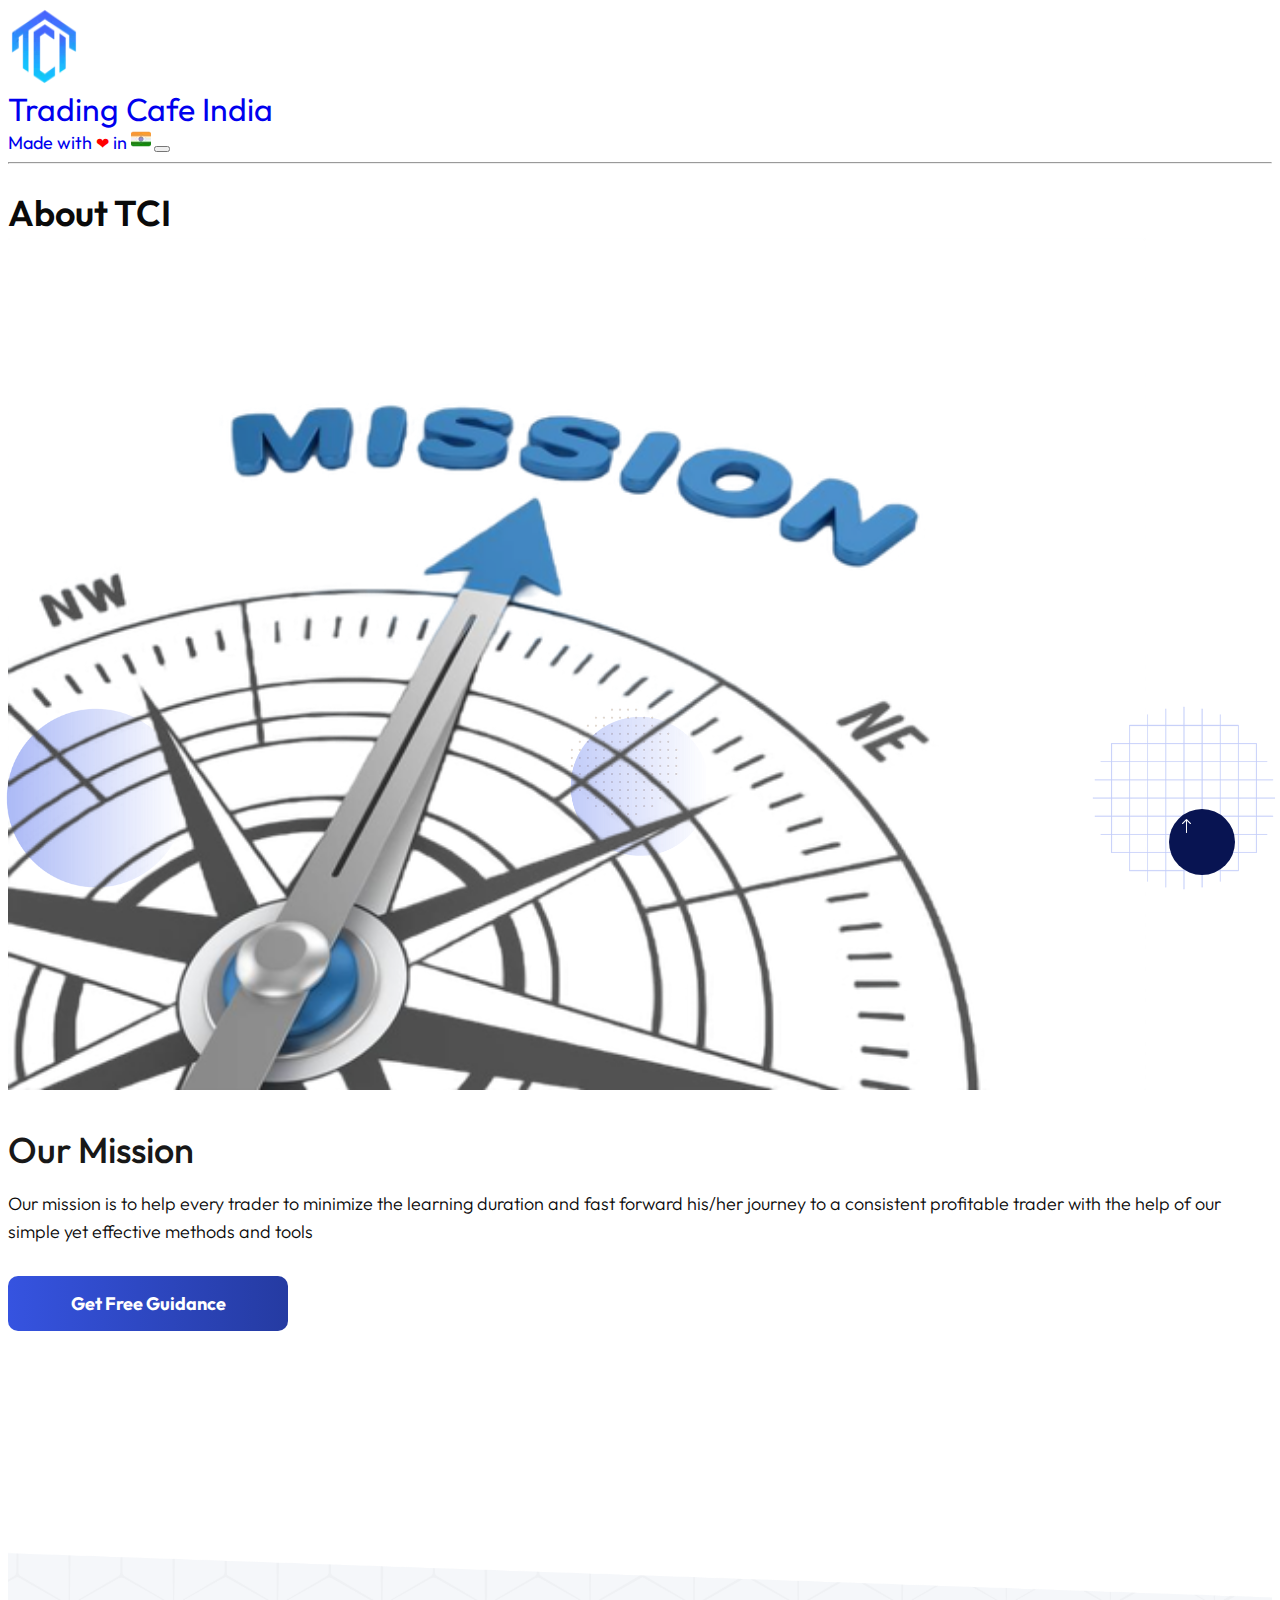
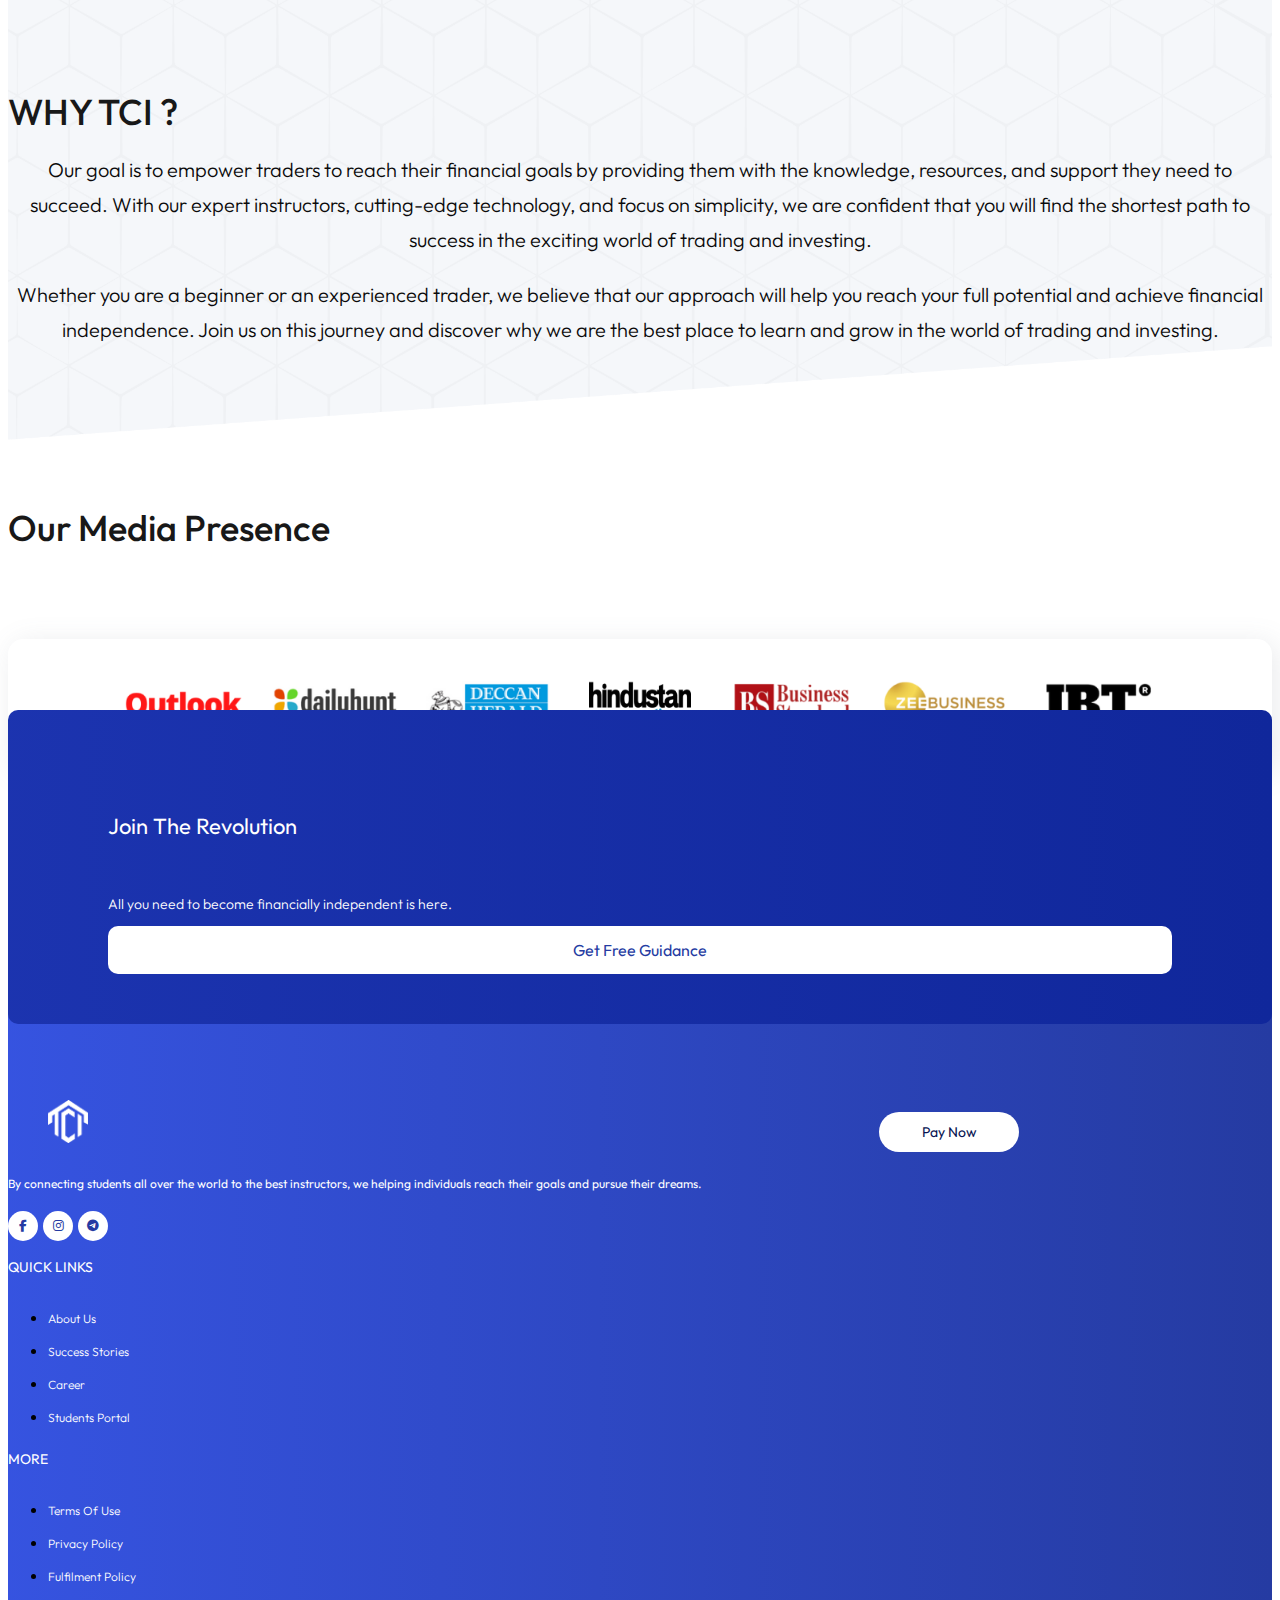
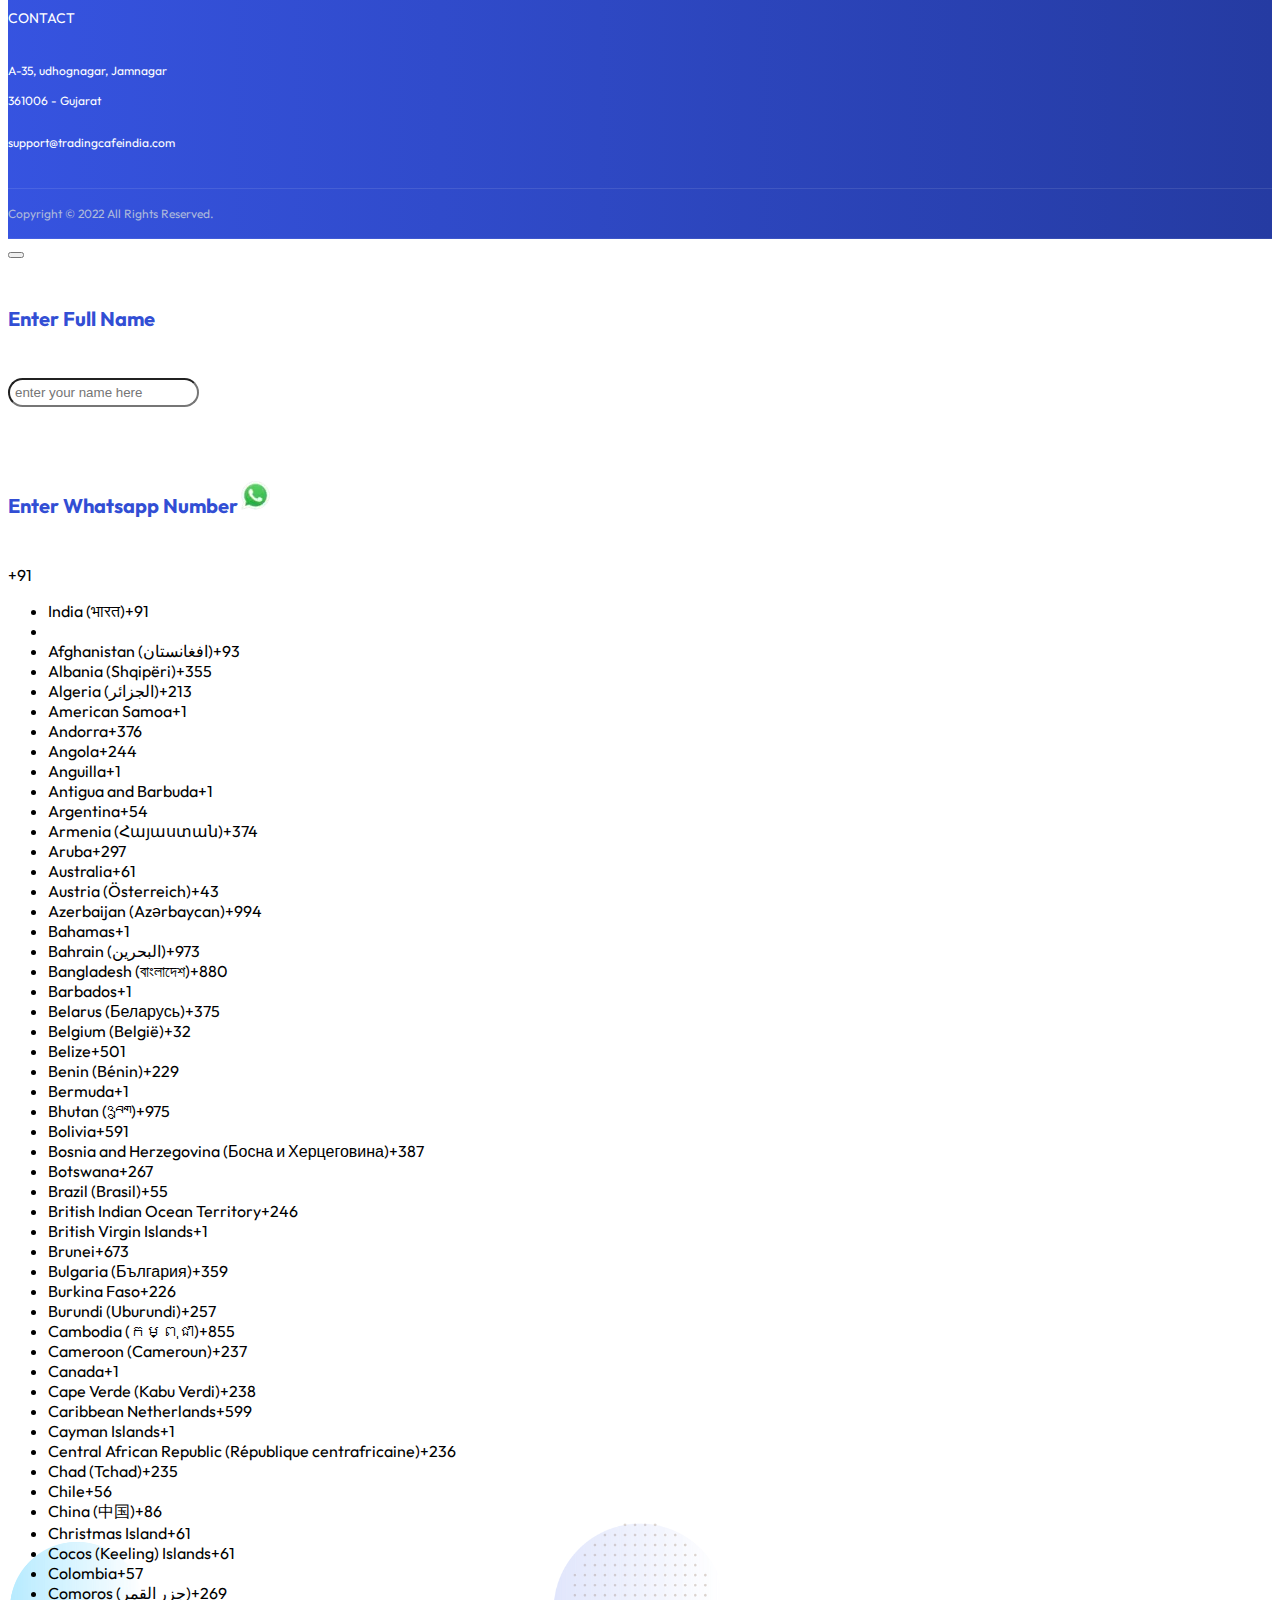
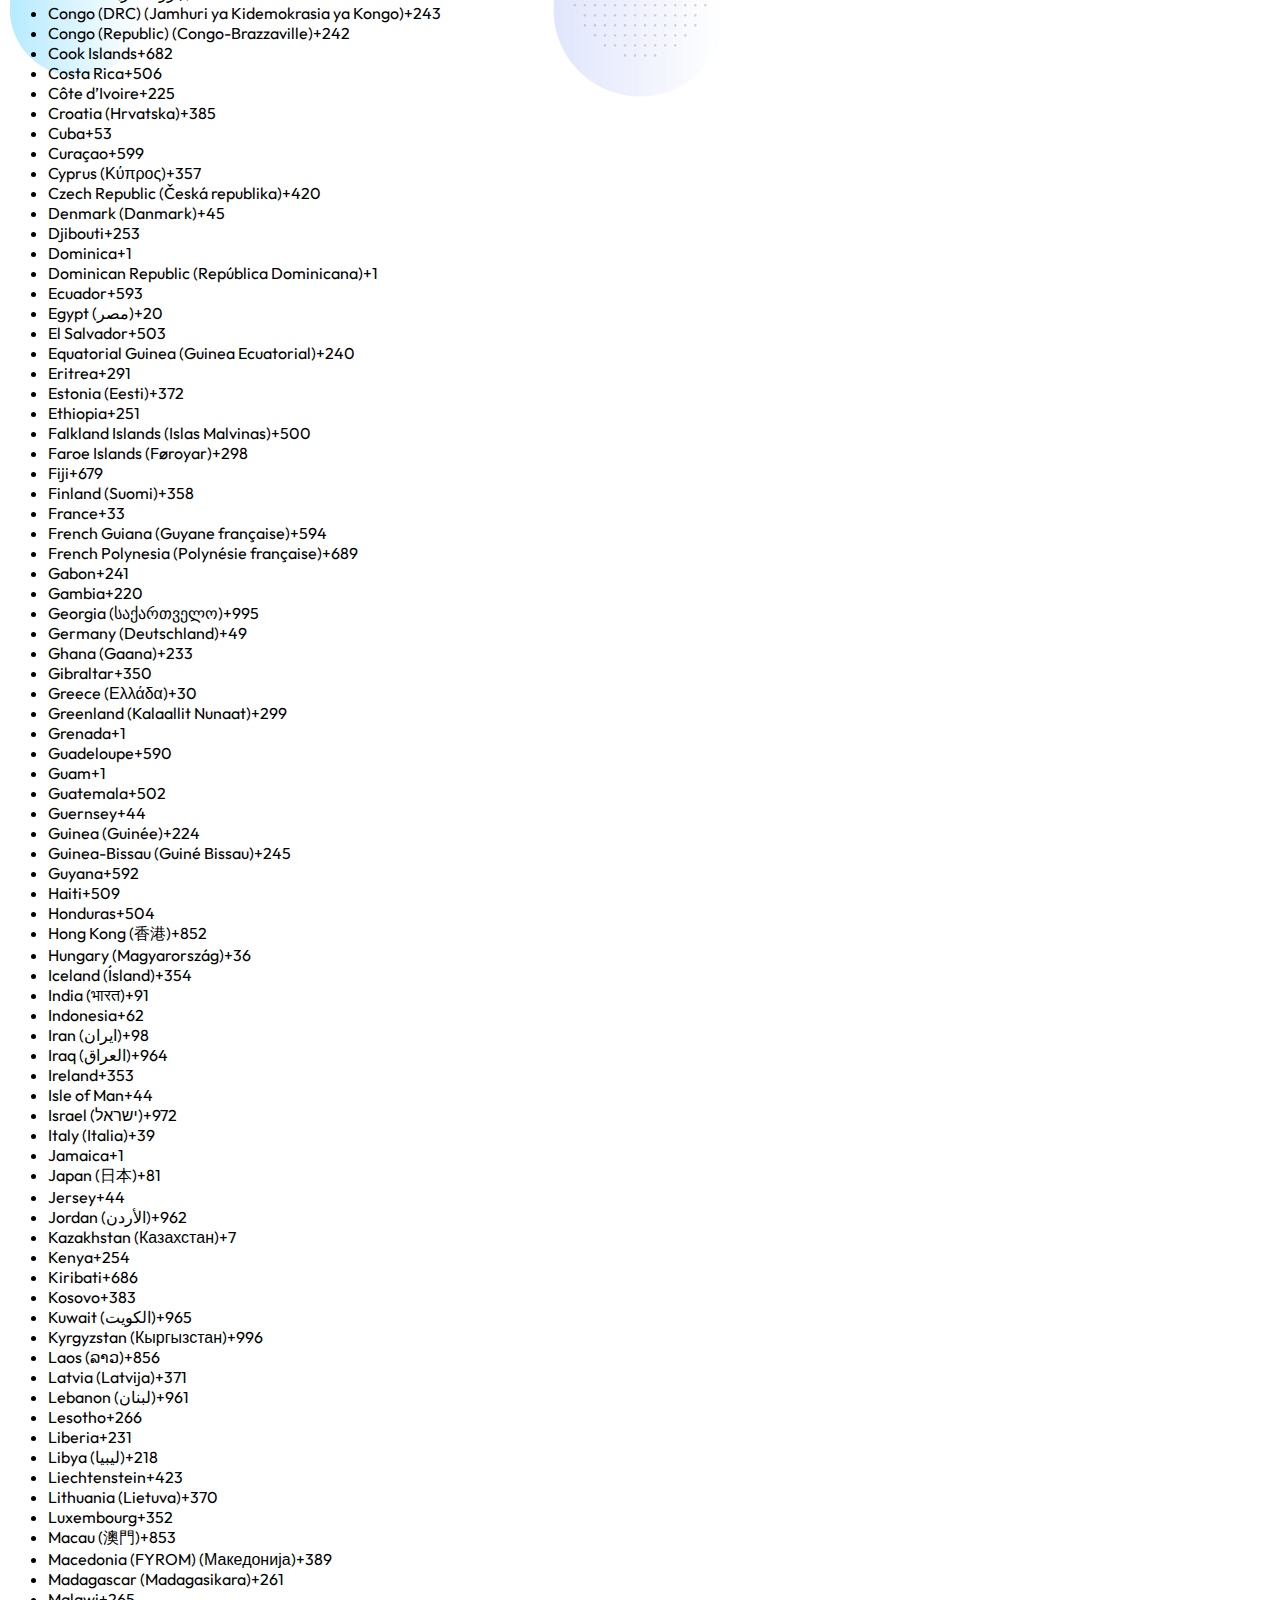
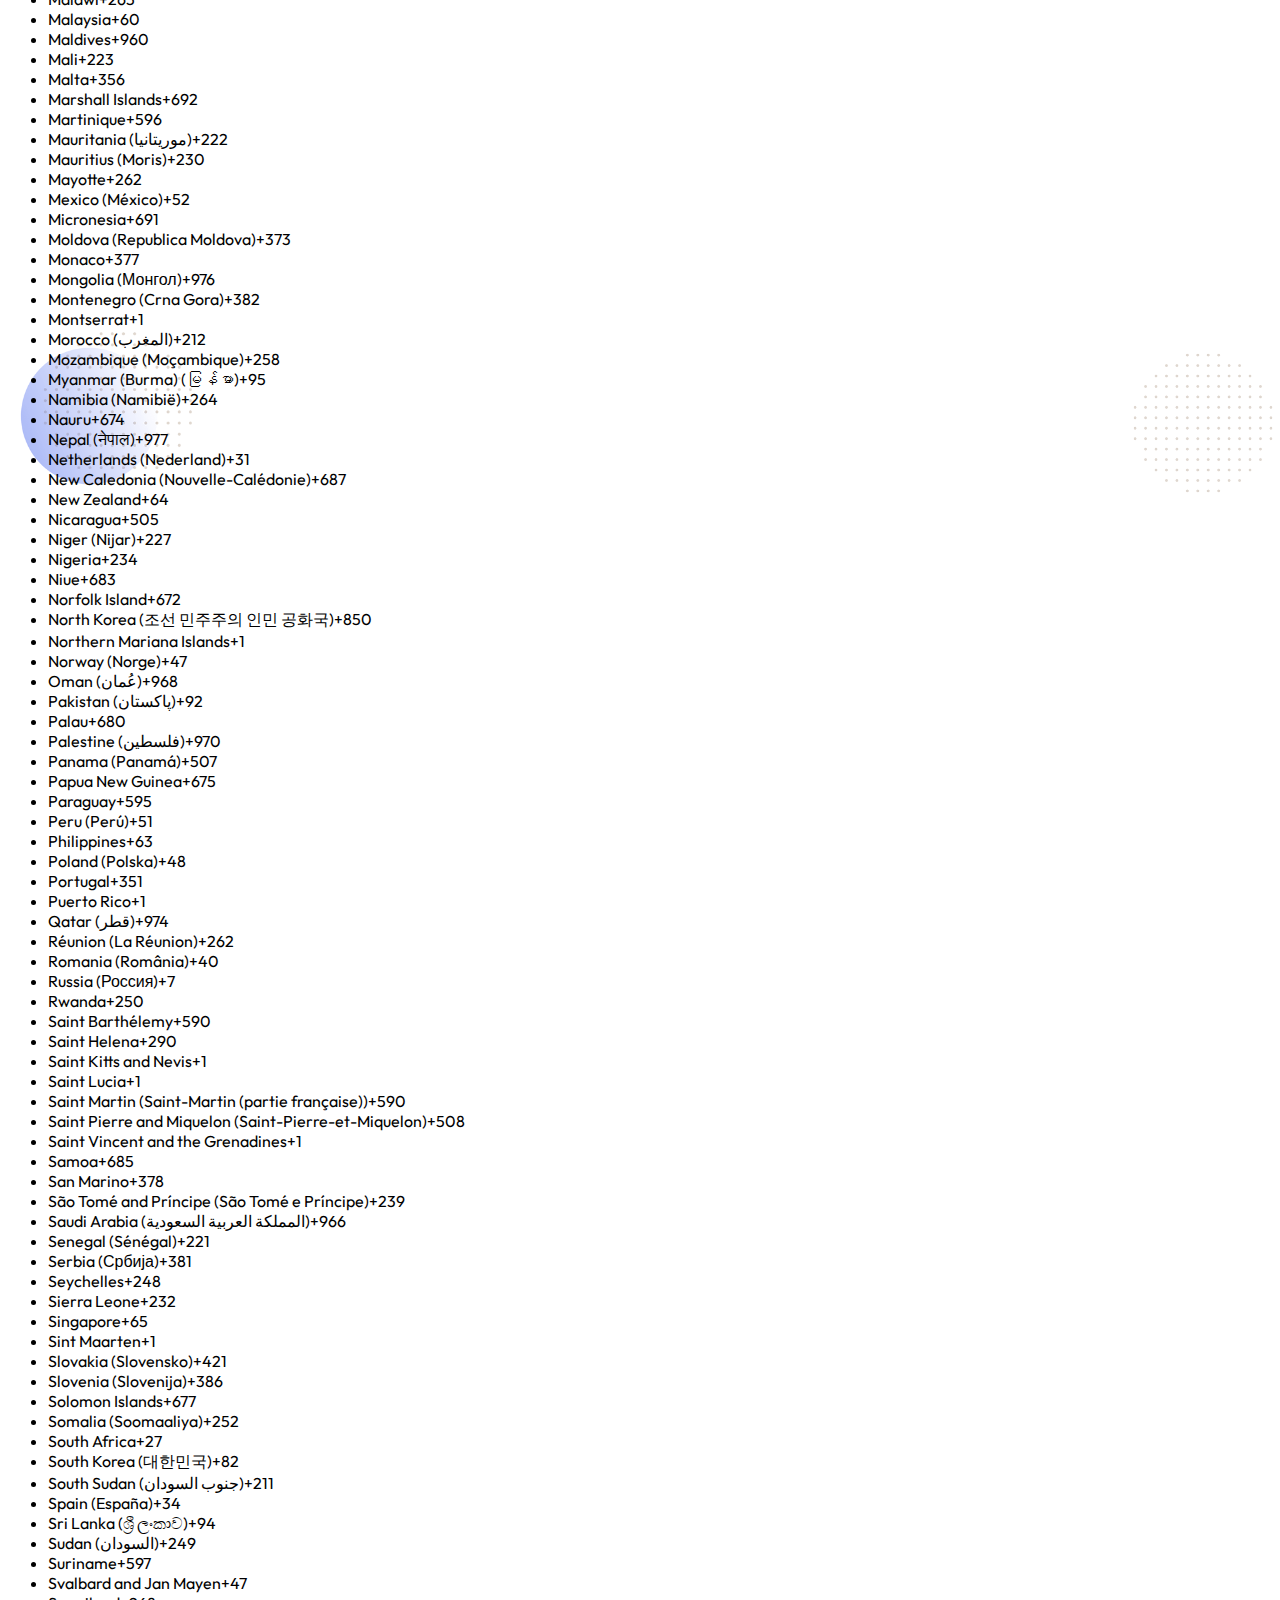
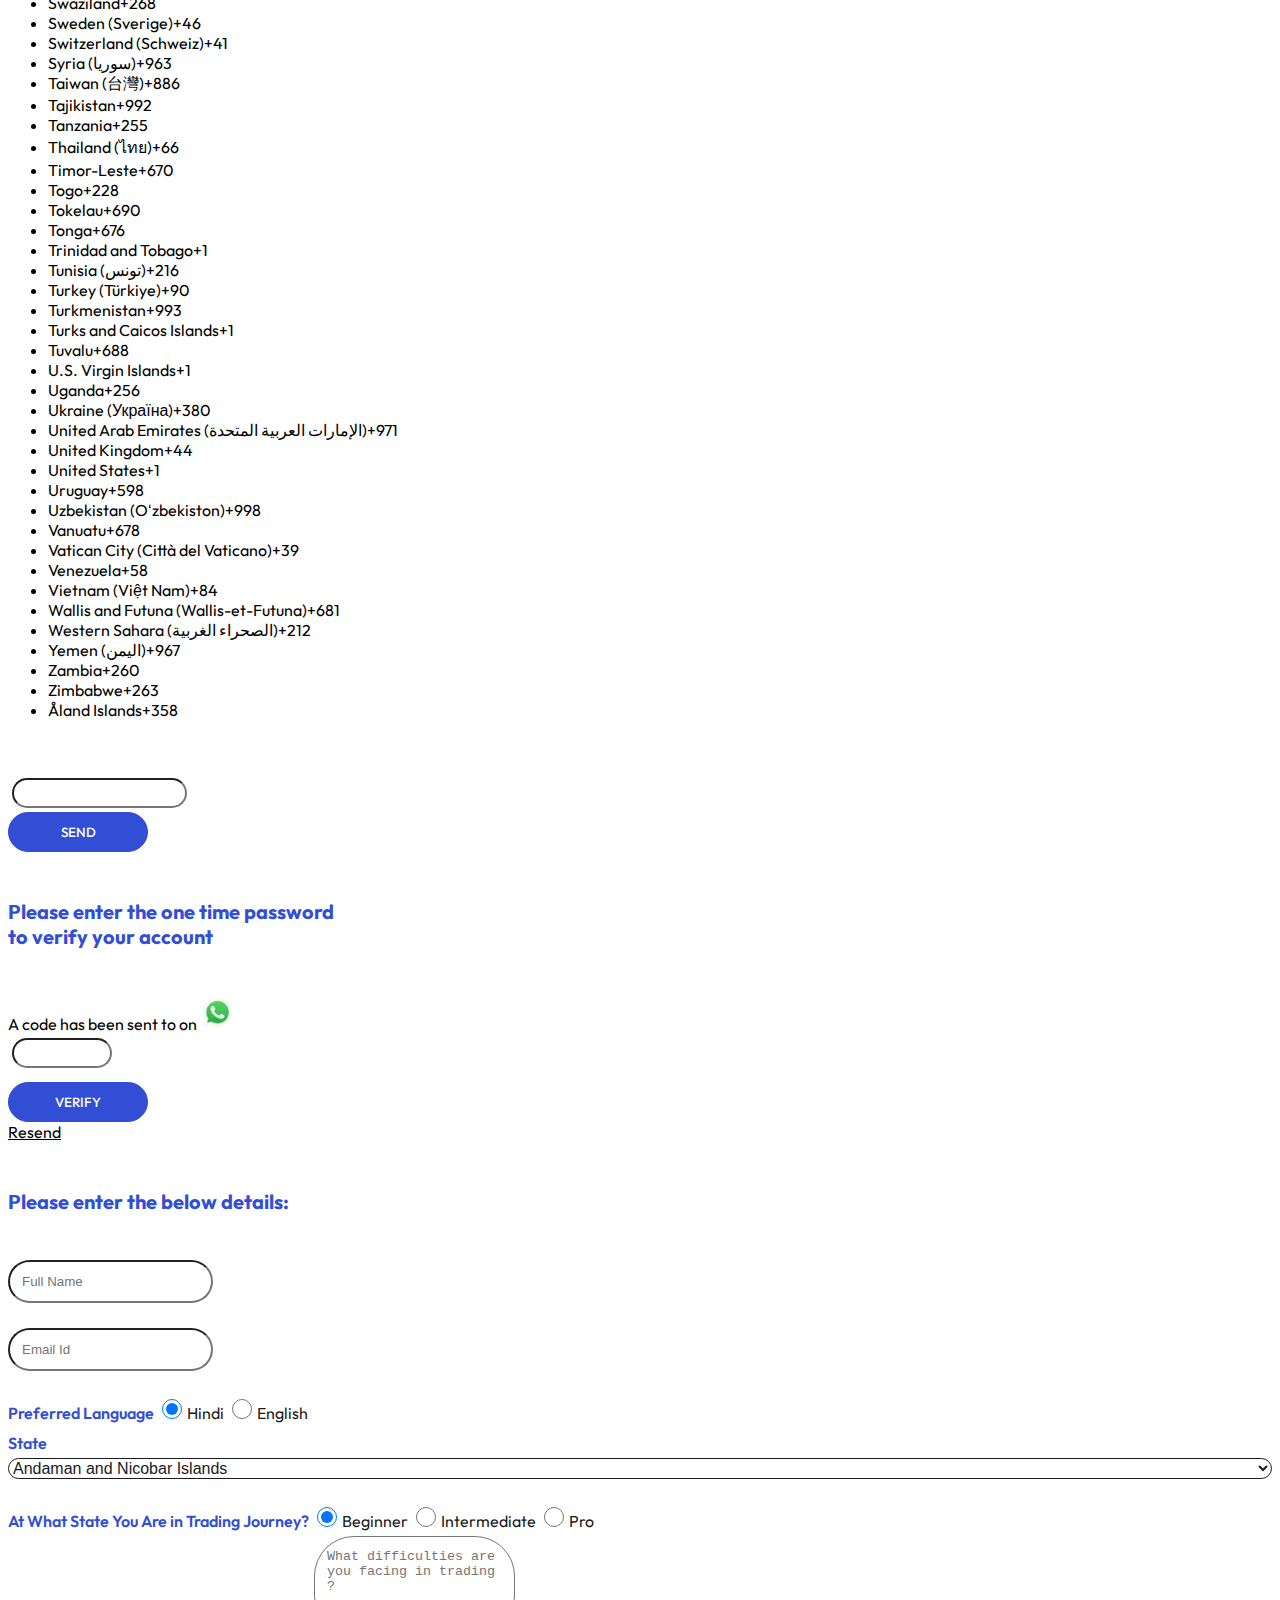
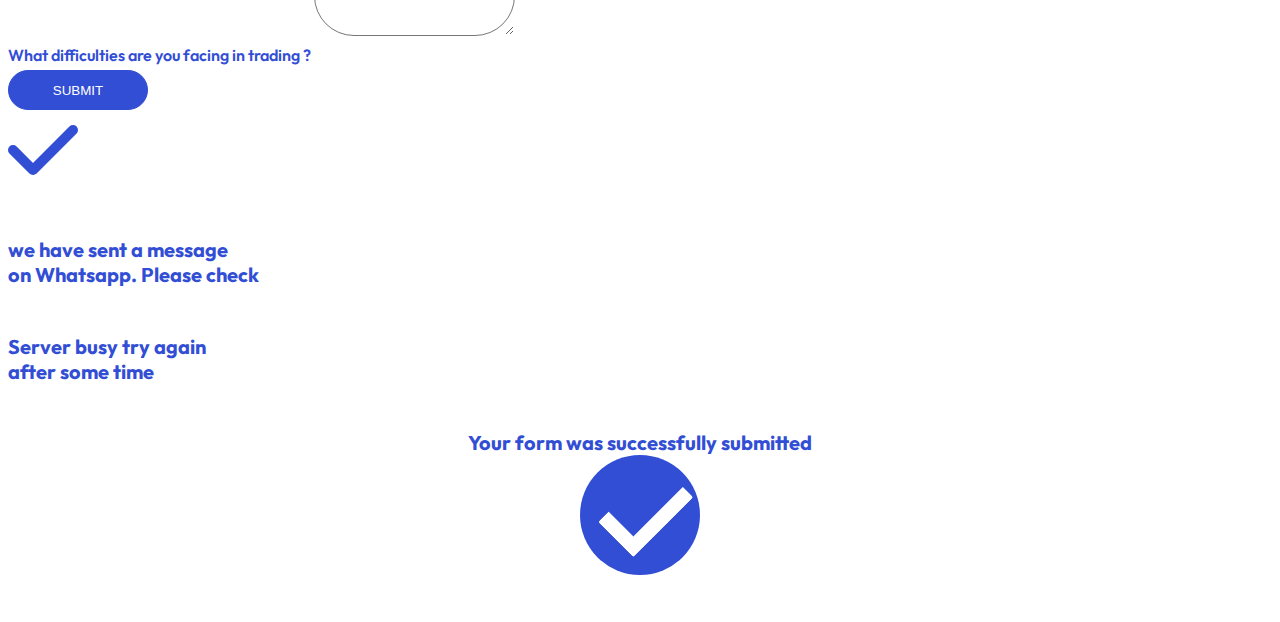
<file: about-us.html>
<!doctype html>
<html lang="en">

<head>
    <!-- Required meta tags -->
    <meta charset="utf-8">
    <meta http-equiv="X-UA-Compatible" content="IE=edge">
    <meta name="viewport" content="width=device-width, initial-scale=1">
    <meta name="keywords"
        content="stock market courses, best stock market courses in india, best stock market courses online, intraday trading strategies, options trading course, option trading strategies, stock market courses in India, online stock market courses">
    <meta content="Why Trading cafe India is what you need" name="description">
    <!-- Bootstrap CSS -->
    <link href="https://cdn.jsdelivr.net/npm/bootstrap@5.2.0/dist/css/bootstrap.min.css" rel="stylesheet"
        integrity="sha384-gH2yIJqKdNHPEq0n4Mqa/HGKIhSkIHeL5AyhkYV8i59U5AR6csBvApHHNl/vI1Bx" crossorigin="anonymous">
    <link href="https://cdn.jsdelivr.net/npm/bootstrap-icons@1.4.1/font/bootstrap-icons.css" rel="stylesheet">

    <title>Trading Cafe India | TCI | Best online stock trading institute</title>

    <link href="https://cdn.jsdelivr.net/npm/bootstrap-icons@1.4.1/font/bootstrap-icons.css" rel="stylesheet">
    <link rel="stylesheet" href="https://cdnjs.cloudflare.com/ajax/libs/font-awesome/4.7.0/css/font-awesome.min.css">
    <link rel="stylesheet" href="https://cdnjs.cloudflare.com/ajax/libs/font-awesome/6.1.1/css/all.min.css">
    <link rel="stylesheet" type="text/css" href="css/header_footer.css">
    <link rel="stylesheet" type="text/css" href="css/About_us.css">
    <link rel="stylesheet" href="https://cdn.tutorialjinni.com/intl-tel-input/17.0.8/css/intlTelInput.css" />
    <link rel="icon" href="img/tci_blue.png" sizes="32x32" />
    <link rel="icon" href="img/tci_blue.png" sizes="192x192" />
</head>

<body style="font-family: 'Outfit', sans-serif;overflow-x:hidden">
    <!-- Header Start-->
    <!-- Mobile Header -->
    <nav class="navbar navbar-expand-lg bg-light" id="Header_for_Mobile">
        <div class="container-fluid justify-content-evenly">
            <div class="site-logo px-2"><span class="custom-logo-link"><img alt="logo" id="tci_logo" width="72"
                        height="77" src="img/tci_logo.webp" class="custom-logo" /></span></div>
            <a class="navbar-brand" href="/">
                <span style="font-size:xx-large" id="header_heading_1">Trading Cafe India</span><br>
                <span style="font-size:large" id="header_heading_2">Made with <span
                        style="color: red; font-size:medium">&#10084;</span> in <img alt="flag" width="20" height="20"
                        src="img/india_flag.webp"></span></a>
            <button class="navbar-toggler" type="button" data-bs-toggle="collapse"
                data-bs-target="#navbarSupportedContent" aria-controls="navbarSupportedContent" aria-expanded="true"
                aria-label="Toggle navigation">
                <span class="navbar-toggler-icon">
            </button>
            <div class="collapse navbar-collapse" id="navbarSupportedContent" style="background-color:white">
                <ul class="navbar-nav mb-2 mb-lg-0">
                    <li class="nav-item">
                        <a class="nav-link active" aria-current="page" href="/"><span class="header_text_nav"
                                id="Nav_Mobile_Home">Home</span></a>
                    </li>
                    <li class="nav-item">
                        <a class="nav-link active" aria-current="page" href="https://blog.tradingcafeindia.com/"><span
                                class="header_text_nav" id="Nav_Mobile_Blog">Blog</span></a>
                    </li>
                    <li class="nav-item">
                        <a class="nav-link active" aria-current="page" href="success-stories.html"><span
                                class="header_text_nav">Success
                                stories</span></a>
                    </li>
                    <!-- <li class="nav-item">
                        <a class="nav-link active" aria-current="page" href="mentorship.html"><span
                                class="header_text_nav">Courses</span></a>
                    </li> -->
                    <li class="nav-item">
                        <a class="nav-link active" aria-current="page" href="about-us.html"><span
                                class="header_text_nav">About
                                us</span></a>
                    </li>
                    <li class="nav-item dropdown">
                        <a class="nav-link active dropdown-toggle" href="#" role="button" data-bs-toggle="dropdown"
                            aria-expanded="false">
                            <span class="header_text_nav">Our Products</span>
                        </a>
                        <ul class="dropdown-menu">
                            <!-- <li><a class="dropdown-item" href="mentorship.html">Mentorship</a></li> -->
                            <li><a class="dropdown-item" href="https://tredcode.tradingcafeindia.com/">Tredcode</a></li>
                            <li><a class="dropdown-item" href="https://students.tradingcafeindia.com/">Students
                                    Portal</a></li>
                            <li><a class="dropdown-item" href="https://scanner.tradingcafeindia.com/">Stock Scanner</a>
                            </li>
                        </ul>
                    </li>
                </ul>
            </div>
        </div>
    </nav>
    <!-- Mobile Header End -->
    <!-- Laptop Header -->
    <nav class="navbar navbar-expand-lg" id="Header_for_Laptop">
        <div class="container-fluid">
            <div class="site-logo px-2"><span class="custom-logo-link"><img alt="logo" id="tci_logo" width="72"
                        height="77" src="img/tci_logo.webp" class="custom-logo" /></span></div>
            <a class="navbar-brand" href="/">
                <span style="font-size:xx-large" id="header_heading_1">Trading Cafe India</span><br>
                <span style="font-size:large" id="header_heading_2">Made with <span
                        style="color: red; font-size:medium">&#10084;</span> in <img alt="flag" width="20" height="20"
                        src="img/india_flag.webp"></span></a>
            <button class="navbar-toggler" type="button" data-bs-toggle="collapse"
                data-bs-target="#navbarSupportedContent" aria-controls="navbarSupportedContent" aria-expanded="true"
                aria-label="Toggle navigation">
                <span class="navbar-toggler-icon">
            </button>
            <div class="collapse navbar-collapse d-flex justify-content-end px-4" id="navbarSupportedContent">
                <ul class="navbar-nav mb-2 mb-lg-0">
                    <li class="nav-item">
                        <a class="nav-link active" aria-current="page" href="/"><span class="header_text_nav"
                                id="Nav_Laptop_Home">Home</span></a>
                    </li>
                    <li class="nav-item">
                        <a class="nav-link active" aria-current="page" href="https://blog.tradingcafeindia.com/"><span
                                class="header_text_nav" id="Nav_Laptop_Blog">Blog</span></a>
                    </li>
                    <li class="nav-item">
                        <a class="nav-link active" aria-current="page" href="success-stories.html"><span
                                class="header_text_nav">Succes
                                stories</span></a>
                    </li>
                    <!-- <li class="nav-item">
                        <a class="nav-link active" aria-current="page" href="mentorship.html"><span
                                class="header_text_nav">Courses</span></a>
                    </li> -->
                    <li class="nav-item">
                        <a class="nav-link active" aria-current="page" href="about-us.html"><span
                                class="header_text_nav">About
                                us</span></a>
                    </li>
                    <li class="nav-item dropdown">
                        <a class="nav-link active dropdown-toggle" href="#" role="button" data-bs-toggle="dropdown"
                            aria-expanded="false">
                            <span class="header_text_nav">Our Products</span>
                        </a>
                        <ul class="dropdown-menu">
                            <!-- <li><a class="dropdown-item" href="mentorship.html">Mentorship</a></li> -->
                            <li><a class="dropdown-item" href="https://tredcode.tradingcafeindia.com/">Tredcode</a></li>
                            <li><a class="dropdown-item" href="https://students.tradingcafeindia.com/">Students
                                    Portal</a></li>
                            <li><a class="dropdown-item" href="https://scanner.tradingcafeindia.com/">Stock Scanner</a>
                            </li>
                        </ul>
                    </li>
                </ul>
            </div>
        </div>
    </nav>
    <!-- Laptop Header End-->
    <!-- Header End -->

    <hr class="my-0 divider">

    <!-- About Us Page Start  -->
    <span id="About_us_Page">
        <!-- About TCI  -->
        <div class="py-5 hero-header hero-header-inner mb-5">
            <div class="container text-center my-5 pt-5 pb-4" id="About_page_heading">
                <h1 class="animated slideInDown">About TCI</h1>
            </div>
        </div>

        <div class="container-xxl about-about-section">
            <div class="container">
                <div class="row g-4">
                    <div class="col-lg-6 col-sm-6 wow fadeInUp" data-wow-delay="0.1s"
                        style="visibility: visible; animation-delay: 0.1s; animation-name: fadeInUp;">
                        <div class="about-about-left-box" style="border-radius: 20px;">
                            <img src="img/mision_1.png" alt="Mission_Image">
                        </div>
                    </div>
                    <div class="col-lg-6 col-sm-6 wow fadeInUp" data-wow-delay="0.3s"
                        style="visibility: visible; animation-delay: 0.3s; animation-name: fadeInUp;">
                        <div class="about-about-right-box">
                            <h3>Our Mission </h3>
                            <p>Our mission is to help every trader to minimize the learning duration and fast forward
                                his/her journey to a consistent profitable trader with the help of our simple yet
                                effective methods and tools</p>
                            <a href="javascript:void(0)" class="btn-know-more" data-bs-toggle="modal" data-src=""
                                data-bs-target="#GetFreeCounseling">Get Free Guidance</a>
                        </div>
                    </div>
                </div>
            </div>
        </div>

        <!-- Why TCI  -->
        <div class="about-why-TCI-bg">
            <div class="container">
                <div class="row g-4">
                    <div class="col-lg-12 col-sm-12 wow fadeInUp" data-wow-delay="0.3s"
                        style="visibility: visible; animation-delay: 0.3s; animation-name: fadeInUp;">
                        <div class="fund-challenge-left-box text-center">
                            <h3>WHY TCI ?</h3>
                            <p></p>
                            <p style="text-align: center;">Our goal is to empower traders to reach their financial goals
                                by providing them with the knowledge, resources, and support they need to succeed. With
                                our expert instructors, cutting-edge technology, and focus on simplicity, we are
                                confident that you will find the shortest path to success in the exciting world of
                                trading and investing.
                            </p>
                            <p style="text-align: center;">Whether you are a beginner or an experienced trader, we
                                believe that our approach will help you reach your full potential and achieve financial
                                independence. Join us on this journey and discover why we are the best place to learn
                                and grow in the world of trading and investing.</p>
                            <p></p>
                        </div>

                    </div>
                </div>
            </div>
        </div>

        <!-- Media Partner  -->
        <div class="container-xxl py-5 my-5">
            <div class="container pb-5">
                <div class="row justify-content-center text-center wow fadeInUp" data-wow-delay="0.1s"
                    style="visibility: visible; animation-delay: 0.1s; animation-name: fadeInUp;">
                    <div class="col-lg-8 col-sm-8 wow fadeInUp" data-wow-delay="0.1s"
                        style="visibility: visible; animation-delay: 0.1s; animation-name: fadeInUp;">
                        <div class="header-head">
                            <h3>Our Media Presence</h3>
                        </div>
                    </div>
                </div>

                <div class="row g-4">
                    <div class="col-lg-12 col-md-12 wow fadeInUp" data-wow-delay="0.1s"
                        style="visibility: visible; animation-delay: 0.1s; animation-name: fadeInUp;">
                        <div class="logo-wrap">
                            <ul>
                                <li><a
                                        href="https://www.outlookindia.com/website/story/outlook-spotlight-beginner-stock-market-traders-find-their-way-to-profitability-with-trading-cafe-india/395384">
                                        <img src="img/logo-s1.png" alt="media_partner_logo" loading="lazy">
                                    </a>
                                </li>
                                <li><a
                                        href="https://m.dailyhunt.in/news/india/english/clout+news-epaper-dhc9d1a4a4c05c48768e5ceb1997c3d6ff/indias+top+stock+market+community+trading+cafe+india+busts+the+myths+about+share+bazaar-newsid-dhc9d1a4a4c05c48768e5ceb1997c3d6ff_4858b6b01c8e11ecb6ffc63dce291935?s=a&amp;ss=pd">
                                        <img src="img/logo-s2.png" alt="media_partner_logo" loading="lazy">
                                    </a>
                                </li>
                                <li><a
                                        href="https://www.deccanherald.com/brandspot/pr-spot/trading-cafe-india-has-trained-over-1000-profitable-traders-with-their-winning-strategies-1033520.html">
                                        <img src="img/logo-s3.png" alt="media_partner_logo" loading="lazy">
                                    </a>
                                </li>
                                <li><a
                                        href="https://www.hindustantimes.com/brand-post/trading-cafe-india-unveiling-the-new-world-of-trading-101627476865827.html"><img
                                            src="img/logo-s4.png" alt="media_partner_logo" loading="lazy"></a>
                                </li>
                                <li><a
                                        href="https://www.business-standard.com/content/specials/making-trading-an-accessible-career-the-dream-of-pro-mentors-at-trading-cafe-india-121090600443_1.html"><img
                                            src="img/logo-s5.png" alt="media_partner_logo" loading="lazy"></a>
                                </li>
                                <li><a
                                        href="https://www.zeebiz.com/companies/news-trading-cafe-india-one-of-the-finest-retail-prop-trading-desks-of-the-country-165755"><img
                                            src="img/logo-s6.png" alt="media_partner_logo" loading="lazy"></a>
                                </li>
                                <li><a
                                        href="https://www.ibtimes.sg/trading-cafe-india-proves-attaining-financial-freedom-possible-through-stock-market-60323"><img
                                            src="img/logo-s7.png" alt="media_partner_logo" loading="lazy"></a>
                                </li>
                            </ul>
                        </div>
                    </div>
                </div>
            </div>
        </div>
    </span>
    <!-- About Us Page End-->


    <!-- Back to Top  -->
    <a href="#" class="btn btn-lg btn-primary btn-lg-square back-to-top"><i class="bi bi-arrow-up"></i></a>
    <!-- <div class="my-5 py-5" style="color:white">TCI</div> -->
    <!-- Footer Start -->
    <div class="container-fluid pagespeed_hide text-light footer wow fadeIn" data-wow-delay="0.1s"
        style="visibility: visible; animation-delay: 0.1s; animation-name: fadeIn;">
        <div class="container">
            <div class="join-solution-wrap">
                <div class="row g-5">
                    <div class="col-lg-9 col-md-6">
                        <h6>Join the revolution </h6>
                        <p>All you need to become financially independent is here.</p>
                    </div>
                    <div class="col-lg-3 col-md-6">
                        <a href="javascript:void(0)" id="4_btn" data-bs-toggle="modal" data-src=""
                            data-bs-target="#GetFreeCounseling" target="">Get Free Guidance</a>
                    </div>
                </div>
            </div>
            <div class="row g-5">
                <div class="col-lg-4 col-md-6">
                    <div id="footer-sidebar1">
                        <aside id="block-12" class="widget widget_block widget_media_image">
                            <figure class="wp-block-image size-full"><img loading="lazy" width="73" height="78"
                                    src="img/logo-white.webp" alt="footer_logo" class="wp-image-988"></figure>
                        </aside>
                        <aside id="block-11" class="widget widget_block">
                            <p><a href="https://www.tradingcafeindia.in/pay" class="pay-now" target="_blank">Pay Now</a>
                            </p>
                        </aside>
                        <aside id="block-8" class="widget widget_block widget_text">
                            <p>By connecting students all over the world to the best instructors, we helping individuals
                                reach their goals and pursue their dreams. </p>
                        </aside>
                    </div>
                    <div class="d-flex pt-2">
                        <div id="footer-sidebar2">
                            <aside id="block-9" class="widget widget_block">
                                <p><a class="btn btn-outline-light btn-social"
                                        href="https://www.facebook.com/TradingCafeIndia/">
                                        <i class="fab fa-facebook-f"></i>
                                    </a>
                                    <a class="btn btn-outline-light btn-social"
                                        href="https://www.instagram.com/tradingcafeindia/?hl=en">
                                        <i class="fab fa-instagram"></i>
                                    </a>
                                    <a class="btn btn-outline-light btn-social"
                                        href="https://telegram.me/tradingcafeindia">
                                        <i class="fab fa-telegram"></i>
                                    </a>
                                </p>
                            </aside>
                        </div>
                    </div>
                </div>
                <div class="col-lg-8 col-md-6">
                    <div class="row">
                        <div class="col-lg-4 col-md-6 col-6">
                            <!-- <h4>More</h4> -->
                            <div id="footer-sidebar3">
                                <aside id="nav_menu-2" class="widget widget_nav_menu">
                                    <h4 class="widget-title">Quick Links</h4>
                                    <nav class="menu-quick-links-container" aria-label="Quick Links">
                                        <ul id="menu-quick-links" class="menu">
                                            <li id="menu-item-291"
                                                class="menu-item menu-item-type-post_type menu-item-object-page menu-item-291">
                                                <a href="about-us.html">About Us</a>
                                            </li>
                                            <li id="menu-item-292"
                                                class="menu-item menu-item-type-post_type menu-item-object-page menu-item-292">
                                                <a href="success-stories.html">Success
                                                    Stories</a>
                                            </li>
                                            <li id="menu-item-290"
                                                class="menu-item menu-item-type-post_type menu-item-object-page menu-item-290">
                                                <a href="career.html">Career</a>
                                            </li>
                                            <li id="menu-item-993"
                                                class="menu-item menu-item-type-custom menu-item-object-custom menu-item-993">
                                                <a href="https://tcistudents.com/">Students Portal</a>
                                            </li>
                                        </ul>
                                    </nav>
                                </aside>
                            </div>
                        </div>
                        <div class="col-lg-4 col-md-6 col-6">
                            <div id="footer-sidebar4">
                                <aside id="nav_menu-3" class="widget widget_nav_menu">
                                    <h4 class="widget-title">More</h4>
                                    <nav class="menu-more-container" aria-label="More">
                                        <ul id="menu-more" class="menu">
                                            <li id="menu-item-516"
                                                class="menu-item menu-item-type-post_type menu-item-object-page menu-item-516">
                                                <a href="terms-of-use-trading-cafe-india-tci.html">Terms Of Use</a>
                                            </li>
                                            <li id="menu-item-517"
                                                class="menu-item menu-item-type-post_type menu-item-object-page menu-item-privacy-policy menu-item-517">
                                                <a href="privacy-policy-trading-cafe-i.html">Privacy
                                                    Policy</a>
                                            </li>
                                            <li id="menu-item-522"
                                                class="menu-item menu-item-type-post_type menu-item-object-page menu-item-522">
                                                <a
                                                    href="fulfilment-policy-tci-tradiing-cafe-india-share-market-clas.html">Fulfilment
                                                    Policy</a>
                                            </li>
                                        </ul>
                                    </nav>
                                </aside>
                            </div>
                        </div>
                        <div class="col-lg-4 col-md-6">
                            <h4>Contact</h4>
                            <div id="footer-sidebar5">
                                <aside id="block-10" class="widget widget_block">
                                    <p class="mb-2">A-35, udhognagar, Jamnagar<br> 361006 - Gujarat</p>
                                    <p class="mb-2"><a
                                            href="mailto:support@tradingcafeindia.com">support@tradingcafeindia.com</a>
                                    </p>
                                </aside>
                            </div>
                        </div>
                    </div>
                </div>
            </div>
        </div>
        <div class="container">
            <div class="copyright">
                <div class="row">
                    <div class="col-md-12 text-center mb-3 mb-md-0">
                        Copyright © 2022 All Rights Reserved.
                    </div>
                </div>
            </div>
        </div>
    </div>
    <!-- Footer End -->

    <div class="modal fade" id="GetFreeCounseling" tabindex="-1" role="dialog" aria-labelledby="exampleModalLabel"
        aria-hidden="true">
        <div class="modal-dialog modal-dialog-centered modal-notify modal-info modal-lg" role="document">
            <div class="modal-content">
                <div class="modal-header text-center" style="border-bottom: 1px solid white;">
                    <button type="button" class="btn-close Button_Close" data-bs-dismiss="modal"
                        aria-label="Close"></button>
                </div>
                <div class="modal-body mb-5">
                    <div class="container d-flex justify-content-center align-items-center" id="Send_OTP_Modal">
                        <div class="position-relative">
                            <div class="card-1 p-2">
                                <h6 class="text-left">Enter Full Name</h6>
                                <div class="col-lg-12 col-sm-12">
                                    <input type="text" class="mobile-verify form-control rounded" id="name_input"
                                        maxlength="50" placeholder="enter your name here">
                                </div>
                                <h6>Enter Whatsapp Number<img src="img/whap.webp" alt="Whatsapp_logo" class=""
                                        width="35"></h6>
                                <div id="otp" class="inputs d-flex flex-row justify-content-center mt-1">
                                    <input class="border-0" name="phone" type="tel" id="phone" maxlength="0" />
                                    <input class="mobile-verify pass m-2 text-center form-control rounded" type="number"
                                        id="first_1" min="0" max="9" oninput="maxLengthCheck(this)"
                                        onkeypress="return isNumeric(event)" maxlength="10" />
                                </div>
                                <div class="mt-4 text-center">
                                    <button class="btn btn-primary px-4 validate" id="send_btn"
                                        style="font-family: Outfit;" onclick="" disabled>Send</button>
                                </div>
                            </div>
                        </div>
                    </div>
                    <div class="container d-none d-flex justify-content-center align-items-center"
                        id="Validate_OTP_Modal">
                        <div class="position-relative">
                            <div class="card-1 p-2 text-center">
                                <h6>Please enter the one time password <br> to verify your account</h6>
                                <div> <span>A code has been sent to</span> <small id="mobile_number"></small> on <img
                                        src="img/whap.webp" alt="Whatsapp_logo" class="" width="35"></div>
                                <div id="otp" class="inputs d-flex flex-row justify-content-center mt-2">
                                    <input class="mobile-verify pass m-2 text-center form-control rounded" type="number"
                                        id="first" min="0" max="9" oninput="maxLengthCheck(this)"
                                        onkeypress="return isNumeric(event)" maxlength="6" />
                                </div>
                                <div class="msg_text" id="msg_text_for_otp" style="margin-top:10px;">
                                    <span id="ph_msg" class="m-1"></span>
                                </div>
                                <div class="mt-4">
                                    <button class="btn btn-primary px-4 validate" id="validate_btn"
                                        style="font-family: Outfit;" onclick="" disabled>Verify</button>
                                    <br>
                                    <span class="text-primary" id="resend_btn"
                                        style="font-family: Outfit; text-decoration: underline; cursor: pointer;"
                                        onclick="">Resend</span>
                                </div>
                            </div>
                        </div>
                    </div>
                    <div class="container d-none d-flex justify-content-center align-items-center"
                        id="User_Details_Modal">
                        <div class="position-relative">
                            <div class="card-1 p-2">
                                <h6>Please enter the below details:</h6>
                                <div class="col">
                                    <div class="form-rihgt-box">
                                        <div class="row text-left">
                                            <div class="mt-1 col-lg-12 col-sm-12">
                                                <div class="form-group">
                                                    <input type="text" class="form-control form_input" id="name_ip"
                                                        maxlength="20" placeholder="Full Name" readonly>
                                                </div>
                                            </div>
                                            <div class="col-lg-12 col-sm-12">
                                                <div class="form-group">
                                                    <input type="email" oninput="validateEmail();"
                                                        class="form-control form_input" maxlength="30" id="email_ip"
                                                        name="email" placeholder="Email Id">
                                                </div>
                                            </div>
                                            <div class="col-md-5">
                                                <div class="form-group">
                                                    <label>Preferred Language</label>
                                                    <div class="form-check">
                                                        <label class="form-check-label">
                                                            <input type="radio" class="form-check-input" id="hindi"
                                                                name="language" checked="">Hindi
                                                        </label>
                                                    </div>
                                                    <div class="form-check">
                                                        <label class="form-check-label">
                                                            <input type="radio" class="form-check-input" id="english"
                                                                name="language">English
                                                        </label>
                                                    </div>
                                                </div>
                                            </div>
                                            <div class="col-md-7">
                                                <div class="form-group" id="state_label">
                                                    <label>State</label>
                                                    <div class="group-form2">
                                                        <select id="country-state" name="country-state">
                                                            <option value="AN">Andaman and Nicobar Islands</option>
                                                            <option value="AP">Andhra Pradesh</option>
                                                            <option value="AR">Arunachal Pradesh</option>
                                                            <option value="AS">Assam</option>
                                                            <option value="BR">Bihar</option>
                                                            <option value="CH">Chandigarh</option>
                                                            <option value="CT">Chhattisgarh</option>
                                                            <option value="DN">Dadra and Nagar Haveli</option>
                                                            <option value="DD">Daman and Diu</option>
                                                            <option value="DL">Delhi</option>
                                                            <option value="GA">Goa</option>
                                                            <option value="GJ">Gujarat</option>
                                                            <option value="HR">Haryana</option>
                                                            <option value="HP">Himachal Pradesh</option>
                                                            <option value="JK">Jammu and Kashmir</option>
                                                            <option value="JH">Jharkhand</option>
                                                            <option value="KA">Karnataka</option>
                                                            <option value="KL">Kerala</option>
                                                            <option value="LA">Ladakh</option>
                                                            <option value="LD">Lakshadweep</option>
                                                            <option value="MP">Madhya Pradesh</option>
                                                            <option value="MH">Maharashtra</option>
                                                            <option value="MN">Manipur</option>
                                                            <option value="ML">Meghalaya</option>
                                                            <option value="MZ">Mizoram</option>
                                                            <option value="NL">Nagaland</option>
                                                            <option value="OR">Odisha</option>
                                                            <option value="PY">Puducherry</option>
                                                            <option value="PB">Punjab</option>
                                                            <option value="RJ">Rajasthan</option>
                                                            <option value="SK">Sikkim</option>
                                                            <option value="TN">Tamil Nadu</option>
                                                            <option value="TG">Telangana</option>
                                                            <option value="TR">Tripura</option>
                                                            <option value="UP">Uttar Pradesh</option>
                                                            <option value="UT">Uttarakhand</option>
                                                            <option value="WB">West Bengal</option>
                                                        </select>
                                                    </div>
                                                </div>
                                            </div>

                                            <div class="col-12">
                                                <div class="form-group">
                                                    <label>At What State You Are in Trading Journey?</label>
                                                    <div class="form-check">
                                                        <label class="form-check-label">
                                                            <input type="radio" class="form-check-input" id="beginner"
                                                                name="trading" checked="">Beginner
                                                        </label>
                                                    </div>
                                                    <div class="form-check">
                                                        <label class="form-check-label">
                                                            <input type="radio" class="form-check-input"
                                                                id="intermediate" name="trading">Intermediate
                                                        </label>
                                                    </div>
                                                    <div class="form-check">
                                                        <label class="form-check-label">
                                                            <input type="radio" class="form-check-input" id="pro"
                                                                name="trading">Pro
                                                        </label>
                                                    </div>
                                                </div>
                                            </div>

                                            <div class="mt-3 col-12">
                                                <div class="form-group">
                                                    <label>What difficulties are you facing in trading ?</label>
                                                    <textarea class="form-control form_input"
                                                        placeholder="What difficulties are you facing in trading ? "
                                                        id="difficulties" name="difficulties"
                                                        style="height: 100px"></textarea>
                                                </div>
                                            </div>
                                            <div class="col-12">
                                                <div class="msg_text"><span id="final_msg"></span></div>
                                            </div>

                                            <div class="col-12 d-flex justify-content-center">
                                                <button class="btn btn-primary px-4 validate apply-now temp_disb"
                                                    id="submit_btn" onclick=""
                                                    disabled>Submit</button>

                                            </div>
                                        </div>
                                    </div>
                                </div>
                            </div>
                        </div>
                    </div>
                    <div class="container d-none d-flex justify-content-center align-items-center" id="Modal_4">
                        <div class="position-relative">
                            <div class="card-1 p-2 px-3 text-center">
                                <i class="fas fa-check fa-5x mb-3 animated rotateIn"></i>
                                <h6>we have sent a message <br> on Whatsapp. Please check</h6>
                            </div>
                        </div>
                    </div>
                    <div class="container d-none d-flex justify-content-center align-items-center" id="Modal_5">
                        <div class="position-relative">
                            <div class="card-1 p-2 text-center">
                                <h6>Server busy try again <br> after some time</h6>
                            </div>
                        </div>
                    </div>
                    <div class="container d-none d-flex justify-content-center align-items-center" id="Modal_6">
                        <div class="position-relative">
                            <div class="card-1 p-2 text-center" id="success_tic">
                                <h6 style="text-align:center;"> Your form was successfully submitted <br>
                                    <div class="mt-3 checkmark-circle">
                                        <div class="background"></div>
                                        <div class="checkmark draw"></div>
                                    </div>
                                    <h6>
                            </div>
                        </div>
                    </div>
                </div>
            </div>
        </div>
    </div>

    <!-- Optional JavaScript; choose one of the two! -->
    <!-- Option 1: Bootstrap Bundle with Popper -->
    <script src="https://ajax.googleapis.com/ajax/libs/jquery/3.6.0/jquery.min.js"></script>

    <script src="https://cdn.jsdelivr.net/npm/bootstrap@5.2.0/dist/js/bootstrap.bundle.min.js"
        integrity="sha384-A3rJD856KowSb7dwlZdYEkO39Gagi7vIsF0jrRAoQmDKKtQBHUuLZ9AsSv4jD4Xa" crossorigin="anonymous">
        </script>

    <script src="js/intlTelInput.min.js"></script>

    <!-- JavaScript -->
    <script src="js/Form_validation.js" defer></script>
    <script src="js/About_us.js" defer></script>

    <script>
        var input = document.querySelector("#phone");
        window.intlTelInput(input, {
            separateDialCode: true,
            preferredCountries: ["in"]
        });
        input.addEventListener("countrychange", function () {
            // do something with iti.getSelectedCountryData()
            console.log("country is changed")
            if ($('.iti__selected-dial-code').text() == '+86') {
                console.log("country = CHINA")
                $('#first_1').attr('maxlength', '11')
            }
            else {
                $('#first_1').attr('maxlength', '10')
            }
        });
    </script>
</body>

</html>
</file>
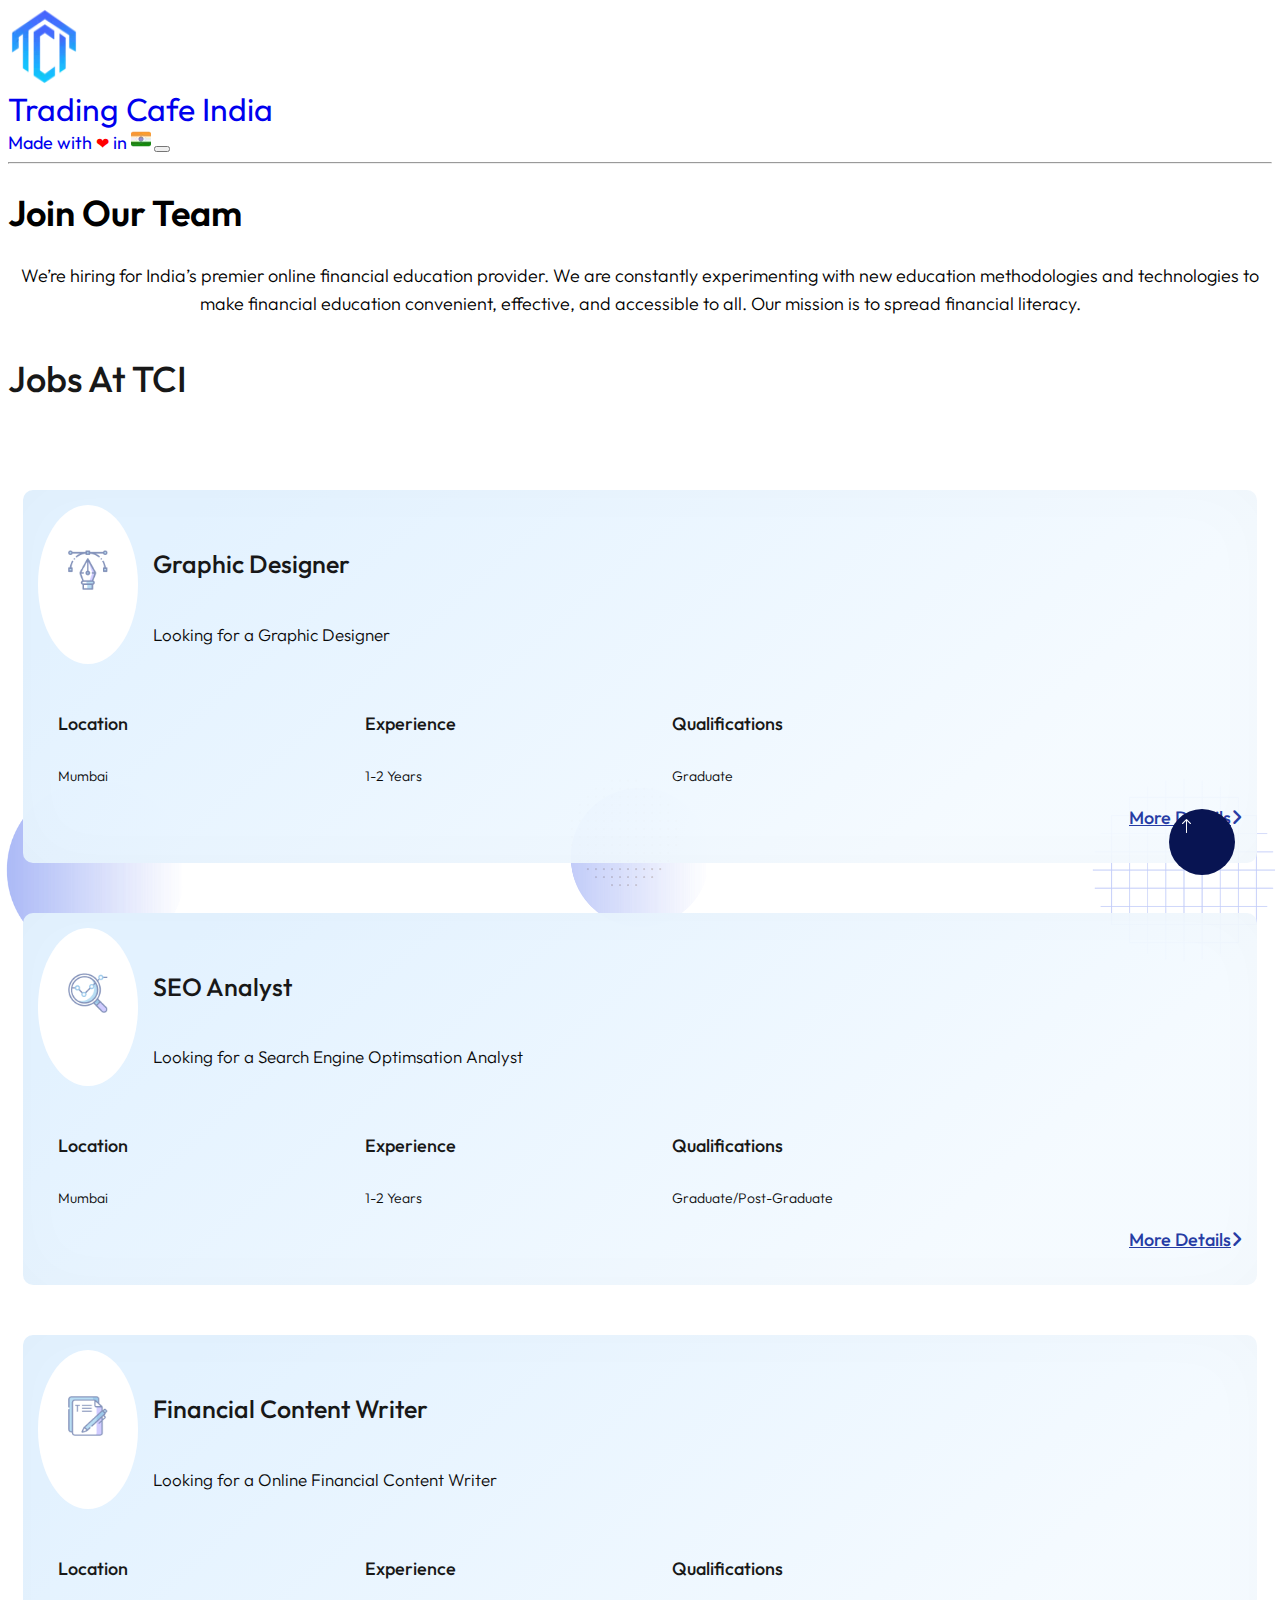
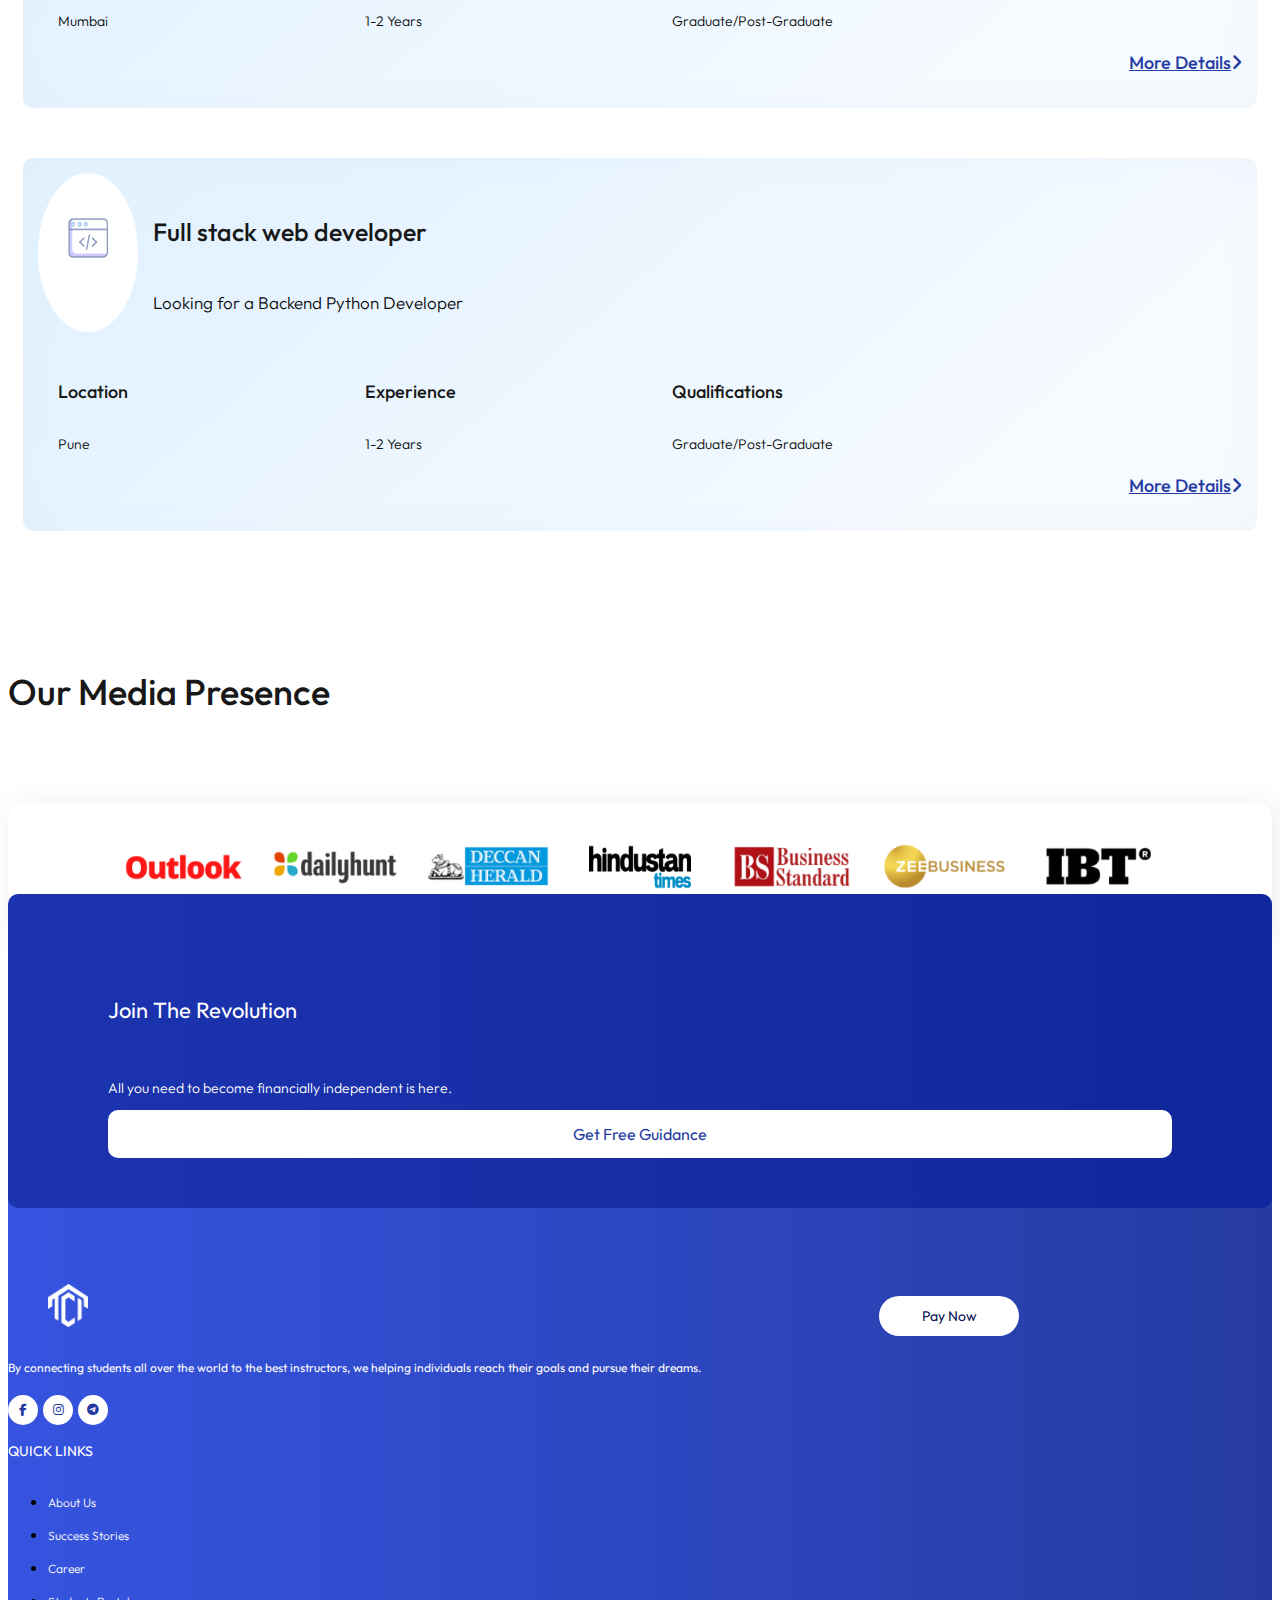
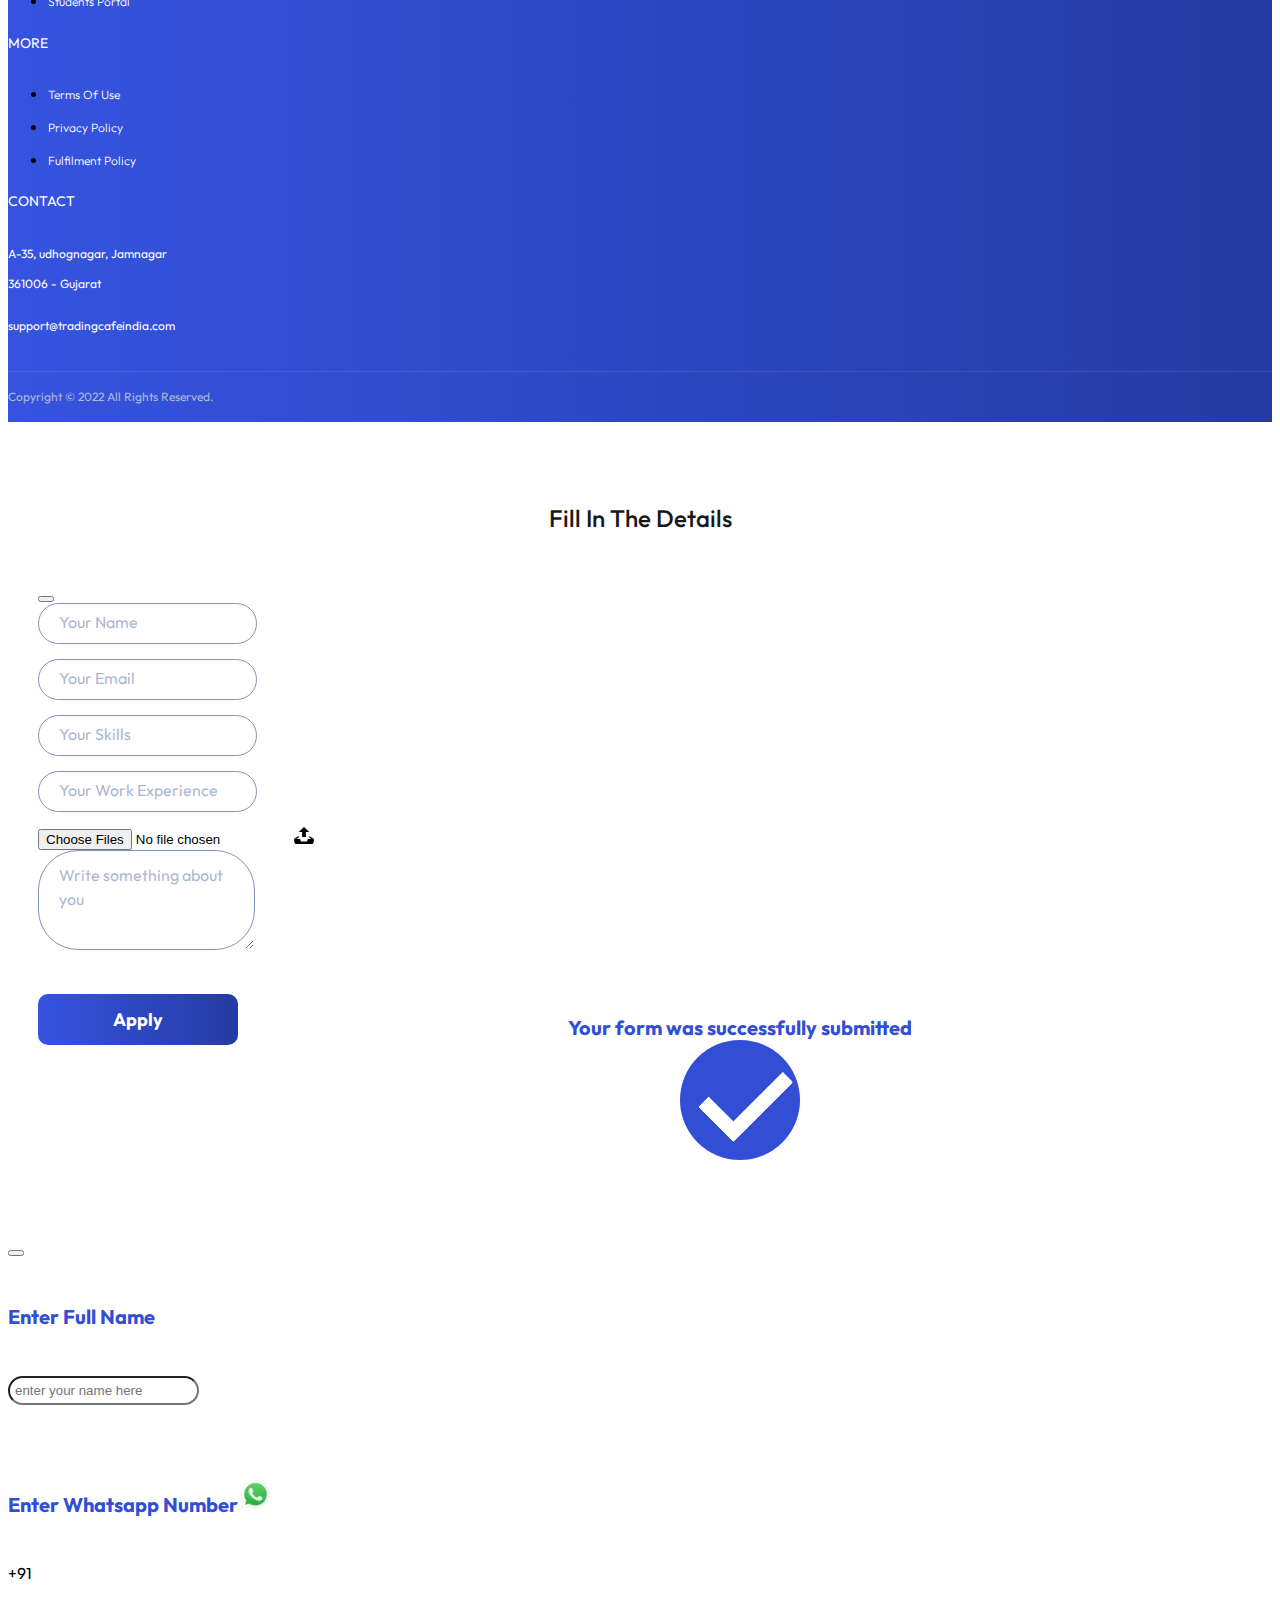
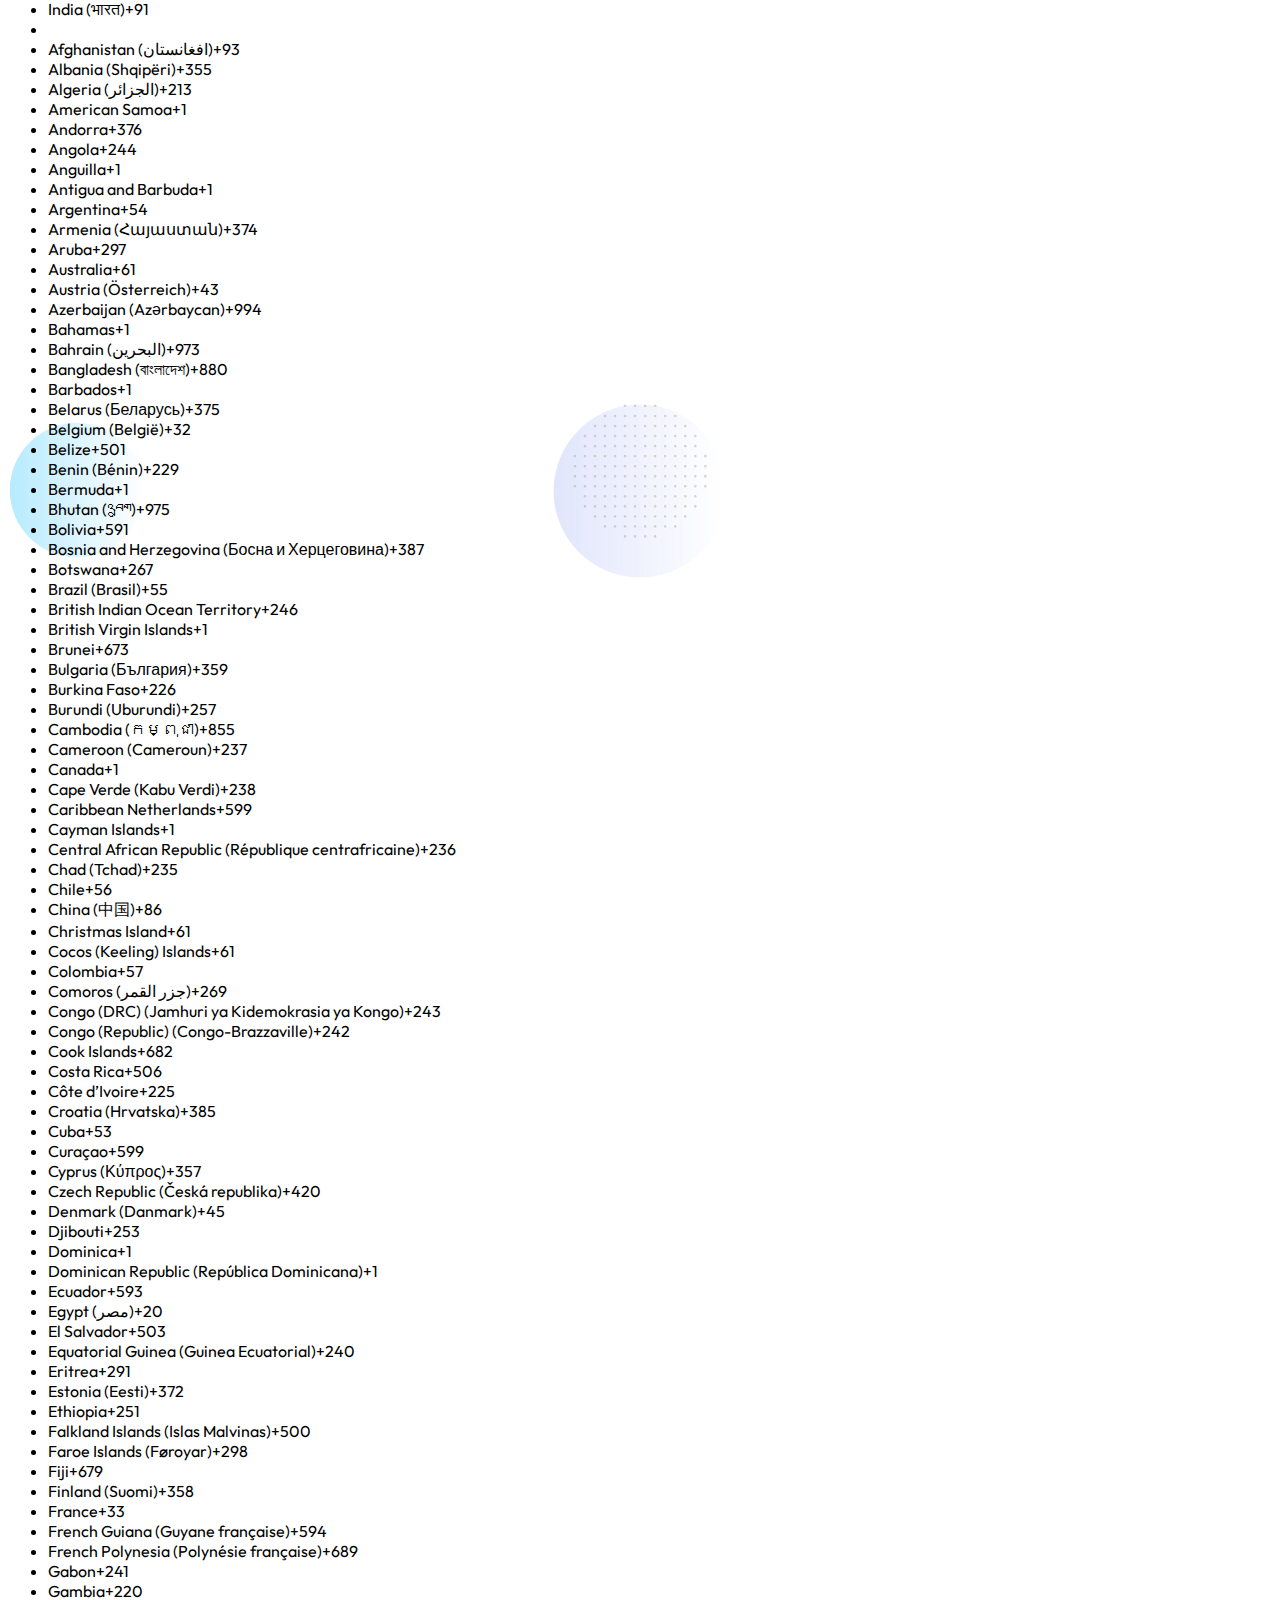
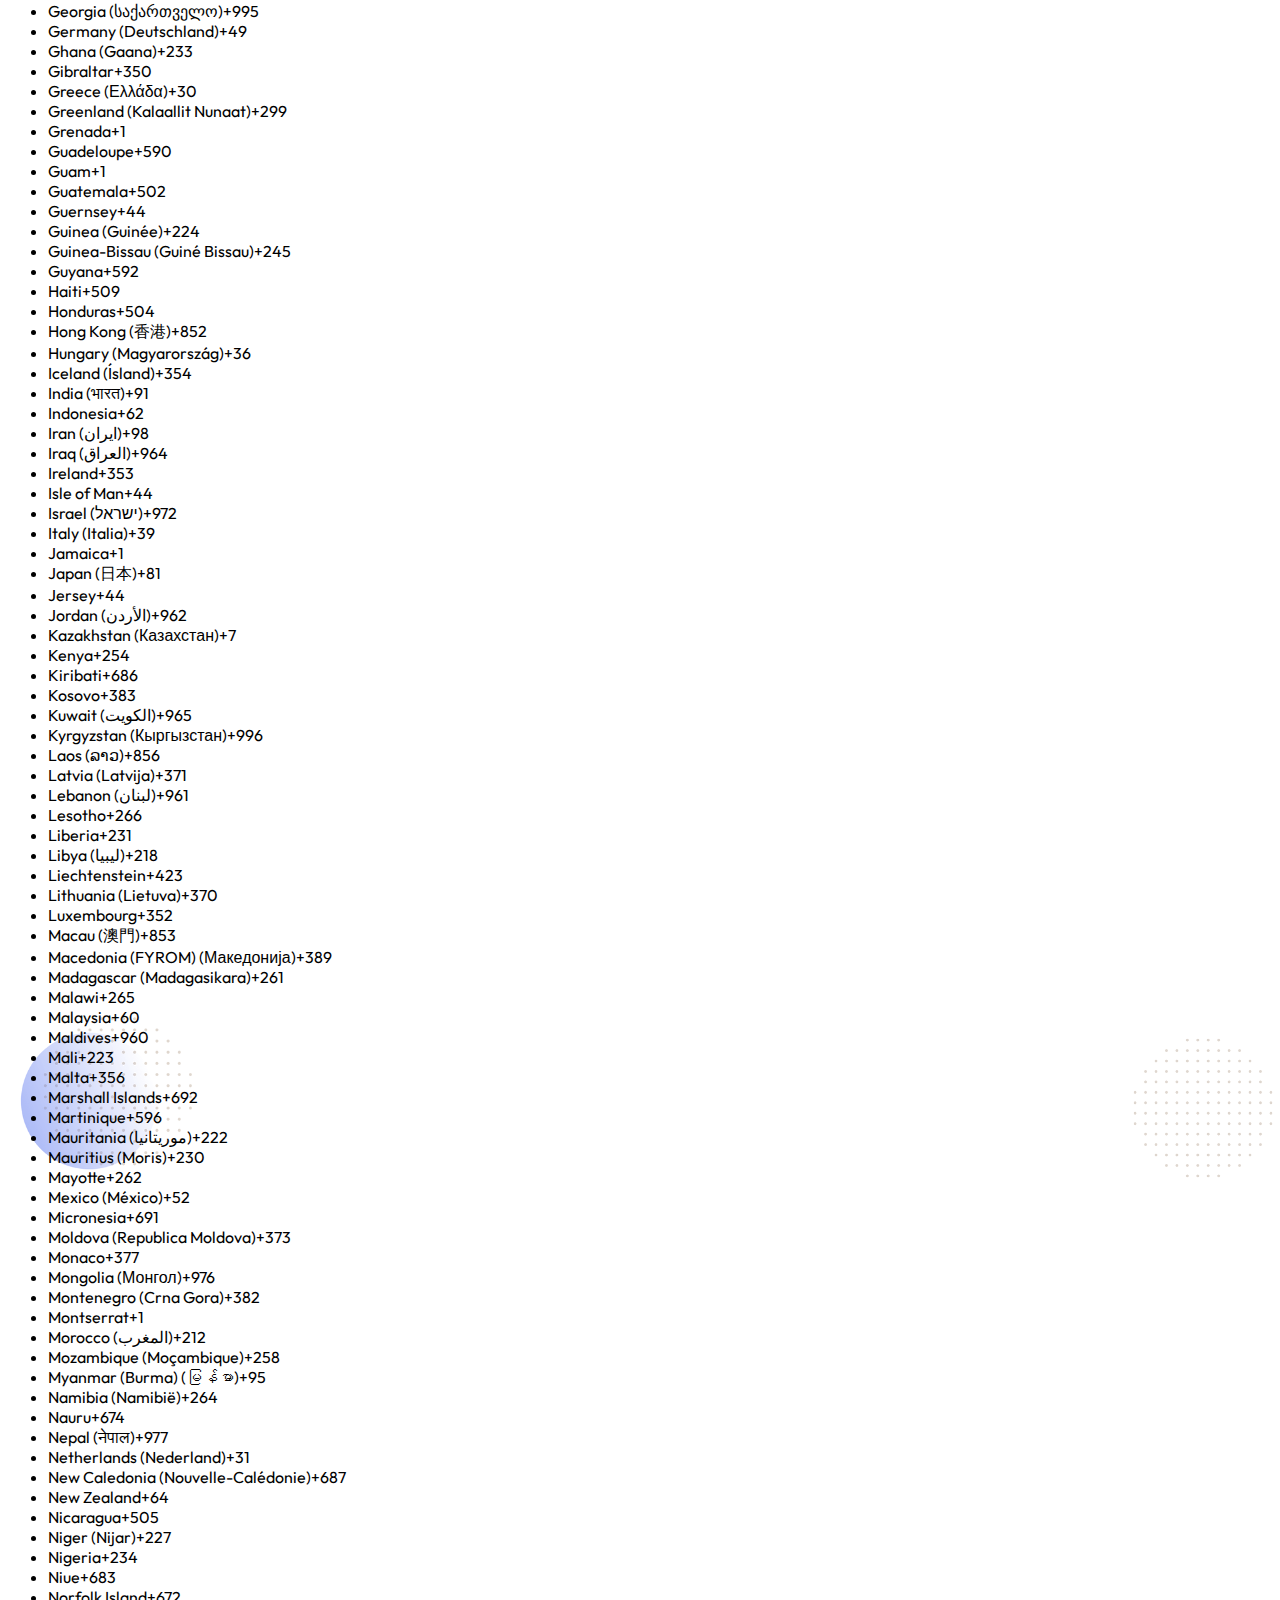
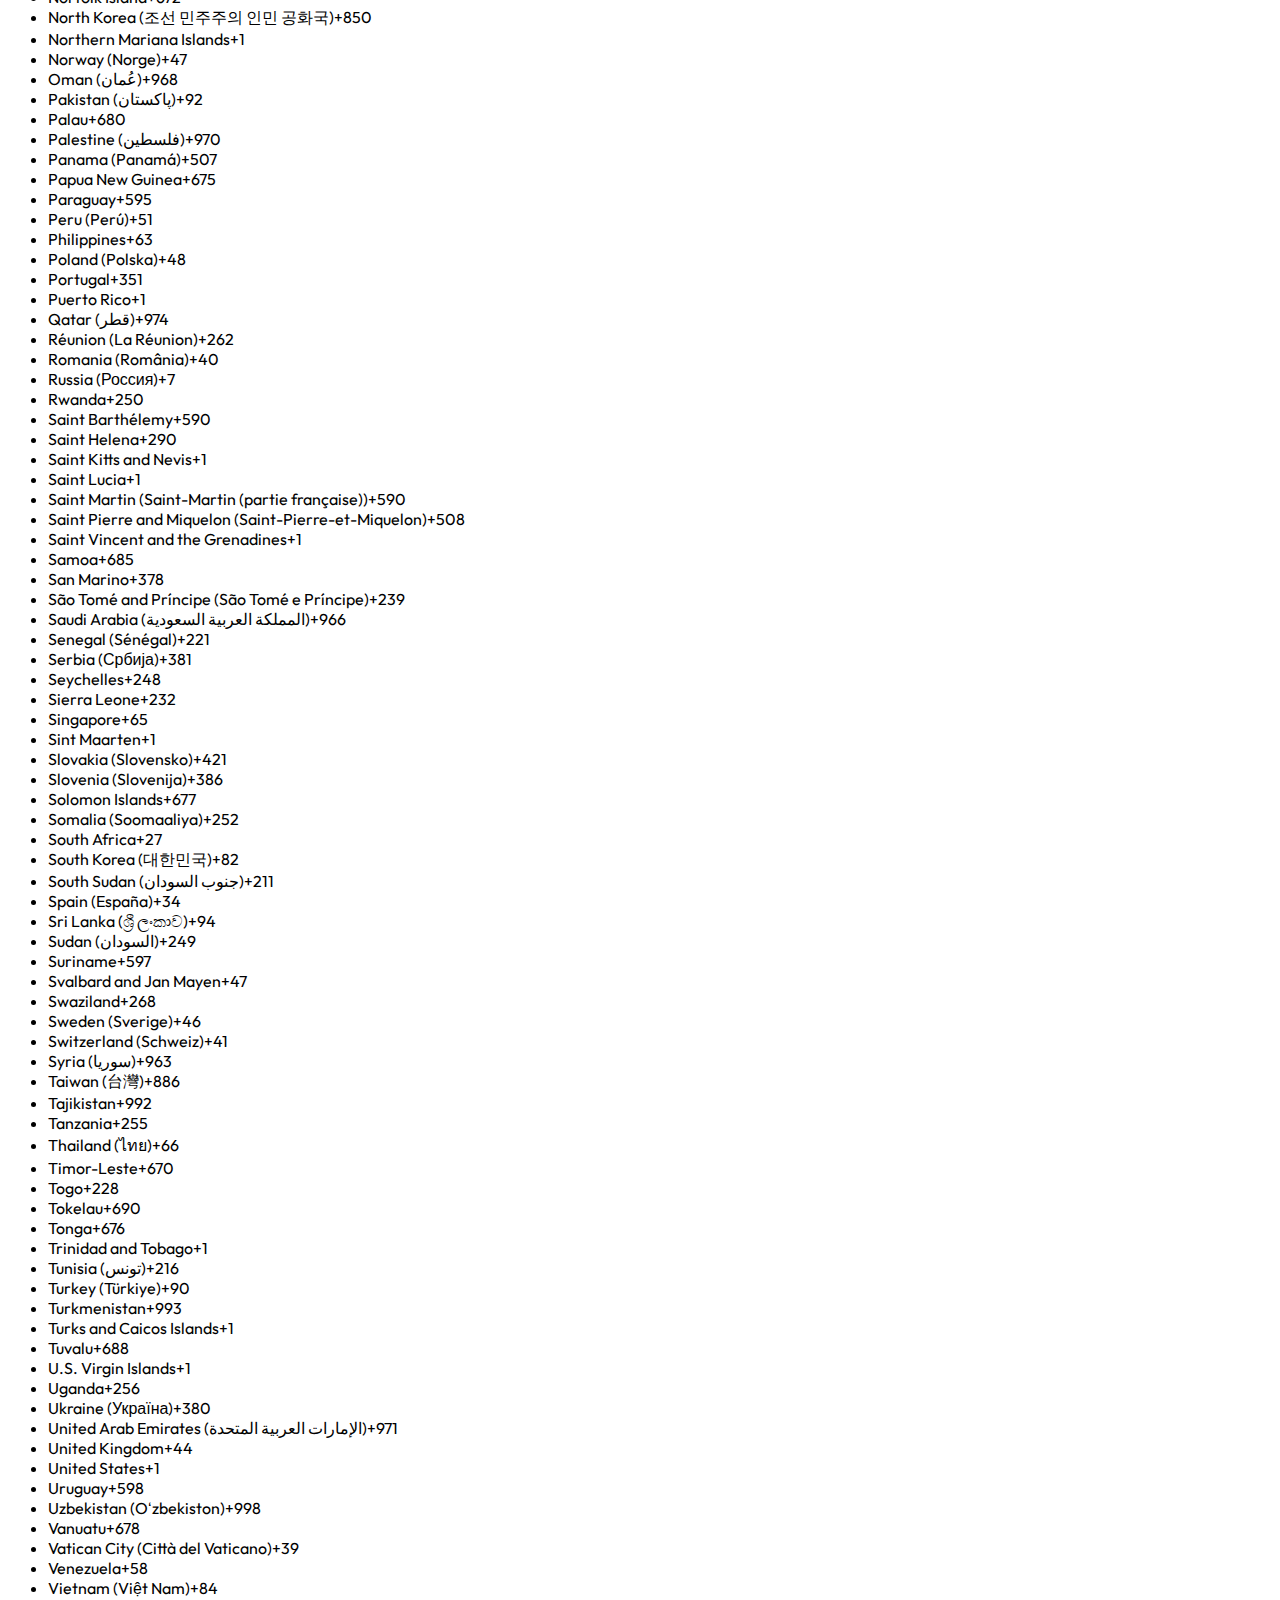
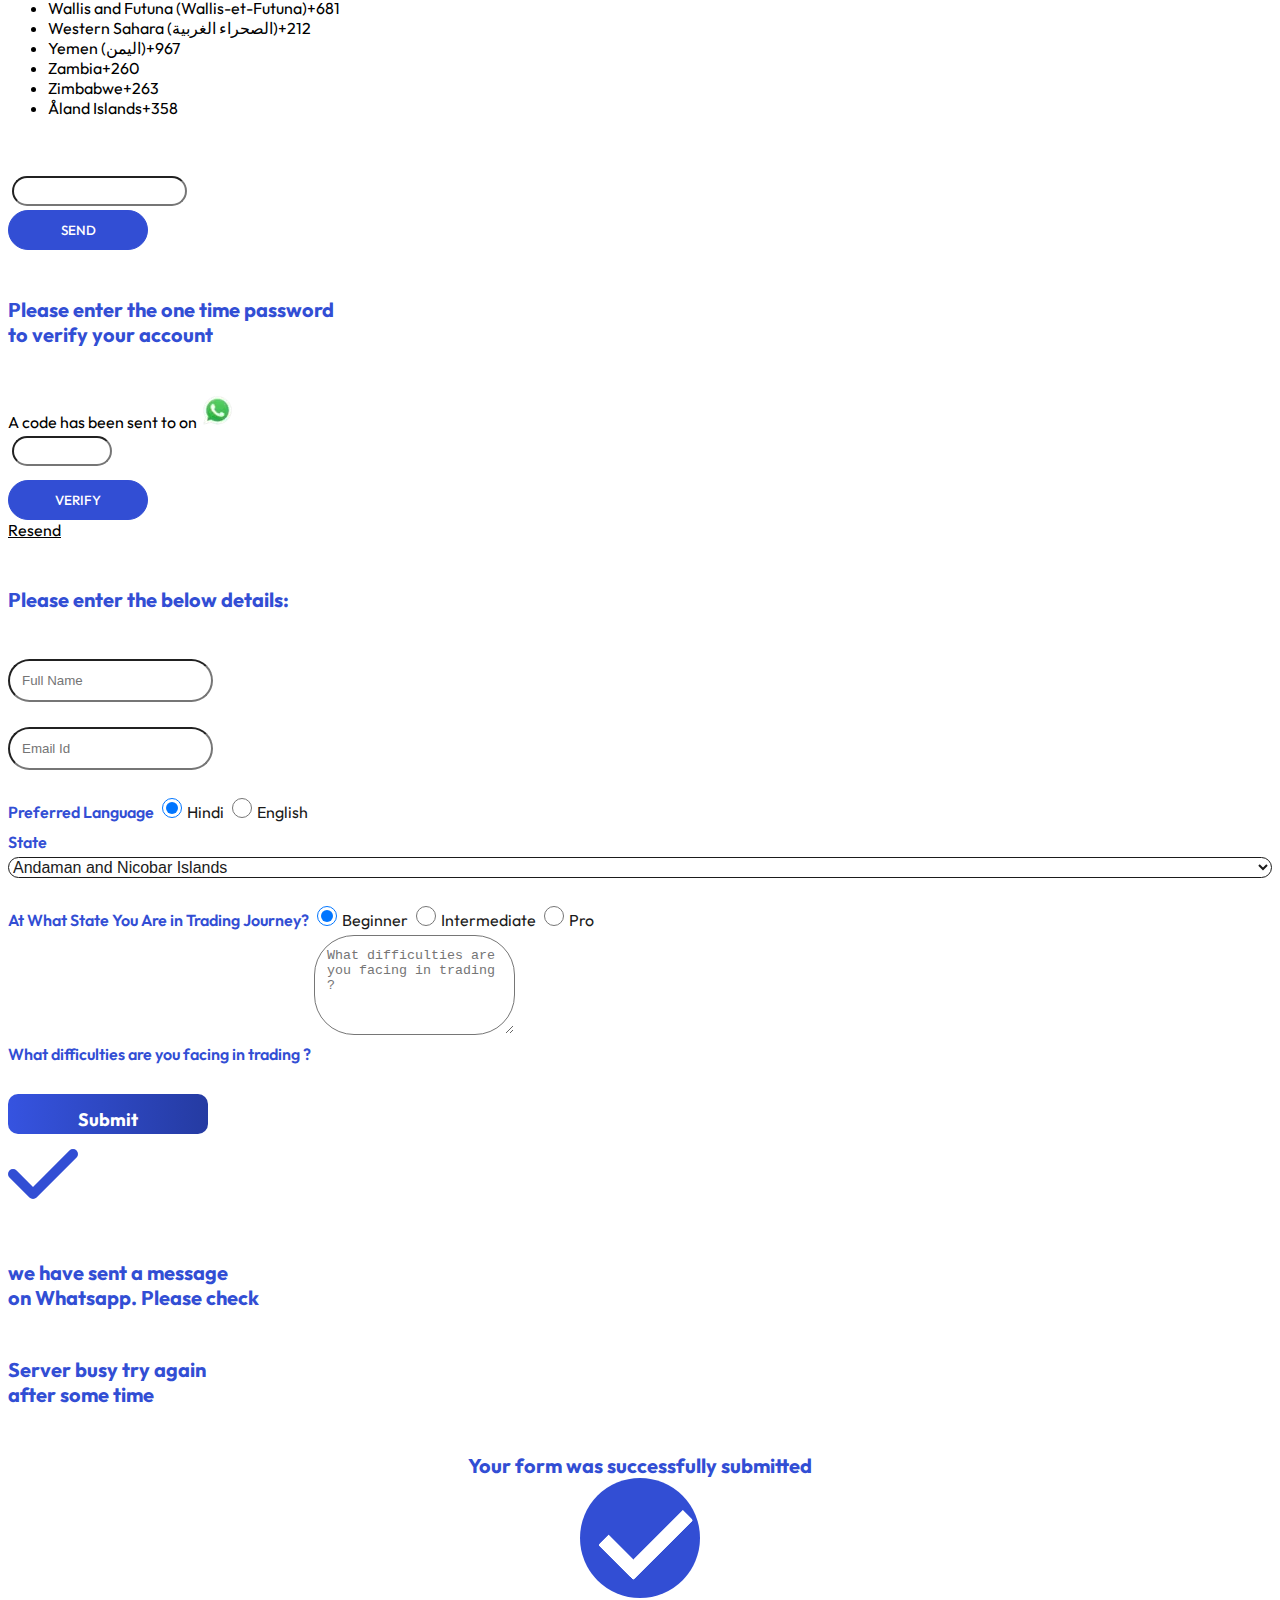
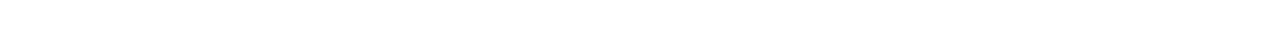
<file: career.html>
<!doctype html>
<html lang="en">

<head>
    <!-- Required meta tags -->
    <meta charset="utf-8">
    <meta http-equiv="X-UA-Compatible" content="IE=edge">
    <meta name="viewport" content="width=device-width, initial-scale=1">
    <meta
        content="stock market courses, best stock market courses in india, best stock market courses online, intraday trading strategies, options trading course, option trading strategies, stock market courses in India, online stock market courses"
        name="keywords">
    <meta content="Come work with us and grow" name="description">
    <!-- Bootstrap CSS -->
    <link href="https://cdn.jsdelivr.net/npm/bootstrap@5.2.0/dist/css/bootstrap.min.css" rel="stylesheet"
        integrity="sha384-gH2yIJqKdNHPEq0n4Mqa/HGKIhSkIHeL5AyhkYV8i59U5AR6csBvApHHNl/vI1Bx" crossorigin="anonymous">
    <link href="https://cdn.jsdelivr.net/npm/bootstrap-icons@1.4.1/font/bootstrap-icons.css" rel="stylesheet">
    <script src="https://ajax.googleapis.com/ajax/libs/jquery/3.6.0/jquery.min.js"></script>

    <title>Trading Cafe India | TCI | Best online stock trading institute</title>

    <link href="https://cdn.jsdelivr.net/npm/bootstrap-icons@1.4.1/font/bootstrap-icons.css" rel="stylesheet">
    <link rel="stylesheet" href="https://cdnjs.cloudflare.com/ajax/libs/font-awesome/4.7.0/css/font-awesome.min.css">
    <link rel="stylesheet" href="https://cdnjs.cloudflare.com/ajax/libs/font-awesome/6.1.1/css/all.min.css">
    <link rel="stylesheet" type="text/css" href="css/header_footer.css">
    <link rel="stylesheet" type="text/css" href="css/Career.css">
    <link rel="icon" href="img/tci_blue.png" sizes="32x32" />
    <link rel="icon" href="img/tci_blue.png" sizes="192x192" />
    <link rel="stylesheet" href="https://cdn.tutorialjinni.com/intl-tel-input/17.0.8/css/intlTelInput.css" />
    <script src="https://cdn.tutorialjinni.com/intl-tel-input/17.0.8/js/intlTelInput.min.js"></script>
</head>

<body style="font-family: 'Outfit', sans-serif;overflow-x:hidden">
    <!-- Header Start-->
    <!-- Mobile Header -->
    <nav class="navbar navbar-expand-lg bg-light" id="Header_for_Mobile">
        <div class="container-fluid justify-content-evenly">
            <div class="site-logo px-2"><span class="custom-logo-link"><img alt="logo" id="tci_logo" width="72"
                        height="77" src="img/tci_logo.webp" class="custom-logo" /></span></div>
            <a class="navbar-brand" href="/">
                <span style="font-size:xx-large" id="header_heading_1">Trading Cafe India</span><br>
                <span style="font-size:large" id="header_heading_2">Made with <span
                        style="color: red; font-size:medium">&#10084;</span> in <img alt="flag" width="20" height="20"
                        src="img/india_flag.webp"></span></a>
            <button class="navbar-toggler" type="button" data-bs-toggle="collapse"
                data-bs-target="#navbarSupportedContent" aria-controls="navbarSupportedContent" aria-expanded="true"
                aria-label="Toggle navigation">
                <span class="navbar-toggler-icon">
            </button>
            <div class="collapse navbar-collapse" id="navbarSupportedContent" style="background-color:white">
                <ul class="navbar-nav mb-2 mb-lg-0">
                    <li class="nav-item">
                        <a class="nav-link active" aria-current="page" href="/"><span class="header_text_nav"
                                id="Nav_Mobile_Home">Home</span></a>
                    </li>
                    <li class="nav-item">
                        <a class="nav-link active" aria-current="page" href="https://blog.tradingcafeindia.com/"><span
                                class="header_text_nav" id="Nav_Mobile_Blog">Blog</span></a>
                    </li>
                    <li class="nav-item">
                        <a class="nav-link active" aria-current="page" href="success-stories.html"><span
                                class="header_text_nav">Success
                                stories</span></a>
                    </li>
                    <!-- <li class="nav-item">
                        <a class="nav-link active" aria-current="page" href="mentorship.html"><span
                                class="header_text_nav">Courses</span></a>
                    </li> -->
                    <li class="nav-item">
                        <a class="nav-link active" aria-current="page" href="about-us.html"><span
                                class="header_text_nav">About
                                us</span></a>
                    </li>
                    <li class="nav-item dropdown">
                        <a class="nav-link active dropdown-toggle" href="#" role="button" data-bs-toggle="dropdown"
                            aria-expanded="false">
                            <span class="header_text_nav">Our Products</span>
                        </a>
                        <ul class="dropdown-menu">
                            <!-- <li><a class="dropdown-item" href="mentorship.html">Mentorship</a></li> -->
                            <li><a class="dropdown-item" href="https://tredcode.tradingcafeindia.com/">Tredcode</a></li>
                            <li><a class="dropdown-item" href="https://students.tradingcafeindia.com/">Students
                                    Portal</a></li>
                            <li><a class="dropdown-item" href="https://scanner.tradingcafeindia.com/">Stock Scanner</a>
                            </li>
                        </ul>
                    </li>
                </ul>
            </div>
        </div>
    </nav>
    <!-- Mobile Header End -->
    <!-- Laptop Header -->
    <nav class="navbar navbar-expand-lg" id="Header_for_Laptop">
        <div class="container-fluid">
            <div class="site-logo px-2"><span class="custom-logo-link"><img alt="logo" id="tci_logo" width="72"
                        height="77" src="img/tci_logo.webp" class="custom-logo" /></span></div>
            <a class="navbar-brand" href="/">
                <span style="font-size:xx-large" id="header_heading_1">Trading Cafe India</span><br>
                <span style="font-size:large" id="header_heading_2">Made with <span
                        style="color: red; font-size:medium">&#10084;</span> in <img alt="flag" width="20" height="20"
                        src="img/india_flag.webp"></span></a>
            <button class="navbar-toggler" type="button" data-bs-toggle="collapse"
                data-bs-target="#navbarSupportedContent" aria-controls="navbarSupportedContent" aria-expanded="true"
                aria-label="Toggle navigation">
                <span class="navbar-toggler-icon">
            </button>
            <div class="collapse navbar-collapse d-flex justify-content-end px-4" id="navbarSupportedContent">
                <ul class="navbar-nav mb-2 mb-lg-0">
                    <li class="nav-item">
                        <a class="nav-link active" aria-current="page" href="/"><span class="header_text_nav"
                                id="Nav_Laptop_Home">Home</span></a>
                    </li>
                    <li class="nav-item">
                        <a class="nav-link active" aria-current="page" href="https://blog.tradingcafeindia.com/"><span
                                class="header_text_nav" id="Nav_Laptop_Blog">Blog</span></a>
                    </li>
                    <li class="nav-item">
                        <a class="nav-link active" aria-current="page" href="success-stories.html"><span
                                class="header_text_nav">Succes
                                stories</span></a>
                    </li>
                    <!-- <li class="nav-item">
                        <a class="nav-link active" aria-current="page" href="mentorship.html"><span
                                class="header_text_nav">Courses</span></a>
                    </li> -->
                    <li class="nav-item">
                        <a class="nav-link active" aria-current="page" href="about-us.html"><span
                                class="header_text_nav">About
                                us</span></a>
                    </li>
                    <li class="nav-item dropdown">
                        <a class="nav-link active dropdown-toggle" href="#" role="button" data-bs-toggle="dropdown"
                            aria-expanded="false">
                            <span class="header_text_nav">Our Products</span>
                        </a>
                        <ul class="dropdown-menu">
                            <!-- <li><a class="dropdown-item" href="mentorship.html">Mentorship</a></li> -->
                            <li><a class="dropdown-item" href="https://tredcode.tradingcafeindia.com/">Tredcode</a></li>
                            <li><a class="dropdown-item" href="https://students.tradingcafeindia.com/">Students
                                    Portal</a></li>
                            <li><a class="dropdown-item" href="https://scanner.tradingcafeindia.com/">Stock Scanner</a>
                            </li>
                        </ul>
                    </li>
                </ul>
            </div>
        </div>
    </nav>
    <!-- Laptop Header End-->
    <!-- Header End -->

    <hr class="my-0 divider">

    <!-- Career Page Start  -->
    <span id="Career_Page">
        <div class="py-5 hero-header hero-header-inner mb-5" id="Join_Team">
            <div class="container text-center my-5 pt-5 pb-4">
                <h1 class="animated slideInDown">Join Our Team</h1>
                <div class="row g-3 justify-content-center">
                    <div class="col-lg-8 col-sm-8 text-center">
                        <p></p>
                        <p class="has-text-align-center">We’re hiring for India’s premier online financial education
                            provider. We are constantly experimenting with new education methodologies and technologies
                            to make financial education convenient, effective, and accessible to all. Our mission is to
                            spread financial literacy.
                        </p>
                        <p></p>
                    </div>
                </div>
            </div>
        </div>
        <div class="join-team-wrap">
            <div class="container">
                <div class="row justify-content-center text-center wow fadeInUp" data-wow-delay="0.1s"
                    style="visibility: visible; animation-delay: 0.1s; animation-name: fadeInUp;">
                    <div class="col-lg-8 col-sm-8 wow fadeInUp" data-wow-delay="0.1s"
                        style="visibility: visible; animation-delay: 0.1s; animation-name: fadeInUp;">
                        <div class="header-head">
                            <h3>Jobs At TCI</h3>
                        </div>
                    </div>
                </div>
                <div class="row">
                    <div class="col-lg-6 col-sm-6 wow fadeInUp" data-wow-delay="0.1s"
                        style="visibility: visible; animation-delay: 0.1s; animation-name: fadeInUp;">
                        <div class="join-team-card">
                            <div class="join-team-card-head">
                                <div class="join-team-card-head-img-box"><img src="img/graphic-icon.png"
                                        alt="graphic-icon">
                                </div>
                                <div class="join-team-card-head-content-box">
                                    <h5>Graphic Designer</h5>
                                    <p></p>
                                    <p>Looking for a Graphic Designer</p>
                                    <p></p>
                                </div>
                            </div>
                            <div class="join-team-card-body">
                                <ul>
                                    <li>
                                        <h5>Location</h5>
                                        <small>Mumbai</small>
                                    </li>
                                    <li>
                                        <h5>Experience</h5>
                                        <small>1-2 Years</small>
                                    </li>
                                    <li>
                                        <h5>Qualifications</h5>
                                        <small>Graduate</small>
                                    </li>
                                </ul>

                                <span id="GD_More" class="More_Details">More Details<i
                                        class="fa fa-angle-right"></i></span>

                            </div>
                        </div>
                    </div>
                    <div class="col-lg-6 col-sm-6 wow fadeInUp" data-wow-delay="0.1s"
                        style="visibility: visible; animation-delay: 0.1s; animation-name: fadeInUp;">
                        <div class="join-team-card">
                            <div class="join-team-card-head">
                                <div class="join-team-card-head-img-box"><img src="img/seo-icon.png" alt="seo-icon">
                                </div>
                                <div class="join-team-card-head-content-box">
                                    <h5>SEO Analyst</h5>
                                    <p></p>
                                    <p>Looking for a Search Engine Optimsation Analyst</p>
                                    <p></p>
                                </div>
                            </div>
                            <div class="join-team-card-body">
                                <ul>
                                    <li>
                                        <h5>Location</h5>
                                        <small>Mumbai</small>
                                    </li>
                                    <li>
                                        <h5>Experience</h5>
                                        <small>1-2 Years</small>
                                    </li>
                                    <li>
                                        <h5>Qualifications</h5>
                                        <small>Graduate/Post-Graduate</small>
                                    </li>
                                </ul>

                                <span id="SEO_More" class="More_Details">More Details<i
                                        class="fa fa-angle-right"></i></span>

                            </div>
                        </div>
                    </div>
                    <div class="col-lg-6 col-sm-6 wow fadeInUp" data-wow-delay="0.1s"
                        style="visibility: visible; animation-delay: 0.1s; animation-name: fadeInUp;">
                        <div class="join-team-card">
                            <div class="join-team-card-head">
                                <div class="join-team-card-head-img-box"><img src="img/financial-icon.png"
                                        alt="financial-icon">
                                </div>
                                <div class="join-team-card-head-content-box">
                                    <h5>Financial Content Writer</h5>
                                    <p></p>
                                    <p>Looking for a Online Financial Content Writer</p>
                                    <p></p>
                                </div>
                            </div>
                            <div class="join-team-card-body">
                                <ul>
                                    <li>
                                        <h5>Location</h5>
                                        <small>Mumbai</small>
                                    </li>
                                    <li>
                                        <h5>Experience</h5>
                                        <small>1-2 Years</small>
                                    </li>
                                    <li>
                                        <h5>Qualifications</h5>
                                        <small>Graduate/Post-Graduate</small>
                                    </li>
                                </ul>
                                <span id="Content_writer_More" class="More_Details">More Details<i
                                        class="fa fa-angle-right"></i></span>

                            </div>
                        </div>
                    </div>
                    <div class="col-lg-6 col-sm-6 wow fadeInUp" data-wow-delay="0.1s"
                        style="visibility: visible; animation-delay: 0.1s; animation-name: fadeInUp;">
                        <div class="join-team-card">
                            <div class="join-team-card-head">
                                <div class="join-team-card-head-img-box"><img src="img/backend-icon.png"
                                        alt="backend-icon">
                                </div>
                                <div class="join-team-card-head-content-box">
                                    <h5>Full stack web developer</h5>
                                    <p></p>
                                    <p>Looking for a Backend Python Developer</p>
                                    <p></p>
                                </div>
                            </div>
                            <div class="join-team-card-body">
                                <ul>
                                    <li>
                                        <h5>Location</h5>
                                        <small>Pune</small>
                                    </li>
                                    <li>
                                        <h5>Experience</h5>
                                        <small>1-2 Years</small>
                                    </li>
                                    <li>
                                        <h5>Qualifications</h5>
                                        <small>Graduate/Post-Graduate</small>
                                    </li>
                                </ul>

                                <span id="Full_stack_web_devloper_More" class="More_Details">More Details<i
                                        class="fa fa-angle-right"></i></span>

                            </div>
                        </div>
                    </div>
                </div>
            </div>
        </div>
        <!-- Media Partner  -->
        <div class="container-xxl pb-5">
            <div class="container pb-5">
                <div class="row justify-content-center text-center wow fadeInUp" data-wow-delay="0.1s"
                    style="visibility: visible; animation-delay: 0.1s; animation-name: fadeInUp;">
                    <div class="col-lg-8 col-sm-8 wow fadeInUp" data-wow-delay="0.1s"
                        style="visibility: visible; animation-delay: 0.1s; animation-name: fadeInUp;">
                        <div class="header-head">
                            <h3>Our Media Presence</h3>
                        </div>
                    </div>
                </div>

                <div class="row g-4">
                    <div class="col-lg-12 col-md-12 wow fadeInUp" data-wow-delay="0.1s"
                        style="visibility: visible; animation-delay: 0.1s; animation-name: fadeInUp;">
                        <div class="logo-wrap">
                            <ul>
                                <li><a
                                        href="https://www.outlookindia.com/website/story/outlook-spotlight-beginner-stock-market-traders-find-their-way-to-profitability-with-trading-cafe-india/395384">
                                        <img src="img/logo-s1.png" alt="media_partner_logo" loading="lazy">
                                    </a>
                                </li>
                                <li><a
                                        href="https://m.dailyhunt.in/news/india/english/clout+news-epaper-dhc9d1a4a4c05c48768e5ceb1997c3d6ff/indias+top+stock+market+community+trading+cafe+india+busts+the+myths+about+share+bazaar-newsid-dhc9d1a4a4c05c48768e5ceb1997c3d6ff_4858b6b01c8e11ecb6ffc63dce291935?s=a&amp;ss=pd">
                                        <img src="img/logo-s2.png" alt="media_partner_logo" loading="lazy">
                                    </a>
                                </li>
                                <li><a
                                        href="https://www.deccanherald.com/brandspot/pr-spot/trading-cafe-india-has-trained-over-1000-profitable-traders-with-their-winning-strategies-1033520.html">
                                        <img src="img/logo-s3.png" alt="media_partner_logo" loading="lazy">
                                    </a>
                                </li>
                                <li><a
                                        href="https://www.hindustantimes.com/brand-post/trading-cafe-india-unveiling-the-new-world-of-trading-101627476865827.html"><img
                                            src="img/logo-s4.png" alt="media_partner_logo" loading="lazy"></a>
                                </li>
                                <li><a
                                        href="https://www.business-standard.com/content/specials/making-trading-an-accessible-career-the-dream-of-pro-mentors-at-trading-cafe-india-121090600443_1.html"><img
                                            src="img/logo-s5.png" alt="media_partner_logo" loading="lazy"></a>
                                </li>
                                <li><a
                                        href="https://www.zeebiz.com/companies/news-trading-cafe-india-one-of-the-finest-retail-prop-trading-desks-of-the-country-165755"><img
                                            src="img/logo-s6.png" alt="media_partner_logo" loading="lazy"></a>
                                </li>
                                <li><a
                                        href="https://www.ibtimes.sg/trading-cafe-india-proves-attaining-financial-freedom-possible-through-stock-market-60323"><img
                                            src="img/logo-s7.png" alt="media_partner_logo" loading="lazy"></a>
                                </li>
                            </ul>
                        </div>
                    </div>

                </div>


            </div>
        </div>
    </span>
    <!-- Career Page End-->

    <span id="Graphic_Designer" style="display: none;">
        <div class="py-5 hero-header hero-header-inner mb-5">
            <div class="container my-5 pt-5 pb-4">
                <span class="Go_Back" onclick="GoBack()" style="color: #263CA4;"><i class="fa fa-angle-left"></i> &nbsp;
                    <u>Go Back</u></span>
                <h1 class="animated slideInDown pt-5">Graphic Designer</h1>
                <div class="row g-3">
                    <div class="col-lg-8 col-sm-8">
                        <ul class="career-details-header-list">
                            <li>
                                <h5>Location</h5>
                                <small>Mumbai</small>
                            </li>
                            <li>
                                <h5>Experience</h5>
                                <small>1-2 Years</small>
                            </li>
                            <li>
                                <h5>Qualifications</h5>
                                <small>Graduate</small>
                            </li>
                        </ul>
                    </div>
                    <div class="col-lg-4 col-sm-4">
                        <a href="#" class="apply-now" data-bs-toggle="modal" data-src=""
                            data-bs-target="#applyPopup">Apply Now</a>
                    </div>
                </div>
            </div>
        </div>
        <div class="career-detail-wrap">
            <div class="container">
                <div class="row">
                    <div class="col-lg-12 col-sm-12">
                        <div class="career-detail-content">
                            <h4>Job Description :</h4>
                            <p>
                                Develop illustrations, logos and other designs using software or by hand</p>
                            <p>Use the appropriate colors and layouts for each graphic</p>
                            <p>Amend designs after feedback</p>
                            <p>Ensure final graphics and layouts are visually appealing and on-brand</p>
                            <p>Familiarity with design software and technologies (such as InDesign, Illustrator,
                                Dreamweaver, Photoshop)</p>
                            <p>Product, Collections &amp; Cataloguing photography
                            </p>

                            <h4>Skills :</h4>
                            <ul>
                                <li>Graphic Designing, Corel Draw </li>
                                <li>Adobe Photoshop</li>
                                <li>After Effects , Adobe Illustrator</li>
                                <li>Adobe Premiere</li>
                                <li>Strong sense of Art-Direction, background decorations, color combinations and
                                    visualization</li>
                            </ul>

                            <h4>Contact :</h4>
                            <p>TCI<br>
                                HR Manager<br>
                                Email CV: <a href="mailto:career@tradingcafeindia.com">career@tradingcafeindia.com</a>
                            </p>

                            <a href="#" class="apply-now_1" data-bs-toggle="modal" data-src=""
                                data-bs-target="#applyPopup">Apply Now</a>
                        </div>
                    </div>
                </div>
            </div>
        </div>
    </span>
    <span id="SEO_Analyst" style="display: none;">
        <div class="py-5 hero-header hero-header-inner mb-5">
            <div class="container my-5 pt-5 pb-4">
                <span class="Go_Back" onclick="GoBack()" style="color:white;"><i class="fa fa-angle-left"></i> &nbsp;
                    <u>Go Back</u></span>
                <h1 class="animated slideInDown pt-5">SEO Analyst</h1>
                <div class="row g-3">
                    <div class="col-lg-8 col-sm-8">
                        <ul class="career-details-header-list">
                            <li>
                                <h5>Location</h5>
                                <small>Mumbai</small>
                            </li>
                            <li>
                                <h5>Experience</h5>
                                <small>1-2 Years</small>
                            </li>
                            <li>
                                <h5>Qualifications</h5>
                                <small>Graduate/Post-Graduate</small>
                            </li>
                        </ul>
                    </div>
                    <div class="col-lg-4 col-sm-4">
                        <a href="#" class="apply-now" data-bs-toggle="modal" data-src=""
                            data-bs-target="#applyPopup">Apply Now</a>
                    </div>
                </div>
            </div>
        </div>
        <div class="career-detail-wrap">
            <div class="container">
                <div class="row">
                    <div class="col-lg-12 col-sm-12">
                        <div class="career-detail-content">

                            <h4>Job Description :</h4>
                            <p>Experience in reviewing and analyzing client sites for areas that can be improved and
                                optimized</p>
                            <p>Experience in managing campaigns for multiple accounts</p>
                            <p>Should be able to provide reports to the management</p>
                            <p>Should be able to analyze keywords and SEO techniques used by competitors</p>
                            <p>Good at working with popular keyword tools</p>
                            <p>Hands-on-experience using tools such as, Google Analytics, Google Search Console and
                            <p>PageSpeed Insights</p>
                            <p>Identifying powerful keywords to drive the most valuable traffic</p>
                            <p>Writing effective SEO content for blogs, websites and other social media accounts</p>
                            <p>Should be passionate and stay up-to-date on changes to the SEM and SEO space</p>

                            <h4>Skills :</h4>
                            <ul>
                                <li>Writing web content articles and website pages</li>
                                <li>Developing new ideas for website content and help establish brand presence</li>
                                <li>Developing and implementing linking strategies , Continuous Analysis of Web
                                    properties</li>
                                <li>Conduct keyword and SEO research, Track and analyze content performance and suggest
                                    improvements. Follow industry-related news and generate content marketing ideas
                                    around trending topics</li>
                                <li>In-depth experience with website analytics tools (e.g, Google WebMaster &amp;
                                    Analytics )</li>
                                <li> Knowledge of ranking factors and search engine algorithms</li>
                            </ul>

                            <h4>Contact :</h4>
                            <p>TCI<br>
                                HR Manager<br>
                                Email CV: <a href="mailto:career@tradingcafeindia.com">career@tradingcafeindia.com</a>
                            </p>

                            <a href="#" class="apply-now_1" data-bs-toggle="modal" data-src=""
                                data-bs-target="#applyPopup">Apply Now</a>
                        </div>
                    </div>
                </div>
            </div>
        </div>
    </span>
    <span id="Financial_Content_Writer" style="display: none;">
        <div class="py-5 hero-header hero-header-inner mb-5">
            <div class="container my-5 pt-5 pb-4">
                <span class="Go_Back" onclick="GoBack()" style="color:white;"><i class="fa fa-angle-left"></i> &nbsp;
                    <u>Go Back</u></span>
                <h1 class="animated slideInDown pt-5">Financial Content Writer</h1>
                <div class="row g-3">
                    <div class="col-lg-8 col-sm-8">
                        <ul class="career-details-header-list">
                            <li>
                                <h5>Location</h5>
                                <small>Mumbai</small>
                            </li>
                            <li>
                                <h5>Experience</h5>
                                <small>1-2 Years</small>
                            </li>
                            <li>
                                <h5>Qualifications</h5>
                                <small>Graduate/Post-Graduate</small>
                            </li>
                        </ul>
                    </div>
                    <div class="col-lg-4 col-sm-4">
                        <a href="#" class="apply-now" data-bs-toggle="modal" data-src=""
                            data-bs-target="#applyPopup">Apply Now</a>
                    </div>
                </div>
            </div>
        </div>
        <div class="career-detail-wrap">
            <div class="container">
                <div class="row">
                    <div class="col-lg-12 col-sm-12">
                        <div class="career-detail-content">

                            <h4>Job Description :</h4>
                            <p>We are looking for an experienced Financial and Social media content writers to join the
                                client’s team, enrich their websites short articles and creating breaking news tracked
                                from social media platform.</p>

                            <h4>Skills :</h4>
                            <ul>
                                <li>Familiarity with the investment world, stock markets and financial institutions.
                                    Experience working on global stocks and Social media content is a plus.</li>
                                <li>Experience in creating original content</li>
                                <li>Experience doing research using multiple sources</li>
                                <li> The candidate must possess excellent English writing and speaking skills. You must
                                    be able to produce original, error-free content.</li>
                                <li> Proficient in word-processing programs and editing tools would an added advantage.
                                </li>
                            </ul>

                            <h4>Contact :</h4>
                            <p>TCI<br>
                                HR Manager<br>
                                Email CV: <a href="mailto:career@tradingcafeindia.com">career@tradingcafeindia.com</a>
                            </p>

                            <a href="#" class="apply-now_1" data-bs-toggle="modal" data-src=""
                                data-bs-target="#applyPopup">Apply Now</a>
                        </div>
                    </div>
                </div>
            </div>
        </div>
    </span>
    <span id="Full_Stack_Web_Devloper" style="display: none;">
        <div class="py-5 hero-header hero-header-inner mb-5">
            <div class="container my-5 pt-5 pb-4">
                <span class="Go_Back" onclick="GoBack()" style="color:white;"><i class="fa fa-angle-left"></i> &nbsp;
                    <u>Go Back</u></span>
                <h1 class="animated slideInDown pt-5">Full stack web developer</h1>
                <div class="row g-3">
                    <div class="col-lg-8 col-sm-8">
                        <ul class="career-details-header-list">
                            <li>
                                <h5>Location</h5>
                                <small>Pune</small>
                            </li>
                            <li>
                                <h5>Experience</h5>
                                <small>1-2 Years</small>
                            </li>
                            <li>
                                <h5>Qualifications</h5>
                                <small>Graduate/Post-Graduate</small>
                            </li>
                        </ul>
                    </div>
                    <div class="col-lg-4 col-sm-4">
                        <a href="#" class="apply-now" data-bs-toggle="modal" data-src=""
                            data-bs-target="#applyPopup">Apply Now</a>
                    </div>
                </div>
            </div>
        </div>
        <div class="career-detail-wrap">
            <div class="container">
                <div class="row">
                    <div class="col-lg-12 col-sm-12">
                        <div class="career-detail-content">

                            <h4>Job Description :</h4>
                            <p>We are looking for a highly skilled computer programmer who is comfortable with both
                                front and back end programming. Full stack developers are responsible for developing and
                                designing front end web architecture, ensuring the responsiveness of applications, and
                                working alongside graphic designers for web design features, among other duties.</p>

                            Full stack developers will be required to see out a project from conception to final
                            product, requiring good organizational skills and attention to detail.<p></p>
                            <h4>Responsibilities:</h4>
                            <ul>
                                <li>Developing front end website architecture &amp; Designing user interactions on web
                                    pages.</li>
                                <li>Developing back-end website applications.</li>
                                <li>Creating servers and databases for functionality.</li>
                                <li>Ensuring cross-platform optimization for mobile phones.</li>
                                <li>Designing and developing APIs.</li>
                                <li>Staying abreast of developments in web applications and programming languages.</li>
                            </ul>

                            <h4>Skills :</h4>
                            <ul>
                                <li>Proficiency with fundamental front-end languages such as HTML, CSS, and JavaScript.
                                </li>
                                <li>Strength in PHP &amp; Python</li>
                                <li>Good experience in optimised MYSQL/POSTGRES SQL</li>
                                <li>Well aware of Web scrapping &amp; CURL</li>
                                <li>Experience in Data Handling,computing &amp; releasing.</li>
                                <li>Config knowledge of APACHE.</li>
                                <li>Basic Knowledge of LINUX.</li>
                                <li>Experience of AWS Hosting &amp; Load balancers.</li>
                                <li>Good problem-solving skills.</li>
                            </ul>

                            <h4>Contact :</h4>
                            <p>TCI<br>
                                HR Manager<br>
                                Email CV: <a href="mailto:career@tradingcafeindia.com">career@tradingcafeindia.com</a>
                            </p>

                            <a href="#" class="apply-now_1" data-bs-toggle="modal" data-src=""
                                data-bs-target="#applyPopup">Apply Now</a>
                        </div>
                    </div>
                </div>
            </div>
        </div>
    </span>

    <!-- Back to Top  -->
    <a href="#" class="btn btn-lg btn-primary btn-lg-square back-to-top"><i class="bi bi-arrow-up"></i></a>
    <div class="my-5 py-5" style="color:white">TCI</div>
    <!-- Footer Start -->
    <div class="container-fluid pagespeed_hide text-light footer wow fadeIn" data-wow-delay="0.1s"
        style="visibility: visible; animation-delay: 0.1s; animation-name: fadeIn;">
        <div class="container">
            <div class="join-solution-wrap">
                <div class="row g-5">
                    <div class="col-lg-9 col-md-6">
                        <h6>Join the revolution </h6>
                        <p>All you need to become financially independent is here.</p>
                    </div>
                    <div class="col-lg-3 col-md-6">
                        <a href="javascript:void(0)" id="4_btn" data-bs-toggle="modal" data-src=""
                            data-bs-target="#GetFreeCounseling" target="">Get Free Guidance</a>
                    </div>
                </div>
            </div>
            <div class="row g-5">
                <div class="col-lg-4 col-md-6">
                    <div id="footer-sidebar1">
                        <aside id="block-12" class="widget widget_block widget_media_image">
                            <figure class="wp-block-image size-full"><img loading="lazy" width="73" height="78"
                                    src="img/logo-white.webp" alt="footer_logo" class="wp-image-988"></figure>
                        </aside>
                        <aside id="block-11" class="widget widget_block">
                            <p><a href="https://www.tradingcafeindia.in/pay" class="pay-now" target="_blank">Pay Now</a>
                            </p>
                        </aside>
                        <aside id="block-8" class="widget widget_block widget_text">
                            <p>By connecting students all over the world to the best instructors, we helping individuals
                                reach their goals and pursue their dreams. </p>
                        </aside>
                    </div>
                    <div class="d-flex pt-2">
                        <div id="footer-sidebar2">
                            <aside id="block-9" class="widget widget_block">
                                <p><a class="btn btn-outline-light btn-social"
                                        href="https://www.facebook.com/TradingCafeIndia/">
                                        <i class="fab fa-facebook-f"></i>
                                    </a>
                                    <a class="btn btn-outline-light btn-social"
                                        href="https://www.instagram.com/tradingcafeindia/?hl=en">
                                        <i class="fab fa-instagram"></i>
                                    </a>
                                    <a class="btn btn-outline-light btn-social"
                                        href="https://telegram.me/tradingcafeindia">
                                        <i class="fab fa-telegram"></i>
                                    </a>
                                </p>
                            </aside>
                        </div>
                    </div>
                </div>
                <div class="col-lg-8 col-md-6">
                    <div class="row">
                        <div class="col-lg-4 col-md-6 col-6">
                            <!-- <h4>More</h4> -->
                            <div id="footer-sidebar3">
                                <aside id="nav_menu-2" class="widget widget_nav_menu">
                                    <h4 class="widget-title">Quick Links</h4>
                                    <nav class="menu-quick-links-container" aria-label="Quick Links">
                                        <ul id="menu-quick-links" class="menu">
                                            <li id="menu-item-291"
                                                class="menu-item menu-item-type-post_type menu-item-object-page menu-item-291">
                                                <a href="about-us.html">About Us</a>
                                            </li>
                                            <li id="menu-item-292"
                                                class="menu-item menu-item-type-post_type menu-item-object-page menu-item-292">
                                                <a href="success-stories.html">Success
                                                    Stories</a>
                                            </li>
                                            <li id="menu-item-290"
                                                class="menu-item menu-item-type-post_type menu-item-object-page menu-item-290">
                                                <a href="career.html">Career</a>
                                            </li>
                                            <li id="menu-item-993"
                                                class="menu-item menu-item-type-custom menu-item-object-custom menu-item-993">
                                                <a href="https://tcistudents.com/">Students Portal</a>
                                            </li>
                                        </ul>
                                    </nav>
                                </aside>
                            </div>
                        </div>
                        <div class="col-lg-4 col-md-6 col-6">
                            <div id="footer-sidebar4">
                                <aside id="nav_menu-3" class="widget widget_nav_menu">
                                    <h4 class="widget-title">More</h4>
                                    <nav class="menu-more-container" aria-label="More">
                                        <ul id="menu-more" class="menu">
                                            <li id="menu-item-516"
                                                class="menu-item menu-item-type-post_type menu-item-object-page menu-item-516">
                                                <a href="terms-of-use-trading-cafe-india-tci.html">Terms Of Use</a>
                                            </li>
                                            <li id="menu-item-517"
                                                class="menu-item menu-item-type-post_type menu-item-object-page menu-item-privacy-policy menu-item-517">
                                                <a href="privacy-policy-trading-cafe-i.html">Privacy
                                                    Policy</a>
                                            </li>
                                            <li id="menu-item-522"
                                                class="menu-item menu-item-type-post_type menu-item-object-page menu-item-522">
                                                <a
                                                    href="fulfilment-policy-tci-tradiing-cafe-india-share-market-clas.html">Fulfilment
                                                    Policy</a>
                                            </li>
                                        </ul>
                                    </nav>
                                </aside>
                            </div>
                        </div>
                        <div class="col-lg-4 col-md-6">
                            <h4>Contact</h4>
                            <div id="footer-sidebar5">
                                <aside id="block-10" class="widget widget_block">
                                    <p class="mb-2">A-35, udhognagar, Jamnagar<br> 361006 - Gujarat</p>
                                    <p class="mb-2"><a
                                            href="mailto:support@tradingcafeindia.com">support@tradingcafeindia.com</a>
                                    </p>
                                </aside>
                            </div>
                        </div>
                    </div>
                </div>
            </div>
        </div>
        <div class="container">
            <div class="copyright">
                <div class="row">
                    <div class="col-md-12 text-center mb-3 mb-md-0">
                        Copyright © 2022 All Rights Reserved.
                    </div>
                </div>
            </div>
        </div>
    </div>
    <!-- Footer End -->

    <!-- <div class="overlay"> -->
    <div class="modal fade" id="applyPopup" tabindex="-1" aria-labelledby="applyPopup_modal-title" aria-hidden="true"
        role="dialog">
        <div class="modal-dialog modal-dialog-centered modal-lg">
            <div class="modal-content">
                <div class="modal-header">
                    <h5 class="modal-title" id="applyPopup_modal-title">Fill In The Details</h5>
                    <button type="button" id="applyPopup_btn_close" class="btn-close" data-bs-dismiss="modal"
                        aria-label="Close"></button>
                </div>
                <div class="modal-body">
                    <form action="" id="career_form">
                        <div class="row g-3">
                            <div class="col-lg-12 col-sm-12">
                                <div class="form-group">
                                    <input type="text" class="form-control" id="name" name="name"
                                        placeholder="Your Name">
                                </div>
                            </div>
                            <div class="col-lg-12 col-sm-12">
                                <div class="form-group">
                                    <input type="email" class="form-control" id="email" name="email"
                                        placeholder="Your Email">
                                </div>
                            </div>
                            <div class="col-lg-6 col-sm-6">
                                <div class="form-group">
                                    <input type="text" class="form-control" id="skills" name="skills"
                                        placeholder="Your Skills">
                                </div>
                            </div>
                            <div class="col-lg-6 col-sm-6">
                                <div class="form-group">
                                    <input type="text" class="form-control" id="work_experience" name="work_experience"
                                        placeholder="Your Work Experience">
                                </div>
                            </div>
                            <div class="col-lg-12 col-sm-12">
                                <div class="form-group">
                                    <div class="box">
                                        <input type="file" name="file-7[]" id="file-7" class="inputfile inputfile-6"
                                            data-multiple-caption="{count} files selected" multiple="">
                                        <label for="file-7"><span></span> <strong><svg
                                                    xmlns="http://www.w3.org/2000/svg" width="20" height="17"
                                                    viewBox="0 0 20 17">
                                                    <path
                                                        d="M10 0l-5.2 4.9h3.3v5.1h3.8v-5.1h3.3l-5.2-4.9zm9.3 11.5l-3.2-2.1h-2l3.4 2.6h-3.5c-.1 0-.2.1-.2.1l-.8 2.3h-6l-.8-2.2c-.1-.1-.1-.2-.2-.2h-3.6l3.4-2.6h-2l-3.2 2.1c-.4.3-.7 1-.6 1.5l.6 3.1c.1.5.7.9 1.2.9h16.3c.6 0 1.1-.4 1.3-.9l.6-3.1c.1-.5-.2-1.2-.7-1.5z">
                                                    </path>
                                                </svg></strong></label>
                                    </div>
                                </div>
                            </div>
                            <div class="col-12">
                                <div class="form-group">
                                    <textarea class="form-control" placeholder="Write something about you" id="message"
                                        name="info" style="height: 100px"></textarea>
                                </div>
                            </div>
                            <div class="col-12">
                                <button class="apply-now" type="submit" id="carrer_form_submit">Apply</button>
                            </div>
                        </div>
                    </form>
                    <div class="container d-none d-flex justify-content-center align-items-center" id="success_modal">
                        <div class="position-relative">
                            <div class="card-1 p-2 text-center" id="success_tic">
                                <h6 style="text-align:center;"> Your form was successfully submitted <br>
                                    <div class="mt-3 checkmark-circle">
                                        <div class="background"></div>
                                        <div class="checkmark draw"></div>
                                    </div>
                                    <h6>
                            </div>
                        </div>
                    </div>
                </div>
            </div>
        </div>
    </div>
    <!-- </div> -->

    <div class="modal fade" id="GetFreeCounseling" tabindex="-1" role="dialog" aria-labelledby="exampleModalLabel"
        aria-hidden="true">
        <div class="modal-dialog modal-dialog-centered modal-notify modal-info modal-lg" role="document">
            <div class="modal-content">
                <div class="modal-header text-center" style="border-bottom: 1px solid white;">
                    <button type="button" class="btn-close Button_Close" data-bs-dismiss="modal"
                        aria-label="Close"></button>
                </div>
                <div class="modal-body mb-5">
                    <div class="container d-flex justify-content-center align-items-center" id="Send_OTP_Modal">
                        <div class="position-relative">
                            <div class="card-1 p-2">
                                <h6 class="text-left">Enter Full Name</h6>
                                <div class="col-lg-12 col-sm-12">
                                    <input type="text" class="mobile-verify form-control rounded" id="name_input"
                                        maxlength="50" placeholder="enter your name here">
                                </div>
                                <h6>Enter Whatsapp Number<img src="img/whap.webp" alt="Whatsapp_logo" class=""
                                        width="35"></h6>
                                <div id="otp" class="inputs d-flex flex-row justify-content-center mt-1">
                                    <input class="border-0" name="phone" type="tel" id="phone" maxlength="0" />
                                    <input class="mobile-verify pass m-2 text-center form-control rounded" type="number"
                                        id="first_1" min="0" max="9" oninput="maxLengthCheck(this)"
                                        onkeypress="return isNumeric(event)" maxlength="10" />
                                </div>
                                <div class="mt-4 text-center">
                                    <button class="btn btn-primary px-4 validate" id="send_btn"
                                        style="font-family: Outfit;" onclick="" disabled>Send</button>
                                </div>
                            </div>
                        </div>
                    </div>
                    <div class="container d-none d-flex justify-content-center align-items-center"
                        id="Validate_OTP_Modal">
                        <div class="position-relative">
                            <div class="card-1 p-2 text-center">
                                <h6>Please enter the one time password <br> to verify your account</h6>
                                <div> <span>A code has been sent to</span> <small id="mobile_number"></small> on <img
                                        src="img/whap.webp" alt="Whatsapp_logo" class="" width="35"></div>
                                <div id="otp" class="inputs d-flex flex-row justify-content-center mt-2">
                                    <input class="mobile-verify pass m-2 text-center form-control rounded" type="number"
                                        id="first" min="0" max="9" oninput="maxLengthCheck(this)"
                                        onkeypress="return isNumeric(event)" maxlength="6" />
                                </div>
                                <div class="msg_text" id="msg_text_for_otp" style="margin-top:10px;">
                                    <span id="ph_msg" class="m-1"></span>
                                </div>
                                <div class="mt-4">
                                    <button class="btn btn-primary px-4 validate" id="validate_btn"
                                        style="font-family: Outfit;" onclick="" disabled>Verify</button>
                                    <br>
                                    <span class="text-primary" id="resend_btn"
                                        style="font-family: Outfit; text-decoration: underline; cursor: pointer;"
                                        onclick="">Resend</span>
                                </div>
                            </div>
                        </div>
                    </div>
                    <div class="container d-none d-flex justify-content-center align-items-center"
                        id="User_Details_Modal">
                        <div class="position-relative">
                            <div class="card-1 p-2">
                                <h6>Please enter the below details:</h6>
                                <div class="col">
                                    <div class="form-rihgt-box">
                                        <div class="row text-left">
                                            <div class="mt-1 col-lg-12 col-sm-12">
                                                <div class="form-group">
                                                    <input type="text" class="form-control form_input" id="name_ip"
                                                        maxlength="20" placeholder="Full Name" readonly>
                                                </div>
                                            </div>
                                            <div class="col-lg-12 col-sm-12">
                                                <div class="form-group">
                                                    <input type="email" oninput="validateEmail();"
                                                        class="form-control form_input" maxlength="30" id="email_ip"
                                                        name="email" placeholder="Email Id">
                                                </div>
                                            </div>
                                            <div class="col-md-5">
                                                <div class="form-group">
                                                    <label>Preferred Language</label>
                                                    <div class="form-check">
                                                        <label class="form-check-label">
                                                            <input type="radio" class="form-check-input" id="hindi"
                                                                name="language" checked="">Hindi
                                                        </label>
                                                    </div>
                                                    <div class="form-check">
                                                        <label class="form-check-label">
                                                            <input type="radio" class="form-check-input" id="english"
                                                                name="language">English
                                                        </label>
                                                    </div>
                                                </div>
                                            </div>
                                            <div class="col-md-7">
                                                <div class="form-group" id="state_label">
                                                    <label>State</label>
                                                    <div class="group-form2">
                                                        <select id="country-state" name="country-state">
                                                            <option value="AN">Andaman and Nicobar Islands</option>
                                                            <option value="AP">Andhra Pradesh</option>
                                                            <option value="AR">Arunachal Pradesh</option>
                                                            <option value="AS">Assam</option>
                                                            <option value="BR">Bihar</option>
                                                            <option value="CH">Chandigarh</option>
                                                            <option value="CT">Chhattisgarh</option>
                                                            <option value="DN">Dadra and Nagar Haveli</option>
                                                            <option value="DD">Daman and Diu</option>
                                                            <option value="DL">Delhi</option>
                                                            <option value="GA">Goa</option>
                                                            <option value="GJ">Gujarat</option>
                                                            <option value="HR">Haryana</option>
                                                            <option value="HP">Himachal Pradesh</option>
                                                            <option value="JK">Jammu and Kashmir</option>
                                                            <option value="JH">Jharkhand</option>
                                                            <option value="KA">Karnataka</option>
                                                            <option value="KL">Kerala</option>
                                                            <option value="LA">Ladakh</option>
                                                            <option value="LD">Lakshadweep</option>
                                                            <option value="MP">Madhya Pradesh</option>
                                                            <option value="MH">Maharashtra</option>
                                                            <option value="MN">Manipur</option>
                                                            <option value="ML">Meghalaya</option>
                                                            <option value="MZ">Mizoram</option>
                                                            <option value="NL">Nagaland</option>
                                                            <option value="OR">Odisha</option>
                                                            <option value="PY">Puducherry</option>
                                                            <option value="PB">Punjab</option>
                                                            <option value="RJ">Rajasthan</option>
                                                            <option value="SK">Sikkim</option>
                                                            <option value="TN">Tamil Nadu</option>
                                                            <option value="TG">Telangana</option>
                                                            <option value="TR">Tripura</option>
                                                            <option value="UP">Uttar Pradesh</option>
                                                            <option value="UT">Uttarakhand</option>
                                                            <option value="WB">West Bengal</option>
                                                        </select>
                                                    </div>
                                                </div>
                                            </div>

                                            <div class="col-12">
                                                <div class="form-group">
                                                    <label>At What State You Are in Trading Journey?</label>
                                                    <div class="form-check">
                                                        <label class="form-check-label">
                                                            <input type="radio" class="form-check-input" id="beginner"
                                                                name="trading" checked="">Beginner
                                                        </label>
                                                    </div>
                                                    <div class="form-check">
                                                        <label class="form-check-label">
                                                            <input type="radio" class="form-check-input"
                                                                id="intermediate" name="trading">Intermediate
                                                        </label>
                                                    </div>
                                                    <div class="form-check">
                                                        <label class="form-check-label">
                                                            <input type="radio" class="form-check-input" id="pro"
                                                                name="trading">Pro
                                                        </label>
                                                    </div>
                                                </div>
                                            </div>

                                            <div class="mt-3 col-12">
                                                <div class="form-group">
                                                    <label>What difficulties are you facing in trading ?</label>
                                                    <textarea class="form-control form_input"
                                                        placeholder="What difficulties are you facing in trading ? "
                                                        id="difficulties" name="difficulties"
                                                        style="height: 100px"></textarea>
                                                </div>
                                            </div>
                                            <div class="col-12">
                                                <div class="msg_text"><span id="final_msg"></span></div>
                                            </div>

                                            <div class="col-12 d-flex justify-content-center">
                                                <button class="btn btn-primary px-4 validate apply-now temp_disb"
                                                    id="submit_btn" onclick=""
                                                    disabled>Submit</button>

                                            </div>
                                        </div>
                                    </div>
                                </div>
                            </div>
                        </div>
                    </div>
                    <div class="container d-none d-flex justify-content-center align-items-center" id="Modal_4">
                        <div class="position-relative">
                            <div class="card-1 p-2 px-3 text-center">
                                <i class="fas fa-check fa-5x mb-3 animated rotateIn"></i>
                                <h6>we have sent a message <br> on Whatsapp. Please check</h6>
                            </div>
                        </div>
                    </div>
                    <div class="container d-none d-flex justify-content-center align-items-center" id="Modal_5">
                        <div class="position-relative">
                            <div class="card-1 p-2 text-center">
                                <h6>Server busy try again <br> after some time</h6>
                            </div>
                        </div>
                    </div>
                    <div class="container d-none d-flex justify-content-center align-items-center" id="Modal_6">
                        <div class="position-relative">
                            <div class="card-1 p-2 text-center" id="success_tic">
                                <h6 style="text-align:center;"> Your form was successfully submitted <br>
                                    <div class="mt-3 checkmark-circle">
                                        <div class="background"></div>
                                        <div class="checkmark draw"></div>
                                    </div>
                                    <h6>
                            </div>
                        </div>
                    </div>
                </div>
            </div>
        </div>
    </div>

    <!-- Optional JavaScript; choose one of the two! -->
    <!-- Option 1: Bootstrap Bundle with Popper -->

    <script src="https://ajax.googleapis.com/ajax/libs/jquery/3.6.0/jquery.min.js"></script>

    <script src="https://cdn.jsdelivr.net/npm/bootstrap@5.2.0/dist/js/bootstrap.bundle.min.js"
        integrity="sha384-A3rJD856KowSb7dwlZdYEkO39Gagi7vIsF0jrRAoQmDKKtQBHUuLZ9AsSv4jD4Xa" crossorigin="anonymous">
        </script>

    <script src="js/intlTelInput.min.js"></script>
    <!-- JavaScript -->
    <script src="js/Form_validation.js" defer></script>
    <script src="js/Career.js" defer></script>

    <script>
        var input = document.querySelector("#phone");
        window.intlTelInput(input, {
            separateDialCode: true,
            preferredCountries: ["in"]
        });
        input.addEventListener("countrychange", function () {
            // do something with iti.getSelectedCountryData()
            console.log("country is changed")
            if ($('.iti__selected-dial-code').text() == '+86') {
                console.log("country = CHINA")
                $('#first_1').attr('maxlength', '11')
            }
            else {
                $('#first_1').attr('maxlength', '10')
            }
        });
    </script>

    <script>
        $('#career_form').submit(function (e) {
            e.preventDefault();

            var fd = new FormData();
            var file = jQuery(document).find('input[type="file"]');
            var individual_file = file[0].files[0];
            fd.append("file", individual_file);
            fd.append("name", jQuery(this).find('input[name="name"]').val());
            fd.append("email", jQuery(this).find('input[name="email"]').val());
            fd.append("work_experience", jQuery(this).find('input[name="work_experience"]').val());
            fd.append("skills", jQuery(this).find('input[name="skills"]').val());
            fd.append("info", jQuery("#message").val());
            fd.append("designation", jQuery(".slideInDown").text());
            fd.append("filename", jQuery("#file-7").val());
            fd.append('action', 'submit_career_form');

            var filename = $('#file-7').val()
            if (filename == "") { alert("Please Upload Your CV"); return }

            $.ajax({
                url: 'https://tcistudents.com/career/submit_career_form',
                method: 'post',
                //dataType: 'JSON',
                processData: false,
                contentType: false,
                data: fd,
                enctype: 'multipart/form-data',
                success: function (data, status) {
                    console.log("Data: " + data + "\nStatus: " + status);
                    setTimeout(function () {
                        $(".btn-close").trigger('click')
                    }, 1000);
                    if (data == "file_format_err") { alert("File format Error"); return }
                    if (data == "err") { alert("Under Maintaince, Please try again later"); return }
                    $("#success_modal").removeClass().addClass('container d-flex justify-content-center align-items-center')
                    $('#career_form').hide()
                    $('#applyPopup_modal-title').text('');
                    setTimeout(() => {
                        $("#success_modal").removeClass().addClass('container d-none d-flex justify-content-center align-items-center')
                        $('#applyPopup_btn_close').click();
                    }, 2000);
                }
            });
        });
    </script>

</body>

</html>
</file>
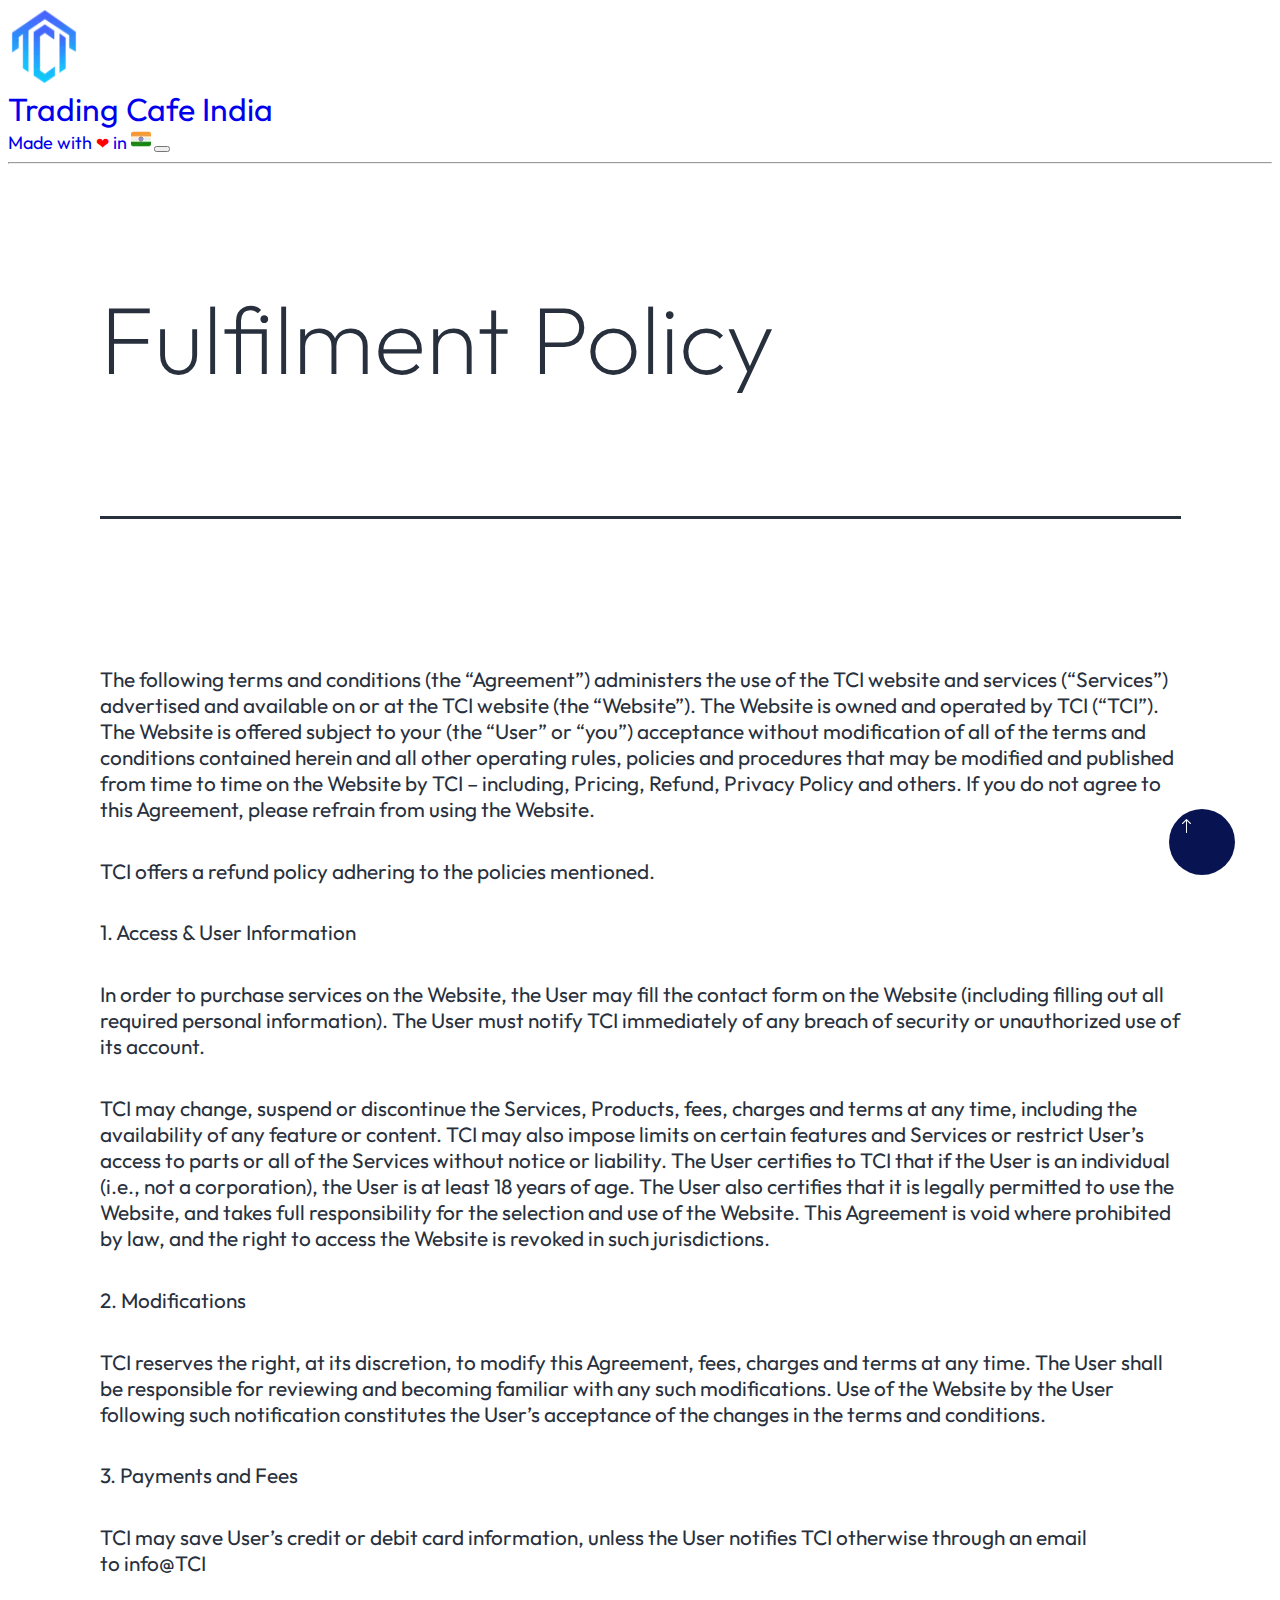
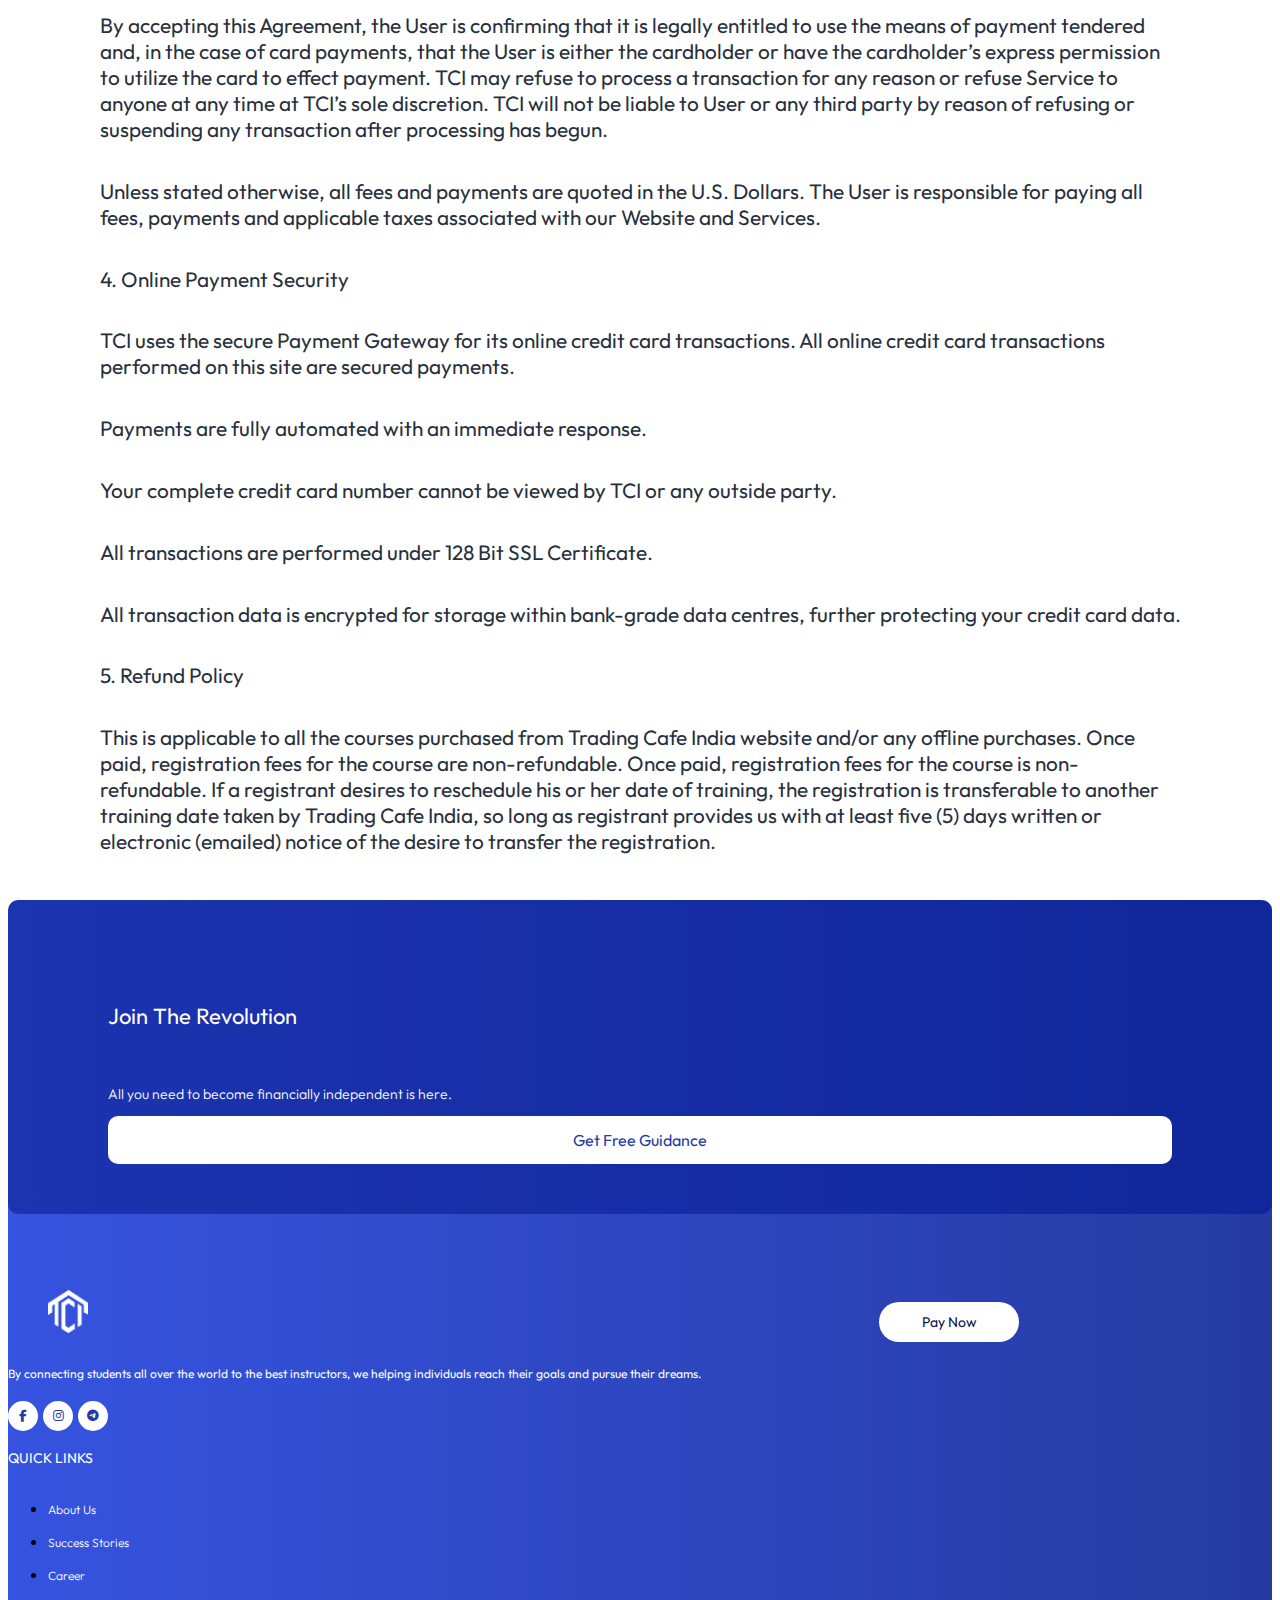
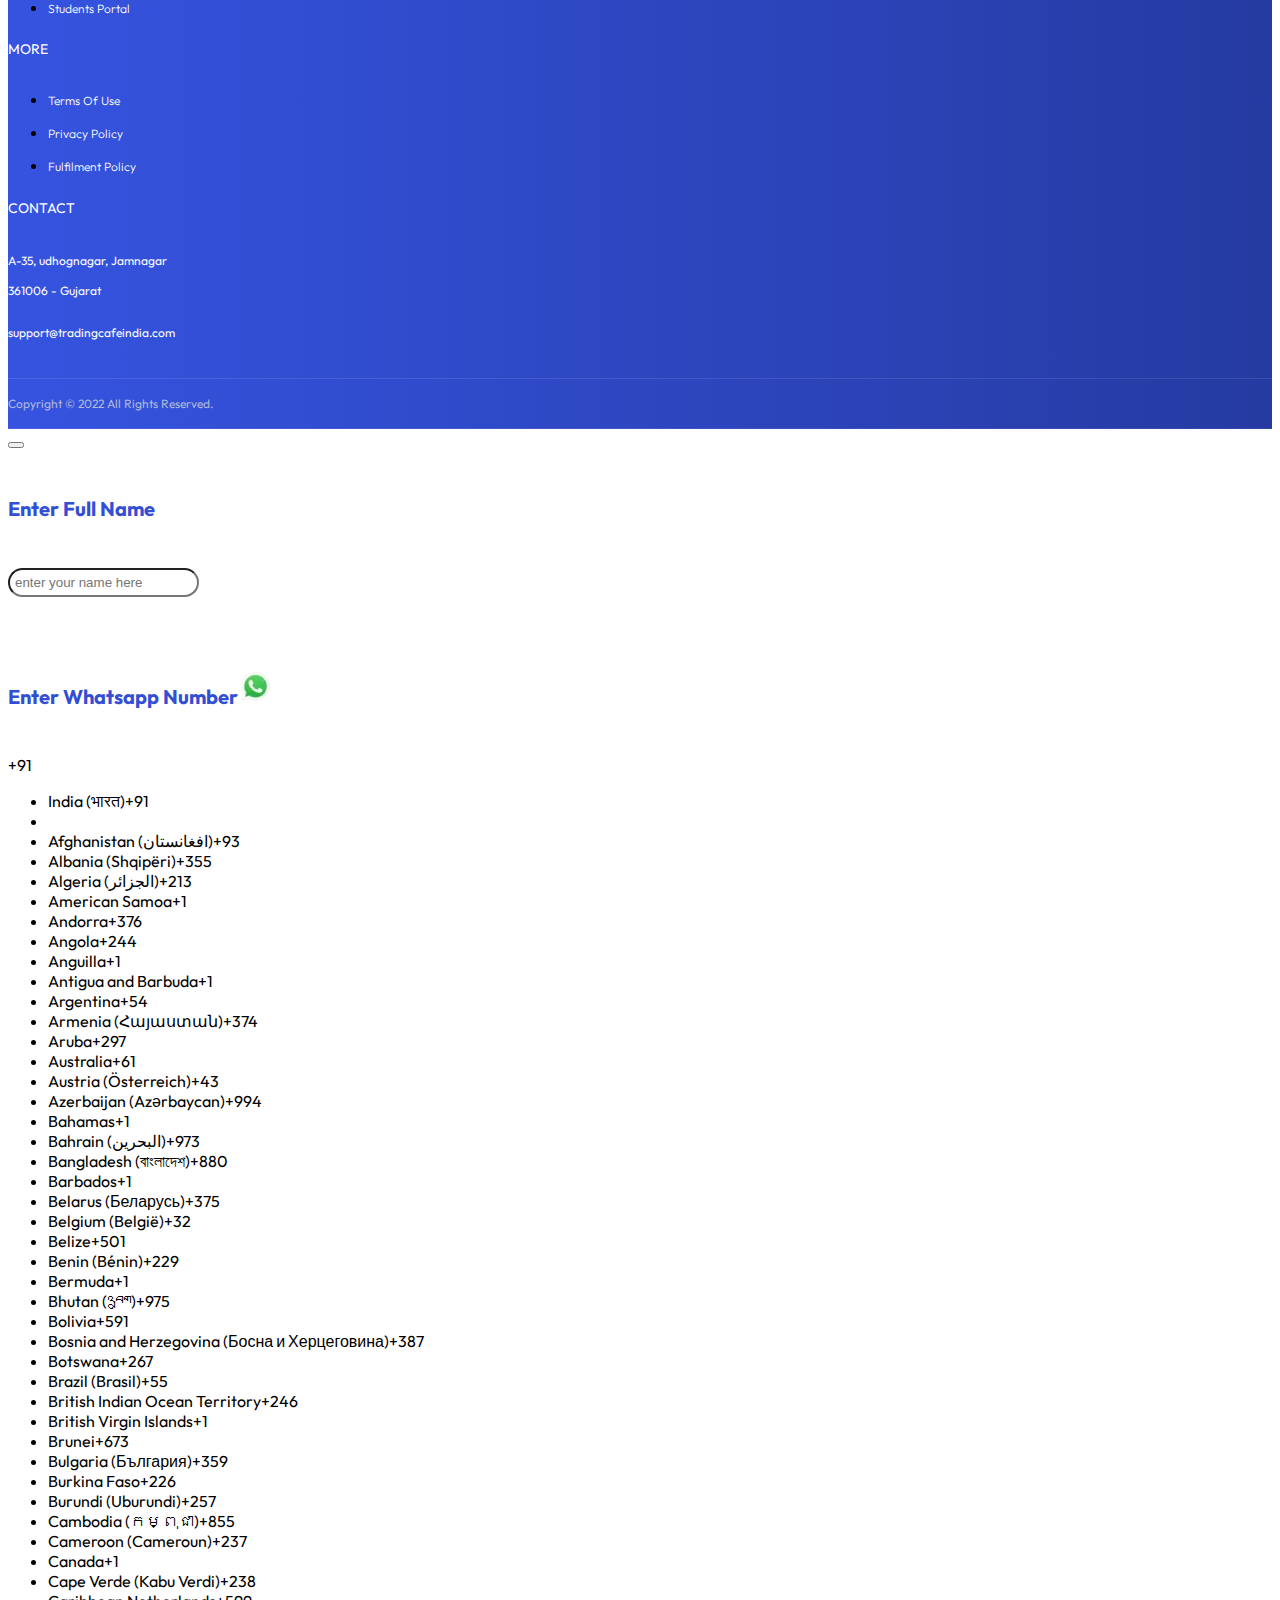
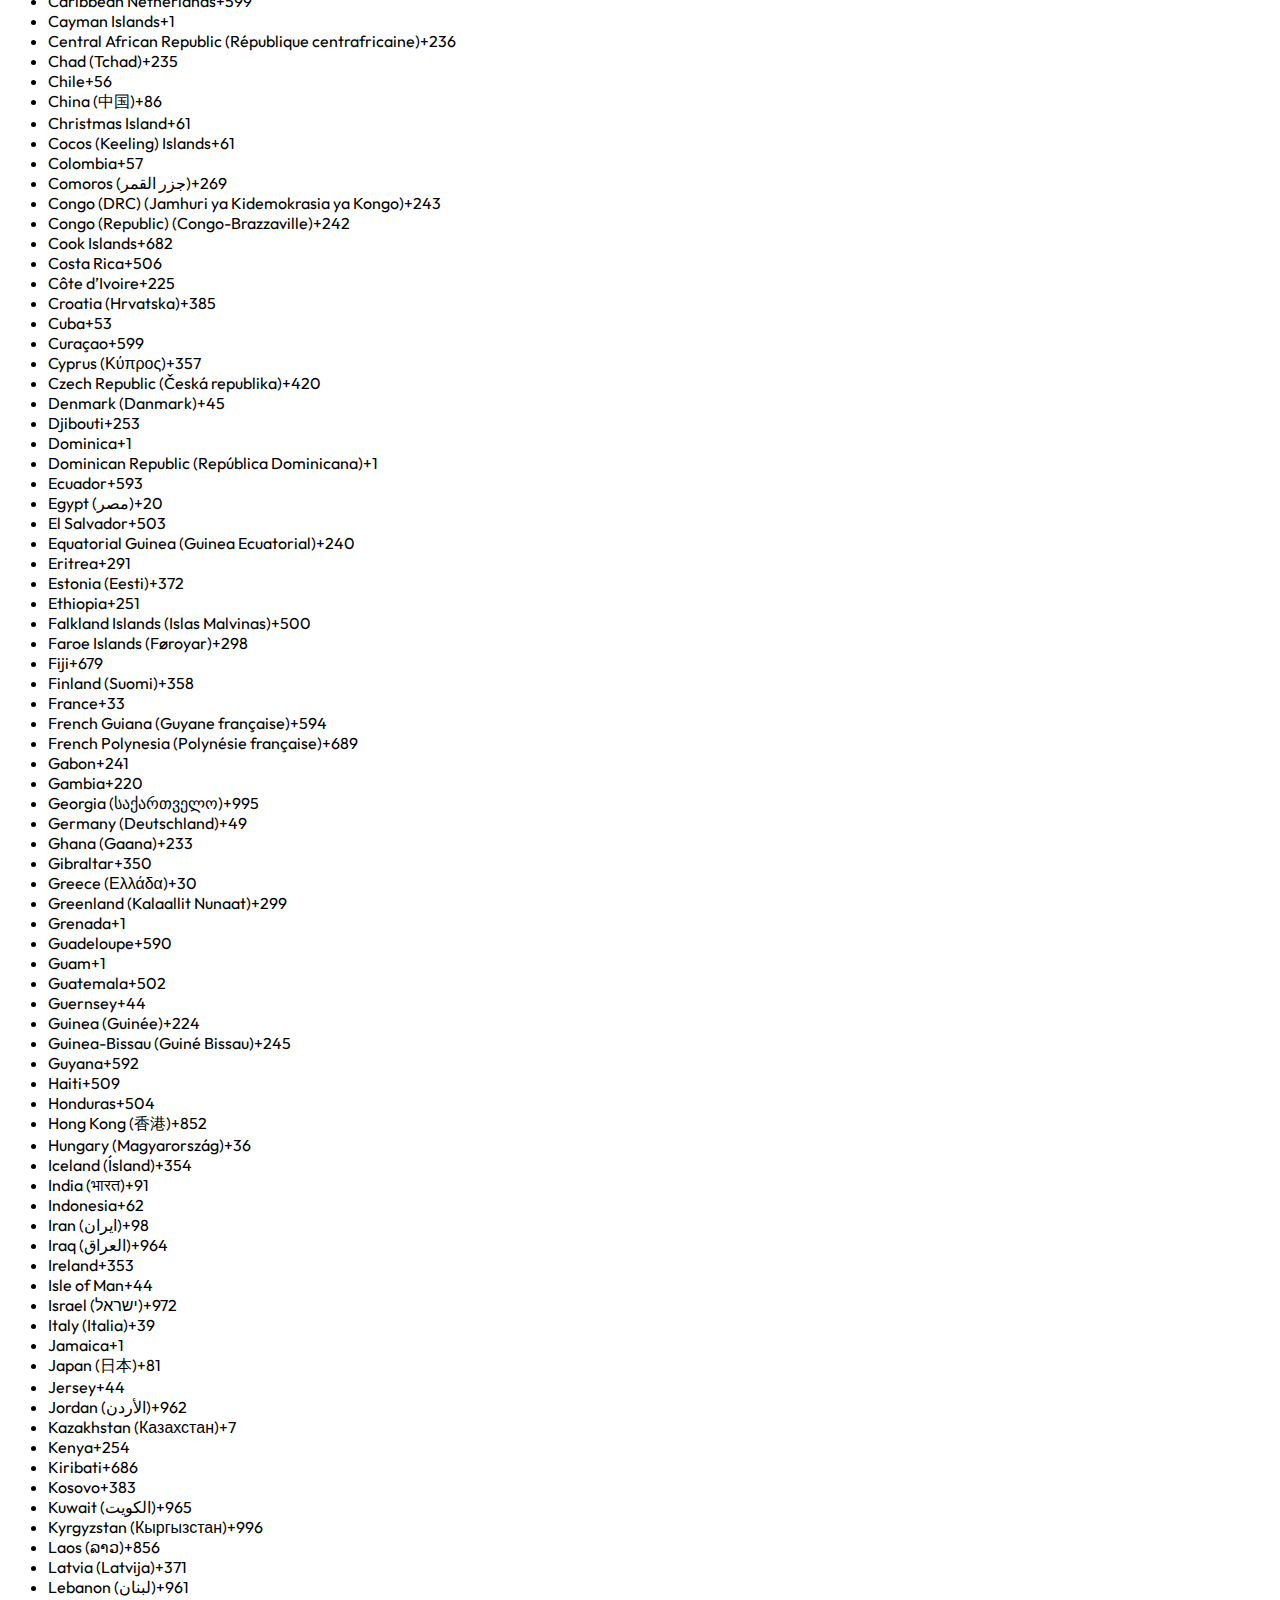
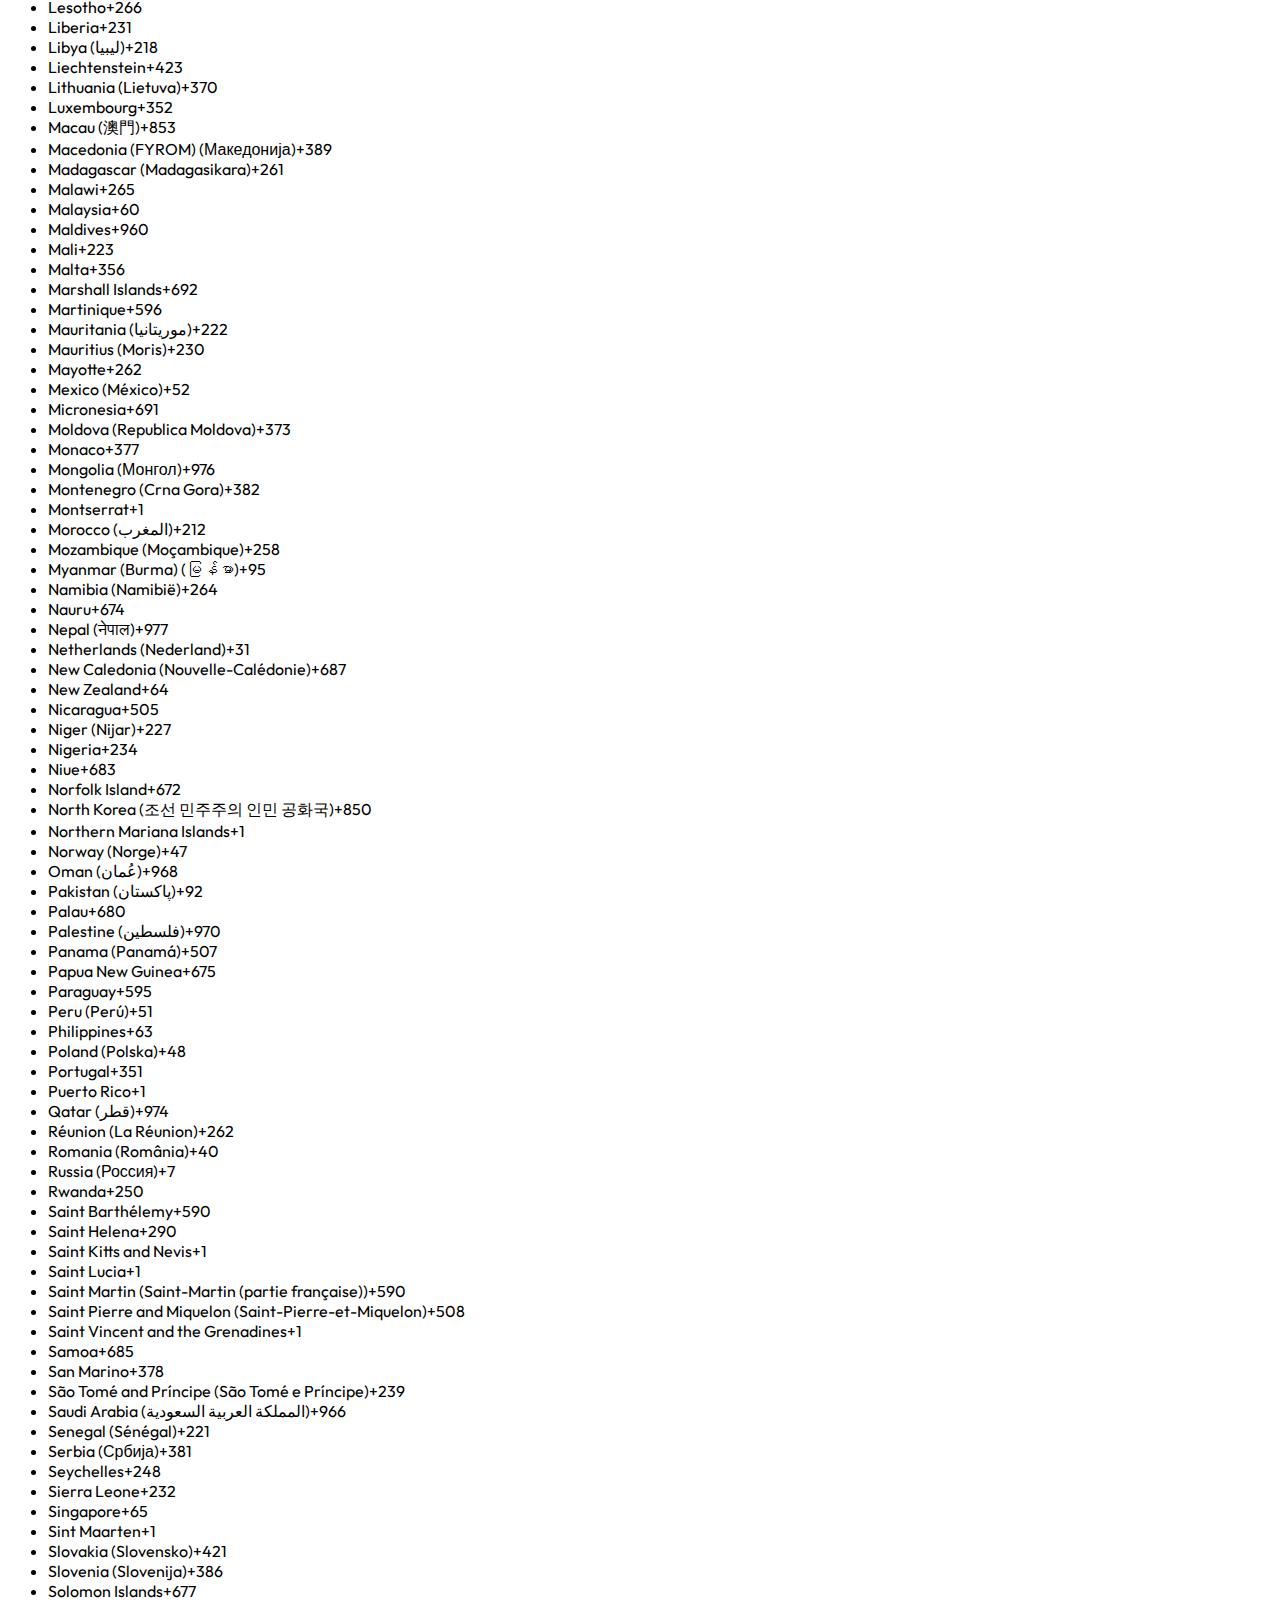
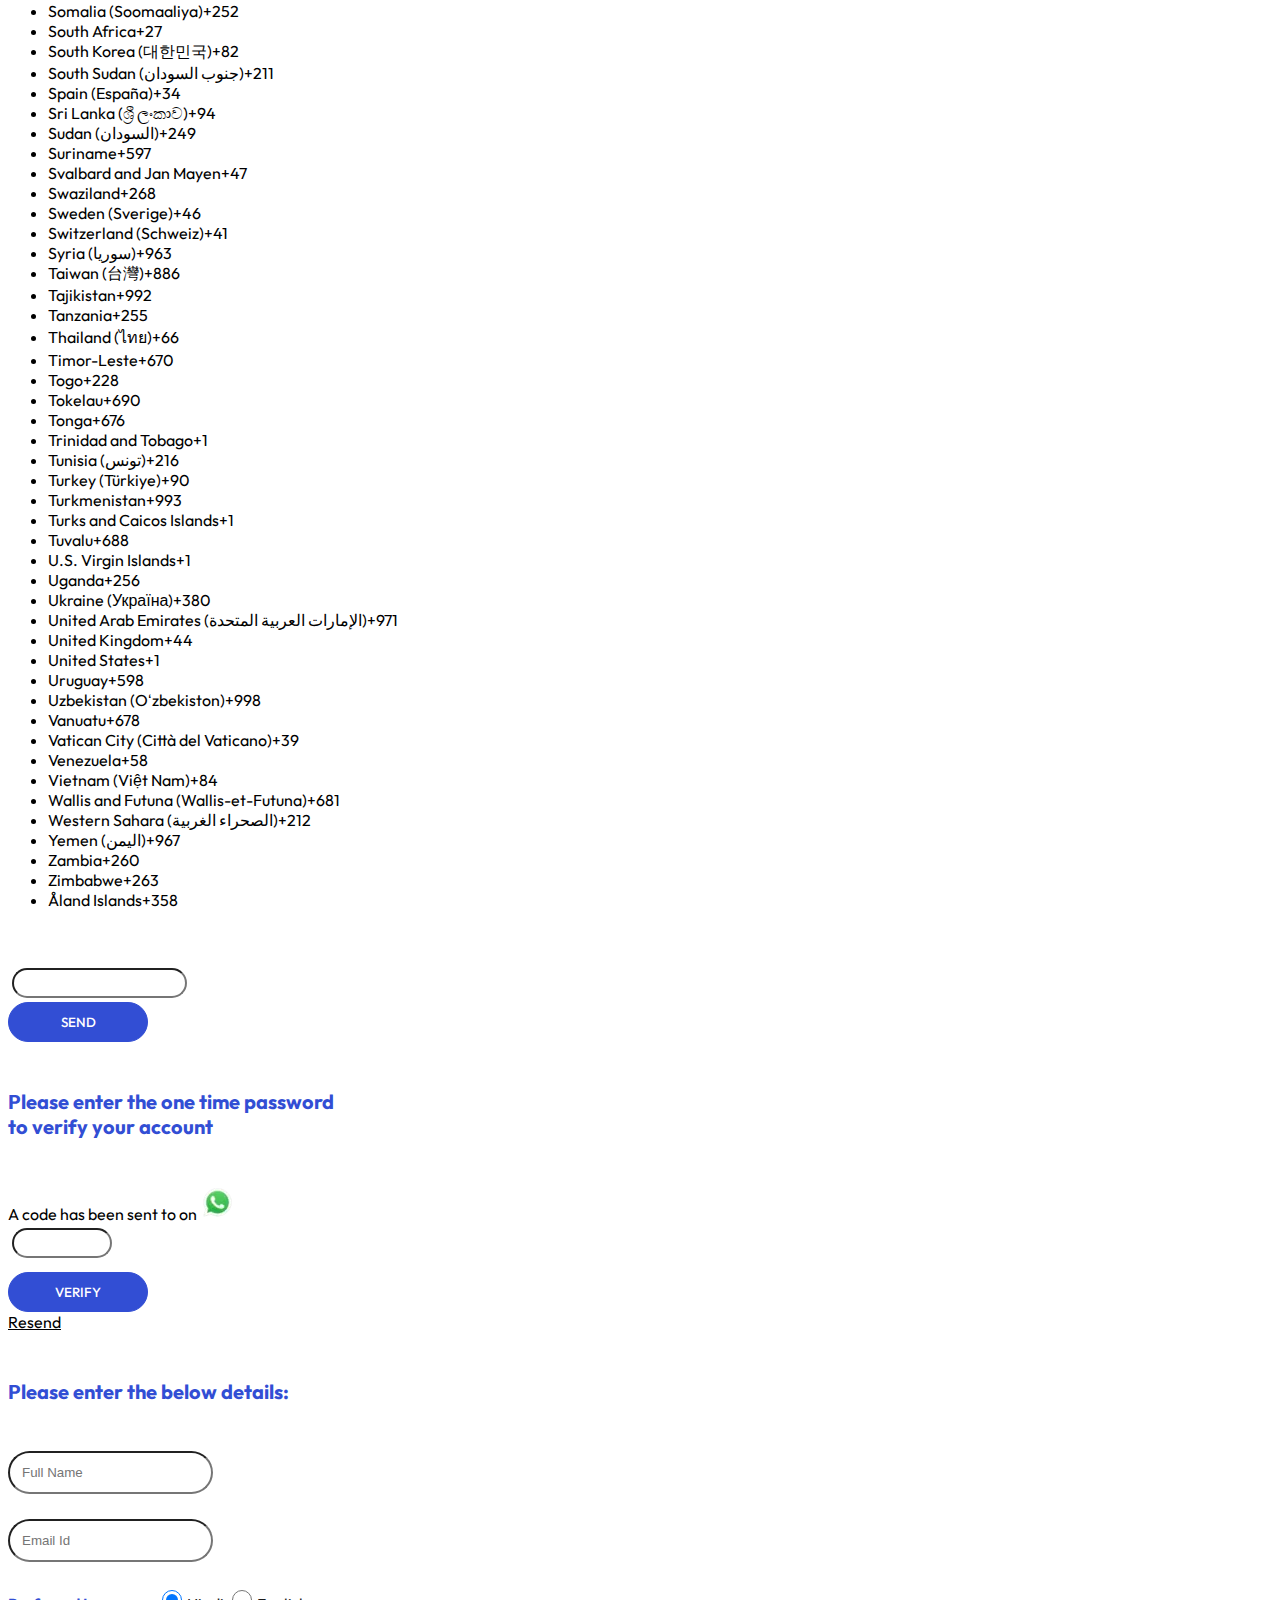
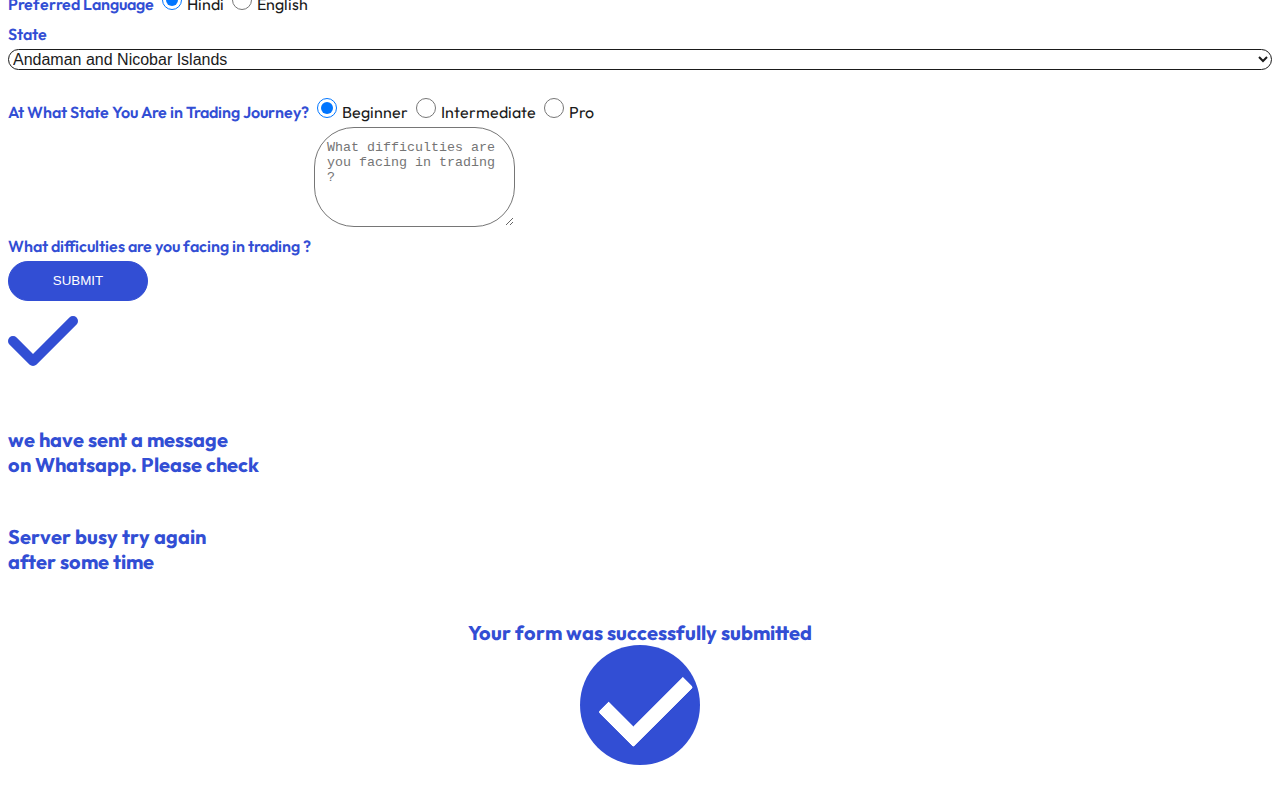
<file: fulfilment-policy-tci-tradiing-cafe-india-share-market-clas.html>
<!doctype html>
<html lang="en">

<head>
    <!-- Required meta tags -->
    <meta charset="utf-8">
    <meta http-equiv="X-UA-Compatible" content="IE=edge">
    <meta name="viewport" content="width=device-width, initial-scale=1">
    <meta
        content="stock market courses, best stock market courses in india, best stock market courses online, intraday trading strategies, options trading course, option trading strategies, stock market courses in India, online stock market courses"
        name="keywords">
    <meta
        content="STOCK MARKET PROGRAM TO GENERATE CONSISTENT INCOME THROUGH TRADING AND INVESTING"
        name="description">
    <!-- Bootstrap CSS -->
    <link href="https://cdn.jsdelivr.net/npm/bootstrap@5.2.0/dist/css/bootstrap.min.css" rel="stylesheet"
        integrity="sha384-gH2yIJqKdNHPEq0n4Mqa/HGKIhSkIHeL5AyhkYV8i59U5AR6csBvApHHNl/vI1Bx" crossorigin="anonymous">
    <link href="https://cdn.jsdelivr.net/npm/bootstrap-icons@1.4.1/font/bootstrap-icons.css" rel="stylesheet">
    
    <title>Trading Cafe India | TCI | Best online stock trading institute</title>

    <link href="https://cdn.jsdelivr.net/npm/bootstrap-icons@1.4.1/font/bootstrap-icons.css" rel="stylesheet">
    <link rel="stylesheet" href="https://cdnjs.cloudflare.com/ajax/libs/font-awesome/4.7.0/css/font-awesome.min.css">
    <link rel="stylesheet" href="https://cdnjs.cloudflare.com/ajax/libs/font-awesome/6.1.1/css/all.min.css">
    <link rel="stylesheet" type="text/css" href="css/header_footer.css">
    <link rel="stylesheet" type="text/css" href="css/fulfilment_policy.css">
    <link rel="icon" href="img/tci_blue.png" sizes="32x32" />
    <link rel="icon" href="img/tci_blue.png" sizes="192x192" />
    <link rel="stylesheet" href="https://cdn.tutorialjinni.com/intl-tel-input/17.0.8/css/intlTelInput.css" />
</head>

<body style="font-family: 'Outfit', sans-serif;overflow-x:hidden">
    <!-- Header Start-->
    <!-- Mobile Header -->
    <nav class="navbar navbar-expand-lg bg-light" id="Header_for_Mobile">
        <div class="container-fluid justify-content-evenly">
            <div class="site-logo px-2"><span class="custom-logo-link"><img alt="logo" id="tci_logo" width="72"
                        height="77" src="img/tci_logo.webp" class="custom-logo" /></span></div>
            <a class="navbar-brand" href="/">
                <span style="font-size:xx-large" id="header_heading_1">Trading Cafe India</span><br>
                <span style="font-size:large" id="header_heading_2">Made with <span
                        style="color: red; font-size:medium">&#10084;</span> in <img alt="flag" width="20" height="20"
                        src="img/india_flag.webp"></span></a>
            <button class="navbar-toggler" type="button" data-bs-toggle="collapse"
                data-bs-target="#navbarSupportedContent" aria-controls="navbarSupportedContent" aria-expanded="true"
                aria-label="Toggle navigation">
                <span class="navbar-toggler-icon">
            </button>
            <div class="collapse navbar-collapse" id="navbarSupportedContent" style="background-color:white">
                <ul class="navbar-nav mb-2 mb-lg-0">
                    <li class="nav-item">
                        <a class="nav-link active" aria-current="page" href="/"><span class="header_text_nav"
                                id="Nav_Mobile_Home">Home</span></a>
                    </li>
                    <li class="nav-item">
                        <a class="nav-link active" aria-current="page" href="https://blog.tradingcafeindia.com/"><span
                                class="header_text_nav" id="Nav_Mobile_Blog">Blog</span></a>
                    </li>
                    <li class="nav-item">
                        <a class="nav-link active" aria-current="page" href="success-stories.html"><span
                                class="header_text_nav">Success
                                stories</span></a>
                    </li>
                    <!-- <li class="nav-item">
                        <a class="nav-link active" aria-current="page" href="mentorship.html"><span
                                class="header_text_nav">Courses</span></a>
                    </li> -->
                    <li class="nav-item">
                        <a class="nav-link active" aria-current="page" href="about-us.html"><span
                                class="header_text_nav">About
                                us</span></a>
                    </li>
                    <li class="nav-item dropdown">
                        <a class="nav-link active dropdown-toggle" href="#" role="button" data-bs-toggle="dropdown"
                            aria-expanded="false">
                            <span class="header_text_nav">Our Products</span>
                        </a>
                        <ul class="dropdown-menu">
                            <!-- <li><a class="dropdown-item" href="mentorship.html">Mentorship</a></li> -->
                            <li><a class="dropdown-item" href="https://tredcode.tradingcafeindia.com/">Tredcode</a></li>
                            <li><a class="dropdown-item" href="https://students.tradingcafeindia.com/">Students
                                    Portal</a></li>
                            <li><a class="dropdown-item" href="https://scanner.tradingcafeindia.com/">Stock Scanner</a>
                            </li>
                        </ul>
                    </li>
                </ul>
            </div>
        </div>
    </nav>
    <!-- Mobile Header End -->
    <!-- Laptop Header -->
    <nav class="navbar navbar-expand-lg" id="Header_for_Laptop">
        <div class="container-fluid">
            <div class="site-logo px-2"><span class="custom-logo-link"><img alt="logo" id="tci_logo" width="72"
                        height="77" src="img/tci_logo.webp" class="custom-logo" /></span></div>
            <a class="navbar-brand" href="/">
                <span style="font-size:xx-large" id="header_heading_1">Trading Cafe India</span><br>
                <span style="font-size:large" id="header_heading_2">Made with <span
                        style="color: red; font-size:medium">&#10084;</span> in <img alt="flag" width="20" height="20"
                        src="img/india_flag.webp"></span></a>
            <button class="navbar-toggler" type="button" data-bs-toggle="collapse"
                data-bs-target="#navbarSupportedContent" aria-controls="navbarSupportedContent" aria-expanded="true"
                aria-label="Toggle navigation">
                <span class="navbar-toggler-icon">
            </button>
            <div class="collapse navbar-collapse d-flex justify-content-end px-4" id="navbarSupportedContent">
                <ul class="navbar-nav mb-2 mb-lg-0">
                    <li class="nav-item">
                        <a class="nav-link active" aria-current="page" href="/"><span class="header_text_nav"
                                id="Nav_Laptop_Home">Home</span></a>
                    </li>
                    <li class="nav-item">
                        <a class="nav-link active" aria-current="page" href="https://blog.tradingcafeindia.com/"><span
                                class="header_text_nav" id="Nav_Laptop_Blog">Blog</span></a>
                    </li>
                    <li class="nav-item">
                        <a class="nav-link active" aria-current="page" href="success-stories.html"><span
                                class="header_text_nav">Succes
                                stories</span></a>
                    </li>
                    <!-- <li class="nav-item">
                        <a class="nav-link active" aria-current="page" href="mentorship.html"><span
                                class="header_text_nav">Courses</span></a>
                    </li> -->
                    <li class="nav-item">
                        <a class="nav-link active" aria-current="page" href="about-us.html"><span
                                class="header_text_nav">About
                                us</span></a>
                    </li>
                    <li class="nav-item dropdown">
                        <a class="nav-link active dropdown-toggle" href="#" role="button" data-bs-toggle="dropdown"
                            aria-expanded="false">
                            <span class="header_text_nav">Our Products</span>
                        </a>
                        <ul class="dropdown-menu">
                            <!-- <li><a class="dropdown-item" href="mentorship.html">Mentorship</a></li> -->
                            <li><a class="dropdown-item" href="https://tredcode.tradingcafeindia.com/">Tredcode</a></li>
                            <li><a class="dropdown-item" href="https://students.tradingcafeindia.com/">Students
                                    Portal</a></li>
                            <li><a class="dropdown-item" href="https://scanner.tradingcafeindia.com/">Stock Scanner</a>
                            </li>
                        </ul>
                    </li>
                </ul>
            </div>
        </div>
    </nav>
    <!-- Laptop Header End-->
    <!-- Header End -->

    <hr class="my-0 divider">

    <!-- Fulfilment Policy Start  -->
    <Span id="Fulfilment_policy">
        <article id="post-518" class="post-518 page type-page status-publish hentry entry">

            <header class="entry-header alignwide">
                <h1 class="entry-title">Fulfilment Policy</h1>
            </header><!-- .entry-header -->

            <div class="entry-content">

                <p></p>



                <p>The following terms and conditions (the “Agreement”) administers the use of the TCI website and
                    services (“Services”) advertised and available on or at the TCI website (the “Website”). The Website
                    is owned and operated by TCI (“TCI”). The Website is offered subject to your (the “User” or “you”)
                    acceptance without modification of all of the terms and conditions contained herein and all other
                    operating rules, policies and procedures that may be modified and published from time to time on the
                    Website by TCI – including, Pricing, Refund, Privacy Policy and others. If you do not agree to this
                    Agreement, please refrain from using the Website.</p>



                <p>TCI offers a refund policy adhering to the policies mentioned.</p>



                <p>1. Access &amp; User Information</p>



                <p>In order to purchase services on the Website, the User may fill the contact form on the Website
                    (including filling out all required personal information). The User must notify TCI immediately of
                    any breach of security or unauthorized use of its account.</p>



                <p>TCI may change, suspend or discontinue the Services, Products, fees, charges and terms at any time,
                    including the availability of any feature or content. TCI may also impose limits on certain features
                    and Services or restrict User’s access to parts or all of the Services without notice or liability.
                    The User certifies to TCI that if the User is an individual (i.e., not a corporation), the User is
                    at least 18 years of age. The User also certifies that it is legally permitted to use the Website,
                    and takes full responsibility for the selection and use of the Website. This Agreement is void where
                    prohibited by law, and the right to access the Website is revoked in such jurisdictions.</p>



                <p>2. Modifications</p>



                <p>TCI reserves the right, at its discretion, to modify this Agreement, fees, charges and terms at any
                    time. The User shall be responsible for reviewing and becoming familiar with any such modifications.
                    Use of the Website by the User following such notification constitutes the User’s acceptance of the
                    changes in the terms and conditions.</p>



                <p>3. Payments and Fees</p>



                <p>TCI may save User’s credit or debit card information, unless the User notifies TCI otherwise through
                    an email to&nbsp;<a href="mailto:info@valueappz.com">info@TCI</a></p>



                <p>By accepting this Agreement, the User is confirming that it is legally entitled to use the means of
                    payment tendered and, in the case of card payments, that the User is either the cardholder or have
                    the cardholder’s express permission to utilize the card to effect payment. TCI may refuse to process
                    a transaction for any reason or refuse Service to anyone at any time at TCI’s sole discretion. TCI
                    will not be liable to User or any third party by reason of refusing or suspending any transaction
                    after processing has begun.</p>



                <p>Unless stated otherwise, all fees and payments are quoted in the U.S. Dollars. The User is
                    responsible for paying all fees, payments and applicable taxes associated with our Website and
                    Services.</p>



                <p>4. Online Payment Security</p>



                <p>TCI uses the secure Payment Gateway for its online credit card transactions. All online credit card
                    transactions performed on this site are secured payments.</p>



                <p>Payments are fully automated with an immediate response.</p>



                <p>Your complete credit card number cannot be viewed by TCI or any outside party.</p>



                <p>All transactions are performed under 128 Bit SSL Certificate.</p>



                <p>All transaction data is encrypted for storage within bank-grade data centres, further protecting your
                    credit card data.</p>



                <p>5. Refund Policy</p>



                <p>This is applicable to all the courses purchased from Trading Cafe India website and/or any offline
                    purchases. Once paid, registration fees for the course are non-refundable. Once paid, registration
                    fees for the course is non-refundable. If a registrant desires to reschedule his or her date of
                    training, the registration is transferable to another training date taken by Trading Cafe India, so
                    long as registrant provides us with at least five (5) days written or electronic (emailed) notice of
                    the desire to transfer the registration.</p>
            </div><!-- .entry-content -->

        </article>
    </Span>
    <!-- Fulfilment Policy End  -->

    <!-- Back to Top  -->
    <a href="#" class="btn btn-lg btn-primary btn-lg-square back-to-top"><i class="bi bi-arrow-up"></i></a>
    <div class="my-5 py-5" style="color:white">TCI</div>
    <!-- Footer Start -->
    <div class="container-fluid pagespeed_hide text-light footer wow fadeIn" data-wow-delay="0.1s"
        style="visibility: visible; animation-delay: 0.1s; animation-name: fadeIn;">
        <div class="container">
            <div class="join-solution-wrap">
                <div class="row g-5">
                    <div class="col-lg-9 col-md-6">
                        <h6>Join the revolution </h6>
                        <p>All you need to become financially independent is here.</p>
                    </div>
                    <div class="col-lg-3 col-md-6">
                        <a href="javascript:void(0)" id="4_btn" data-bs-toggle="modal" data-src=""
                            data-bs-target="#GetFreeCounseling" target="">Get Free Guidance</a>
                    </div>
                </div>
            </div>
            <div class="row g-5">
                <div class="col-lg-4 col-md-6">
                    <div id="footer-sidebar1">
                        <aside id="block-12" class="widget widget_block widget_media_image">
                            <figure class="wp-block-image size-full"><img loading="lazy" width="73" height="78"
                                    src="img/logo-white.webp" alt="footer_logo" class="wp-image-988"></figure>
                        </aside>
                        <aside id="block-11" class="widget widget_block">
                            <p><a href="https://www.tradingcafeindia.in/pay" class="pay-now" target="_blank">Pay Now</a>
                            </p>
                        </aside>
                        <aside id="block-8" class="widget widget_block widget_text">
                            <p>By connecting students all over the world to the best instructors, we helping individuals
                                reach their goals and pursue their dreams. </p>
                        </aside>
                    </div>
                    <div class="d-flex pt-2">
                        <div id="footer-sidebar2">
                            <aside id="block-9" class="widget widget_block">
                                <p><a class="btn btn-outline-light btn-social"
                                        href="https://www.facebook.com/TradingCafeIndia/">
                                        <i class="fab fa-facebook-f"></i>
                                    </a>
                                    <a class="btn btn-outline-light btn-social"
                                        href="https://www.instagram.com/tradingcafeindia/?hl=en">
                                        <i class="fab fa-instagram"></i>
                                    </a>
                                    <a class="btn btn-outline-light btn-social"
                                        href="https://telegram.me/tradingcafeindia">
                                        <i class="fab fa-telegram"></i>
                                    </a>
                                </p>
                            </aside>
                        </div>
                    </div>
                </div>
                <div class="col-lg-8 col-md-6">
                    <div class="row">
                        <div class="col-lg-4 col-md-6 col-6">
                            <!-- <h4>More</h4> -->
                            <div id="footer-sidebar3">
                                <aside id="nav_menu-2" class="widget widget_nav_menu">
                                    <h4 class="widget-title">Quick Links</h4>
                                    <nav class="menu-quick-links-container" aria-label="Quick Links">
                                        <ul id="menu-quick-links" class="menu">
                                            <li id="menu-item-291"
                                                class="menu-item menu-item-type-post_type menu-item-object-page menu-item-291">
                                                <a href="about-us.html">About Us</a>
                                            </li>
                                            <li id="menu-item-292"
                                                class="menu-item menu-item-type-post_type menu-item-object-page menu-item-292">
                                                <a href="success-stories.html">Success
                                                    Stories</a>
                                            </li>
                                            <li id="menu-item-290"
                                                class="menu-item menu-item-type-post_type menu-item-object-page menu-item-290">
                                                <a href="career.html">Career</a>
                                            </li>
                                            <li id="menu-item-993"
                                                class="menu-item menu-item-type-custom menu-item-object-custom menu-item-993">
                                                <a href="https://tcistudents.com/">Students Portal</a>
                                            </li>
                                        </ul>
                                    </nav>
                                </aside>
                            </div>
                        </div>
                        <div class="col-lg-4 col-md-6 col-6">
                            <div id="footer-sidebar4">
                                <aside id="nav_menu-3" class="widget widget_nav_menu">
                                    <h4 class="widget-title">More</h4>
                                    <nav class="menu-more-container" aria-label="More">
                                        <ul id="menu-more" class="menu">
                                            <li id="menu-item-516"
                                                class="menu-item menu-item-type-post_type menu-item-object-page menu-item-516">
                                                <a href="terms-of-use-trading-cafe-india-tci.html">Terms Of Use</a>
                                            </li>
                                            <li id="menu-item-517"
                                                class="menu-item menu-item-type-post_type menu-item-object-page menu-item-privacy-policy menu-item-517">
                                                <a href="privacy-policy-trading-cafe-i.html">Privacy
                                                    Policy</a>
                                            </li>
                                            <li id="menu-item-522"
                                                class="menu-item menu-item-type-post_type menu-item-object-page menu-item-522">
                                                <a href="fulfilment-policy-tci-tradiing-cafe-india-share-market-clas.html">Fulfilment
                                                    Policy</a>
                                            </li>
                                        </ul>
                                    </nav>
                                </aside>
                            </div>
                        </div>
                        <div class="col-lg-4 col-md-6">
                            <h4>Contact</h4>
                            <div id="footer-sidebar5">
                                <aside id="block-10" class="widget widget_block">
                                    <p class="mb-2">A-35, udhognagar, Jamnagar<br> 361006 - Gujarat</p>
                                    <p class="mb-2"><a
                                            href="mailto:support@tradingcafeindia.com">support@tradingcafeindia.com</a>
                                    </p>
                                </aside>
                            </div>
                        </div>
                    </div>
                </div>
            </div>
        </div>
        <div class="container">
            <div class="copyright">
                <div class="row">
                    <div class="col-md-12 text-center mb-3 mb-md-0">
                        Copyright © 2022 All Rights Reserved.
                    </div>
                </div>
            </div>
        </div>
    </div>
    <!-- Footer End -->

    <div class="modal fade" id="GetFreeCounseling" tabindex="-1" role="dialog" aria-labelledby="exampleModalLabel"
        aria-hidden="true">
        <div class="modal-dialog modal-dialog-centered modal-notify modal-info modal-lg" role="document">
            <div class="modal-content">
                <div class="modal-header text-center" style="border-bottom: 1px solid white;">
                    <button type="button" class="btn-close Button_Close" data-bs-dismiss="modal"
                        aria-label="Close"></button>
                </div>
                <div class="modal-body mb-5">
                    <div class="container d-flex justify-content-center align-items-center" id="Send_OTP_Modal">
                        <div class="position-relative">
                            <div class="card-1 p-2">
                                <h6 class="text-left">Enter Full Name</h6>
                                <div class="col-lg-12 col-sm-12">
                                    <input type="text" class="mobile-verify form-control rounded" id="name_input"
                                        maxlength="50" placeholder="enter your name here">
                                </div>
                                <h6>Enter Whatsapp Number<img src="img/whap.webp" alt="Whatsapp_logo" class=""
                                        width="35"></h6>
                                <div id="otp" class="inputs d-flex flex-row justify-content-center mt-1">
                                    <input class="border-0" name="phone" type="tel" id="phone" maxlength="0" />
                                    <input class="mobile-verify pass m-2 text-center form-control rounded" type="number"
                                        id="first_1" min="0" max="9" oninput="maxLengthCheck(this)"
                                        onkeypress="return isNumeric(event)" maxlength="10" />
                                </div>
                                <div class="mt-4 text-center">
                                    <button class="btn btn-primary px-4 validate" id="send_btn"
                                        style="font-family: Outfit;" onclick="" disabled>Send</button>
                                </div>
                            </div>
                        </div>
                    </div>
                    <div class="container d-none d-flex justify-content-center align-items-center"
                        id="Validate_OTP_Modal">
                        <div class="position-relative">
                            <div class="card-1 p-2 text-center">
                                <h6>Please enter the one time password <br> to verify your account</h6>
                                <div> <span>A code has been sent to</span> <small id="mobile_number"></small> on <img
                                        src="img/whap.webp" alt="Whatsapp_logo" class="" width="35"></div>
                                <div id="otp" class="inputs d-flex flex-row justify-content-center mt-2">
                                    <input class="mobile-verify pass m-2 text-center form-control rounded" type="number"
                                        id="first" min="0" max="9" oninput="maxLengthCheck(this)"
                                        onkeypress="return isNumeric(event)" maxlength="6" />
                                </div>
                                <div class="msg_text" id="msg_text_for_otp" style="margin-top:10px;">
                                    <span id="ph_msg" class="m-1"></span>
                                </div>
                                <div class="mt-4">
                                    <button class="btn btn-primary px-4 validate" id="validate_btn"
                                        style="font-family: Outfit;" onclick="" disabled>Verify</button>
                                    <br>
                                    <span class="text-primary" id="resend_btn"
                                        style="font-family: Outfit; text-decoration: underline; cursor: pointer;"
                                        onclick="">Resend</span>
                                </div>
                            </div>
                        </div>
                    </div>
                    <div class="container d-none d-flex justify-content-center align-items-center"
                        id="User_Details_Modal">
                        <div class="position-relative">
                            <div class="card-1 p-2">
                                <h6>Please enter the below details:</h6>
                                <div class="col">
                                    <div class="form-rihgt-box">
                                        <div class="row text-left">
                                            <div class="mt-1 col-lg-12 col-sm-12">
                                                <div class="form-group">
                                                    <input type="text" class="form-control form_input" id="name_ip"
                                                        maxlength="20" placeholder="Full Name" readonly>
                                                </div>
                                            </div>
                                            <div class="col-lg-12 col-sm-12">
                                                <div class="form-group">
                                                    <input type="email" oninput="validateEmail();"
                                                        class="form-control form_input" maxlength="30" id="email_ip"
                                                        name="email" placeholder="Email Id">
                                                </div>
                                            </div>
                                            <div class="col-md-5">
                                                <div class="form-group">
                                                    <label>Preferred Language</label>
                                                    <div class="form-check">
                                                        <label class="form-check-label">
                                                            <input type="radio" class="form-check-input" id="hindi"
                                                                name="language" checked="">Hindi
                                                        </label>
                                                    </div>
                                                    <div class="form-check">
                                                        <label class="form-check-label">
                                                            <input type="radio" class="form-check-input" id="english"
                                                                name="language">English
                                                        </label>
                                                    </div>
                                                </div>
                                            </div>
                                            <div class="col-md-7">
                                                <div class="form-group" id="state_label">
                                                    <label>State</label>
                                                    <div class="group-form2">
                                                        <select id="country-state" name="country-state">
                                                            <option value="AN">Andaman and Nicobar Islands</option>
                                                            <option value="AP">Andhra Pradesh</option>
                                                            <option value="AR">Arunachal Pradesh</option>
                                                            <option value="AS">Assam</option>
                                                            <option value="BR">Bihar</option>
                                                            <option value="CH">Chandigarh</option>
                                                            <option value="CT">Chhattisgarh</option>
                                                            <option value="DN">Dadra and Nagar Haveli</option>
                                                            <option value="DD">Daman and Diu</option>
                                                            <option value="DL">Delhi</option>
                                                            <option value="GA">Goa</option>
                                                            <option value="GJ">Gujarat</option>
                                                            <option value="HR">Haryana</option>
                                                            <option value="HP">Himachal Pradesh</option>
                                                            <option value="JK">Jammu and Kashmir</option>
                                                            <option value="JH">Jharkhand</option>
                                                            <option value="KA">Karnataka</option>
                                                            <option value="KL">Kerala</option>
                                                            <option value="LA">Ladakh</option>
                                                            <option value="LD">Lakshadweep</option>
                                                            <option value="MP">Madhya Pradesh</option>
                                                            <option value="MH">Maharashtra</option>
                                                            <option value="MN">Manipur</option>
                                                            <option value="ML">Meghalaya</option>
                                                            <option value="MZ">Mizoram</option>
                                                            <option value="NL">Nagaland</option>
                                                            <option value="OR">Odisha</option>
                                                            <option value="PY">Puducherry</option>
                                                            <option value="PB">Punjab</option>
                                                            <option value="RJ">Rajasthan</option>
                                                            <option value="SK">Sikkim</option>
                                                            <option value="TN">Tamil Nadu</option>
                                                            <option value="TG">Telangana</option>
                                                            <option value="TR">Tripura</option>
                                                            <option value="UP">Uttar Pradesh</option>
                                                            <option value="UT">Uttarakhand</option>
                                                            <option value="WB">West Bengal</option>
                                                        </select>
                                                    </div>
                                                </div>
                                            </div>

                                            <div class="col-12">
                                                <div class="form-group">
                                                    <label>At What State You Are in Trading Journey?</label>
                                                    <div class="form-check">
                                                        <label class="form-check-label">
                                                            <input type="radio" class="form-check-input" id="beginner"
                                                                name="trading" checked="">Beginner
                                                        </label>
                                                    </div>
                                                    <div class="form-check">
                                                        <label class="form-check-label">
                                                            <input type="radio" class="form-check-input"
                                                                id="intermediate" name="trading">Intermediate
                                                        </label>
                                                    </div>
                                                    <div class="form-check">
                                                        <label class="form-check-label">
                                                            <input type="radio" class="form-check-input" id="pro"
                                                                name="trading">Pro
                                                        </label>
                                                    </div>
                                                </div>
                                            </div>

                                            <div class="mt-3 col-12">
                                                <div class="form-group">
                                                    <label>What difficulties are you facing in trading ?</label>
                                                    <textarea class="form-control form_input"
                                                        placeholder="What difficulties are you facing in trading ? "
                                                        id="difficulties" name="difficulties"
                                                        style="height: 100px"></textarea>
                                                </div>
                                            </div>
                                            <div class="col-12">
                                                <div class="msg_text"><span id="final_msg"></span></div>
                                            </div>

                                            <div class="col-12 d-flex justify-content-center">
                                                <button class="btn btn-primary px-4 validate apply-now temp_disb"
                                                    id="submit_btn" onclick=""
                                                    disabled>Submit</button>

                                            </div>
                                        </div>
                                    </div>
                                </div>
                            </div>
                        </div>
                    </div>
                    <div class="container d-none d-flex justify-content-center align-items-center" id="Modal_4">
                        <div class="position-relative">
                            <div class="card-1 p-2 px-3 text-center">
                                <i class="fas fa-check fa-5x mb-3 animated rotateIn"></i>
                                <h6>we have sent a message <br> on Whatsapp. Please check</h6>
                            </div>
                        </div>
                    </div>
                    <div class="container d-none d-flex justify-content-center align-items-center" id="Modal_5">
                        <div class="position-relative">
                            <div class="card-1 p-2 text-center">
                                <h6>Server busy try again <br> after some time</h6>
                            </div>
                        </div>
                    </div>
                    <div class="container d-none d-flex justify-content-center align-items-center" id="Modal_6">
                        <div class="position-relative">
                            <div class="card-1 p-2 text-center" id="success_tic">
                                <h6 style="text-align:center;"> Your form was successfully submitted <br>
                                    <div class="mt-3 checkmark-circle">
                                        <div class="background"></div>
                                        <div class="checkmark draw"></div>
                                    </div>
                                    <h6>
                            </div>
                        </div>
                    </div>
                </div>
            </div>
        </div>
    </div>

    <!-- Optional JavaScript; choose one of the two! -->
    <!-- Option 1: Bootstrap Bundle with Popper -->
    <script src="https://ajax.googleapis.com/ajax/libs/jquery/3.6.0/jquery.min.js"></script>

    <script src="https://cdn.jsdelivr.net/npm/bootstrap@5.2.0/dist/js/bootstrap.bundle.min.js"
        integrity="sha384-A3rJD856KowSb7dwlZdYEkO39Gagi7vIsF0jrRAoQmDKKtQBHUuLZ9AsSv4jD4Xa" crossorigin="anonymous">
        </script>

    <script src="js/intlTelInput.min.js"></script>

    <!-- JavaScript -->
    <script src="js/Fulfilment_policy.js" defer></script>
    <script src="js/Form_validation.js" defer></script>

    <script>
        var input = document.querySelector("#phone");
        window.intlTelInput(input, {
            separateDialCode: true,
            preferredCountries: ["in"]
        });
        input.addEventListener("countrychange", function () {
            // do something with iti.getSelectedCountryData()
            console.log("country is changed")
            if ($('.iti__selected-dial-code').text() == '+86') {
                console.log("country = CHINA")
                $('#first_1').attr('maxlength', '11')
            }
            else {
                $('#first_1').attr('maxlength', '10')
            }
        });
    </script>
</body>

</html>
</file>
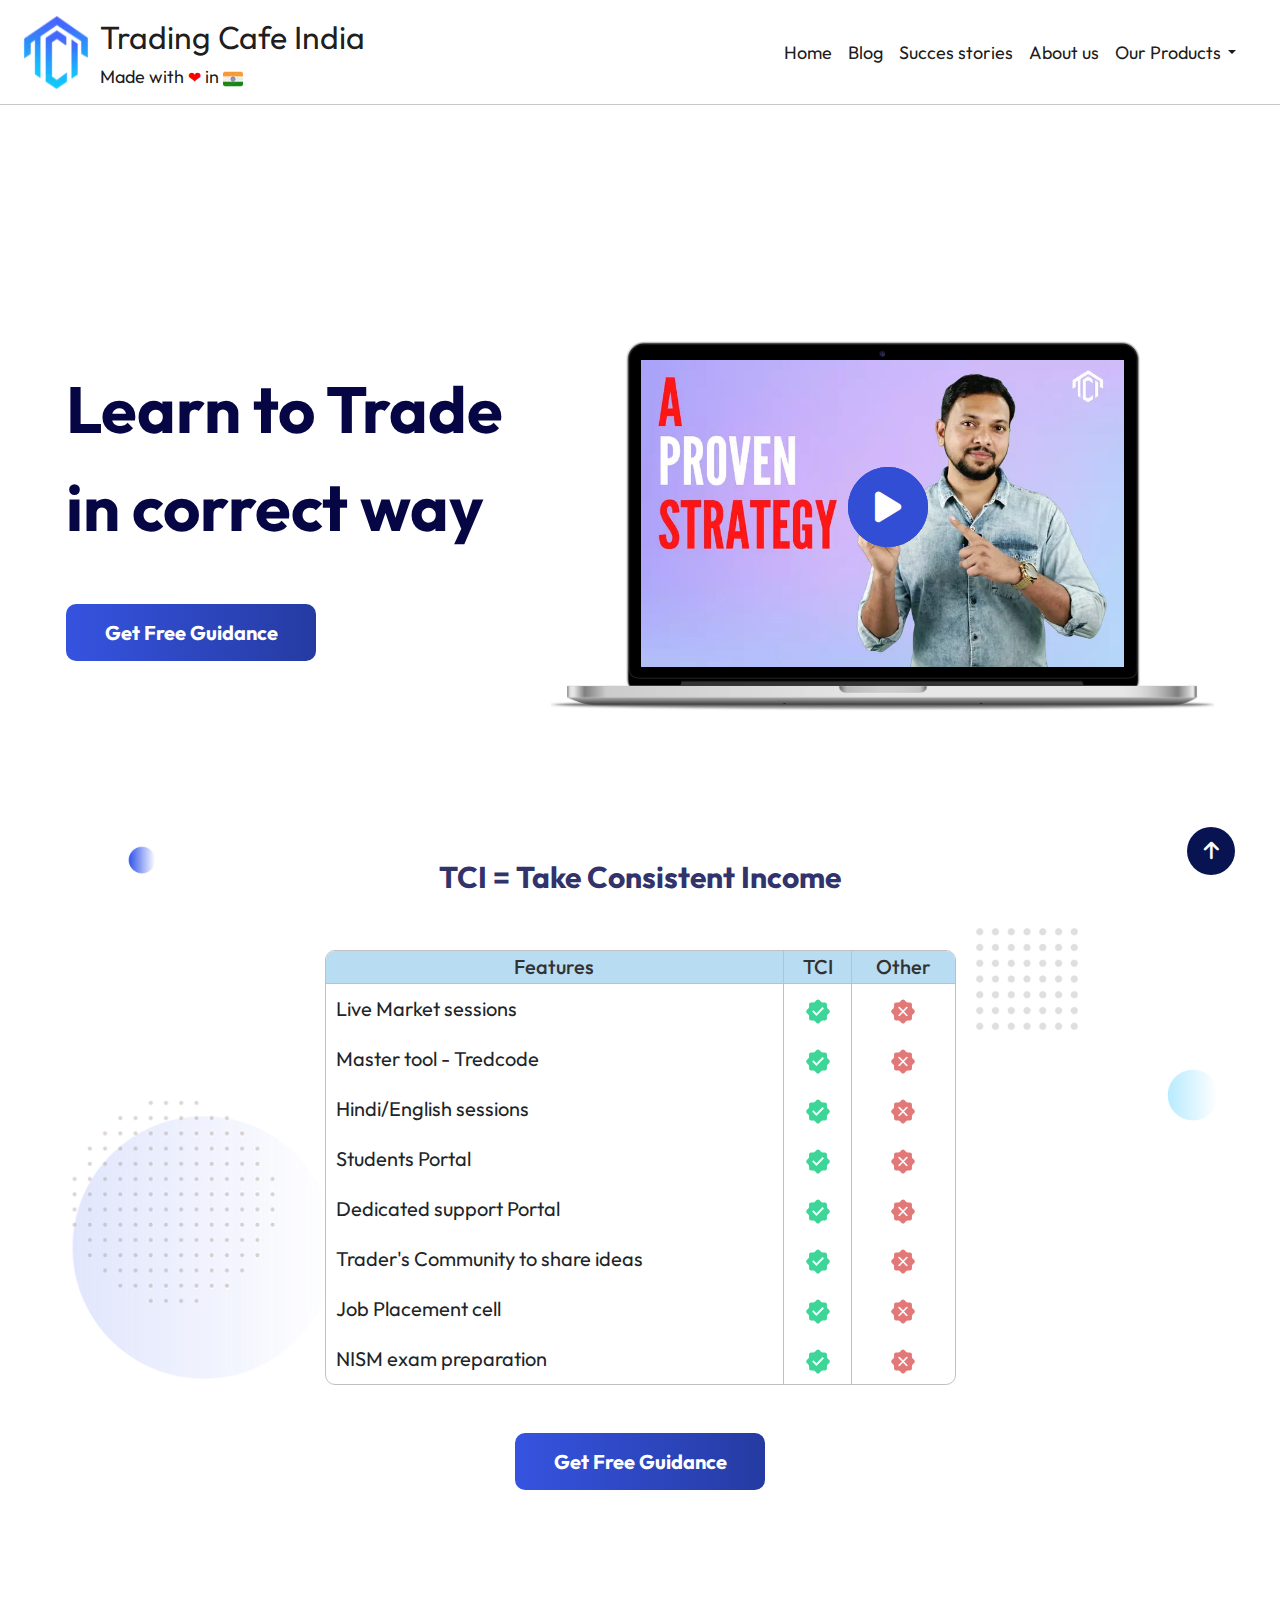
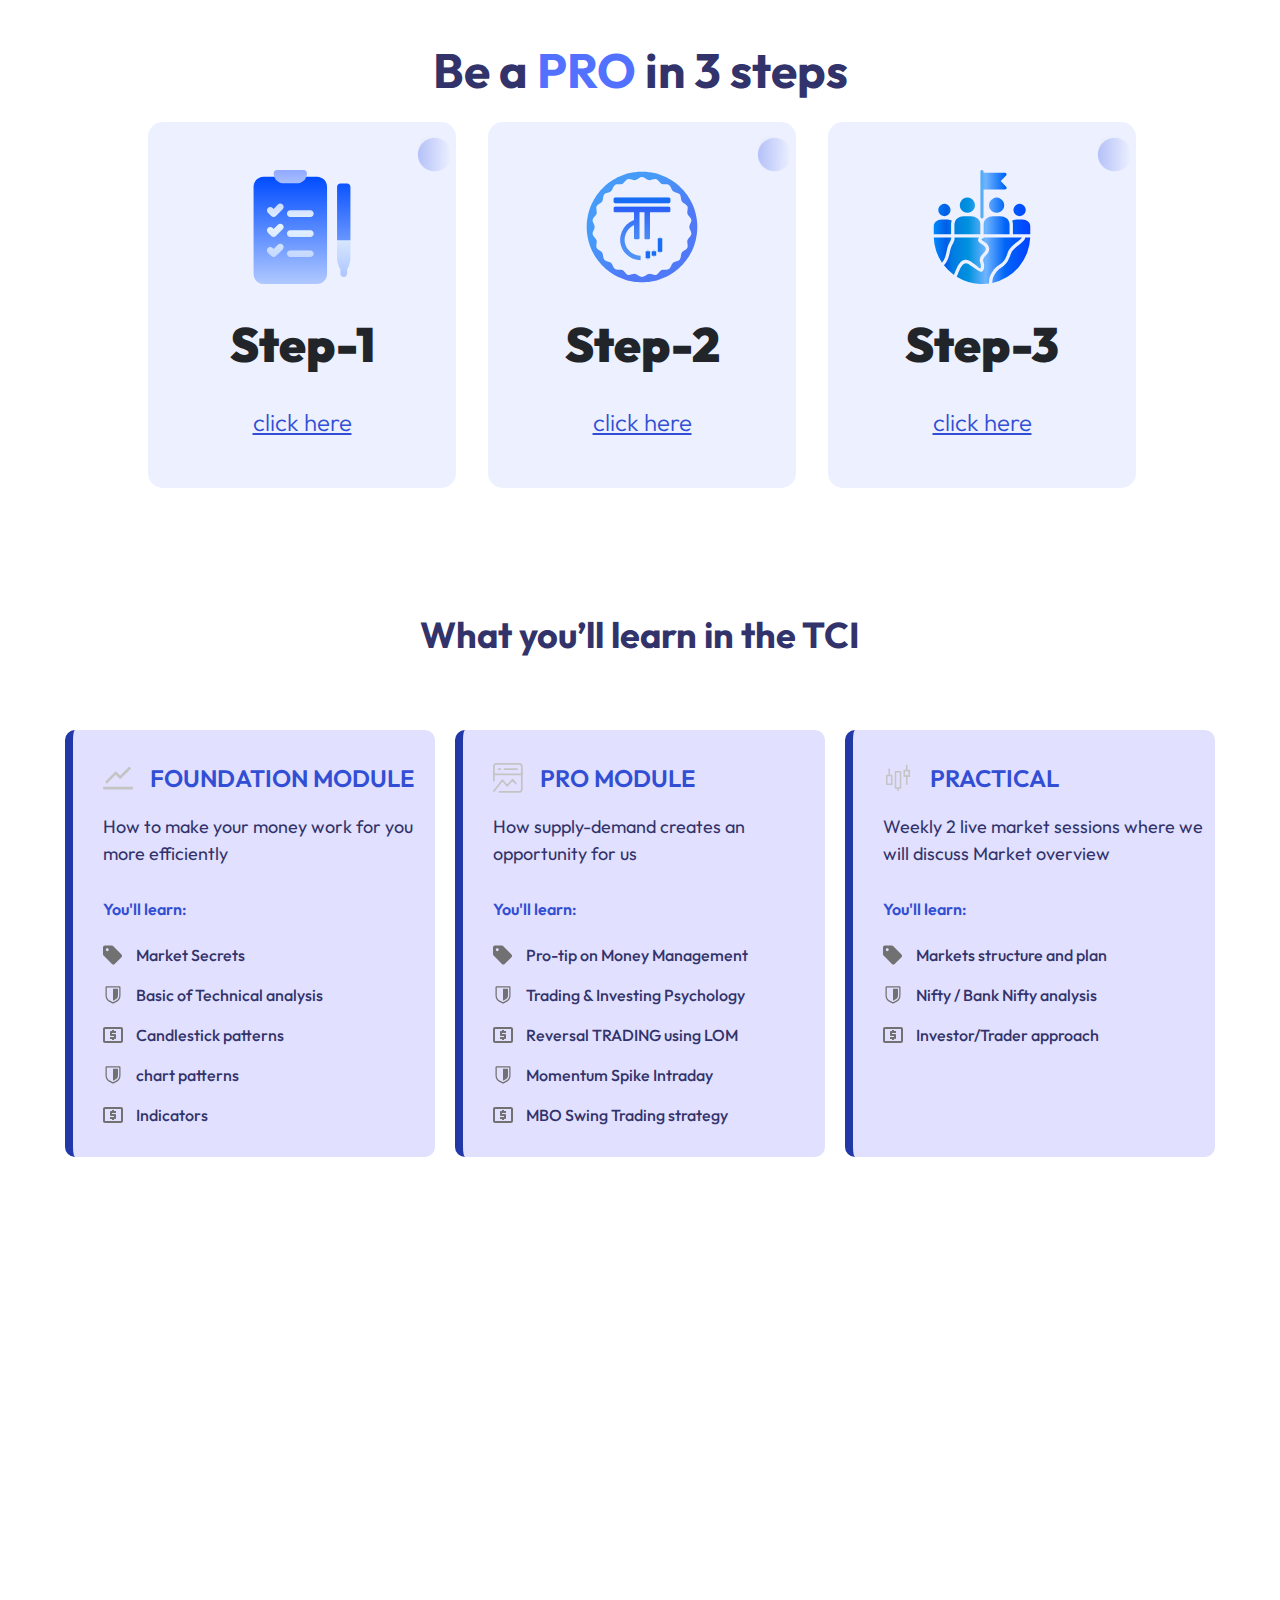
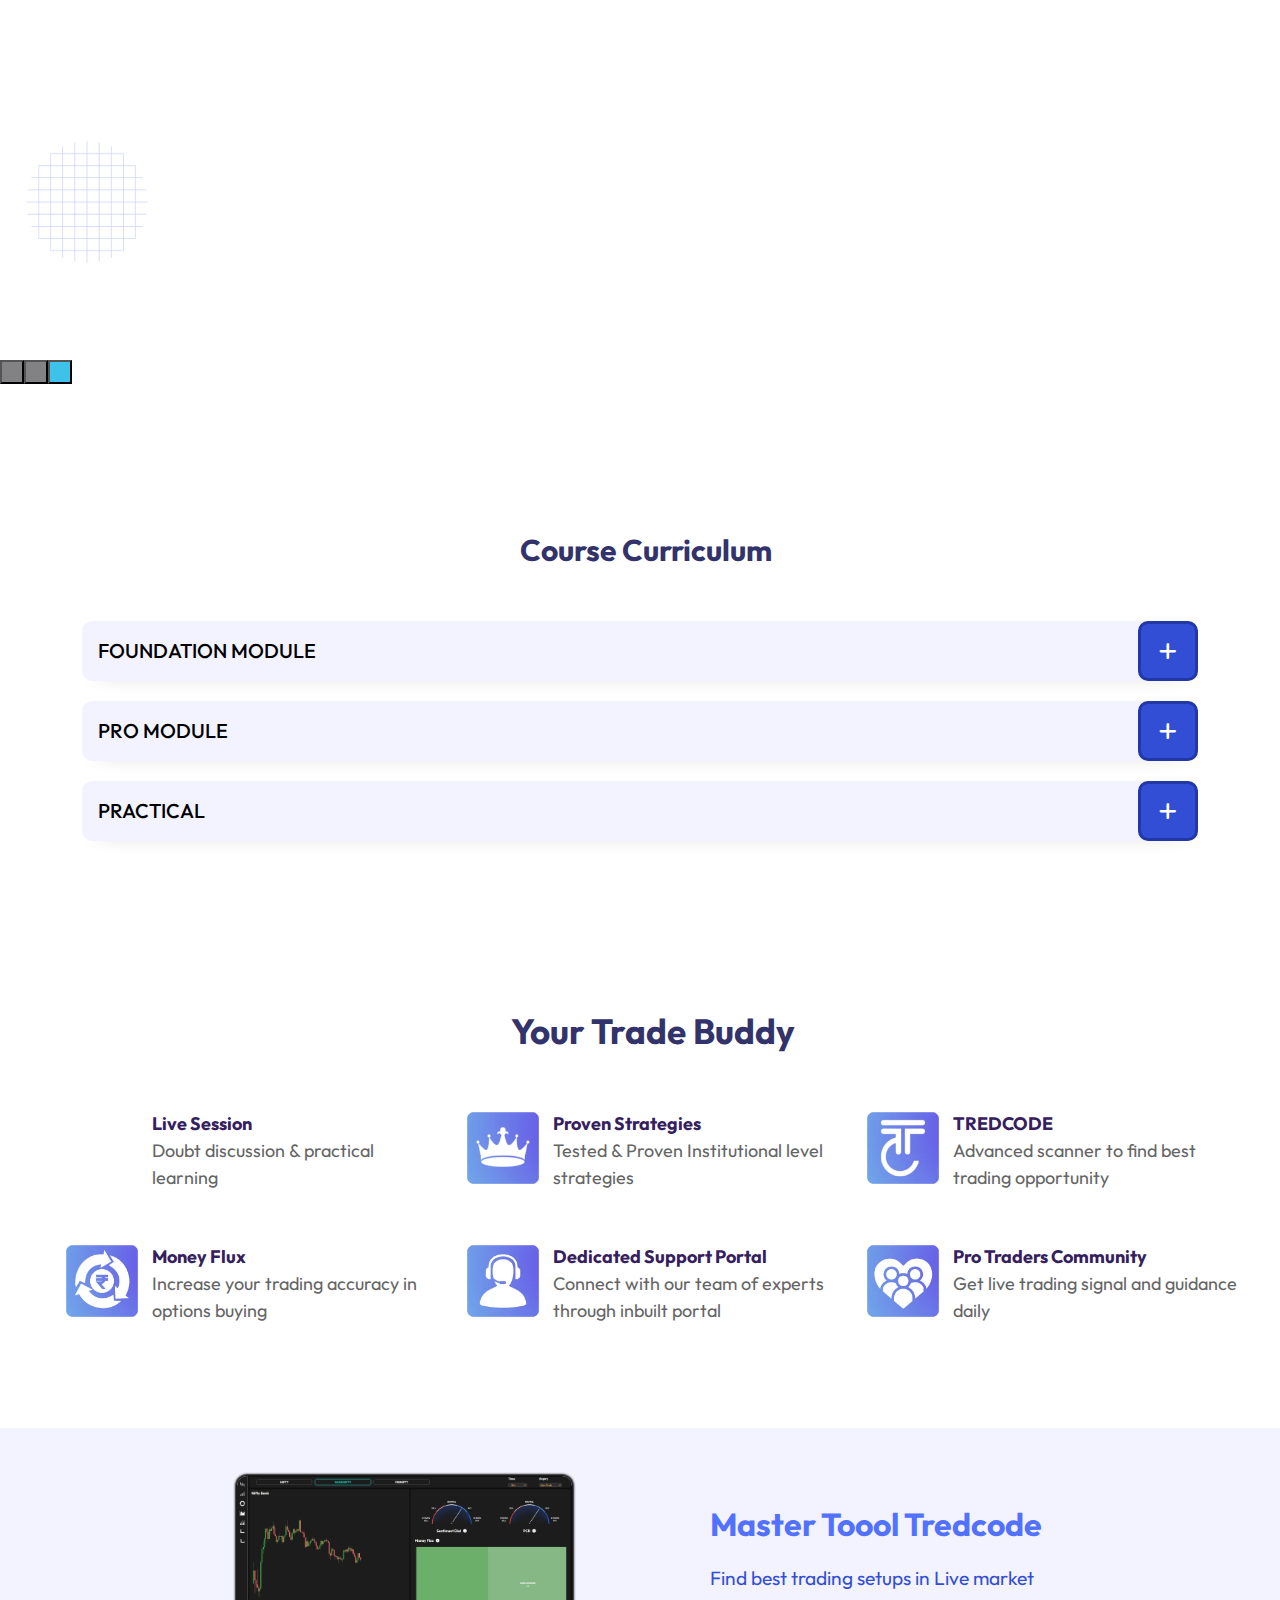
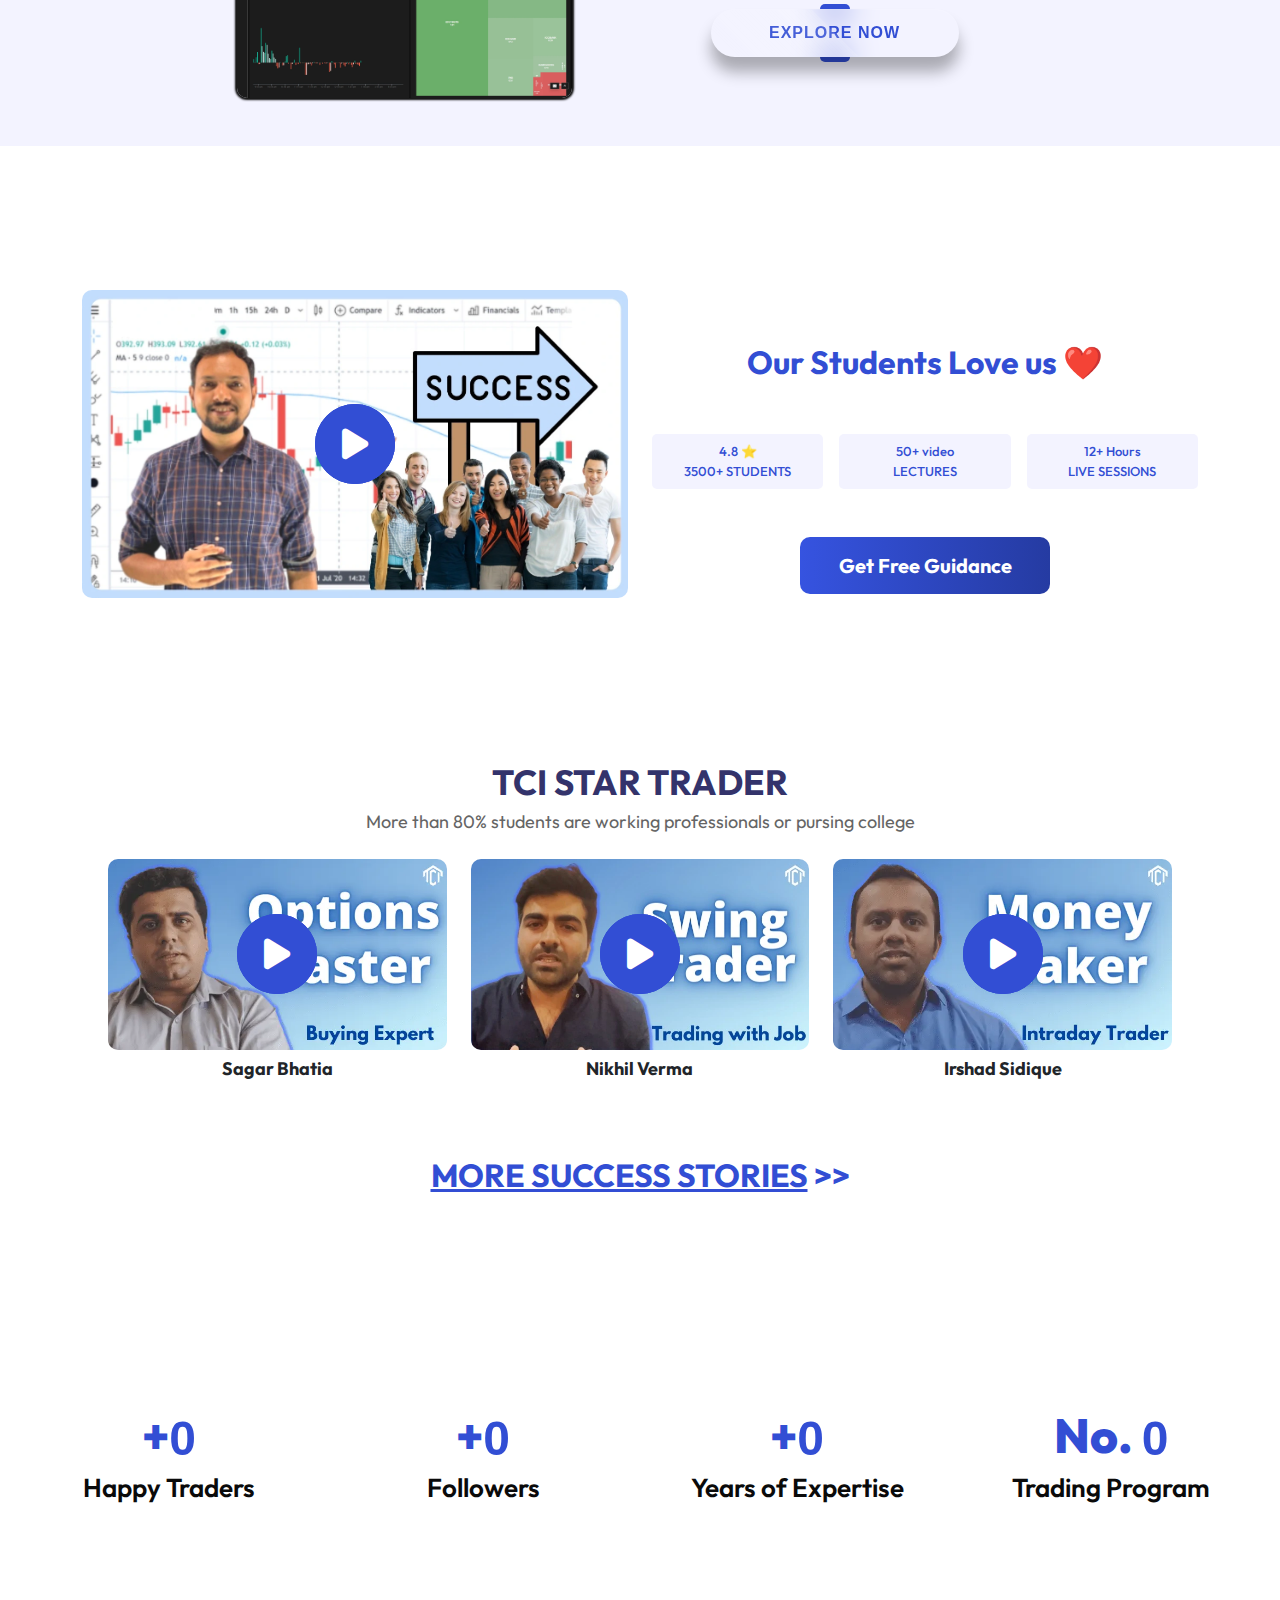
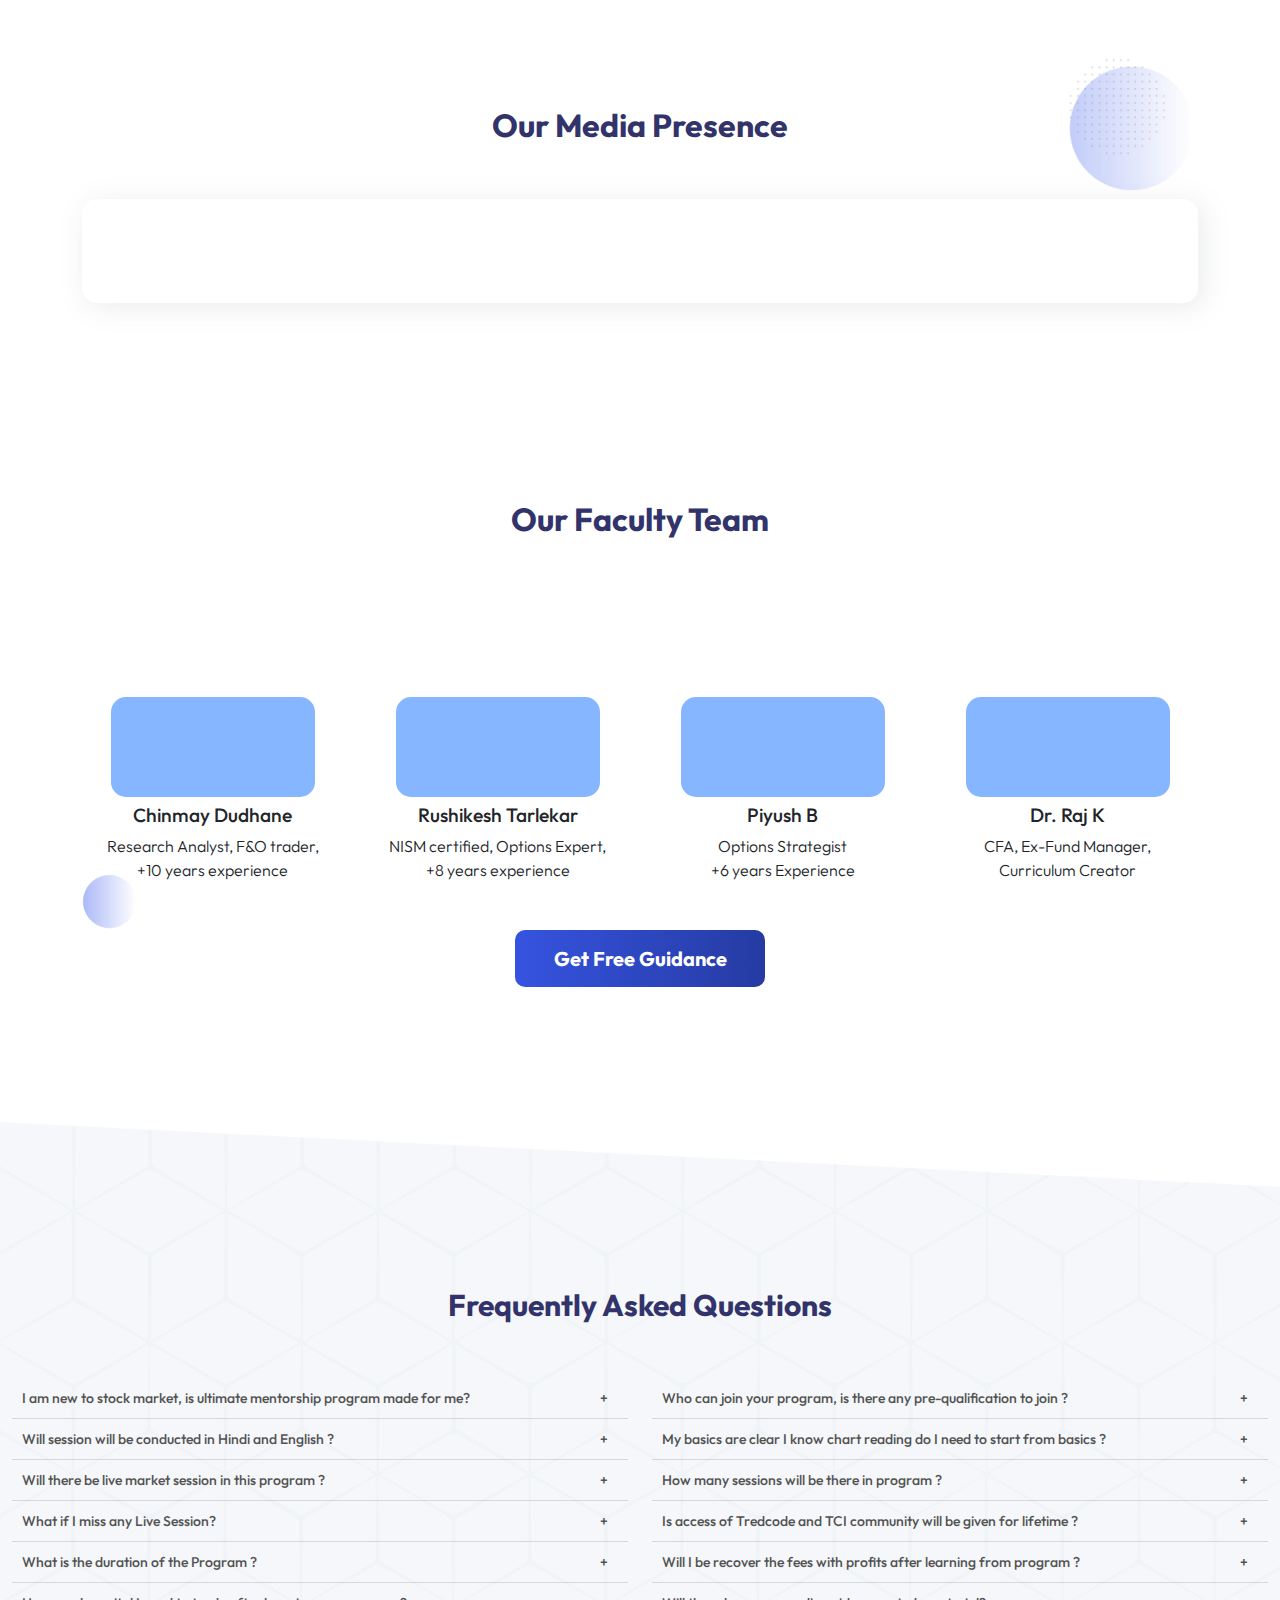
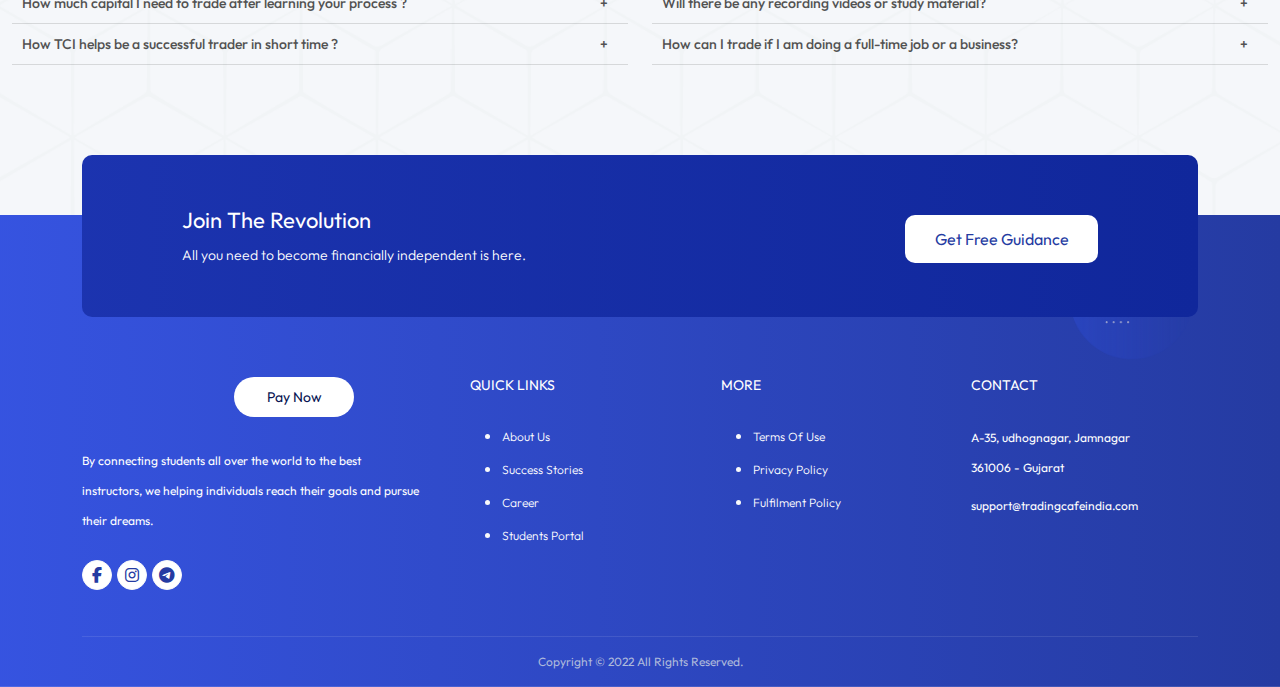
<file: Home.html>
<!doctype html>
<html lang="en">

<head>
    <title>Trading Cafe India | TCI | Best online stock trading institute</title>
    <!-- Required meta tags -->
    <meta charset="utf-8">
    <meta http-equiv="X-UA-Compatible" content="IE=edge">
    <meta name="viewport" content="width=device-width, initial-scale=1">

    <meta name="keywords"
        content="stock market courses, best stock market courses in india, best stock market courses online, intraday trading strategies, options trading course, option trading strategies, stock market courses in India, online stock market courses">
    <meta property="og:title" content="TCI - Trading Cafe India | Best online Trade learning Program">
    <meta name="twitter:title" content="TCI - Trading Cafe India | Best online Trade learning Program">

    <meta name="description" content="STOCK MARKET PROGRAM TO GENERATE CONSISTENT INCOME THROUGH TRADING AND INVESTING">
    <meta property="og:description"
        content="Learn how to trade in simple and profitable way using our proven strategies and advanced tools">
    <meta name="twitter:description"
        content="Learn how to trade in simple and profitable way using our proven strategies and advanced tools">

    <meta property="og:image" content="https://tradingcafeindia.com/wp-content/uploads/2022/01/logo.png">
    <meta name="twitter:image" content="https://tradingcafeindia.com/wp-content/uploads/2022/01/logo.png">

    <!-- Bootstrap CSS -->
    <link href="css/bootstrap.min.css" rel="stylesheet">

    <link rel="stylesheet" href="https://cdnjs.cloudflare.com/ajax/libs/font-awesome/6.1.1/css/all.min.css">
    <link rel="stylesheet" type="text/css" href="css/Home.css">
    <link rel="icon" href="img/tci_blue.webp" sizes="32x32" />
    <link rel="icon" href="img/tci_blue.webp" sizes="192x192" />
    <link rel="stylesheet" href="https://cdn.tutorialjinni.com/intl-tel-input/17.0.8/css/intlTelInput.css" />

    <!-- odometer -->
    <link rel="stylesheet" href="css/odometer-theme-default.css" />

    <style>
        .Laptop_Video {
            margin-top: 5vh !important;
            margin: 0;
            padding: 0;
            background: transparent;
            /* height: 50vh; */
            display: flex;
            align-items: center;
            justify-content: center;
        }

        .Mobile_Video {
            margin-top: 1vh !important;
            margin: 0;
            padding: 0;
            background: transparent;
            /* height: 50vh; */
            display: flex;
            align-items: center;
            justify-content: center;
        }

        .laptop,
        .Mobile {
            width: 100%;
            max-width: 1200px;
            position: relative;
        }

        .laptop img,
        .Mobile img {
            width: 100%;
        }

        .laptop iframe {
            position: absolute;
            width: 73.5%;
            height: 81%;
            background: #000;
            top: 7.1%;
            left: 13.5%;
        }

        .laptop_thmbnail {
            position: absolute;
            width: 73% !important;
            background: #000;
            top: 9%;
            left: 13.5%;
        }

        div.circle_1 {
            position: absolute;
            top: 40%;
            left: 47%;
            height: 50px;
            width: 50px;
            border-radius: 50%;
            background-color: white;
            display: grid;
            place-content: center;
            cursor: pointer;
        }

        div.circle_2 {
            position: absolute;
            top: 40%;
            left: 46.5%;
            height: 50px;
            width: 50px;
            border-radius: 50%;
            background-color: white;
            display: grid;
            place-content: center;
            cursor: pointer;
        }

        @media (max-width:500px) {
            div.circle_2 {
                position: absolute;
                top: 36%;
                left: 43%;
            }
        }

        .Mobile iframe {
            position: absolute;
            width: 82.2%;
            height: 81.5%;
            background: #000;
            top: 6%;
            left: 8.7%;
        }

        .laptop_thmbnail_mobile {
            position: absolute;
            width: 81% !important;
            background: #000;
            top: 6%;
            left: 9.2%;
        }


        /* Extra  */
        @media (min-width: 470px) {
            #mobile_heading {
                font-size: xx-large !important;
            }
        }

        /* play button design */

        .video-play-button {
            position: absolute;
            z-index: 10;
            top: 55%;
            left: 50%;
            -webkit-transform: translateX(-50%) translateY(-50%);
            transform: translateX(-50%) translateY(-50%);
            -webkit-box-sizing: content-box;
            box-sizing: content-box;
            display: block;
            border-radius: 50%;
            border: none;
            outline: none;
        }

        @media (max-width: 1199px) {
            .video-play-button {
                left: 40%;
            }
        }

        .video-play-button i {
            color: #324ed4;
            position: relative;
            z-index: 99;
            font-size: 40px;
            top: 1px;
            left: 1px;
        }

        .video-play-button i:after {
            width: 70%;
            height: 70%;
            content: "";
            background-color: transparent;
            border-radius: 100%;
            position: absolute;
            left: 4px;
            right: 0px;
            z-index: -1;
        }

        .video-play-button:before {
            content: "";
            position: absolute;
            z-index: 0;
            left: 50%;
            top: 50%;
            -webkit-transform: translateX(-50%) translateY(-50%);
            transform: translateX(-50%) translateY(-50%);
            display: block;
            width: 80px;
            height: 80px;
            background: #324ed4;
            background: #afbdfa;
            border-radius: 50%;
            -webkit-animation: pulse-border 1500ms ease-out infinite;
            animation: pulse-border 1500ms ease-out infinite;
        }

        .video-play-button:after {
            content: "";
            position: absolute;
            z-index: 1;
            left: 50%;
            top: 50%;
            -webkit-transform: translateX(-50%) translateY(-50%);
            transform: translateX(-50%) translateY(-50%);
            display: block;
            width: 80px;
            height: 80px;
            background: #324ed4;
            background: #afbdfa;
            border-radius: 50%;
            -webkit-transition: all 200ms;
            transition: all 200ms;
        }

        @-webkit-keyframes pulse-border {
            0% {
                -webkit-transform: translateX(-50%) translateY(-50%) translateZ(0) scale(1);
                transform: translateX(-50%) translateY(-50%) translateZ(0) scale(1);
                opacity: 1;
            }

            100% {
                -webkit-transform: translateX(-50%) translateY(-50%) translateZ(0) scale(2);
                transform: translateX(-50%) translateY(-50%) translateZ(0) scale(2);
                opacity: 0;
            }
        }

        @keyframes pulse-border {
            0% {
                -webkit-transform: translateX(-50%) translateY(-50%) translateZ(0) scale(1);
                transform: translateX(-50%) translateY(-50%) translateZ(0) scale(1);
                opacity: 1;
            }

            100% {
                -webkit-transform: translateX(-50%) translateY(-50%) translateZ(0) scale(2);
                transform: translateX(-50%) translateY(-50%) translateZ(0) scale(2);
                opacity: 0;
            }
        }
    </style>

    <style>
        @media (max-width:992px) {
            #Faculty_Team_End .prevent-select {
                margin-top: 0 !important;
                margin-bottom: 0 !important;
            }
        }

        @media (max-width:700px) {
            #Faculty_Team_End .prevent-select {
                padding-top: 20px !important;
                padding-bottom: 20px !important;
            }
        }
    </style>

    <style>
        #widget_mobile_view {
            border-left: 48px solid white;
            border-right: 48px solid white;
        }
    </style>

    <style>
        @media (max-width:430px) {

            .Faculty_Name,
            .Faculty_Description {
                font-size: smaller !important;
            }
        }
    </style>

    <!-- Extra Play button  -->
    <style>
        .video-btn {
            display: inline-block;
            width: 80px;
            height: 80px;
            font-size: 35px;
            text-align: center;
            line-height: 80px;
            position: absolute;
            left: 50%;
            top: 50%;
            z-index: 1;
            -webkit-transform: translateY(-50%) translateX(-50%);
            transform: translateY(-50%) translateX(-50%);
            border-radius: 50%;
            color: #fff;
            background-color: #324ed4;
        }

        @media (max-width:500px) {
            .video-btn {
                display: inline-block;
                width: 50px;
                height: 50px;
                text-align: center;
                line-height: 45px;
                position: absolute;
                left: 50%;
                top: 50%;
                z-index: 1;
                -webkit-transform: translateY(-50%) translateX(-50%);
                transform: translateY(-50%) translateX(-50%);
                border-radius: 50%;
                color: #fff;
                background-color: #324ed4;
            }

            .video-btn>.fa-solid {
                font-size: 25px;
            }
        }

        .video-btn:hover {
            color: #fff;
        }

        .video-btn:before {
            content: '';
            display: block;
            position: absolute;
            top: 0;
            right: 0;
            z-index: -1;
            bottom: 0;
            left: 0;
            -webkit-transition: .5s;
            transition: .5s;
            border-radius: 50%;
            border: 1px solid #324ed4;
            -webkit-animation: ripple 2s linear infinite;
            animation: ripple 2s linear infinite;
        }

        .video-btn:after {
            content: '';
            display: block;
            position: absolute;
            top: 0;
            right: 0;
            z-index: -1;
            bottom: 0;
            left: 0;
            -webkit-transition: .5s;
            transition: .5s;
            border-radius: 50%;
            border: 1px solid #324ed4;
            -webkit-animation: ripple 2s linear 1s infinite;
            animation: ripple 2s linear 1s infinite;
            animation-delay: 1s;
        }

        @-webkit-keyframes ripple {
            0% {
                -webkit-transform: scale(1);
                transform: scale(1)
            }

            75% {
                -webkit-transform: scale(1.75);
                transform: scale(1.75);
                opacity: 1
            }

            100% {
                -webkit-transform: scale(2);
                transform: scale(2);
                opacity: 0
            }
        }

        @keyframes ripple {
            0% {
                -webkit-transform: scale(1);
                transform: scale(1)
            }

            75% {
                -webkit-transform: scale(1.75);
                transform: scale(1.75);
                opacity: 1
            }

            100% {
                -webkit-transform: scale(2);
                transform: scale(2);
                opacity: 0
            }
        }
    </style>

    <!-- 3 steps to became PRO-->
    <style>
        .text_size_2 {
            text-decoration: underline;
            cursor: pointer;
        }

        @media (max-width:992px) {

            .modal .logo_img {
                width: 25% !important
            }

            #Step_1_Modal .modal-body .container .col-auto,
            #Step_2_Modal .modal-body .container .col-auto,
            #Step_3_Modal .modal-body .container .col-auto {
                padding-right: 0 !important;
                padding-left: 8px !important;
            }
        }

        @media (max-width:495px) {
            .modal .padding_left {
                padding-left: 12% !important;
            }

            .modal .logo_img {
                width: 35% !important
            }

            .modal .text_size {
                font-size: 17px !important;
            }

            .Heading_Steps {
                font-size: xx-large !important;
            }
        }

        @media (min-width:855.1px) {
            .col-4.Modal_Click_Here {
                padding-left: 16px !important;
                padding-right: 16px !important;
            }

            .col-4.Modal_Click_Here .logo_img {
                width: 40% !important
            }

            .modal .padding_left {
                padding-left: 10% !important;
            }
        }

        @media (min-width:855.1px) and (max-width:1300px) {
            .modal .text_size {
                font-size: 17px !important;
            }

            .modal .padding_left {
                padding-left: 20% !important;
            }
        }

        @media (max-width:855px) {
            .modal .padding_left {
                padding-left: 10% !important;
            }

            #pro_in_three_steps {
                width: 92% !important;
                padding-left: 0 !important;
                padding-right: 0 !important;
            }

            #pro_in_three_steps .col-12 {
                padding-left: 0 !important;
                padding-right: 0 !important;
            }

            #pro_in_three_steps .col-12 .button {
                padding-left: 8px !important;
                padding-right: 8px !important;
            }

            #container_row_width {
                padding-left: 0 !important;
            }
        }

        @media (max-width:600px) {
            .text_size_1 {
                font-size: xx-large !important;
                font-size: xx-large !important;
            }

            .text_size_2 {
                font-size: large !important;
                font-size: large !important;
            }

            #pro_in_three_steps .col-12 .button {
                padding-left: 3px !important;
                padding-right: 3px !important;
            }
        }

        @media (max-width:445px) {
            .text_size_1 {
                font-size: x-large !important;
                font-size: x-large !important;
            }

            .text_size_2 {
                font-size: medium !important;
                font-size: medium !important;
            }

            #pro_in_three_steps .col-4 {
                padding-left: 2px !important;
                padding-right: 2px !important;
            }

            .extra_space_top_bottom {
                margin-top: 5px !important;
                margin-bottom: 5px !important;
                padding-top: 5px !important;
                padding-bottom: 5px !important;
            }

            .center_col {
                margin-top: 5px !important;
                margin-bottom: 5px !important;
            }

            #Step_1_Modal .modal-body .card-1 .container,
            #Step_2_Modal .modal-body .card-1 .container,
            #Step_3_Modal .modal-body .card-1 .container {
                padding-left: 15px !important;
            }

            #img_logo {
                width: 75% !important;
            }
        }

        @media (max-width:375px) {

            #Step_1_Modal .modal-body .card-1 .container,
            #Step_2_Modal .modal-body .card-1 .container,
            #Step_3_Modal .modal-body .card-1 .container {
                padding-left: 5px !important;
            }
        }
    </style>
</head>

<body style="font-family: 'Outfit', sans-serif;">
    <!-- Header Start-->
    <!-- Mobile Header -->
    <nav class="navbar navbar-expand-lg bg-light" id="Header_for_Mobile">
        <div class="container-fluid justify-content-evenly">
            <div class="site-logo px-2"><span class="custom-logo-link"><img alt="logo" id="tci_logo" width="72"
                        height="77" src="img/tci_logo.webp" class="custom-logo" /></span></div>
            <a class="navbar-brand" href="/">
                <span style="font-size:xx-large" id="header_heading_1">Trading Cafe India</span><br>
                <span style="font-size:large" id="header_heading_2">Made with <span
                        style="color: red; font-size:medium">&#10084;</span> in <img alt="flag" width="20" height="20"
                        src="img/india_flag.webp"></span></a>
            <button class="navbar-toggler" type="button" data-bs-toggle="collapse"
                data-bs-target="#navbarSupportedContent" aria-controls="navbarSupportedContent" aria-expanded="true"
                aria-label="Toggle navigation">
                <span class="navbar-toggler-icon">
            </button>
            <div class="collapse navbar-collapse" id="navbarSupportedContent" style="background-color:white">
                <ul class="navbar-nav mb-2 mb-lg-0">
                    <li class="nav-item">
                        <a class="nav-link active" aria-current="page" href="/"><span class="header_text_nav"
                                id="Nav_Mobile_Home">Home</span></a>
                    </li>
                    <li class="nav-item">
                        <a class="nav-link active" aria-current="page" href="https://blog.tradingcafeindia.com/"><span
                                class="header_text_nav" id="Nav_Mobile_Blog">Blog</span></a>
                    </li>
                    <li class="nav-item">
                        <a class="nav-link active" aria-current="page" href="success-stories.html"><span
                                class="header_text_nav">Success
                                stories</span></a>
                    </li>
                    <!-- <li class="nav-item">
                        <a class="nav-link active" aria-current="page" href="mentorship.html"><span
                                class="header_text_nav">Courses</span></a>
                    </li> -->
                    <li class="nav-item">
                        <a class="nav-link active" aria-current="page" href="about-us.html"><span
                                class="header_text_nav">About
                                us</span></a>
                    </li>
                    <li class="nav-item dropdown">
                        <a class="nav-link active dropdown-toggle" href="#" role="button" data-bs-toggle="dropdown"
                            aria-expanded="false">
                            <span class="header_text_nav">Our Products</span>
                        </a>
                        <ul class="dropdown-menu">
                            <!-- <li><a class="dropdown-item" href="mentorship.html">Mentorship</a></li> -->
                            <li><a class="dropdown-item" href="https://tredcode.tradingcafeindia.com/">Tredcode</a></li>
                            <li><a class="dropdown-item" href="https://students.tradingcafeindia.com/">Students
                                    Portal</a></li>
                            <li><a class="dropdown-item" href="https://scanner.tradingcafeindia.com/">Stock Scanner</a>
                            </li>
                        </ul>
                    </li>
                </ul>
            </div>
        </div>
    </nav>
    <!-- Mobile Header End -->
    <!-- Laptop Header -->
    <nav class="navbar navbar-expand-lg" id="Header_for_Laptop">
        <div class="container-fluid">
            <div class="site-logo px-2"><span class="custom-logo-link"><img alt="logo" id="tci_logo" width="72"
                        height="77" src="img/tci_logo.webp" class="custom-logo" /></span></div>
            <a class="navbar-brand" href="/">
                <span style="font-size:xx-large" id="header_heading_1">Trading Cafe India</span><br>
                <span style="font-size:large" id="header_heading_2">Made with <span
                        style="color: red; font-size:medium">&#10084;</span> in <img alt="flag" width="20" height="20"
                        src="img/india_flag.webp"></span></a>
            <button class="navbar-toggler" type="button" data-bs-toggle="collapse"
                data-bs-target="#navbarSupportedContent" aria-controls="navbarSupportedContent" aria-expanded="true"
                aria-label="Toggle navigation">
                <span class="navbar-toggler-icon">
            </button>
            <div class="collapse navbar-collapse d-flex justify-content-end px-4" id="navbarSupportedContent">
                <ul class="navbar-nav mb-2 mb-lg-0">
                    <li class="nav-item">
                        <a class="nav-link active" aria-current="page" href="/"><span class="header_text_nav"
                                id="Nav_Laptop_Home">Home</span></a>
                    </li>
                    <li class="nav-item">
                        <a class="nav-link active" aria-current="page" href="https://blog.tradingcafeindia.com/"><span
                                class="header_text_nav" id="Nav_Laptop_Blog">Blog</span></a>
                    </li>
                    <li class="nav-item">
                        <a class="nav-link active" aria-current="page" href="success-stories.html"><span
                                class="header_text_nav">Succes
                                stories</span></a>
                    </li>
                    <!-- <li class="nav-item">
                        <a class="nav-link active" aria-current="page" href="mentorship.html"><span
                                class="header_text_nav">Courses</span></a>
                    </li> -->
                    <li class="nav-item">
                        <a class="nav-link active" aria-current="page" href="about-us.html"><span
                                class="header_text_nav">About
                                us</span></a>
                    </li>
                    <li class="nav-item dropdown">
                        <a class="nav-link active dropdown-toggle" href="#" role="button" data-bs-toggle="dropdown"
                            aria-expanded="false">
                            <span class="header_text_nav">Our Products</span>
                        </a>
                        <ul class="dropdown-menu">
                            <!-- <li><a class="dropdown-item" href="mentorship.html">Mentorship</a></li> -->
                            <li><a class="dropdown-item" href="https://tredcode.tradingcafeindia.com/">Tredcode</a></li>
                            <li><a class="dropdown-item" href="https://students.tradingcafeindia.com/">Students
                                    Portal</a></li>
                            <li><a class="dropdown-item" href="https://scanner.tradingcafeindia.com/">Stock Scanner</a>
                            </li>
                        </ul>
                    </li>
                </ul>
            </div>
        </div>
    </nav>
    <!-- Laptop Header End-->
    <!-- Header End -->

    <hr class="my-0 divider">

    <!-- Home Page Start  -->
    <span id="Home_Page">

        <!-- TradingView Widget BEGIN -->
        <div class="mx-0 px-0 mt-0 pt-0 container-fluid" style="position: relative;" id="TradingView_Widget">
            <div class="mx-0 px-0 mt-0 pt-0 row" style="position: absolute;z-index: 1;width:100%;">
                <div class="mx-0 px-0 tradingview-widget-container">
                    <div class="tradingview-widget-container__widget"></div>
                    <script type="text/javascript"
                        src="https://s3.tradingview.com/external-embedding/embed-widget-ticker-tape.js">
                            {
                                "symbols": [
                                    {
                                        "description": "SENSEX",
                                        "proName": "INDEX:SENSEX"
                                    },
                                    {
                                        "description": "SBIN",
                                        "proName": "BSE:SBIN"
                                    },
                                    {
                                        "description": "ADANI ENT",
                                        "proName": "BSE:ADANIENT"
                                    },
                                    {
                                        "description": "ICICI BANK",
                                        "proName": "BSE:ICICIBANK"
                                    },
                                    {
                                        "description": "TCS",
                                        "proName": "BSE:TCS"
                                    },
                                    {
                                        "description": "HDFC BANK",
                                        "proName": "BSE:HDFCBANK"
                                    },
                                    {
                                        "description": "RELIANCE",
                                        "proName": "BSE:RELIANCE"
                                    },
                                    {
                                        "description": "INFY",
                                        "proName": "BSE:INFY"
                                    }
                                ],
                                    "showSymbolLogo": true,
                                        "colorTheme": "light",
                                            "isTransparent": false,
                                                "displayMode": "regular",
                                                    "locale": "in"
                            }
                        </script>
                </div>
            </div>
            <div class="mx-0 px-0 mt-0 pt-0 row" id="widget_mobile_view"
                style="position: absolute;z-index: 1; width:100%; height:50px;">
            </div>
        </div>

        <!-- TradingView Widget END -->

        <div class="px-0 mt-5 pt-3 container" id="Rocket_container">

            <!-- For Laptop View  -->
            <div class="row mt-5 pt-4" id="For_Laptop_View">
                <div class="animated slideInLeft px-2 col-lg-5 my-5 py-5" style="color:rgb(6, 6, 68)">
                    <div class="my-1">
                        <div class="my-4">
                            <span style="font-size:65px; font-weight: bolder;" id="Main_Heading">Learn to
                                Trade in correct way
                            </span>
                        </div>
                    </div>
                    <div class="mt-5 get_free_guidance_1">
                        <div class="py-3 get_free_guidance">
                            <a href="javascript:void(0)" id="1_btn" class="btn-know-more" data-bs-toggle="modal"
                                data-src="" data-bs-target="#GetFreeCounseling" target="">Get Free Guidance</a>
                        </div>
                    </div>
                </div>
                <div class="px-2 col-lg-7 Laptop_Video">
                    <div class="laptop">
                        <img alt="Laptop_Image" src="./img/laptop_1.webp">
                        <img class="laptop_thmbnail" alt="laptop thmbnail" src="img/Laptop_vdo_img.webp">
                        <div class="circle_1 laptop_video_button">
                            <a href="javascript:void(0)" class="video-btn popup-youtube" rel="nofollow noopener">
                                <i class="fa-solid fa-play"></i>
                            </a>
                        </div>
                        <iframe style="display: none;" class="Laptop_Video_iframe" src="" title="YouTube video player"
                            frameborder="0"
                            allow="accelerometer; autoplay; clipboard-write; encrypted-media; gyroscope; picture-in-picture"
                            allowfullscreen></iframe>
                    </div>
                </div>
            </div>

            <!-- For Mobile View  -->
            <div class="row px-2 mt-3 pt-1 d-flex justify-content-between" id="For_Mobile_View"
                style="display:none; overflow-x:hidden !important">
                <div class="px-0 text-center col-lg-5 mt-5 mb-5 pt-4 pb-5" style="color:rgb(6,6,66)">
                    <div class="mb-2">
                        <span style="font-size:x-large; font-weight: bolder;" id="mobile_heading">Learn to Trade in
                            correct
                            way</span><br>
                    </div>
                    <div class="px-0 mx-0 Mobile_Video">
                        <div class="Mobile">
                            <img alt="Laptop_Image" src="./img/Laptop_Mobile_View.webp" width="1348px">
                            <img class="laptop_thmbnail_mobile" alt="laptop thmbnail" src="img/Laptop_vdo_img.webp">
                            <div class="circle_2 laptop_video_button_mobile">
                                <a href="javascript:void(0)" class="video-btn popup-youtube" rel="nofollow noopener">
                                    <i class="fa-solid fa-play"></i>
                                </a>
                            </div>
                            <iframe style="display: none;" class="Laptop_Video_iframe_mobile" src=""
                                title="YouTube video player" frameborder="0"
                                allow="accelerometer; autoplay; clipboard-write; encrypted-media; gyroscope; picture-in-picture"
                                allowfullscreen></iframe>
                        </div>
                    </div>

                    <div class="pt-2 get_free_guidance_1">
                        <div class="py-3 get_free_guidance">
                            <a href="javascript:void(0)" id="1_btn" class="btn-know-more" data-bs-toggle="modal"
                                data-src="" data-bs-target="#GetFreeCounseling" target="">Get Free Guidance</a>
                        </div>
                    </div>
                </div>
            </div>

            <!-- TCI = Take Consistent Income -->
            <div class="mt-5 row justify-content-center wow animatable fadeInUp" id="Take_Consistent_Income">
                <div class="px-4 col-md-7">
                    <div class="personal_learning_p" id="personal_learning_p">
                        <p>TCI = Take Consistent Income</p>
                    </div>
                    <div class="personal_learning">
                        <table>
                            <tbody>
                                <tr>
                                    <th>Features</th>
                                    <th>&nbsp;&nbsp;TCI&nbsp;&nbsp;</th>
                                    <th>&nbsp;&nbsp;Other&nbsp;&nbsp;</th>
                                </tr>
                                <tr>
                                    <td>Live Market sessions</td>
                                    <td><img alt="Tick_img" loading="lazy" src="img/Tick-new.svg"></td>
                                    <td><img alt="Tick_img" loading="lazy" src="img/Cross-new.svg"></td>
                                </tr>
                                <tr>
                                    <td>Master tool - Tredcode</td>
                                    <td><img alt="Tick_img" loading="lazy" src="img/Tick-new.svg"></td>
                                    <td><img alt="Tick_img" loading="lazy" src="img/Cross-new.svg"></td>
                                </tr>
                                <tr>
                                    <td>Hindi/English sessions</td>
                                    <td><img alt="Tick_img" loading="lazy" src="img/Tick-new.svg"></td>
                                    <td><img alt="Tick_img" loading="lazy" src="img/Cross-new.svg"></td>
                                </tr>
                                <tr>
                                    <td>Students Portal</td>
                                    <td><img alt="Tick_img" loading="lazy" src="img/Tick-new.svg"></td>
                                    <td><img alt="Tick_img" loading="lazy" src="img/Cross-new.svg"></td>
                                </tr>
                                <tr>
                                    <td>Dedicated support Portal</td>
                                    <td><img alt="Tick_img" loading="lazy" src="img/Tick-new.svg"></td>
                                    <td><img alt="Tick_img" loading="lazy" src="img/Cross-new.svg"></td>
                                </tr>
                                <tr>
                                    <td>Trader's Community to share ideas</td>
                                    <td><img alt="Tick_img" loading="lazy" src="img/Tick-new.svg"></td>
                                    <td><img alt="Tick_img" loading="lazy" src="img/Cross-new.svg"></td>
                                </tr>
                                <tr>
                                    <td>Job Placement cell</td>
                                    <td><img alt="Tick_img" loading="lazy" src="img/Tick-new.svg"></td>
                                    <td><img alt="Tick_img" loading="lazy" src="img/Cross-new.svg"></td>
                                </tr>
                                <tr>
                                    <td>NISM exam preparation</td>
                                    <td><img alt="Tick_img" loading="lazy" src="img/Tick-new.svg"></td>
                                    <td><img alt="Tick_img" loading="lazy" src="img/Cross-new.svg"></td>
                                </tr>
                            </tbody>
                        </table>
                    </div>
                </div>
            </div>

            <div class="d-flex justify-content-center">
                <div class="mt-5 get_free_guidance_1">
                    <div class="py-3 get_free_guidance">
                        <a href="javascript:void(0)" id="Guidance_btn" class="btn-know-more" data-bs-toggle="modal"
                            data-src="" data-bs-target="#GetFreeCounseling" target="">Get Free Guidance</a>
                    </div>
                </div>
            </div>
        </div>

        <!-- Be a PRO Trader (In 3 Steps) -->
        <div class="mt-5 container-fluid pagespeed_hide" id="pro_in_three_steps" style="width:80%">
            <div class="row">
                <div class="mb-3 mt-5 pt-5 personal_learning_p">
                    <p class="my-0"><span class="Heading_Steps" style="font-size: xxx-large;">Be a <span
                                style="color:#5271ff">PRO</span> in 3 steps</span></p>
                </div>
            </div>
            <div class="row px-1 justify-content-center" id="container_row_width" style="padding-right: 0 !important;">
                <div class="container">
                    <div class="row">
                        <div class="col-4 px-1 Modal_Click_Here" data-bs-toggle="modal" data-bs-target="#Step_1_Modal">
                            <div class="container d-flex justify-content-center align-content-between"
                                style="border-radius: 15px; background-color:#ecf0ff">
                                <div
                                    class="my-4 row py-4 d-flex justify-content-center align-items-center extra_space_top_bottom">
                                    <div class="col-12 text-center">
                                        <img class="logo_img" src="img/horizontal_scroll/images/task-list.svg"
                                            loading="lazy" alt="task_list" style="width:75%" />
                                    </div>
                                    <div class="my-4 col-12 text-center center_col">
                                        <span class="text_size_1"
                                            style="font-size: xxx-large;font-weight: 900;">Step-1</span>
                                    </div>
                                    <div class="col-12 d-flex justify-content-center">
                                        <div class="button px-3"
                                            style="border-radius: 50px; color: #324ed4; width:fit-content">
                                            <span class="text_size_2" id=""
                                                style="font-size: x-large;font-weight: 300;">click
                                                here</span>
                                        </div>
                                    </div>
                                </div>
                            </div>
                        </div>
                        <div class="col-4 px-1 Modal_Click_Here" data-bs-toggle="modal" data-bs-target="#Step_2_Modal">
                            <div class="container d-flex justify-content-center align-content-between"
                                style="border-radius: 15px; background-color:#ecf0ff">
                                <div
                                    class="my-4 row py-4 d-flex justify-content-center align-items-center extra_space_top_bottom">
                                    <div class="col-12 text-center">
                                        <img class="logo_img" id="img_logo"
                                            src="img/horizontal_scroll/images/Tredcode.svg" loading="lazy"
                                            alt="task_list" style="width:73%" />
                                    </div>
                                    <div class="my-4 col-12 text-center center_col">
                                        <span class="text_size_1"
                                            style="font-size: xxx-large;font-weight: 900;">Step-2</span>
                                    </div>
                                    <div class="col-12 d-flex justify-content-center">
                                        <div class="button px-3"
                                            style="border-radius: 50px; color: #324ed4; width:fit-content">
                                            <span class="text_size_2" style="font-size: x-large;font-weight: 300;">click
                                                here</span>
                                        </div>
                                    </div>
                                </div>
                            </div>
                        </div>
                        <div class="col-4 px-1 Modal_Click_Here" data-bs-toggle="modal" data-bs-target="#Step_3_Modal">
                            <div class="container d-flex justify-content-center align-content-between"
                                style="border-radius: 15px; background-color:#ecf0ff">
                                <div
                                    class="my-4 row py-4 d-flex justify-content-center align-items-center extra_space_top_bottom">
                                    <div class="col-12 text-center">
                                        <img class="logo_img" src="img/horizontal_scroll/images/citizens.svg"
                                            loading="lazy" alt="task_list" style="width:75%" />
                                    </div>
                                    <div class="my-4 col-12 text-center center_col">
                                        <span class="text_size_1"
                                            style="font-size: xxx-large;font-weight: 900;">Step-3</span>
                                    </div>
                                    <div class="col-12 d-flex justify-content-center">
                                        <div class="button px-3"
                                            style="border-radius: 50px; color: #324ed4; width:fit-content">
                                            <span class="text_size_2" style="font-size: x-large;font-weight: 300;">click
                                                here</span>
                                        </div>
                                    </div>
                                </div>
                            </div>
                        </div>
                    </div>
                </div>
            </div>
        </div>

        <!-- Course Curriculum (WHAT U R GOING TO LEARN IN TCI) -->
        <div data-v-4ce558de="" data-v-1757eb32="" class="contextWillLearn">
            <div data-v-4ce558de="" class="mainHead">What you’ll learn in the TCI</div>
            <div data-v-4ce558de="" class="cardsContainer">
                <div data-v-4ce558de="" class="willLearnCard">
                    <div data-v-4ce558de="" class="head">
                        <img data-v-4ce558de="" src="img/dark/options-trading/graph-up.svg" alt="Head Icon" class="headIcon">
                        <div data-v-4ce558de="" class="text">FOUNDATION MODULE</div>
                    </div>
                    <div data-v-4ce558de="" class="description">How to make your money work for you more efficiently </div>
                    <div data-v-4ce558de="" class="pointsHead">You'll learn:</div>
                    <div data-v-4ce558de="" class="points">
                        <div data-v-4ce558de="" class="point"><img data-v-4ce558de=""
                                src="img/dark/options-trading/price-tag.svg" alt="Point Icon" class="pointIcon">
                            <div data-v-4ce558de="" class="title">Market Secrets</div>
                        </div>
                        <div data-v-4ce558de="" class="point"><img data-v-4ce558de=""
                                src="img/dark/options-trading/shield.svg" alt="Point Icon" class="pointIcon">
                            <div data-v-4ce558de="" class="title">Basic of Technical analysis</div>
                        </div>
                        <div data-v-4ce558de="" class="point"><img data-v-4ce558de=""
                                src="img/dark/options-trading/money.svg" alt="Point Icon" class="pointIcon">
                            <div data-v-4ce558de="" class="title">Candlestick patterns</div>
                        </div>
                        <div data-v-4ce558de="" class="point"><img data-v-4ce558de=""
                                src="img/dark/options-trading/shield.svg" alt="Point Icon" class="pointIcon">
                            <div data-v-4ce558de="" class="title">chart patterns</div>
                        </div>
                        <div data-v-4ce558de="" class="point"><img data-v-4ce558de=""
                                src="img/dark/options-trading/money.svg" alt="Point Icon" class="pointIcon">
                            <div data-v-4ce558de="" class="title">Indicators</div>
                        </div>
                    </div>
                </div>
                <div data-v-4ce558de="" class="willLearnCard">
                    <div data-v-4ce558de="" class="head"><img data-v-4ce558de=""
                            src="img/dark/options-trading/graph-up-advanced.svg" alt="Head Icon" class="headIcon">
                        <div data-v-4ce558de="" class="text">PRO MODULE</div>
                    </div>
                    <div data-v-4ce558de="" class="description">How supply-demand creates an opportunity for us</div>
                    <div data-v-4ce558de="" class="pointsHead">You'll learn:</div>
                    <div data-v-4ce558de="" class="points">
                        <div data-v-4ce558de="" class="point"><img data-v-4ce558de=""
                                src="img/dark/options-trading/price-tag.svg" alt="Point Icon" class="pointIcon">
                            <div data-v-4ce558de="" class="title">Pro-tip on Money Management</div>
                        </div>
                        <div data-v-4ce558de="" class="point"><img data-v-4ce558de=""
                                src="img/dark/options-trading/shield.svg" alt="Point Icon" class="pointIcon">
                            <div data-v-4ce558de="" class="title">Trading & Investing Psychology</div>
                        </div>
                        <div data-v-4ce558de="" class="point"><img data-v-4ce558de=""
                                src="img/dark/options-trading/money.svg" alt="Point Icon" class="pointIcon">
                            <div data-v-4ce558de="" class="title">Reversal TRADING using LOM</div>
                        </div>
                        <div data-v-4ce558de="" class="point"><img data-v-4ce558de=""
                                src="img/dark/options-trading/shield.svg" alt="Point Icon" class="pointIcon">
                            <div data-v-4ce558de="" class="title">Momentum Spike Intraday</div>
                        </div>
                        <div data-v-4ce558de="" class="point"><img data-v-4ce558de=""
                                src="img/dark/options-trading/money.svg" alt="Point Icon" class="pointIcon">
                            <div data-v-4ce558de="" class="title">MBO Swing Trading strategy</div>
                        </div>
                    </div>
                </div>
                <div data-v-4ce558de="" class="willLearnCard">
                    <div data-v-4ce558de="" class="head"><img data-v-4ce558de=""
                            src="img/dark/options-trading/candle-graph.svg" alt="Head Icon" class="headIcon">
                        <div data-v-4ce558de="" class="text">PRACTICAL</div>
                    </div>
                    <div data-v-4ce558de="" class="description">Weekly 2 live market sessions where we will discuss Market overview</div>
                    <div data-v-4ce558de="" class="pointsHead">You'll learn:</div>
                    <div data-v-4ce558de="" class="points">
                        <div data-v-4ce558de="" class="point"><img data-v-4ce558de=""
                                src="img/dark/options-trading/price-tag.svg" alt="Point Icon" class="pointIcon">
                            <div data-v-4ce558de="" class="title">Markets structure and plan</div>
                        </div>
                        <div data-v-4ce558de="" class="point"><img data-v-4ce558de=""
                                src="img/dark/options-trading/shield.svg" alt="Point Icon" class="pointIcon">
                            <div data-v-4ce558de="" class="title">Nifty / Bank Nifty analysis</div>
                        </div>
                        <div data-v-4ce558de="" class="point"><img data-v-4ce558de=""
                                src="img/dark/options-trading/money.svg" alt="Point Icon" class="pointIcon">
                            <div data-v-4ce558de="" class="title">Investor/Trader approach</div>
                        </div>
                    </div>
                </div>
            </div>
            <div data-v-4ce558de="" class="cardsContainerMob">
                <div data-v-4ce558de="" class="VueCarousel">
                    <div class="VueCarousel-wrapper">
                        <div class="VueCarousel-inner"
                            style="transform: translate(0px, 0px); transition: transform 0.5s ease 0s; flex-basis: 0px; visibility: hidden; height: auto;">
                            <div data-v-4ce558de="" tabindex="-1" role="tabpanel" class="VueCarousel-slide"
                                aria-hidden="true">
                                <div data-v-4ce558de="" class="willLearnCard">
                                    <div data-v-4ce558de="" class="head"><img data-v-4ce558de=""
                                            src="img/dark/options-trading/graph-up.svg" alt="Head Icon"
                                            class="headIcon">
                                        <div data-v-4ce558de="" class="text">Basics of Options</div>
                                    </div>
                                    <div data-v-4ce558de="" class="description">Deep dive into the fundamentals of
                                        options. </div>
                                    <div data-v-4ce558de="" class="pointsHead">You'll learn:</div>
                                    <div data-v-4ce558de="" class="points">
                                        <div data-v-4ce558de="" class="point"><img data-v-4ce558de=""
                                                src="img/dark/options-trading/price-tag.svg" alt="Point Icon"
                                                class="pointIcon">
                                            <div data-v-4ce558de="" class="title">Call and put options</div>
                                        </div>
                                        <div data-v-4ce558de="" class="point"><img data-v-4ce558de=""
                                                src="img/dark/options-trading/shield.svg" alt="Point Icon"
                                                class="pointIcon">
                                            <div data-v-4ce558de="" class="title">Moneyness of Options</div>
                                        </div>
                                        <div data-v-4ce558de="" class="point"><img data-v-4ce558de=""
                                                src="img/dark/options-trading/money.svg" alt="Point Icon"
                                                class="pointIcon">
                                            <div data-v-4ce558de="" class="title">ATM - OTM</div>
                                        </div>
                                    </div>
                                </div>
                            </div>
                            <div data-v-4ce558de="" tabindex="-1" aria-hidden="true" role="tabpanel"
                                class="VueCarousel-slide">
                                <div data-v-4ce558de="" class="willLearnCard">
                                    <div data-v-4ce558de="" class="head"><img data-v-4ce558de=""
                                            src="img/dark/options-trading/graph-up-advanced.svg" alt="Head Icon"
                                            class="headIcon">
                                        <div data-v-4ce558de="" class="text">Options Advanced</div>
                                    </div>
                                    <div data-v-4ce558de="" class="description">Learn how option pricing works and
                                        analyze option chain data</div>
                                    <div data-v-4ce558de="" class="pointsHead">You'll learn:</div>
                                    <div data-v-4ce558de="" class="points">
                                        <div data-v-4ce558de="" class="point"><img data-v-4ce558de=""
                                                src="img/dark/options-trading/price-tag.svg" alt="Point Icon"
                                                class="pointIcon">
                                            <div data-v-4ce558de="" class="title">Put-Call Parity</div>
                                        </div>
                                        <div data-v-4ce558de="" class="point"><img data-v-4ce558de=""
                                                src="img/dark/options-trading/shield.svg" alt="Point Icon"
                                                class="pointIcon">
                                            <div data-v-4ce558de="" class="title">Option Chain</div>
                                        </div>
                                        <div data-v-4ce558de="" class="point"><img data-v-4ce558de=""
                                                src="img/dark/options-trading/money.svg" alt="Point Icon"
                                                class="pointIcon">
                                            <div data-v-4ce558de="" class="title">Max Pain</div>
                                        </div>
                                    </div>
                                </div>
                            </div>
                            <div data-v-4ce558de="" tabindex="-1" role="tabpanel"
                                class="VueCarousel-slide VueCarousel-slide-active VueCarousel-slide-center">
                                <div data-v-4ce558de="" class="willLearnCard">
                                    <div data-v-4ce558de="" class="head"><img data-v-4ce558de=""
                                            src="img/dark/options-trading/candle-graph.svg" alt="Head Icon"
                                            class="headIcon">
                                        <div data-v-4ce558de="" class="text">Options Strategies</div>
                                    </div>
                                    <div data-v-4ce558de="" class="description">Learn a trading strategy with complete
                                        entry and exit rules</div>
                                    <div data-v-4ce558de="" class="pointsHead">You'll learn:</div>
                                    <div data-v-4ce558de="" class="points">
                                        <div data-v-4ce558de="" class="point"><img data-v-4ce558de=""
                                                src="img/dark/options-trading/price-tag.svg" alt="Point Icon"
                                                class="pointIcon">
                                            <div data-v-4ce558de="" class="title">Weekly Expiry</div>
                                        </div>
                                        <div data-v-4ce558de="" class="point"><img data-v-4ce558de=""
                                                src="img/dark/options-trading/shield.svg" alt="Point Icon"
                                                class="pointIcon">
                                            <div data-v-4ce558de="" class="title">Time decay strategy</div>
                                        </div>
                                        <div data-v-4ce558de="" class="point"><img data-v-4ce558de=""
                                                src="img/dark/options-trading/money.svg" alt="Point Icon"
                                                class="pointIcon">
                                            <div data-v-4ce558de="" class="title">Options Selling</div>
                                        </div>
                                    </div>
                                </div>
                            </div>
                        </div>
                    </div> <!---->
                    <div data-v-438fd353="" class="VueCarousel-pagination" style="">
                        <div data-v-438fd353="" role="tablist" class="VueCarousel-dot-container"
                            style="margin-top: 20px;"><button data-v-438fd353="" aria-hidden="false" role="tab"
                                title="Item 0" value="Item 0" aria-label="Item 0" aria-selected="false"
                                class="VueCarousel-dot"
                                style="margin-top: 20px; padding: 10px; width: 10px; height: 10px; background-color: rgb(130, 130, 132);"></button><button
                                data-v-438fd353="" aria-hidden="false" role="tab" title="Item 1" value="Item 1"
                                aria-label="Item 1" aria-selected="false" class="VueCarousel-dot"
                                style="margin-top: 20px; padding: 10px; width: 10px; height: 10px; background-color: rgb(130, 130, 132);"></button><button
                                data-v-438fd353="" aria-hidden="false" role="tab" title="Item 2" value="Item 2"
                                aria-label="Item 2" aria-selected="true" class="VueCarousel-dot VueCarousel-dot--active"
                                style="margin-top: 20px; padding: 10px; width: 10px; height: 10px; background-color: rgb(61, 195, 234);"></button>
                        </div>
                    </div>
                </div>
            </div>
        </div>

        <!-- Course Curriculum (NEW BOOTSTRAP) -->
        <div class="mt-5 container pagespeed_hide" style="padding-left: 24px !important;"
            id="Course_Curriculum_NEW_BOOTSTRAP">
            <div class="row">
                <div class="col-md-12">
                    <div class="mb-5 mt-5 pt-5 personal_learning_p" id="Course_Curriculum">
                        <p>Course Curriculum</p>
                    </div>
                </div>
                <div class="row justify-content-center" style="padding-right: 0 !important;">
                    <div class="col-md-12 col-lg-12 px-0">
                        <div id="accordion_1" class="myaccordion w-100" style="font-family: Outfit !important;">
                            <div class="card_accordian">
                                <div class="card-header p-0" id="heading_One">
                                    <button
                                        class="d-flex pl-4 align-items-center justify-content-between btn btn-link collapsed"
                                        data-toggle="collapse" data-target="#collapse_One" aria-expanded="false"
                                        aria-controls="collapse_One">
                                        <div class="ps-3 heading d-flex align-items-center">
                                            <h3 class="mb-0">Foundation Module</h3>
                                        </div>
                                        <div class="icon d-flex align-items-center justify-content-center">
                                            <i class="fa-solid fa-plus"></i>
                                        </div>
                                    </button>
                                </div>
                                <div id="collapse_One" class="collapse" aria-labelledby="heading_One"
                                    data-parent="#accordion_1">
                                    <div class="card-body p-4">
                                        <div class="row">
                                            <div class="col-md-12">
                                                <ul>
                                                    <li>How to make your money work for you more efficiently (Market
                                                        Secrets)
                                                    </li>
                                                    <li>Basic of Technical analysis:What is stock market &amp; how
                                                        it
                                                        works ?
                                                        <ul>
                                                            <li>Candlestick patterns and its uses</li>
                                                            <li>Psychology of chart patterns</li>
                                                            <li>Indicators and when to use which</li>
                                                        </ul>
                                                    </li>
                                                    <li>Best technique to find market trends.</li>
                                                    <li>How to differentiate between Genuine growth stocks and
                                                        manipulated
                                                        stocks</li>
                                                    <li>When does Price follow the news ? When to follow the news
                                                        and
                                                        when to
                                                        follow Price action ?</li>
                                                    <li>How to find out the extraordinary moves before the news is
                                                        out?
                                                    </li>
                                                    <li>How to think and visualize the market like Pro traders</li>
                                                    <li>Price action secrets that no one will tell you</li>
                                                    <li>How Pro traders trades and why they make consistent returns
                                                    </li>
                                                </ul>
                                            </div>
                                        </div>
                                    </div>
                                </div>
                            </div>
                            <div class="card_accordian">
                                <div class="card-header p-0" id="heading_Two">
                                    <button
                                        class="d-flex pl-4 align-items-center justify-content-between btn btn-link collapsed"
                                        data-toggle="collapse" data-target="#collapse_Two" aria-expanded="false"
                                        aria-controls="collapse_Two">
                                        <div class="ps-3 heading d-flex align-items-center">
                                            <h3 class="mb-0">Pro Module</h3>
                                        </div>
                                        <div class="icon d-flex align-items-center justify-content-center">
                                            <i class="fa-solid fa-plus"></i>
                                        </div>
                                    </button>
                                </div>
                                <div id="collapse_Two" class="collapse" aria-labelledby="heading_Two"
                                    data-parent="#accordion_1">
                                    <div class="card-body p-4">
                                        <div class="row">
                                            <div class="col-md-12">
                                                <ul>
                                                    <li>How supply-demand creates an opportunity for us.</li>
                                                    <li>How to trade with the flow, but when markets are roaring and
                                                        sell on
                                                        markets are bleeding.</li>
                                                    <li>Pro-tip on Money Management to trade and invest with limited
                                                        capital
                                                    </li>
                                                    <li>How to filter setups to avoid false setups and increase
                                                        trading
                                                        accuracy
                                                    </li>
                                                    <li>Trading &amp; Investing Psychology
                                                        <ul>
                                                            <li><strong>How market works in general so that 90% of
                                                                    people loss
                                                                    money</strong></li>
                                                        </ul>
                                                        <ul>
                                                            <li><strong>How to break that chain and become
                                                                    profitable</strong>
                                                            </li>
                                                        </ul>
                                                        <ul>
                                                            <li><strong>The trading mindset of Pro traders</strong>
                                                            </li>
                                                        </ul>
                                                    </li>
                                                    <li><strong>Tredcode – A master tool to find institutional
                                                            moves:</strong>
                                                        <ul>
                                                            <li>10+ Advanced features that will make your trading
                                                                accurate
                                                            </li>
                                                        </ul>
                                                        <ul>
                                                            <li>Money flux – Track where big players are building
                                                                positions in live market</li>
                                                        </ul>
                                                    </li>
                                                    <li><strong>Best Proven System / Methodology</strong> – a
                                                        Step-by-Step Guide
                                                        to making Buy/sell decisions.
                                                        <ul>
                                                            <li>Intraday smart money-flow strategy</li>
                                                        </ul>
                                                        <ul>
                                                            <li>Reversal TRADING using LOM</li>
                                                        </ul>
                                                        <ul>
                                                            <li>Momentum Spike Intraday</li>
                                                        </ul>
                                                        <ul>
                                                            <li>Top Level/Low-level strategy</li>
                                                        </ul>
                                                        <ul>
                                                            <li>MBO Swing Trading strategy</li>
                                                            <li>Pre-Market Strategy</li>
                                                        </ul>
                                                    </li>
                                                    <li>When to use which strategy for the best results</li>
                                                    <li>Updated <strong>Entry / Exit/set targets and proper stop
                                                            losses</strong>
                                                        in volatile Market parameters to maximize return</li>
                                                    <li>Execution / Live examples /additional tips
                                                        through
                                                        Live sessions</li>
                                                </ul>
                                            </div>
                                        </div>
                                    </div>
                                </div>
                            </div>
                            <div class="card_accordian">
                                <div class="card-header p-0" id="heading_Three">
                                    <button
                                        class="d-flex pl-4 align-items-center justify-content-between btn btn-link collapsed"
                                        data-toggle="collapse" data-target="#collapse_Three" aria-expanded="false"
                                        aria-controls="collapse_Three">
                                        <div class="ps-3 heading d-flex align-items-center">
                                            <h3 class="mb-0">Practical</h3>
                                        </div>
                                        <div class="icon d-flex align-items-center justify-content-center">
                                            <i class="fa-solid fa-plus"></i>
                                        </div>
                                    </button>
                                </div>
                                <div id="collapse_Three" class="collapse" aria-labelledby="heading_Three"
                                    data-parent="#accordion">
                                    <div class="card-body p-4">
                                        <div class="row">
                                            <div class="col-md-12">
                                                <ul>
                                                    <li>Weekly 2 live market sessions where we will discuss Market
                                                        overview:
                                                        Markets structure and plan ahead. Nifty / Bank Nifty
                                                        analysis
                                                        and
                                                        important levels.&nbsp; How should an investor/trader
                                                        approach
                                                        that
                                                        market?</li>
                                                </ul>
                                            </div>
                                        </div>
                                    </div>
                                </div>
                            </div>
                        </div>
                    </div>
                </div>
            </div>
        </div>

        <!-- Features of TCI -->
        <div class="container-fluid mt-5 pt-5 pb-5 pagespeed_hide" id="Features_of_TCI">
            <div class="row my-5" id="Features_of_TCI_first_row">
                <div class="col-md-12 col-12 nopad-mob text-center">
                    <small class="opt-txt-1">Your Trade Buddy</small>
                </div>
            </div>
            <div class="row mt-5" id="Features_of_TCI_second_row">
                <div class="col-md-4 col-12 nopad-mob">
                    <div class="row my-1">
                        <div class="col-md-3 col-3">
                            <img alt="Market Outlook" loading="lazy" src="./img/Your_Trade_Buddy/Live_Session.webp"
                                class="w-100 opt-icons">
                        </div>
                        <div class="col-md-9 col-9 pl-0 opt-section-right">
                            <small class="opt-txt-2">Live Session</small><br>
                            <small class="opt-txt-3">Doubt discussion & practical learning</small><br>
                        </div>
                    </div>
                </div>
                <div class="col-md-4 col-12 nopad-mob space">
                    <div class="row my-1">
                        <div class="col-md-3 col-3">
                            <img src="./img/Your_Trade_Buddy/Proven_Strategies.webp" alt="Pre-built Strategies"
                                class="w-100 opt-icons">
                        </div>
                        <div class="col-md-9 col-9 pl-0 opt-section-right">
                            <small class="opt-txt-2">Proven Strategies</small><br>
                            <small class="opt-txt-3">Tested & Proven Institutional level strategies</small><br>
                        </div>
                    </div>
                </div>
                <div class="col-md-4 col-12 nopad-mob space">
                    <div class="row my-1">
                        <div class="col-md-3 col-3">
                            <img src="./img/Your_Trade_Buddy/Tredcode.webp" alt="Live Market Scan"
                                class="w-100 opt-icons">
                        </div>
                        <div class="col-md-9 col-9 pl-0 opt-section-right">
                            <div class="row">
                                <div class="col-auto" id="Tredcode_heading" style="width: fit-content;"><small
                                        class="opt-txt-2">TREDCODE</small></div>
                                <div class="px-0 mx-0 col">
                                    <div class="more_info_background"
                                        style="background-color: #f3f3ff; width: fit-content; border-radius: 5px;">
                                    </div>
                                </div>
                            </div>
                            <small class="opt-txt-3">Advanced scanner to find best trading opportunity</small><br>
                        </div>
                    </div>
                </div>
            </div>
            <div class="row space opt-spacing">
                <div class="col-md-4 col-12 nopad-mob">
                    <div class="row my-2">
                        <div class="col-md-3 col-3">
                            <img src="./img/Your_Trade_Buddy/Moneyflux.webp" alt="Screener" class="w-100 opt-icons">
                        </div>
                        <div class="col-md-9 col-9 pl-0 opt-section-right">
                            <div class="row">
                                <div class="col-auto" id="moneyflux_heading" style="width: fit-content;">
                                    <small class="opt-txt-2">Money Flux</small>
                                </div>
                                <div class="px-0 mx-0 col">
                                    <div class="more_info_background"
                                        style="background-color: #f3f3ff; width: fit-content; border-radius: 5px;">
                                    </div>
                                </div>
                            </div>
                            <small class="opt-txt-3">Increase your trading accuracy in options buying</small>
                        </div>
                    </div>
                </div>
                <div class="col-md-4 col-12 nopad-mob space">
                    <div class="row my-2">
                        <div class="col-md-3 col-3">
                            <img src="./img/Your_Trade_Buddy/Support_Portal.webp" alt="Pay-off Graphs"
                                class="w-100 opt-icons">
                        </div>
                        <div class="col-md-9 col-9 pl-0 opt-section-right">
                            <small class="opt-txt-2">Dedicated Support Portal</small><br>
                            <small class="opt-txt-3">Connect with our team of experts through inbuilt portal</small>
                        </div>
                    </div>
                </div>
                <div class="col-md-4 col-12 nopad-mob space">
                    <div class="row my-2">
                        <div class="col-lg-3 col-md-3 col-3">
                            <img src="./img/Your_Trade_Buddy/Community.webp" alt="Option Greeks"
                                class="w-100 opt-icons">
                        </div>
                        <div class="col-lg-9 col-md-12 col-9 pl-0 opt-section-right">
                            <div class="row">
                                <div class="col-auto" id="community_heading" style="width: fit-content;"><small
                                        class="opt-txt-2">Pro Traders
                                        Community</small></div>
                                <div class="px-0 mx-0 col">
                                    <div class="more_info_background"
                                        style="background-color: #f3f3ff; width: fit-content; border-radius: 5px;">
                                    </div>
                                </div>
                            </div>
                            <small class="opt-txt-3">Get live trading signal and guidance daily</small>
                        </div>
                    </div>
                </div>
            </div>
        </div>

        <div class="container-fluid mt-5 pt-5 pb-5 d-none d-flex justify-content-center pagespeed_hide"
            id="Features_of_Tredcode" style="background-color: #f3f3ff;">
            <div class="row" id="Features_of_TCI_Trecode_row" style="width:75%">
                <div class="col-lg-6 d-none d-flex align-items-center justify-content-center mb-3"
                    id="Trecode_row_second_col_mobile">
                    <div>
                        <div class="img_description_bold" style="color:#5271ff">
                            <span style="font-weight: bold; font-size: xx-large;"
                                id="Tredcode_Modal_heading_mobile">Tredcode</span>
                        </div>
                    </div>
                </div>
                <div class="col-lg-6 d-flex justify-content-center">
                    <img src="./img/Screenshot_30.webp" width="75%" alt="tredcode_img" loading="lazy"
                        style="box-shadow: 0 0 2px 2px rgb(14,14,14); border-radius: 10px;" />
                </div>
                <div class="col-lg-6 d-flex align-items-center justify-content-center" id="Trecode_row_second_col">
                    <div>
                        <div class="img_description_bold" style="color:#5271ff">
                            <span style="font-weight: bold; font-size: xx-large;" id="Tredcode_Modal_heading">Master
                                Toool Tredcode</span>
                        </div>
                        <div class="my-3 img_description">
                            <span style="font-weight: normal; font-size: larger; color:#324ed4">Find best trading
                                setups in Live market</span>
                        </div>
                        <div class="my-3 container_1 border-0">
                            <div class="btn" id="Tredcode_Feature"><a href="javascript:void(0)" data-bs-toggle="modal"
                                    data-src="" data-bs-target="#Tredcode_Modal" target="">Explore Now</a>
                            </div>
                        </div>
                    </div>
                </div>
            </div>
        </div>

        <!-- Video Testimonail -->
        <!-- case 3 -->
        <div class="pt-5 my-5 container pagespeed_hide">
            <div class="mt-5 row justify-content-center">
                <div class="col-md-6">
                    <div class="lw-widget-in learnworlds-screen-wrapper learnworlds-element full in-view"
                        data-element-id="frameScreen" data-node-type="screen" id="el_1672227538065_472">
                        <div class="learnworlds-frame js-learnworlds-screen-element">
                            <div class="lw-screen-content">
                                <div class="js-learnworlds-overlay lw-dark-bg learnworlds-bg-default-overlay"
                                    style="display:none;">
                                </div>
                                <div
                                    class="learnworlds-screen-caption bottom lw-brand-bg-fadeout60 js-lw-flexible-wrapper js-screen-caption">
                                    <div class="no-margin-bottom learnworlds-main-text learnworlds-main-text-small learnworlds-element"
                                        data-node-type="text" data-magic="description" id="el_1672227538065_477">
                                        Write
                                        your
                                        awesome
                                        label here.</div>
                                </div>
                                <div class="learnworlds-AR-16-9 learnworlds-bg-default js-change-image-node js-screen-image-wrapper"
                                    data-magic="image" style="display: none; background-image: none;"></div>
                                <div class="learnworlds-AR-16-9 learnworlds-video-iframe-wrapper js-video-wrapper js-screen-video-wrapper hide-video-icon"
                                    style="display: block;">
                                    <span data-node-type="icon"
                                        class="large lw-brand-text learnworlds-icon lw-video-iframe-icon far fa-play-circle"
                                        data-magic="additional-icon" id="el_1672227538065_478"></span>
                                    <iframe class="learnworlds-video-iframe  js-video-frame"
                                        id="main_testimonial_iframe_link" frameborder="0"
                                        allow="accelerometer; autoplay; encrypted-media; gyroscope; picture-in-picture"
                                        style="height:100%; width:100%;" playsinline="" webkitallowfullscreen=""
                                        allowfullscreen="" mozallowfullscreen="" src=""></iframe>
                                </div>
                                <div class="js-embed-wrapper learnworlds-AR-16-9 lw-embed-wrapper learnworlds-element"
                                    style="display:none"></div>
                                <div class="js-thumbnail-wrapper video-thumbnail main_testimonial_video-thumbnail">
                                    <div class="circle">
                                        <!-- <span class="material-icons d-flex align-items-center">
                                <i class="fa-solid fa-play"></i>
                            </span> -->
                                        <a href="javascript:void(0)" class="video-btn popup-youtube"
                                            rel="nofollow noopener">
                                            <i class="fa-solid fa-play"></i>
                                        </a>
                                    </div>
                                </div>
                            </div>
                        </div>
                    </div>
                </div>
                <div class="col-md-6">
                    <div class="container-fluid justify-content-center" style="width: 80%;"
                        id="three_box_container_fluid">
                        <div class="my-5 row d-flex justify-content-center" id="three_box_heading"
                            style="font-size: xx-large;font-weight: bolder;color: #324ed4;">Our Students Love us ❤️
                        </div>
                        <div class="row d-flex justify-content-center">
                            <div class="col three_box">
                                <span class="three_box_text d-flex justify-content-center">
                                    <div class="py-2 container-fluid">
                                        <div class="row justify-content-center first_row">4.8 ⭐️</div>
                                        <div class="row justify-content-center second_row">3500+ STUDENTS</div>
                                    </div>
                                </span>
                            </div>
                            <div class="mx-3 col three_box">
                                <span class="three_box_text d-flex justify-content-center">
                                    <div class="py-2 container-fluid">
                                        <div class="row justify-content-center first_row">50+ video</div>
                                        <div class="row justify-content-center second_row">LECTURES</div>
                                    </div>
                                </span>
                            </div>
                            <div class="col three_box">
                                <span class="three_box_text d-flex justify-content-center">
                                    <div class="py-2 container-fluid">
                                        <div class="row justify-content-center first_row">12+ Hours</div>
                                        <div class="row justify-content-center second_row">LIVE SESSIONS</div>
                                    </div>
                                </span>
                            </div>
                        </div>
                    </div>
                    <div class="d-flex justify-content-center">
                        <div class="mt-5 get_free_guidance_1" id="three_box_contact_us">
                            <div class="py-3 get_free_guidance">
                                <a href="javascript:void(0)" id="1_btn" class="btn-know-more" data-bs-toggle="modal"
                                    data-src="" data-bs-target="#GetFreeCounseling" target="">Get Free Guidance</a>
                            </div>
                        </div>
                    </div>
                </div>
            </div>
        </div>

        <!-- TCI Star trader 2 -->
        <div class="mt-5 pt-2 container-fluid pagespeed_hide" id="video_testimonial" style="width:85%">
            <div class="row mt-5 pt-5 pb-3" id="TCI_star_trader_first_row">
                <div class="col-md-12 col-12 text-center">
                    <small class="opt-txt-1">TCI STAR TRADER</small><br>
                    <small class="opt-txt-3">More than 80% students are working professionals or pursing
                        college</small>
                </div>
            </div>
            <div class="mt-2 row">
                <div class="col-md-4">
                    <div class="row d-flex justify-content-center">
                        <div class="col d-flex justify-content-center">
                            <div class="lw-widget-in learnworlds-screen-wrapper-1 learnworlds-element full in-view"
                                data-element-id="frameScreen" data-node-type="screen" id="el_1672227538065_472">
                                <div class="learnworlds-frame js-learnworlds-screen-element">
                                    <div class="lw-screen-content">
                                        <div class="js-learnworlds-overlay lw-dark-bg learnworlds-bg-default-overlay"
                                            style="display:none;">
                                        </div>
                                        <div
                                            class="learnworlds-screen-caption bottom lw-brand-bg-fadeout60 js-lw-flexible-wrapper js-screen-caption">
                                            <div class="no-margin-bottom learnworlds-main-text learnworlds-main-text-small learnworlds-element"
                                                data-node-type="text" data-magic="description"
                                                id="el_1672227538065_477"> Write your awesome label here.</div>
                                        </div>
                                        <div class="learnworlds-AR-16-9 learnworlds-bg-default js-change-image-node js-screen-image-wrapper"
                                            data-magic="image" style="display: none; background-image: none;"></div>
                                        <div class="learnworlds-AR-16-9 learnworlds-video-iframe-wrapper learnworlds-video-iframe-wrapper-1 js-video-wrapper js-screen-video-wrapper hide-video-icon"
                                            style="display: block;">
                                            <span data-node-type="icon"
                                                class="large lw-brand-text learnworlds-icon lw-video-iframe-icon far fa-play-circle"
                                                data-magic="additional-icon" id="el_1672227538065_478"></span>
                                            <iframe class="learnworlds-video-iframe  js-video-frame" id="iframe_link_1"
                                                frameborder="0"
                                                allow="accelerometer; autoplay; encrypted-media; gyroscope; picture-in-picture"
                                                style="height:100%; width:100%;" playsinline="" webkitallowfullscreen=""
                                                allowfullscreen="" mozallowfullscreen="" src="">
                                            </iframe>
                                        </div>
                                        <div class="js-embed-wrapper learnworlds-AR-16-9 lw-embed-wrapper learnworlds-element"
                                            style="display:none"></div>
                                        <div class="js-thumbnail-wrapper video-thumbnail-1">
                                            <div class="circle">
                                                <!-- <span class="material-icons d-flex align-items-center">
                                        <i class="fa-solid fa-play"></i>
                                    </span> -->
                                                <a href="javascript:void(0)" class="video-btn popup-youtube"
                                                    rel="nofollow noopener">
                                                    <i class="fa-solid fa-play"></i>
                                                </a>
                                            </div>
                                        </div>
                                    </div>
                                </div>
                            </div>
                        </div>

                    </div>
                    <div class="row">
                        <h1 class="py-2 text-center card-title-video-testimonial" style="font-weight: bolder;">Sagar
                            Bhatia
                            <!-- <small class="text-muted" style="font-weight: normal; font-size: x-large;">(Option
                    Buyer)</small> -->
                        </h1>
                    </div>
                </div>
                <div class="col-md-4">
                    <div class="row d-flex justify-content-center">
                        <div class="col d-flex justify-content-center">
                            <div class="lw-widget-in learnworlds-screen-wrapper-1 learnworlds-element full in-view"
                                data-element-id="frameScreen" data-node-type="screen" id="el_1672227538065_472">
                                <div class="learnworlds-frame js-learnworlds-screen-element">
                                    <div class="lw-screen-content">
                                        <div class="js-learnworlds-overlay lw-dark-bg learnworlds-bg-default-overlay"
                                            style="display:none;">
                                        </div>
                                        <div
                                            class="learnworlds-screen-caption bottom lw-brand-bg-fadeout60 js-lw-flexible-wrapper js-screen-caption">
                                            <div class="no-margin-bottom learnworlds-main-text learnworlds-main-text-small learnworlds-element"
                                                data-node-type="text" data-magic="description"
                                                id="el_1672227538065_477">
                                                Write
                                                your
                                                awesome
                                                label here.</div>
                                        </div>
                                        <div class="learnworlds-AR-16-9 learnworlds-bg-default js-change-image-node js-screen-image-wrapper"
                                            data-magic="image" style="display: none; background-image: none;"></div>
                                        <div class="learnworlds-AR-16-9 learnworlds-video-iframe-wrapper learnworlds-video-iframe-wrapper-2 js-video-wrapper js-screen-video-wrapper hide-video-icon"
                                            style="display: block;">
                                            <span data-node-type="icon"
                                                class="large lw-brand-text learnworlds-icon lw-video-iframe-icon far fa-play-circle"
                                                data-magic="additional-icon" id="el_1672227538065_478"></span>
                                            <iframe class="learnworlds-video-iframe  js-video-frame" id="iframe_link_2"
                                                frameborder="0"
                                                allow="accelerometer; autoplay; encrypted-media; gyroscope; picture-in-picture"
                                                style="height:100%; width:100%;" playsinline="" webkitallowfullscreen=""
                                                allowfullscreen="" mozallowfullscreen="" src=""></iframe>
                                        </div>
                                        <div class="js-embed-wrapper learnworlds-AR-16-9 lw-embed-wrapper learnworlds-element"
                                            style="display:none"></div>
                                        <div class="js-thumbnail-wrapper video-thumbnail-2">
                                            <div class="circle">
                                                <!-- <span class="material-icons d-flex align-items-center">
                                        <i class="fa-solid fa-play"></i>
                                    </span> -->
                                                <a href="javascript:void(0)" class="video-btn popup-youtube"
                                                    rel="nofollow noopener">
                                                    <i class="fa-solid fa-play"></i>
                                                </a>
                                            </div>
                                        </div>
                                    </div>
                                </div>
                            </div>
                        </div>
                    </div>
                    <div class="row">
                        <h1 class="py-2 text-center card-title-video-testimonial" style="font-weight: bolder;">
                            Nikhil
                            Verma
                        </h1>
                    </div>
                </div>
                <div class="col-md-4">
                    <div class="row d-flex justify-content-center">
                        <div class="col d-flex justify-content-center">
                            <div class="lw-widget-in learnworlds-screen-wrapper-1 learnworlds-element full in-view"
                                data-element-id="frameScreen" data-node-type="screen" id="el_1672227538065_472">
                                <div class="learnworlds-frame js-learnworlds-screen-element">
                                    <div class="lw-screen-content">
                                        <div class="js-learnworlds-overlay lw-dark-bg learnworlds-bg-default-overlay"
                                            style="display:none;">
                                        </div>
                                        <div
                                            class="learnworlds-screen-caption bottom lw-brand-bg-fadeout60 js-lw-flexible-wrapper js-screen-caption">
                                            <div class="no-margin-bottom learnworlds-main-text learnworlds-main-text-small learnworlds-element"
                                                data-node-type="text" data-magic="description"
                                                id="el_1672227538065_477">
                                                Write
                                                your
                                                awesome
                                                label here.</div>
                                        </div>
                                        <div class="learnworlds-AR-16-9 learnworlds-bg-default js-change-image-node js-screen-image-wrapper"
                                            data-magic="image" style="display: none; background-image: none;"></div>
                                        <div class="learnworlds-AR-16-9 learnworlds-video-iframe-wrapper learnworlds-video-iframe-wrapper-3 js-video-wrapper js-screen-video-wrapper hide-video-icon"
                                            style="display: block;">
                                            <span data-node-type="icon"
                                                class="large lw-brand-text learnworlds-icon lw-video-iframe-icon far fa-play-circle"
                                                data-magic="additional-icon" id="el_1672227538065_478"></span>
                                            <iframe class="learnworlds-video-iframe  js-video-frame" id="iframe_link_3"
                                                frameborder="0"
                                                allow="accelerometer; autoplay; encrypted-media; gyroscope; picture-in-picture"
                                                style="height:100%; width:100%;" playsinline="" webkitallowfullscreen=""
                                                allowfullscreen="" mozallowfullscreen="" src=""></iframe>
                                        </div>
                                        <div class="js-embed-wrapper learnworlds-AR-16-9 lw-embed-wrapper learnworlds-element"
                                            style="display:none"></div>
                                        <div class="js-thumbnail-wrapper video-thumbnail-3">
                                            <div class="circle">
                                                <!-- <span class="material-icons d-flex align-items-center">
                                        <i class="fa-solid fa-play"></i>
                                    </span> -->
                                                <a href="javascript:void(0)" class="video-btn popup-youtube"
                                                    rel="nofollow noopener">
                                                    <i class="fa-solid fa-play"></i>
                                                </a>
                                            </div>
                                        </div>
                                    </div>
                                </div>
                            </div>
                        </div>
                    </div>
                    <div class="row">
                        <h1 class="py-2 text-center card-title-video-testimonial" style="font-weight: bolder;">
                            Irshad Sidique
                    </div>
                </div>
            </div>
        </div>

        <div class="get_free_guidance_1 d-none d-flex justify-content-center wow animatable fadeInUp pagespeed_hide">
            <a href="success-stories.html">
                <div class="py-3 px-3" id="more_success_stories"
                    style="font-size: xx-large;font-weight: bolder;color: #324ed4;">
                    <u>MORE SUCCESS STORIES</u> >>
                </div>
            </a>
        </div>

        <!-- Odometer Counter -->
        <div class="mt-5 pt-5 container-xxl counter-section wow animatable fadeInUp pagespeed_hide"
            id="odometer_counter">
            <div class="mt-5 pt-5 container-fluid">
                <div class="row text-center">
                    <div class="col-lg-3 col-md-3 col-sm-6 col-6">
                        <div class="counter_1">
                            <h3>+<span id="odometer" class="odometer"></span></h3>
                            <p class="count-text ">Happy Traders</p>
                        </div>
                    </div>
                    <div class="col-lg-3 col-md-3 col-sm-6 col-6">
                        <div class="counter_1">
                            <h3>+<span id="odometer_1" class="odometer"></span></h3>
                            <p class="count-text ">Followers</p>
                        </div>
                    </div>
                    <div class="col-lg-3 col-md-3 col-sm-6 col-6">
                        <div class="counter_1">
                            <h3>+<span id="odometer_2" class="odometer"></span></h3>
                            <p class="count-text ">Years of Expertise</p>
                        </div>
                    </div>
                    <div class="pb-5 col-lg-3 col-md-3 col-sm-6 col-6">
                        <div class="counter_1">
                            <h3>No. <span id="odometer_3" class="odometer"></span></h3>
                            <p class="count-text ">Trading Program</p>
                        </div>
                    </div>
                </div>
            </div>
        </div>

        <!-- Counter end  -->

        <!-- Media Partner  -->
        <div class="my-5 pb-5 container-xxl pagespeed_hide" id="Media_Parter_Container">
            <div class="mb-5 container">
                <div class="row justify-content-center text-center wow fadeInUp" data-wow-delay="0.1s"
                    style="visibility: visible; animation-delay: 0.1s; animation-name: fadeInUp;">
                    <div class="col-lg-8 col-sm-8 wow fadeInUp" data-wow-delay="0.1s"
                        style="visibility: visible; animation-delay: 0.1s; animation-name: fadeInUp;">
                        <div class="personal_learning_p" id="Media_Partner_Heading">
                            <p style="font-size: xx-large;" id="Our_Faculty_Team">Our Media Presence</p>
                        </div>
                    </div>
                </div>

                <div class="row g-4">
                    <div class="col-lg-12 col-md-12 wow fadeInUp" data-wow-delay="0.1s"
                        style="visibility: visible; animation-delay: 0.1s; animation-name: fadeInUp;">
                        <div class="logo-wrap">
                            <ul>
                                <li><a href="https://www.outlookindia.com/website/story/outlook-spotlight-beginner-stock-market-traders-find-their-way-to-profitability-with-trading-cafe-india/395384"
                                        target="_blank">
                                        <img src="img/logo-s1.webp" alt="media_partner_logo" loading="lazy">
                                    </a>
                                </li>
                                <li>
                                    <a href="https://m.dailyhunt.in/news/india/english/clout+news-epaper-dhc9d1a4a4c05c48768e5ceb1997c3d6ff/indias+top+stock+market+community+trading+cafe+india+busts+the+myths+about+share+bazaar-newsid-dhc9d1a4a4c05c48768e5ceb1997c3d6ff_4858b6b01c8e11ecb6ffc63dce291935?s=a&amp;ss=pd"
                                        target="_blank">
                                        <img src="img/logo-s2.webp" alt="media_partner_logo" loading="lazy">
                                    </a>
                                </li>
                                <li><a href="https://www.deccanherald.com/brandspot/pr-spot/trading-cafe-india-has-trained-over-1000-profitable-traders-with-their-winning-strategies-1033520.html"
                                        target="_blank">
                                        <img src="img/logo-s3.webp" alt="media_partner_logo" loading="lazy">
                                    </a>
                                </li>
                                <li><a href="https://www.hindustantimes.com/brand-post/trading-cafe-india-unveiling-the-new-world-of-trading-101627476865827.html"
                                        target="_blank"><img src="img/logo-s4.webp" alt="media_partner_logo"
                                            loading="lazy"></a>
                                </li>
                                <li><a href="https://www.business-standard.com/content/specials/making-trading-an-accessible-career-the-dream-of-pro-mentors-at-trading-cafe-india-121090600443_1.html"
                                        target="_blank"><img src="img/logo-s5.webp" alt="media_partner_logo"
                                            loading="lazy"></a>
                                </li>
                                <li><a href="https://www.zeebiz.com/companies/news-trading-cafe-india-one-of-the-finest-retail-prop-trading-desks-of-the-country-165755"
                                        target="_blank"><img src="img/logo-s6.webp" alt="media_partner_logo"
                                            loading="lazy"></a>
                                </li>
                                <li><a href="https://www.ibtimes.sg/trading-cafe-india-proves-attaining-financial-freedom-possible-through-stock-market-60323"
                                        target="_blank"><img src="img/logo-s7.webp" alt="media_partner_logo"
                                            loading="lazy"></a>
                                </li>
                            </ul>
                        </div>
                    </div>
                </div>
            </div>
        </div>

        <!-- Faculty Team Start -->

        <div class="mt-5 pt-5 personal_learning_p animatable fadeInUp pagespeed_hide" style="height:fit-content">
            <p style="font-size: xx-large;" id="Our_Faculty_Team">Our Faculty Team</p>
        </div>
        <!-- Laptop View  -->
        <div class="d-none pb-5 pt-2 container animatable fadeInUp pagespeed_hide" style="height:fit-content"
            id="Faculty_Team_for_Laptop">
            <div class="mt-5 pt-5 row" style="height:fit-content;">
                <div class=" col d-flex justify-content-center one_above_other">
                    <div class="text-center" class="inner1"
                        style="border-radius:15px; background-color: #85b6ff; width:204px; height:100px;color: #85b6ff;">
                        TCI
                    </div>
                    <div class="inner2" style="border-radius:20px;">
                        <img src="img/Chinmay_Dudhane.webp" alt="mentor_img" loading="lazy" height="200px" width="225px"
                            style="border-radius:20px;">
                    </div>
                </div>
                <div class=" col d-flex justify-content-center one_above_other">
                    <div class="text-center" class="inner1"
                        style="border-radius:15px; background-color: #85b6ff; width:204px; height:100px;color: #85b6ff;">
                        TCI
                    </div>
                    <div class="inner2" style="border-radius:20px;">
                        <img src="img/Rushikesh_Tarlekar.webp" alt="mentor_img" loading="lazy" height="200px"
                            width="225px" style="border-radius:20px;">
                    </div>
                </div>
                <div class=" col d-flex justify-content-center one_above_other">
                    <div class="text-center" class="inner1"
                        style="border-radius:15px; background-color: #85b6ff; width:204px; height:100px;color: #85b6ff;">
                        TCI
                    </div>
                    <div class="inner2" style="border-radius:20px;padding-left: 17px;">
                        <img src="img/Piyush_B.webp" alt="mentor_img" loading="lazy" height="205px" width="192px"
                            style="border-radius:10px;">
                    </div>
                </div>
                <div class=" col d-flex justify-content-center one_above_other">
                    <div class="text-center" class="inner1"
                        style="border-radius:15px; background-color: #85b6ff; width:204px; height:100px;color: #85b6ff;">
                        TCI
                    </div>
                    <div class="inner2" style="border-radius:20px;">
                        <img src="img/Dr_Raj_K.webp" alt="mentor_img" loading="lazy" height="200px" width="225px"
                            style="border-radius:20px;">
                    </div>
                </div>
            </div>
            <div class="row text-center" style="font-weight:500;font-size: larger;">
                <div class="col py-1">Chinmay Dudhane</div>
                <div class="col py-1">Rushikesh Tarlekar</div>
                <div class="col py-1">Piyush B</div>
                <div class="col py-1">Dr. Raj K</div>
            </div>
            <div class="row text-center" style="font-weight:300;font-size: medium;">
                <div class="col">Research Analyst, F&O trader,<br>+10 years experience</div>
                <div class="col">NISM certified, Options Expert,<br>+8 years experience</div>
                <div class="col">Options Strategist<br>+6 years Experience</div>
                <div class="col">CFA, Ex-Fund Manager,<br>Curriculum Creator</div>
            </div>
        </div>
        <!-- Mobile View  -->
        <div class="d-none container animatable fadeInUp pagespeed_hide" style="height:fit-content"
            id="Faculty_Team_for_Mobile">
            <div class="mt-5 pt-5 row text-center" style="height:fit-content">
                <div class="col-6 d-flex justify-content-center">
                    <div class="container-fluid">
                        <div class="row d-flex justify-content-center one_above_other">
                            <div class="text-center" class="inner3"
                                style="border-radius:20px; background-color: #85b6ff; width:180px; height:100px;color: #85b6ff;">
                                TCI
                            </div>
                            <div class="inner4 d-flex justify-content-center" style="border-radius:10px;">
                                <div>
                                    <img src="img/Chinmay_Dudhane.webp" alt="mentor_img" loading="lazy" height="180px"
                                        width="195px" style="border-radius:20px;">
                                </div>
                            </div>
                        </div>
                        <div class="row text-center Faculty_Name" style="font-weight:500;font-size: larger;">
                            <div>Chinmay Dudhane</div>
                        </div>
                        <div class="row pb-5 text-center Faculty_Description"
                            style="font-weight:300;font-size: medium;">
                            <div>Research Analyst, F&O trader,<br>+10 years experience</div>
                        </div>
                    </div>
                </div>
                <div class="col-6 d-flex justify-content-center">
                    <div class="container-fluid">
                        <div class="row d-flex justify-content-center one_above_other">
                            <div class="text-center" class="inner3"
                                style="border-radius:20px; background-color: #85b6ff; width:180px; height:100px;color: #85b6ff;">
                                TCI
                            </div>
                            <div class="inner4 d-flex justify-content-center" style="border-radius:10px;">
                                <div>
                                    <img src="img/Rushikesh_Tarlekar.webp" alt="mentor_img" loading="lazy"
                                        height="180px" width="195px" style="border-radius:20px;">
                                </div>
                            </div>
                        </div>
                        <div class="row text-center Faculty_Name" style="font-weight:500;font-size: larger;">
                            <div class="col py-1">Rushikesh Tarlekar</div>
                        </div>
                        <div class="row pb-5 text-center Faculty_Description"
                            style="font-weight:300;font-size: medium;">
                            <div class="col">NISM certified, Options Expert,<br>+8 years experience</div>
                        </div>
                    </div>

                </div>
            </div>
            <div class="mt-5 pt-5 row text-center" style="height:fit-content">
                <div class="col-6 d-flex justify-content-center">
                    <div class="container-fluid">
                        <div class="row d-flex justify-content-center one_above_other">
                            <div class="text-center" class="inner3"
                                style="border-radius:20px; background-color: #85b6ff; width:180px; height:100px;color: #85b6ff;">
                                TCI
                            </div>
                            <div class="inner4 d-flex justify-content-center" style="border-radius:20px;" id="inner45">
                                <div>
                                    <img src="img/Piyush_B.webp" alt="mentor_img" loading="lazy" height="180px"
                                        width="166px" style="border-radius:10px;">
                                </div>
                            </div>
                        </div>
                        <div class="row text-center Faculty_Name" style="font-weight:500;font-size: larger;">
                            <div class="col py-1">Piyush B</div>
                        </div>
                        <div class="row pb-5 text-center  Faculty_Description"
                            style="font-weight:300;font-size: medium;">
                            <div class="col">Options Strategist<br>+6 years Experience</div>
                        </div>
                    </div>
                </div>
                <div class="col-6 d-flex justify-content-center">
                    <div class="container-fluid">
                        <div class="row d-flex justify-content-center one_above_other">
                            <div class="text-center" class="inner3"
                                style="border-radius:20px; background-color: #85b6ff; width:180px; height:100px;color: #85b6ff;">
                                TCI
                            </div>
                            <div class="inner4 d-flex justify-content-center" style="border-radius:20px;">
                                <div>
                                    <img src="img/Dr_Raj_K.webp" alt="mentor_img" loading="lazy" height="180px"
                                        width="195px" style="border-radius:20px;">
                                </div>
                            </div>
                        </div>
                        <div class="row text-center Faculty_Name" style="font-weight:500;font-size: larger;">
                            <div class="col py-1">Dr. Raj K</div>
                        </div>
                        <div class="row text-center Faculty_Description" style="font-weight:300;font-size: medium;">
                            <div class="col">CFA, Ex-Fund Manager,<br>Curriculum Creator</div>
                        </div>
                    </div>
                </div>
            </div>
        </div>

        <!-- Faculty Team End  -->

        <div class="d-none d-flex justify-content-center pagespeed_hide">
            <div class="get_free_guidance_1">
                <div class="py-3 get_free_guidance">
                    <a href="javascript:void(0)" id="1_btn" class="btn-know-more" data-bs-toggle="modal" data-src=""
                        data-bs-target="#GetFreeCounseling" target="">Get Free Guidance</a>
                </div>
            </div>
        </div>

        <!-- Reservation Start - Frequently Asked Questions -->
        <div class="pagespeed_hide h-faq-bg">
            <div class="mt-5 pt-5 container-xxl">
                <div class="row justify-content-center text-center wow fadeInUp" data-wow-delay="0.1s"
                    style="visibility: visible; animation-delay: 0.1s; animation-name: fadeInUp;">
                    <div class="col-lg-8 col-sm-8 wow fadeInUp" data-wow-delay="0.1s"
                        style="visibility: visible; animation-delay: 0.1s; animation-name: fadeInUp;">
                        <div class="personal_learning_p">
                            <p>Frequently Asked Questions</p>
                        </div>
                    </div>
                </div>
                <div class="row g-4">
                    <div class="col-lg-6 col-sm-6 wow fadeInUp" data-wow-delay="0.3s"
                        style="visibility: visible; animation-delay: 0.3s; animation-name: fadeInUp;">
                        <button class="course-accordion">
                            I am new to stock market, is ultimate mentorship program made for me? </button>
                        <div class="course-panel">
                            <p> yes, we do teach individuals right from very beginning to give them learning how
                                stock
                                market works from ABCD of technicals to advance level trading so they can generate
                                consistent income from trading </p>
                        </div>
                        <button class="course-accordion">
                            Will session will be conducted in Hindi and English ? </button>
                        <div class="course-panel">
                            <p>Yes we will conduct session in Hindi and English both.</p>
                        </div>
                        <button class="course-accordion">
                            Will there be live market session in this program ? </button>
                        <div class="course-panel">
                            <p>Yes, we will conduct live market sessions in morning hours. We understand that
                                trading
                                education is incomplete without live market session. There will be total 10 live
                                market
                                sessions.</p>
                        </div>
                        <button class="course-accordion">
                            What if I miss any Live Session? </button>
                        <div class="course-panel">
                            <p>You can repeat that again. We have scheduled our Time table in such a way that you
                                can
                                repeat all session multiple times.</p>
                        </div>
                        <button class="course-accordion">
                            What is the duration of the Program ? </button>
                        <div class="course-panel">
                            <p>It is 3 months program. In addition to 15+ live sessions, we will have 50+ recorded
                                sessions</p>
                        </div>
                        <button class="course-accordion">
                            How much capital I need to trade after learning your process ? </button>
                        <div class="course-panel">
                            <p>See capital is not an issue. In fact We advise every student to start with small
                                capital.
                                Practice and work on setups we teach in our sessions. And start getting small
                                profits.
                                Once you achieve consistency, then gradually start adding profits back into the
                                capital
                                and scale-up. I will tell you straight forward, If you can’t make money with 10
                                thousand, you won’t be able to make money with 10 lakhs. Also, we understand that
                                some
                                traders face difficulties in gathering funds to trade. So if you are TCI students
                                who is
                                trading with our methods and making consistent returns from the market, but just
                                because
                                of a lack of funds you are not able to scale up or move forward, we will provide you
                                with the capital on profit sharing basis where the major profit part will be with
                                you.
                            </p>
                        </div>
                        <button class="course-accordion">
                            How TCI helps be a successful trader in short time ? </button>
                        <div class="course-panel">
                            <p>Well answer is simple : Learn from mistakes. But but, there is smarter way to do it.
                                Rather than making all mistakes by yourself, that ofcourse will consume time , money
                                and
                                energy, we can learn from other pro traders who have travelled the road that you are
                                on.
                                And See I always tell others, you can recover the money lost, but you can never
                                recover
                                the time and energy wasted by trading wrong method. Now the main part, at TCI we
                                have
                                community of Pro traders with more than 10+ years of experience. These Pro traders
                                who
                                are trading consistently will share their trade ideas, trade setups, profit loss on
                                daily basis. This will give you 1 year of practical experience in just 1 month.
                                That's
                                why our traders take less time to learn. we all spend atleast 30 minutes on TCI
                                community daily to see what other traders are doing and try to learn from their
                                success
                                , mistakes and wisdom. </p>
                        </div>
                    </div>
                    <div class="col-lg-6 col-sm-6 wow fadeInUp" id="second_column_FAQ" data-wow-delay="0.3s"
                        style="visibility: visible; animation-delay: 0.3s; animation-name: fadeInUp;">
                        <button class="course-accordion">Who can join your program, is there any pre-qualification
                            to
                            join ?</button>
                        <div class="course-panel">
                            <p>Teens, employees, business owners, house maker wives, adults basically anyone who
                                wants
                                to generate passive or active income from stock markets can join this course. You
                                don't
                                need any pre-qualification to join our program.</p>
                        </div>
                        <button class="course-accordion">My basics are clear I know chart reading do I need to start
                            from basics ?</button>
                        <div class="course-panel">
                            <p>No, if you are in markets for some time and you have basic knowledge of candlestick
                                patterns, basic chart patterns you can start from our advance module.</p>
                        </div>
                        <button class="course-accordion">How many sessions will be there in program ?</button>
                        <div class="course-panel">
                            <p>we will provide you in total 20+ live mentoring sessions, strategy sessions, entry
                                exit
                                criteria (risk management &amp; trade management ), revision sessions, case studies,
                                psychology sessions &amp; 10 Live market sessions </p>
                        </div>
                        <button class="course-accordion">Is access of Tredcode and TCI community will be given for
                            lifetime ?</button>
                        <div class="course-panel">
                            <p>Yes, you will get life time access of Tredcode and TCI community as we know strategy
                                part
                                is just 30% , rest is live market updates from top traders and our advance tools
                                access
                                for find best trade opportunities. </p>
                        </div>
                        <button class="course-accordion">Will I be recover the fees with profits after learning from
                            program ?</button>
                        <div class="course-panel">
                            <p>Many have recovered fees in the 1st week of trading after following our process. Some
                                took a month as well. Well it depends on your trading capital. It also depends on
                                how
                                you follow learnings with discipline.</p>
                        </div>
                        <button class="course-accordion">Will there be any recording videos or study
                            material?</button>
                        <div class="course-panel">
                            <p>We will make core topic videos and necessary study material available on the students
                                portal. Which you can have access for a lifetime.</p>
                        </div>
                        <button class="course-accordion">How can I trade if I am doing a full-time job or a
                            business?</button>
                        <div class="course-panel">
                            <p>Firstly, 80% of our students are doing full time jobs or Businesses. It is absolutely
                                possible to trade and do your work side by side. For that You need a system so that
                                you
                                can focus on right things at right time. We have developed 3 unique features to help
                                Job
                                and business personal to trade side by side: In our TCI community We have a “trading
                                signal” category where pro traders will share trading ideas and setups for intraday
                                as
                                well as swing trading in a live market. You can come at any time in market hours and
                                can
                                quickly find where to focus. Our smart scanner Tredcode. Tredcode is built for this
                                reason only. To find smart money flow at any point in the day. It doesn’t matter
                                whether
                                you are trading stocks on Index options, Tredcode will help you to find the best
                                trading
                                opportunity available at that specific time of the day. Finally we have a messenger
                                in
                                Tredcode where TCI mentors will share what we are focusing on that day, plan for the
                                day, Nifty Banknifty views &amp; other things to guide you.</p>
                        </div>
                    </div>
                </div>
            </div>
        </div>

        <!-- Back to Top  -->
        <a href="#" class="btn btn-lg btn-primary btn-lg-square back-to-top">
            <i class="fa-solid fa-arrow-up"></i>
        </a>

        <!-- Footer Start -->

        <div class="container-fluid pagespeed_hide text-light footer wow fadeIn" data-wow-delay="0.1s"
            style="visibility: visible; animation-delay: 0.1s; animation-name: fadeIn;">
            <div class="container">
                <div class="join-solution-wrap">
                    <div class="row g-5">
                        <div class="col-lg-9 col-md-6">
                            <h6>Join the revolution </h6>
                            <p>All you need to become financially independent is here.</p>
                        </div>
                        <div class="col-lg-3 col-md-6">
                            <a href="javascript:void(0)" id="4_btn" data-bs-toggle="modal" data-src=""
                                data-bs-target="#GetFreeCounseling" target="">Get Free Guidance</a>
                        </div>
                    </div>
                </div>
                <div class="row g-5">
                    <div class="col-lg-4 col-md-6">
                        <div id="footer-sidebar1">
                            <aside id="block-12" class="widget widget_block widget_media_image">
                                <figure class="wp-block-image size-full"><img loading="lazy" width="73" height="78"
                                        src="img/logo-white.webp" alt="footer_logo" class="wp-image-988"></figure>
                            </aside>
                            <aside id="block-11" class="widget widget_block">
                                <p><a href="https://www.tradingcafeindia.in/pay" class="pay-now" target="_blank">Pay
                                        Now</a>
                                </p>
                            </aside>
                            <aside id="block-8" class="widget widget_block widget_text">
                                <p>By connecting students all over the world to the best instructors, we helping
                                    individuals
                                    reach their goals and pursue their dreams. </p>
                            </aside>
                        </div>
                        <div class="d-flex pt-2">
                            <div id="footer-sidebar2">
                                <aside id="block-9" class="widget widget_block">
                                    <p><a class="btn btn-outline-light btn-social"
                                            href="https://www.facebook.com/TradingCafeIndia/">
                                            <i class="fab fa-facebook-f"></i>
                                        </a>
                                        <a class="btn btn-outline-light btn-social"
                                            href="https://www.instagram.com/tradingcafeindia/?hl=en">
                                            <i class="fab fa-instagram"></i>
                                        </a>
                                        <a class="btn btn-outline-light btn-social"
                                            href="https://telegram.me/tradingcafeindia">
                                            <i class="fab fa-telegram"></i>
                                        </a>
                                    </p>
                                </aside>
                            </div>
                        </div>
                    </div>
                    <div class="col-lg-8 col-md-6">
                        <div class="row">
                            <div class="col-lg-4 col-md-6 col-6">
                                <!-- <h4>More</h4> -->
                                <div id="footer-sidebar3">
                                    <aside id="nav_menu-2" class="widget widget_nav_menu">
                                        <h4 class="widget-title">Quick Links</h4>
                                        <nav class="menu-quick-links-container" aria-label="Quick Links">
                                            <ul id="menu-quick-links" class="menu">
                                                <li id="menu-item-291"
                                                    class="menu-item menu-item-type-post_type menu-item-object-page menu-item-291">
                                                    <a href="about-us.html">About Us</a>
                                                </li>
                                                <li id="menu-item-292"
                                                    class="menu-item menu-item-type-post_type menu-item-object-page menu-item-292">
                                                    <a href="success-stories.html">Success
                                                        Stories</a>
                                                </li>
                                                <li id="menu-item-290"
                                                    class="menu-item menu-item-type-post_type menu-item-object-page menu-item-290">
                                                    <a href="career.html">Career</a>
                                                </li>
                                                <li id="menu-item-993"
                                                    class="menu-item menu-item-type-custom menu-item-object-custom menu-item-993">
                                                    <a href="https://tcistudents.com/">Students Portal</a>
                                                </li>
                                            </ul>
                                        </nav>
                                    </aside>
                                </div>
                            </div>
                            <div class="col-lg-4 col-md-6 col-6">
                                <div id="footer-sidebar4">
                                    <aside id="nav_menu-3" class="widget widget_nav_menu">
                                        <h4 class="widget-title">More</h4>
                                        <nav class="menu-more-container" aria-label="More">
                                            <ul id="menu-more" class="menu">
                                                <li id="menu-item-516"
                                                    class="menu-item menu-item-type-post_type menu-item-object-page menu-item-516">
                                                    <a href="terms-of-use-trading-cafe-india-tci.html">Terms Of
                                                        Use</a>
                                                </li>
                                                <li id="menu-item-517"
                                                    class="menu-item menu-item-type-post_type menu-item-object-page menu-item-privacy-policy menu-item-517">
                                                    <a href="privacy-policy-trading-cafe-i.html">Privacy
                                                        Policy</a>
                                                </li>
                                                <li id="menu-item-522"
                                                    class="menu-item menu-item-type-post_type menu-item-object-page menu-item-522">
                                                    <a
                                                        href="fulfilment-policy-tci-tradiing-cafe-india-share-market-clas.html">Fulfilment
                                                        Policy</a>
                                                </li>
                                            </ul>
                                        </nav>
                                    </aside>
                                </div>
                            </div>
                            <div class="col-lg-4 col-md-6">
                                <h4>Contact</h4>
                                <div id="footer-sidebar5">
                                    <aside id="block-10" class="widget widget_block">
                                        <p class="mb-2">A-35, udhognagar, Jamnagar<br> 361006 - Gujarat</p>
                                        <p class="mb-2"><a
                                                href="mailto:support@tradingcafeindia.com">support@tradingcafeindia.com</a>
                                        </p>
                                    </aside>
                                </div>
                            </div>
                        </div>
                    </div>
                </div>
            </div>
            <div class="container">
                <div class="copyright">
                    <div class="row">
                        <div class="col-md-12 text-center mb-3 mb-md-0">
                            Copyright © 2022 All Rights Reserved.
                        </div>
                    </div>
                </div>
            </div>
        </div>
        <!-- Footer End -->
    </span>

    <!-- Home Page End  -->

    <div class="modal fade" id="GetFreeCounseling" tabindex="-1" role="dialog" aria-labelledby="exampleModalLabel"
        aria-hidden="true">
        <div class="modal-dialog modal-dialog-centered modal-notify modal-info modal-lg" role="document">
            <div class="modal-content">
                <div class="modal-header text-center" style="border-bottom: 1px solid white;">
                    <button type="button" class="btn-close Button_Close" data-bs-dismiss="modal"
                        aria-label="Close"></button>
                </div>
                <div class="modal-body mb-5">
                    <div class="container d-flex justify-content-center align-items-center" id="Send_OTP_Modal">
                        <div class="position-relative">
                            <div class="card-1 p-2">
                                <h6 class="text-left">Enter Full Name</h6>
                                <div class="col-lg-12 col-sm-12">
                                    <input type="text" class="mobile-verify form-control rounded" id="name_input"
                                        maxlength="50" placeholder="enter your name here">
                                </div>
                                <h6>Enter Whatsapp Number<img src="img/whap.webp" alt="Whatsapp_logo" class=""
                                        width="35"></h6>
                                <div id="otp" class="inputs d-flex flex-row justify-content-center mt-1">
                                    <input class="border-0" name="phone" type="tel" id="phone" maxlength="0" />
                                    <input class="mobile-verify pass m-2 text-center form-control rounded" type="number"
                                        id="first_1" min="0" max="9" oninput="maxLengthCheck(this)"
                                        onkeypress="return isNumeric(event)" maxlength="10" />
                                </div>
                                <div class="mt-4 text-center">
                                    <button class="btn btn-primary px-4 validate" id="send_btn"
                                        style="font-family: Outfit;" onclick="" disabled>Send</button>
                                </div>
                            </div>
                        </div>
                    </div>
                    <div class="container d-none d-flex justify-content-center align-items-center"
                        id="Validate_OTP_Modal">
                        <div class="position-relative">
                            <div class="card-1 p-2 text-center">
                                <h6>Please enter the one time password <br> to verify your account</h6>
                                <div> <span>A code has been sent to</span> <small id="mobile_number"></small> on <img
                                        src="img/whap.webp" alt="Whatsapp_logo" class="" width="35"></div>
                                <div id="otp" class="inputs d-flex flex-row justify-content-center mt-2">
                                    <input class="mobile-verify pass m-2 text-center form-control rounded" type="number"
                                        id="first" min="0" max="9" oninput="maxLengthCheck(this)"
                                        onkeypress="return isNumeric(event)" maxlength="6" />
                                </div>
                                <div class="msg_text" id="msg_text_for_otp" style="margin-top:10px;">
                                    <span id="ph_msg" class="m-1"></span>
                                </div>
                                <div class="mt-4">
                                    <button class="btn btn-primary px-4 validate" id="validate_btn"
                                        style="font-family: Outfit;" onclick="" disabled>Verify</button>
                                    <br>
                                    <span class="text-primary" id="resend_btn"
                                        style="font-family: Outfit; text-decoration: underline; cursor: pointer;"
                                        onclick="">Resend</span>
                                </div>
                            </div>
                        </div>
                    </div>
                    <div class="container d-none d-flex justify-content-center align-items-center"
                        id="User_Details_Modal">
                        <div class="position-relative">
                            <div class="card-1 p-2">
                                <h6>Please enter the below details:</h6>
                                <div class="col">
                                    <div class="form-rihgt-box">
                                        <div class="row text-left">
                                            <div class="mt-1 col-lg-12 col-sm-12">
                                                <div class="form-group">
                                                    <input type="text" class="form-control form_input" id="name_ip"
                                                        maxlength="20" placeholder="Full Name" readonly>
                                                </div>
                                            </div>
                                            <div class="col-lg-12 col-sm-12">
                                                <div class="form-group">
                                                    <input type="email" oninput="validateEmail();"
                                                        class="form-control form_input" maxlength="30" id="email_ip"
                                                        name="email" placeholder="Email Id">
                                                </div>
                                            </div>
                                            <div class="col-md-5">
                                                <div class="form-group">
                                                    <label>Preferred Language</label>
                                                    <div class="form-check">
                                                        <label class="form-check-label">
                                                            <input type="radio" class="form-check-input" id="hindi"
                                                                name="language" checked="">Hindi
                                                        </label>
                                                    </div>
                                                    <div class="form-check">
                                                        <label class="form-check-label">
                                                            <input type="radio" class="form-check-input" id="english"
                                                                name="language">English
                                                        </label>
                                                    </div>
                                                </div>
                                            </div>
                                            <div class="col-md-7">
                                                <div class="form-group" id="state_label">
                                                    <label>State</label>
                                                    <div class="group-form2">
                                                        <select id="country-state" name="country-state">
                                                            <option value="AN">Andaman and Nicobar Islands</option>
                                                            <option value="AP">Andhra Pradesh</option>
                                                            <option value="AR">Arunachal Pradesh</option>
                                                            <option value="AS">Assam</option>
                                                            <option value="BR">Bihar</option>
                                                            <option value="CH">Chandigarh</option>
                                                            <option value="CT">Chhattisgarh</option>
                                                            <option value="DN">Dadra and Nagar Haveli</option>
                                                            <option value="DD">Daman and Diu</option>
                                                            <option value="DL">Delhi</option>
                                                            <option value="GA">Goa</option>
                                                            <option value="GJ">Gujarat</option>
                                                            <option value="HR">Haryana</option>
                                                            <option value="HP">Himachal Pradesh</option>
                                                            <option value="JK">Jammu and Kashmir</option>
                                                            <option value="JH">Jharkhand</option>
                                                            <option value="KA">Karnataka</option>
                                                            <option value="KL">Kerala</option>
                                                            <option value="LA">Ladakh</option>
                                                            <option value="LD">Lakshadweep</option>
                                                            <option value="MP">Madhya Pradesh</option>
                                                            <option value="MH">Maharashtra</option>
                                                            <option value="MN">Manipur</option>
                                                            <option value="ML">Meghalaya</option>
                                                            <option value="MZ">Mizoram</option>
                                                            <option value="NL">Nagaland</option>
                                                            <option value="OR">Odisha</option>
                                                            <option value="PY">Puducherry</option>
                                                            <option value="PB">Punjab</option>
                                                            <option value="RJ">Rajasthan</option>
                                                            <option value="SK">Sikkim</option>
                                                            <option value="TN">Tamil Nadu</option>
                                                            <option value="TG">Telangana</option>
                                                            <option value="TR">Tripura</option>
                                                            <option value="UP">Uttar Pradesh</option>
                                                            <option value="UT">Uttarakhand</option>
                                                            <option value="WB">West Bengal</option>
                                                        </select>
                                                    </div>
                                                </div>
                                            </div>

                                            <div class="col-12">
                                                <div class="form-group">
                                                    <label>At What State You Are in Trading Journey?</label>
                                                    <div class="form-check">
                                                        <label class="form-check-label">
                                                            <input type="radio" class="form-check-input" id="beginner"
                                                                name="trading" checked="">Beginner
                                                        </label>
                                                    </div>
                                                    <div class="form-check">
                                                        <label class="form-check-label">
                                                            <input type="radio" class="form-check-input"
                                                                id="intermediate" name="trading">Intermediate
                                                        </label>
                                                    </div>
                                                    <div class="form-check">
                                                        <label class="form-check-label">
                                                            <input type="radio" class="form-check-input" id="pro"
                                                                name="trading">Pro
                                                        </label>
                                                    </div>
                                                </div>
                                            </div>

                                            <div class="mt-3 col-12">
                                                <div class="form-group">
                                                    <label>What difficulties are you facing in trading ?</label>
                                                    <textarea class="form-control form_input"
                                                        placeholder="What difficulties are you facing in trading ? "
                                                        id="difficulties" name="difficulties"
                                                        style="height: 100px"></textarea>
                                                </div>
                                            </div>
                                            <div class="col-12">
                                                <div class="msg_text"><span id="final_msg"></span></div>
                                            </div>

                                            <div class="col-12 d-flex justify-content-center">
                                                <button class="btn btn-primary px-4 validate apply-now temp_disb"
                                                    id="submit_btn" onclick="" disabled>Submit</button>

                                            </div>
                                        </div>
                                    </div>
                                </div>
                            </div>
                        </div>
                    </div>
                    <div class="container d-none d-flex justify-content-center align-items-center" id="Modal_4">
                        <div class="position-relative">
                            <div class="card-1 p-2 px-3 text-center">
                                <i class="fas fa-check fa-5x mb-3 animated rotateIn"></i>
                                <h6>we have sent a message <br> on Whatsapp. Please check</h6>
                            </div>
                        </div>
                    </div>
                    <div class="container d-none d-flex justify-content-center align-items-center" id="Modal_5">
                        <div class="position-relative">
                            <div class="card-1 p-2 text-center">
                                <h6>Server busy try again <br> after some time</h6>
                            </div>
                        </div>
                    </div>
                    <div class="container d-none d-flex justify-content-center align-items-center" id="Modal_6">
                        <div class="position-relative">
                            <div class="card-1 p-2 text-center" id="success_tic">
                                <h6 style="text-align:center;"> Your form was successfully submitted <br>
                                    <div class="mt-3 checkmark-circle">
                                        <div class="background"></div>
                                        <div class="checkmark draw"></div>
                                    </div>
                                    <h6>
                            </div>
                        </div>
                    </div>
                </div>
            </div>
        </div>
    </div>

    <div class="modal fade" id="Step_1_Modal" tabindex="-1" role="dialog" aria-labelledby="exampleModalLabel"
        aria-hidden="true">
        <div class="modal-dialog modal-dialog-centered modal-notify modal-info" role="document">
            <div class="modal-content">
                <div class="modal-header text-center" style="border-bottom: 1px solid white;">
                    <button type="button" class="btn-close Button_Close" data-bs-dismiss="modal"
                        aria-label="Close"></button>
                </div>
                <div class="modal-body mb-3">
                    <div class="container d-flex justify-content-center align-items-center" id="Step_one_Modal">
                        <div class="position-relative">
                            <div class="card-1 p-0">
                                <div class="container d-flex justify-content-center align-items-center">
                                    <div class="row d-flex justify-content-center align-items-center">
                                        <div class="px-0 col-12 text-center">
                                            <span class="text_size" style="font-size: x-large;font-weight: 900;">Step
                                                1:</span>
                                        </div>
                                        <div class="px-0 col-12 mb-4 text-center">
                                            <span class="text_size" style="font-size: x-large;font-weight: 500;">We
                                                provide you right
                                                methodology</span>
                                        </div>
                                        <div class="px-0 my-3 col-12 text-center">
                                            <img class="logo_img" src="img/horizontal_scroll/images/strategy.svg"
                                                loading="lazy" alt="task_list" style="width:20%" />
                                        </div>
                                        <div class="col-12 mb-4">
                                            <div class="container padding_left" style="padding-left: 25%">
                                                <div class="my-1 row">
                                                    <div class="col-1 px-1 d-flex align-items-center">
                                                        <img src="img/horizontal_scroll/images/check.svg" loading="lazy"
                                                            alt="task_list" style="width:100%" />
                                                    </div>
                                                    <div class="col-auto justify-content-start">
                                                        <div class="text_size"
                                                            style="text-align: left;font-size: x-large;font-weight: 500;">
                                                            Proven
                                                            backtested strategy</div>
                                                    </div>
                                                </div>
                                                <div class="my-1 row">
                                                    <div class="col-1 px-1 d-flex align-items-center">
                                                        <img src="img/horizontal_scroll/images/check.svg" loading="lazy"
                                                            alt="task_list" style="width:100%" />
                                                    </div>
                                                    <div class="col-auto justify-content-start">
                                                        <div class="text_size"
                                                            style="text-align: left;font-size: x-large;font-weight: 500;">
                                                            Clear
                                                            entry and exit rules</div>
                                                    </div>
                                                </div>
                                                <div class="my-1 row">
                                                    <div class="col-1 px-1 d-flex align-items-center">
                                                        <img src="img/horizontal_scroll/images/check.svg" loading="lazy"
                                                            alt="task_list" style="width:100%" />
                                                    </div>
                                                    <div class="col-auto justify-content-start">
                                                        <div class="text_size"
                                                            style="text-align: left;font-size: x-large;font-weight: 500;">
                                                            Market
                                                            conditions adaptability</div>
                                                    </div>
                                                </div>
                                            </div>
                                        </div>
                                        <div class="px-0 my-3 col-12 text-center">
                                            <img class="logo_img" src="img/horizontal_scroll/images/growth_1.svg"
                                                loading="lazy" alt="task_list" style="width:20%" />
                                        </div>
                                        <div class="col-12">
                                            <div class="container padding_left" style="padding-left: 25%">
                                                <div class="my-1 row">
                                                    <div class="col-1 px-1 d-flex align-items-center">
                                                        <img src="img/horizontal_scroll/images/check.svg" loading="lazy"
                                                            alt="task_list" style="width:100%" />
                                                    </div>
                                                    <div class="col-auto justify-content-start">
                                                        <div class="text_size"
                                                            style="text-align: left;font-size: x-large;font-weight: 500;">
                                                            Consistent profitability</div>
                                                    </div>
                                                </div>
                                                <div class="my-1 row">
                                                    <div class="col-1 px-1 d-flex align-items-center">
                                                        <img src="img/horizontal_scroll/images/check.svg" loading="lazy"
                                                            alt="task_list" style="width:100%" />
                                                    </div>
                                                    <div class="col-auto justify-content-start">
                                                        <div class="text_size"
                                                            style="text-align: left;font-size: x-large;font-weight: 500;">
                                                            Small losses - Big profits</div>
                                                    </div>
                                                </div>
                                                <div class="my-1 row">
                                                    <div class="col-1 px-1 d-flex align-items-center">
                                                        <img src="img/horizontal_scroll/images/check.svg" loading="lazy"
                                                            alt="task_list" style="width:100%" />
                                                    </div>
                                                    <div class="col-auto justify-content-start">
                                                        <div class="text_size"
                                                            style="text-align: left;font-size: x-large;font-weight: 500;">
                                                            All these builds confidence</div>
                                                    </div>
                                                </div>
                                            </div>
                                        </div>
                                    </div>
                                </div>
                            </div>
                        </div>
                    </div>
                </div>
            </div>
        </div>
    </div>

    <div class="modal fade" id="Step_2_Modal" tabindex="-1" role="dialog" aria-labelledby="exampleModalLabel"
        aria-hidden="true">
        <div class="modal-dialog modal-dialog-centered modal-notify modal-info" role="document">
            <div class="modal-content">
                <div class="modal-header text-center" style="border-bottom: 1px solid white;">
                    <button type="button" class="btn-close Button_Close" data-bs-dismiss="modal"
                        aria-label="Close"></button>
                </div>
                <div class="modal-body mb-3">
                    <div class="container d-flex justify-content-center align-items-center" id="Step_two_Modal">
                        <div class="position-relative">
                            <div class="card-1 p-0">
                                <div class="container d-flex justify-content-center align-items-center">
                                    <div class="row d-flex justify-content-center align-items-center">
                                        <div class="col-12 text-center">
                                            <span class="text_size" style="font-size: x-large;font-weight: 900;">Step
                                                2:<br /> Master Tool Tredcode</span>
                                        </div>
                                        <div class="col-12 mb-4 text-center">
                                            <span class="text_size"
                                                style="font-size: x-large;font-weight: 500;">Designed & developed
                                                by TCI to find right trading opportunity at right time.</span>
                                        </div>
                                        <div class="my-3 col-12 text-center">
                                            <img class="logo_img" src="img/horizontal_scroll/images/target_3.svg"
                                                loading="lazy" alt="task_list" style="width:20%" />
                                        </div>
                                        <div class="col-12 mb-4">
                                            <div class="container padding_left" style="padding-left: 25%">
                                                <div class="my-1 row">
                                                    <div class="col-1 px-1 d-flex align-items-center">
                                                        <img src="img/horizontal_scroll/images/check.svg" loading="lazy"
                                                            alt="task_list" style="width:100%" />
                                                    </div>
                                                    <div class="col-auto justify-content-start">
                                                        <div class="text_size"
                                                            style="text-align: left;font-size: x-large;font-weight: 500;">
                                                            Track big players activity</div>
                                                    </div>
                                                </div>
                                                <div class="my-1 row">
                                                    <div class="col-1 px-1 d-flex align-items-center">
                                                        <img src="img/horizontal_scroll/images/check.svg" loading="lazy"
                                                            alt="task_list" style="width:100%" />
                                                    </div>
                                                    <div class="col-auto justify-content-start">
                                                        <div class="text_size"
                                                            style="text-align: left;font-size: x-large;font-weight: 500;">
                                                            Best stocks to trade</div>
                                                    </div>
                                                </div>
                                                <div class="my-1 row">
                                                    <div class="col-1 px-1 d-flex align-items-center">
                                                        <img src="img/horizontal_scroll/images/check.svg" loading="lazy"
                                                            alt="task_list" style="width:100%" />
                                                    </div>
                                                    <div class="col-auto justify-content-start">
                                                        <div class="text_size"
                                                            style="text-align: left;font-size: x-large;font-weight: 500;">
                                                            Nifty, BankNifty OI compass</div>
                                                    </div>
                                                </div>
                                            </div>
                                        </div>
                                        <div class=" my-3 col-12 text-center">
                                            <img class="logo_img"
                                                src="img/horizontal_scroll/images/predictive-chart.svg" loading="lazy"
                                                alt="task_list" style="width:20%" />
                                        </div>
                                        <div class="col-12">
                                            <div class="pe-0 container padding_left" style="padding-left: 25%">
                                                <div class="my-1 row">
                                                    <div class="col-1 px-1 d-flex align-items-center">
                                                        <img src="img/horizontal_scroll/images/check.svg" loading="lazy"
                                                            alt="task_list" style="width:100%" />
                                                    </div>
                                                    <div class="col-auto justify-content-start">
                                                        <div class="text_size"
                                                            style="text-align: left;font-size: x-large;font-weight: 500;">
                                                            Moneyflux - Trend checker</div>
                                                    </div>
                                                </div>
                                                <div class="my-1 row">
                                                    <div class="col-1 px-1 d-flex align-items-center">
                                                        <img src="img/horizontal_scroll/images/check.svg" loading="lazy"
                                                            alt="task_list" style="width:100%" />
                                                    </div>
                                                    <div class="col-auto justify-content-start">
                                                        <div class="text_size"
                                                            style="text-align: left;font-size: x-large;font-weight: 500;">
                                                            Identify trends & changes early on</div>
                                                    </div>
                                                </div>
                                                <div class="my-1 row">
                                                    <div class="col-1 px-1 d-flex align-items-center">
                                                        <img src="img/horizontal_scroll/images/check.svg" loading="lazy"
                                                            alt="task_list" style="width:100%" />
                                                    </div>
                                                    <div class="col-auto justify-content-start">
                                                        <div class="text_size"
                                                            style="text-align: left;font-size: x-large;font-weight: 500;">
                                                            Learning from others mistakes</div>
                                                    </div>
                                                </div>
                                            </div>
                                        </div>
                                    </div>
                                </div>
                            </div>
                        </div>
                    </div>
                </div>
            </div>
        </div>
    </div>

    <div class="modal fade" id="Step_3_Modal" tabindex="-1" role="dialog" aria-labelledby="exampleModalLabel"
        aria-hidden="true">
        <div class="modal-dialog modal-dialog-centered modal-notify modal-info" role="document">
            <div class="modal-content">
                <div class="modal-header text-center" style="border-bottom: 1px solid white;">
                    <button type="button" class="btn-close Button_Close" data-bs-dismiss="modal"
                        aria-label="Close"></button>
                </div>
                <div class="modal-body mb-3">
                    <div class="container d-flex justify-content-center align-items-center" id="Step_Three_Modal">
                        <div class="position-relative">
                            <div class="card-1 p-0">
                                <div class="container d-flex justify-content-center align-items-center">
                                    <div class="row d-flex justify-content-center align-items-center">
                                        <div class="col-12 text-center">
                                            <span class="text_size" style="font-size: x-large;font-weight: 900;">Step
                                                3:</span>
                                        </div>
                                        <div class="col-12 mb-4 text-center">
                                            <span class="text_size" style="font-size: x-large;font-weight: 500;">TCI
                                                community of Pro
                                                traders & get live market trade ideas</span>
                                        </div>
                                        <div class="my-3 col-12 text-center">
                                            <img class="logo_img" src="img/horizontal_scroll/images/target_1.svg"
                                                loading="lazy" alt="task_list" style="width:20%" />
                                        </div>
                                        <div class="col-12 mb-4">
                                            <div class="container padding_left" style="padding-left: 25%">
                                                <div class="my-1 row">
                                                    <div class="col-1 px-1 d-flex align-items-center">
                                                        <img src="img/horizontal_scroll/images/check.svg" loading="lazy"
                                                            alt="task_list" style="width:100%" />
                                                    </div>
                                                    <div class="col-auto justify-content-start">
                                                        <div class="text_size"
                                                            style="text-align: left;font-size: x-large;font-weight: 500;">
                                                            Get Live trade signals</div>
                                                    </div>
                                                </div>
                                                <div class="my-1 row">
                                                    <div class="col-1 px-1 d-flex align-items-center">
                                                        <img src="img/horizontal_scroll/images/check.svg" loading="lazy"
                                                            alt="task_list" style="width:100%" />
                                                    </div>
                                                    <div class="col-auto justify-content-start">
                                                        <div class="text_size"
                                                            style="text-align: left;font-size: x-large;font-weight: 500;">
                                                            Get strategy of pro traders</div>
                                                    </div>
                                                </div>
                                                <div class="my-1 row">
                                                    <div class="col-1 px-1 d-flex align-items-center">
                                                        <img src="img/horizontal_scroll/images/check.svg" loading="lazy"
                                                            alt="task_list" style="width:100%" />
                                                    </div>
                                                    <div class="col-auto justify-content-start">
                                                        <div class="text_size"
                                                            style="text-align: left;font-size: x-large;font-weight: 500;">
                                                            Get Pro trader's trading plan</div>
                                                    </div>
                                                </div>
                                            </div>
                                        </div>
                                        <div class=" my-3 col-12 text-center">
                                            <img class="logo_img"
                                                src="img/horizontal_scroll/images/marketing-strategy.svg" loading="lazy"
                                                alt="task_list" style="width:20%" />
                                        </div>
                                        <div class="col-12">
                                            <div class="container padding_left" style="padding-left: 25%">
                                                <div class="my-1 row">
                                                    <div class="col-1 px-1 d-flex align-items-center">
                                                        <img src="img/horizontal_scroll/images/check.svg" loading="lazy"
                                                            alt="task_list" style="width:100%" />
                                                    </div>
                                                    <div class="col-auto justify-content-start">
                                                        <div class="text_size"
                                                            style="text-align: left;font-size: x-large;font-weight: 500;">
                                                            Get Daily analysis</div>
                                                    </div>
                                                </div>
                                                <div class="my-1 row">
                                                    <div class="col-1 px-1 d-flex align-items-center">
                                                        <img src="img/horizontal_scroll/images/check.svg" loading="lazy"
                                                            alt="task_list" style="width:100%" />
                                                    </div>
                                                    <div class="col-auto justify-content-start">
                                                        <div class="text_size"
                                                            style="text-align: left;font-size: x-large;font-weight: 500;">
                                                            Best trading setups</div>
                                                    </div>
                                                </div>
                                                <div class="my-1 row">
                                                    <div class="col-1 px-1 d-flex align-items-center">
                                                        <img src="img/horizontal_scroll/images/check.svg" loading="lazy"
                                                            alt="task_list" style="width:100%" />
                                                    </div>
                                                    <div class="col-auto justify-content-start">
                                                        <div class="text_size"
                                                            style="text-align: left;font-size: x-large;font-weight: 500;">
                                                            Learning from others mistakes</div>
                                                    </div>
                                                </div>
                                            </div>
                                        </div>
                                    </div>
                                </div>
                            </div>
                        </div>
                    </div>
                </div>
            </div>
        </div>
    </div>

    <div class="modal fade" id="Tredcode_Modal" tabindex="-1" role="dialog" aria-labelledby="exampleModalLabel"
        aria-hidden="true">
        <div class="modal-dialog modal-dialog-centered modal-notify modal-info modal-lg" role="document">
            <div class="modal-content">
                <div class="modal-header text-center" style="border-bottom: 1px solid white;">
                    <button type="button" class="btn-close Button_Close" data-bs-dismiss="modal"
                        aria-label="Close"></button>
                </div>
                <div class="modal-body">
                    <div class="container-xxl" id="About_Tredcode">
                        <div class="my-2 heading text-center">
                            <span style="font-weight: bold;font-size:26px">Everything you need</span>
                        </div>
                        <div class="my-4 row py-4">
                            <div class="col-lg-6">
                                <img src="./img/Screenshot_30.webp" alt="Money Flux Image" width="100%" height="100%"
                                    style="border-radius: 10px; box-shadow: 0 0 5px 5px rgb(218, 218, 218);" />
                            </div>
                            <div class="col-lg-6">
                                <div class="ms-5 img_description_bold text-left" style="color:#5271ff">
                                    <span style="font-weight: bold">Money Flux</span>
                                </div>
                                <div class="my-3 ms-5 img_description text-left">
                                    <span style="font-weight: normal">See How Big Players Are Building Positions In
                                        Index. Best Tool To Have For Option Buying In Markets. With Money Flux You Will
                                        Get Candle By Candle Position Update Of All Market Participants. Money Flux
                                        Checks, Oi, Price Movement Of All Strikes, Bid-ask Ratio And Gives You A Clear
                                        Picture Of What Is Happening Behind The Candle. This Will Increase Your Trading
                                        Accuracy Significantly.
                                    </span>
                                </div>
                            </div>
                        </div>
                        <div class="py-4 my-4 row" id="second_row">
                            <div class="col-lg-6">
                                <div class="me-5 img_description_bold text-left" style="color:#5271ff">
                                    <span style="font-weight: bold">Index Analysis</span>
                                </div>
                                <div class="my-3 me-5 img_description text-left">
                                    <span style="font-weight: normal">Now See Whether Institutions Are Building Bullish
                                        Or Bearish Positions In The Market And Analyze With The Custom Time Range
                                        Selector. If You Are Planning To Buy A Breakout But Not Sure Whether That
                                        Breakout Will Sustain Or Not, Then Index Analyzer Is For You. It Will Show You
                                        The Net Position Built In Index And Gives You Information About Who Is In
                                        Control, Are They Bulls Or Bears.
                                    </span>
                                </div>
                            </div>
                            <div class="col-lg-6">
                                <img src="./img/Screenshot_29.webp" alt="Swing Centre Image" width="100%" height="100%"
                                    style="border-radius: 10px;box-shadow: 0 0 5px 5px rgb(218, 218, 218);" />
                            </div>
                        </div>
                        <div class="my-4 row py-4">
                            <div class="col-lg-6">
                                <img src="./img/Screenshot_28.webp" alt="Index Analysis Image" width="100%"
                                    height="100%"
                                    style="border-radius: 10px;box-shadow: 0 0 5px 5px rgb(218, 218, 218);" />
                            </div>
                            <div class="col-lg-6">
                                <div class="ms-5 img_description_bold text-left" style="color:#5271ff">
                                    <span style="font-weight: bold">Swing Centre</span>
                                </div>
                                <div class="my-3 ms-5 img_description text-left">
                                    <span style="font-weight: normal">It Provides The Best Stocks Available To Add In
                                        Your Swing Baskets, & Gives Clear Idea About Current Money Flow Across The
                                        Different Market Segment. Stocks Which Are Breaking Important Support And
                                        Resistance Will Momentum Will Be Filtered Here. A Must Have Tool If You Are
                                        Doing Swing Trading And Short-term Investing.
                                    </span>
                                </div>
                            </div>
                        </div>
                        <div class="py-4 my-4 row" id="fourth_row">
                            <div class="col-lg-6">
                                <div class="me-5 img_description_bold text-left" style="color:#5271ff">
                                    <span style="font-weight: bold">Pro Setups</span>
                                </div>
                                <div class="my-3 me-5 img_description text-left">
                                    <span style="font-weight: normal">Here Active Day Traders Will Find Most Suitable
                                        Trade Setups As Per Their Style Of Trading. Pro Setup Gives Variety Of Trades
                                        Starts From Highest Reversal Trade Opportunities, Momentum Trading, Loss Of
                                        Momentum Trading , Multiple Support/ Resistance Breakout And Much More Pro
                                        Setups To Trade In Intraday.
                                    </span>
                                </div>
                            </div>
                            <div class="col-lg-6">
                                <img src="./img/Screenshot_31.webp" alt="Pro Setups Images" width="100%" height="100%"
                                    style="border-radius: 10px;box-shadow: 0 0 5px 5px rgb(218, 218, 218);" />
                            </div>
                        </div>
                    </div>
                    <div class="container-xxl" id="About_Tredcode_Mobile_View">
                        <div class="heading text-center">
                            <span style="font-weight: bold;font-size:26px">Everything you need</span>
                        </div>
                        <div class="my-4 row pb-4">
                            <div class="col-lg-6">
                                <img src="./img/Screenshot_30.webp" alt="Money Flux Image" width="100%" height="100%"
                                    style="border-radius: 10px; box-shadow: 0 0 5px 5px rgb(218, 218, 218);" />
                            </div>
                            <div class="col-lg-6">
                                <div class="img_description_bold text-left" style="color:#5271ff">
                                    <span style="font-weight: bold">Money Flux</span>
                                </div>
                                <div class="img_description text-left">
                                    <span style="font-weight: normal">See How Big Players Are Building Positions In
                                        Index. Best Tool To Have For Option Buying In Markets. With Money Flux You Will
                                        Get Candle By Candle Position Update Of All Market Participants. Money Flux
                                        Checks, Oi, Price Movement Of All Strikes, Bid-ask Ratio And Gives You A Clear
                                        Picture Of What Is Happening Behind The Candle. This Will Increase Your Trading
                                        Accuracy Significantly.
                                    </span>
                                </div>
                            </div>
                        </div>
                        <div class="py-4 my-4 row" id="second_row">
                            <div class="col-lg-6">
                                <img src="./img/Screenshot_29.webp" alt="Swing Centre Image" width="100%" height="100%"
                                    style="border-radius: 10px;box-shadow: 0 0 5px 5px rgb(218, 218, 218);" />
                            </div>
                            <div class="col-lg-6">
                                <div class="img_description_bold text-left" style="color:#5271ff">
                                    <span style="font-weight: bold">Index Analysis</span>
                                </div>
                                <div class="img_description text-left">
                                    <span style="font-weight: normal">Now See Whether Institutions Are Building Bullish
                                        Or Bearish Positions In The Market And Analyze With The Custom Time Range
                                        Selector. If You Are Planning To Buy A Breakout But Not Sure Whether That
                                        Breakout Will Sustain Or Not, Then Index Analyzer Is For You. It Will Show You
                                        The Net Position Built In Index And Gives You Information About Who Is In
                                        Control, Are They Bulls Or Bears.
                                    </span>
                                </div>
                            </div>
                        </div>
                        <div class="my-4 row py-4">
                            <div class="col-lg-6">
                                <img src="./img/Screenshot_28.webp" alt="Index Analysis Image" width="100%"
                                    height="100%"
                                    style="border-radius: 10px;box-shadow: 0 0 5px 5px rgb(218, 218, 218);" />
                            </div>
                            <div class="col-lg-6">
                                <div class="img_description_bold text-left" style="color:#5271ff">
                                    <span style="font-weight: bold">Swing Centre</span>
                                </div>
                                <div class="img_description text-left">
                                    <span style="font-weight: normal">It Provides The Best Stocks Available To Add In
                                        Your Swing Baskets, & Gives Clear Idea About Current Money Flow Across The
                                        Different Market Segment. Stocks Which Are Breaking Important Support And
                                        Resistance Will Momentum Will Be Filtered Here. A Must Have Tool If You Are
                                        Doing Swing Trading And Short-term Investing.
                                    </span>
                                </div>
                            </div>
                        </div>
                        <div class="py-4 my-4 row" id="second_row">
                            <div class="col-lg-6">
                                <img src="./img/Screenshot_31.webp" alt="Pro Setups Images" width="100%" height="100%"
                                    style="border-radius: 10px;box-shadow: 0 0 5px 5px rgb(218, 218, 218);" />
                            </div>
                            <div class="col-lg-6">
                                <div class="img_description_bold text-left" style="color:#5271ff">
                                    <span style="font-weight: bold">Pro Setups</span>
                                </div>
                                <div class="img_description text-left">
                                    <span style="font-weight: normal">Here Active Day Traders Will Find Most Suitable
                                        Trade Setups As Per Their Style Of Trading. Pro Setup Gives Variety Of Trades
                                        Starts From Highest Reversal Trade Opportunities, Momentum Trading, Loss Of
                                        Momentum Trading , Multiple Support/ Resistance Breakout And Much More Pro
                                        Setups To Trade In Intraday.
                                    </span>
                                </div>
                            </div>
                        </div>
                    </div>
                </div>
            </div>
        </div>
    </div>

    <div id="bkgOverlay" class="backgroundOverlay"></div>

    <div class="modal fade" id="delayedPopup" tabindex="-1" role="dialog" aria-labelledby="exampleModalLabel"
        aria-hidden="true">
        <div class="modal-dialog modal-dialog-centered modal-notify modal-info modal-lg" role="document">
            <div class="modal-content">
                <div class="modal-header text-center" style="border-bottom: 0px solid transparent !important">
                    <button type="button" id="btnClose" class="btn-close" data-bs-dismiss="modal"
                        aria-label="Close"></button>
                </div>
                <div class="modal-body mb-5">
                    <div class="container" id="delayedPopup_modal_body" style="cursor: pointer;">
                        <div class="row">
                            <div class="col-md-4 ms-5" id="delayedPopup_row_first_col">
                                <img src="./img/tci_telegram_logo.webp" alt="telegram_modal_image" width="100%"
                                    style="border-radius: 50%;" class="telegram_logo">
                                <img src="./img/Telegram_Mobile_Pic.webp" alt="telegram_modal_image" width="100%">
                                <img src="./img/telegram_logo.webp" alt="telegram_modal_image" width="100%"
                                    class="telegram_logo">
                            </div>
                            <div class="col-md d-flex align-items-center justify-content-center"
                                id="delayedPopup_row_second_col">
                                <div id="telegram_background">
                                    <div id="hide_image">
                                        <img src="./img/tci_telegram_logo.webp" alt="telegram_modal_image" width="25%"
                                            style="border-radius: 50%;">
                                    </div>
                                    <div class="img_description_bold" style="color:#000d47">
                                        <span style="font-weight: bold; font-size: xx-large;"
                                            id="delayedPopup_Modal_heading">Stock Ideas by TCI®🎯📈</span>
                                    </div>
                                    <div class="my-3 img_description">
                                        <span style="font-weight: normal; font-size: x-large; color:#000d47"><u>Join our
                                                Telegram</u> channel to get daily trading ideas and trading hacks
                                        </span>
                                    </div>
                                    <div class="my-3 container_1 container_2 border-0">
                                        <div class="btn"><a href="#">Join Now</a>
                                        </div>
                                    </div>
                                </div>
                            </div>
                        </div>
                    </div>
                </div>
            </div>
        </div>
    </div>

    <!-- Optional JavaScript; choose one of the two! -->
    <!-- Option 1: Bootstrap Bundle with Popper -->

    <script src="https://ajax.googleapis.com/ajax/libs/jquery/3.6.0/jquery.min.js"></script>

    <script src="https://cdn.jsdelivr.net/npm/bootstrap@5.2.0/dist/js/bootstrap.bundle.min.js"
        integrity="sha384-A3rJD856KowSb7dwlZdYEkO39Gagi7vIsF0jrRAoQmDKKtQBHUuLZ9AsSv4jD4Xa" crossorigin="anonymous">
        </script>

    <script src="js/intlTelInput.min.js"></script>
    <script src="js/vimeo_player.js" defer></script>
    <script src="js/odometer.js" defer></script>

    <script>
        jQuery(document).ready(function ($) {

            counter_add_evt_list = counter_for_text = 0

            function onVisible(element, callback) {
                new IntersectionObserver((entries, observer) => {
                    entries.forEach(entry => {
                        if (entry.intersectionRatio > 0) {
                            callback(element);
                            observer.disconnect();
                        }
                    });
                }).observe(element);
            }
            onVisible(document.querySelector("#odometer_counter"), () => setTimeout(function () {
                odometer.innerHTML = 8000;
                odometer_1.innerHTML = 600000;
                odometer_2.innerHTML = 12;
                odometer_3.innerHTML = 1;
            }, 1000));
        });
    </script>

    <script src="js/Home.js" defer></script>
    <script src="js/Form_validation.js" defer></script>

    <script>
        function onpause_1() {
            setTimeout(() => {
                if (mode_1 == "pause") {
                    console.log("video pause, counter started")
                    player_one.pause()
                    $('.video-thumbnail-1').show();
                    console.log("10 sec DONE")
                }
                else if (mode_1 == "play") {
                    return
                }
            }, 15000);

            myTimeout = setTimeout(() => {
                if (telegram_counter < 1 && (isFirst == null || isFirst == 'undefined') && isSlider == false) {
                    $('html').css('overflow', 'hidden');
                    $('#delayedPopup').addClass('show');
                    //Fade in delay for the background overlay (control timing here)
                    $("#bkgOverlay").show();
                    //Fade in delay for the popup (control timing here)
                    $("#delayedPopup").show();
                    sessionStorage.setItem("FIRSTVISIT", "YES");
                    telegram_counter += 1
                }
            }, 7000);
        }

        function onpause_2() {
            setTimeout(() => {
                if (mode_2 == "pause") {
                    console.log("video pause, counter started")
                    player_two.pause()
                    $('.video-thumbnail-2').show();
                    console.log("10 sec DONE")
                }
                else if (mode_2 == "play") {
                    return
                }
            }, 15000);

            myTimeout = setTimeout(() => {
                if (telegram_counter < 1 && (isFirst == null || isFirst == 'undefined') && isSlider == false) {
                    $('html').css('overflow', 'hidden');
                    $('#delayedPopup').addClass('show');
                    //Fade in delay for the background overlay (control timing here)
                    $("#bkgOverlay").show();
                    //Fade in delay for the popup (control timing here)
                    $("#delayedPopup").show();
                    sessionStorage.setItem("FIRSTVISIT", "YES");
                    telegram_counter += 1
                }
            }, 7000);
        }

        function onpause_3() {
            setTimeout(() => {
                if (mode_3 == "pause") {
                    console.log("video pause, counter started")
                    player_three.pause()
                    $('.video-thumbnail-3').show();
                    console.log("10 sec DONE")
                }
                else if (mode_3 == "play") {
                    return
                }
            }, 15000);

            myTimeout = setTimeout(() => {
                if (telegram_counter < 1 && (isFirst == null || isFirst == 'undefined') && isSlider == false) {
                    $('html').css('overflow', 'hidden');
                    $('#delayedPopup').addClass('show');
                    //Fade in delay for the background overlay (control timing here)
                    $("#bkgOverlay").show();
                    //Fade in delay for the popup (control timing here)
                    $("#delayedPopup").show();
                    sessionStorage.setItem("FIRSTVISIT", "YES");
                    telegram_counter += 1
                }
            }, 7000);
        }

        function onpause_main_testimonial() {
            setTimeout(() => {
                if (Main_testimonial_mode == "pause") {
                    console.log("video pause, counter started")
                    Main_testimonial_player.pause()
                    $('.main_testimonial_video-thumbnail').show();
                    console.log("10 sec DONE")
                }
                else if (Main_testimonial_mode == "play") {
                    return
                }
            }, 15000);

            myTimeout = setTimeout(() => {
                if (telegram_counter < 1 && (isFirst == null || isFirst == 'undefined') && isSlider == false) {
                    $('html').css('overflow', 'hidden');
                    $('#delayedPopup').addClass('show');
                    //Fade in delay for the background overlay (control timing here)
                    $("#bkgOverlay").show();
                    //Fade in delay for the popup (control timing here)
                    $("#delayedPopup").show();
                    sessionStorage.setItem("FIRSTVISIT", "YES");
                    telegram_counter += 1
                }
            }, 7000);
        }

        function HideDialog() {
            $("#bkgOverlay").fadeOut(400);
            $("#delayedPopup").fadeOut(300);
        }

        $(window).on('load', function () {
            setTimeout(() => {
                $('.pagespeed_hide').removeClass('d-none')
                $('.pagespeed_hide').show()
            }, 500);

            setTimeout(() => {
                if (counter_for_vimeo_Laptop_video == 0) {
                    $('.Laptop_Video_iframe').attr('src', 'https://player.vimeo.com/video/796194771?h=c42df8671e&amp;title=0&amp;byline=0&amp;portrait=0&amp;speed=0&amp;badge=0&amp;autopause=0&amp;player_id=0&amp;app_id=58479')
                    counter_for_vimeo_Laptop_video = 1
                }
                if (counter_for_vimeo_Laptop_video_MOBILE == 0) {
                    $('.Laptop_Video_iframe_mobile').attr('src', 'https://player.vimeo.com/video/796194771?h=c42df8671e&amp;title=0&amp;byline=0&amp;portrait=0&amp;speed=0&amp;badge=0&amp;autopause=0&amp;player_id=0&amp;app_id=58479')
                    counter_for_vimeo_Laptop_video_MOBILE = 1
                }
                $('#main_testimonial_iframe_link').attr('src', 'https://player.vimeo.com/video/796213928?h=46b50d283b&amp;badge=0&amp;autopause=0&amp;player_id=0&amp;app_id=58479')
                $('#iframe_link_1').attr('src', 'https://player.vimeo.com/video/680301651?h=9399ccb92b&amp;badge=0&amp;autopause=0&amp;player_id=0&amp;app_id=58479')
                $('#iframe_link_2').attr('src', 'https://player.vimeo.com/video/680302796?h=00c0201526&amp;badge=0&amp;autopause=0&amp;player_id=0&amp;app_id=58479')
                $('#iframe_link_3').attr('src', 'https://player.vimeo.com/video/680300445?h=517918a4f4&amp;badge=0&amp;autopause=0&amp;player_id=0&amp;app_id=58479')
                vimeo_link_set = true
            }, 3000);
        })

        $(document).ready(function () {

            $('.pagespeed_hide').hide()

            isSlider = false

            counter_for_vimeo_Laptop_video = counter_for_vimeo_Laptop_video_MOBILE = 0
            vimeo_link_set = false

            $('.laptop_video_button').click(() => {
                $('.laptop_thmbnail').click()
            })

            $('.laptop_thmbnail').click(() => {
                $('.laptop_thmbnail').hide()
                $('.laptop_video_button').hide()
                if (counter_for_vimeo_Laptop_video == 0) {
                    $('.Laptop_Video_iframe').attr('src', 'https://player.vimeo.com/video/796194771?h=c42df8671e&amp;title=0&amp;byline=0&amp;portrait=0&amp;speed=0&amp;badge=0&amp;autopause=0&amp;player_id=0&amp;app_id=58479')
                    counter_for_vimeo_Laptop_video = 1
                }
                $('.Laptop_Video_iframe').show()
                laptop_vdo = $('.Laptop_Video_iframe')
                laptop_vdo_player = new Vimeo.Player(laptop_vdo);
                laptop_vdo_player.play()
                laptop_vdo_player.on('play', function () {
                    clearTimeout(myTimeout)
                });
                laptop_vdo_player.on('pause', function () {
                    myTimeout = setTimeout(() => {
                        if (telegram_counter < 1 && (isFirst == null || isFirst == 'undefined') && isSlider == false) {
                            $('html').css('overflow', 'hidden');
                            $('#delayedPopup').addClass('show');
                            //Fade in delay for the background overlay (control timing here)
                            $("#bkgOverlay").show();
                            //Fade in delay for the popup (control timing here)
                            $("#delayedPopup").show();
                            sessionStorage.setItem("FIRSTVISIT", "YES");
                            telegram_counter += 1
                        }
                    }, 7000);
                });
                laptop_vdo_player.on('ended', function () {
                    myTimeout = setTimeout(() => {
                        if (telegram_counter < 1) {
                            $('html').css('overflow', 'hidden');
                            $('#delayedPopup').addClass('show');
                            //Fade in delay for the background overlay (control timing here)
                            $("#bkgOverlay").show();
                            //Fade in delay for the popup (control timing here)
                            $("#delayedPopup").show();
                            telegram_counter += 1
                        }
                    }, 5000);
                    $('.laptop_thmbnail').show()
                    $('.laptop_video_button').show()
                    $('.Laptop_Video_iframe').hide()
                });
            })

            $('.laptop_video_button_mobile').click(() => {
                $('.laptop_thmbnail_mobile').click()
            })

            $('.laptop_thmbnail_mobile').click(() => {
                $('.laptop_thmbnail_mobile').hide()
                $('.laptop_video_button_mobile').hide()
                if (counter_for_vimeo_Laptop_video_MOBILE == 0) {
                    $('.Laptop_Video_iframe_mobile').attr('src', 'https://player.vimeo.com/video/796194771?h=c42df8671e&amp;title=0&amp;byline=0&amp;portrait=0&amp;speed=0&amp;badge=0&amp;autopause=0&amp;player_id=0&amp;app_id=58479')
                    counter_for_vimeo_Laptop_video_MOBILE = 1
                }
                $('.Laptop_Video_iframe_mobile').show()
                laptop_vdo_mobile = $('.Laptop_Video_iframe_mobile')
                laptop_vdo_player_mobile = new Vimeo.Player(laptop_vdo_mobile);
                laptop_vdo_player_mobile.play()
                laptop_vdo_player_mobile.on('play', function () {
                    clearTimeout(myTimeout)
                });
                laptop_vdo_player_mobile.on('ended', function () {
                    myTimeout = setTimeout(() => {
                        if (telegram_counter < 1 && (isFirst == null || isFirst == 'undefined') && isSlider == false) {
                            $('html').css('overflow', 'hidden');
                            $('#delayedPopup').addClass('show');
                            //Fade in delay for the background overlay (control timing here)
                            $("#bkgOverlay").show();
                            //Fade in delay for the popup (control timing here)
                            $("#delayedPopup").show();
                            sessionStorage.setItem("FIRSTVISIT", "YES");
                            telegram_counter += 1
                        }
                    }, 7000);
                    $('.laptop_thmbnail_mobile').show()
                    $('.laptop_video_button_mobile').show()
                    $('.Laptop_Video_iframe_mobile').hide()
                });
            })

            mode_1 = mode_2 = mode_3 = Main_testimonial_mode = ""
            player_one = player_two = player_three = Main_testimonial_player = ""

            telegram_counter = 0
            isFirst = sessionStorage.getItem("FIRSTVISIT");

            //Hide dialouge and background when the user clicks the close button
            $("#btnClose").click(function (e) {
                HideDialog();
                $('html').css('overflow', 'auto');
                e.preventDefault();
            });

            myTimeout = setTimeout(() => {
                if (telegram_counter < 1 && (isFirst == null || isFirst == 'undefined') && isSlider == false) {
                    $('html').css('overflow', 'hidden');
                    $('#delayedPopup').addClass('show');
                    //Fade in delay for the background overlay (control timing here)
                    $("#bkgOverlay").show();
                    //Fade in delay for the popup (control timing here)
                    $("#delayedPopup").show();
                    sessionStorage.setItem("FIRSTVISIT", "YES");
                    telegram_counter += 1
                }
            }, 7000);

            $('#delayedPopup_modal_body').click(() => {
                window.open('https://telegram.me/tradingcafeindia');
            })

            $('.btn-know-more').click(() => {
                clearTimeout(myTimeout);
                if (vimeo_link_set == true) {
                    var iframe = $('#iframe_link_1')[0];
                    var player = new Vimeo.Player(iframe);
                    player.pause()

                    var iframe_1 = $('#iframe_link_2')[0];
                    var player_1 = new Vimeo.Player(iframe_1);
                    player_1.pause()

                    var iframe_2 = $('#iframe_link_3')[0];
                    var player_2 = new Vimeo.Player(iframe_2);
                    player_2.pause()

                    var main_testimonial_iframe = $('#main_testimonial_iframe_link')[0];
                    var player_main_testimonial = new Vimeo.Player(main_testimonial_iframe);
                    player_main_testimonial.pause()
                }

                if (counter_for_vimeo_Laptop_video == 1) {
                    var laptop_vdo = $('.Laptop_Video_iframe')
                    var laptop_vdo_player = new Vimeo.Player(laptop_vdo);
                    laptop_vdo_player.pause()
                }

                if (counter_for_vimeo_Laptop_video_MOBILE == 1) {
                    var laptop_vdo_mobile = $('.Laptop_Video_iframe_mobile')
                    var laptop_vdo_player_mobile = new Vimeo.Player(laptop_vdo_mobile);
                    laptop_vdo_player_mobile.pause()
                }
            })

            $('#Tredcode_Feature').click(() => {
                clearTimeout(myTimeout);
                if (vimeo_link_set == true) {
                    var iframe = $('#iframe_link_1')[0];
                    var player = new Vimeo.Player(iframe);
                    player.pause()

                    var iframe_1 = $('#iframe_link_2')[0];
                    var player_1 = new Vimeo.Player(iframe_1);
                    player_1.pause()

                    var iframe_2 = $('#iframe_link_3')[0];
                    var player_2 = new Vimeo.Player(iframe_2);
                    player_2.pause()

                    var main_testimonial_iframe = $('#main_testimonial_iframe_link')[0];
                    var player_main_testimonial = new Vimeo.Player(main_testimonial_iframe);
                    player_main_testimonial.pause()
                }

                if (counter_for_vimeo_Laptop_video == 1) {
                    var laptop_vdo = $('.Laptop_Video_iframe')
                    var laptop_vdo_player = new Vimeo.Player(laptop_vdo);
                    laptop_vdo_player.pause()
                }

                if (counter_for_vimeo_Laptop_video_MOBILE == 1) {
                    var laptop_vdo_mobile = $('.Laptop_Video_iframe_mobile')
                    var laptop_vdo_player_mobile = new Vimeo.Player(laptop_vdo_mobile);
                    laptop_vdo_player_mobile.pause()
                }
            })

            $('.Modal_Click_Here').click(() => {
                clearTimeout(myTimeout);
                if (vimeo_link_set == true) {
                    var iframe = $('#iframe_link_1')[0];
                    var player = new Vimeo.Player(iframe);
                    player.pause()

                    var iframe_1 = $('#iframe_link_2')[0];
                    var player_1 = new Vimeo.Player(iframe_1);
                    player_1.pause()

                    var iframe_2 = $('#iframe_link_3')[0];
                    var player_2 = new Vimeo.Player(iframe_2);
                    player_2.pause()

                    var main_testimonial_iframe = $('#main_testimonial_iframe_link')[0];
                    var player_main_testimonial = new Vimeo.Player(main_testimonial_iframe);
                    player_main_testimonial.pause()
                }

                if (counter_for_vimeo_Laptop_video == 1) {
                    var laptop_vdo = $('.Laptop_Video_iframe')
                    var laptop_vdo_player = new Vimeo.Player(laptop_vdo);
                    laptop_vdo_player.pause()
                }

                if (counter_for_vimeo_Laptop_video_MOBILE == 1) {
                    var laptop_vdo_mobile = $('.Laptop_Video_iframe_mobile')
                    var laptop_vdo_player_mobile = new Vimeo.Player(laptop_vdo_mobile);
                    laptop_vdo_player_mobile.pause()
                }
            })

            $('.Button_Close').click(() => {
                myTimeout = setTimeout(() => {
                    if (telegram_counter < 1 && (isFirst == null || isFirst == 'undefined') && isSlider == false) {
                        $('html').css('overflow', 'hidden');
                        $('#delayedPopup').addClass('show');
                        //Fade in delay for the background overlay (control timing here)
                        $("#bkgOverlay").show();
                        //Fade in delay for the popup (control timing here)
                        $("#delayedPopup").show();
                        sessionStorage.setItem("FIRSTVISIT", "YES");
                        telegram_counter += 1
                    }
                }, 5000);
            })

            $('.main_testimonial_video-thumbnail').click(() => {
                clearTimeout(myTimeout);
                $('.main_testimonial_video-thumbnail').hide();
                $('.video-thumbnail-1').show();
                $('.video-thumbnail-2').show();
                $('.video-thumbnail-3').show();

                var main_testimonial_iframe = $('#main_testimonial_iframe_link')[0];
                var player_main_testimonial = new Vimeo.Player(main_testimonial_iframe);
                Main_testimonial_player = player_main_testimonial
                Main_testimonial_player.play()
                Main_testimonial_player.on('ended', function () {
                    $('.main_testimonial_video-thumbnail').show();
                    myTimeout = setTimeout(() => {
                        if (telegram_counter < 1 && (isFirst == null || isFirst == 'undefined') && isSlider == false) {
                            $('html').css('overflow', 'hidden');
                            $('#delayedPopup').addClass('show');
                            //Fade in delay for the background overlay (control timing here)
                            $("#bkgOverlay").show();
                            //Fade in delay for the popup (control timing here)
                            $("#delayedPopup").show();
                            sessionStorage.setItem("FIRSTVISIT", "YES");
                            telegram_counter += 1
                        }
                    }, 5000);
                });
                Main_testimonial_player.on('pause', function () {
                    Main_testimonial_mode = "pause"
                    onpause_main_testimonial()
                });
                Main_testimonial_player.on('play', function () {
                    clearTimeout(myTimeout)
                    Main_testimonial_mode = "play"
                    $('.main_testimonial_video-thumbnail').hide();
                });
            })

            // http://jsfiddle.net/o8cr51p4/1/
            $('.video-thumbnail-1').click(() => {
                clearTimeout(myTimeout);
                $('.video-thumbnail-1').hide();
                $('.video-thumbnail-2').show();
                $('.video-thumbnail-3').show();
                $('.main_testimonial_video-thumbnail').show();

                var iframe = $('#iframe_link_1')[0];
                var player = new Vimeo.Player(iframe);
                player_one = player
                player.play()
                player.on('ended', function () {
                    $('.video-thumbnail-1').show();
                    myTimeout = setTimeout(() => {
                        if (telegram_counter < 1 && (isFirst == null || isFirst == 'undefined') && isSlider == false) {
                            $('html').css('overflow', 'hidden');
                            $('#delayedPopup').addClass('show');
                            //Fade in delay for the background overlay (control timing here)
                            $("#bkgOverlay").show();
                            //Fade in delay for the popup (control timing here)
                            $("#delayedPopup").show();
                            sessionStorage.setItem("FIRSTVISIT", "YES");
                            telegram_counter += 1
                        }
                    }, 5000);
                });
                player.on('pause', function () {
                    mode_1 = "pause"
                    onpause_1()
                });
                player.on('play', function () {
                    mode_1 = "play"
                    $('.video-thumbnail-1').hide();
                    clearTimeout(myTimeout)
                });
            })

            $('.video-thumbnail-2').click(() => {
                clearTimeout(myTimeout);
                $('.video-thumbnail-2').hide();
                $('.video-thumbnail-1').show();
                $('.video-thumbnail-3').show();
                $('.main_testimonial_video-thumbnail').show();

                var iframe_1 = $('#iframe_link_2')[0];
                var player_1 = new Vimeo.Player(iframe_1);
                player_two = player_1
                player_1.play()
                player_1.on('ended', function () {
                    $('.video-thumbnail-2').show();
                    myTimeout = setTimeout(() => {
                        if (telegram_counter < 1 && (isFirst == null || isFirst == 'undefined') && isSlider == false) {
                            $('html').css('overflow', 'hidden');
                            $('#delayedPopup').addClass('show');
                            //Fade in delay for the background overlay (control timing here)
                            $("#bkgOverlay").show();
                            //Fade in delay for the popup (control timing here)
                            $("#delayedPopup").show();
                            sessionStorage.setItem("FIRSTVISIT", "YES");
                            telegram_counter += 1
                        }
                    }, 5000);
                });
                player_1.on('pause', function () {
                    mode_2 = "pause"
                    onpause_2()
                });
                player_1.on('play', function () {
                    mode_2 = "play"
                    $('.video-thumbnail-2').hide();
                    clearTimeout(myTimeout)
                });
            })

            $('.video-thumbnail-3').click(() => {
                clearTimeout(myTimeout);
                $('.video-thumbnail-3').hide();
                $('.video-thumbnail-1').show();
                $('.video-thumbnail-2').show();
                $('.main_testimonial_video-thumbnail').show();

                var iframe_2 = $('#iframe_link_3')[0];
                var player_2 = new Vimeo.Player(iframe_2);
                player_three = player_2
                player_2.play()
                player_2.on('ended', function () {
                    $('.video-thumbnail-3').show();
                    myTimeout = setTimeout(() => {
                        if (telegram_counter < 1 && (isFirst == null || isFirst == 'undefined') && isSlider == false) {
                            $('html').css('overflow', 'hidden');
                            $('#delayedPopup').addClass('show');
                            //Fade in delay for the background overlay (control timing here)
                            $("#bkgOverlay").show();
                            //Fade in delay for the popup (control timing here)
                            $("#delayedPopup").show();
                            sessionStorage.setItem("FIRSTVISIT", "YES");
                            telegram_counter += 1
                        }
                    }, 5000);
                });
                player_2.on('pause', function () {
                    mode_3 = "pause"
                    onpause_3()
                });
                player_2.on('play', function () {
                    mode_3 = "play"
                    $('.video-thumbnail-3').hide();
                    clearTimeout(myTimeout)
                });
            })

            if ($(window).width() < 772) {
                $('#iframe-1').attr("width", "100%")
                $('#iframe-2').attr("width", "100%")
                $('#iframe-3').attr("width", "100%")
                $('#iframe-1').attr("height", "100%")
                $('#iframe-2').attr("height", "100%")
                $('#iframe-3').attr("height", "100%")
            };
        })
    </script>

    <script>
        $(window).on('load', function () {
            setTimeout(() => {
                var input = document.querySelector("#phone");
                window.intlTelInput(input, {
                    separateDialCode: true,
                    preferredCountries: ["in"]
                });
                input.addEventListener("countrychange", function () {
                    // do something with iti.getSelectedCountryData()
                    console.log("country is changed")
                    if ($('.iti__selected-dial-code').text() == '+86') {
                        console.log("country = CHINA")
                        $('#first_1').attr('maxlength', '11')
                    }
                    else {
                        $('#first_1').attr('maxlength', '10')
                    }
                });
            }, 1500);
        })
    </script>

</body>

</html>
</file>
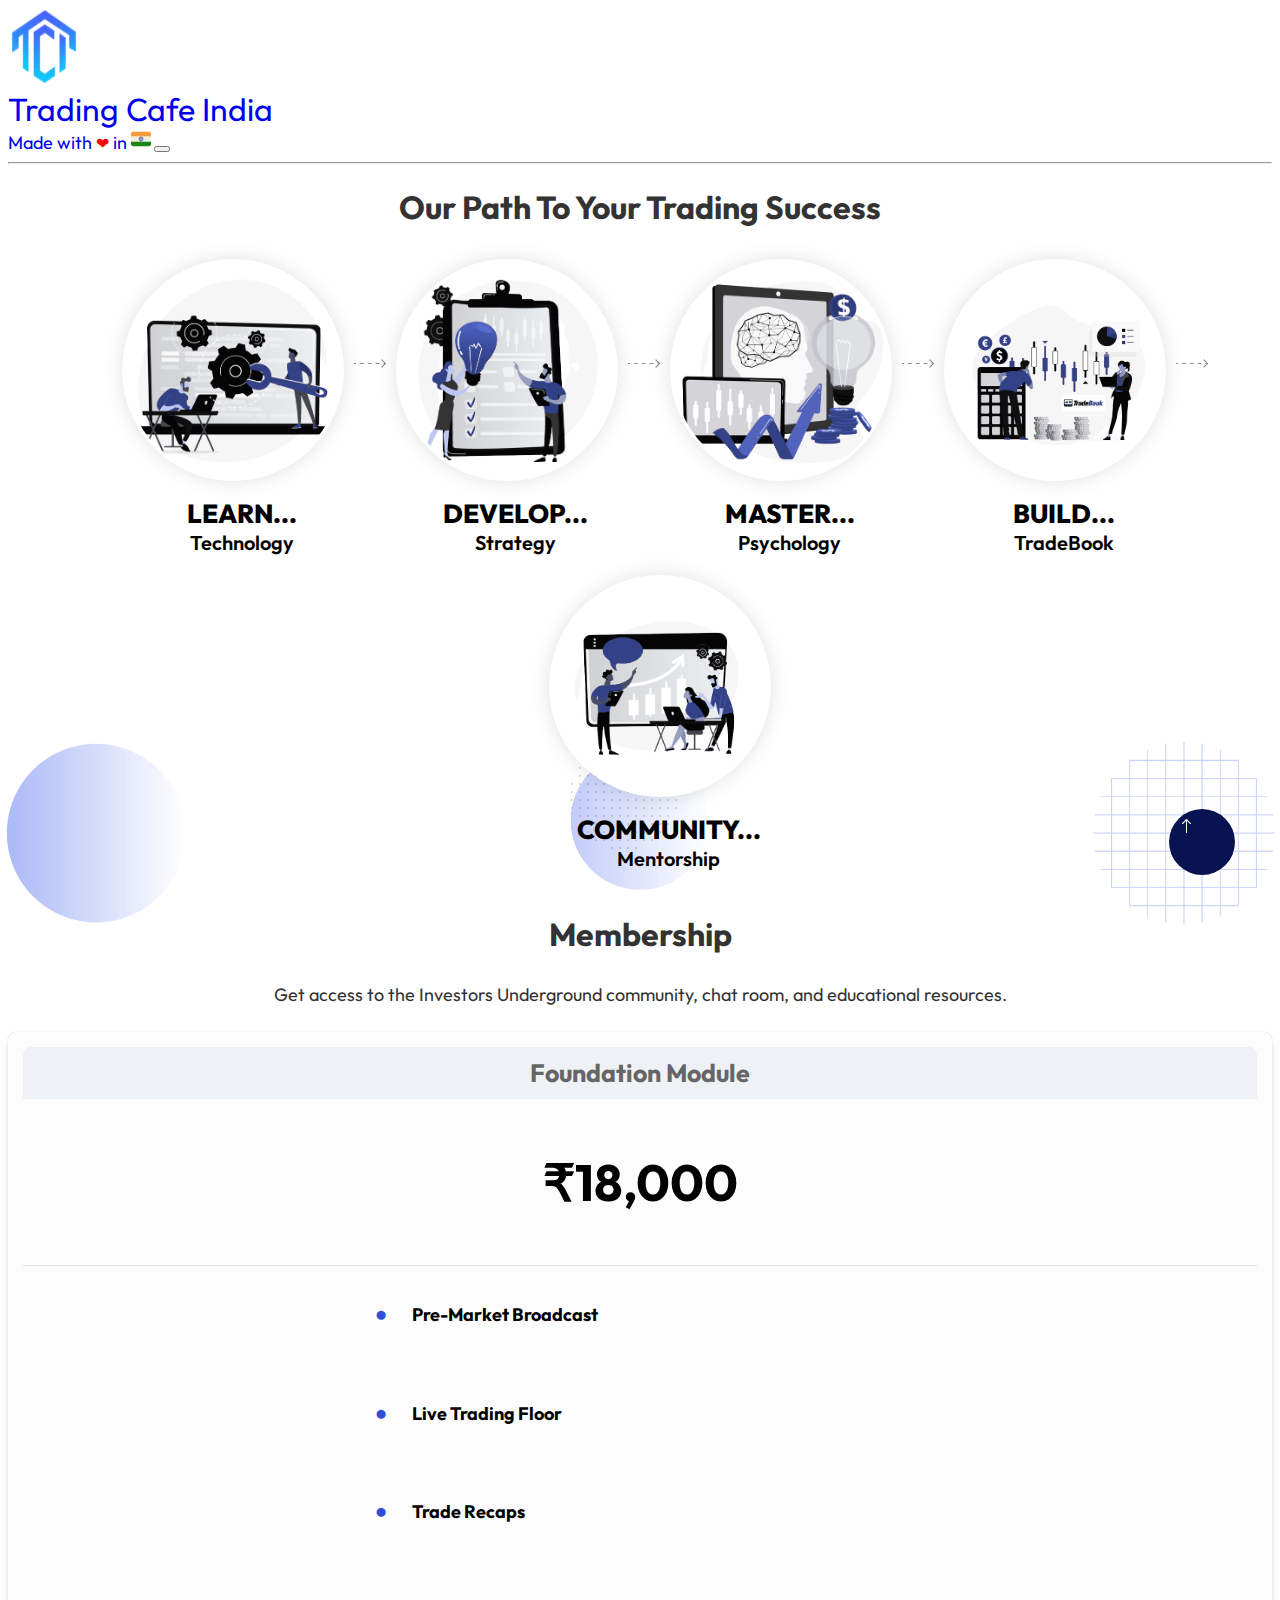
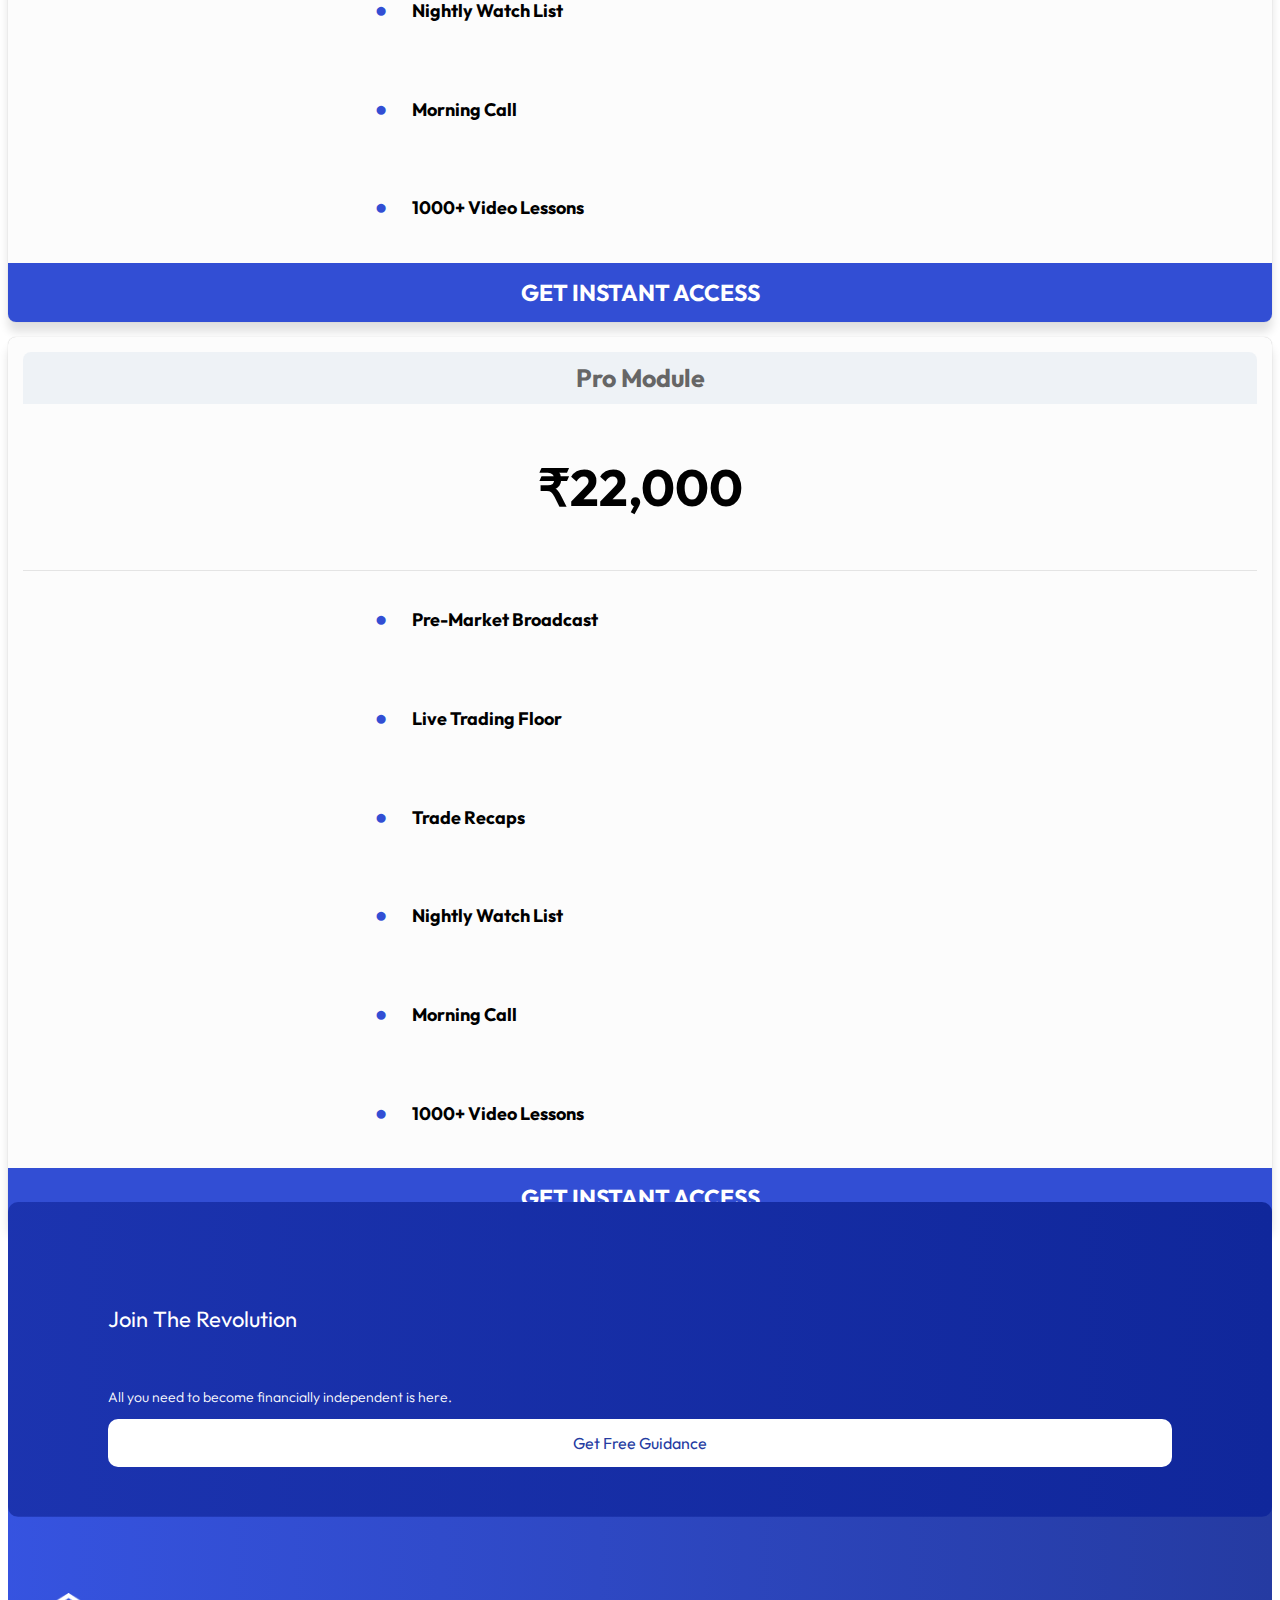
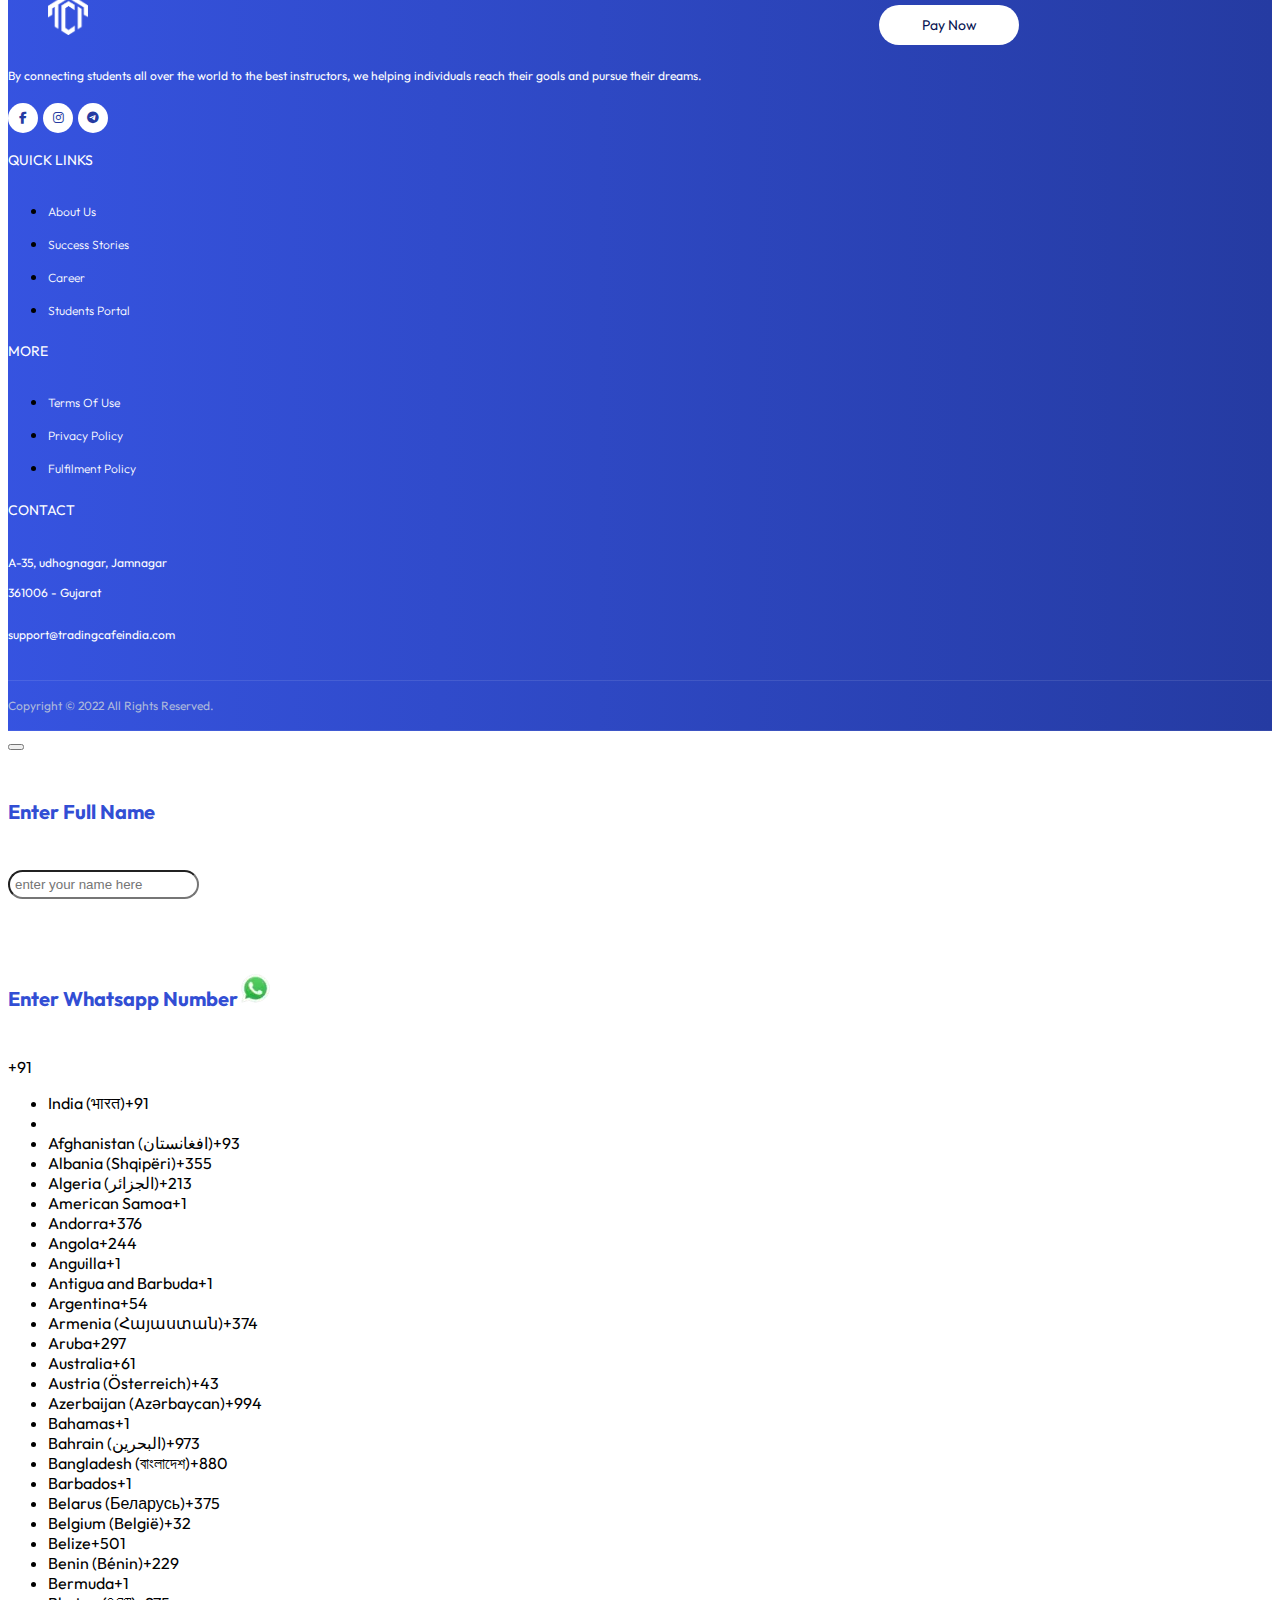
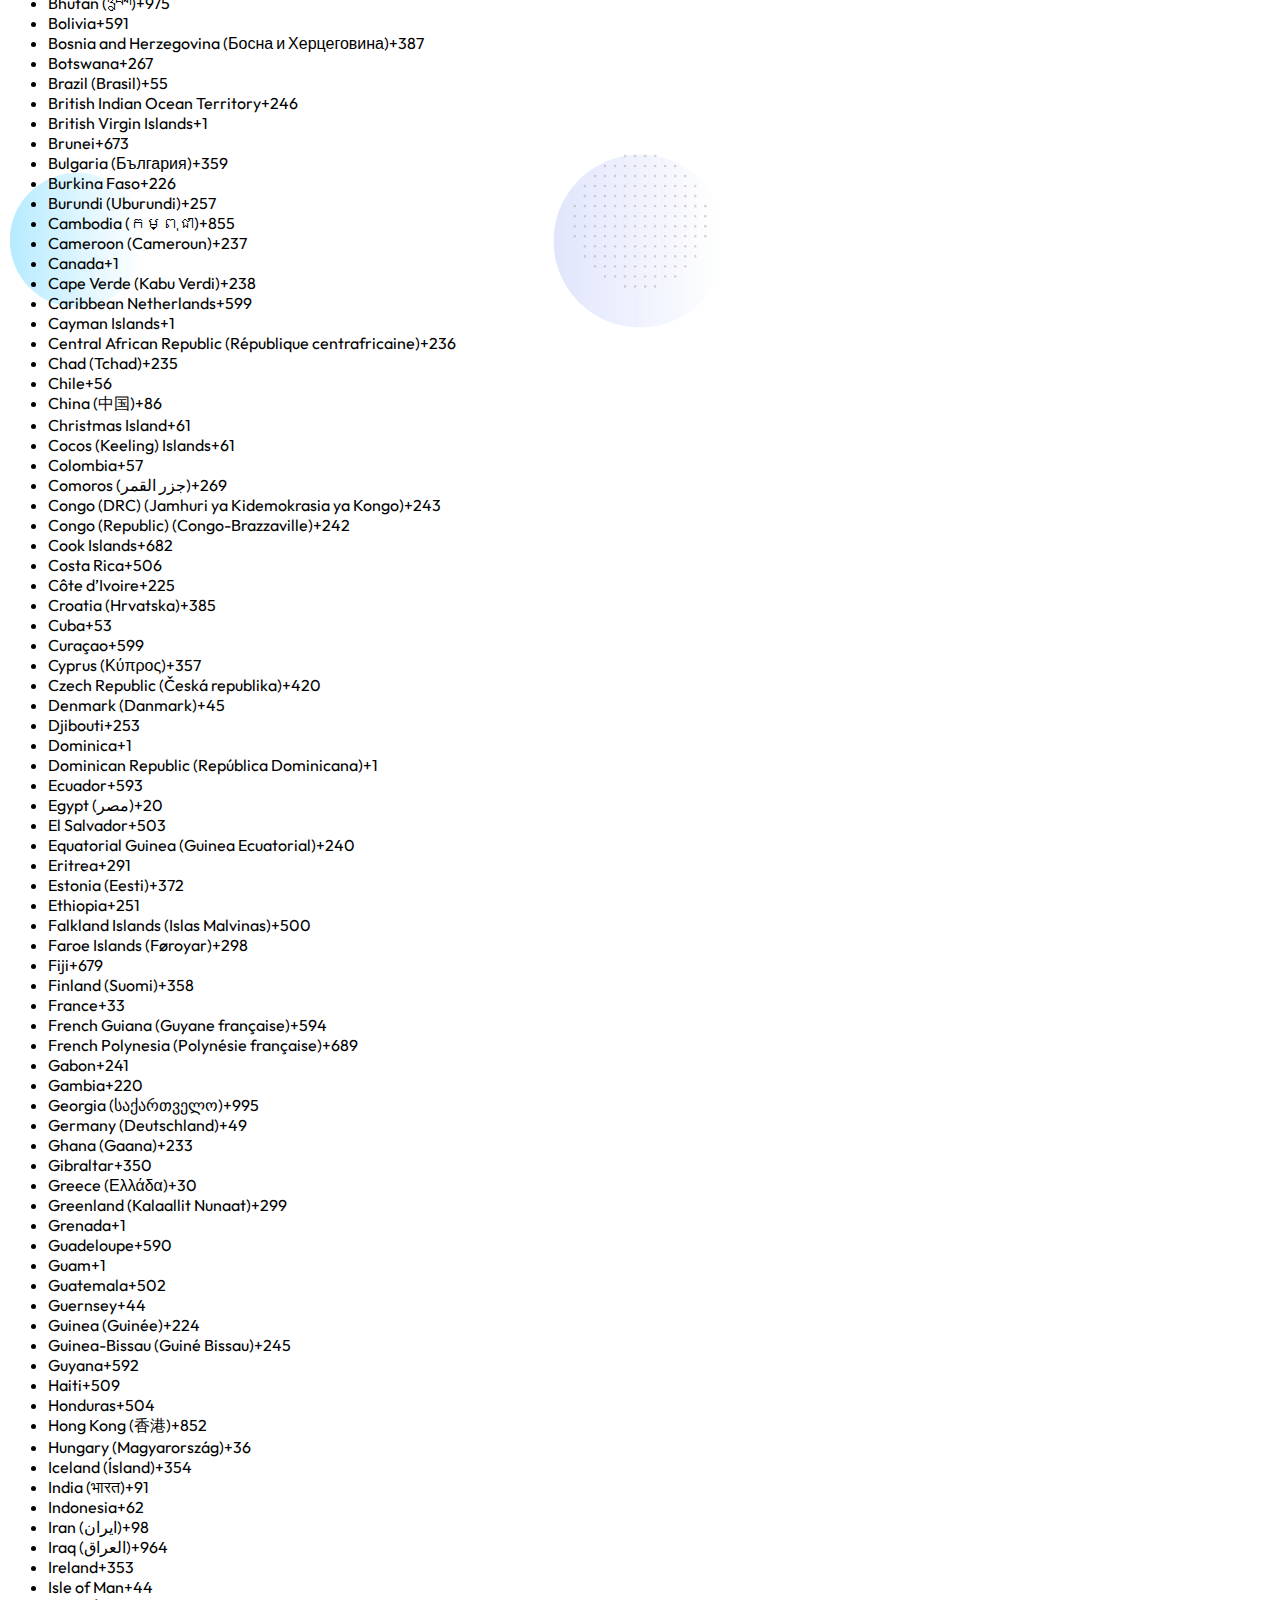
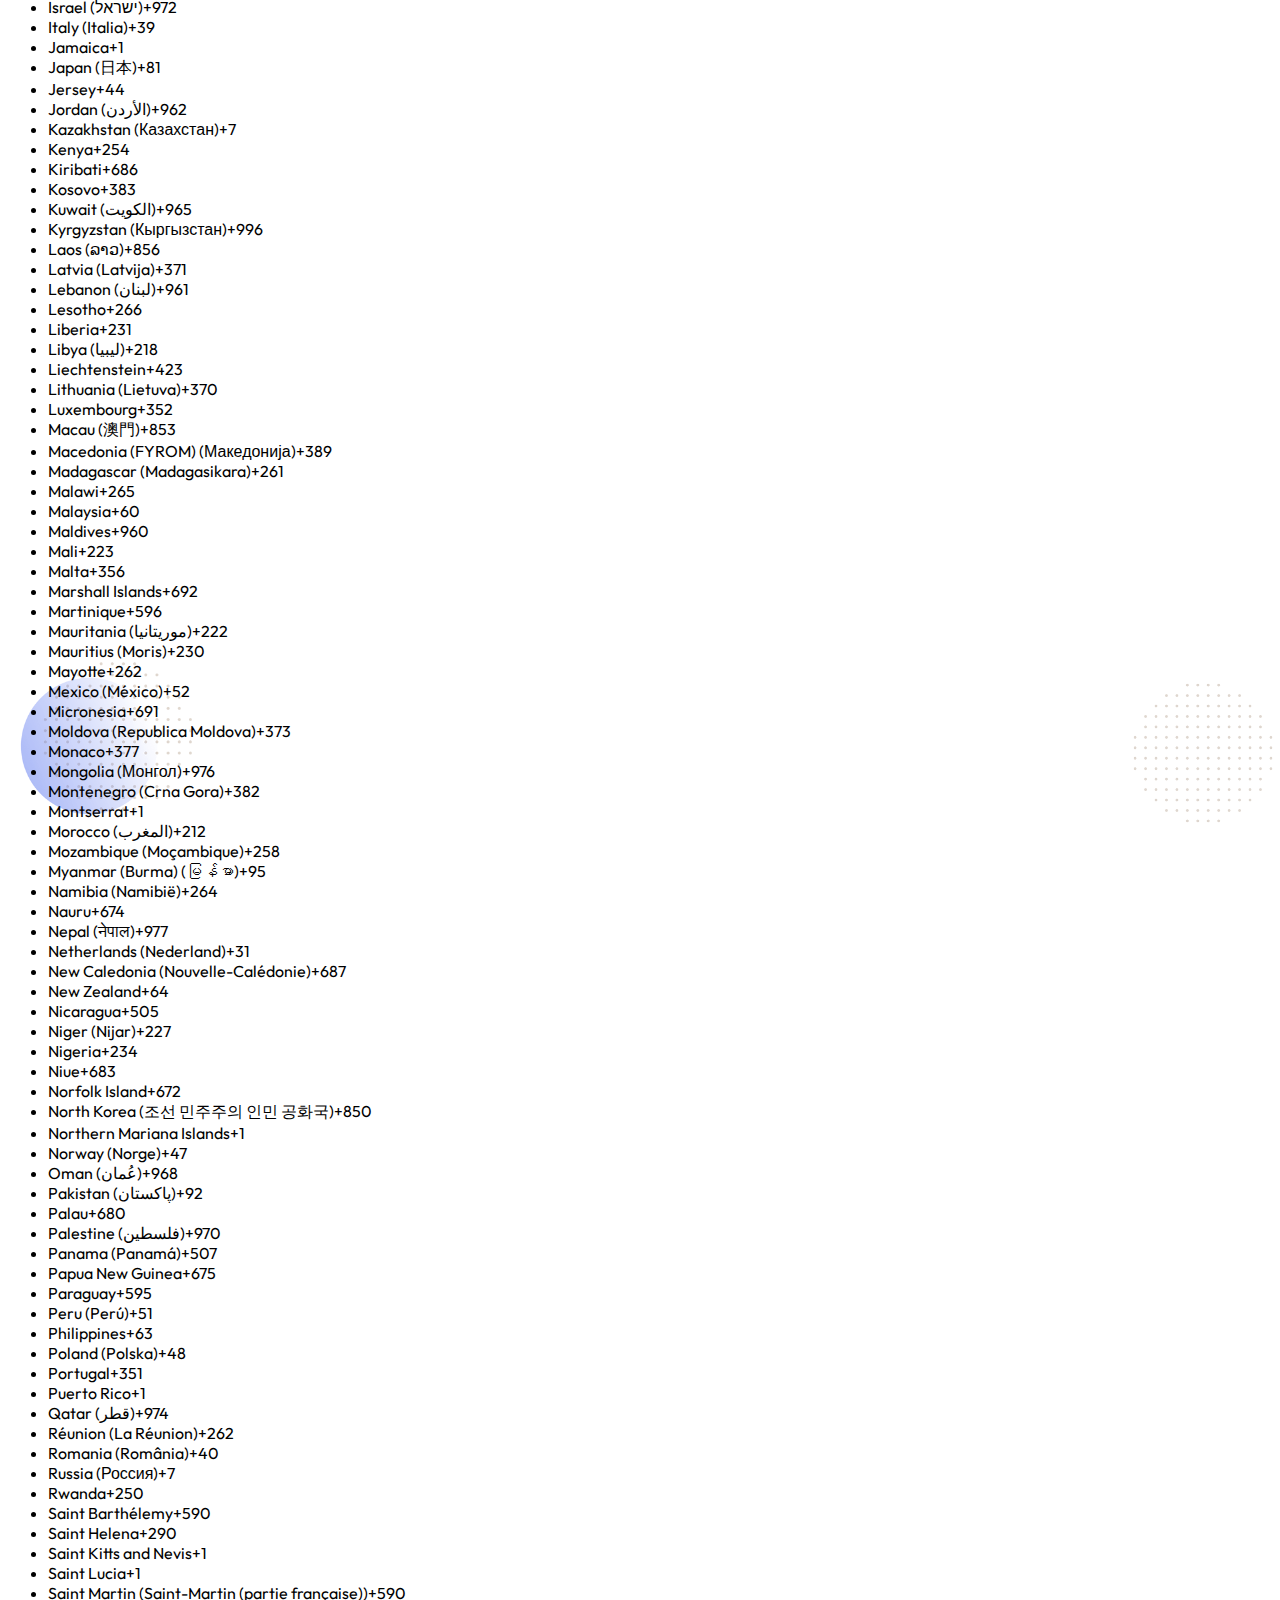
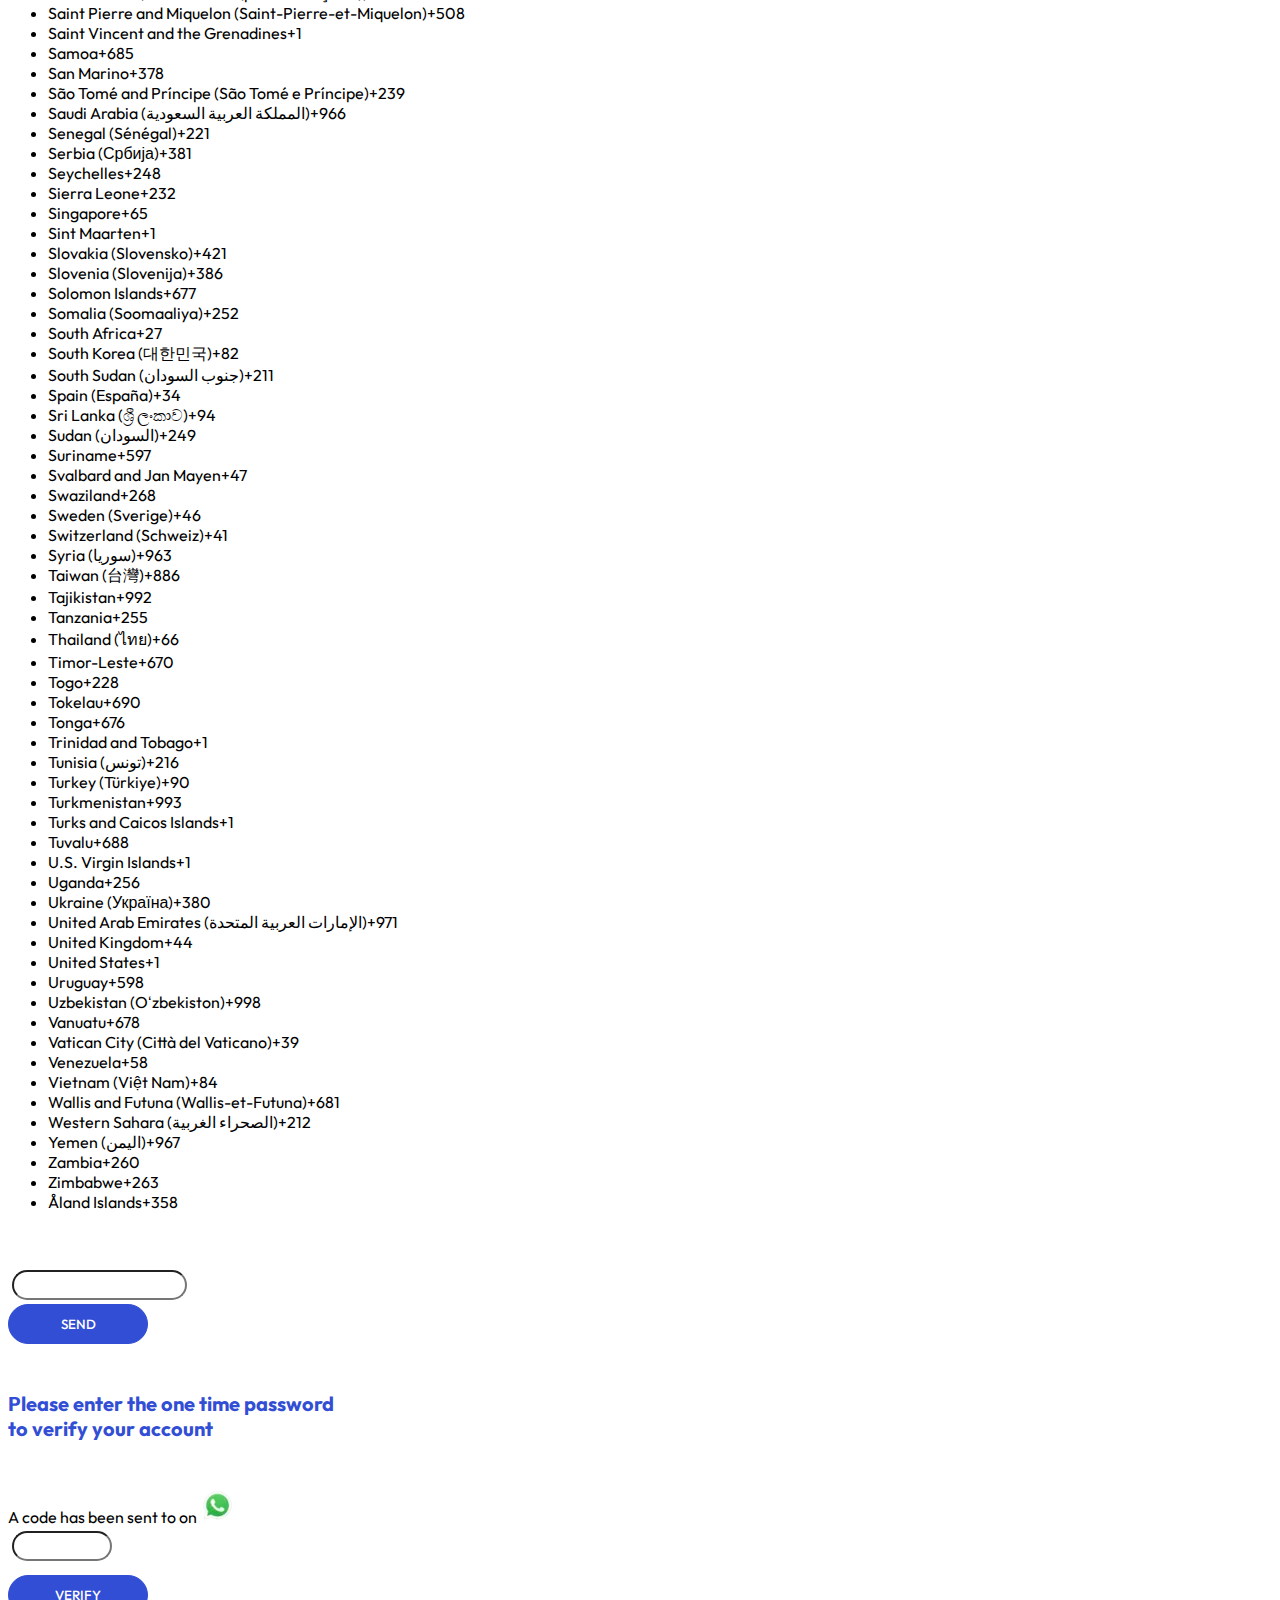
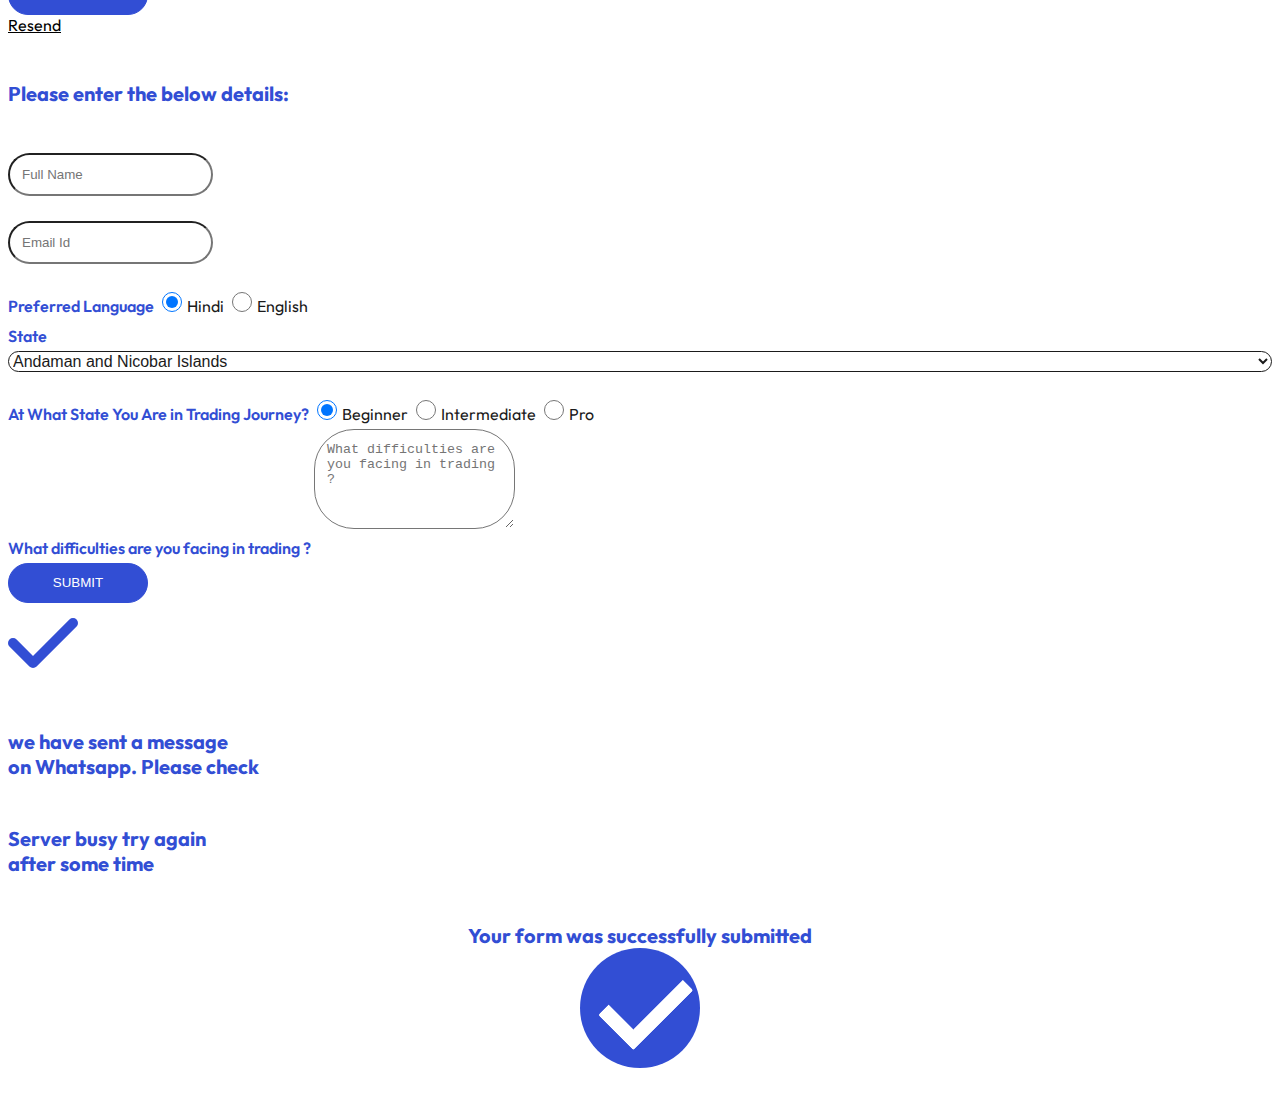
<file: mentorship.html>
<!doctype html>
<html lang="en">

<head>
    <!-- Required meta tags -->
    <meta charset="utf-8">
    <meta http-equiv="X-UA-Compatible" content="IE=edge">
    <meta name="viewport" content="width=device-width, initial-scale=1">
    <meta
        content="stock market courses, best stock market courses in india, best stock market courses online, intraday trading strategies, options trading course, option trading strategies, stock market courses in India, online stock market courses"
        name="keywords">
    <meta content="STOCK MARKET PROGRAM TO GENERATE CONSISTENT INCOME THROUGH TRADING AND INVESTING" name="description">
    <!-- Bootstrap CSS -->
    <link href="https://cdn.jsdelivr.net/npm/bootstrap@5.2.0/dist/css/bootstrap.min.css" rel="stylesheet"
        integrity="sha384-gH2yIJqKdNHPEq0n4Mqa/HGKIhSkIHeL5AyhkYV8i59U5AR6csBvApHHNl/vI1Bx" crossorigin="anonymous">
    <link href="https://cdn.jsdelivr.net/npm/bootstrap-icons@1.4.1/font/bootstrap-icons.css" rel="stylesheet">

    <title>Trading Cafe India | TCI | Best online stock trading institute</title>

    <link href="https://cdn.jsdelivr.net/npm/bootstrap-icons@1.4.1/font/bootstrap-icons.css" rel="stylesheet">

    <link rel="stylesheet" href="https://cdnjs.cloudflare.com/ajax/libs/font-awesome/4.7.0/css/font-awesome.min.css">
    <link rel="stylesheet" href="https://cdnjs.cloudflare.com/ajax/libs/font-awesome/6.1.1/css/all.min.css">
    <link rel="stylesheet" type="text/css" href="css/header_footer.css">
    <link rel="stylesheet" type="text/css" href="css/courses.css">
    <link rel="stylesheet" type="text/css" href="css/mentorship.css">
    <link rel="icon" href="img/tci_blue.webp" sizes="32x32" />
    <link rel="icon" href="img/tci_blue.webp" sizes="192x192" />
    <link rel="stylesheet" href="https://cdn.tutorialjinni.com/intl-tel-input/17.0.8/css/intlTelInput.css" />

    <style>
        .head-subtitle {
            font-family: Outfit;
            font-style: normal;
            font-weight: 500;
            font-size: 30px;
            line-height: 50px;
            color: #181818;
            text-transform: capitalize;
            text-align: center;
        }

        .card-box .home-about-left-box {
            width: 100%;
            margin-top: 0px;
            position: relative;
        }

        .card-box .home-about-left-box .btn-play {
            background: transparent;
            padding: 0;
            border: none;
            position: absolute;
            top: 40%;
            left: 50%;
            content: '';
            width: 80px;
            height: 80px;
            overflow: hidden;
        }

        .Marquee .home-about-left-box .btn-play {
            background: transparent;
            padding: 0;
            border: none;
            position: absolute;
            position: absolute;
            top: 50%;
            left: 50%;
            transform: translate(-50%, -50%);
            content: '';
            width: 80px;
            height: 80px;
            overflow: hidden;
        }

        .Marquee .content-box {
            width: 100%;
            text-align: center;
            min-height: auto;
            padding: 20px 0 0;

        }

        .card-box .content-box {
            width: 100%;
            text-align: center;
            min-height: auto;
            padding: 20px 0 0;

        }

        .card-box .content-box p {
            font-family: Outfit;
            font-style: normal;
            font-weight: 300;
            font-size: 15px;
            line-height: 24px;
            color: #0A0A0A;
        }

        .Marquee {
            width: 100vw;
            box-sizing: border-box;
            padding: 1em;
            color: white;
            font-weight: 200;
            display: flex;
            align-items: center;
            overflow: hidden;
        }

        /* .Marquee-content{ display: flex; animation: marquee 25s linear infinite running;} */
        .Marquee-content:hover {
            animation-play-state: paused;
        }

        .Marquee-tag {
            /* width: 400px; margin: 0 .5em;  */
            padding: 0;
            display: inline-flex;
            align-items: center;
            justify-content: center;
            transition: all .2s ease;
            margin: 0 0;
            width: 100%;
        }

        .Marquee-tag:hover {
            cursor: pointer;
        }

        .home-about-left-box {
            margin-top: 0;
        }

        @keyframes marquee {
            0% {
                transform: translateX(0)
            }

            100% {
                transform: translate(-50%)
            }
        }

        @media (max-width: 767px) {
            .success-stories {
                margin-top: 50px;
            }

            .header-head {
                padding: 0 0;
            }

            .head-subtitle {
                font-size: 24px;
                margin-top: 15px;
            }

            .Marquee {
                padding: 0 1em 2em;
            }

            .success-stories-block {
                margin: 0 0 20px;
            }

            .Marquee .content-box {
                min-height: 150px;
            }
        }
    </style>

</head>

<body style="font-family: 'Outfit', sans-serif;overflow-x:hidden">
    <!-- Header Start-->
    <!-- Mobile Header -->
    <nav class="navbar navbar-expand-lg bg-light" id="Header_for_Mobile">
        <div class="container-fluid justify-content-evenly">
            <div class="site-logo px-2"><span class="custom-logo-link"><img alt="logo" id="tci_logo" width="72"
                        height="77" src="img/tci_logo.webp" class="custom-logo" /></span></div>
            <a class="navbar-brand" href="/">
                <span style="font-size:xx-large" id="header_heading_1">Trading Cafe India</span><br>
                <span style="font-size:large" id="header_heading_2">Made with <span
                        style="color: red; font-size:medium">&#10084;</span> in <img alt="flag" width="20" height="20"
                        src="img/india_flag.webp"></span></a>
            <button class="navbar-toggler" type="button" data-bs-toggle="collapse"
                data-bs-target="#navbarSupportedContent" aria-controls="navbarSupportedContent" aria-expanded="true"
                aria-label="Toggle navigation">
                <span class="navbar-toggler-icon">
            </button>
            <div class="collapse navbar-collapse" id="navbarSupportedContent" style="background-color:white">
                <ul class="navbar-nav mb-2 mb-lg-0">
                    <li class="nav-item">
                        <a class="nav-link active" aria-current="page" href="/"><span class="header_text_nav"
                                id="Nav_Mobile_Home">Home</span></a>
                    </li>
                    <li class="nav-item">
                        <a class="nav-link active" aria-current="page" href="https://blog.tradingcafeindia.com/"><span
                                class="header_text_nav" id="Nav_Mobile_Blog">Blog</span></a>
                    </li>
                    <li class="nav-item">
                        <a class="nav-link active" aria-current="page" href="success-stories.html"><span
                                class="header_text_nav">Success
                                stories</span></a>
                    </li>
                    <!-- <li class="nav-item">
                        <a class="nav-link active" aria-current="page" href="mentorship.html"><span
                                class="header_text_nav">Courses</span></a>
                    </li> -->
                    <li class="nav-item">
                        <a class="nav-link active" aria-current="page" href="about-us.html"><span
                                class="header_text_nav">About
                                us</span></a>
                    </li>
                    <li class="nav-item dropdown">
                        <a class="nav-link active dropdown-toggle" href="#" role="button" data-bs-toggle="dropdown"
                            aria-expanded="false">
                            <span class="header_text_nav">Our Products</span>
                        </a>
                        <ul class="dropdown-menu">
                            <!-- <li><a class="dropdown-item" href="mentorship.html">Mentorship</a></li> -->
                            <li><a class="dropdown-item" href="https://tredcode.tradingcafeindia.com/">Tredcode</a></li>
                            <li><a class="dropdown-item" href="https://students.tradingcafeindia.com/">Students
                                    Portal</a></li>
                            <li><a class="dropdown-item" href="https://scanner.tradingcafeindia.com/">Stock Scanner</a>
                            </li>
                        </ul>
                    </li>
                </ul>
            </div>
        </div>
    </nav>
    <!-- Mobile Header End -->
    <!-- Laptop Header -->
    <nav class="navbar navbar-expand-lg" id="Header_for_Laptop">
        <div class="container-fluid">
            <div class="site-logo px-2"><span class="custom-logo-link"><img alt="logo" id="tci_logo" width="72"
                        height="77" src="img/tci_logo.webp" class="custom-logo" /></span></div>
            <a class="navbar-brand" href="/">
                <span style="font-size:xx-large" id="header_heading_1">Trading Cafe India</span><br>
                <span style="font-size:large" id="header_heading_2">Made with <span
                        style="color: red; font-size:medium">&#10084;</span> in <img alt="flag" width="20" height="20"
                        src="img/india_flag.webp"></span></a>
            <button class="navbar-toggler" type="button" data-bs-toggle="collapse"
                data-bs-target="#navbarSupportedContent" aria-controls="navbarSupportedContent" aria-expanded="true"
                aria-label="Toggle navigation">
                <span class="navbar-toggler-icon">
            </button>
            <div class="collapse navbar-collapse d-flex justify-content-end px-4" id="navbarSupportedContent">
                <ul class="navbar-nav mb-2 mb-lg-0">
                    <li class="nav-item">
                        <a class="nav-link active" aria-current="page" href="/"><span class="header_text_nav"
                                id="Nav_Laptop_Home">Home</span></a>
                    </li>
                    <li class="nav-item">
                        <a class="nav-link active" aria-current="page" href="https://blog.tradingcafeindia.com/"><span
                                class="header_text_nav" id="Nav_Laptop_Blog">Blog</span></a>
                    </li>
                    <li class="nav-item">
                        <a class="nav-link active" aria-current="page" href="success-stories.html"><span
                                class="header_text_nav">Succes
                                stories</span></a>
                    </li>
                    <!-- <li class="nav-item">
                        <a class="nav-link active" aria-current="page" href="mentorship.html"><span
                                class="header_text_nav">Courses</span></a>
                    </li> -->
                    <li class="nav-item">
                        <a class="nav-link active" aria-current="page" href="about-us.html"><span
                                class="header_text_nav">About
                                us</span></a>
                    </li>
                    <li class="nav-item dropdown">
                        <a class="nav-link active dropdown-toggle" href="#" role="button" data-bs-toggle="dropdown"
                            aria-expanded="false">
                            <span class="header_text_nav">Our Products</span>
                        </a>
                        <ul class="dropdown-menu">
                            <!-- <li><a class="dropdown-item" href="mentorship.html">Mentorship</a></li> -->
                            <li><a class="dropdown-item" href="https://tredcode.tradingcafeindia.com/">Tredcode</a></li>
                            <li><a class="dropdown-item" href="https://students.tradingcafeindia.com/">Students
                                    Portal</a></li>
                            <li><a class="dropdown-item" href="https://scanner.tradingcafeindia.com/">Stock Scanner</a>
                            </li>
                        </ul>
                    </li>
                </ul>
            </div>
        </div>
    </nav>
    <!-- Laptop Header End-->
    <!-- Header End -->

    <hr class="my-0 divider">

    <!-- Courses Page Start  -->

    <!-- <span id="Courses_Page">
        Pro Trader Program
        <div class="py-5 hero-header hero-header-inner" style="background: transparent;">
            <div class="container text-center my-0 pt-0">
                <h1 class="animated slideInDown">Pro Trader Program</h1>
            </div>
        </div>

        <div class="mentorship-bg">
            <div class="container">
                <div class="row">
                    <div class="col-lg-4 col-sm-4">
                        <div class="learning-left">
                            <ul>
                                <li>Proven Trading System</li>
                                <li>Begin with Basic</li>
                                <li>Master Tool - TREDCODE</li>
                                <li>Revision Sessions</li>

                            </ul>
                        </div>
                    </div>
                    <div class="col-lg-4 col-sm-4">
                        <div class="learning-mobile">
                            <img src="img/mobile.png" alt="mobile.png">
                        </div>

                    </div>
                    <div class="col-lg-4 col-sm-4">
                        <div class="learning-right">
                            <ul>
                                <li>Futures &amp; options trading</li>
                                <li>Live market sessions</li>
                                <li>Vibrant community</li>
                                <li>Dedicated support portal</li>
                            </ul>
                        </div>
                    </div>
                </div>
            </div>
        </div>

        <div class="membership-360">
            <div class="container">
                <div class="row justify-content-center text-center wow fadeInUp" data-wow-delay="0.1s"
                    style="visibility: visible; animation-delay: 0.1s;">
                    <div class="col-lg-12 col-sm-12 wow fadeInUp" data-wow-delay="0.1s"
                        style="visibility: visible; animation-delay: 0.1s;">
                        <div class="header-head">
                            <h3>Only Institute in India which provides 360° solution to learn stock market trading
                            </h3>
                        </div>
                    </div>
                </div>
                <div class="row g-4">
                    <div class="col-lg-12 col-sm-12 wow fadeInUp" data-wow-delay="0.3s"
                        style="visibility: visible; animation-delay: 0.3s;">
                        <div class="accordion accordion-flush m-accordion" id="accordionFlushExample">
                            <div class="accordion-item">
                                <h2 class="accordion-header" id="flush-heading1">
                                    <button class="accordion-button collapsed" type="button" data-bs-toggle="collapse"
                                        data-bs-target="#flush-collapse1" aria-expanded="true"
                                        aria-controls="flush-collapse1">
                                        Foundation Module </button>
                                </h2>
                                <div id="flush-collapse1" class="accordion-collapse" aria-labelledby="flush-heading1"
                                    data-bs-parent="#accordionFlushExample">

                                    <div class="accordion-body">
                                        <h2>Foundation Module:</h2>
                                        <ul>
                                            <li>How to make your money work for you more efficiently (Market Secrets)
                                            </li>
                                            <li>Basic of Technical analysis:What is stock market &amp; how it works ?
                                                <ul>
                                                    <li>Candlestick patterns and its uses</li>
                                                    <li>Psychology of chart patterns</li>
                                                    <li>Indicators and when to use which</li>
                                                </ul>
                                            </li>
                                            <li>Best technique to find market trends.</li>
                                            <li>How to differentiate between Genuine growth stocks and manipulated
                                                stocks</li>
                                            <li>When does Price follow the news ? When to follow the news and when to
                                                follow Price action ?</li>
                                            <li>How to find out the extraordinary moves before the news is out?</li>
                                            <li>How to think and visualize the market like Pro traders</li>
                                            <li>Price action secrets that no one will tell you</li>
                                            <li>How Pro traders trades and why they make consistent returns</li>
                                        </ul>
                                    </div>
                                </div>
                            </div>
                            <div class="accordion-item">
                                <h2 class="accordion-header" id="flush-heading2">
                                    <button class="accordion-button" type="button" data-bs-toggle="collapse"
                                        data-bs-target="#flush-collapse2" aria-expanded="true"
                                        aria-controls="flush-collapse2">
                                        Pro Module </button>
                                </h2>
                                <div id="flush-collapse2" class="accordion-collapse" aria-labelledby="flush-heading2"
                                    data-bs-parent="#accordionFlushExample">

                                    <div class="accordion-body">
                                        <h2>Pro Module :</h2>
                                        <ul>
                                            <li>How supply-demand creates an opportunity for us.</li>
                                            <li>How to trade with the flow, but when markets are roaring and
                                                sell on
                                                markets are bleeding.</li>
                                            <li>Pro-tip on Money Management to trade and invest with limited
                                                capital
                                            </li>
                                            <li>How to filter setups to avoid false setups and increase trading
                                                accuracy
                                            </li>
                                            <li>Trading &amp; Investing Psychology
                                                <ul>
                                                    <li><strong>How market works in general so that 90% of
                                                            people loss
                                                            money</strong></li>
                                                </ul>
                                                <ul>
                                                    <li><strong>How to break that chain and become
                                                            profitable</strong>
                                                    </li>
                                                </ul>
                                                <ul>
                                                    <li><strong>The trading mindset of Pro traders</strong></li>
                                                </ul>
                                            </li>
                                            <li><strong>Tredcode – A master tool to find institutional
                                                    moves:</strong>
                                                <ul>
                                                    <li>10+ Advanced features that will make your trading accurate
                                                    </li>
                                                </ul>
                                                <ul>
                                                    <li>Money flux – Track where big players are building positions in
                                                        live market</li>
                                                </ul>
                                            </li>
                                            <li><strong>Best Proven System / Methodology</strong> – a
                                                Step-by-Step Guide
                                                to making Buy/sell decisions.
                                                <ul>
                                                    <li>Intraday smart money-flow strategy</li>
                                                </ul>
                                                <ul>
                                                    <li>Reversal TRADING using LOM</li>
                                                </ul>
                                                <ul>
                                                    <li>Momentum Spike Intraday</li>
                                                </ul>
                                                <ul>
                                                    <li>Top Level/Low-level strategy</li>
                                                </ul>
                                                <ul>
                                                    <li>MBO Swing Trading strategy</li>
                                                    <li>Pre-Market Strategy</li>
                                                </ul>
                                            </li>
                                            <li>When to use which strategy for the best results</li>
                                            <li>Updated <strong>Entry / Exit/set targets and proper stop
                                                    losses</strong>
                                                in volatile Market parameters to maximize return</li>
                                            <li>Execution / Live examples /additional tips
                                                through
                                                Live sessions</li>
                                        </ul>
                                    </div>
                                </div>
                            </div>
                            <div class="accordion-item">
                                <h2 class="accordion-header" id="flush-heading3">
                                    <button class="accordion-button collapsed" type="button" data-bs-toggle="collapse"
                                        data-bs-target="#flush-collapse3" aria-expanded="true"
                                        aria-controls="flush-collapse3">
                                        Practical </button>
                                </h2>
                                <div id="flush-collapse3" class="accordion-collapse" aria-labelledby="flush-heading3"
                                    data-bs-parent="#accordionFlushExample">

                                    <div class="accordion-body">
                                        <h2>Practical:</h2>
                                        <ul>
                                            <li>Weekly 2 live market sessions where we will discuss Market overview:
                                                Markets structure and plan ahead. Nifty / Bank Nifty analysis and
                                                important levels.&nbsp; How should an investor/trader approach that
                                                market?</li>
                                        </ul>
                                    </div>
                                </div>
                            </div>

                        </div>
                    </div>
                </div>
            </div>
        </div>

        <div class="table-title">
            <div class="container">
                <div class="row justify-content-center text-center wow fadeInUp" data-wow-delay="0.1s"
                    style="visibility: visible; animation-delay: 0.1s;">
                    <div class="col-lg-12 col-sm-12 wow fadeInUp" data-wow-delay="0.1s"
                        style="visibility: visible; animation-delay: 0.1s;">
                        <div class="header-head">
                            <h3>Why TCI ?</h3>
                        </div>
                    </div>
                </div>
                <div class="row g-4">
                    <div class="col-lg-12 col-sm-12 wow fadeInUp" data-wow-delay="0.3s"
                        style="visibility: visible; animation-delay: 0.3s;">
                        <table>
                            <thead>
                                <tr>
                                    <th>TCI advance course</th>
                                    <th></th>
                                    <th>Normal course</th>
                                </tr>
                            </thead>
                            <tbody>
                                <tr>
                                    <td><img src="img/Tick-new.svg" alt="Tick_img" loading="lazy">
                                    </td>
                                    <td>Live Market sessions</td>
                                    <td><img src="img/Cross-new.svg" alt="Tick_img" loading="lazy">
                                    </td>
                                </tr>
                                <tr>
                                    <td><img src="img/Tick-new.svg" alt="Tick_img" loading="lazy">
                                    </td>
                                    <td>Master tool - Tredcode</td>
                                    <td><img src="img/Cross-new.svg" alt="Tick_img" loading="lazy">
                                    </td>
                                </tr>
                                <tr>
                                    <td><img src="img/Tick-new.svg" alt="Tick_img" loading="lazy">
                                    </td>
                                    <td>Hindi/English sessions</td>
                                    <td><img src="img/Cross-new.svg" alt="Tick_img" loading="lazy">
                                    </td>
                                </tr>
                                <tr>
                                    <td><img src="img/Tick-new.svg" alt="Tick_img" loading="lazy">
                                    </td>
                                    <td>Dedicated support Portal</td>
                                    <td><img src="img/Cross-new.svg" alt="Tick_img" loading="lazy">
                                    </td>
                                </tr>
                                <tr>
                                    <td><img src="img/Tick-new.svg" alt="Tick_img" loading="lazy">
                                    </td>
                                    <td>Trader's Community to share Trading Signal</td>
                                    <td><img src="img/Cross-new.svg" alt="Tick_img" loading="lazy">
                                    </td>
                                </tr>

                            </tbody>
                        </table>
                    </div>
                </div>
            </div>
        </div>
        <div class="success-stories" style="margin-bottom: 100px;">
            <div class="container">
                <div class="row justify-content-center text-center wow fadeInUp" data-wow-delay="0.1s"
                    style="visibility: visible; animation-delay: 0.1s;">
                    <div class="col-lg-8 col-sm-8 wow fadeInUp" data-wow-delay="0.1s"
                        style="visibility: visible; animation-delay: 0.1s;">
                        <div class="header-head">
                            <h3>So, our course price is......</h3>
                        </div>
                    </div>
                </div>
            </div>
            <h4 class="head-subtitle">The secret technique to trading success</h4>
            <div class="Marquee">
                <div class="container">
                    <div class="row justify-content-center">
                        <div class="col-6 col-md-6 col-lg-3">
                            <div class="Marquee-tag">
                                <div class="success-stories-block">
                                    <div class="img-box home-about-left-box">
                                        <img src="img/1mage-10-1.png" alt="mentor_img" loading="lazy">
                                        <button type="button" class="btn-play lightbox-toggle" id="video_button_1"
                                            data-lightbox-type="video"
                                            data-lightbox-content="https://tradingcafeindia.com/wp-content/uploads/2022/05/Reel-1-How-do-we-pick-High-Momentum-stocks-to-get-consistent-returns.mp4">
                                            <span><img id="video_1" src="img/video-btn.png" alt="video_btn_img"
                                                    loading="lazy"></span>
                                        </button>
                                    </div>
                                    <div class="content-box">
                                        <p>How do we pick High Momentum stocks to get consistent returns?</p>
                                    </div>
                                </div>
                            </div>
                        </div>
                        <div class="col-6 col-md-6 col-lg-3">
                            <div class="Marquee-tag">
                                <div class="success-stories-block">
                                    <div class="img-box home-about-left-box">
                                        <img src="img/image-2.png" alt="mentor_img" loading="lazy">
                                        <button type="button" class="btn-play lightbox-toggle" id="video_button_2"
                                            data-lightbox-type="video"
                                            data-lightbox-content="https://tradingcafeindia.com/wp-content/uploads/2022/05/Reel-5-What-trading-system-we-follow.mp4">
                                            <span><img id="video_2" src="img/video-btn.png" alt="video_btn_img"
                                                    loading="lazy"></span>
                                        </button>
                                    </div>
                                    <div class="content-box">
                                        <p>What trading system do we follow?</p>
                                    </div>
                                </div>
                            </div>
                        </div>
                        <div class="col-6 col-md-6 col-lg-3">
                            <div class="Marquee-tag">
                                <div class="success-stories-block">
                                    <div class="img-box home-about-left-box">
                                        <img src="img/image-11.png" alt="mentor_img" loading="lazy">
                                        <button type="button" class="btn-play lightbox-toggle" id="video_button_3"
                                            data-lightbox-type="video"
                                            data-lightbox-content="https://tradingcafeindia.com/wp-content/uploads/2022/05/Reel-3-Why-smart-money-is-important-for-trading-1080p.mp4">
                                            <span><img id="video_3" src="img/video-btn.png" alt="video_btn_img"
                                                    loading="lazy"></span>
                                        </button>
                                    </div>
                                    <div class="content-box">
                                        <p>Why the smart money is important for trading?</p>
                                    </div>
                                </div>
                            </div>
                        </div>

                    </div>
                </div>
            </div>
            <h4 class="head-subtitle">Solution to traders problems</h4>
            <div class="Marquee">
                <div class="container">
                    <div class="row justify-content-center">
                        <div class="col-6 col-md-6 col-lg-3">
                            <div class="Marquee-tag">
                                <div class="success-stories-block">
                                    <div class="img-box home-about-left-box">
                                        <img src="img/image-5.png" alt="mentor_img" loading="lazy">
                                        <button type="button" class="btn-play lightbox-toggle" id="video_button_4"
                                            data-lightbox-type="video"
                                            data-lightbox-content="https://tradingcafeindia.com/wp-content/uploads/2022/05/Reel-9-I-have-small-capital-will-I-be-able-to-trade-1080p.mp4">
                                            <span><img id="video_4" src="img/video-btn.png" alt="video_btn_img"
                                                    loading="lazy"></span>
                                        </button>
                                    </div>
                                    <div class="content-box">
                                        <p>I have small capital, will I be able to trade?</p>
                                    </div>
                                </div>
                            </div>
                        </div>
                        <div class="col-6 col-md-6 col-lg-3">
                            <div class="Marquee-tag">
                                <div class="success-stories-block">
                                    <div class="img-box home-about-left-box">
                                        <img src="img/image-12.png" alt="mentor_img" loading="lazy">
                                        <button type="button" class="btn-play lightbox-toggle" id="video_button_5"
                                            data-lightbox-type="video"
                                            data-lightbox-content="https://tradingcafeindia.com/wp-content/uploads/2022/05/Reel-2-How-to-overcome-losses-1080p.mp4">
                                            <span><img id="video_5" src="img/video-btn.png" alt="video_btn_img"
                                                    loading="lazy"></span>
                                        </button>
                                    </div>
                                    <div class="content-box">
                                        <p>How to overcome losses?</p>
                                    </div>
                                </div>
                            </div>
                        </div>
                        <div class="col-6 col-md-6 col-lg-3">
                            <div class="Marquee-tag">
                                <div class="success-stories-block">
                                    <div class="img-box home-about-left-box">
                                        <img src="img/image-8-1.png" alt="mentor_img" loading="lazy">
                                        <button type="button" class="btn-play lightbox-toggle" id="video_button_6"
                                            data-lightbox-type="video"
                                            data-lightbox-content="https://tradingcafeindia.com/wp-content/uploads/2022/05/Reel-4-How-to-be-a-successful-trader-in-short-time-1080p.mp4">
                                            <span><img id="video_6" src="img/video-btn.png" alt="video_btn_img"
                                                    loading="lazy"></span>
                                        </button>
                                    </div>
                                    <div class="content-box">
                                        <p>How to be a successful trader in a short time?</p>
                                    </div>
                                </div>
                            </div>
                        </div>
                    </div>
                </div>
            </div>
            <h4 class="head-subtitle">TCI Student's success strategy</h4>
            <div class="Marquee">
                <div class="container">
                    <div class="row justify-content-center">
                        <div class="col-6 col-md-6 col-lg-3">
                            <div class="Marquee-tag">
                                <div class="success-stories-block">
                                    <div class="img-box home-about-left-box">
                                        <img src="img/image-11.png" alt="mentor_img" loading="lazy">
                                        <button type="button" class="btn-play lightbox-toggle" id="video_button_7"
                                            data-lightbox-type="video"
                                            data-lightbox-content="https://tradingcafeindia.com/wp-content/uploads/2022/05/Reel-6-How-do-we-overcome-self-doubts-and-be-a-confident-trader-1080p.mp4">
                                            <span><img id="video_7" src="img/video-btn.png" alt="video_btn_img"
                                                    loading="lazy"></span>
                                        </button>
                                    </div>
                                    <div class="content-box">
                                        <p>How do we overcome self-doubt and be a confident trader?</p>
                                    </div>
                                </div>
                            </div>
                        </div>
                        <div class="col-6 col-md-6 col-lg-3">
                            <div class="Marquee-tag">
                                <div class="success-stories-block">
                                    <div class="img-box home-about-left-box">
                                        <img src="img/image-12.png" alt="mentor_img" loading="lazy">
                                        <button type="button" class="btn-play lightbox-toggle" id="video_button_8"
                                            data-lightbox-type="video"
                                            data-lightbox-content="https://tradingcafeindia.com/wp-content/uploads/2022/05/Reel-8-At-TCI-Will-you-teach-practical-execution-in-live-market-1080p.mp4">
                                            <span><img id="video_8" src="img/video-btn.png" alt="video_btn_img"
                                                    loading="lazy"></span>
                                        </button>
                                    </div>
                                    <div class="content-box">
                                        <p>At TCI Will you teach practical execution in the live market?</p>
                                    </div>
                                </div>
                            </div>
                        </div>
                        <div class="col-6 col-md-6 col-lg-3">
                            <div class="Marquee-tag">
                                <div class="success-stories-block">
                                    <div class="img-box home-about-left-box">
                                        <img src="img/image-5.png" alt="mentor_img" loading="lazy">
                                        <button type="button" class="btn-play lightbox-toggle" id="video_button_9"
                                            data-lightbox-type="video"
                                            data-lightbox-content="https://tradingcafeindia.com/wp-content/uploads/2022/05/Reel-10What-kind-of-support-will-you-get-at-TCI-1080p.mp4">
                                            <span><img id="video_9" src="img/video-btn.png" alt="video_btn_img"
                                                    loading="lazy"></span>
                                        </button>
                                    </div>
                                    <div class="content-box">
                                        <p>What kind of support will you get at TCI ?</p>
                                    </div>
                                </div>
                            </div>
                        </div>

                    </div>
                </div>
            </div>
            <h4 class="head-subtitle">Student/ Job/ Business = TCI trading Program schedule</h4>
            <div class="Marquee">
                <div class="container">
                    <div class="row justify-content-center">
                        <div class="col-6 col-md-6 col-lg-3">
                            <div class="Marquee-tag">
                                <div class="success-stories-block">
                                    <div class="img-box home-about-left-box">
                                        <img src="img/image-2.png" alt="mentor_img" loading="lazy">
                                        <button type="button" class="btn-play lightbox-toggle" id="video_button_10"
                                            data-lightbox-type="video"
                                            data-lightbox-content="https://tradingcafeindia.com/wp-content/uploads/2022/05/Reel-7How-can-you-trade-if-you-are-doing-a-full-time-job-or-a-business-1080p.mp4">
                                            <span><img id="video_10" src="img/video-btn.png" alt="video_btn_img"
                                                    loading="lazy"></span>
                                        </button>
                                    </div>
                                    <div class="content-box">
                                        <p>How can you trade if you are doing a full-time job or a business?</p>
                                    </div>
                                </div>
                            </div>
                        </div>
                        <div class="col-6 col-md-6 col-lg-3">
                            <div class="Marquee-tag">
                                <div class="success-stories-block">
                                    <div class="img-box home-about-left-box">
                                        <img src="img/image-13.png" alt="mentor_img" loading="lazy">
                                        <button type="button" class="btn-play lightbox-toggle" id="video_button_11"
                                            data-lightbox-type="video"
                                            data-lightbox-content="https://tradingcafeindia.com/wp-content/uploads/2022/05/Reel-11-TCI-edge-How-we-are-unique-1080p.mp4">
                                            <span><img id="video_11" src="img/video-btn.png" alt="video_btn_img"
                                                    loading="lazy"></span>
                                        </button>
                                    </div>
                                    <div class="content-box">
                                        <p>TCI edge: How we are at Top?</p>
                                    </div>
                                </div>
                            </div>
                        </div>
                        <div class="col-6 col-md-6 col-lg-3">
                            <div class="Marquee-tag">
                                <div class="success-stories-block">
                                    <div class="img-box home-about-left-box">
                                        <img src="img/image-3.png" alt="mentor_img" loading="lazy">
                                        <button type="button" class="btn-play lightbox-toggle" id="video_button_12"
                                            data-lightbox-type="video"
                                            data-lightbox-content="https://tradingcafeindia.com/wp-content/uploads/2022/05/Reel-12-TCI-Program-Structure-schedule-1080p.mp4">
                                            <span><img id="video_12" src="img/video-btn.png" alt="video_btn_img"
                                                    loading="lazy"></span>
                                        </button>
                                    </div>
                                    <div class="content-box">
                                        <p>TCI Program Structure/ schedule?</p>
                                    </div>
                                </div>
                            </div>
                        </div>

                    </div>
                </div>
            </div>
        </div>
    </span> -->

    <div class="container-fluid">
        <div class="pt-5 row d-flex justify-content-center">
            <div class="et_pb_text_inner">
                <h2>Our Path To Your Trading Success</h2>
            </div>
        </div>
        <div class="pt-5 row d-flex justify-content-center">
            <div class="wpb_wrapper">
                <ul class="bbt-pillar-icons-ul">
                    <li>
                        <a href="">
                            <img class="icon" src="img/mentorship/bbt-graphics_technology.png" alt="Technology icon">
                        </a>
                        <p class="bbt-pillar-title"><span class="bbt-pillar-span">Learn...</span><br>Technology</p>
                    </li>
                    <li class="bbt-pillar-arrow"><img src="img/mentorship/Arrow-7.webp" alt=""></li>
                    <li>
                        <a href="">
                            <img class="icon" src="img/mentorship/bbt-graphics_strategy.png" alt="Strategy icon">
                        </a>
                        <p class="bbt-pillar-title"><span class="bbt-pillar-span">Develop...</span><br>Strategy</p>
                    </li>
                    <li class="bbt-pillar-arrow"><img src="img/mentorship/Arrow-7.webp" alt=""></li>
                    <li>
                        <a href="">
                            <img class="icon" src="img/mentorship/bbt-graphics_psychology.png" alt="Psychology icon">
                        </a>
                        <p class="bbt-pillar-title"><span class="bbt-pillar-span">Master...</span><br>Psychology</p>
                    </li>
                    <li class="bbt-pillar-arrow"><img src="img/mentorship/Arrow-7.webp" alt=""></li>
                    <li>
                        <a href="">
                            <img class="icon" src="img/mentorship/bbt-graphics_tradebook.png" alt="Tradebook icon">
                        </a>
                        <p class="bbt-pillar-title"><span class="bbt-pillar-span">Build...</span><br>TradeBook</p>
                    </li>
                    <li class="bbt-pillar-arrow"><img src="img/mentorship/Arrow-7.webp" alt=""></li>
                    <li>
                        <a href="">
                            <img class="icon" src="img/mentorship/graphic-mentoring.png" alt="Mentorship icon">
                        </a>
                        <p class="bbt-pillar-title"><span class="bbt-pillar-span">Community...</span><br>Mentorship</p>
                    </li>
                </ul>
            </div>
        </div>
    </div>

    <div class="container">
        <div class="pt-5 row d-flex justify-content-center">
            <div class="et_pb_text_inner">
                <h2>Membership</h2>
                <p>Get access to the Investors Underground community, chat room, and educational resources.</p>
            </div>
        </div>
        <div class="pt-5 row d-flex justify-content-center" id="Membership_table">
            <div class="col-sm mx-5 et_pb_column_2">
                <div class="et_pb_text et_pb_text_2 et_pb_text_align_center">
                    <div class="et_pb_text_in">
                        <span>Foundation Module</span>
                    </div>
                </div>
                <div class="et_pb_text et_pb_text_3 et_pb_text_align_center">
                    <div class="et_pb_text_in">
                        <p>₹18,000</p>
                    </div>
                </div>
                <div class="et_pb_blurb et_pb_text_align_left">
                    <div class="et_pb_blurb_content">
                        <div class="et_pb_main_blurb_image">
                            <span class="et_pb_image_wrap">
                                <span class="et-waypoint et_pb_animation_top et-pb-icon et-animated">●</span>
                            </span>
                        </div>
                        <div class="et_pb_blurb_container">
                            <h4 class="et_pb_module_header">
                                <span>Pre-Market Broadcast</span>
                            </h4>
                        </div>
                    </div>
                </div>
                <div class="et_pb_blurb et_pb_text_align_left">
                    <div class="et_pb_blurb_content">
                        <div class="et_pb_main_blurb_image">
                            <span class="et_pb_image_wrap">
                                <span class="et-waypoint et_pb_animation_top et-pb-icon et-animated">●</span>
                            </span>
                        </div>
                        <div class="et_pb_blurb_container">
                            <h4 class="et_pb_module_header">
                                <span>Live Trading Floor</span>
                            </h4>
                        </div>
                    </div>
                </div>
                <div class="et_pb_blurb et_pb_text_align_left">
                    <div class="et_pb_blurb_content">
                        <div class="et_pb_main_blurb_image">
                            <span class="et_pb_image_wrap">
                                <span class="et-waypoint et_pb_animation_top et-pb-icon et-animated">●</span>
                            </span>
                        </div>
                        <div class="et_pb_blurb_container">
                            <h4 class="et_pb_module_header">
                                <span>Trade Recaps</span>
                            </h4>
                        </div>
                    </div>
                </div>
                <div class="et_pb_blurb et_pb_text_align_left">
                    <div class="et_pb_blurb_content">
                        <div class="et_pb_main_blurb_image">
                            <span class="et_pb_image_wrap">
                                <span class="et-waypoint et_pb_animation_top et-pb-icon et-animated">●</span>
                            </span>
                        </div>
                        <div class="et_pb_blurb_container">
                            <h4 class="et_pb_module_header">
                                <span>Nightly Watch List</span>
                            </h4>
                        </div>
                    </div>
                </div>
                <div class="et_pb_blurb et_pb_text_align_left">
                    <div class="et_pb_blurb_content">
                        <div class="et_pb_main_blurb_image">
                            <span class="et_pb_image_wrap">
                                <span class="et-waypoint et_pb_animation_top et-pb-icon et-animated">●</span>
                            </span>
                        </div>
                        <div class="et_pb_blurb_container">
                            <h4 class="et_pb_module_header">
                                <span>Morning Call</span>
                            </h4>
                        </div>
                    </div>
                </div>
                <div class="et_pb_blurb et_pb_text_align_left">
                    <div class="et_pb_blurb_content">
                        <div class="et_pb_main_blurb_image">
                            <span class="et_pb_image_wrap">
                                <span class="et-waypoint et_pb_animation_top et-pb-icon et-animated">●</span>
                            </span>
                        </div>
                        <div class="et_pb_blurb_container">
                            <h4 class="et_pb_module_header">
                                <span>1000+ Video Lessons</span>
                            </h4>
                        </div>
                    </div>
                </div>
                <div class="et_pb_text et_pb_text_4 et_hover_enabled et_pb_text_align_center">
                    <div class="et_pb_text_in">
                        <a href="" style="color:#fff;">GET INSTANT ACCESS</a>
                    </div>
                </div>
            </div>
            <div class="col-sm mx-5 et_pb_column_2">
                <div class="et_pb_text et_pb_text_2 et_pb_text_align_center">
                    <div class="et_pb_text_in">
                        <span>Pro Module</span>
                    </div>
                </div>
                <div class="et_pb_text et_pb_text_3 et_pb_text_align_center">
                    <div class="et_pb_text_in">
                        <p>₹22,000</p>
                    </div>
                </div>
                <div class="et_pb_blurb et_pb_text_align_left">
                    <div class="et_pb_blurb_content">
                        <div class="et_pb_main_blurb_image">
                            <span class="et_pb_image_wrap">
                                <span class="et-waypoint et_pb_animation_top et-pb-icon et-animated">●</span>
                            </span>
                        </div>
                        <div class="et_pb_blurb_container">
                            <h4 class="et_pb_module_header">
                                <span>Pre-Market Broadcast</span>
                            </h4>
                        </div>
                    </div>
                </div>
                <div class="et_pb_blurb et_pb_text_align_left">
                    <div class="et_pb_blurb_content">
                        <div class="et_pb_main_blurb_image">
                            <span class="et_pb_image_wrap">
                                <span class="et-waypoint et_pb_animation_top et-pb-icon et-animated">●</span>
                            </span>
                        </div>
                        <div class="et_pb_blurb_container">
                            <h4 class="et_pb_module_header">
                                <span>Live Trading Floor</span>
                            </h4>
                        </div>
                    </div>
                </div>
                <div class="et_pb_blurb et_pb_text_align_left">
                    <div class="et_pb_blurb_content">
                        <div class="et_pb_main_blurb_image">
                            <span class="et_pb_image_wrap">
                                <span class="et-waypoint et_pb_animation_top et-pb-icon et-animated">●</span>
                            </span>
                        </div>
                        <div class="et_pb_blurb_container">
                            <h4 class="et_pb_module_header">
                                <span>Trade Recaps</span>
                            </h4>
                        </div>
                    </div>
                </div>
                <div class="et_pb_blurb et_pb_text_align_left">
                    <div class="et_pb_blurb_content">
                        <div class="et_pb_main_blurb_image">
                            <span class="et_pb_image_wrap">
                                <span class="et-waypoint et_pb_animation_top et-pb-icon et-animated">●</span>
                            </span>
                        </div>
                        <div class="et_pb_blurb_container">
                            <h4 class="et_pb_module_header">
                                <span>Nightly Watch List</span>
                            </h4>
                        </div>
                    </div>
                </div>
                <div class="et_pb_blurb et_pb_text_align_left">
                    <div class="et_pb_blurb_content">
                        <div class="et_pb_main_blurb_image">
                            <span class="et_pb_image_wrap">
                                <span class="et-waypoint et_pb_animation_top et-pb-icon et-animated">●</span>
                            </span>
                        </div>
                        <div class="et_pb_blurb_container">
                            <h4 class="et_pb_module_header">
                                <span>Morning Call</span>
                            </h4>
                        </div>
                    </div>
                </div>
                <div class="et_pb_blurb et_pb_text_align_left">
                    <div class="et_pb_blurb_content">
                        <div class="et_pb_main_blurb_image">
                            <span class="et_pb_image_wrap">
                                <span class="et-waypoint et_pb_animation_top et-pb-icon et-animated">●</span>
                            </span>
                        </div>
                        <div class="et_pb_blurb_container">
                            <h4 class="et_pb_module_header">
                                <span>1000+ Video Lessons</span>
                            </h4>
                        </div>
                    </div>
                </div>
                <div class="et_pb_text et_pb_text_4 et_hover_enabled et_pb_text_align_center">
                    <div class="et_pb_text_in">
                        <a href="" style="color:#fff;">GET INSTANT ACCESS</a>
                    </div>
                </div>
            </div>
        </div>
    </div>

    <!-- Courses Page End-->

    <!-- Back to Top  -->
    <a href="#" class="btn btn-lg btn-primary btn-lg-square back-to-top"><i class="bi bi-arrow-up"></i></a>
    <div class="my-5 py-5" style="color:white">TCI</div>
    <!-- Footer Start -->
    <div class="container-fluid pagespeed_hide text-light footer wow fadeIn" data-wow-delay="0.1s"
        style="visibility: visible; animation-delay: 0.1s; animation-name: fadeIn;">
        <div class="container">
            <div class="join-solution-wrap">
                <div class="row g-5">
                    <div class="col-lg-9 col-md-6">
                        <h6>Join the revolution </h6>
                        <p>All you need to become financially independent is here.</p>
                    </div>
                    <div class="col-lg-3 col-md-6">
                        <a href="javascript:void(0)" id="4_btn" data-bs-toggle="modal" data-src=""
                            data-bs-target="#GetFreeCounseling" target="">Get Free Guidance</a>
                    </div>
                </div>
            </div>
            <div class="row g-5">
                <div class="col-lg-4 col-md-6">
                    <div id="footer-sidebar1">
                        <aside id="block-12" class="widget widget_block widget_media_image">
                            <figure class="wp-block-image size-full"><img loading="lazy" width="73" height="78"
                                    src="img/logo-white.webp" alt="footer_logo" class="wp-image-988"></figure>
                        </aside>
                        <aside id="block-11" class="widget widget_block">
                            <p><a href="https://www.tradingcafeindia.in/pay" class="pay-now" target="_blank">Pay Now</a>
                            </p>
                        </aside>
                        <aside id="block-8" class="widget widget_block widget_text">
                            <p>By connecting students all over the world to the best instructors, we helping individuals
                                reach their goals and pursue their dreams. </p>
                        </aside>
                    </div>
                    <div class="d-flex pt-2">
                        <div id="footer-sidebar2">
                            <aside id="block-9" class="widget widget_block">
                                <p><a class="btn btn-outline-light btn-social"
                                        href="https://www.facebook.com/TradingCafeIndia/">
                                        <i class="fab fa-facebook-f"></i>
                                    </a>
                                    <a class="btn btn-outline-light btn-social"
                                        href="https://www.instagram.com/tradingcafeindia/?hl=en">
                                        <i class="fab fa-instagram"></i>
                                    </a>
                                    <a class="btn btn-outline-light btn-social"
                                        href="https://telegram.me/tradingcafeindia">
                                        <i class="fab fa-telegram"></i>
                                    </a>
                                </p>
                            </aside>
                        </div>
                    </div>
                </div>
                <div class="col-lg-8 col-md-6">
                    <div class="row">
                        <div class="col-lg-4 col-md-6 col-6">
                            <!-- <h4>More</h4> -->
                            <div id="footer-sidebar3">
                                <aside id="nav_menu-2" class="widget widget_nav_menu">
                                    <h4 class="widget-title">Quick Links</h4>
                                    <nav class="menu-quick-links-container" aria-label="Quick Links">
                                        <ul id="menu-quick-links" class="menu">
                                            <li id="menu-item-291"
                                                class="menu-item menu-item-type-post_type menu-item-object-page menu-item-291">
                                                <a href="about-us.html">About Us</a>
                                            </li>
                                            <li id="menu-item-292"
                                                class="menu-item menu-item-type-post_type menu-item-object-page menu-item-292">
                                                <a href="success-stories.html">Success
                                                    Stories</a>
                                            </li>
                                            <li id="menu-item-290"
                                                class="menu-item menu-item-type-post_type menu-item-object-page menu-item-290">
                                                <a href="career.html">Career</a>
                                            </li>
                                            <li id="menu-item-993"
                                                class="menu-item menu-item-type-custom menu-item-object-custom menu-item-993">
                                                <a href="https://tcistudents.com/">Students Portal</a>
                                            </li>
                                        </ul>
                                    </nav>
                                </aside>
                            </div>
                        </div>
                        <div class="col-lg-4 col-md-6 col-6">
                            <div id="footer-sidebar4">
                                <aside id="nav_menu-3" class="widget widget_nav_menu">
                                    <h4 class="widget-title">More</h4>
                                    <nav class="menu-more-container" aria-label="More">
                                        <ul id="menu-more" class="menu">
                                            <li id="menu-item-516"
                                                class="menu-item menu-item-type-post_type menu-item-object-page menu-item-516">
                                                <a href="terms-of-use-trading-cafe-india-tci.html">Terms Of Use</a>
                                            </li>
                                            <li id="menu-item-517"
                                                class="menu-item menu-item-type-post_type menu-item-object-page menu-item-privacy-policy menu-item-517">
                                                <a href="privacy-policy-trading-cafe-i.html">Privacy
                                                    Policy</a>
                                            </li>
                                            <li id="menu-item-522"
                                                class="menu-item menu-item-type-post_type menu-item-object-page menu-item-522">
                                                <a
                                                    href="fulfilment-policy-tci-tradiing-cafe-india-share-market-clas.html">Fulfilment
                                                    Policy</a>
                                            </li>
                                        </ul>
                                    </nav>
                                </aside>
                            </div>
                        </div>
                        <div class="col-lg-4 col-md-6">
                            <h4>Contact</h4>
                            <div id="footer-sidebar5">
                                <aside id="block-10" class="widget widget_block">
                                    <p class="mb-2">A-35, udhognagar, Jamnagar<br> 361006 - Gujarat</p>
                                    <p class="mb-2"><a
                                            href="mailto:support@tradingcafeindia.com">support@tradingcafeindia.com</a>
                                    </p>
                                </aside>
                            </div>
                        </div>
                    </div>
                </div>
            </div>
        </div>
        <div class="container">
            <div class="copyright">
                <div class="row">
                    <div class="col-md-12 text-center mb-3 mb-md-0">
                        Copyright © 2022 All Rights Reserved.
                    </div>
                </div>
            </div>
        </div>
    </div>
    <!-- Footer End -->

    <div class="modal fade" id="GetFreeCounseling" tabindex="-1" role="dialog" aria-labelledby="exampleModalLabel"
        aria-hidden="true">
        <div class="modal-dialog modal-dialog-centered modal-notify modal-info modal-lg" role="document">
            <div class="modal-content">
                <div class="modal-header text-center" style="border-bottom: 1px solid white;">
                    <button type="button" class="btn-close Button_Close" data-bs-dismiss="modal"
                        aria-label="Close"></button>
                </div>
                <div class="modal-body mb-5">
                    <div class="container d-flex justify-content-center align-items-center" id="Send_OTP_Modal">
                        <div class="position-relative">
                            <div class="card-1 p-2">
                                <h6 class="text-left">Enter Full Name</h6>
                                <div class="col-lg-12 col-sm-12">
                                    <input type="text" class="mobile-verify form-control rounded" id="name_input"
                                        maxlength="50" placeholder="enter your name here">
                                </div>
                                <h6>Enter Whatsapp Number<img src="img/whap.webp" alt="Whatsapp_logo" class=""
                                        width="35"></h6>
                                <div id="otp" class="inputs d-flex flex-row justify-content-center mt-1">
                                    <input class="border-0" name="phone" type="tel" id="phone" maxlength="0" />
                                    <input class="mobile-verify pass m-2 text-center form-control rounded" type="number"
                                        id="first_1" min="0" max="9" oninput="maxLengthCheck(this)"
                                        onkeypress="return isNumeric(event)" maxlength="10" />
                                </div>
                                <div class="mt-4 text-center">
                                    <button class="btn btn-primary px-4 validate" id="send_btn"
                                        style="font-family: Outfit;" onclick="" disabled>Send</button>
                                </div>
                            </div>
                        </div>
                    </div>
                    <div class="container d-none d-flex justify-content-center align-items-center"
                        id="Validate_OTP_Modal">
                        <div class="position-relative">
                            <div class="card-1 p-2 text-center">
                                <h6>Please enter the one time password <br> to verify your account</h6>
                                <div> <span>A code has been sent to</span> <small id="mobile_number"></small> on <img
                                        src="img/whap.webp" alt="Whatsapp_logo" class="" width="35"></div>
                                <div id="otp" class="inputs d-flex flex-row justify-content-center mt-2">
                                    <input class="mobile-verify pass m-2 text-center form-control rounded" type="number"
                                        id="first" min="0" max="9" oninput="maxLengthCheck(this)"
                                        onkeypress="return isNumeric(event)" maxlength="6" />
                                </div>
                                <div class="msg_text" id="msg_text_for_otp" style="margin-top:10px;">
                                    <span id="ph_msg" class="m-1"></span>
                                </div>
                                <div class="mt-4">
                                    <button class="btn btn-primary px-4 validate" id="validate_btn"
                                        style="font-family: Outfit;" onclick="" disabled>Verify</button>
                                    <br>
                                    <span class="text-primary" id="resend_btn"
                                        style="font-family: Outfit; text-decoration: underline; cursor: pointer;"
                                        onclick="">Resend</span>
                                </div>
                            </div>
                        </div>
                    </div>
                    <div class="container d-none d-flex justify-content-center align-items-center"
                        id="User_Details_Modal">
                        <div class="position-relative">
                            <div class="card-1 p-2">
                                <h6>Please enter the below details:</h6>
                                <div class="col">
                                    <div class="form-rihgt-box">
                                        <div class="row text-left">
                                            <div class="mt-1 col-lg-12 col-sm-12">
                                                <div class="form-group">
                                                    <input type="text" class="form-control form_input" id="name_ip"
                                                        maxlength="20" placeholder="Full Name" readonly>
                                                </div>
                                            </div>
                                            <div class="col-lg-12 col-sm-12">
                                                <div class="form-group">
                                                    <input type="email" oninput="validateEmail();"
                                                        class="form-control form_input" maxlength="30" id="email_ip"
                                                        name="email" placeholder="Email Id">
                                                </div>
                                            </div>
                                            <div class="col-md-5">
                                                <div class="form-group">
                                                    <label>Preferred Language</label>
                                                    <div class="form-check">
                                                        <label class="form-check-label">
                                                            <input type="radio" class="form-check-input" id="hindi"
                                                                name="language" checked="">Hindi
                                                        </label>
                                                    </div>
                                                    <div class="form-check">
                                                        <label class="form-check-label">
                                                            <input type="radio" class="form-check-input" id="english"
                                                                name="language">English
                                                        </label>
                                                    </div>
                                                </div>
                                            </div>
                                            <div class="col-md-7">
                                                <div class="form-group" id="state_label">
                                                    <label>State</label>
                                                    <div class="group-form2">
                                                        <select id="country-state" name="country-state">
                                                            <option value="AN">Andaman and Nicobar Islands</option>
                                                            <option value="AP">Andhra Pradesh</option>
                                                            <option value="AR">Arunachal Pradesh</option>
                                                            <option value="AS">Assam</option>
                                                            <option value="BR">Bihar</option>
                                                            <option value="CH">Chandigarh</option>
                                                            <option value="CT">Chhattisgarh</option>
                                                            <option value="DN">Dadra and Nagar Haveli</option>
                                                            <option value="DD">Daman and Diu</option>
                                                            <option value="DL">Delhi</option>
                                                            <option value="GA">Goa</option>
                                                            <option value="GJ">Gujarat</option>
                                                            <option value="HR">Haryana</option>
                                                            <option value="HP">Himachal Pradesh</option>
                                                            <option value="JK">Jammu and Kashmir</option>
                                                            <option value="JH">Jharkhand</option>
                                                            <option value="KA">Karnataka</option>
                                                            <option value="KL">Kerala</option>
                                                            <option value="LA">Ladakh</option>
                                                            <option value="LD">Lakshadweep</option>
                                                            <option value="MP">Madhya Pradesh</option>
                                                            <option value="MH">Maharashtra</option>
                                                            <option value="MN">Manipur</option>
                                                            <option value="ML">Meghalaya</option>
                                                            <option value="MZ">Mizoram</option>
                                                            <option value="NL">Nagaland</option>
                                                            <option value="OR">Odisha</option>
                                                            <option value="PY">Puducherry</option>
                                                            <option value="PB">Punjab</option>
                                                            <option value="RJ">Rajasthan</option>
                                                            <option value="SK">Sikkim</option>
                                                            <option value="TN">Tamil Nadu</option>
                                                            <option value="TG">Telangana</option>
                                                            <option value="TR">Tripura</option>
                                                            <option value="UP">Uttar Pradesh</option>
                                                            <option value="UT">Uttarakhand</option>
                                                            <option value="WB">West Bengal</option>
                                                        </select>
                                                    </div>
                                                </div>
                                            </div>

                                            <div class="col-12">
                                                <div class="form-group">
                                                    <label>At What State You Are in Trading Journey?</label>
                                                    <div class="form-check">
                                                        <label class="form-check-label">
                                                            <input type="radio" class="form-check-input" id="beginner"
                                                                name="trading" checked="">Beginner
                                                        </label>
                                                    </div>
                                                    <div class="form-check">
                                                        <label class="form-check-label">
                                                            <input type="radio" class="form-check-input"
                                                                id="intermediate" name="trading">Intermediate
                                                        </label>
                                                    </div>
                                                    <div class="form-check">
                                                        <label class="form-check-label">
                                                            <input type="radio" class="form-check-input" id="pro"
                                                                name="trading">Pro
                                                        </label>
                                                    </div>
                                                </div>
                                            </div>

                                            <div class="mt-3 col-12">
                                                <div class="form-group">
                                                    <label>What difficulties are you facing in trading ?</label>
                                                    <textarea class="form-control form_input"
                                                        placeholder="What difficulties are you facing in trading ? "
                                                        id="difficulties" name="difficulties"
                                                        style="height: 100px"></textarea>
                                                </div>
                                            </div>
                                            <div class="col-12">
                                                <div class="msg_text"><span id="final_msg"></span></div>
                                            </div>

                                            <div class="col-12 d-flex justify-content-center">
                                                <button class="btn btn-primary px-4 validate apply-now temp_disb"
                                                    id="submit_btn" onclick="" disabled>Submit</button>

                                            </div>
                                        </div>
                                    </div>
                                </div>
                            </div>
                        </div>
                    </div>
                    <div class="container d-none d-flex justify-content-center align-items-center" id="Modal_4">
                        <div class="position-relative">
                            <div class="card-1 p-2 px-3 text-center">
                                <i class="fas fa-check fa-5x mb-3 animated rotateIn"></i>
                                <h6>we have sent a message <br> on Whatsapp. Please check</h6>
                            </div>
                        </div>
                    </div>
                    <div class="container d-none d-flex justify-content-center align-items-center" id="Modal_5">
                        <div class="position-relative">
                            <div class="card-1 p-2 text-center">
                                <h6>Server busy try again <br> after some time</h6>
                            </div>
                        </div>
                    </div>
                    <div class="container d-none d-flex justify-content-center align-items-center" id="Modal_6">
                        <div class="position-relative">
                            <div class="card-1 p-2 text-center" id="success_tic">
                                <h6 style="text-align:center;"> Your form was successfully submitted <br>
                                    <div class="mt-3 checkmark-circle">
                                        <div class="background"></div>
                                        <div class="checkmark draw"></div>
                                    </div>
                                    <h6>
                            </div>
                        </div>
                    </div>
                </div>
            </div>
        </div>
    </div>

    <!-- Optional JavaScript; choose one of the two! -->
    <!-- Option 1: Bootstrap Bundle with Popper -->

    <script src="https://ajax.googleapis.com/ajax/libs/jquery/3.6.0/jquery.min.js"></script>

    <script src="https://cdn.jsdelivr.net/npm/bootstrap@5.2.0/dist/js/bootstrap.bundle.min.js"
        integrity="sha384-A3rJD856KowSb7dwlZdYEkO39Gagi7vIsF0jrRAoQmDKKtQBHUuLZ9AsSv4jD4Xa" crossorigin="anonymous">
        </script>

    <script src="js/intlTelInput.min.js"></script>

    <div class="lightbox" style="display:none;">
        <div class="lightbox-container">
            <a href="#lightbox" class="lightbox-close lightbox-toggle">X</a>
            <div class="row">
                <div class="col-sm-12 lightbox-column"></div>
            </div>
        </div>
    </div>

    <!-- JavaScript -->
    <script src="js/Courses.js" defer></script>
    <script src="js/Form_validation.js" defer></script>

    <script>
        var input = document.querySelector("#phone");
        window.intlTelInput(input, {
            separateDialCode: true,
            preferredCountries: ["in"]
        });
        input.addEventListener("countrychange", function () {
            // do something with iti.getSelectedCountryData()
            console.log("country is changed")
            if ($('.iti__selected-dial-code').text() == '+86') {
                console.log("country = CHINA")
                $('#first_1').attr('maxlength', '11')
            }
            else {
                $('#first_1').attr('maxlength', '10')
            }
        });
    </script>
</body>

</html>
</file>
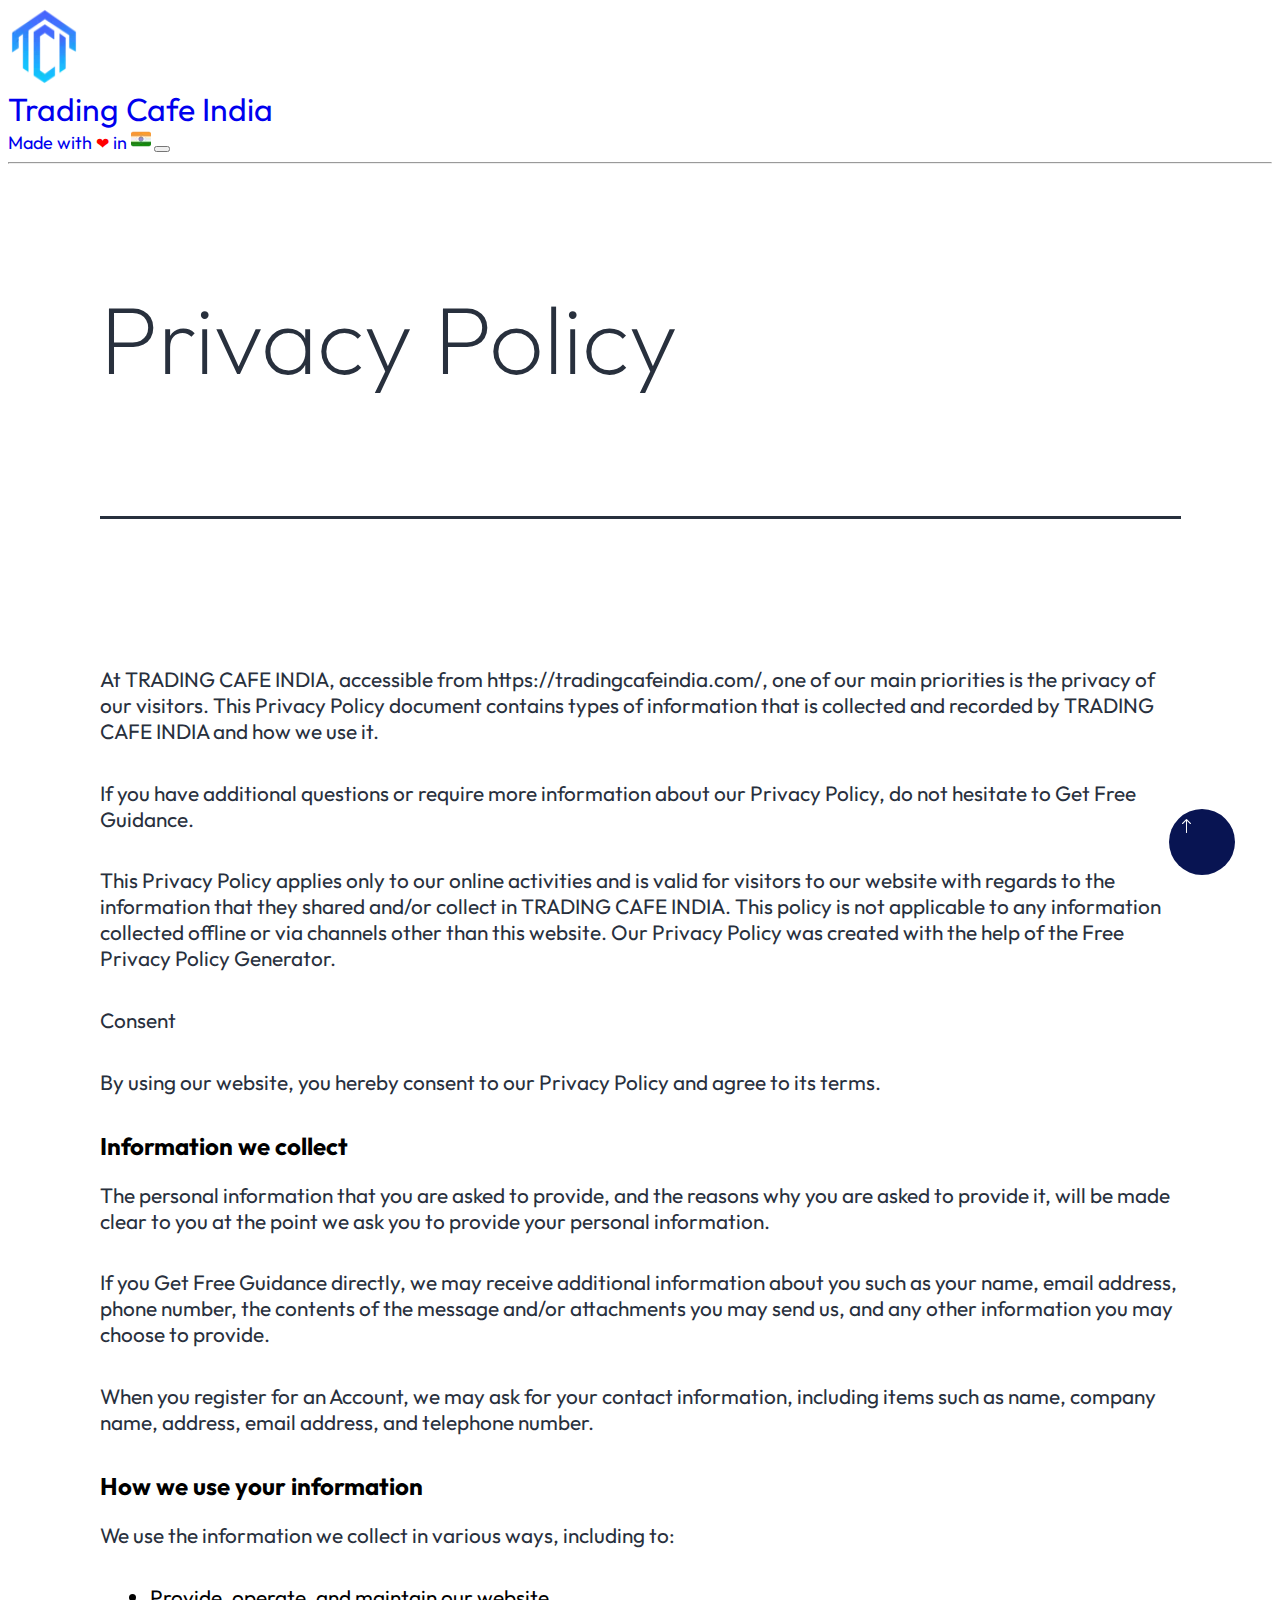
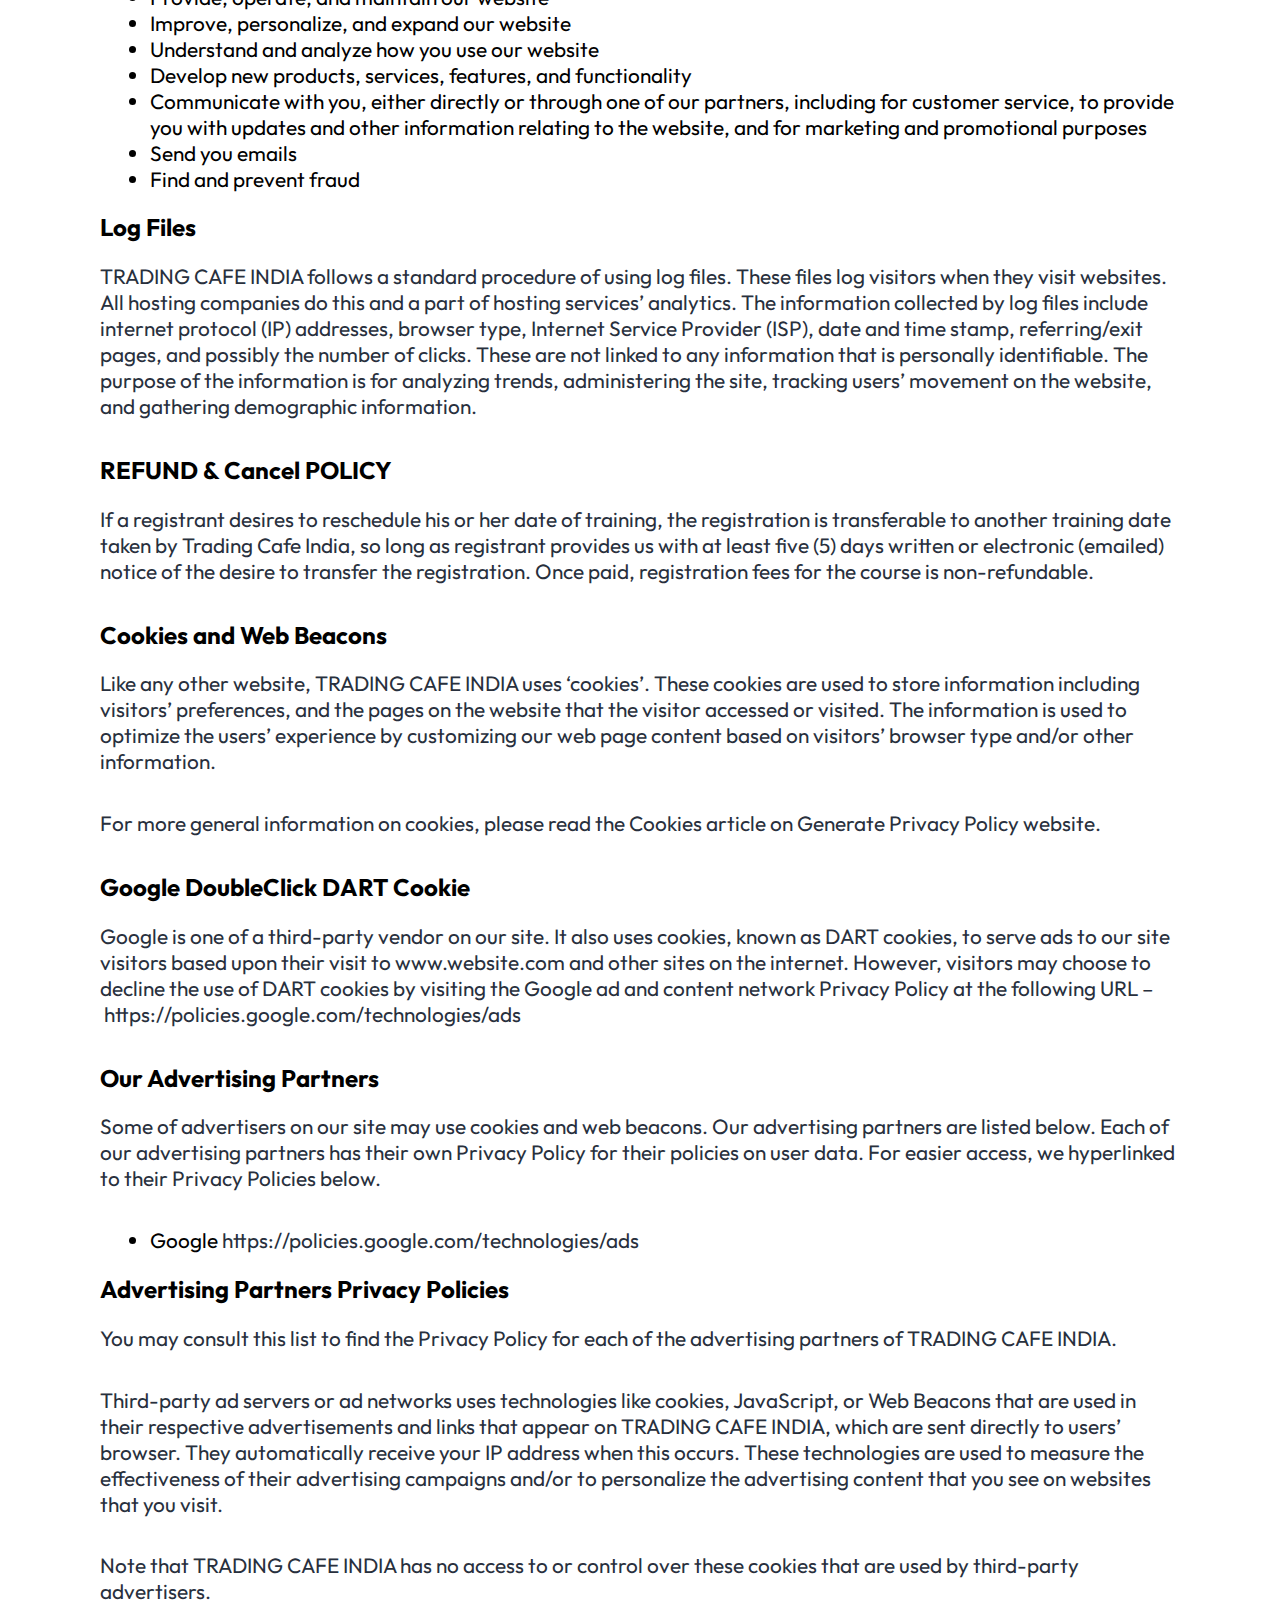
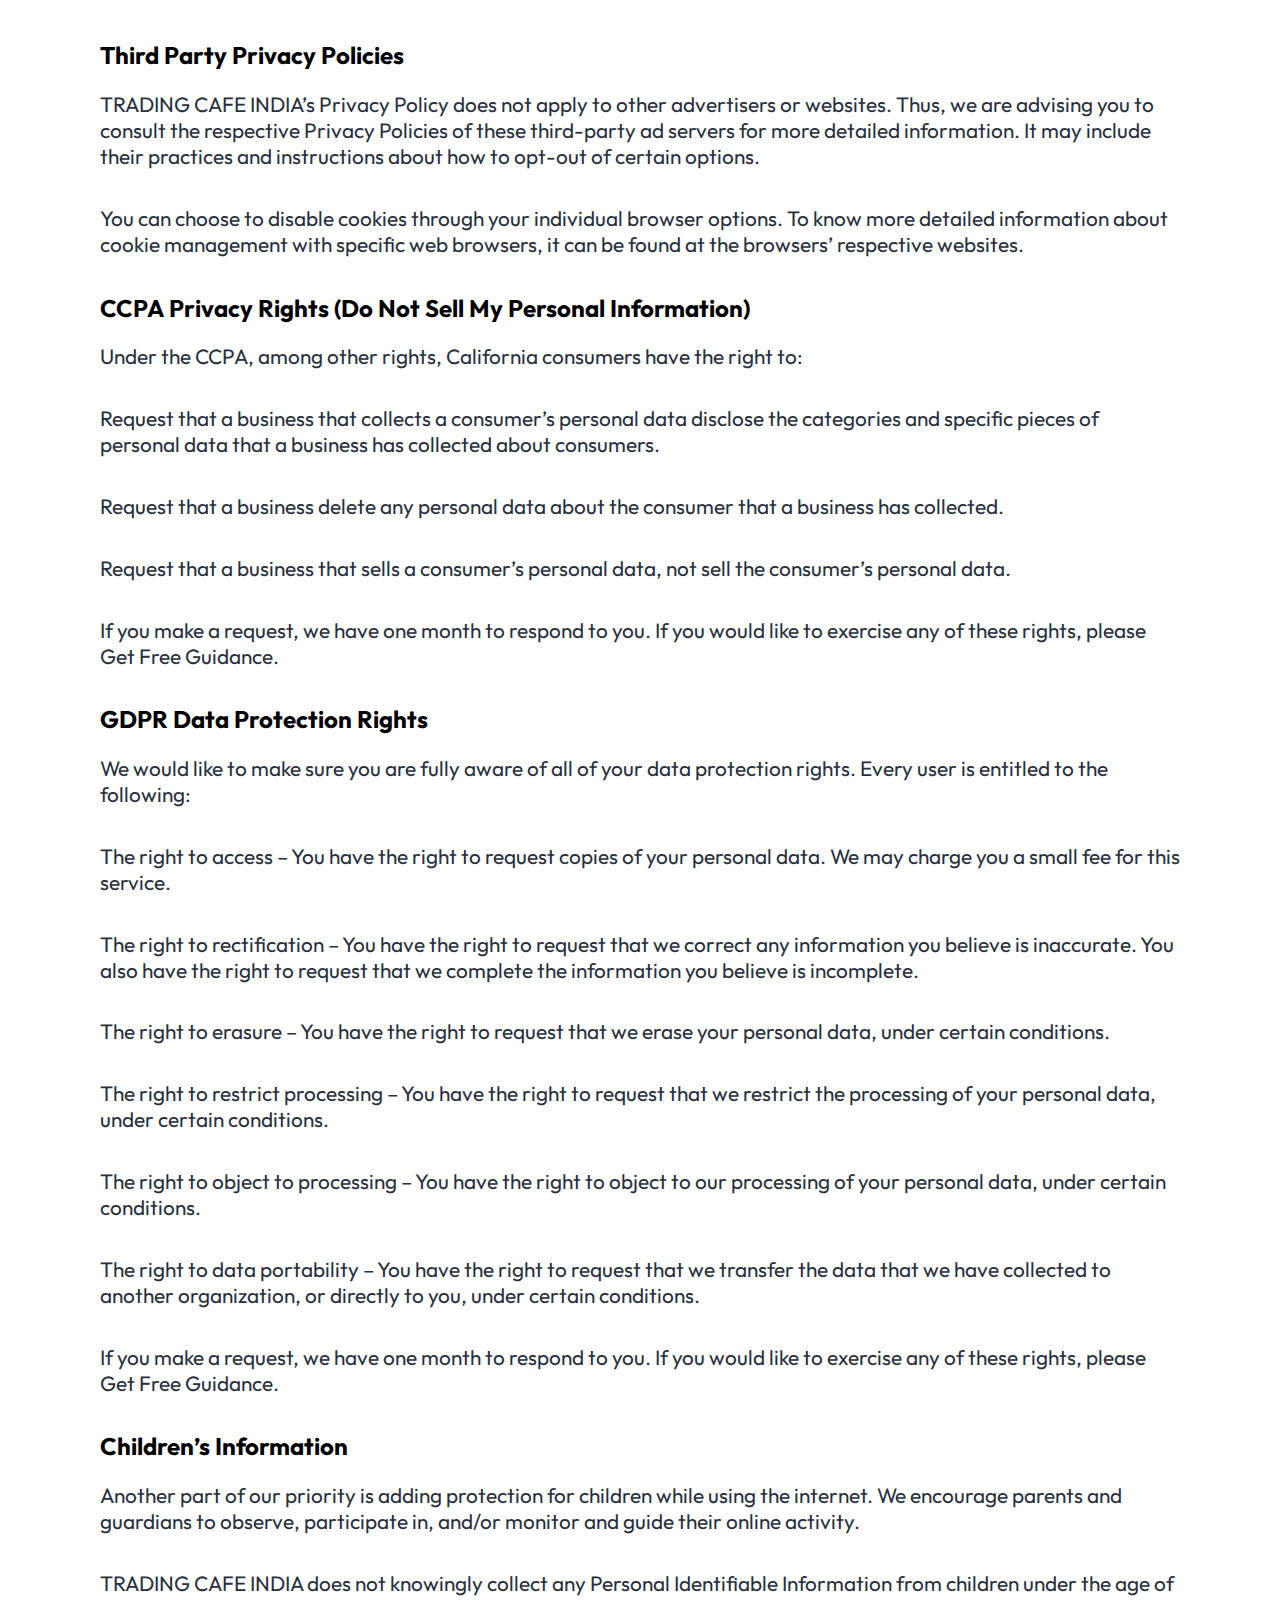
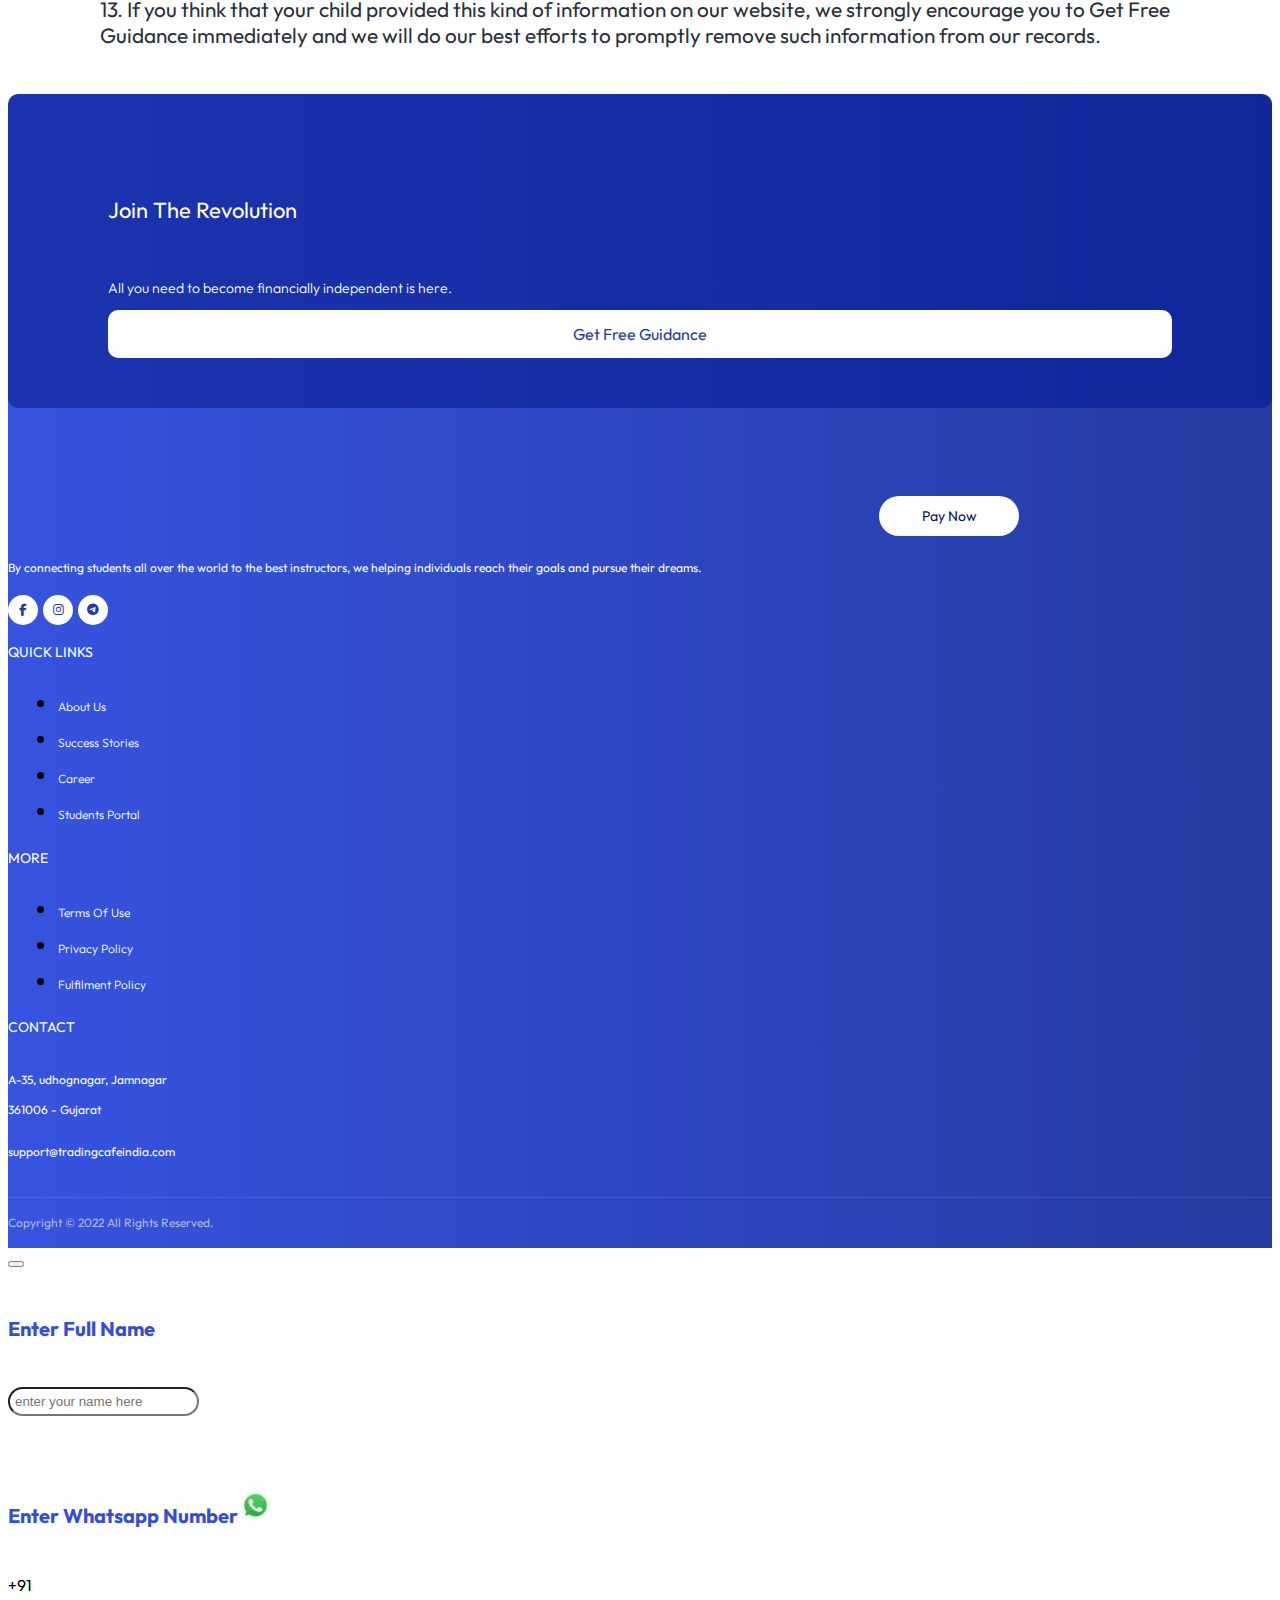
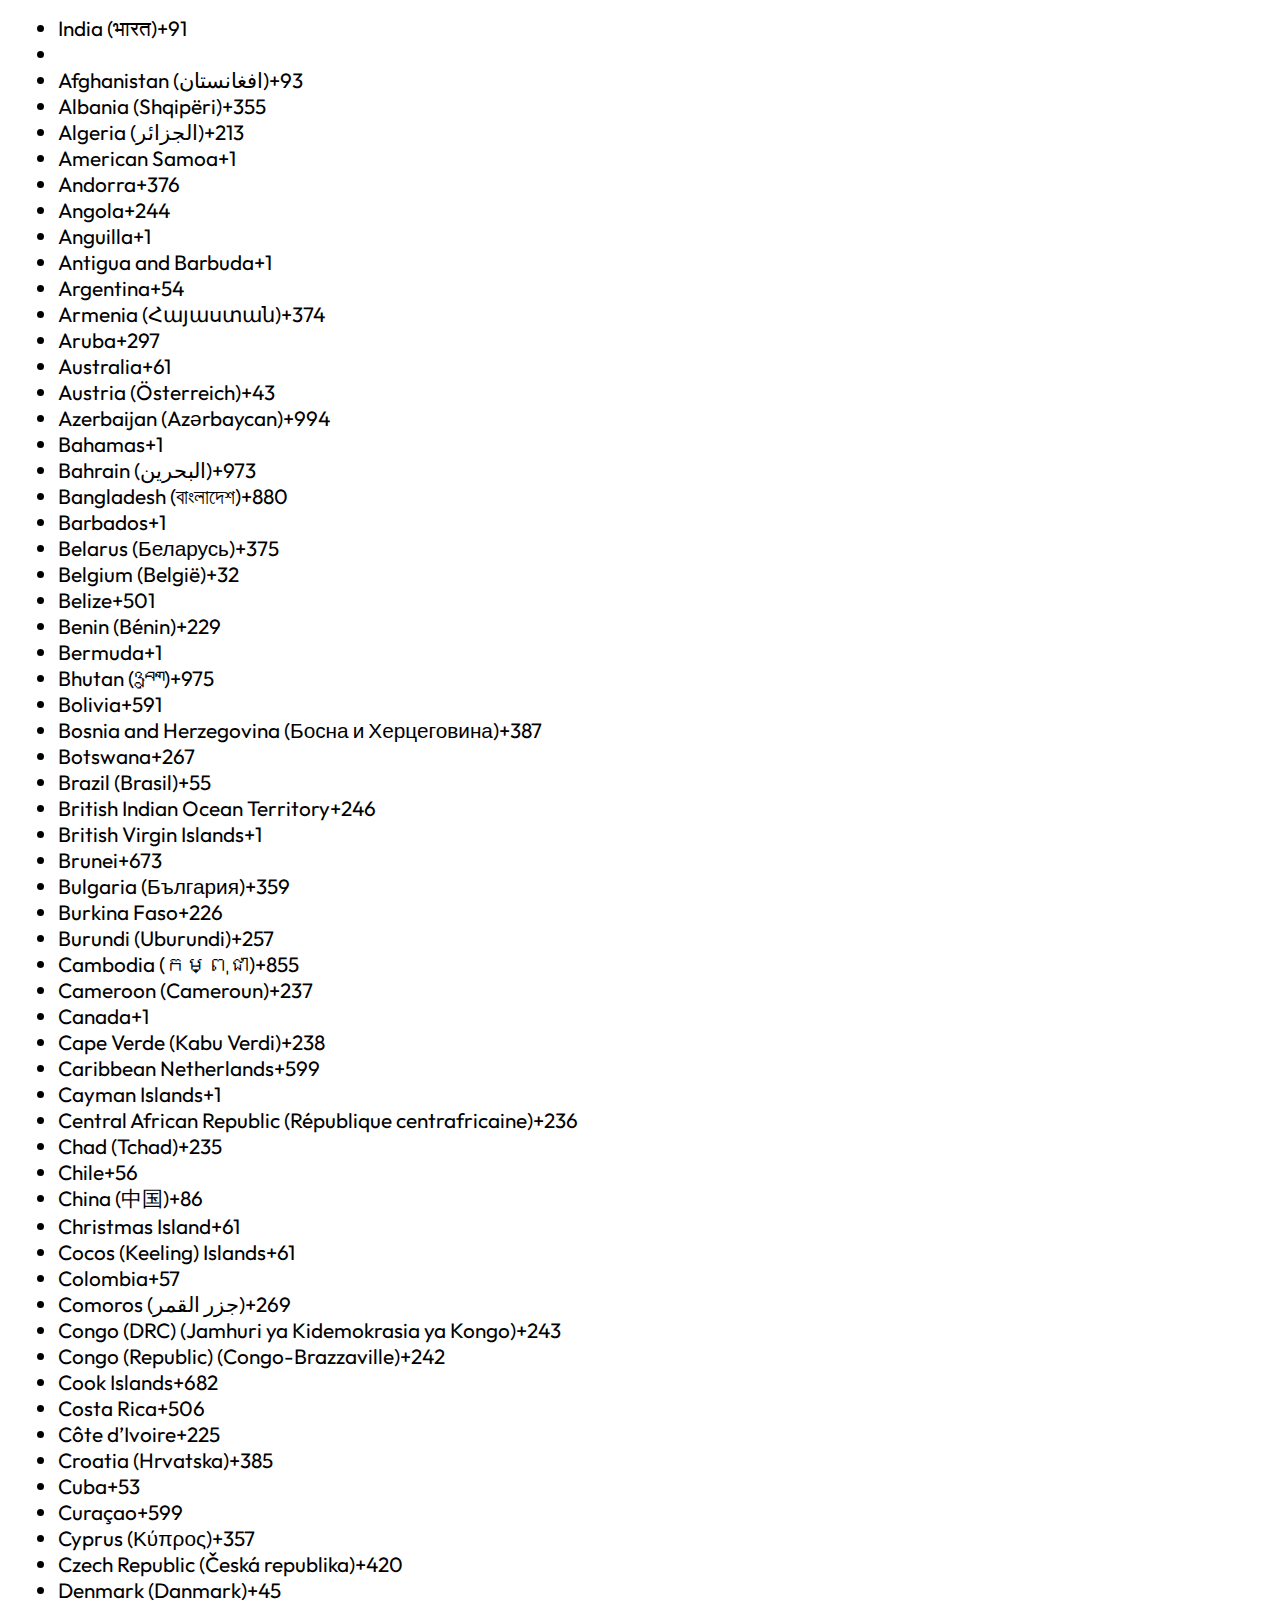
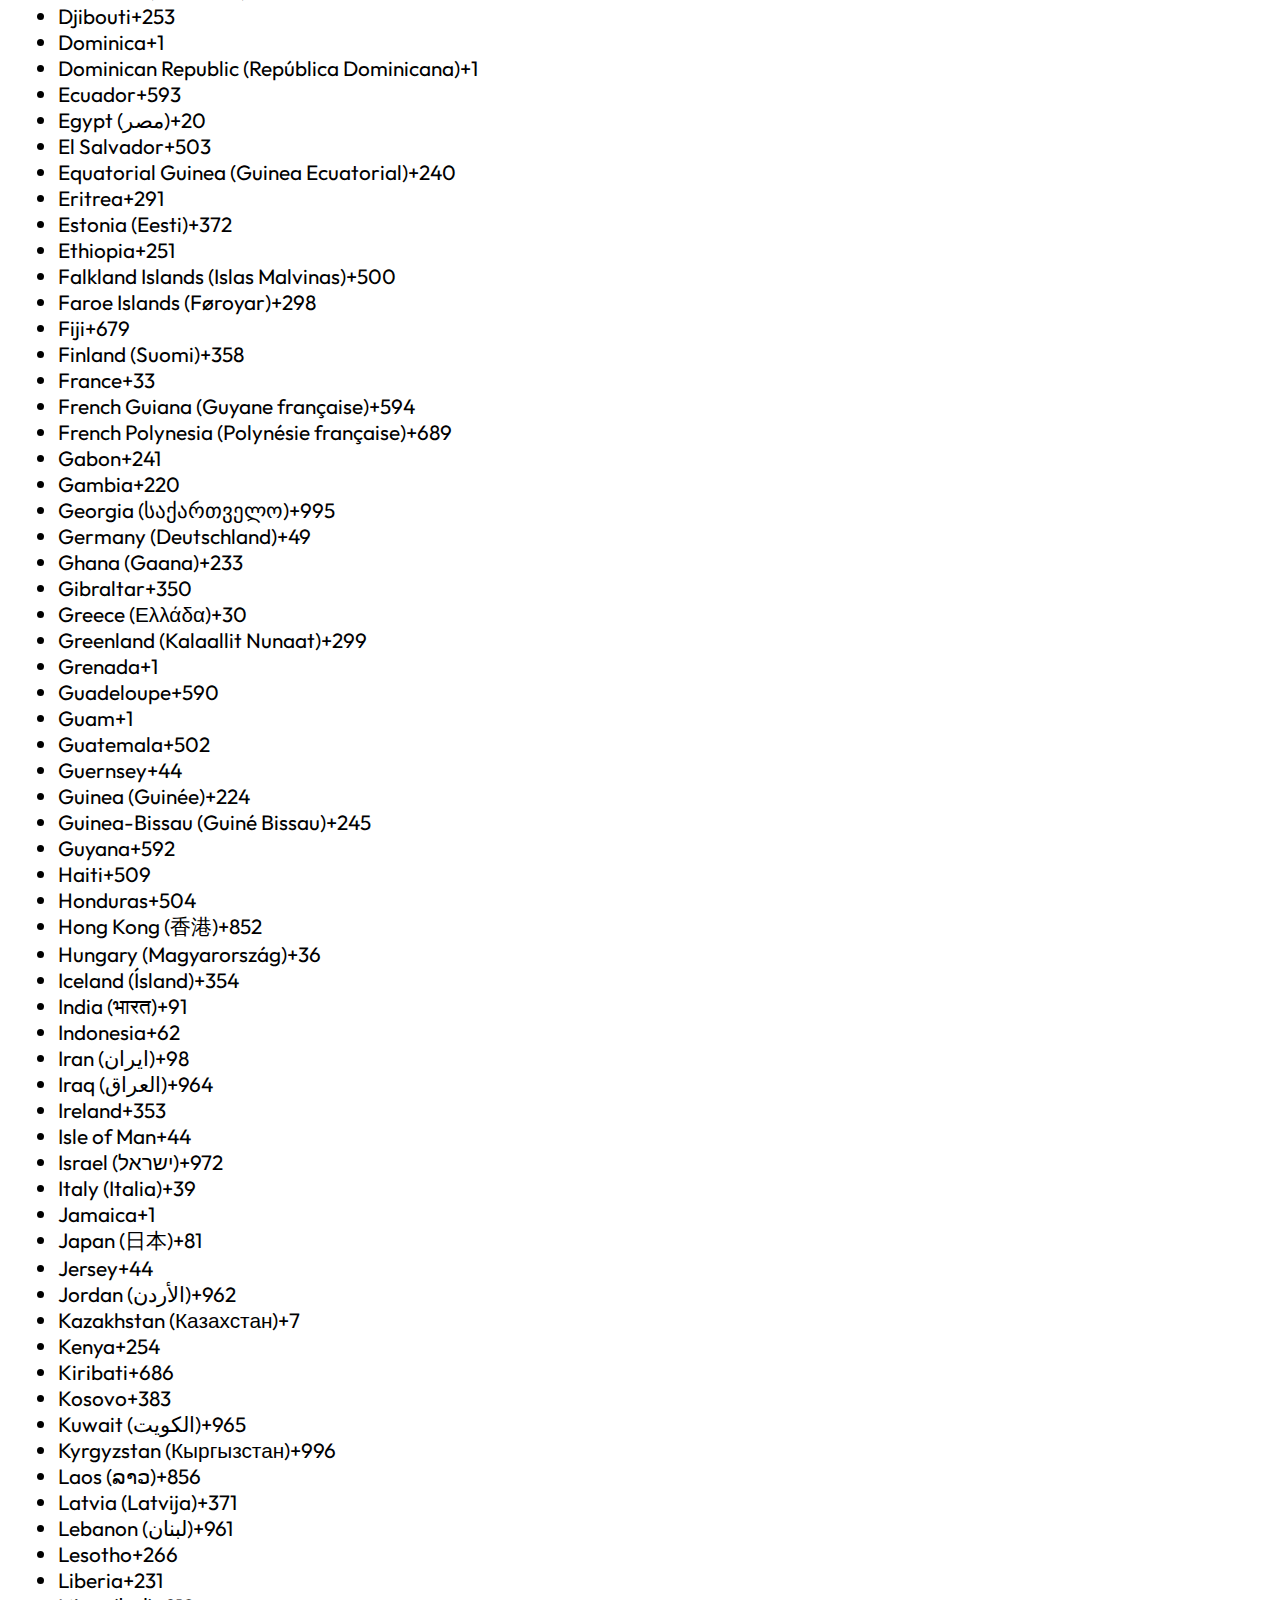
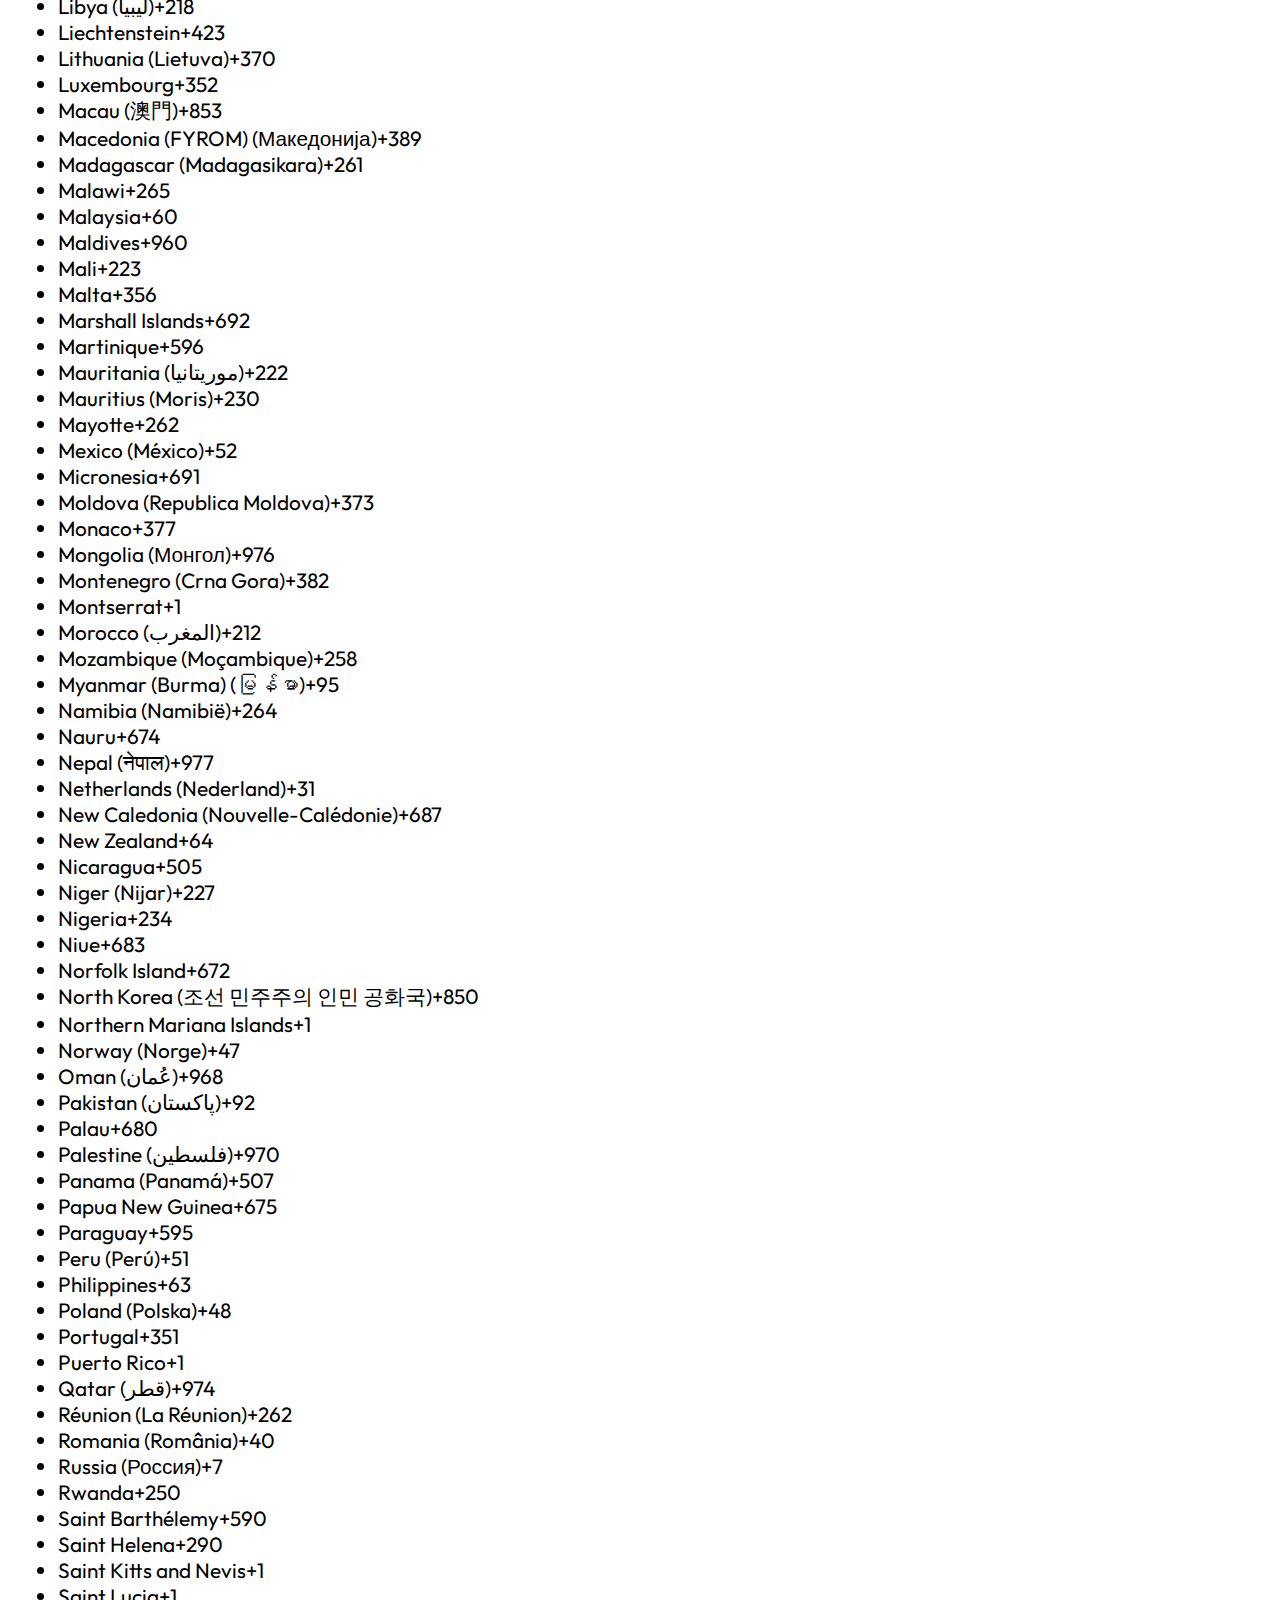
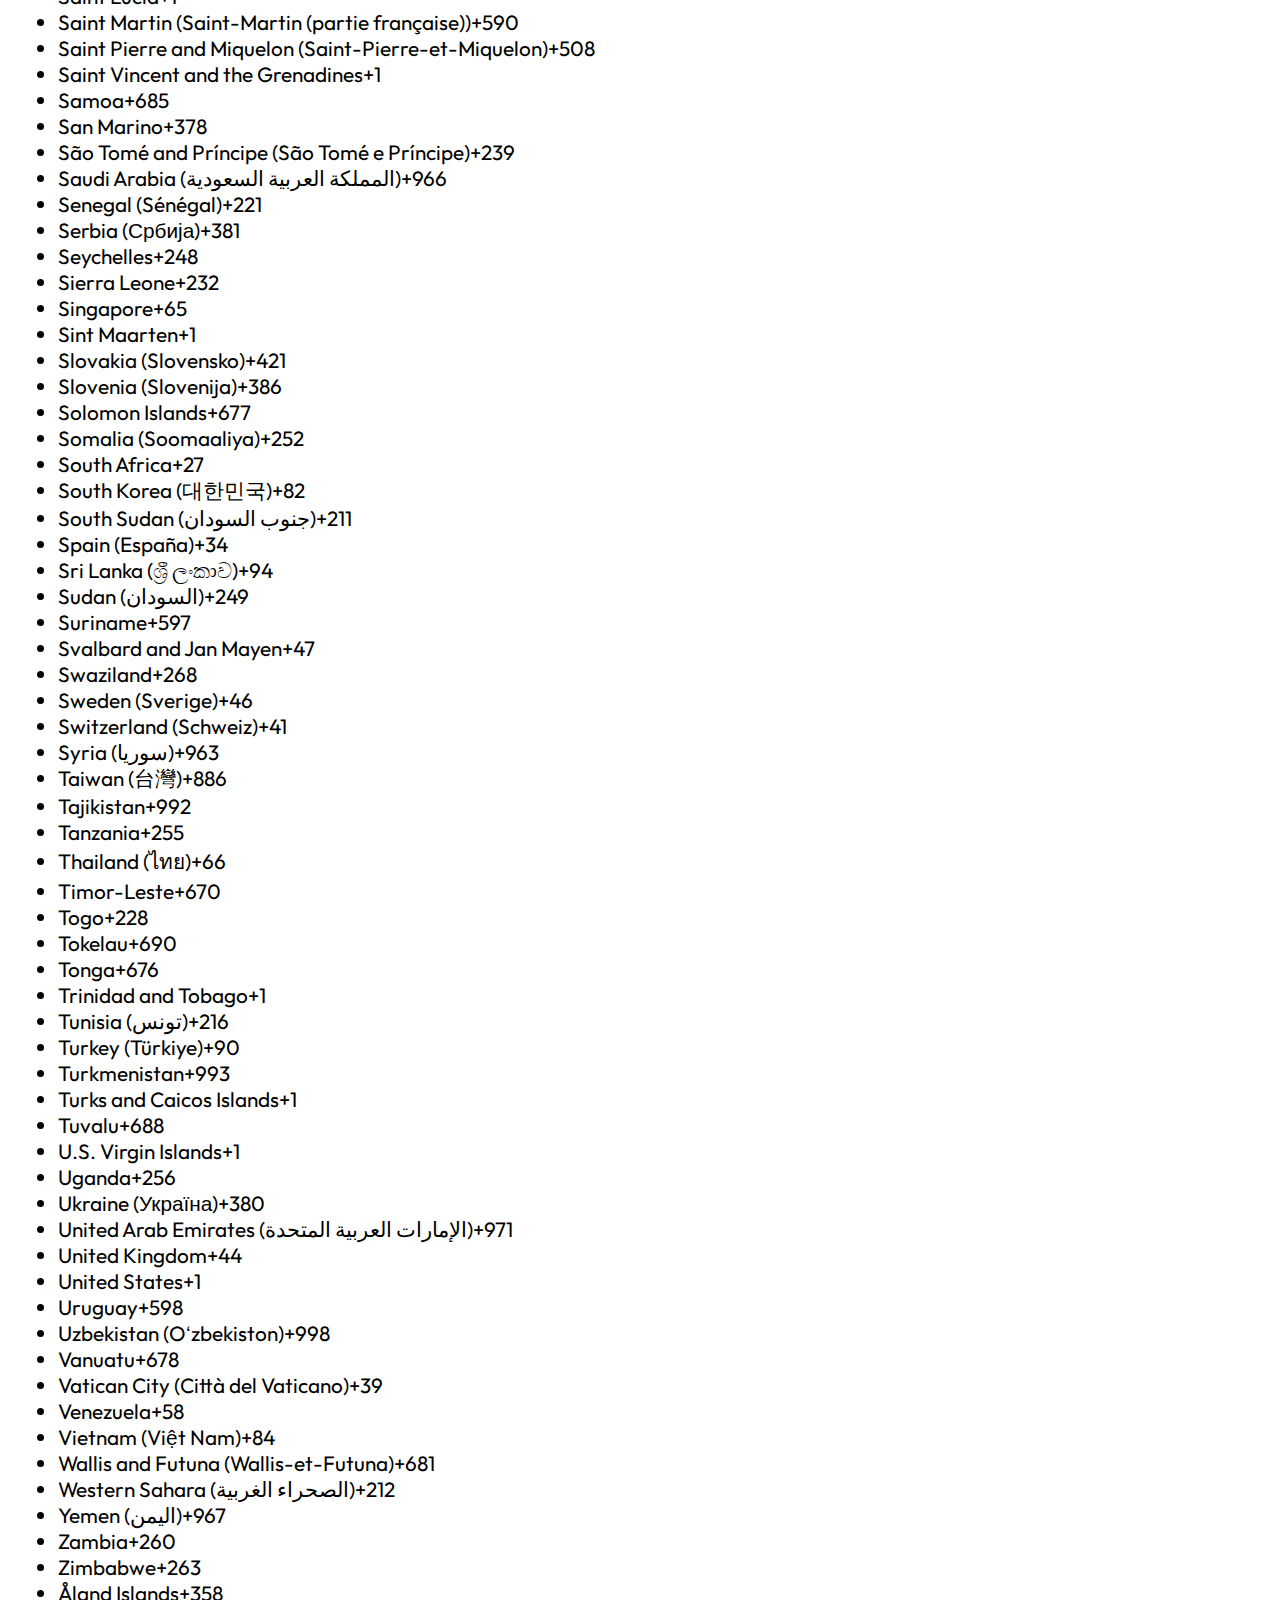
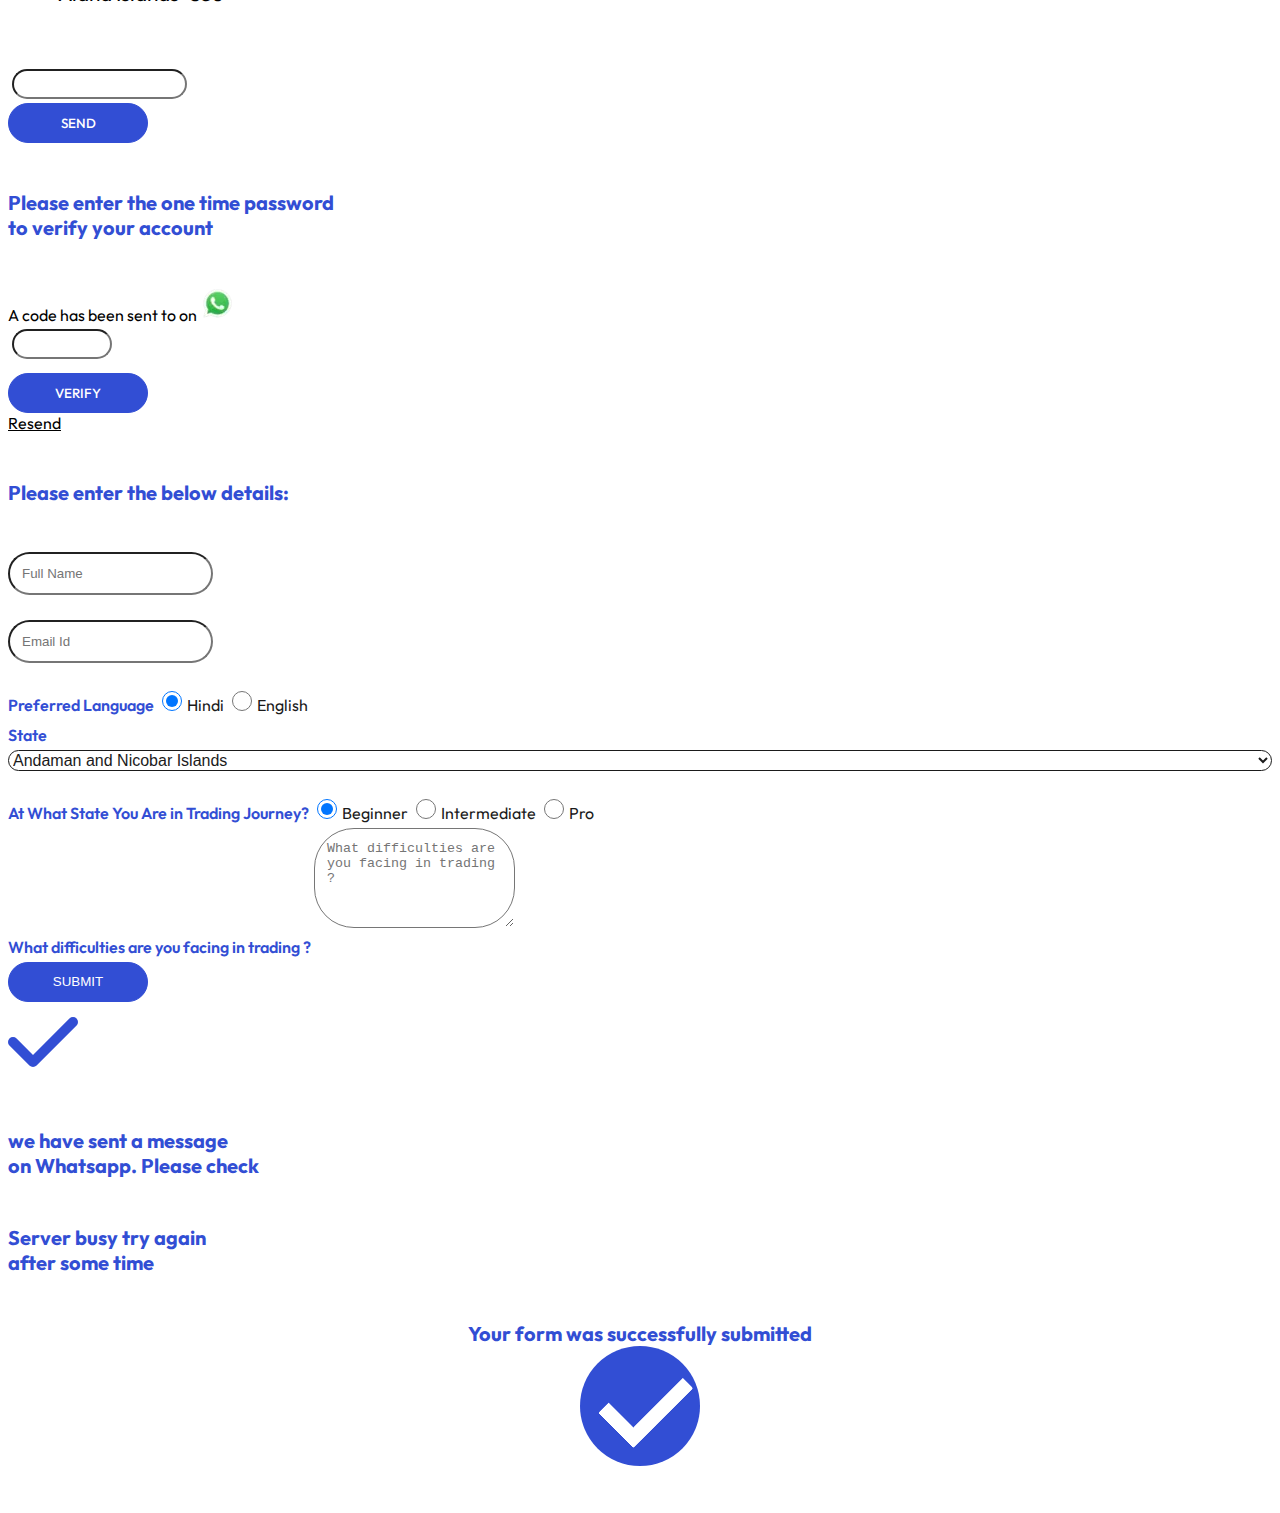
<file: privacy-policy-trading-cafe-i.html>
<!doctype html>
<html lang="en">

<head>
    <!-- Required meta tags -->
    <meta charset="utf-8">
    <meta http-equiv="X-UA-Compatible" content="IE=edge">
    <meta name="viewport" content="width=device-width, initial-scale=1">
    <meta
        content="stock market courses, best stock market courses in india, best stock market courses online, intraday trading strategies, options trading course, option trading strategies, stock market courses in India, online stock market courses"
        name="keywords">
    <meta
        content="STOCK MARKET PROGRAM TO GENERATE CONSISTENT INCOME THROUGH TRADING AND INVESTING"
        name="description">
    <!-- Bootstrap CSS -->
    <link href="https://cdn.jsdelivr.net/npm/bootstrap@5.2.0/dist/css/bootstrap.min.css" rel="stylesheet"
        integrity="sha384-gH2yIJqKdNHPEq0n4Mqa/HGKIhSkIHeL5AyhkYV8i59U5AR6csBvApHHNl/vI1Bx" crossorigin="anonymous">
    <link href="https://cdn.jsdelivr.net/npm/bootstrap-icons@1.4.1/font/bootstrap-icons.css" rel="stylesheet">
    
    <title>Trading Cafe India | TCI | Best online stock trading institute</title>

    <link href="https://cdn.jsdelivr.net/npm/bootstrap-icons@1.4.1/font/bootstrap-icons.css" rel="stylesheet">
    <link rel="stylesheet" href="https://cdnjs.cloudflare.com/ajax/libs/font-awesome/4.7.0/css/font-awesome.min.css">
    <link rel="stylesheet" href="https://cdnjs.cloudflare.com/ajax/libs/font-awesome/6.1.1/css/all.min.css">
    <link rel="stylesheet" type="text/css" href="css/header_footer.css">
    <link rel="stylesheet" type="text/css" href="css/privacy_policy.css">
    <link rel="icon" href="img/tci_blue.png" sizes="32x32" />
    <link rel="icon" href="img/tci_blue.png" sizes="192x192" />
    <link rel="stylesheet" href="https://cdn.tutorialjinni.com/intl-tel-input/17.0.8/css/intlTelInput.css" />
</head>

<body style="font-family: 'Outfit', sans-serif;overflow-x:hidden">
    <!-- Header Start-->
    <!-- Mobile Header -->
    <nav class="navbar navbar-expand-lg bg-light" id="Header_for_Mobile">
        <div class="container-fluid justify-content-evenly">
            <div class="site-logo px-2"><span class="custom-logo-link"><img alt="logo" id="tci_logo" width="72"
                        height="77" src="img/tci_logo.webp" class="custom-logo" /></span></div>
            <a class="navbar-brand" href="/">
                <span style="font-size:xx-large" id="header_heading_1">Trading Cafe India</span><br>
                <span style="font-size:large" id="header_heading_2">Made with <span
                        style="color: red; font-size:medium">&#10084;</span> in <img alt="flag" width="20" height="20"
                        src="img/india_flag.webp"></span></a>
            <button class="navbar-toggler" type="button" data-bs-toggle="collapse"
                data-bs-target="#navbarSupportedContent" aria-controls="navbarSupportedContent" aria-expanded="true"
                aria-label="Toggle navigation">
                <span class="navbar-toggler-icon">
            </button>
            <div class="collapse navbar-collapse" id="navbarSupportedContent" style="background-color:white">
                <ul class="navbar-nav mb-2 mb-lg-0">
                    <li class="nav-item">
                        <a class="nav-link active" aria-current="page" href="/"><span class="header_text_nav"
                                id="Nav_Mobile_Home">Home</span></a>
                    </li>
                    <li class="nav-item">
                        <a class="nav-link active" aria-current="page" href="https://blog.tradingcafeindia.com/"><span
                                class="header_text_nav" id="Nav_Mobile_Blog">Blog</span></a>
                    </li>
                    <li class="nav-item">
                        <a class="nav-link active" aria-current="page" href="success-stories.html"><span
                                class="header_text_nav">Success
                                stories</span></a>
                    </li>
                    <!-- <li class="nav-item">
                        <a class="nav-link active" aria-current="page" href="mentorship.html"><span
                                class="header_text_nav">Courses</span></a>
                    </li> -->
                    <li class="nav-item">
                        <a class="nav-link active" aria-current="page" href="about-us.html"><span
                                class="header_text_nav">About
                                us</span></a>
                    </li>
                    <li class="nav-item dropdown">
                        <a class="nav-link active dropdown-toggle" href="#" role="button" data-bs-toggle="dropdown"
                            aria-expanded="false">
                            <span class="header_text_nav">Our Products</span>
                        </a>
                        <ul class="dropdown-menu">
                            <!-- <li><a class="dropdown-item" href="mentorship.html">Mentorship</a></li> -->
                            <li><a class="dropdown-item" href="https://tredcode.tradingcafeindia.com/">Tredcode</a></li>
                            <li><a class="dropdown-item" href="https://students.tradingcafeindia.com/">Students
                                    Portal</a></li>
                            <li><a class="dropdown-item" href="https://scanner.tradingcafeindia.com/">Stock Scanner</a>
                            </li>
                        </ul>
                    </li>
                </ul>
            </div>
        </div>
    </nav>
    <!-- Mobile Header End -->
    <!-- Laptop Header -->
    <nav class="navbar navbar-expand-lg" id="Header_for_Laptop">
        <div class="container-fluid">
            <div class="site-logo px-2"><span class="custom-logo-link"><img alt="logo" id="tci_logo" width="72"
                        height="77" src="img/tci_logo.webp" class="custom-logo" /></span></div>
            <a class="navbar-brand" href="/">
                <span style="font-size:xx-large" id="header_heading_1">Trading Cafe India</span><br>
                <span style="font-size:large" id="header_heading_2">Made with <span
                        style="color: red; font-size:medium">&#10084;</span> in <img alt="flag" width="20" height="20"
                        src="img/india_flag.webp"></span></a>
            <button class="navbar-toggler" type="button" data-bs-toggle="collapse"
                data-bs-target="#navbarSupportedContent" aria-controls="navbarSupportedContent" aria-expanded="true"
                aria-label="Toggle navigation">
                <span class="navbar-toggler-icon">
            </button>
            <div class="collapse navbar-collapse d-flex justify-content-end px-4" id="navbarSupportedContent">
                <ul class="navbar-nav mb-2 mb-lg-0">
                    <li class="nav-item">
                        <a class="nav-link active" aria-current="page" href="/"><span class="header_text_nav"
                                id="Nav_Laptop_Home">Home</span></a>
                    </li>
                    <li class="nav-item">
                        <a class="nav-link active" aria-current="page" href="https://blog.tradingcafeindia.com/"><span
                                class="header_text_nav" id="Nav_Laptop_Blog">Blog</span></a>
                    </li>
                    <li class="nav-item">
                        <a class="nav-link active" aria-current="page" href="success-stories.html"><span
                                class="header_text_nav">Succes
                                stories</span></a>
                    </li>
                    <!-- <li class="nav-item">
                        <a class="nav-link active" aria-current="page" href="mentorship.html"><span
                                class="header_text_nav">Courses</span></a>
                    </li> -->
                    <li class="nav-item">
                        <a class="nav-link active" aria-current="page" href="about-us.html"><span
                                class="header_text_nav">About
                                us</span></a>
                    </li>
                    <li class="nav-item dropdown">
                        <a class="nav-link active dropdown-toggle" href="#" role="button" data-bs-toggle="dropdown"
                            aria-expanded="false">
                            <span class="header_text_nav">Our Products</span>
                        </a>
                        <ul class="dropdown-menu">
                            <!-- <li><a class="dropdown-item" href="mentorship.html">Mentorship</a></li> -->
                            <li><a class="dropdown-item" href="https://tredcode.tradingcafeindia.com/">Tredcode</a></li>
                            <li><a class="dropdown-item" href="https://students.tradingcafeindia.com/">Students
                                    Portal</a></li>
                            <li><a class="dropdown-item" href="https://scanner.tradingcafeindia.com/">Stock Scanner</a>
                            </li>
                        </ul>
                    </li>
                </ul>
            </div>
        </div>
    </nav>
    <!-- Laptop Header End-->
    <!-- Header End -->

    <hr class="my-0 divider">

    <!-- Privacy Policy Start  -->
    <span id="privacy_policy">
        <article id="post-3" class="post-3 page type-page status-publish hentry entry">

            <header class="entry-header alignwide">
                <h1 class="entry-title">Privacy Policy</h1>
            </header><!-- .entry-header -->

            <div class="entry-content">

                <p></p>

                <p>At TRADING CAFE INDIA, accessible from https://tradingcafeindia.com/, one of our main priorities is
                    the privacy of our visitors. This Privacy Policy document contains types of information that is
                    collected and recorded by TRADING CAFE INDIA and how we use it.</p>



                <p>If you have additional questions or require more information about our Privacy Policy, do not
                    hesitate to Get Free Guidance.</p>



                <p>This Privacy Policy applies only to our online activities and is valid for visitors to our website
                    with regards to the information that they shared and/or collect in TRADING CAFE INDIA. This policy
                    is not applicable to any information collected offline or via channels other than this website. Our
                    Privacy Policy was created with the help of the&nbsp;<a
                        href="https://www.privacypolicygenerator.info/">Free Privacy Policy Generator</a>.</p>



                <p>Consent</p>



                <p>By using our website, you hereby consent to our Privacy Policy and agree to its terms.</p>



                <h2 id="information-we-collect" class="py-4">Information we collect</h2>



                <p>The personal information that you are asked to provide, and the reasons why you are asked to provide
                    it, will be made clear to you at the point we ask you to provide your personal information.</p>



                <p>If you Get Free Guidance directly, we may receive additional information about you such as your name, email
                    address, phone number, the contents of the message and/or attachments you may send us, and any other
                    information you may choose to provide.</p>



                <p>When you register for an Account, we may ask for your contact information, including items such as
                    name, company name, address, email address, and telephone number.</p>



                <h2 id="how-we-use-your-information" class="py-4">How we use your information</h2>



                <p>We use the information we collect in various ways, including to:</p>



                <ul>
                    <li>Provide, operate, and maintain our website</li>
                    <li>Improve, personalize, and expand our website</li>
                    <li>Understand and analyze how you use our website</li>
                    <li>Develop new products, services, features, and functionality</li>
                    <li>Communicate with you, either directly or through one of our partners, including for customer
                        service, to provide you with updates and other information relating to the website, and for
                        marketing and promotional purposes</li>
                    <li>Send you emails</li>
                    <li>Find and prevent fraud</li>
                </ul>



                <h2 id="log-files" class="py-4">Log Files</h2>



                <p>TRADING CAFE INDIA follows a standard procedure of using log files. These files log visitors when
                    they visit websites. All hosting companies do this and a part of hosting services’ analytics. The
                    information collected by log files include internet protocol (IP) addresses, browser type, Internet
                    Service Provider (ISP), date and time stamp, referring/exit pages, and possibly the number of
                    clicks. These are not linked to any information that is personally identifiable. The purpose of the
                    information is for analyzing trends, administering the site, tracking users’ movement on the
                    website, and gathering demographic information.</p>



                <h2 id="refund-cancel-policy" class="py-4">REFUND &amp; Cancel POLICY</h2>



                <p>If a registrant desires to reschedule his or her date of training, the registration is transferable
                    to another training date taken by Trading Cafe India, so long as registrant provides us with at
                    least five (5) days written or electronic (emailed) notice of the desire to transfer the
                    registration. Once paid, registration fees for the course is non-refundable.</p>



                <h2 id="cookies-and-web-beacons" class="py-4">Cookies and Web Beacons</h2>



                <p>Like any other website, TRADING CAFE INDIA uses ‘cookies’. These cookies are used to store
                    information including visitors’ preferences, and the pages on the website that the visitor accessed
                    or visited. The information is used to optimize the users’ experience by customizing our web page
                    content based on visitors’ browser type and/or other information.</p>



                <p>For more general information on cookies, please read&nbsp;<a
                        href="https://www.generateprivacypolicy.com/#cookies">the Cookies article on Generate Privacy
                        Policy website</a>.</p>



                <h2 id="google-doubleclick-dart-cookie" class="py-4">Google DoubleClick DART Cookie</h2>



                <p>Google is one of a third-party vendor on our site. It also uses cookies, known as DART cookies, to
                    serve ads to our site visitors based upon their visit to www.website.com and other sites on the
                    internet. However, visitors may choose to decline the use of DART cookies by visiting the Google ad
                    and content network Privacy Policy at the following URL –&nbsp;<a
                        href="https://policies.google.com/technologies/ads">https://policies.google.com/technologies/ads</a>
                </p>



                <h2 id="our-advertising-partners" class="py-4">Our Advertising Partners</h2>



                <p>Some of advertisers on our site may use cookies and web beacons. Our advertising partners are listed
                    below. Each of our advertising partners has their own Privacy Policy for their policies on user
                    data. For easier access, we hyperlinked to their Privacy Policies below.</p>



                <ul>
                    <li>Google <a
                            href="https://policies.google.com/technologies/ads">https://policies.google.com/technologies/ads</a>
                    </li>
                </ul>



                <h2 id="advertising-partners-privacy-policies" class="py-4">Advertising Partners Privacy Policies</h2>



                <p>You may consult this list to find the Privacy Policy for each of the advertising partners of TRADING
                    CAFE INDIA.</p>



                <p>Third-party ad servers or ad networks uses technologies like cookies, JavaScript, or Web Beacons that
                    are used in their respective advertisements and links that appear on TRADING CAFE INDIA, which are
                    sent directly to users’ browser. They automatically receive your IP address when this occurs. These
                    technologies are used to measure the effectiveness of their advertising campaigns and/or to
                    personalize the advertising content that you see on websites that you visit.</p>



                <p>Note that TRADING CAFE INDIA has no access to or control over these cookies that are used by
                    third-party advertisers.</p>



                <h2 id="third-party-privacy-policies" class="py-4">Third Party Privacy Policies</h2>



                <p>TRADING CAFE INDIA’s Privacy Policy does not apply to other advertisers or websites. Thus, we are
                    advising you to consult the respective Privacy Policies of these third-party ad servers for more
                    detailed information. It may include their practices and instructions about how to opt-out of
                    certain options.</p>



                <p>You can choose to disable cookies through your individual browser options. To know more detailed
                    information about cookie management with specific web browsers, it can be found at the browsers’
                    respective websites.</p>



                <h2 id="ccpa-privacy-rights-do-not-sell-my-personal-information" class="py-4">CCPA Privacy Rights (Do
                    Not Sell My
                    Personal Information)</h2>



                <p>Under the CCPA, among other rights, California consumers have the right to:</p>



                <p>Request that a business that collects a consumer’s personal data disclose the categories and specific
                    pieces of personal data that a business has collected about consumers.</p>



                <p>Request that a business delete any personal data about the consumer that a business has collected.
                </p>



                <p>Request that a business that sells a consumer’s personal data, not sell the consumer’s personal data.
                </p>



                <p>If you make a request, we have one month to respond to you. If you would like to exercise any of
                    these rights, please Get Free Guidance.</p>



                <h2 id="gdpr-data-protection-rights" class="py-4">GDPR Data Protection Rights</h2>



                <p>We would like to make sure you are fully aware of all of your data protection rights. Every user is
                    entitled to the following:</p>



                <p>The right to access – You have the right to request copies of your personal data. We may charge you a
                    small fee for this service.</p>



                <p>The right to rectification – You have the right to request that we correct any information you
                    believe is inaccurate. You also have the right to request that we complete the information you
                    believe is incomplete.</p>



                <p>The right to erasure – You have the right to request that we erase your personal data, under certain
                    conditions.</p>



                <p>The right to restrict processing – You have the right to request that we restrict the processing of
                    your personal data, under certain conditions.</p>



                <p>The right to object to processing – You have the right to object to our processing of your personal
                    data, under certain conditions.</p>



                <p>The right to data portability – You have the right to request that we transfer the data that we have
                    collected to another organization, or directly to you, under certain conditions.</p>



                <p>If you make a request, we have one month to respond to you. If you would like to exercise any of
                    these rights, please Get Free Guidance.</p>



                <h2 id="children-s-information" class="py-4">Children’s Information</h2>



                <p>Another part of our priority is adding protection for children while using the internet. We encourage
                    parents and guardians to observe, participate in, and/or monitor and guide their online activity.
                </p>



                <p>TRADING CAFE INDIA does not knowingly collect any Personal Identifiable Information from children
                    under the age of 13. If you think that your child provided this kind of information on our website,
                    we strongly encourage you to Get Free Guidance immediately and we will do our best efforts to promptly
                    remove such information from our records.</p>
            </div><!-- .entry-content -->

        </article>
    </span>
    <!-- Privacy Policy End  -->

    <!-- Back to Top  -->
    <a href="#" class="btn btn-lg btn-primary btn-lg-square back-to-top"><i class="bi bi-arrow-up"></i></a>
    <div class="my-5 py-5" style="color:white">TCI</div>
    <!-- Footer Start -->
    <div class="container-fluid pagespeed_hide text-light footer wow fadeIn" data-wow-delay="0.1s"
        style="visibility: visible; animation-delay: 0.1s; animation-name: fadeIn;">
        <div class="container">
            <div class="join-solution-wrap">
                <div class="row g-5">
                    <div class="col-lg-9 col-md-6">
                        <h6>Join the revolution </h6>
                        <p>All you need to become financially independent is here.</p>
                    </div>
                    <div class="col-lg-3 col-md-6">
                        <a href="javascript:void(0)" id="4_btn" data-bs-toggle="modal" data-src=""
                            data-bs-target="#GetFreeCounseling" target="">Get Free Guidance</a>
                    </div>
                </div>
            </div>
            <div class="row g-5">
                <div class="col-lg-4 col-md-6">
                    <div id="footer-sidebar1">
                        <aside id="block-12" class="widget widget_block widget_media_image">
                            <figure class="wp-block-image size-full"><img loading="lazy" width="73" height="78"
                                    src="img/logo-white.webp" alt="footer_logo" class="wp-image-988"></figure>
                        </aside>
                        <aside id="block-11" class="widget widget_block">
                            <p><a href="https://www.tradingcafeindia.in/pay" class="pay-now" target="_blank">Pay Now</a>
                            </p>
                        </aside>
                        <aside id="block-8" class="widget widget_block widget_text">
                            <p>By connecting students all over the world to the best instructors, we helping individuals
                                reach their goals and pursue their dreams. </p>
                        </aside>
                    </div>
                    <div class="d-flex pt-2">
                        <div id="footer-sidebar2">
                            <aside id="block-9" class="widget widget_block">
                                <p><a class="btn btn-outline-light btn-social"
                                        href="https://www.facebook.com/TradingCafeIndia/">
                                        <i class="fab fa-facebook-f"></i>
                                    </a>
                                    <a class="btn btn-outline-light btn-social"
                                        href="https://www.instagram.com/tradingcafeindia/?hl=en">
                                        <i class="fab fa-instagram"></i>
                                    </a>
                                    <a class="btn btn-outline-light btn-social"
                                        href="https://telegram.me/tradingcafeindia">
                                        <i class="fab fa-telegram"></i>
                                    </a>
                                </p>
                            </aside>
                        </div>
                    </div>
                </div>
                <div class="col-lg-8 col-md-6">
                    <div class="row">
                        <div class="col-lg-4 col-md-6 col-6">
                            <!-- <h4>More</h4> -->
                            <div id="footer-sidebar3">
                                <aside id="nav_menu-2" class="widget widget_nav_menu">
                                    <h4 class="widget-title">Quick Links</h4>
                                    <nav class="menu-quick-links-container" aria-label="Quick Links">
                                        <ul id="menu-quick-links" class="menu">
                                            <li id="menu-item-291"
                                                class="menu-item menu-item-type-post_type menu-item-object-page menu-item-291">
                                                <a href="about-us.html">About Us</a>
                                            </li>
                                            <li id="menu-item-292"
                                                class="menu-item menu-item-type-post_type menu-item-object-page menu-item-292">
                                                <a href="success-stories.html">Success
                                                    Stories</a>
                                            </li>
                                            <li id="menu-item-290"
                                                class="menu-item menu-item-type-post_type menu-item-object-page menu-item-290">
                                                <a href="career.html">Career</a>
                                            </li>
                                            <li id="menu-item-993"
                                                class="menu-item menu-item-type-custom menu-item-object-custom menu-item-993">
                                                <a href="https://tcistudents.com/">Students Portal</a>
                                            </li>
                                        </ul>
                                    </nav>
                                </aside>
                            </div>
                        </div>
                        <div class="col-lg-4 col-md-6 col-6">
                            <div id="footer-sidebar4">
                                <aside id="nav_menu-3" class="widget widget_nav_menu">
                                    <h4 class="widget-title">More</h4>
                                    <nav class="menu-more-container" aria-label="More">
                                        <ul id="menu-more" class="menu">
                                            <li id="menu-item-516"
                                                class="menu-item menu-item-type-post_type menu-item-object-page menu-item-516">
                                                <a href="terms-of-use-trading-cafe-india-tci.html">Terms Of Use</a>
                                            </li>
                                            <li id="menu-item-517"
                                                class="menu-item menu-item-type-post_type menu-item-object-page menu-item-privacy-policy menu-item-517">
                                                <a href="privacy-policy-trading-cafe-i.html">Privacy
                                                    Policy</a>
                                            </li>
                                            <li id="menu-item-522"
                                                class="menu-item menu-item-type-post_type menu-item-object-page menu-item-522">
                                                <a href="fulfilment-policy-tci-tradiing-cafe-india-share-market-clas.html">Fulfilment
                                                    Policy</a>
                                            </li>
                                        </ul>
                                    </nav>
                                </aside>
                            </div>
                        </div>
                        <div class="col-lg-4 col-md-6">
                            <h4>Contact</h4>
                            <div id="footer-sidebar5">
                                <aside id="block-10" class="widget widget_block">
                                    <p class="mb-2">A-35, udhognagar, Jamnagar<br> 361006 - Gujarat</p>
                                    <p class="mb-2"><a
                                            href="mailto:support@tradingcafeindia.com">support@tradingcafeindia.com</a>
                                    </p>
                                </aside>
                            </div>
                        </div>
                    </div>
                </div>
            </div>
        </div>
        <div class="container">
            <div class="copyright">
                <div class="row">
                    <div class="col-md-12 text-center mb-3 mb-md-0">
                        Copyright © 2022 All Rights Reserved.
                    </div>
                </div>
            </div>
        </div>
    </div>
    <!-- Footer End -->

    <div class="modal fade" id="GetFreeCounseling" tabindex="-1" role="dialog" aria-labelledby="exampleModalLabel"
        aria-hidden="true">
        <div class="modal-dialog modal-dialog-centered modal-notify modal-info modal-lg" role="document">
            <div class="modal-content">
                <div class="modal-header text-center" style="border-bottom: 1px solid white;">
                    <button type="button" class="btn-close Button_Close" data-bs-dismiss="modal"
                        aria-label="Close"></button>
                </div>
                <div class="modal-body mb-5">
                    <div class="container d-flex justify-content-center align-items-center" id="Send_OTP_Modal">
                        <div class="position-relative">
                            <div class="card-1 p-2">
                                <h6 class="text-left">Enter Full Name</h6>
                                <div class="col-lg-12 col-sm-12">
                                    <input type="text" class="mobile-verify form-control rounded" id="name_input"
                                        maxlength="50" placeholder="enter your name here">
                                </div>
                                <h6>Enter Whatsapp Number<img src="img/whap.webp" alt="Whatsapp_logo" class=""
                                        width="35"></h6>
                                <div id="otp" class="inputs d-flex flex-row justify-content-center mt-1">
                                    <input class="border-0" name="phone" type="tel" id="phone" maxlength="0" />
                                    <input class="mobile-verify pass m-2 text-center form-control rounded" type="number"
                                        id="first_1" min="0" max="9" oninput="maxLengthCheck(this)"
                                        onkeypress="return isNumeric(event)" maxlength="10" />
                                </div>
                                <div class="mt-4 text-center">
                                    <button class="btn btn-primary px-4 validate" id="send_btn"
                                        style="font-family: Outfit;" onclick="" disabled>Send</button>
                                </div>
                            </div>
                        </div>
                    </div>
                    <div class="container d-none d-flex justify-content-center align-items-center"
                        id="Validate_OTP_Modal">
                        <div class="position-relative">
                            <div class="card-1 p-2 text-center">
                                <h6>Please enter the one time password <br> to verify your account</h6>
                                <div> <span>A code has been sent to</span> <small id="mobile_number"></small> on <img
                                        src="img/whap.webp" alt="Whatsapp_logo" class="" width="35"></div>
                                <div id="otp" class="inputs d-flex flex-row justify-content-center mt-2">
                                    <input class="mobile-verify pass m-2 text-center form-control rounded" type="number"
                                        id="first" min="0" max="9" oninput="maxLengthCheck(this)"
                                        onkeypress="return isNumeric(event)" maxlength="6" />
                                </div>
                                <div class="msg_text" id="msg_text_for_otp" style="margin-top:10px;">
                                    <span id="ph_msg" class="m-1"></span>
                                </div>
                                <div class="mt-4">
                                    <button class="btn btn-primary px-4 validate" id="validate_btn"
                                        style="font-family: Outfit;" onclick="" disabled>Verify</button>
                                    <br>
                                    <span class="text-primary" id="resend_btn"
                                        style="font-family: Outfit; text-decoration: underline; cursor: pointer;"
                                        onclick="">Resend</span>
                                </div>
                            </div>
                        </div>
                    </div>
                    <div class="container d-none d-flex justify-content-center align-items-center"
                        id="User_Details_Modal">
                        <div class="position-relative">
                            <div class="card-1 p-2">
                                <h6>Please enter the below details:</h6>
                                <div class="col">
                                    <div class="form-rihgt-box">
                                        <div class="row text-left">
                                            <div class="mt-1 col-lg-12 col-sm-12">
                                                <div class="form-group">
                                                    <input type="text" class="form-control form_input" id="name_ip"
                                                        maxlength="20" placeholder="Full Name" readonly>
                                                </div>
                                            </div>
                                            <div class="col-lg-12 col-sm-12">
                                                <div class="form-group">
                                                    <input type="email" oninput="validateEmail();"
                                                        class="form-control form_input" maxlength="30" id="email_ip"
                                                        name="email" placeholder="Email Id">
                                                </div>
                                            </div>
                                            <div class="col-md-5">
                                                <div class="form-group">
                                                    <label>Preferred Language</label>
                                                    <div class="form-check">
                                                        <label class="form-check-label">
                                                            <input type="radio" class="form-check-input" id="hindi"
                                                                name="language" checked="">Hindi
                                                        </label>
                                                    </div>
                                                    <div class="form-check">
                                                        <label class="form-check-label">
                                                            <input type="radio" class="form-check-input" id="english"
                                                                name="language">English
                                                        </label>
                                                    </div>
                                                </div>
                                            </div>
                                            <div class="col-md-7">
                                                <div class="form-group" id="state_label">
                                                    <label>State</label>
                                                    <div class="group-form2">
                                                        <select id="country-state" name="country-state">
                                                            <option value="AN">Andaman and Nicobar Islands</option>
                                                            <option value="AP">Andhra Pradesh</option>
                                                            <option value="AR">Arunachal Pradesh</option>
                                                            <option value="AS">Assam</option>
                                                            <option value="BR">Bihar</option>
                                                            <option value="CH">Chandigarh</option>
                                                            <option value="CT">Chhattisgarh</option>
                                                            <option value="DN">Dadra and Nagar Haveli</option>
                                                            <option value="DD">Daman and Diu</option>
                                                            <option value="DL">Delhi</option>
                                                            <option value="GA">Goa</option>
                                                            <option value="GJ">Gujarat</option>
                                                            <option value="HR">Haryana</option>
                                                            <option value="HP">Himachal Pradesh</option>
                                                            <option value="JK">Jammu and Kashmir</option>
                                                            <option value="JH">Jharkhand</option>
                                                            <option value="KA">Karnataka</option>
                                                            <option value="KL">Kerala</option>
                                                            <option value="LA">Ladakh</option>
                                                            <option value="LD">Lakshadweep</option>
                                                            <option value="MP">Madhya Pradesh</option>
                                                            <option value="MH">Maharashtra</option>
                                                            <option value="MN">Manipur</option>
                                                            <option value="ML">Meghalaya</option>
                                                            <option value="MZ">Mizoram</option>
                                                            <option value="NL">Nagaland</option>
                                                            <option value="OR">Odisha</option>
                                                            <option value="PY">Puducherry</option>
                                                            <option value="PB">Punjab</option>
                                                            <option value="RJ">Rajasthan</option>
                                                            <option value="SK">Sikkim</option>
                                                            <option value="TN">Tamil Nadu</option>
                                                            <option value="TG">Telangana</option>
                                                            <option value="TR">Tripura</option>
                                                            <option value="UP">Uttar Pradesh</option>
                                                            <option value="UT">Uttarakhand</option>
                                                            <option value="WB">West Bengal</option>
                                                        </select>
                                                    </div>
                                                </div>
                                            </div>

                                            <div class="col-12">
                                                <div class="form-group">
                                                    <label>At What State You Are in Trading Journey?</label>
                                                    <div class="form-check">
                                                        <label class="form-check-label">
                                                            <input type="radio" class="form-check-input" id="beginner"
                                                                name="trading" checked="">Beginner
                                                        </label>
                                                    </div>
                                                    <div class="form-check">
                                                        <label class="form-check-label">
                                                            <input type="radio" class="form-check-input"
                                                                id="intermediate" name="trading">Intermediate
                                                        </label>
                                                    </div>
                                                    <div class="form-check">
                                                        <label class="form-check-label">
                                                            <input type="radio" class="form-check-input" id="pro"
                                                                name="trading">Pro
                                                        </label>
                                                    </div>
                                                </div>
                                            </div>

                                            <div class="mt-3 col-12">
                                                <div class="form-group">
                                                    <label>What difficulties are you facing in trading ?</label>
                                                    <textarea class="form-control form_input"
                                                        placeholder="What difficulties are you facing in trading ? "
                                                        id="difficulties" name="difficulties"
                                                        style="height: 100px"></textarea>
                                                </div>
                                            </div>
                                            <div class="col-12">
                                                <div class="msg_text"><span id="final_msg"></span></div>
                                            </div>

                                            <div class="col-12 d-flex justify-content-center">
                                                <button class="btn btn-primary px-4 validate apply-now temp_disb"
                                                    id="submit_btn" onclick=""
                                                    disabled>Submit</button>

                                            </div>
                                        </div>
                                    </div>
                                </div>
                            </div>
                        </div>
                    </div>
                    <div class="container d-none d-flex justify-content-center align-items-center" id="Modal_4">
                        <div class="position-relative">
                            <div class="card-1 p-2 px-3 text-center">
                                <i class="fas fa-check fa-5x mb-3 animated rotateIn"></i>
                                <h6>we have sent a message <br> on Whatsapp. Please check</h6>
                            </div>
                        </div>
                    </div>
                    <div class="container d-none d-flex justify-content-center align-items-center" id="Modal_5">
                        <div class="position-relative">
                            <div class="card-1 p-2 text-center">
                                <h6>Server busy try again <br> after some time</h6>
                            </div>
                        </div>
                    </div>
                    <div class="container d-none d-flex justify-content-center align-items-center" id="Modal_6">
                        <div class="position-relative">
                            <div class="card-1 p-2 text-center" id="success_tic">
                                <h6 style="text-align:center;"> Your form was successfully submitted <br>
                                    <div class="mt-3 checkmark-circle">
                                        <div class="background"></div>
                                        <div class="checkmark draw"></div>
                                    </div>
                                    <h6>
                            </div>
                        </div>
                    </div>
                </div>
            </div>
        </div>
    </div>

    <!-- Optional JavaScript; choose one of the two! -->
    <!-- Option 1: Bootstrap Bundle with Popper -->
    <script src="https://ajax.googleapis.com/ajax/libs/jquery/3.6.0/jquery.min.js"></script>

    <script src="https://cdn.jsdelivr.net/npm/bootstrap@5.2.0/dist/js/bootstrap.bundle.min.js"
        integrity="sha384-A3rJD856KowSb7dwlZdYEkO39Gagi7vIsF0jrRAoQmDKKtQBHUuLZ9AsSv4jD4Xa" crossorigin="anonymous">
        </script>

    <script src="js/intlTelInput.min.js"></script>

    <!-- JavaScript -->
    <script src="js/Privacy_policy.js" defer></script>
    <script src="js/Form_validation.js" defer></script>

    <script>
        var input = document.querySelector("#phone");
        window.intlTelInput(input, {
            separateDialCode: true,
            preferredCountries: ["in"]
        });
        input.addEventListener("countrychange", function () {
            // do something with iti.getSelectedCountryData()
            console.log("country is changed")
            if ($('.iti__selected-dial-code').text() == '+86') {
                console.log("country = CHINA")
                $('#first_1').attr('maxlength', '11')
            }
            else {
                $('#first_1').attr('maxlength', '10')
            }
        });
    </script>

</body>

</html>
</file>
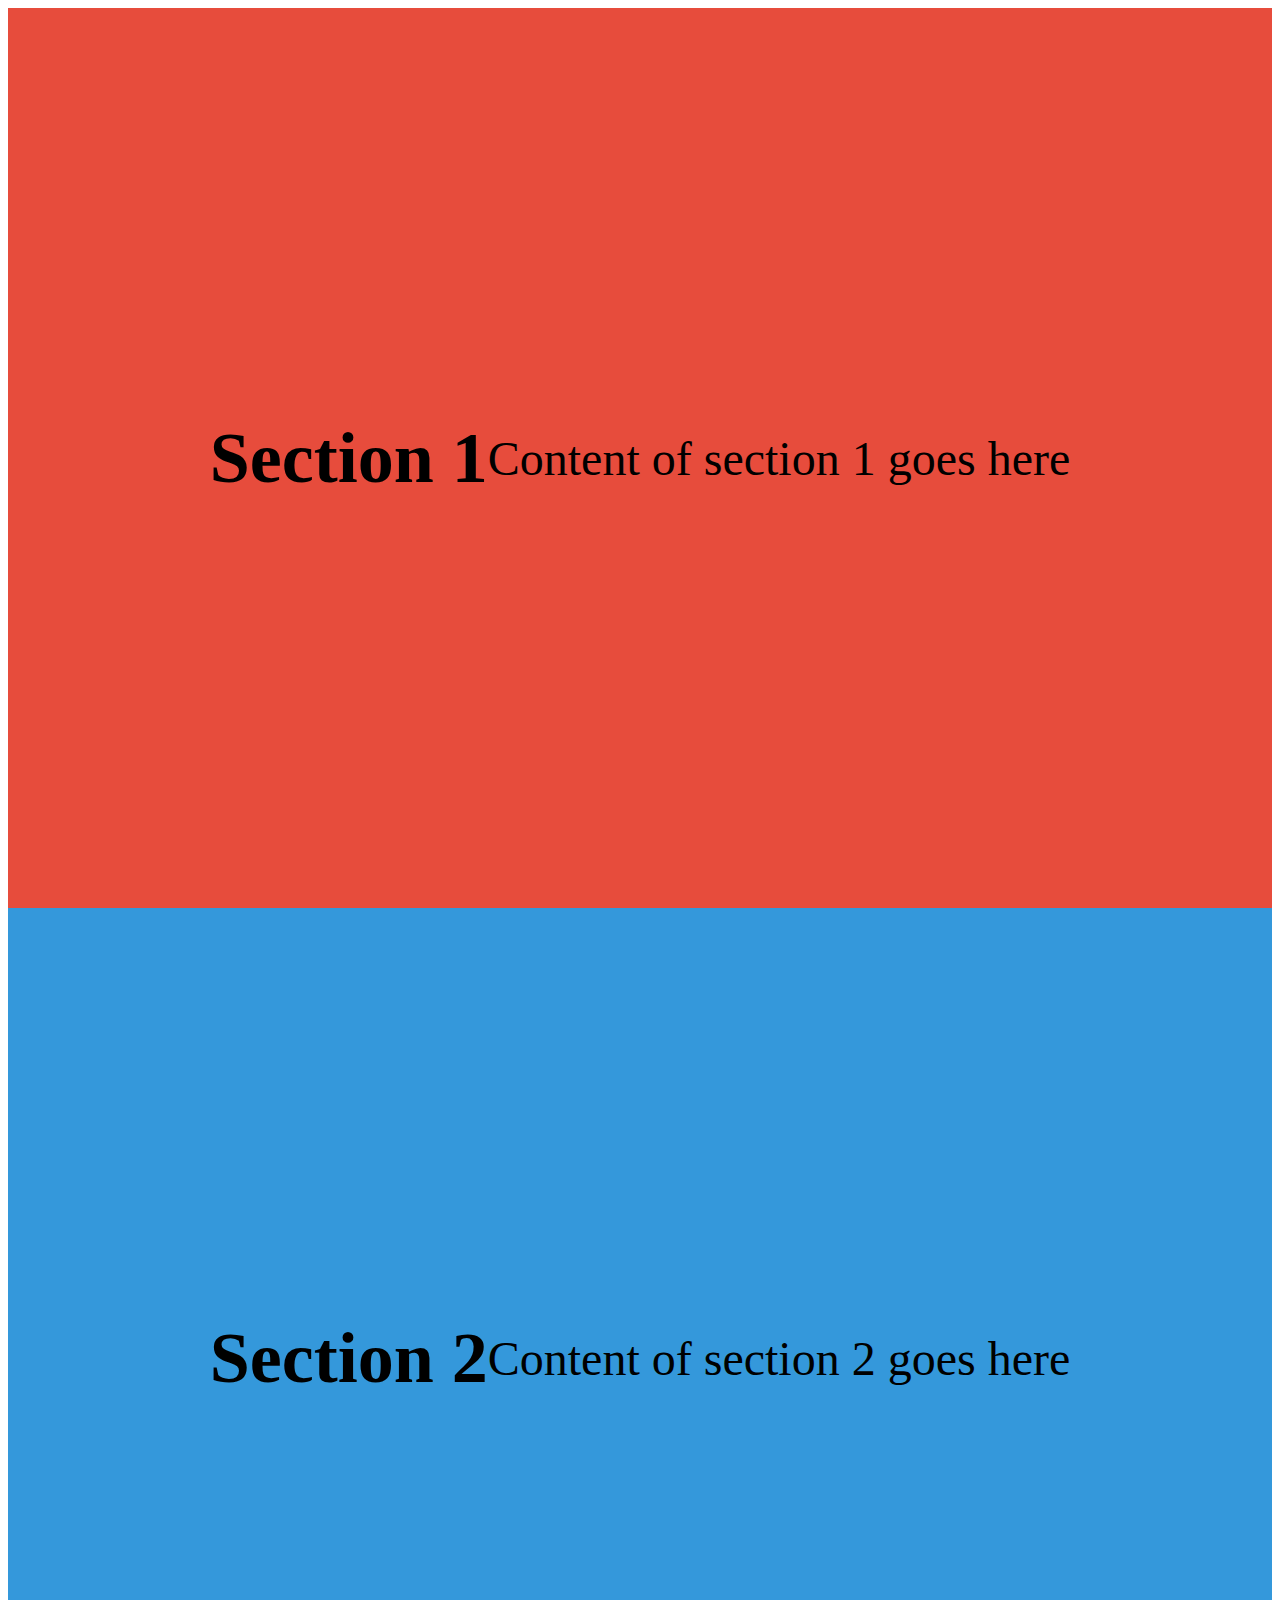
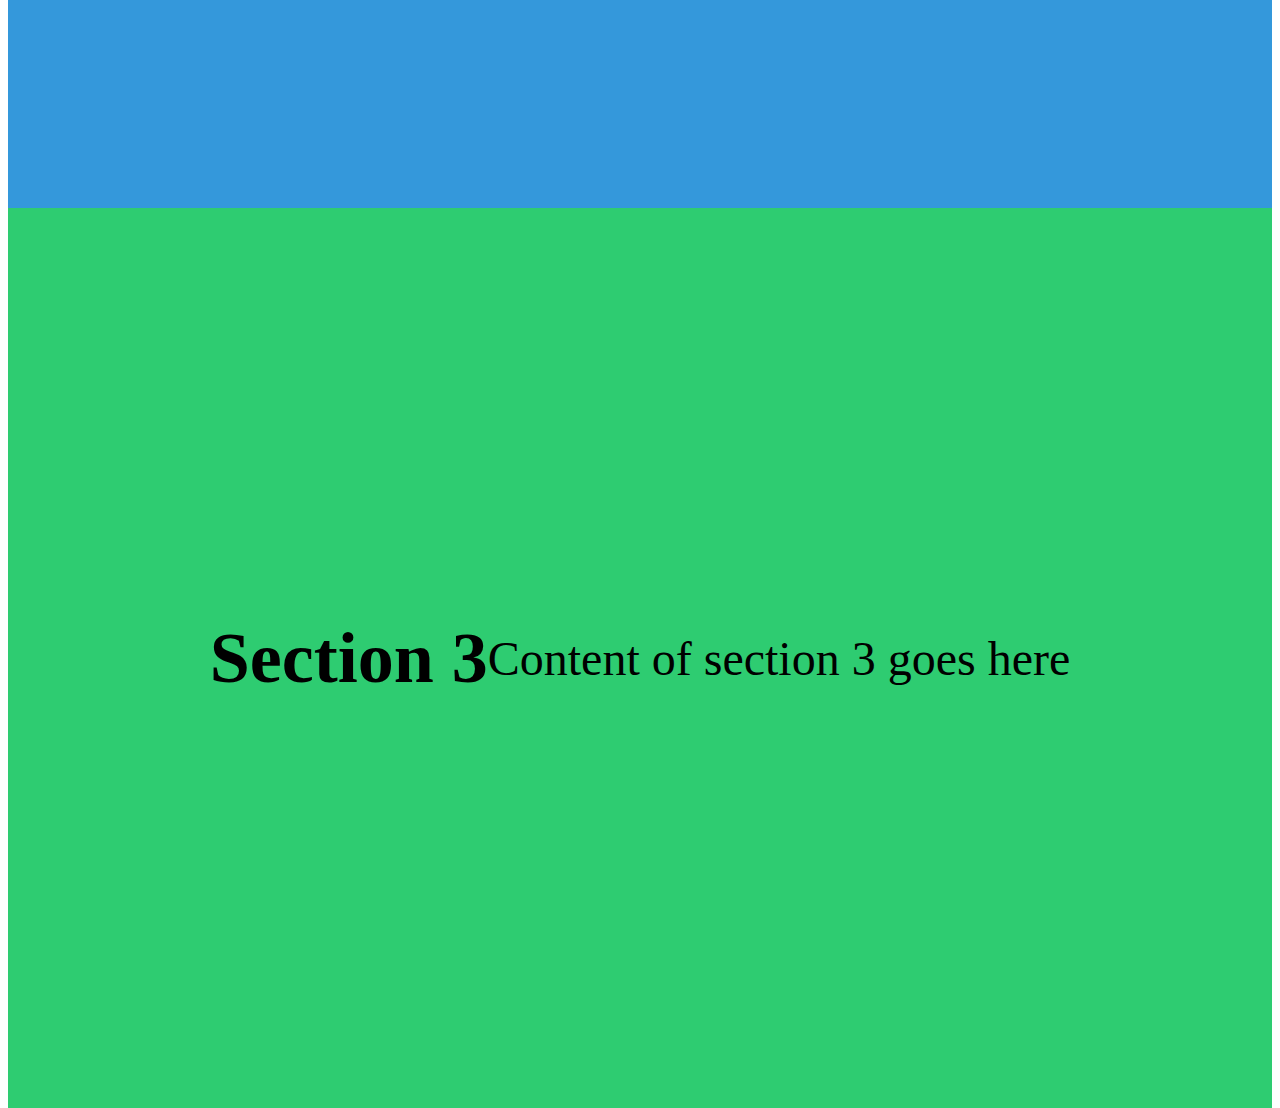
<file: scroll_1.html>
<!DOCTYPE html>
<html lang="en">

<head>
    <meta charset="UTF-8">
    <meta http-equiv="X-UA-Compatible" content="IE=edge">
    <meta name="viewport" content="width=device-width, initial-scale=1.0">
    <title>Document</title>
    <style>
        .container {
            height: 100vh;
            /* overflow: hidden; */
        }

        .section {
            height: 100%;
            width: 100%;
            display: flex;
            justify-content: center;
            align-items: center;
            font-size: 3rem;
        }

        .section:nth-child(1) {
            background-color: #e74c3c;
        }

        .section:nth-child(2) {
            background-color: #3498db;
        }

        .section:nth-child(3) {
            background-color: #2ecc71;
        }
    </style>
</head>

<body>
    <div class="container">
        <div class="section">
            <h2>Section 1</h2>
            <p>Content of section 1 goes here</p>
        </div>
        <div class="section">
            <h2>Section 2</h2>
            <p>Content of section 2 goes here</p>
        </div>
        <div class="section">
            <h2>Section 3</h2>
            <p>Content of section 3 goes here</p>
        </div>
    </div>

    <script>
        const section = document.querySelector('.section');

        section.addEventListener('wheel', function (event) {
            if (event.deltaX < 0) {
                // Scroll to the right
                section.scrollLeft += 50;
            } else if (event.deltaX > 0) {
                // Scroll to the left
                section.scrollLeft -= 50;
            }
        });

    </script>
</body>

</html>
</file>
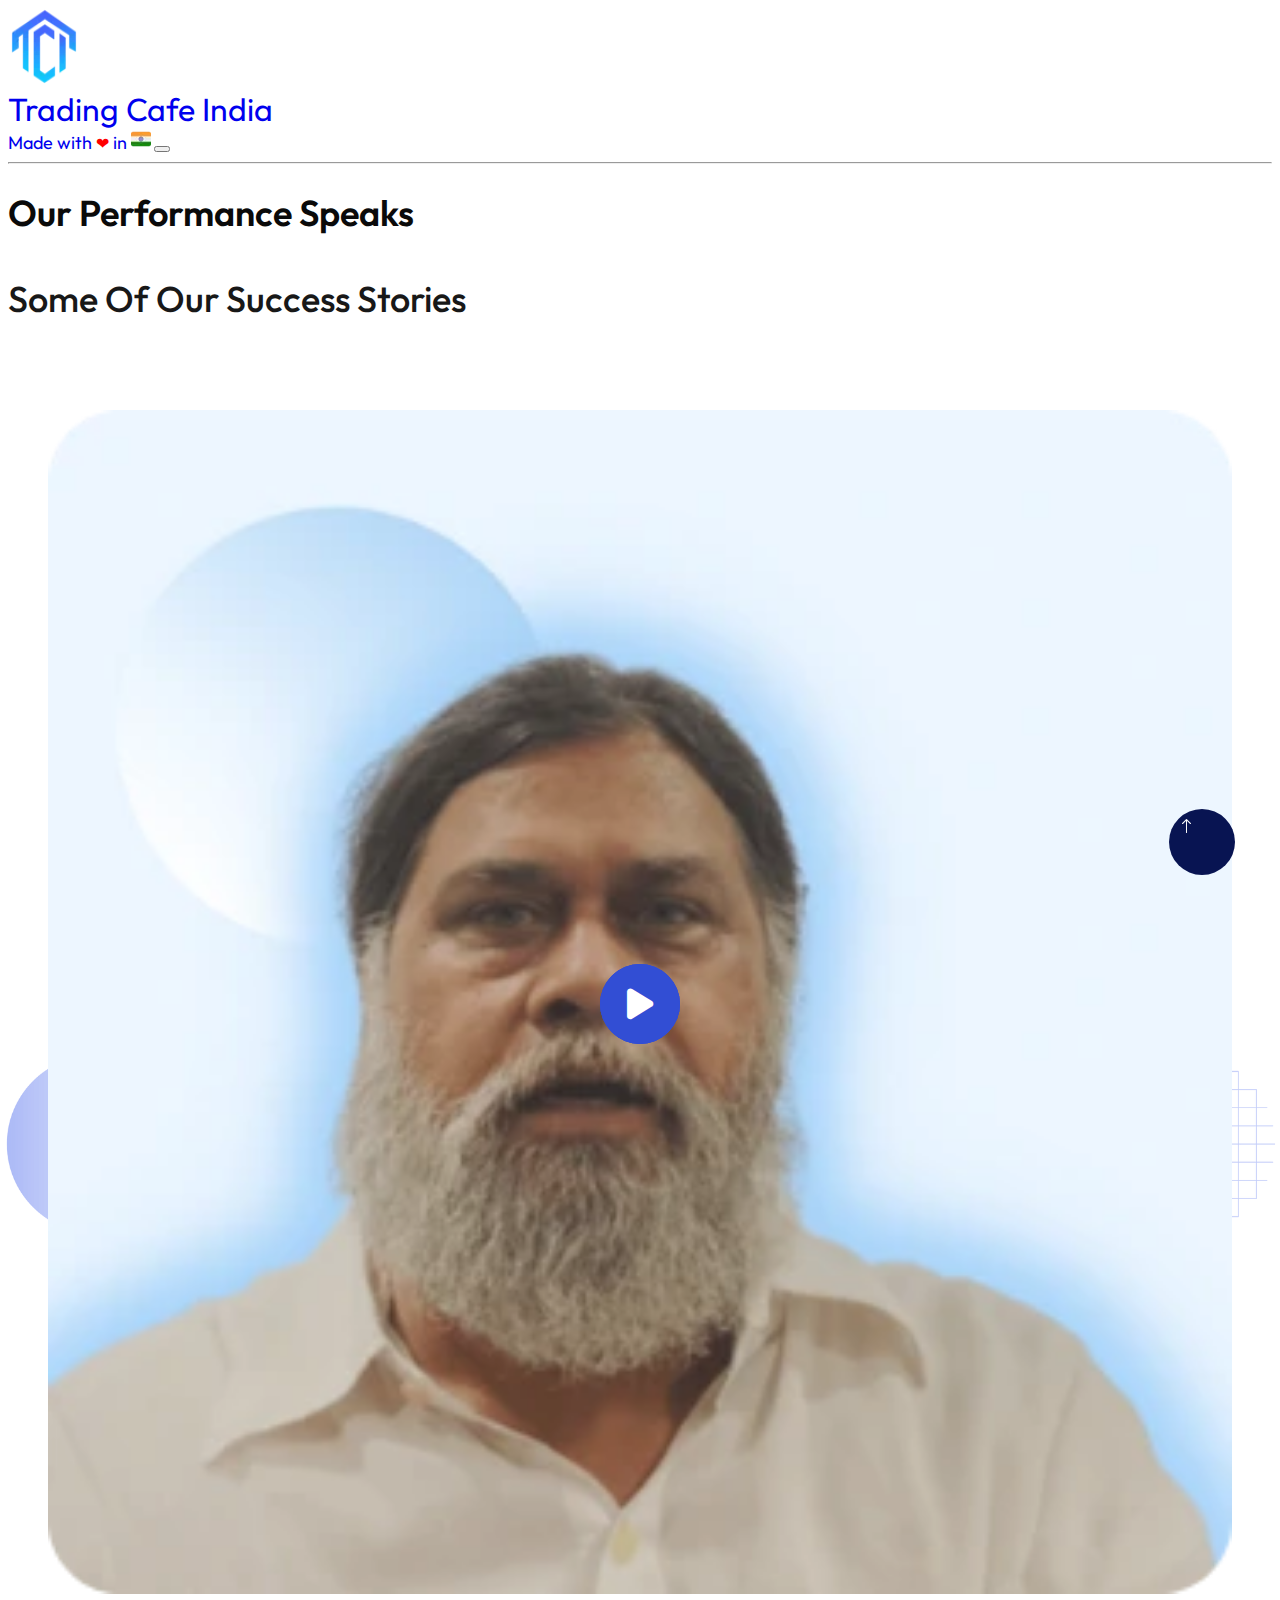
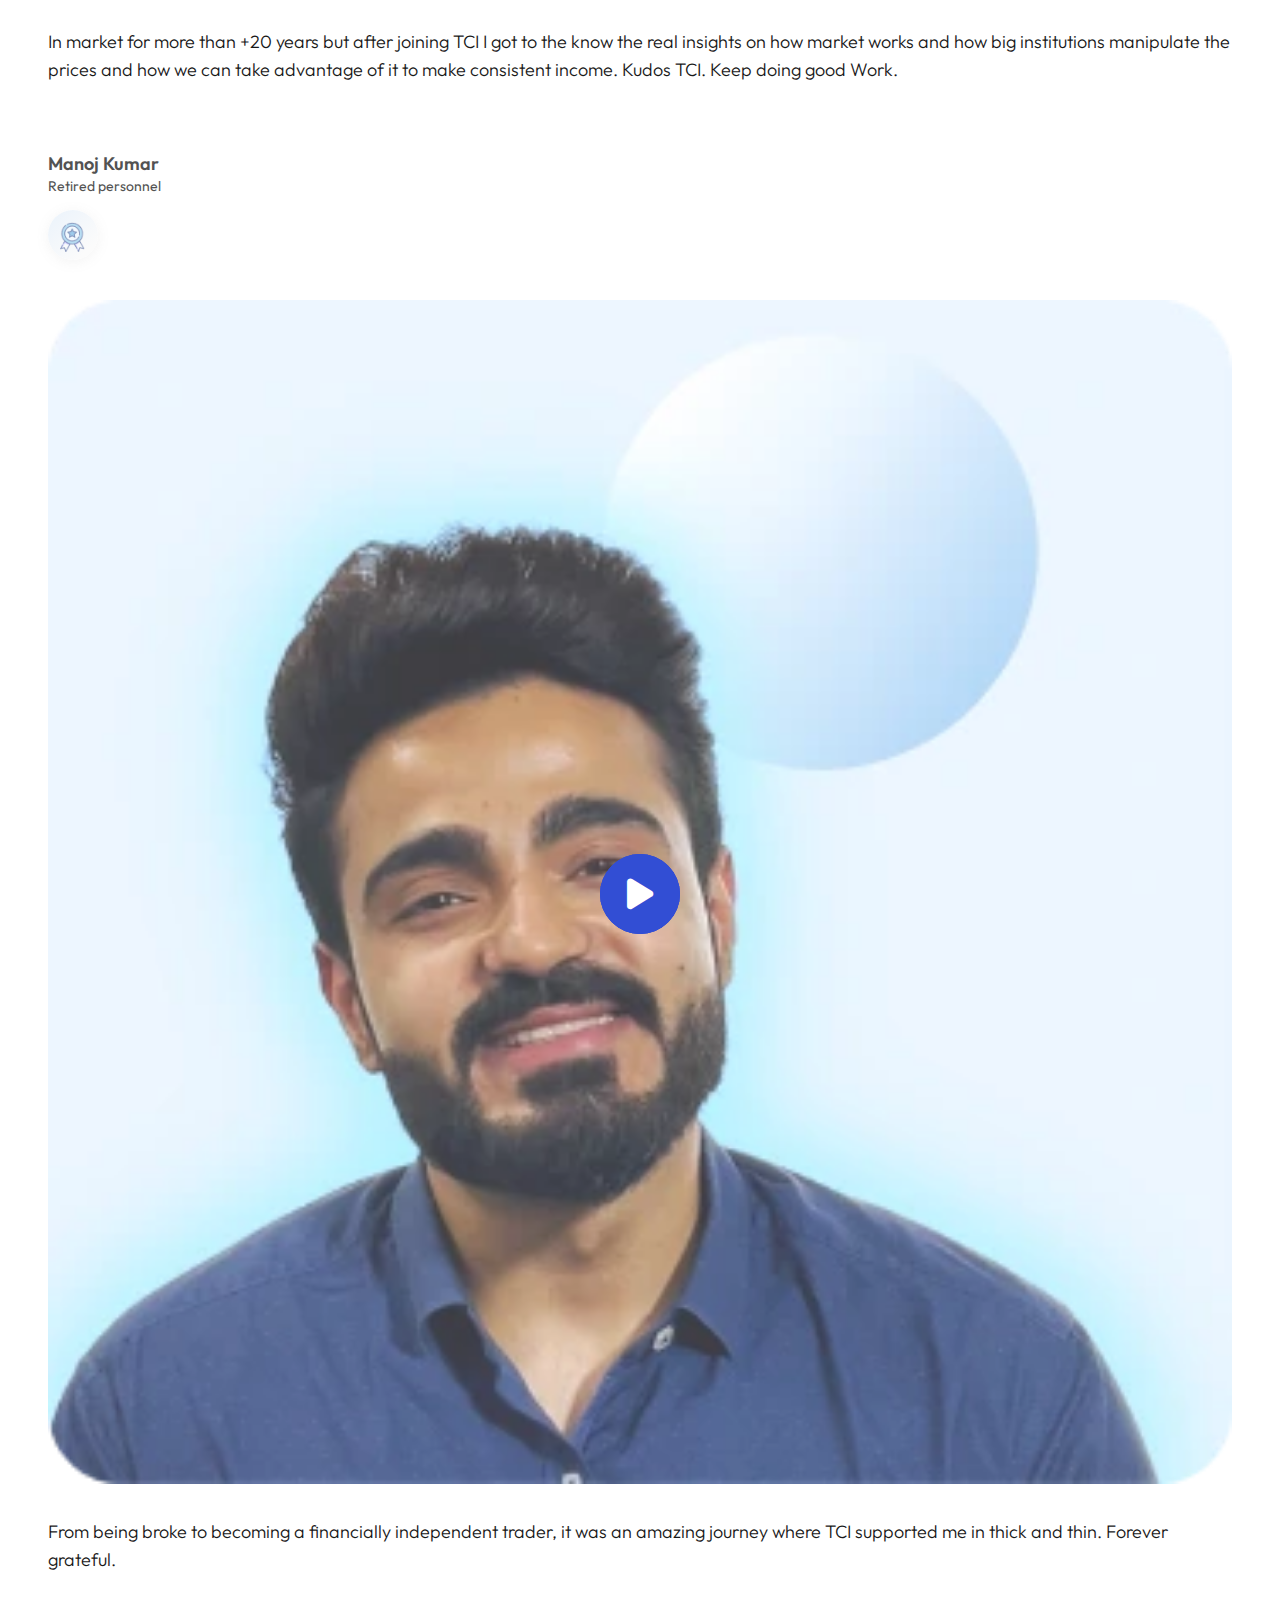
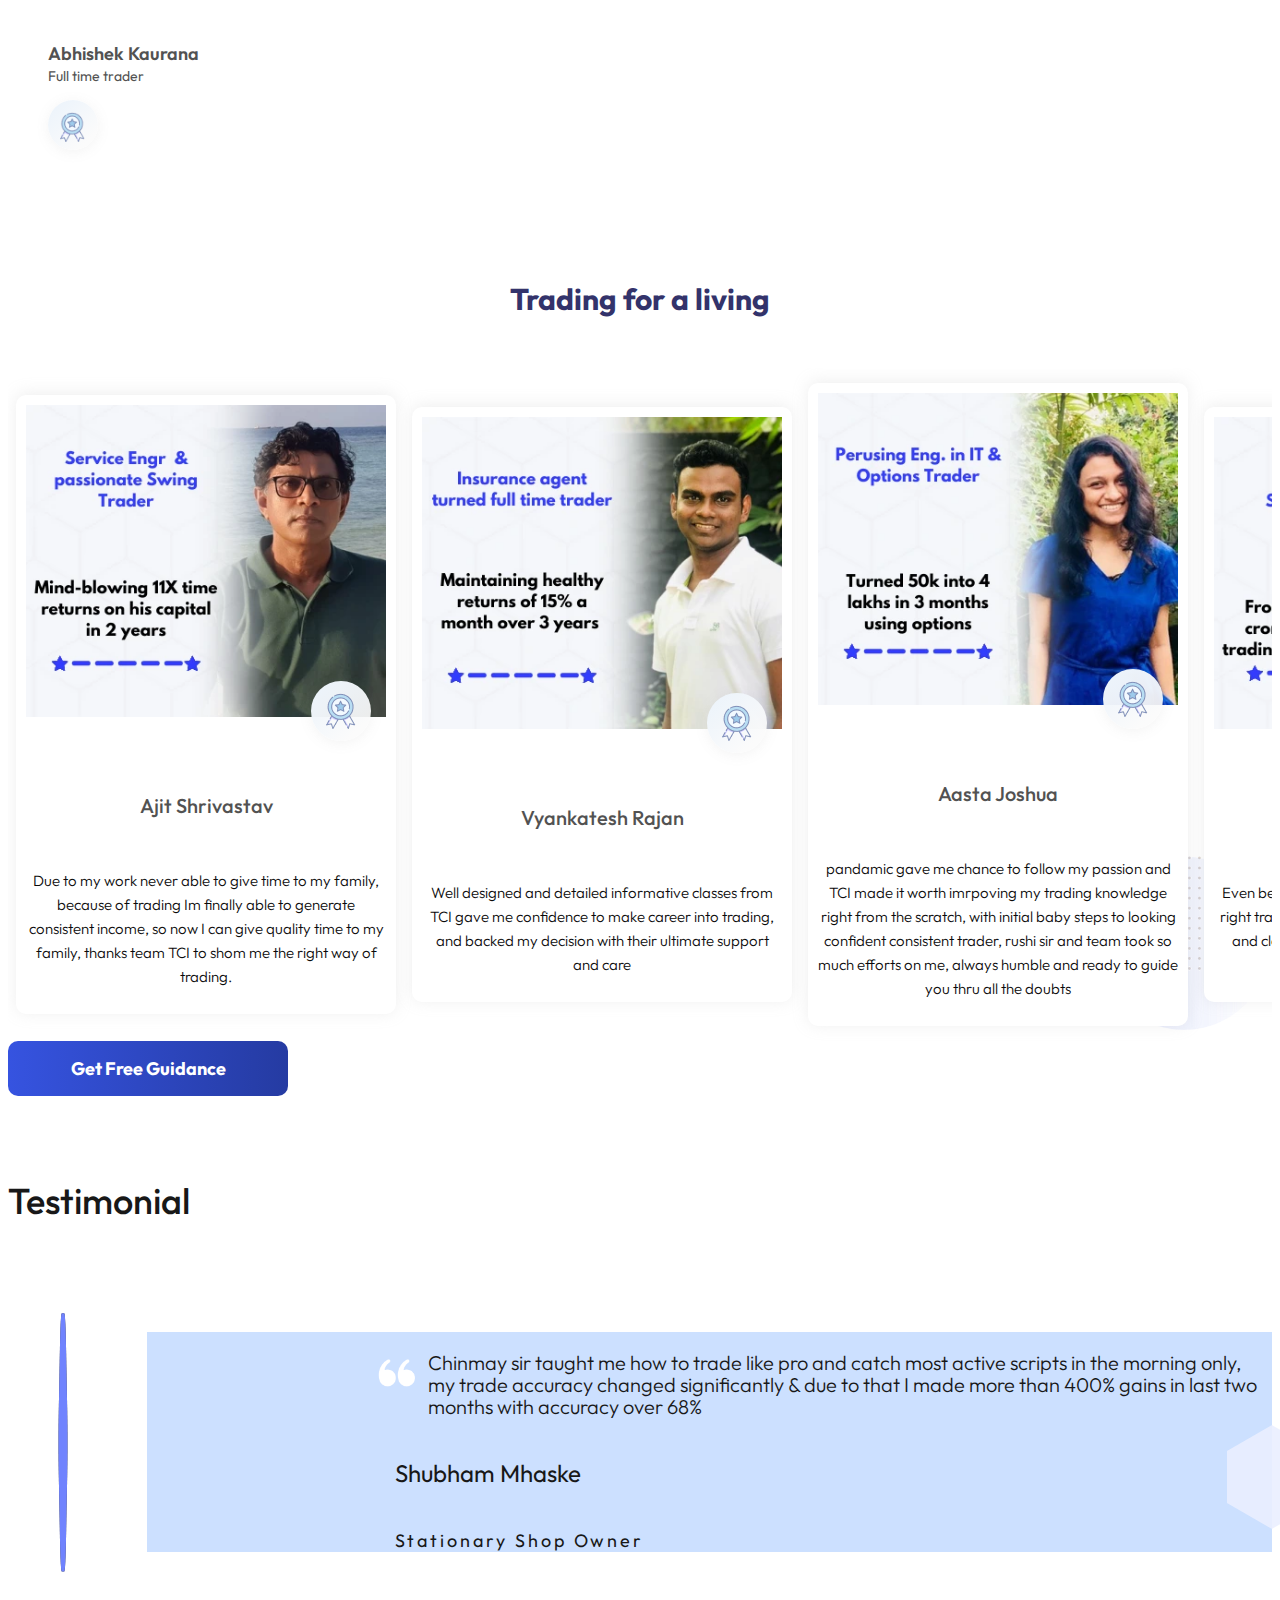
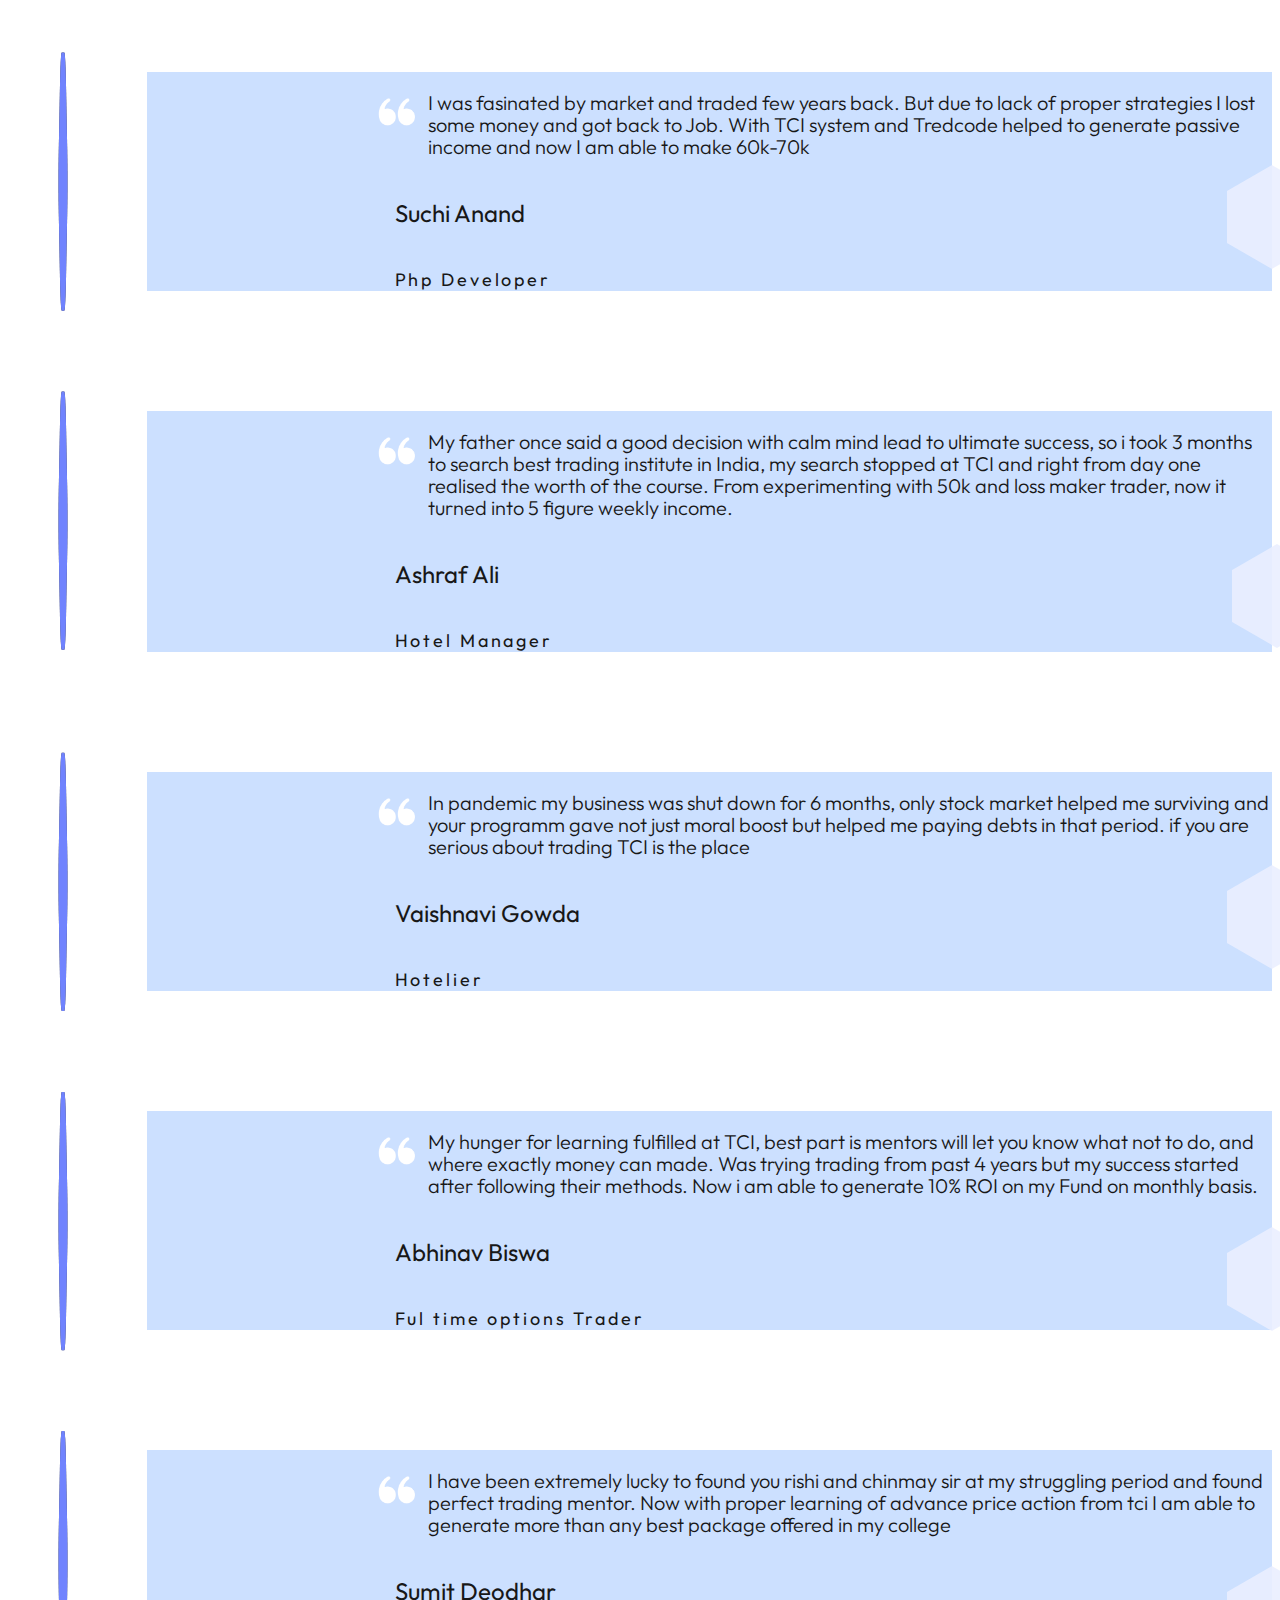
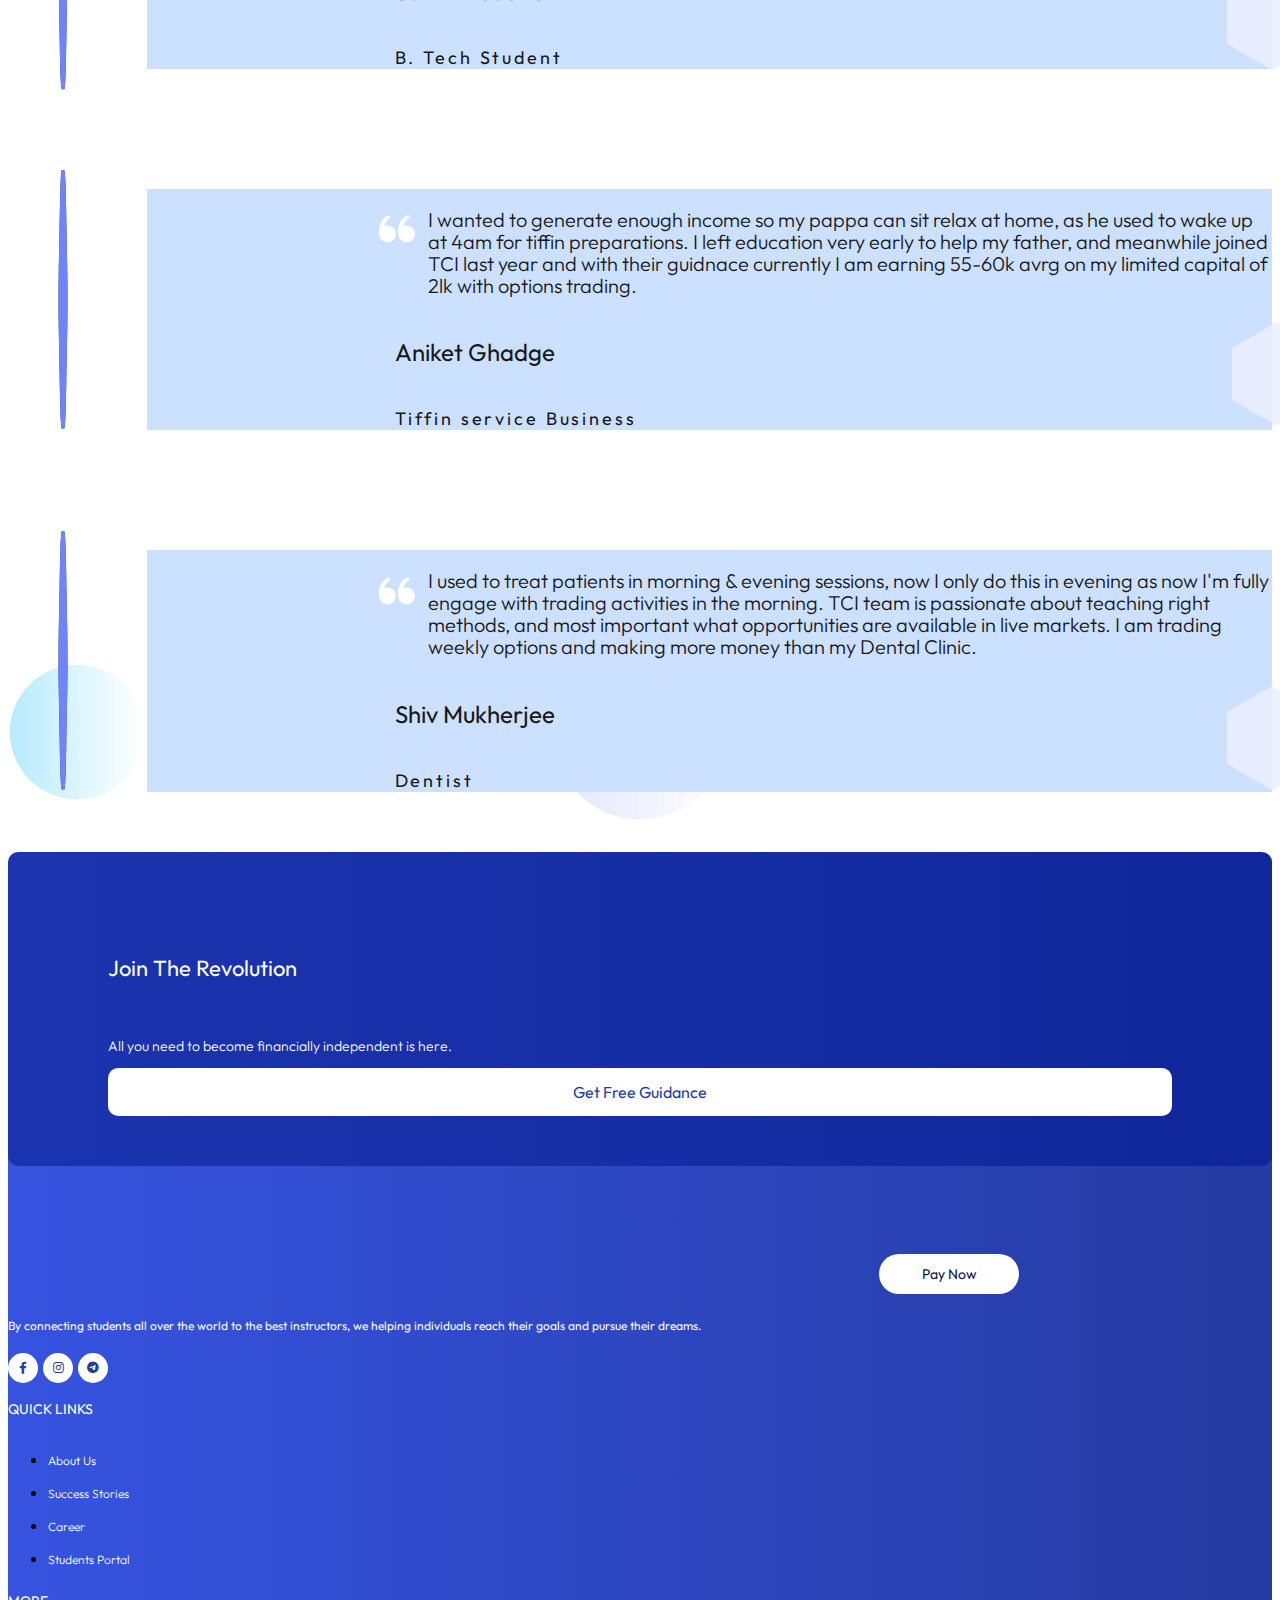
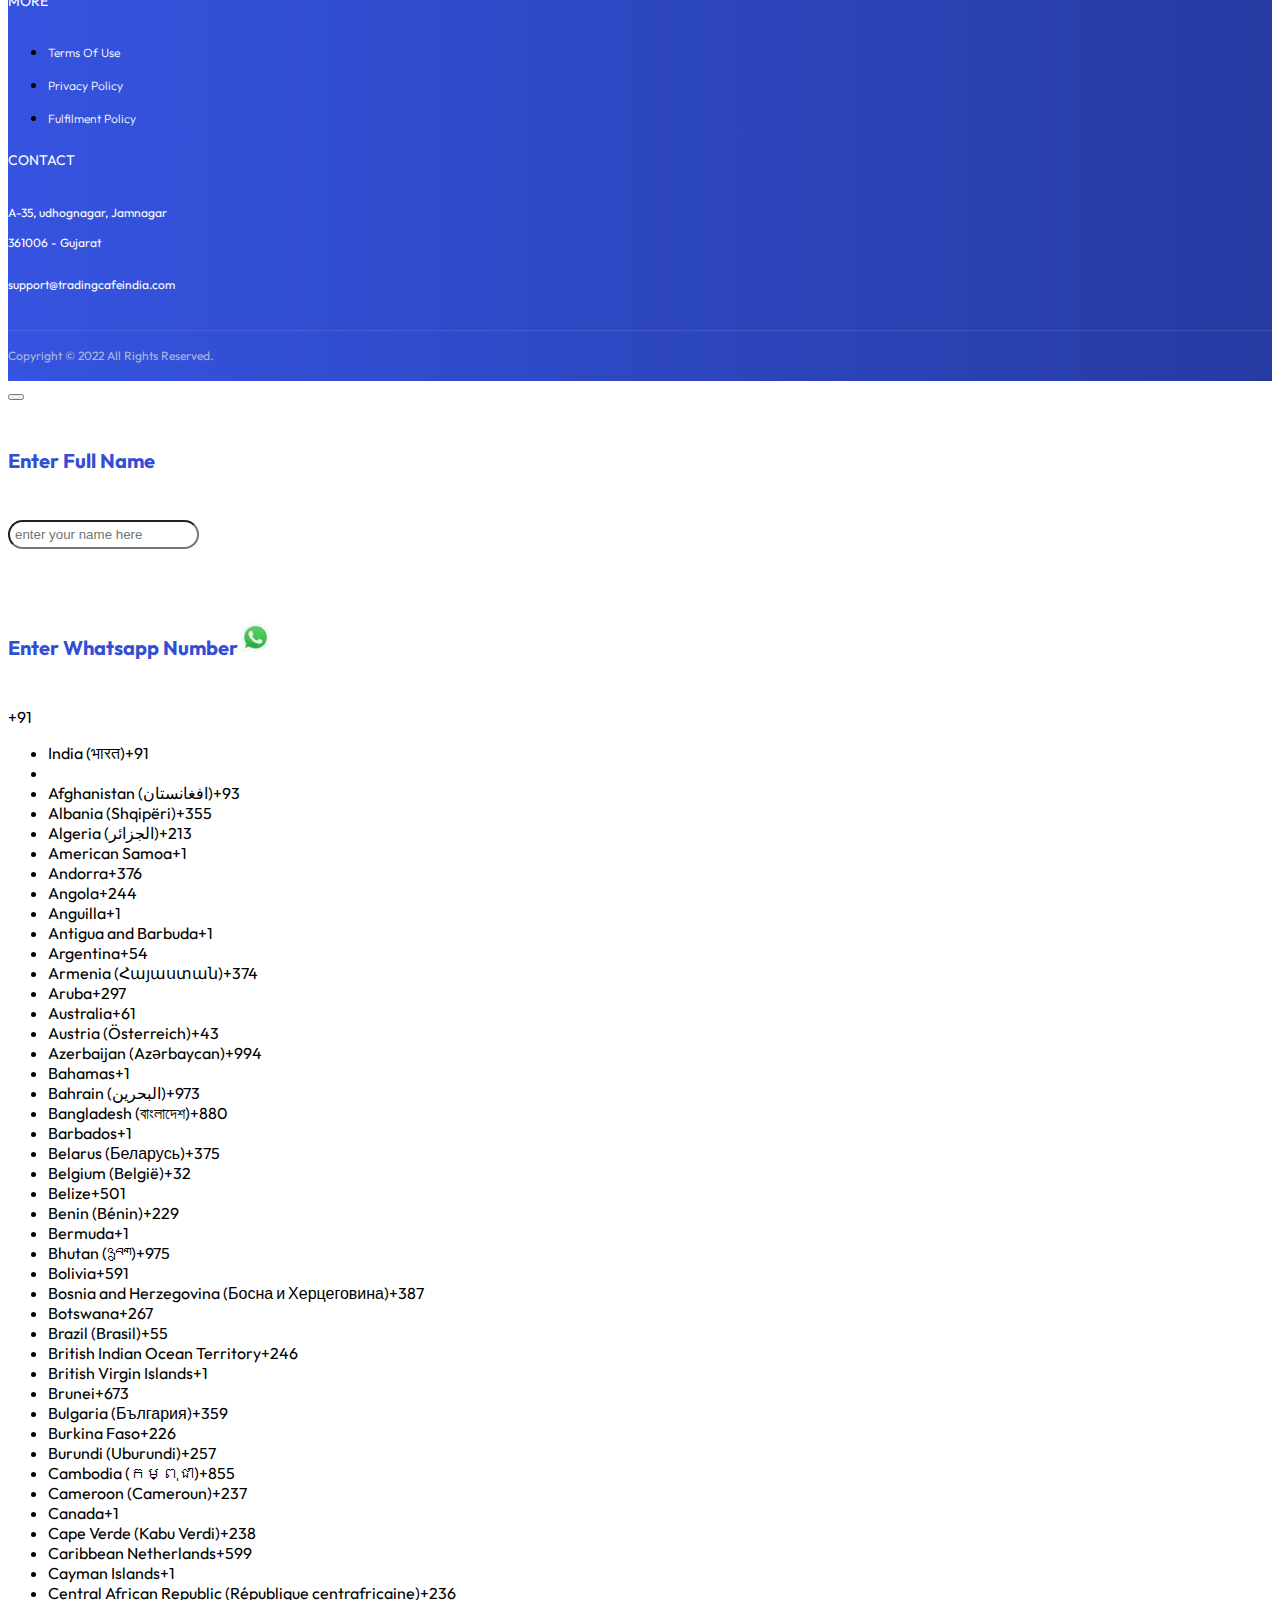
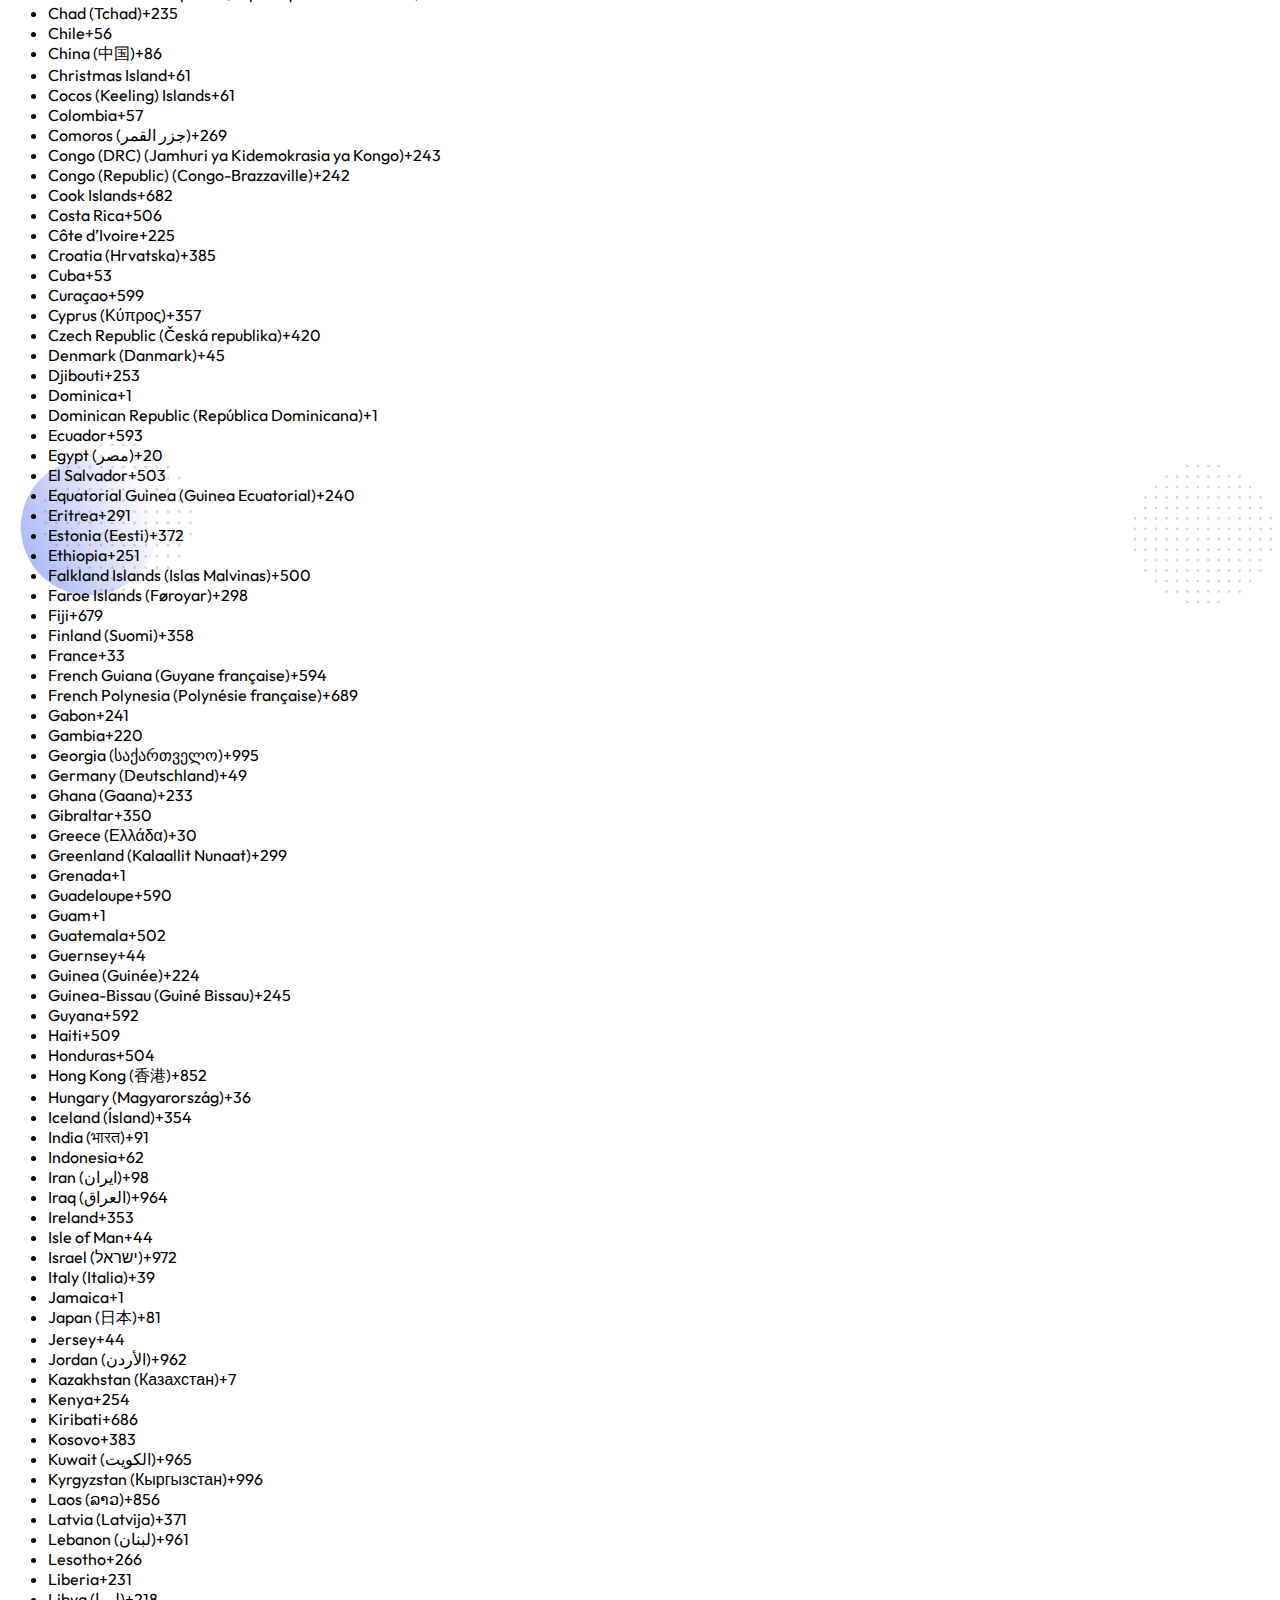
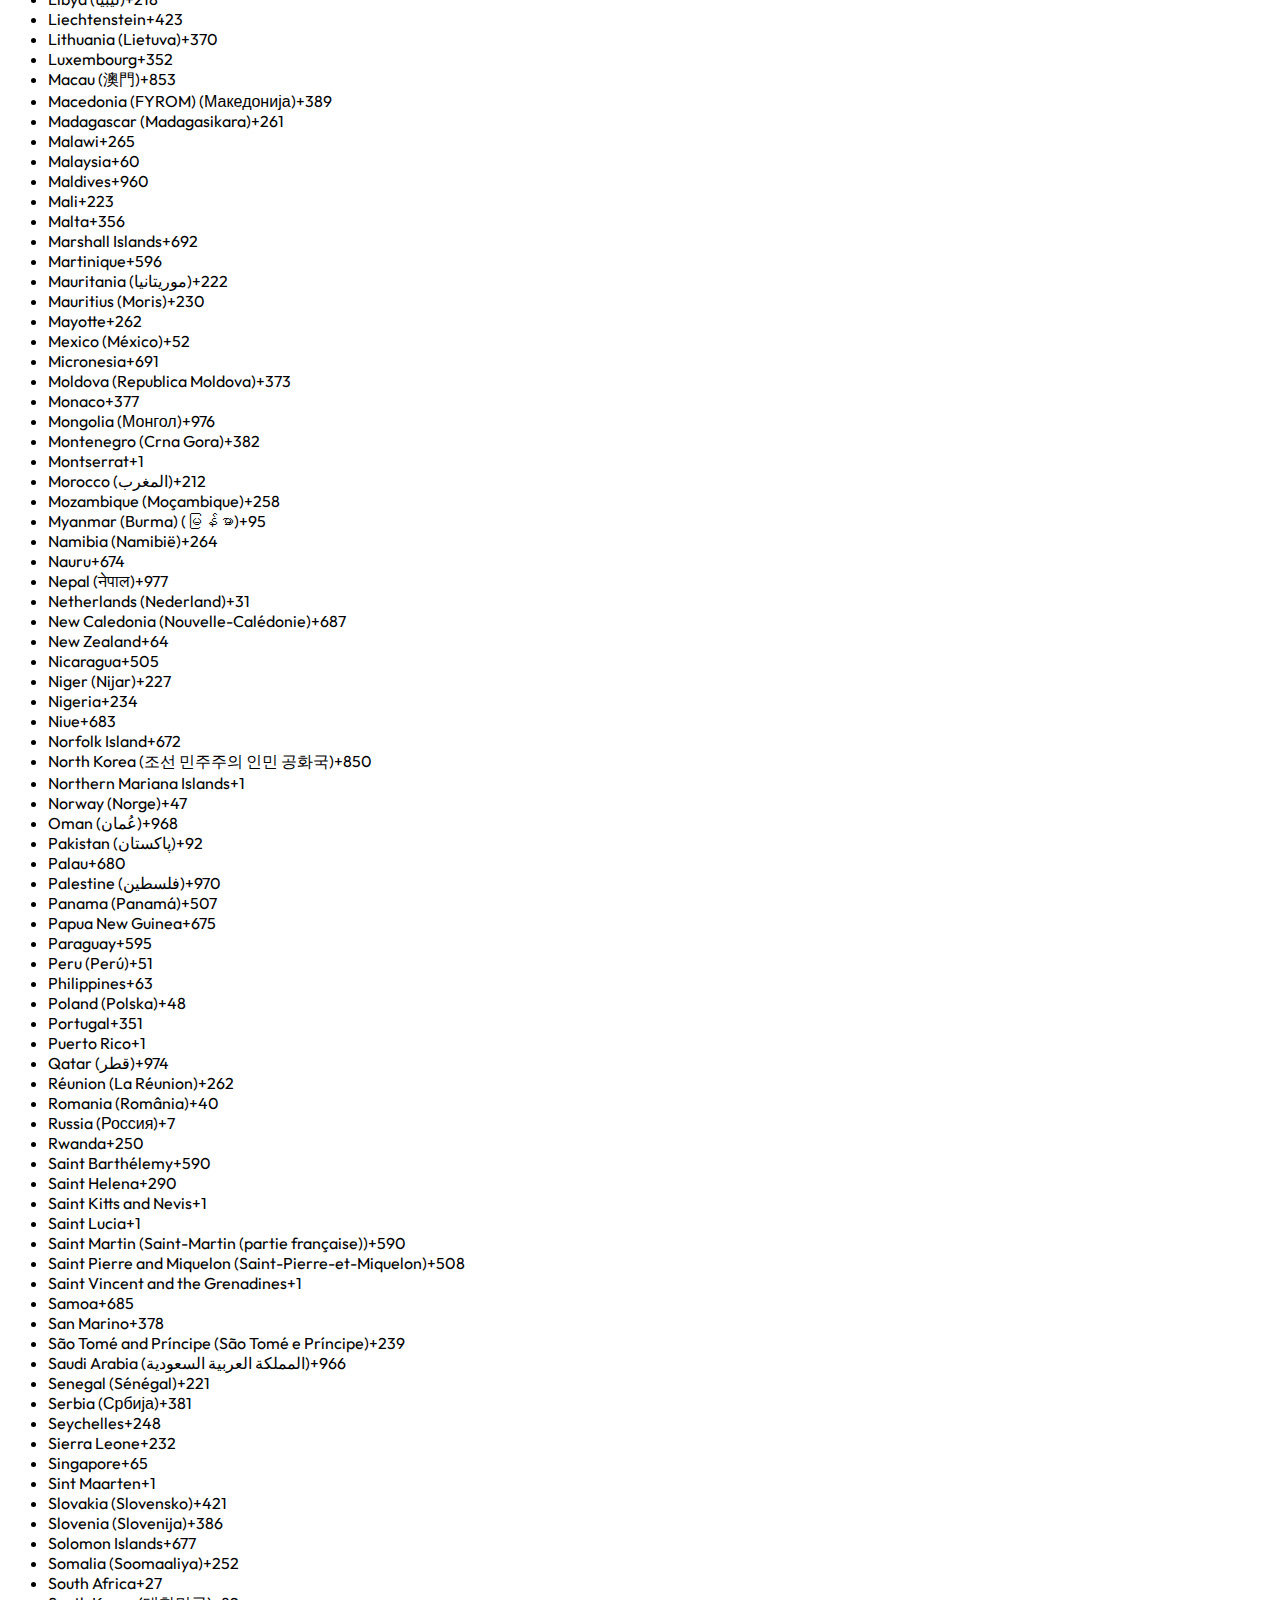
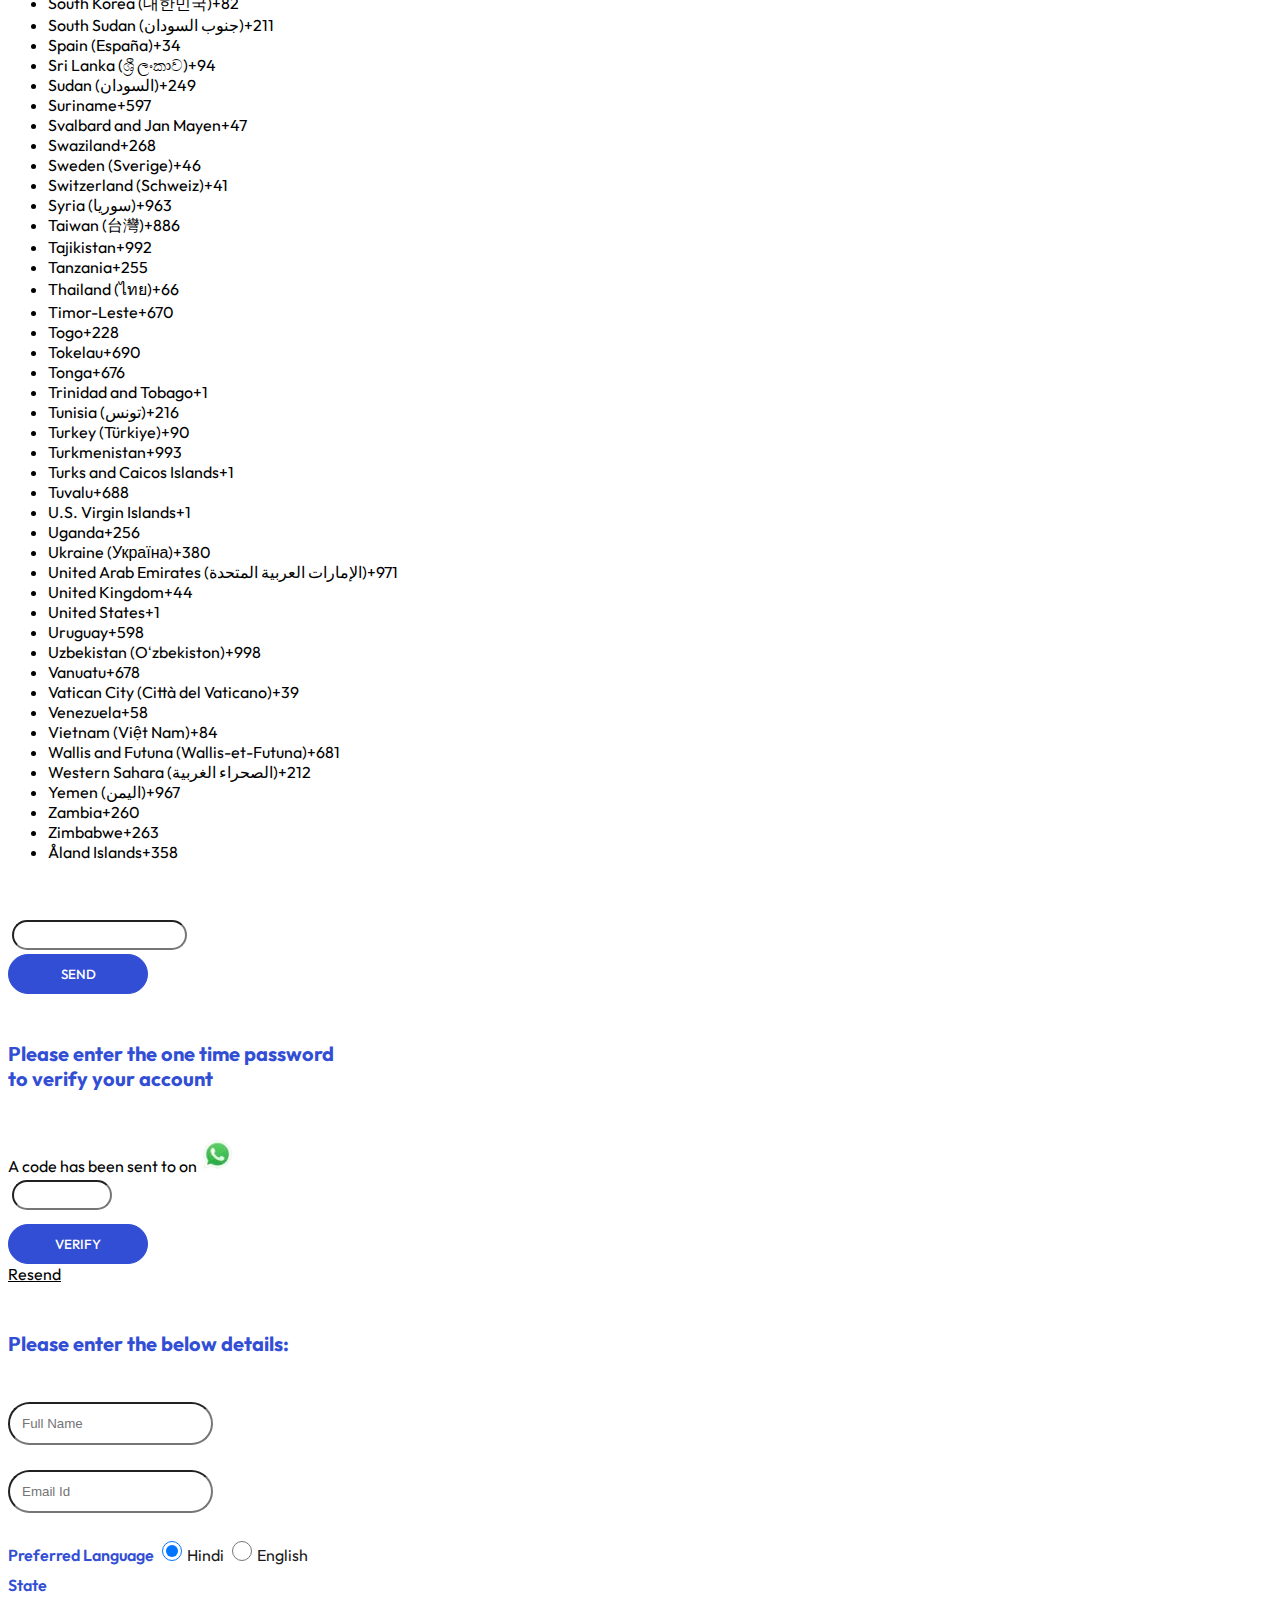
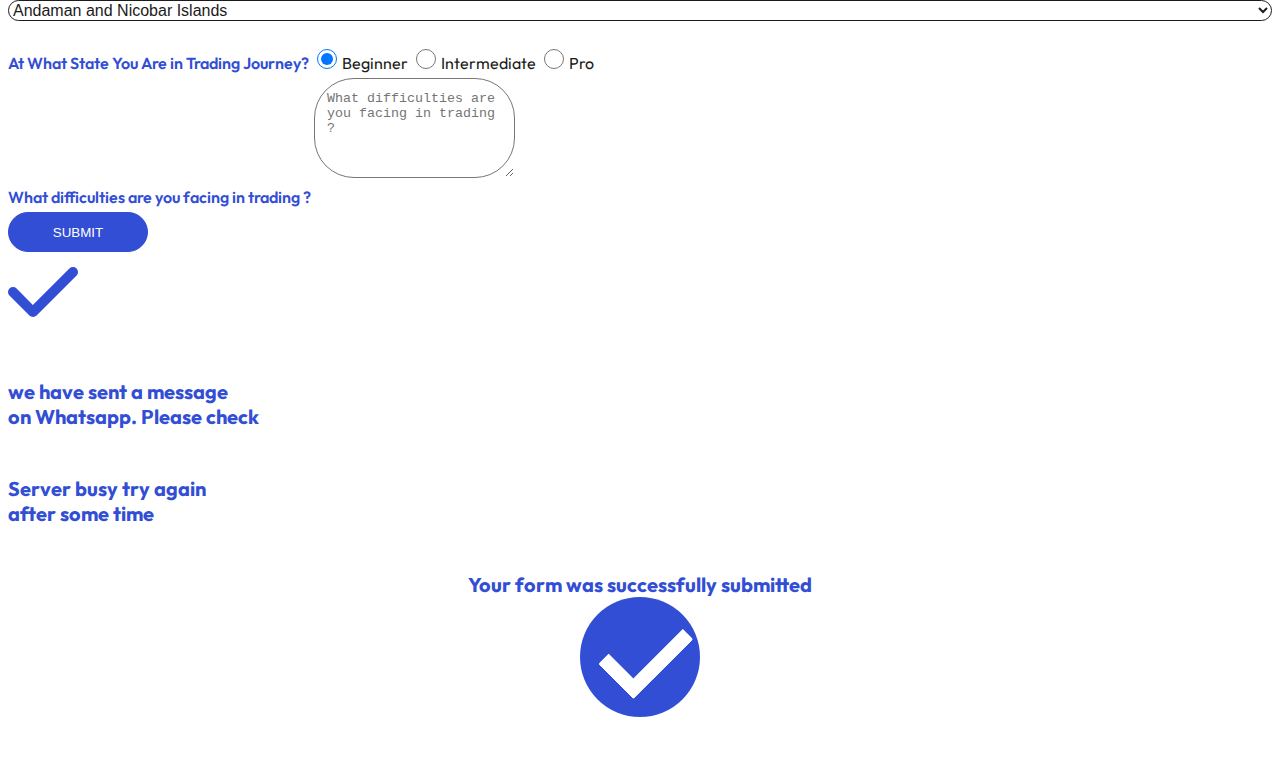
<file: success-stories.html>
<!doctype html>
<html lang="en">

<head>
    <!-- Required meta tags -->
    <meta charset="utf-8">
    <meta http-equiv="X-UA-Compatible" content="IE=edge">
    <meta name="viewport" content="width=device-width, initial-scale=1">
    <meta
        content="stock market courses, best stock market courses in india, best stock market courses online, intraday trading strategies, options trading course, option trading strategies, stock market courses in India, online stock market courses"
        name="keywords">
    <meta content="TCI traders who gained freedom" name="description">
    <!-- Bootstrap CSS -->
    <link href="https://cdn.jsdelivr.net/npm/bootstrap@5.2.0/dist/css/bootstrap.min.css" rel="stylesheet"
        integrity="sha384-gH2yIJqKdNHPEq0n4Mqa/HGKIhSkIHeL5AyhkYV8i59U5AR6csBvApHHNl/vI1Bx" crossorigin="anonymous">
    <link href="https://cdn.jsdelivr.net/npm/bootstrap-icons@1.4.1/font/bootstrap-icons.css" rel="stylesheet">

    <title>Trading Cafe India | TCI | Best online stock trading institute</title>

    <link href="https://cdn.jsdelivr.net/npm/bootstrap-icons@1.4.1/font/bootstrap-icons.css" rel="stylesheet">
    <link rel="stylesheet" href="https://cdnjs.cloudflare.com/ajax/libs/font-awesome/4.7.0/css/font-awesome.min.css">
    <link rel="stylesheet" href="https://cdnjs.cloudflare.com/ajax/libs/font-awesome/6.1.1/css/all.min.css">
    <link rel="stylesheet" type="text/css" href="css/header_footer.css">
    <link rel="stylesheet" type="text/css" href="css/success_stories.css">
    <link rel="icon" href="img/tci_blue.webp" sizes="32x32" />
    <link rel="icon" href="img/tci_blue.webp" sizes="192x192" />

    <link rel="stylesheet" href="https://cdn.tutorialjinni.com/intl-tel-input/17.0.8/css/intlTelInput.css" />


    <!-- Font Awesome -->
    <link href="https://cdnjs.cloudflare.com/ajax/libs/font-awesome/6.0.0/css/all.min.css" rel="stylesheet" />
    <!-- Google Fonts -->
    <link href="https://fonts.googleapis.com/css?family=Roboto:300,400,500,700&display=swap" rel="stylesheet" />
</head>

<body style="font-family: 'Outfit', sans-serif;overflow-x:hidden">
    <!-- Header Start-->
    <!-- Mobile Header -->
    <nav class="navbar navbar-expand-lg bg-light" id="Header_for_Mobile">
        <div class="container-fluid justify-content-evenly">
            <div class="site-logo px-2"><span class="custom-logo-link"><img alt="logo" id="tci_logo" width="72"
                        height="77" src="img/tci_logo.webp" class="custom-logo" /></span></div>
            <a class="navbar-brand" href="/">
                <span style="font-size:xx-large" id="header_heading_1">Trading Cafe India</span><br>
                <span style="font-size:large" id="header_heading_2">Made with <span
                        style="color: red; font-size:medium">&#10084;</span> in <img alt="flag" width="20" height="20"
                        src="img/india_flag.webp"></span></a>
            <button class="navbar-toggler" type="button" data-bs-toggle="collapse"
                data-bs-target="#navbarSupportedContent" aria-controls="navbarSupportedContent" aria-expanded="true"
                aria-label="Toggle navigation">
                <span class="navbar-toggler-icon">
            </button>
            <div class="collapse navbar-collapse" id="navbarSupportedContent" style="background-color:white">
                <ul class="navbar-nav mb-2 mb-lg-0">
                    <li class="nav-item">
                        <a class="nav-link active" aria-current="page" href="/"><span class="header_text_nav"
                                id="Nav_Mobile_Home">Home</span></a>
                    </li>
                    <li class="nav-item">
                        <a class="nav-link active" aria-current="page" href="https://blog.tradingcafeindia.com/"><span
                                class="header_text_nav" id="Nav_Mobile_Blog">Blog</span></a>
                    </li>
                    <li class="nav-item">
                        <a class="nav-link active" aria-current="page" href="success-stories.html"><span
                                class="header_text_nav">Success
                                stories</span></a>
                    </li>
                    <!-- <li class="nav-item">
                        <a class="nav-link active" aria-current="page" href="mentorship.html"><span
                                class="header_text_nav">Courses</span></a>
                    </li> -->
                    <li class="nav-item">
                        <a class="nav-link active" aria-current="page" href="about-us.html"><span
                                class="header_text_nav">About
                                us</span></a>
                    </li>
                    <li class="nav-item dropdown">
                        <a class="nav-link active dropdown-toggle" href="#" role="button" data-bs-toggle="dropdown"
                            aria-expanded="false">
                            <span class="header_text_nav">Our Products</span>
                        </a>
                        <ul class="dropdown-menu">
                            <!-- <li><a class="dropdown-item" href="mentorship.html">Mentorship</a></li> -->
                            <li><a class="dropdown-item" href="https://tredcode.tradingcafeindia.com/">Tredcode</a></li>
                            <li><a class="dropdown-item" href="https://students.tradingcafeindia.com/">Students
                                    Portal</a></li>
                            <li><a class="dropdown-item" href="https://scanner.tradingcafeindia.com/">Stock Scanner</a>
                            </li>
                        </ul>
                    </li>
                </ul>
            </div>
        </div>
    </nav>
    <!-- Mobile Header End -->
    <!-- Laptop Header -->
    <nav class="navbar navbar-expand-lg" id="Header_for_Laptop">
        <div class="container-fluid">
            <div class="site-logo px-2"><span class="custom-logo-link"><img alt="logo" id="tci_logo" width="72"
                        height="77" src="img/tci_logo.webp" class="custom-logo" /></span></div>
            <a class="navbar-brand" href="/">
                <span style="font-size:xx-large" id="header_heading_1">Trading Cafe India</span><br>
                <span style="font-size:large" id="header_heading_2">Made with <span
                        style="color: red; font-size:medium">&#10084;</span> in <img alt="flag" width="20" height="20"
                        src="img/india_flag.webp"></span></a>
            <button class="navbar-toggler" type="button" data-bs-toggle="collapse"
                data-bs-target="#navbarSupportedContent" aria-controls="navbarSupportedContent" aria-expanded="true"
                aria-label="Toggle navigation">
                <span class="navbar-toggler-icon">
            </button>
            <div class="collapse navbar-collapse d-flex justify-content-end px-4" id="navbarSupportedContent">
                <ul class="navbar-nav mb-2 mb-lg-0">
                    <li class="nav-item">
                        <a class="nav-link active" aria-current="page" href="/"><span class="header_text_nav"
                                id="Nav_Laptop_Home">Home</span></a>
                    </li>
                    <li class="nav-item">
                        <a class="nav-link active" aria-current="page" href="https://blog.tradingcafeindia.com/"><span
                                class="header_text_nav" id="Nav_Laptop_Blog">Blog</span></a>
                    </li>
                    <li class="nav-item">
                        <a class="nav-link active" aria-current="page" href="success-stories.html"><span
                                class="header_text_nav">Succes
                                stories</span></a>
                    </li>
                    <!-- <li class="nav-item">
                        <a class="nav-link active" aria-current="page" href="mentorship.html"><span
                                class="header_text_nav">Courses</span></a>
                    </li> -->
                    <li class="nav-item">
                        <a class="nav-link active" aria-current="page" href="about-us.html"><span
                                class="header_text_nav">About
                                us</span></a>
                    </li>
                    <li class="nav-item dropdown">
                        <a class="nav-link active dropdown-toggle" href="#" role="button" data-bs-toggle="dropdown"
                            aria-expanded="false">
                            <span class="header_text_nav">Our Products</span>
                        </a>
                        <ul class="dropdown-menu">
                            <!-- <li><a class="dropdown-item" href="mentorship.html">Mentorship</a></li> -->
                            <li><a class="dropdown-item" href="https://tredcode.tradingcafeindia.com/">Tredcode</a></li>
                            <li><a class="dropdown-item" href="https://students.tradingcafeindia.com/">Students
                                    Portal</a></li>
                            <li><a class="dropdown-item" href="https://scanner.tradingcafeindia.com/">Stock Scanner</a>
                            </li>
                        </ul>
                    </li>
                </ul>
            </div>
        </div>
    </nav>
    <!-- Laptop Header End-->
    <!-- Header End -->

    <hr class="my-0 divider">

    <!-- Success Stories Page Start  -->
    <span id="Success_stories_Page">
        <div class="position-relative p-0">
            <div class="hero-header hero-header-inner mb-5">
                <div class="container text-center my-5 pt-5 pb-4">
                    <h1 class="animated slideInDown">Our Performance Speaks</h1>
                    <div class="row g-3 justify-content-center">
                        <div class="col-lg-8 col-sm-8 text-center">
                            <p></p>
                        </div>
                    </div>
                </div>
            </div>
        </div>
        <!-- some of the success stories  -->
        <div class="success-stories-wrap">
            <div class="container">
                <div class="row justify-content-center text-center wow fadeInUp" data-wow-delay="0.1s"
                    style="visibility: visible; animation-delay: 0.1s; animation-name: fadeInUp;">
                    <div class="col-lg-8 col-sm-8 wow fadeInUp" data-wow-delay="0.1s"
                        style="visibility: visible; animation-delay: 0.1s; animation-name: fadeInUp;">
                        <div class="header-head">
                            <h3>Some Of Our Success Stories</h3>
                        </div>
                    </div>
                </div>
                <div class="row justify-content-center">
                    <div class="row justify-content-center">
                        <div class="col-lg-5 col-sm-6 wow fadeInUp" data-wow-delay="0.1s"
                            style="visibility: visible; animation-delay: 0.1s; animation-name: fadeInUp;">
                            <div class="success-stories-card">
                                <div class="success-stories-card-img-box">
                                    <img src="img/2-4.webp" alt="trader_image">
                                    <a href="javascript:;" type="button" class="btn-play lightbox-toggle"
                                        id="video_button_1" data-lightbox-type="video"
                                        data-lightbox-content="https://player.vimeo.com/video/680319047?h=b2a10ec8b5&amp;badge=0&amp;autopause=0&amp;player_id=0&amp;app_id=58479">
                                        <!-- <img id="video_1" src="img/video-btn.webp" alt="video_btn_logo"> -->
                                        <a href="javascript:void(0)" class="video-btn popup-youtube" rel="nofollow noopener" id="video_1">
                                            <i class="fa-solid fa-play"></i>
                                        </a>
                                    </a>
                                </div>
                                <div class="success-stories-card-content-box">
                                    <p>In market for more than +20 years but after joining TCI I got to the know the
                                        real insights on how market works and how big institutions manipulate the prices
                                        and how we can take advantage of it to make consistent income. Kudos TCI. Keep
                                        doing good Work.
                                    </p>
                                    <div class="success-stories-card-content-box-position">
                                        <h5>Manoj Kumar</h5>
                                        <small>Retired personnel</small>
                                        <div class="icon">
                                            <img src="img/success-stories-icon.png" alt="success_stories_icon">
                                        </div>
                                    </div>
                                </div>
                            </div>
                        </div>
                        <div class="col-lg-5 col-sm-6 wow fadeInUp" data-wow-delay="0.1s"
                            style="visibility: visible; animation-delay: 0.1s; animation-name: fadeInUp;">
                            <div class="success-stories-card">
                                <div class="success-stories-card-img-box">
                                    <img src="img/1-3.webp" alt="trader_image">
                                    <a href="javascript:;" type="button" class="btn-play lightbox-toggle"
                                        id="video_button_2" data-lightbox-type="video"
                                        data-lightbox-content="https://player.vimeo.com/video/680303701?h=25c176d295&amp;badge=0&amp;autopause=0&amp;player_id=0&amp;app_id=58479">
                                        <!-- <img id="video_2" src="img/video-btn.webp" alt="video_btn_logo"> -->
                                        <a href="javascript:void(0)" class="video-btn popup-youtube" rel="nofollow noopener" id="video_2">
                                            <i class="fa-solid fa-play"></i>
                                        </a>
                                    </a>
                                </div>
                                <div class="success-stories-card-content-box">
                                    <p>From being broke to becoming a financially independent trader, it was an amazing
                                        journey where TCI supported me in thick and thin. Forever grateful.
                                    </p>
                                    <div class="success-stories-card-content-box-position">
                                        <h5>Abhishek Kaurana</h5>
                                        <small>Full time trader</small>
                                        <div class="icon">
                                            <img src="img/success-stories-icon.png" alt="success_stories_icon">
                                        </div>
                                    </div>
                                </div>
                            </div>
                        </div>
                    </div>
                </div>
            </div>
        </div>

        <!-- Slider Testimonial / Marque Start-->
        <div id="Success_Stories">
            <div class="personal_learning_p">
                <p>Trading for a living</p>
            </div>
            <!-- Marquee start (SUCCESS STORIES) START -->
            <div class="Marquee">
                <div class="Marquee-content">
                    <div class="Marquee-tag">
                        <div class="success-stories-block">
                            <div class="img-box">
                                <img src="img/Marquee_images/6-1.webp" alt="trader_image" loading="lazy">
                                <div class="success-stories-icon">
                                    <img src="img/success-stories-icon.png" alt="success_stories_icon" loading="lazy">
                                </div>
                            </div>
                            <div class="content-box">
                                <h6>Ajit Shrivastav</h6>
                                <p>Due to my work never able to give time to my family, because of trading Im finally
                                    able
                                    to
                                    generate consistent income, so now I can give quality time to my family, thanks team
                                    TCI
                                    to
                                    shom me the right way of trading.</p>
                            </div>
                        </div>
                    </div>
                    <div class="Marquee-tag">
                        <div class="success-stories-block">
                            <div class="img-box">
                                <img src="img/Marquee_images/2-1.webp" alt="trader_image" loading="lazy">
                                <div class="success-stories-icon">
                                    <img src="img/success-stories-icon.png" alt="success_stories_icon" loading="lazy">
                                </div>
                            </div>
                            <div class="content-box">
                                <h6>Vyankatesh Rajan</h6>
                                <p>Well designed and detailed informative classes from TCI gave me confidence to make
                                    career
                                    into trading, and backed my decision with their ultimate support and care</p>
                            </div>
                        </div>
                    </div>
                    <div class="Marquee-tag">
                        <div class="success-stories-block">
                            <div class="img-box">
                                <img src="img/Marquee_images/3-1.webp" alt="trader_image" loading="lazy">
                                <div class="success-stories-icon">
                                    <img src="img/success-stories-icon.png" alt="success_stories_icon" loading="lazy">
                                </div>
                            </div>
                            <div class="content-box">
                                <h6>Aasta Joshua</h6>
                                <p>pandamic gave me chance to follow my passion and TCI made it worth imrpoving my
                                    trading
                                    knowledge right from the scratch, with initial baby steps to looking confident
                                    consistent
                                    trader, rushi sir and team took so much efforts on me, always humble and ready to
                                    guide
                                    you
                                    thru all the doubts </p>
                            </div>
                        </div>
                    </div>
                    <div class="Marquee-tag">
                        <div class="success-stories-block">
                            <div class="img-box">
                                <img src="img/Marquee_images/Slide-testimonaisl-.webp" alt="trader_image"
                                    loading="lazy">
                                <div class="success-stories-icon">
                                    <img src="img/success-stories-icon.png" alt="success_stories_icon" loading="lazy">
                                </div>
                            </div>
                            <div class="content-box">
                                <h6>Manish Surve</h6>
                                <p>Even being in finance industry I was not able to make right trading mindset earlier.
                                    your
                                    practical approach and clean teaching methods made it easy for me. happy to found
                                    you
                                </p>
                            </div>
                        </div>
                    </div>
                    <div class="Marquee-tag">
                        <div class="success-stories-block">
                            <div class="img-box">
                                <img src="img/Marquee_images/7-1.webp" alt="trader_image" loading="lazy">
                                <div class="success-stories-icon">
                                    <img src="img/success-stories-icon.png" alt="success_stories_icon" loading="lazy">
                                </div>
                            </div>
                            <div class="content-box">
                                <h6>Avdhesh Sikka </h6>
                                <p>I firmly believe in price action supremacy and TCI methods gave me reason to back my
                                    belief,
                                    A newcomer in trading to consistent 10% maker in a month </p>
                            </div>
                        </div>
                    </div>
                    <div class="Marquee-tag">
                        <div class="success-stories-block">
                            <div class="img-box">
                                <img src="img/Marquee_images/1-1.webp" alt="trader_image" loading="lazy">
                                <div class="success-stories-icon">
                                    <img src="img/success-stories-icon.png" alt="success_stories_icon" loading="lazy">
                                </div>
                            </div>
                            <div class="content-box">
                                <h6>Hitraj R</h6>
                                <p>I travelled more than 20 states in India for filming and my profession is backed my
                                    trading,
                                    thanks chinmay sir, for making this possible, and bringing out the best intraday
                                    trader
                                    in
                                    me.</p>
                            </div>
                        </div>
                    </div>
                    <div class="Marquee-tag">
                        <div class="success-stories-block">
                            <div class="img-box">
                                <img src="img/Marquee_images/5-1.webp" alt="trader_image" loading="lazy">
                                <div class="success-stories-icon">
                                    <img src="img/success-stories-icon.png" alt="success_stories_icon" loading="lazy">
                                </div>
                            </div>
                            <div class="content-box">
                                <h6>Viren Bhanushali</h6>
                                <p>I am passionate about markets and from last 5 years I searched for sometihng that
                                    will
                                    work
                                    for me in options trading. with learned strategies in TCI I'm able to find super
                                    setups
                                    in
                                    bank nifty where I can trade according to my time and convenience </p>
                            </div>
                        </div>
                    </div>
                    <div class="Marquee-tag">
                        <div class="success-stories-block">
                            <div class="img-box">
                                <img src="img/Marquee_images/4-1.webp" alt="trader_image" loading="lazy">
                                <div class="success-stories-icon">
                                    <img src="img/success-stories-icon.png" alt="success_stories_icon" loading="lazy">
                                </div>
                            </div>
                            <div class="content-box">
                                <h6>Satyam Balakrishnan</h6>
                                <p>Not a single day passes without thanking chinmay sir for making my options concepts
                                    crystal
                                    clear, and made me confident in options selling with more than 80% accuracy and
                                    teaching
                                    rock solid risk management with secrets of option which I can not get anywhere else.
                                </p>
                            </div>
                        </div>
                    </div>
                    <div class="Marquee-tag">
                        <div class="success-stories-block">
                            <div class="img-box">
                                <img src="img/Marquee_images/9.webp" alt="trader_image" loading="lazy">
                                <div class="success-stories-icon">
                                    <img src="img/success-stories-icon.png" alt="success_stories_icon" loading="lazy">
                                </div>
                            </div>
                            <div class="content-box">
                                <h6>Mayank Patel</h6>
                                <p>When you are in uncertain profession where, you must have second source of income,
                                    trading
                                    was the only option. You made my choice right and now I'm following my passion with
                                    proper
                                    earning. Thanks team TCI</p>
                            </div>
                        </div>
                    </div>
                    <div class="Marquee-tag">
                        <div class="success-stories-block">
                            <div class="img-box">
                                <img src="img/Marquee_images/Slide-testimonaisl-1-3.webp" alt="trader_image"
                                    loading="lazy">
                                <div class="success-stories-icon">
                                    <img src="img/success-stories-icon.png" alt="success_stories_icon" loading="lazy">
                                </div>
                            </div>
                            <div class="content-box">
                                <h6>Suhana Joshi</h6>
                                <p>Trading become fun only when I learned it's not every day making profits but being
                                    profitable
                                    over the time, thanks rushi sir for changing my mindset as winner and providing lots
                                    of
                                    insiders</p>
                            </div>
                        </div>
                    </div>
                    <div class="Marquee-tag">
                        <div class="success-stories-block">
                            <div class="img-box">
                                <img src="img/Marquee_images/10.webp" alt="trader_image" loading="lazy">
                                <div class="success-stories-icon">
                                    <img src="img/success-stories-icon.png" alt="success_stories_icon" loading="lazy">
                                </div>
                            </div>
                            <div class="content-box">
                                <h6>Sunil Pant</h6>
                                <p>When chinmay sir explained options in his most unique way, everything is now crystal
                                    clear
                                    for me. and now im very confidence while trading options. Must do course if you want
                                    to
                                    become options trader</p>
                            </div>
                        </div>
                    </div>
                    <div class="Marquee-tag">
                        <div class="success-stories-block">
                            <div class="img-box">
                                <img src="img/Marquee_images/11-1.webp" alt="trader_image" loading="lazy">
                                <div class="success-stories-icon">
                                    <img src="img/success-stories-icon.png" alt="success_stories_icon" loading="lazy">
                                </div>
                            </div>
                            <div class="content-box">
                                <h6>Piyush Gupta</h6>
                                <p>Handling large capital and growing it consistently is challenging. happy to get
                                    mentors
                                    who
                                    worked with big institutes, so learned how smart money work, and using knowledge I
                                    learned
                                    in TCI making regularly good returns</p>
                            </div>
                        </div>
                    </div>
                    <div class="Marquee-tag">
                        <div class="success-stories-block">
                            <div class="img-box">
                                <img src="img/Marquee_images/Slide-testimonaisl-1.webp" alt="trader_image"
                                    loading="lazy">
                                <div class="success-stories-icon">
                                    <img src="img/success-stories-icon.png" alt="success_stories_icon" loading="lazy">
                                </div>
                            </div>
                            <div class="content-box">
                                <h6>Bhavya Jani</h6>
                                <p>My 3 friends enrolled for TCI program and once got benefits recommended me as well.
                                    No
                                    wonder
                                    your support system is excellent and solved all my queries. lucky to have TCI
                                    mentors
                                    for
                                    life time. My profitable journey just started now, will surely achieve lots of
                                    milestones
                                </p>
                            </div>
                        </div>
                    </div>
                </div>
            </div>
        </div>
        <!-- Marquee END -->

        <div class="d-flex justify-content-center">
            <div class="pt-2 get_free_guidance_1">
                <div class="py-3 get_free_guidance">
                    <a href="javascript:void(0)" id="1_btn" class="btn-know-more" data-bs-toggle="modal" data-src=""
                        data-bs-target="#GetFreeCounseling" target="">Get Free Guidance</a>
                </div>
            </div>
        </div>


        <!-- Testimonial  -->
        <div class="success-stories-testimonial-wrap pb-5 mb-5">
            <div class="container">
                <div class="row justify-content-center text-center wow fadeInUp" data-wow-delay="0.1s"
                    style="visibility: visible; animation-delay: 0.1s; animation-name: fadeInUp;">
                    <div class="col-lg-8 col-sm-8 wow fadeInUp" data-wow-delay="0.1s"
                        style="visibility: visible; animation-delay: 0.1s; animation-name: fadeInUp;">

                        <div class="header-head">
                            <h3>Testimonial</h3>
                        </div>

                    </div>
                </div>
                <div class="my-3 py-2 container Testimonial_container" style="position: relative;">
                    <div class="row Testimonial">
                        <div class="success-stories-testimonial-item-content-box">
                            <p>Chinmay sir taught me how to trade like pro and catch most active scripts in the morning
                                only, my
                                trade
                                accuracy changed significantly & due to that I made more than 400% gains in last two
                                months with
                                accuracy over 68%</p>
                        </div>
                        <div class="ms-5 user-position">
                            <h5>Shubham Mhaske</h5>
                            <small>Stationary Shop Owner</small>
                        </div>
                    </div>
                    <section class="hexagon-gallery">
                        <div class="hex_1"><img src="img/E6F2FD-1.webp" alt="hex_shape" loading="lazy"
                                class="hex_image"></div>
                    </section>
                    <div class="hexagon_1 hexagon2">
                        <div class="hexagon-in1">
                            <div class="hexagon-in2"></div>
                        </div>
                    </div>
                </div>
                <div class="my-3 py-2 container Testimonial_container" style="position: relative;">
                    <div class="row Testimonial">
                        <div class="success-stories-testimonial-item-content-box">
                            <p>I was fasinated by market and traded few years back. But due to lack of
                                proper strategies I lost some money and got back to Job. With TCI system
                                and Tredcode helped to generate passive income and now I am able to make
                                60k-70k</p>
                        </div>
                        <div class="ms-5 user-position">
                            <h5>Suchi Anand</h5>
                            <small>Php Developer</small>
                        </div>
                    </div>
                    <section class="hexagon-gallery">
                        <div class="hex_1"><img src="img/inside-page-testi-1.webp" alt="hex_shape" loading="lazy"
                                class="hex_image"></div>
                    </section>
                    <div class="hexagon_1 hexagon2 hexagon_2_4">
                        <div class="hexagon-in1">
                            <div class="hexagon-in2"></div>
                        </div>
                    </div>
                </div>
                <div class="my-3 py-2 container Testimonial_container" style="position: relative;">
                    <div class="row Testimonial">
                        <div class="success-stories-testimonial-item-content-box">
                            <p>My father once said a good decision with calm mind lead to ultimate
                                success, so i took 3 months to search best trading institute in India,
                                my search stopped at TCI and right from day one realised the worth of
                                the course. From experimenting with 50k and loss maker trader, now it
                                turned into 5 figure weekly income.</p>
                        </div>
                        <div class="ms-5 user-position">
                            <h5>Ashraf Ali</h5>
                            <small>Hotel Manager</small>
                        </div>
                    </div>
                    <section class="hexagon-gallery">
                        <div class="hex_1"><img src="img/4.webp" alt="hex_shape" loading="lazy" class="hex_image"></div>
                    </section>
                    <div class="hexagon_2 hexagon2 hexagon_3_7">
                        <div class="hexagon-in1">
                            <div class="hexagon-in2"></div>
                        </div>
                    </div>
                </div>
                <div class="my-3 py-2 container Testimonial_container" style="position: relative;">
                    <div class="row Testimonial">
                        <div class="success-stories-testimonial-item-content-box">
                            <p>In pandemic my business was shut down for 6 months, only stock market
                                helped me surviving and your programm gave not just moral boost but
                                helped me paying debts in that period. if you are serious about trading
                                TCI is the place</p>
                        </div>
                        <div class="ms-5 user-position">
                            <h5>Vaishnavi Gowda</h5>
                            <small>Hotelier</small>
                        </div>
                    </div>
                    <section class="hexagon-gallery">
                        <div class="hex_1"><img src="img/inside-page-testi.webp" alt="hex_shape" loading="lazy"
                                class="hex_image">
                        </div>
                    </section>
                    <div class="hexagon_1 hexagon2 hexagon_2_4">
                        <div class="hexagon-in1">
                            <div class="hexagon-in2"></div>
                        </div>
                    </div>
                </div>
                <div class="my-3 py-2 container Testimonial_container" style="position: relative;">
                    <div class="row Testimonial">
                        <div class="success-stories-testimonial-item-content-box">
                            <p>My hunger for learning fulfilled at TCI, best part is mentors will let
                                you know what not to do, and where exactly money can made. Was trying
                                trading from past 4 years but my success started after following their
                                methods. Now i am able to generate 10% ROI on my Fund on monthly basis.
                            </p>
                        </div>
                        <div class="ms-5 user-position">
                            <h5>Abhinav Biswa</h5>
                            <small>Ful time options Trader</small>
                        </div>
                    </div>
                    <section class="hexagon-gallery">
                        <div class="hex_1"><img src="img/E6F2FD-1-2.webp" alt="hex_shape" loading="lazy"
                                class="hex_image"></div>
                    </section>
                    <div class="hexagon_1 hexagon2 hexagon_3">
                        <div class="hexagon-in1">
                            <div class="hexagon-in2"></div>
                        </div>
                    </div>
                </div>
                <div class="my-3 py-2 container Testimonial_container" style="position: relative;">
                    <div class="row Testimonial">
                        <div class="success-stories-testimonial-item-content-box">
                            <p>I have been extremely lucky to found you rishi and chinmay sir at my
                                struggling period and found perfect trading mentor. Now with proper
                                learning of advance price action from tci I am able to generate more
                                than any best package offered in my college</p>
                        </div>
                        <div class="ms-5 user-position">
                            <h5>Sumit Deodhar</h5>
                            <small>B. Tech Student</small>
                        </div>
                    </div>
                    <section class="hexagon-gallery">
                        <div class="hex_1"><img src="img/E6F2FD-1-1.webp" alt="hex_shape" loading="lazy"
                                class="hex_image"></div>
                    </section>
                    <div class="hexagon_1 hexagon2 hexagon_3">
                        <div class="hexagon-in1">
                            <div class="hexagon-in2"></div>
                        </div>
                    </div>
                </div>
                <div class="my-3 py-2 container Testimonial_container" style="position: relative;">
                    <div class="row Testimonial">
                        <div class="success-stories-testimonial-item-content-box">
                            <p>I wanted to generate enough income so my pappa can sit relax at home, as
                                he used to wake up at 4am for tiffin preparations. I left education very
                                early to help my father, and meanwhile joined TCI last year and with
                                their guidnace currently I am earning 55-60k avrg on my limited capital
                                of 2lk with options trading.</p>
                        </div>
                        <div class="ms-5 user-position">
                            <h5>Aniket Ghadge </h5>
                            <small>Tiffin service Business </small>
                        </div>
                    </div>
                    <section class="hexagon-gallery">
                        <div class="hex_1"><img src="img/E6F2FD-2.webp" alt="hex_shape" loading="lazy"
                                class="hex_image"></div>
                    </section>
                    <div class="hexagon_2 hexagon2 hexagon_3_7">
                        <div class="hexagon-in1">
                            <div class="hexagon-in2"></div>
                        </div>
                    </div>
                </div>
                <div class="my-3 py-2 container Testimonial_container" style="position: relative;">
                    <div class="row Testimonial">
                        <div class="success-stories-testimonial-item-content-box">
                            <p>I used to treat patients in morning &amp; evening sessions, now I only do
                                this in evening as now I'm fully engage with trading activities in the
                                morning. TCI team is passionate about teaching right methods, and most
                                important what opportunities are available in live markets. I am trading
                                weekly options and making more money than my Dental Clinic.</p>
                        </div>
                        <div class="ms-5 user-position">
                            <h5>Shiv Mukherjee</h5>
                            <small>Dentist</small>
                        </div>
                    </div>
                    <section class="hexagon-gallery">
                        <div class="hex_1"><img src="img/E6F2FD-3.webp" alt="hex_shape" loading="lazy"
                                class="hex_image"></div>
                    </section>
                    <div class="hexagon_2 hexagon2 hexagon_4">
                        <div class="hexagon-in1">
                            <div class="hexagon-in2"></div>
                        </div>
                    </div>
                </div>
            </div>
        </div>

    </span>
    <!-- Success Stories Page End-->

    <!-- Back to Top  -->
    <a href="#" class="btn btn-lg btn-primary btn-lg-square back-to-top"><i class="bi bi-arrow-up"></i></a>
    <!-- <div class="my-5 py-5" id="TCI_extra_space" style="color:white">TCI</div> -->

    <!-- Footer Start -->
    <div class="container-fluid pagespeed_hide text-light footer wow fadeIn" data-wow-delay="0.1s"
        style="visibility: visible; animation-delay: 0.1s; animation-name: fadeIn;">
        <div class="container">
            <div class="join-solution-wrap">
                <div class="row g-5">
                    <div class="col-lg-9 col-md-6">
                        <h6>Join the revolution </h6>
                        <p>All you need to become financially independent is here.</p>
                    </div>
                    <div class="col-lg-3 col-md-6">
                        <a href="javascript:void(0)" id="4_btn" data-bs-toggle="modal" data-src=""
                            data-bs-target="#GetFreeCounseling" target="">Get Free Guidance</a>
                    </div>
                </div>
            </div>
            <div class="row g-5">
                <div class="col-lg-4 col-md-6">
                    <div id="footer-sidebar1">
                        <aside id="block-12" class="widget widget_block widget_media_image">
                            <figure class="wp-block-image size-full"><img loading="lazy" width="73" height="78"
                                    src="img/logo-white.webp" alt="footer_logo" class="wp-image-988"></figure>
                        </aside>
                        <aside id="block-11" class="widget widget_block">
                            <p><a href="https://www.tradingcafeindia.in/pay" class="pay-now" target="_blank">Pay Now</a>
                            </p>
                        </aside>
                        <aside id="block-8" class="widget widget_block widget_text">
                            <p>By connecting students all over the world to the best instructors, we helping individuals
                                reach their goals and pursue their dreams. </p>
                        </aside>
                    </div>
                    <div class="d-flex pt-2">
                        <div id="footer-sidebar2">
                            <aside id="block-9" class="widget widget_block">
                                <p><a class="btn btn-outline-light btn-social"
                                        href="https://www.facebook.com/TradingCafeIndia/">
                                        <i class="fab fa-facebook-f"></i>
                                    </a>
                                    <a class="btn btn-outline-light btn-social"
                                        href="https://www.instagram.com/tradingcafeindia/?hl=en">
                                        <i class="fab fa-instagram"></i>
                                    </a>
                                    <a class="btn btn-outline-light btn-social"
                                        href="https://telegram.me/tradingcafeindia">
                                        <i class="fab fa-telegram"></i>
                                    </a>
                                </p>
                            </aside>
                        </div>
                    </div>
                </div>
                <div class="col-lg-8 col-md-6">
                    <div class="row">
                        <div class="col-lg-4 col-md-6 col-6">
                            <!-- <h4>More</h4> -->
                            <div id="footer-sidebar3">
                                <aside id="nav_menu-2" class="widget widget_nav_menu">
                                    <h4 class="widget-title">Quick Links</h4>
                                    <nav class="menu-quick-links-container" aria-label="Quick Links">
                                        <ul id="menu-quick-links" class="menu">
                                            <li id="menu-item-291"
                                                class="menu-item menu-item-type-post_type menu-item-object-page menu-item-291">
                                                <a href="about-us.html">About Us</a>
                                            </li>
                                            <li id="menu-item-292"
                                                class="menu-item menu-item-type-post_type menu-item-object-page menu-item-292">
                                                <a href="success-stories.html">Success
                                                    Stories</a>
                                            </li>
                                            <li id="menu-item-290"
                                                class="menu-item menu-item-type-post_type menu-item-object-page menu-item-290">
                                                <a href="career.html">Career</a>
                                            </li>
                                            <li id="menu-item-993"
                                                class="menu-item menu-item-type-custom menu-item-object-custom menu-item-993">
                                                <a href="https://tcistudents.com/">Students Portal</a>
                                            </li>
                                        </ul>
                                    </nav>
                                </aside>
                            </div>
                        </div>
                        <div class="col-lg-4 col-md-6 col-6">
                            <div id="footer-sidebar4">
                                <aside id="nav_menu-3" class="widget widget_nav_menu">
                                    <h4 class="widget-title">More</h4>
                                    <nav class="menu-more-container" aria-label="More">
                                        <ul id="menu-more" class="menu">
                                            <li id="menu-item-516"
                                                class="menu-item menu-item-type-post_type menu-item-object-page menu-item-516">
                                                <a href="terms-of-use-trading-cafe-india-tci.html">Terms Of Use</a>
                                            </li>
                                            <li id="menu-item-517"
                                                class="menu-item menu-item-type-post_type menu-item-object-page menu-item-privacy-policy menu-item-517">
                                                <a href="privacy-policy-trading-cafe-i.html">Privacy
                                                    Policy</a>
                                            </li>
                                            <li id="menu-item-522"
                                                class="menu-item menu-item-type-post_type menu-item-object-page menu-item-522">
                                                <a
                                                    href="fulfilment-policy-tci-tradiing-cafe-india-share-market-clas.html">Fulfilment
                                                    Policy</a>
                                            </li>
                                        </ul>
                                    </nav>
                                </aside>
                            </div>
                        </div>
                        <div class="col-lg-4 col-md-6">
                            <h4>Contact</h4>
                            <div id="footer-sidebar5">
                                <aside id="block-10" class="widget widget_block">
                                    <p class="mb-2">A-35, udhognagar, Jamnagar<br> 361006 - Gujarat</p>
                                    <p class="mb-2"><a
                                            href="mailto:support@tradingcafeindia.com">support@tradingcafeindia.com</a>
                                    </p>
                                </aside>
                            </div>
                        </div>
                    </div>
                </div>
            </div>
        </div>
        <div class="container">
            <div class="copyright">
                <div class="row">
                    <div class="col-md-12 text-center mb-3 mb-md-0">
                        Copyright © 2022 All Rights Reserved.
                    </div>
                </div>
            </div>
        </div>
    </div>
    <!-- Footer End -->

    <div class="modal fade" id="GetFreeCounseling" tabindex="-1" role="dialog" aria-labelledby="exampleModalLabel"
        aria-hidden="true">
        <div class="modal-dialog modal-dialog-centered modal-notify modal-info modal-lg" role="document">
            <div class="modal-content">
                <div class="modal-header text-center" style="border-bottom: 1px solid white;">
                    <button type="button" class="btn-close Button_Close" data-bs-dismiss="modal"
                        aria-label="Close"></button>
                </div>
                <div class="modal-body mb-5">
                    <div class="container d-flex justify-content-center align-items-center" id="Send_OTP_Modal">
                        <div class="position-relative">
                            <div class="card-1 p-2">
                                <h6 class="text-left">Enter Full Name</h6>
                                <div class="col-lg-12 col-sm-12">
                                    <input type="text" class="mobile-verify form-control rounded" id="name_input"
                                        maxlength="50" placeholder="enter your name here">
                                </div>
                                <h6>Enter Whatsapp Number<img src="img/whap.webp" alt="Whatsapp_logo" class=""
                                        width="35"></h6>
                                <div id="otp" class="inputs d-flex flex-row justify-content-center mt-1">
                                    <input class="border-0" name="phone" type="tel" id="phone" maxlength="0" />
                                    <input class="mobile-verify pass m-2 text-center form-control rounded" type="number"
                                        id="first_1" min="0" max="9" oninput="maxLengthCheck(this)"
                                        onkeypress="return isNumeric(event)" maxlength="10" />
                                </div>
                                <div class="mt-4 text-center">
                                    <button class="btn btn-primary px-4 validate" id="send_btn"
                                        style="font-family: Outfit;" onclick="" disabled>Send</button>
                                </div>
                            </div>
                        </div>
                    </div>
                    <div class="container d-none d-flex justify-content-center align-items-center"
                        id="Validate_OTP_Modal">
                        <div class="position-relative">
                            <div class="card-1 p-2 text-center">
                                <h6>Please enter the one time password <br> to verify your account</h6>
                                <div> <span>A code has been sent to</span> <small id="mobile_number"></small> on <img
                                        src="img/whap.webp" alt="Whatsapp_logo" class="" width="35"></div>
                                <div id="otp" class="inputs d-flex flex-row justify-content-center mt-2">
                                    <input class="mobile-verify pass m-2 text-center form-control rounded" type="number"
                                        id="first" min="0" max="9" oninput="maxLengthCheck(this)"
                                        onkeypress="return isNumeric(event)" maxlength="6" />
                                </div>
                                <div class="msg_text" id="msg_text_for_otp" style="margin-top:10px;">
                                    <span id="ph_msg" class="m-1"></span>
                                </div>
                                <div class="mt-4">
                                    <button class="btn btn-primary px-4 validate" id="validate_btn"
                                        style="font-family: Outfit;" onclick="" disabled>Verify</button>
                                    <br>
                                    <span class="text-primary" id="resend_btn"
                                        style="font-family: Outfit; text-decoration: underline; cursor: pointer;"
                                        onclick="">Resend</span>
                                </div>
                            </div>
                        </div>
                    </div>
                    <div class="container d-none d-flex justify-content-center align-items-center"
                        id="User_Details_Modal">
                        <div class="position-relative">
                            <div class="card-1 p-2">
                                <h6>Please enter the below details:</h6>
                                <div class="col">
                                    <div class="form-rihgt-box">
                                        <div class="row text-left">
                                            <div class="mt-1 col-lg-12 col-sm-12">
                                                <div class="form-group">
                                                    <input type="text" class="form-control form_input" id="name_ip"
                                                        maxlength="20" placeholder="Full Name" readonly>
                                                </div>
                                            </div>
                                            <div class="col-lg-12 col-sm-12">
                                                <div class="form-group">
                                                    <input type="email" oninput="validateEmail();"
                                                        class="form-control form_input" maxlength="30" id="email_ip"
                                                        name="email" placeholder="Email Id">
                                                </div>
                                            </div>
                                            <div class="col-md-5">
                                                <div class="form-group">
                                                    <label>Preferred Language</label>
                                                    <div class="form-check">
                                                        <label class="form-check-label">
                                                            <input type="radio" class="form-check-input" id="hindi"
                                                                name="language" checked="">Hindi
                                                        </label>
                                                    </div>
                                                    <div class="form-check">
                                                        <label class="form-check-label">
                                                            <input type="radio" class="form-check-input" id="english"
                                                                name="language">English
                                                        </label>
                                                    </div>
                                                </div>
                                            </div>
                                            <div class="col-md-7">
                                                <div class="form-group" id="state_label">
                                                    <label>State</label>
                                                    <div class="group-form2">
                                                        <select id="country-state" name="country-state">
                                                            <option value="AN">Andaman and Nicobar Islands</option>
                                                            <option value="AP">Andhra Pradesh</option>
                                                            <option value="AR">Arunachal Pradesh</option>
                                                            <option value="AS">Assam</option>
                                                            <option value="BR">Bihar</option>
                                                            <option value="CH">Chandigarh</option>
                                                            <option value="CT">Chhattisgarh</option>
                                                            <option value="DN">Dadra and Nagar Haveli</option>
                                                            <option value="DD">Daman and Diu</option>
                                                            <option value="DL">Delhi</option>
                                                            <option value="GA">Goa</option>
                                                            <option value="GJ">Gujarat</option>
                                                            <option value="HR">Haryana</option>
                                                            <option value="HP">Himachal Pradesh</option>
                                                            <option value="JK">Jammu and Kashmir</option>
                                                            <option value="JH">Jharkhand</option>
                                                            <option value="KA">Karnataka</option>
                                                            <option value="KL">Kerala</option>
                                                            <option value="LA">Ladakh</option>
                                                            <option value="LD">Lakshadweep</option>
                                                            <option value="MP">Madhya Pradesh</option>
                                                            <option value="MH">Maharashtra</option>
                                                            <option value="MN">Manipur</option>
                                                            <option value="ML">Meghalaya</option>
                                                            <option value="MZ">Mizoram</option>
                                                            <option value="NL">Nagaland</option>
                                                            <option value="OR">Odisha</option>
                                                            <option value="PY">Puducherry</option>
                                                            <option value="PB">Punjab</option>
                                                            <option value="RJ">Rajasthan</option>
                                                            <option value="SK">Sikkim</option>
                                                            <option value="TN">Tamil Nadu</option>
                                                            <option value="TG">Telangana</option>
                                                            <option value="TR">Tripura</option>
                                                            <option value="UP">Uttar Pradesh</option>
                                                            <option value="UT">Uttarakhand</option>
                                                            <option value="WB">West Bengal</option>
                                                        </select>
                                                    </div>
                                                </div>
                                            </div>

                                            <div class="col-12">
                                                <div class="form-group">
                                                    <label>At What State You Are in Trading Journey?</label>
                                                    <div class="form-check">
                                                        <label class="form-check-label">
                                                            <input type="radio" class="form-check-input" id="beginner"
                                                                name="trading" checked="">Beginner
                                                        </label>
                                                    </div>
                                                    <div class="form-check">
                                                        <label class="form-check-label">
                                                            <input type="radio" class="form-check-input"
                                                                id="intermediate" name="trading">Intermediate
                                                        </label>
                                                    </div>
                                                    <div class="form-check">
                                                        <label class="form-check-label">
                                                            <input type="radio" class="form-check-input" id="pro"
                                                                name="trading">Pro
                                                        </label>
                                                    </div>
                                                </div>
                                            </div>

                                            <div class="mt-3 col-12">
                                                <div class="form-group">
                                                    <label>What difficulties are you facing in trading ?</label>
                                                    <textarea class="form-control form_input"
                                                        placeholder="What difficulties are you facing in trading ? "
                                                        id="difficulties" name="difficulties"
                                                        style="height: 100px"></textarea>
                                                </div>
                                            </div>
                                            <div class="col-12">
                                                <div class="msg_text"><span id="final_msg"></span></div>
                                            </div>

                                            <div class="col-12 d-flex justify-content-center">
                                                <button class="btn btn-primary px-4 validate apply-now temp_disb"
                                                    id="submit_btn" onclick=""
                                                    disabled>Submit</button>

                                            </div>
                                        </div>
                                    </div>
                                </div>
                            </div>
                        </div>
                    </div>
                    <div class="container d-none d-flex justify-content-center align-items-center" id="Modal_4">
                        <div class="position-relative">
                            <div class="card-1 p-2 px-3 text-center">
                                <i class="fas fa-check fa-5x mb-3 animated rotateIn"></i>
                                <h6>we have sent a message <br> on Whatsapp. Please check</h6>
                            </div>
                        </div>
                    </div>
                    <div class="container d-none d-flex justify-content-center align-items-center" id="Modal_5">
                        <div class="position-relative">
                            <div class="card-1 p-2 text-center">
                                <h6>Server busy try again <br> after some time</h6>
                            </div>
                        </div>
                    </div>
                    <div class="container d-none d-flex justify-content-center align-items-center" id="Modal_6">
                        <div class="position-relative">
                            <div class="card-1 p-2 text-center" id="success_tic">
                                <h6 style="text-align:center;"> Your form was successfully submitted <br>
                                    <div class="mt-3 checkmark-circle">
                                        <div class="background"></div>
                                        <div class="checkmark draw"></div>
                                    </div>
                                    <h6>
                            </div>
                        </div>
                    </div>
                </div>
            </div>
        </div>
    </div>

    <!-- Optional JavaScript; choose one of the two! -->
    <!-- Option 1: Bootstrap Bundle with Popper -->
    <script src="https://ajax.googleapis.com/ajax/libs/jquery/3.6.0/jquery.min.js"></script>

    <script src="https://cdn.jsdelivr.net/npm/bootstrap@5.2.0/dist/js/bootstrap.bundle.min.js"
        integrity="sha384-A3rJD856KowSb7dwlZdYEkO39Gagi7vIsF0jrRAoQmDKKtQBHUuLZ9AsSv4jD4Xa" crossorigin="anonymous">
        </script>

    <script src="js/intlTelInput.min.js"></script>

    <div class="lightbox" style="display: none;">
        <div class="lightbox-container" href="">
            <a href="javascript:;" class="lightbox-close lightbox-toggle">X</a>
            <div class="row">
                <div class="col-sm-12 lightbox-column"></div>
            </div>
        </div>
    </div>

    <!-- JavaScript -->
    <script src="js/Success_stories.js" defer></script>
    <script src="js/Form_validation.js" defer></script>

    <script>
        var input = document.querySelector("#phone");
        window.intlTelInput(input, {
            separateDialCode: true,
            preferredCountries: ["in"]
        });
        input.addEventListener("countrychange", function () {
            // do something with iti.getSelectedCountryData()
            console.log("country is changed")
            if ($('.iti__selected-dial-code').text() == '+86') {
                console.log("country = CHINA")
                $('#first_1').attr('maxlength', '11')
            }
            else {
                $('#first_1').attr('maxlength', '10')
            }
        });
    </script>

</body>

</html>
</file>
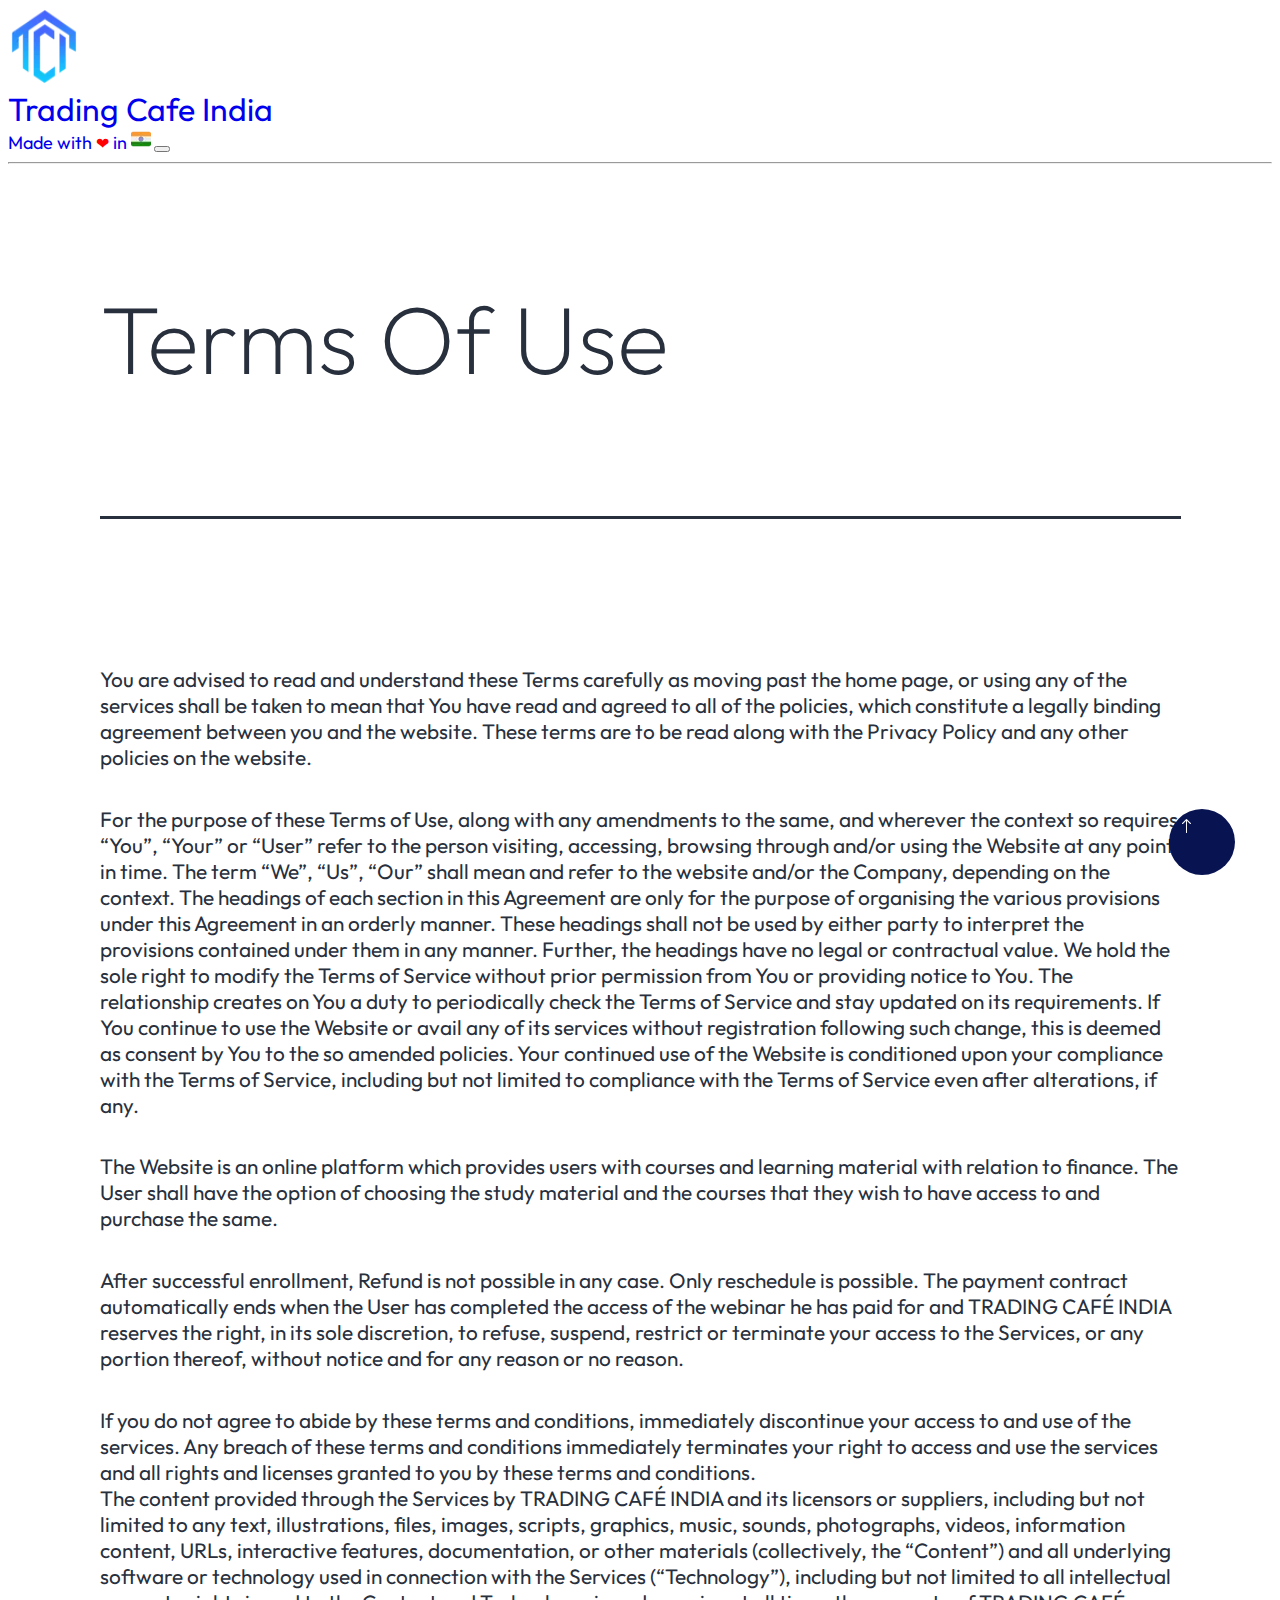
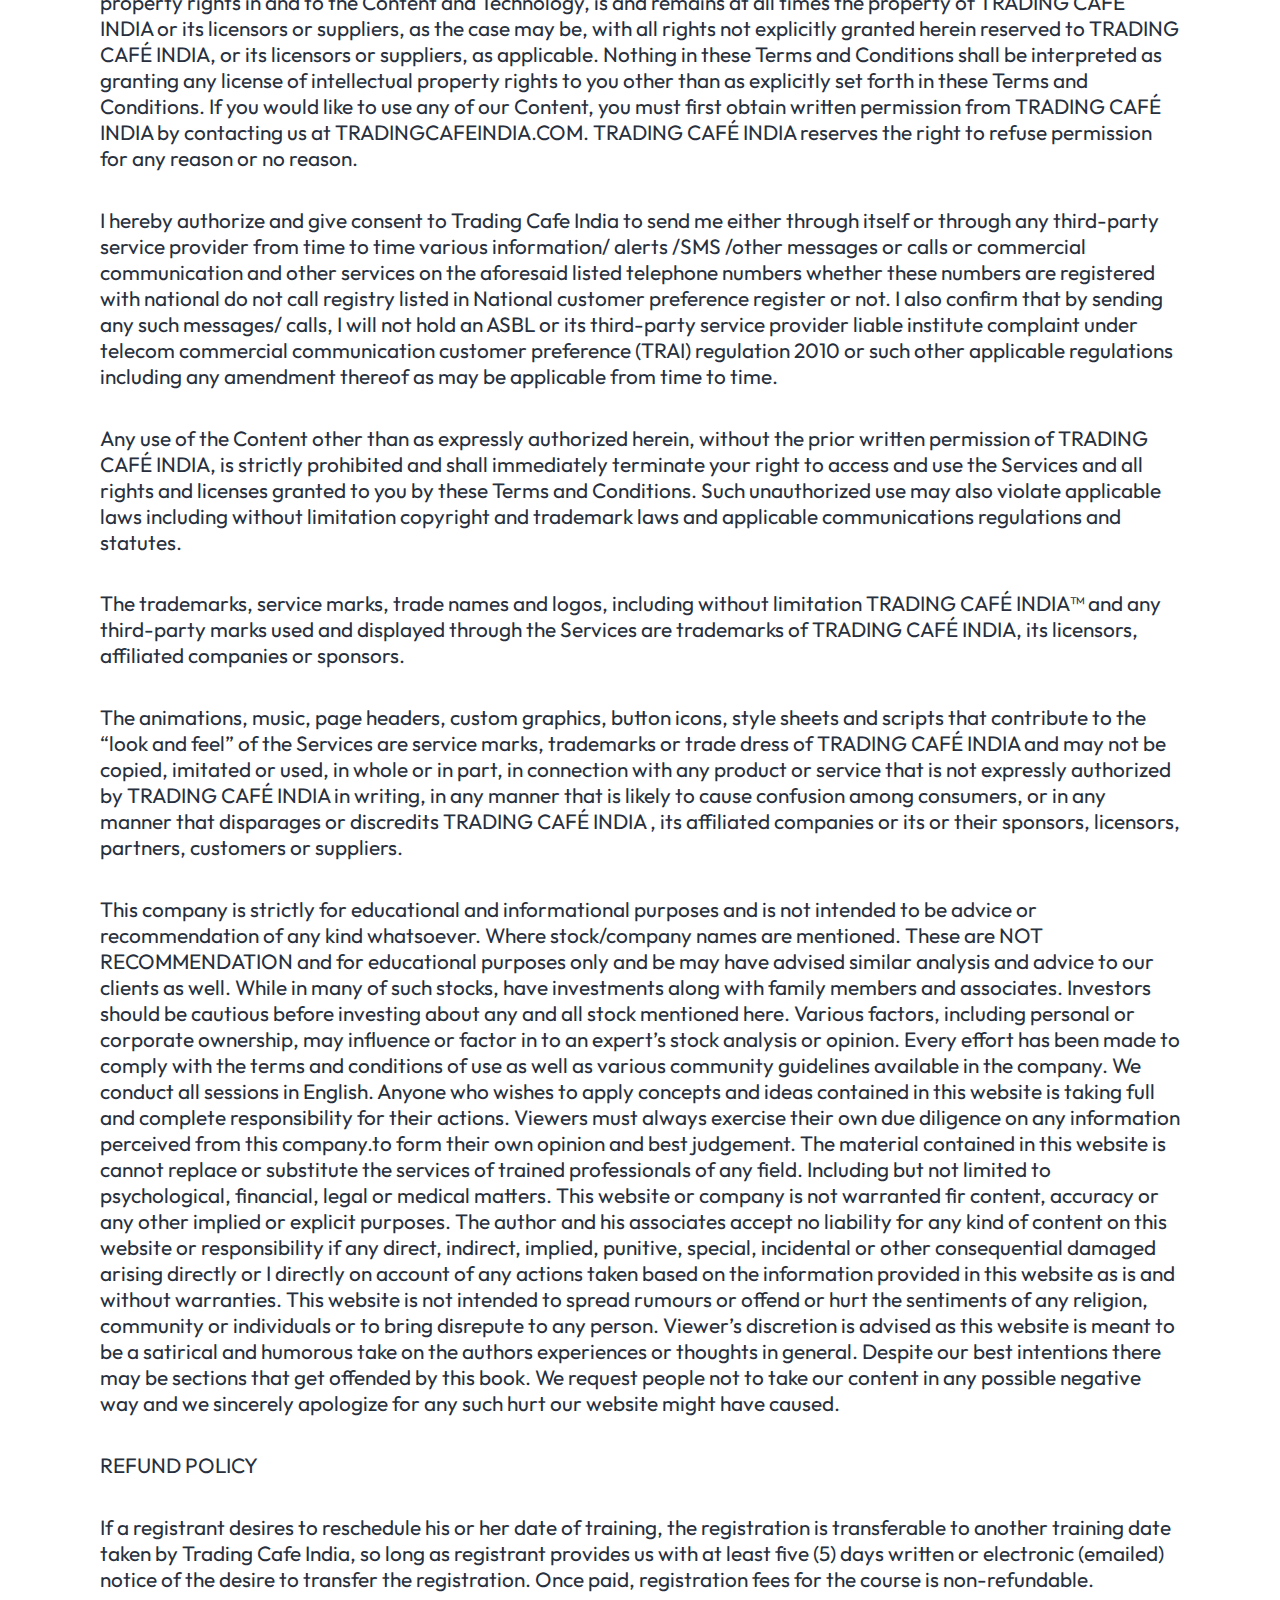
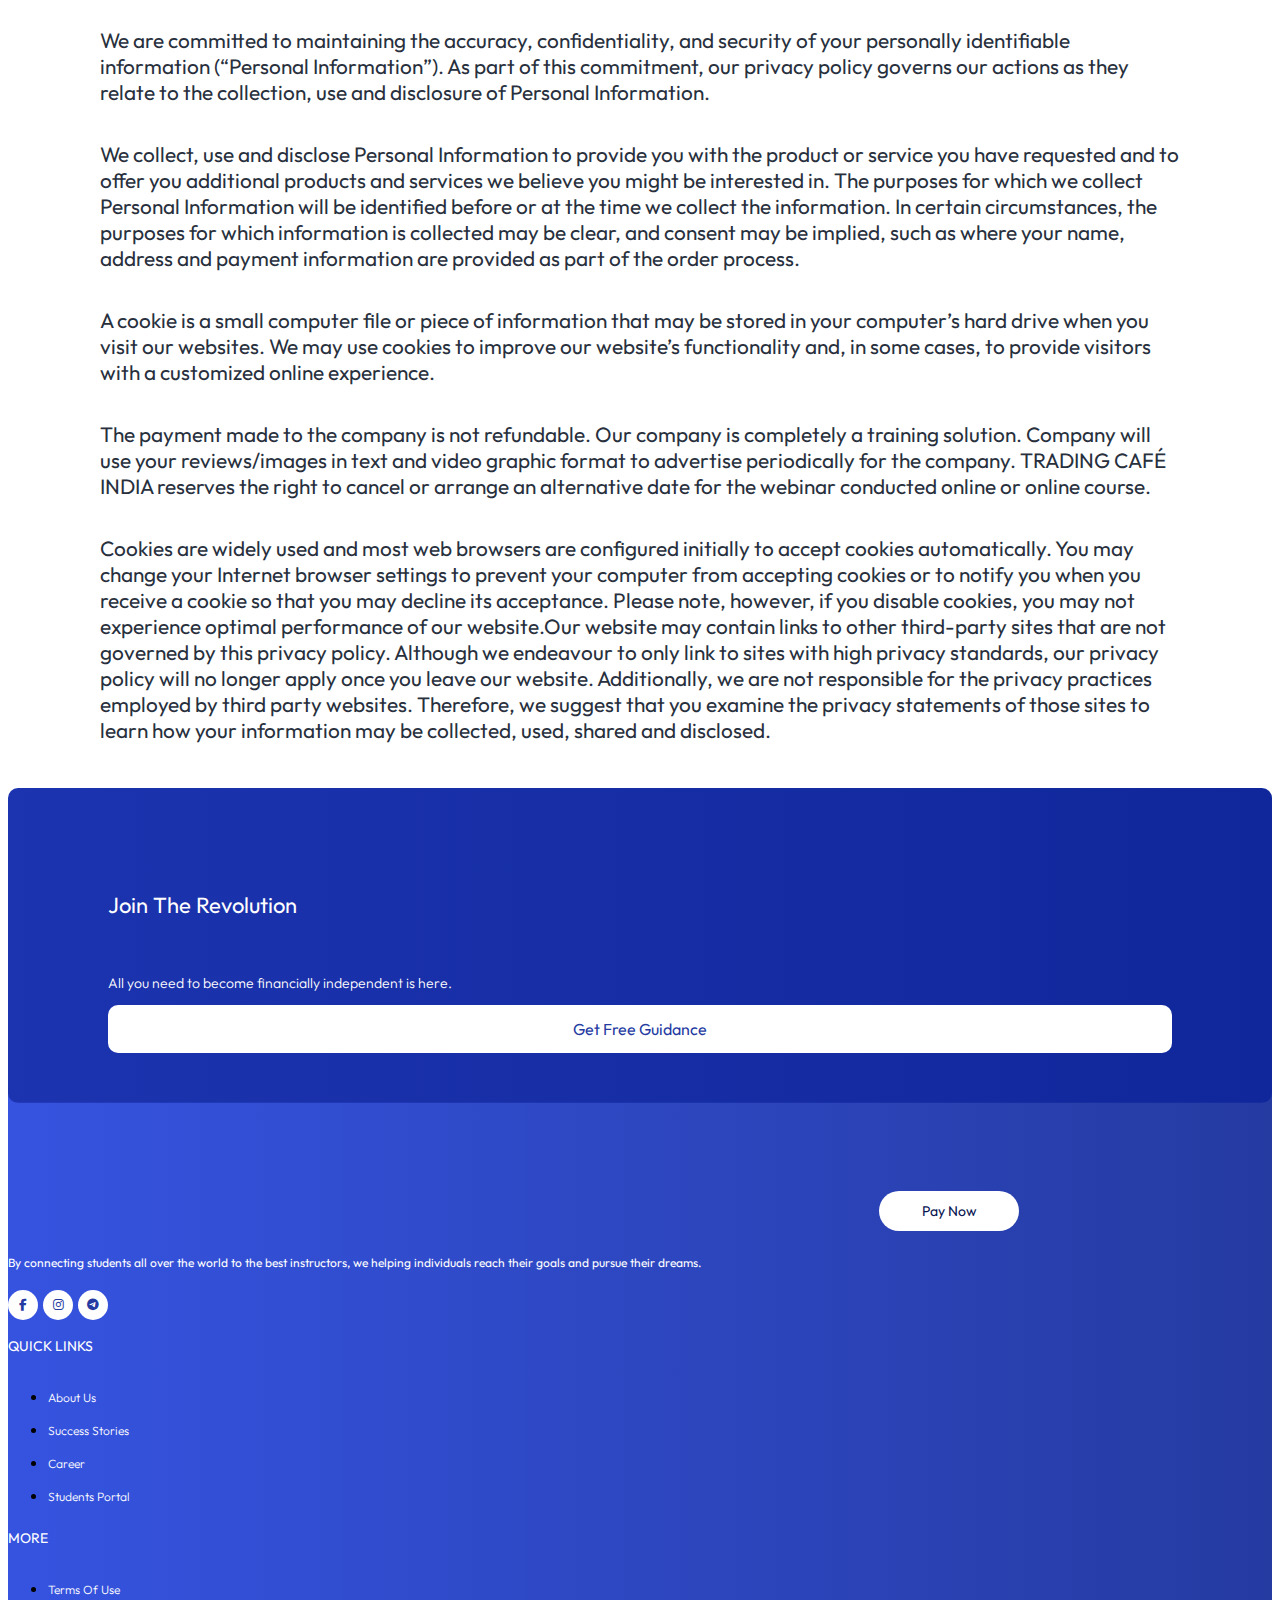
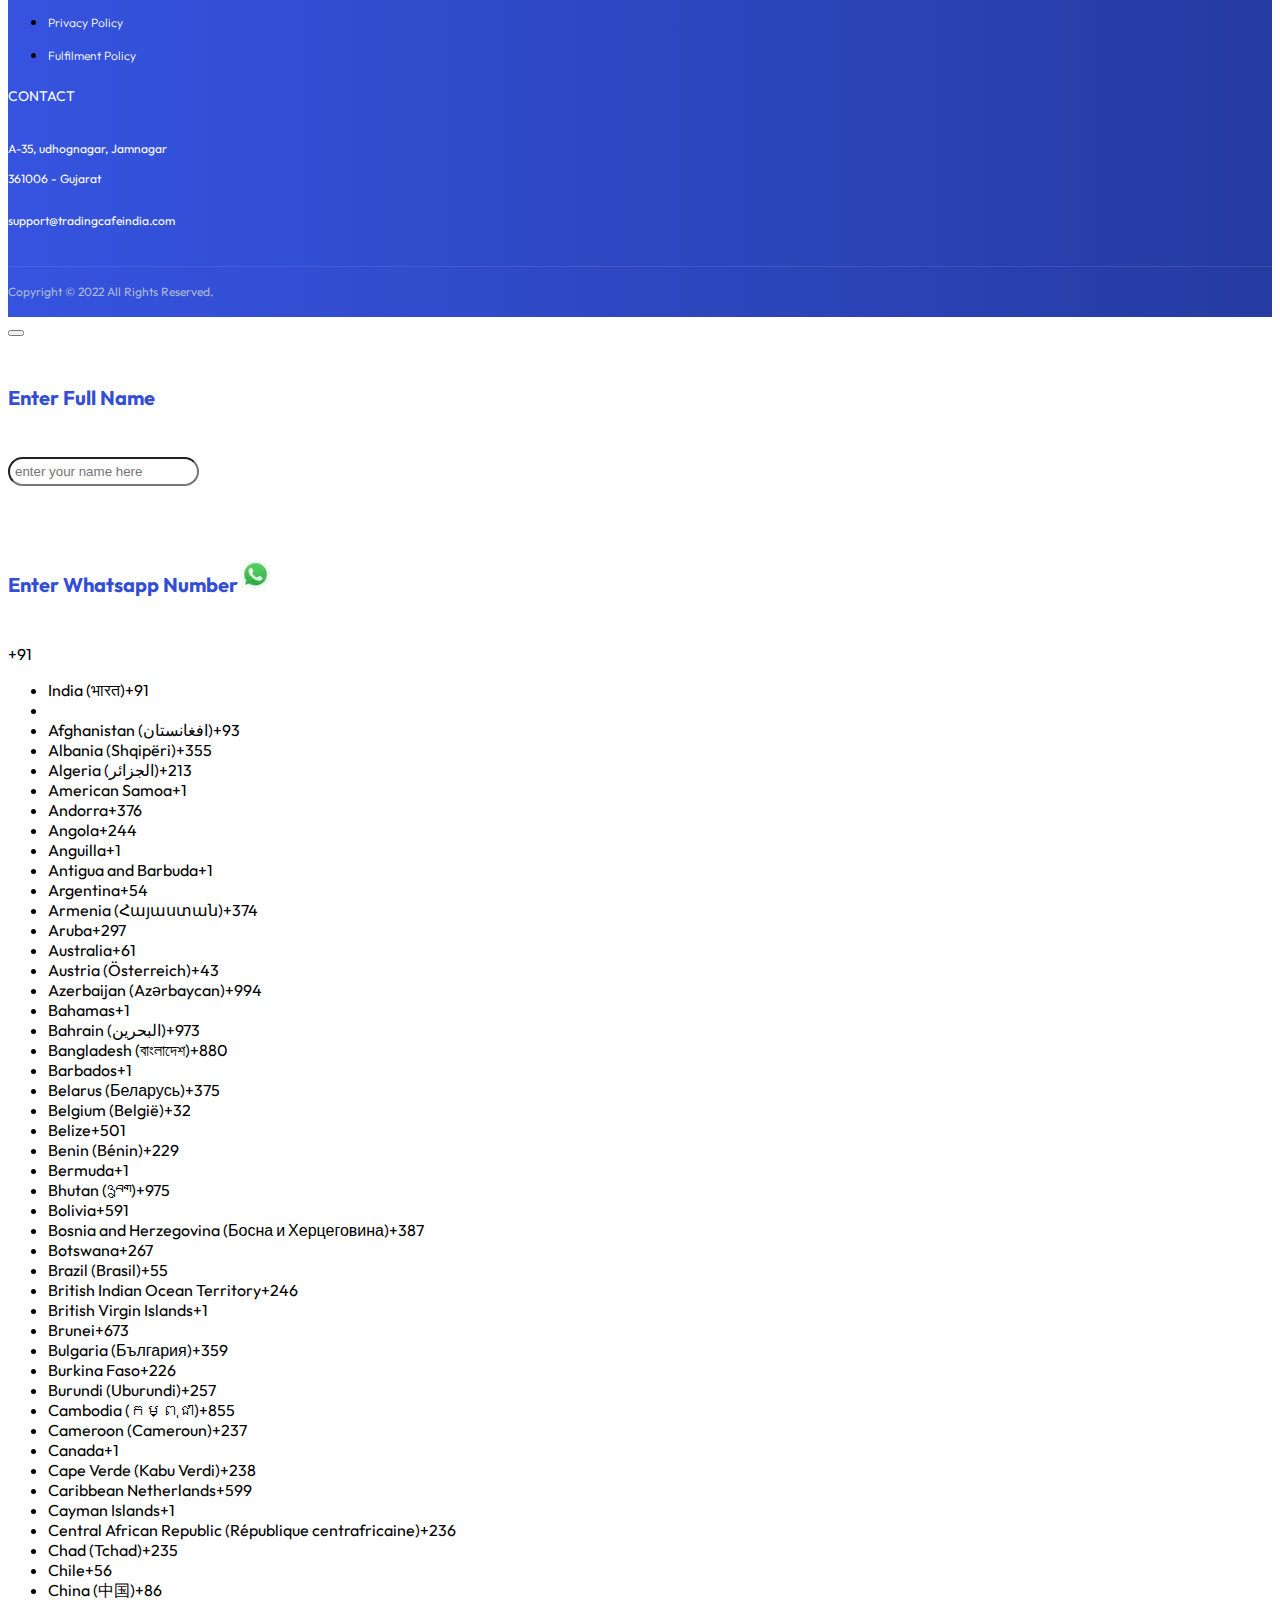
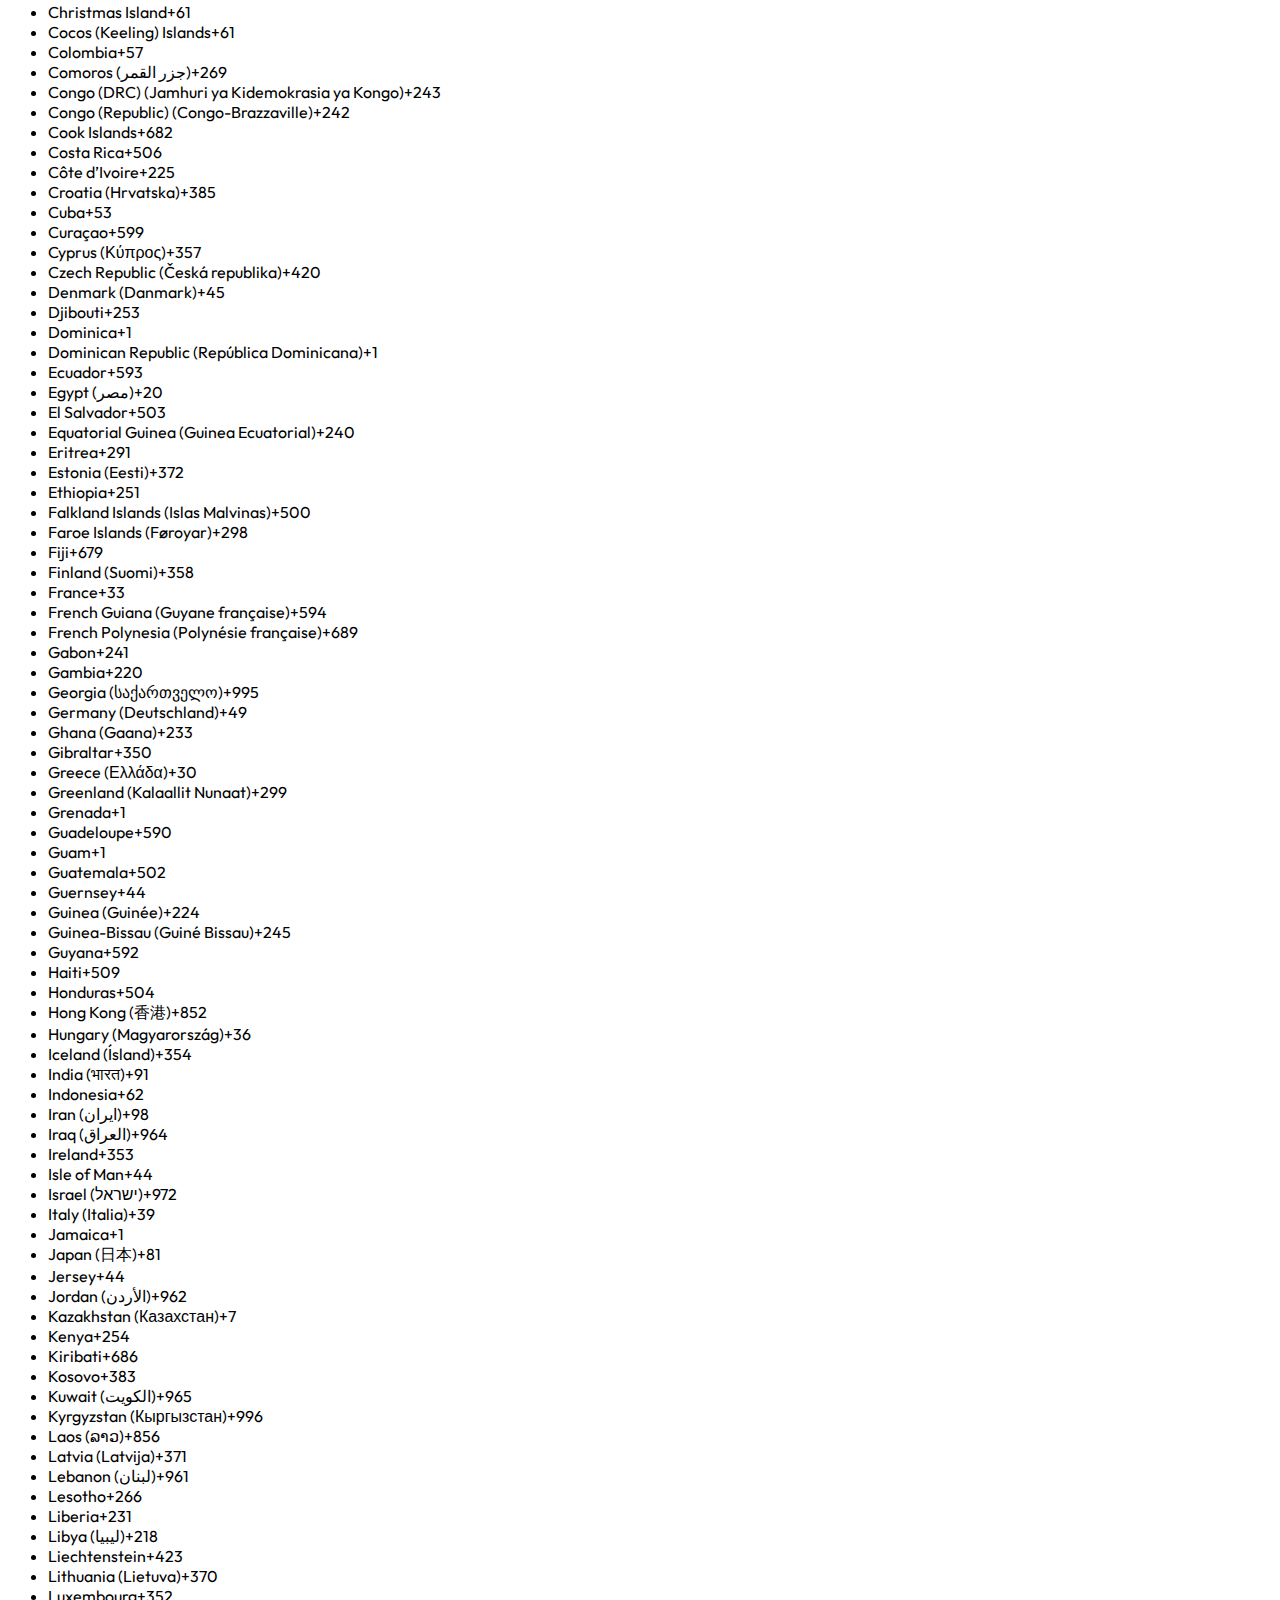
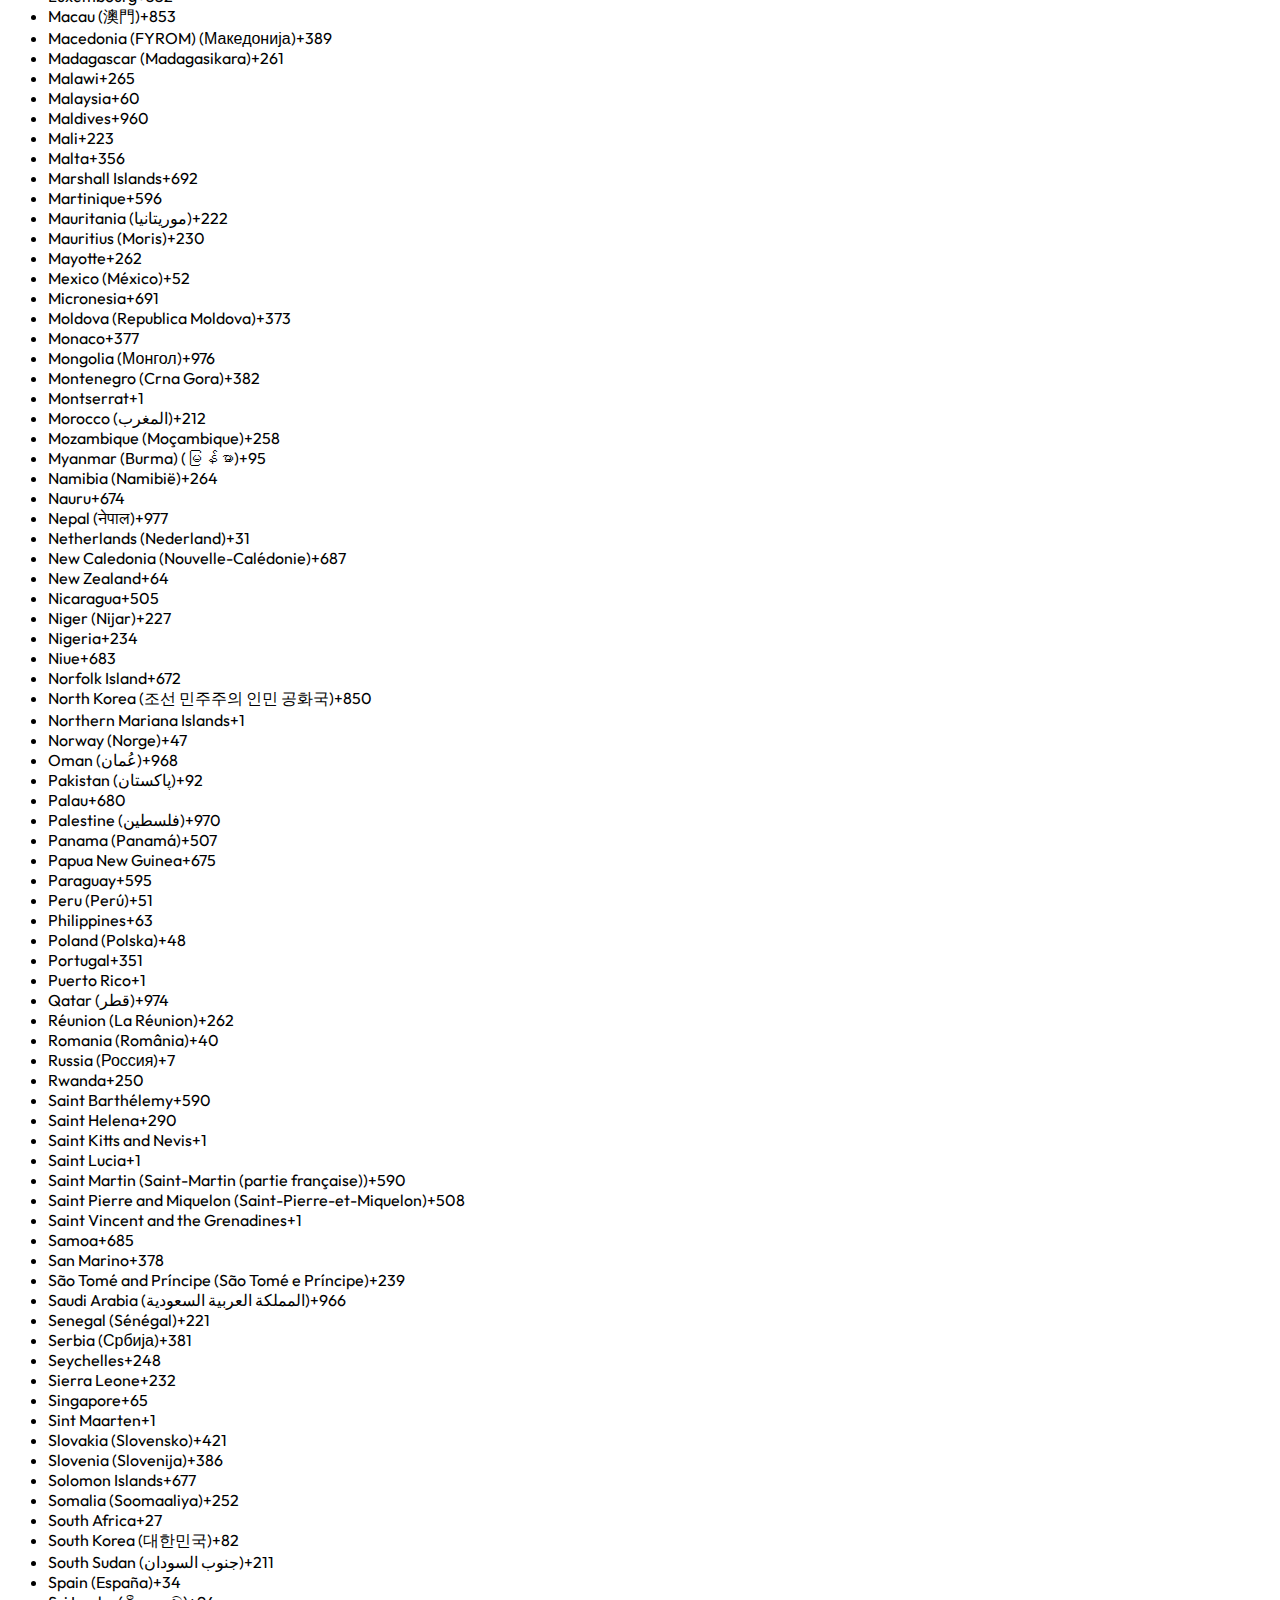
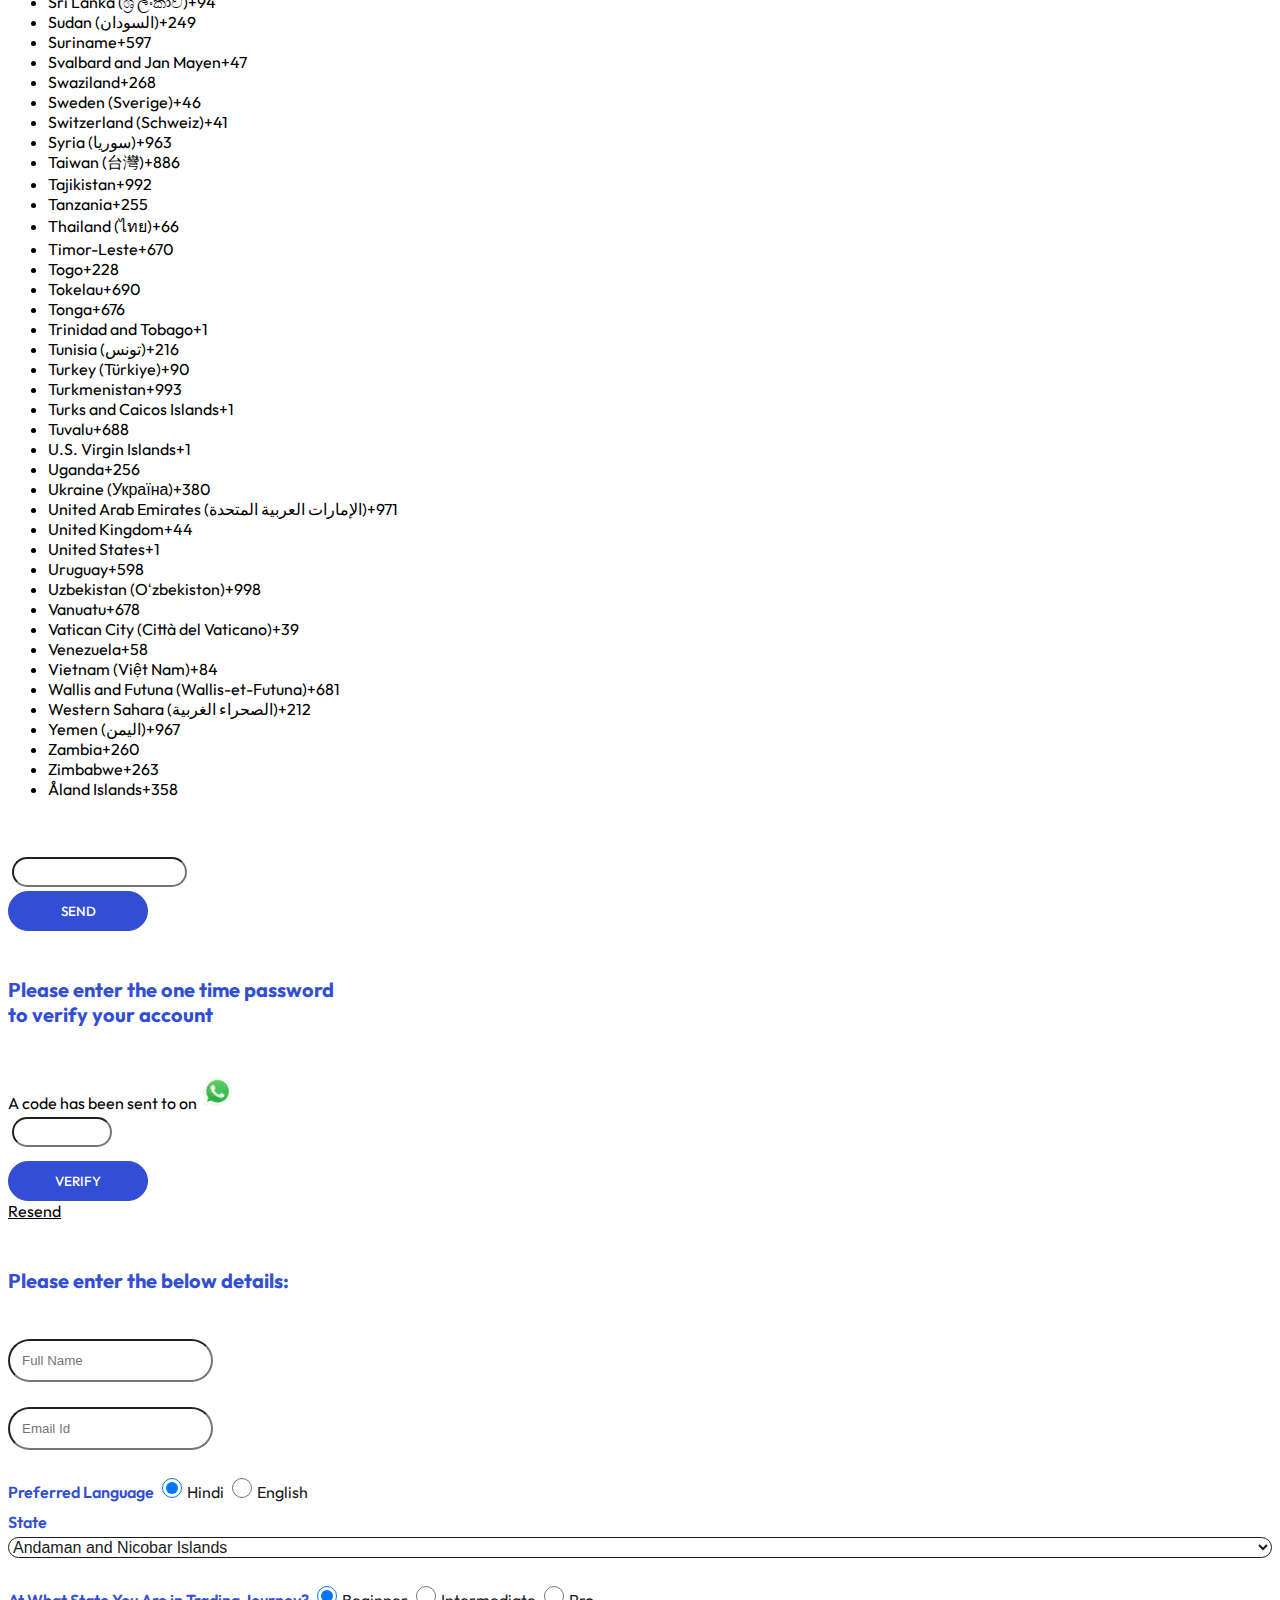
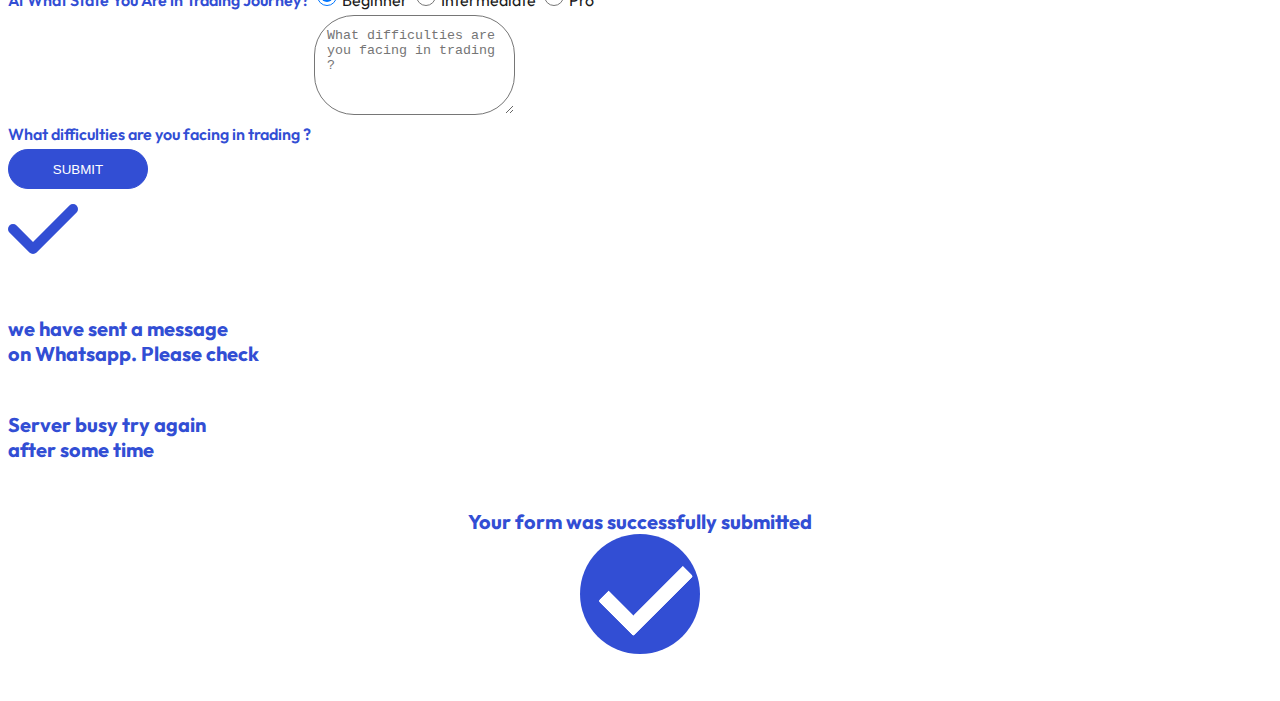
<file: terms-of-use-trading-cafe-india-tci.html>
<!doctype html>
<html lang="en">

<head>
    <!-- Required meta tags -->
    <meta charset="utf-8">
    <meta http-equiv="X-UA-Compatible" content="IE=edge">
    <meta name="viewport" content="width=device-width, initial-scale=1">
    <meta
        content="stock market courses, best stock market courses in india, best stock market courses online, intraday trading strategies, options trading course, option trading strategies, stock market courses in India, online stock market courses"
        name="keywords">
    <meta
        content="STOCK MARKET PROGRAM TO GENERATE CONSISTENT INCOME THROUGH TRADING AND INVESTING"
        name="description">
    <!-- Bootstrap CSS -->
    <link href="https://cdn.jsdelivr.net/npm/bootstrap@5.2.0/dist/css/bootstrap.min.css" rel="stylesheet"
        integrity="sha384-gH2yIJqKdNHPEq0n4Mqa/HGKIhSkIHeL5AyhkYV8i59U5AR6csBvApHHNl/vI1Bx" crossorigin="anonymous">
    <link href="https://cdn.jsdelivr.net/npm/bootstrap-icons@1.4.1/font/bootstrap-icons.css" rel="stylesheet">

    <title>Trading Cafe India | TCI | Best online stock trading institute</title>

    <link href="https://cdn.jsdelivr.net/npm/bootstrap-icons@1.4.1/font/bootstrap-icons.css" rel="stylesheet">
    
    <link rel="stylesheet" href="https://cdnjs.cloudflare.com/ajax/libs/font-awesome/4.7.0/css/font-awesome.min.css">
    <link rel="stylesheet" href="https://cdnjs.cloudflare.com/ajax/libs/font-awesome/6.1.1/css/all.min.css">
    <link rel="stylesheet" type="text/css" href="css/header_footer.css">
    <link rel="stylesheet" type="text/css" href="css/Term_of_use.css">
    <link rel="icon" href="img/tci_blue.png" sizes="32x32" />
    <link rel="icon" href="img/tci_blue.png" sizes="192x192" />
    <link rel="stylesheet" href="https://cdn.tutorialjinni.com/intl-tel-input/17.0.8/css/intlTelInput.css" />
    
</head>

<body style="font-family: 'Outfit', sans-serif;overflow-x:hidden">
    <!-- Header Start-->
    <!-- Mobile Header -->
    <nav class="navbar navbar-expand-lg bg-light" id="Header_for_Mobile">
        <div class="container-fluid justify-content-evenly">
            <div class="site-logo px-2"><span class="custom-logo-link"><img alt="logo" id="tci_logo" width="72"
                        height="77" src="img/tci_logo.webp" class="custom-logo" /></span></div>
            <a class="navbar-brand" href="/">
                <span style="font-size:xx-large" id="header_heading_1">Trading Cafe India</span><br>
                <span style="font-size:large" id="header_heading_2">Made with <span
                        style="color: red; font-size:medium">&#10084;</span> in <img alt="flag" width="20" height="20"
                        src="img/india_flag.webp"></span></a>
            <button class="navbar-toggler" type="button" data-bs-toggle="collapse"
                data-bs-target="#navbarSupportedContent" aria-controls="navbarSupportedContent" aria-expanded="true"
                aria-label="Toggle navigation">
                <span class="navbar-toggler-icon">
            </button>
            <div class="collapse navbar-collapse" id="navbarSupportedContent" style="background-color:white">
                <ul class="navbar-nav mb-2 mb-lg-0">
                    <li class="nav-item">
                        <a class="nav-link active" aria-current="page" href="/"><span class="header_text_nav"
                                id="Nav_Mobile_Home">Home</span></a>
                    </li>
                    <li class="nav-item">
                        <a class="nav-link active" aria-current="page" href="https://blog.tradingcafeindia.com/"><span
                                class="header_text_nav" id="Nav_Mobile_Blog">Blog</span></a>
                    </li>
                    <li class="nav-item">
                        <a class="nav-link active" aria-current="page" href="success-stories.html"><span
                                class="header_text_nav">Success
                                stories</span></a>
                    </li>
                    <!-- <li class="nav-item">
                        <a class="nav-link active" aria-current="page" href="mentorship.html"><span
                                class="header_text_nav">Courses</span></a>
                    </li> -->
                    <li class="nav-item">
                        <a class="nav-link active" aria-current="page" href="about-us.html"><span
                                class="header_text_nav">About
                                us</span></a>
                    </li>
                    <li class="nav-item dropdown">
                        <a class="nav-link active dropdown-toggle" href="#" role="button" data-bs-toggle="dropdown"
                            aria-expanded="false">
                            <span class="header_text_nav">Our Products</span>
                        </a>
                        <ul class="dropdown-menu">
                            <!-- <li><a class="dropdown-item" href="mentorship.html">Mentorship</a></li> -->
                            <li><a class="dropdown-item" href="https://tredcode.tradingcafeindia.com/">Tredcode</a></li>
                            <li><a class="dropdown-item" href="https://students.tradingcafeindia.com/">Students
                                    Portal</a></li>
                            <li><a class="dropdown-item" href="https://scanner.tradingcafeindia.com/">Stock Scanner</a>
                            </li>
                        </ul>
                    </li>
                </ul>
            </div>
        </div>
    </nav>
    <!-- Mobile Header End -->
    <!-- Laptop Header -->
    <nav class="navbar navbar-expand-lg" id="Header_for_Laptop">
        <div class="container-fluid">
            <div class="site-logo px-2"><span class="custom-logo-link"><img alt="logo" id="tci_logo" width="72"
                        height="77" src="img/tci_logo.webp" class="custom-logo" /></span></div>
            <a class="navbar-brand" href="/">
                <span style="font-size:xx-large" id="header_heading_1">Trading Cafe India</span><br>
                <span style="font-size:large" id="header_heading_2">Made with <span
                        style="color: red; font-size:medium">&#10084;</span> in <img alt="flag" width="20" height="20"
                        src="img/india_flag.webp"></span></a>
            <button class="navbar-toggler" type="button" data-bs-toggle="collapse"
                data-bs-target="#navbarSupportedContent" aria-controls="navbarSupportedContent" aria-expanded="true"
                aria-label="Toggle navigation">
                <span class="navbar-toggler-icon">
            </button>
            <div class="collapse navbar-collapse d-flex justify-content-end px-4" id="navbarSupportedContent">
                <ul class="navbar-nav mb-2 mb-lg-0">
                    <li class="nav-item">
                        <a class="nav-link active" aria-current="page" href="/"><span class="header_text_nav"
                                id="Nav_Laptop_Home">Home</span></a>
                    </li>
                    <li class="nav-item">
                        <a class="nav-link active" aria-current="page" href="https://blog.tradingcafeindia.com/"><span
                                class="header_text_nav" id="Nav_Laptop_Blog">Blog</span></a>
                    </li>
                    <li class="nav-item">
                        <a class="nav-link active" aria-current="page" href="success-stories.html"><span
                                class="header_text_nav">Succes
                                stories</span></a>
                    </li>
                    <!-- <li class="nav-item">
                        <a class="nav-link active" aria-current="page" href="mentorship.html"><span
                                class="header_text_nav">Courses</span></a>
                    </li> -->
                    <li class="nav-item">
                        <a class="nav-link active" aria-current="page" href="about-us.html"><span
                                class="header_text_nav">About
                                us</span></a>
                    </li>
                    <li class="nav-item dropdown">
                        <a class="nav-link active dropdown-toggle" href="#" role="button" data-bs-toggle="dropdown"
                            aria-expanded="false">
                            <span class="header_text_nav">Our Products</span>
                        </a>
                        <ul class="dropdown-menu">
                            <!-- <li><a class="dropdown-item" href="mentorship.html">Mentorship</a></li> -->
                            <li><a class="dropdown-item" href="https://tredcode.tradingcafeindia.com/">Tredcode</a></li>
                            <li><a class="dropdown-item" href="https://students.tradingcafeindia.com/">Students
                                    Portal</a></li>
                            <li><a class="dropdown-item" href="https://scanner.tradingcafeindia.com/">Stock Scanner</a>
                            </li>
                        </ul>
                    </li>
                </ul>
            </div>
        </div>
    </nav>
    <!-- Laptop Header End-->
    <!-- Header End -->

    <hr class="my-0 divider">
    <!-- Term of Use Page Start  -->
    <span id="Term_of_use">
        <div class="position-relative p-0">
            <article id="post-510" class="post-510 page type-page status-publish hentry entry">

                <header class="entry-header alignwide">
                    <h1 class="entry-title">Terms Of Use</h1>
                </header>
                <!-- .entry-header -->

                <div class="entry-content">

                    <p></p>

                    <p>You are advised to read and understand these Terms carefully as moving past the home page, or
                        using any of the services shall be taken to mean that You have read and agreed to all of the
                        policies, which constitute a legally binding agreement between you and the website. These terms
                        are to be read along with the Privacy Policy and any other policies on the website.</p>



                    <p>For the purpose of these Terms of Use, along with any amendments to the same, and wherever the
                        context so requires “You”, “Your” or “User” refer to the person visiting, accessing, browsing
                        through and/or using the Website at any point in time. The term “We”, “Us”, “Our” shall mean and
                        refer to the website and/or the Company, depending on the context. The headings of each section
                        in this Agreement are only for the purpose of organising the various provisions under this
                        Agreement in an orderly manner. These headings shall not be used by either party to interpret
                        the provisions contained under them in any manner. Further, the headings have no legal or
                        contractual value. We hold the sole right to modify the Terms of Service without prior
                        permission from You or providing notice to You. The relationship creates on You a duty to
                        periodically check the Terms of Service and stay updated on its requirements. If You continue to
                        use the Website or avail any of its services without registration following such change, this is
                        deemed as consent by You to the so amended policies. Your continued use of the Website is
                        conditioned upon your compliance with the Terms of Service, including but not limited to
                        compliance with the Terms of Service even after alterations, if any.</p>



                    <p>The Website is an online platform which provides users with courses and learning material with
                        relation to finance. The User shall have the option of choosing the study material and the
                        courses that they wish to have access to and purchase the same.</p>



                    <p>After successful enrollment, Refund is not possible in any case. Only reschedule is possible. The
                        payment contract automatically ends when the User has completed the access of the webinar he has
                        paid for and TRADING CAFÉ INDIA reserves the right, in its sole discretion, to refuse, suspend,
                        restrict or terminate your access to the Services, or any portion thereof, without notice and
                        for any reason or no reason.</p>



                    <p>If you do not agree to abide by these terms and conditions, immediately discontinue your access
                        to and use of the services. Any breach of these terms and conditions immediately terminates your
                        right to access and use the services and all rights and licenses granted to you by these terms
                        and conditions.<br>The content provided through the Services by TRADING CAFÉ INDIA and its
                        licensors or suppliers, including but not limited to any text, illustrations, files, images,
                        scripts, graphics, music, sounds, photographs, videos, information content, URLs, interactive
                        features, documentation, or other materials (collectively, the “Content”) and all underlying
                        software or technology used in connection with the Services (“Technology”), including but not
                        limited to all intellectual property rights in and to the Content and Technology, is and remains
                        at all times the property of TRADING CAFÉ INDIA or its licensors or suppliers, as the case may
                        be, with all rights not explicitly granted herein reserved to TRADING CAFÉ INDIA, or its
                        licensors or suppliers, as applicable. Nothing in these Terms and Conditions shall be
                        interpreted as granting any license of intellectual property rights to you other than as
                        explicitly set forth in these Terms and Conditions. If you would like to use any of our Content,
                        you must first obtain written permission from TRADING CAFÉ INDIA by contacting us at
                        TRADINGCAFEINDIA.COM. TRADING CAFÉ INDIA reserves the right to refuse permission for any reason
                        or no reason.</p>



                    <p>I hereby authorize and give consent to Trading Cafe India to send me either through itself or
                        through any third-party service provider from time to time various information/ alerts /SMS
                        /other messages or calls or commercial communication and other services on the aforesaid listed
                        telephone numbers whether these numbers are registered with national do not call registry listed
                        in National customer preference register or not. I also confirm that by sending any such
                        messages/ calls, I will not hold an ASBL or its third-party service provider liable institute
                        complaint under telecom commercial communication customer preference (TRAI) regulation 2010 or
                        such other applicable regulations including any amendment thereof as may be applicable from time
                        to time.</p>



                    <p>Any use of the Content other than as expressly authorized herein, without the prior written
                        permission of TRADING CAFÉ INDIA, is strictly prohibited and shall immediately terminate your
                        right to access and use the Services and all rights and licenses granted to you by these Terms
                        and Conditions. Such unauthorized use may also violate applicable laws including without
                        limitation copyright and trademark laws and applicable communications regulations and statutes.
                    </p>



                    <p>The trademarks, service marks, trade names and logos, including without limitation TRADING CAFÉ
                        INDIA™ and any third-party marks used and displayed through the Services are trademarks of
                        TRADING CAFÉ INDIA, its licensors, affiliated companies or sponsors.</p>



                    <p>The animations, music, page headers, custom graphics, button icons, style sheets and scripts that
                        contribute to the “look and feel” of the Services are service marks, trademarks or trade dress
                        of TRADING CAFÉ INDIA and may not be copied, imitated or used, in whole or in part, in
                        connection with any product or service that is not expressly authorized by TRADING CAFÉ INDIA in
                        writing, in any manner that is likely to cause confusion among consumers, or in any manner that
                        disparages or discredits TRADING CAFÉ INDIA , its affiliated companies or its or their sponsors,
                        licensors, partners, customers or suppliers.</p>



                    <p>This company is strictly for educational and informational purposes and is not intended to be
                        advice or recommendation of any kind whatsoever. Where stock/company names are mentioned. These
                        are NOT RECOMMENDATION and for educational purposes only and be may have advised similar
                        analysis and advice to our clients as well. While in many of such stocks, have investments along
                        with family members and associates. Investors should be cautious before investing about any and
                        all stock mentioned here. Various factors, including personal or corporate ownership, may
                        influence or factor in to an expert’s stock analysis or opinion. Every effort has been made to
                        comply with the terms and conditions of use as well as various community guidelines available in
                        the company. We conduct all sessions in English. Anyone who wishes to apply concepts and ideas
                        contained in this website is taking full and complete responsibility for their actions. Viewers
                        must always exercise their own due diligence on any information perceived from this company.to
                        form their own opinion and best judgement. The material contained in this website is cannot
                        replace or substitute the services of trained professionals of any field. Including but not
                        limited to psychological, financial, legal or medical matters. This website or company is not
                        warranted fir content, accuracy or any other implied or explicit purposes. The author and his
                        associates accept no liability for any kind of content on this website or responsibility if any
                        direct, indirect, implied, punitive, special, incidental or other consequential damaged arising
                        directly or I directly on account of any actions taken based on the information provided in this
                        website as is and without warranties. This website is not intended to spread rumours or offend
                        or hurt the sentiments of any religion, community or individuals or to bring disrepute to any
                        person. Viewer’s discretion is advised as this website is meant to be a satirical and humorous
                        take on the authors experiences or thoughts in general. Despite our best intentions there may be
                        sections that get offended by this book. We request people not to take our content in any
                        possible negative way and we sincerely apologize for any such hurt our website might have
                        caused.</p>



                    <p>REFUND POLICY</p>



                    <p>If a registrant desires to reschedule his or her date of training, the registration is
                        transferable to another training date taken by Trading Cafe India, so long as registrant
                        provides us with at least five (5) days written or electronic (emailed) notice of the desire to
                        transfer the registration. Once paid, registration fees for the course is non-refundable.</p>



                    <p>We are committed to maintaining the accuracy, confidentiality, and security of your personally
                        identifiable information (“Personal Information”). As part of this commitment, our privacy
                        policy governs our actions as they relate to the collection, use and disclosure of Personal
                        Information.</p>



                    <p>We collect, use and disclose Personal Information to provide you with the product or service you
                        have requested and to offer you additional products and services we believe you might be
                        interested in. The purposes for which we collect Personal Information will be identified before
                        or at the time we collect the information. In certain circumstances, the purposes for which
                        information is collected may be clear, and consent may be implied, such as where your name,
                        address and payment information are provided as part of the order process.</p>



                    <p>A cookie is a small computer file or piece of information that may be stored in your computer’s
                        hard drive when you visit our websites. We may use cookies to improve our website’s
                        functionality and, in some cases, to provide visitors with a customized online experience.</p>



                    <p>The payment made to the company is not refundable. Our company is completely a training solution.
                        Company will use your reviews/images in text and video graphic format to advertise periodically
                        for the company. TRADING CAFÉ INDIA reserves the right to cancel or arrange an alternative date
                        for the webinar conducted online or online course.</p>



                    <p>Cookies are widely used and most web browsers are configured initially to accept cookies
                        automatically. You may change your Internet browser settings to prevent your computer from
                        accepting cookies or to notify you when you receive a cookie so that you may decline its
                        acceptance. Please note, however, if you disable cookies, you may not experience optimal
                        performance of our website.Our website may contain links to other third-party sites that are not
                        governed by this privacy policy. Although we endeavour to only link to sites with high privacy
                        standards, our privacy policy will no longer apply once you leave our website. Additionally, we
                        are not responsible for the privacy practices employed by third party websites. Therefore, we
                        suggest that you examine the privacy statements of those sites to learn how your information may
                        be collected, used, shared and disclosed.</p>
                </div><!-- .entry-content -->

            </article>
        </div>
    </span>
    <!-- Term of Use Page End  -->

    <!-- Back to Top  -->
    <a href="#" class="btn btn-lg btn-primary btn-lg-square back-to-top"><i class="bi bi-arrow-up"></i></a>
    <div class="my-5 py-5" style="color:white">TCI</div>
    <!-- Footer Start -->
    <div class="container-fluid pagespeed_hide text-light footer wow fadeIn" data-wow-delay="0.1s"
        style="visibility: visible; animation-delay: 0.1s; animation-name: fadeIn;">
        <div class="container">
            <div class="join-solution-wrap">
                <div class="row g-5">
                    <div class="col-lg-9 col-md-6">
                        <h6>Join the revolution </h6>
                        <p>All you need to become financially independent is here.</p>
                    </div>
                    <div class="col-lg-3 col-md-6">
                        <a href="javascript:void(0)" id="4_btn" data-bs-toggle="modal" data-src=""
                            data-bs-target="#GetFreeCounseling" target="">Get Free Guidance</a>
                    </div>
                </div>
            </div>
            <div class="row g-5">
                <div class="col-lg-4 col-md-6">
                    <div id="footer-sidebar1">
                        <aside id="block-12" class="widget widget_block widget_media_image">
                            <figure class="wp-block-image size-full"><img loading="lazy" width="73" height="78"
                                    src="img/logo-white.webp" alt="footer_logo" class="wp-image-988"></figure>
                        </aside>
                        <aside id="block-11" class="widget widget_block">
                            <p><a href="https://www.tradingcafeindia.in/pay" class="pay-now" target="_blank">Pay Now</a>
                            </p>
                        </aside>
                        <aside id="block-8" class="widget widget_block widget_text">
                            <p>By connecting students all over the world to the best instructors, we helping individuals
                                reach their goals and pursue their dreams. </p>
                        </aside>
                    </div>
                    <div class="d-flex pt-2">
                        <div id="footer-sidebar2">
                            <aside id="block-9" class="widget widget_block">
                                <p><a class="btn btn-outline-light btn-social"
                                        href="https://www.facebook.com/TradingCafeIndia/">
                                        <i class="fab fa-facebook-f"></i>
                                    </a>
                                    <a class="btn btn-outline-light btn-social"
                                        href="https://www.instagram.com/tradingcafeindia/?hl=en">
                                        <i class="fab fa-instagram"></i>
                                    </a>
                                    <a class="btn btn-outline-light btn-social"
                                        href="https://telegram.me/tradingcafeindia">
                                        <i class="fab fa-telegram"></i>
                                    </a>
                                </p>
                            </aside>
                        </div>
                    </div>
                </div>
                <div class="col-lg-8 col-md-6">
                    <div class="row">
                        <div class="col-lg-4 col-md-6 col-6">
                            <!-- <h4>More</h4> -->
                            <div id="footer-sidebar3">
                                <aside id="nav_menu-2" class="widget widget_nav_menu">
                                    <h4 class="widget-title">Quick Links</h4>
                                    <nav class="menu-quick-links-container" aria-label="Quick Links">
                                        <ul id="menu-quick-links" class="menu">
                                            <li id="menu-item-291"
                                                class="menu-item menu-item-type-post_type menu-item-object-page menu-item-291">
                                                <a href="about-us.html">About Us</a>
                                            </li>
                                            <li id="menu-item-292"
                                                class="menu-item menu-item-type-post_type menu-item-object-page menu-item-292">
                                                <a href="success-stories.html">Success
                                                    Stories</a>
                                            </li>
                                            <li id="menu-item-290"
                                                class="menu-item menu-item-type-post_type menu-item-object-page menu-item-290">
                                                <a href="career.html">Career</a>
                                            </li>
                                            <li id="menu-item-993"
                                                class="menu-item menu-item-type-custom menu-item-object-custom menu-item-993">
                                                <a href="https://tcistudents.com/">Students Portal</a>
                                            </li>
                                        </ul>
                                    </nav>
                                </aside>
                            </div>
                        </div>
                        <div class="col-lg-4 col-md-6 col-6">
                            <div id="footer-sidebar4">
                                <aside id="nav_menu-3" class="widget widget_nav_menu">
                                    <h4 class="widget-title">More</h4>
                                    <nav class="menu-more-container" aria-label="More">
                                        <ul id="menu-more" class="menu">
                                            <li id="menu-item-516"
                                                class="menu-item menu-item-type-post_type menu-item-object-page menu-item-516">
                                                <a href="terms-of-use-trading-cafe-india-tci.html">Terms Of Use</a>
                                            </li>
                                            <li id="menu-item-517"
                                                class="menu-item menu-item-type-post_type menu-item-object-page menu-item-privacy-policy menu-item-517">
                                                <a href="privacy-policy-trading-cafe-i.html">Privacy
                                                    Policy</a>
                                            </li>
                                            <li id="menu-item-522"
                                                class="menu-item menu-item-type-post_type menu-item-object-page menu-item-522">
                                                <a href="fulfilment-policy-tci-tradiing-cafe-india-share-market-clas.html">Fulfilment
                                                    Policy</a>
                                            </li>
                                        </ul>
                                    </nav>
                                </aside>
                            </div>
                        </div>
                        <div class="col-lg-4 col-md-6">
                            <h4>Contact</h4>
                            <div id="footer-sidebar5">
                                <aside id="block-10" class="widget widget_block">
                                    <p class="mb-2">A-35, udhognagar, Jamnagar<br> 361006 - Gujarat</p>
                                    <p class="mb-2"><a
                                            href="mailto:support@tradingcafeindia.com">support@tradingcafeindia.com</a>
                                    </p>
                                </aside>
                            </div>
                        </div>
                    </div>
                </div>
            </div>
        </div>
        <div class="container">
            <div class="copyright">
                <div class="row">
                    <div class="col-md-12 text-center mb-3 mb-md-0">
                        Copyright © 2022 All Rights Reserved.
                    </div>
                </div>
            </div>
        </div>
    </div>
    <!-- Footer End -->

    <div class="modal fade" id="GetFreeCounseling" tabindex="-1" role="dialog" aria-labelledby="exampleModalLabel"
        aria-hidden="true">
        <div class="modal-dialog modal-dialog-centered modal-notify modal-info modal-lg" role="document">
            <div class="modal-content">
                <div class="modal-header text-center" style="border-bottom: 1px solid white;">
                    <button type="button" class="btn-close Button_Close" data-bs-dismiss="modal"
                        aria-label="Close"></button>
                </div>
                <div class="modal-body mb-5">
                    <div class="container d-flex justify-content-center align-items-center" id="Send_OTP_Modal">
                        <div class="position-relative">
                            <div class="card-1 p-2">
                                <h6 class="text-left">Enter Full Name</h6>
                                <div class="col-lg-12 col-sm-12">
                                    <input type="text" class="mobile-verify form-control rounded" id="name_input"
                                        maxlength="50" placeholder="enter your name here">
                                </div>
                                <h6>Enter Whatsapp Number<img src="img/whap.webp" alt="Whatsapp_logo" class=""
                                        width="35"></h6>
                                <div id="otp" class="inputs d-flex flex-row justify-content-center mt-1">
                                    <input class="border-0" name="phone" type="tel" id="phone" maxlength="0" />
                                    <input class="mobile-verify pass m-2 text-center form-control rounded" type="number"
                                        id="first_1" min="0" max="9" oninput="maxLengthCheck(this)"
                                        onkeypress="return isNumeric(event)" maxlength="10" />
                                </div>
                                <div class="mt-4 text-center">
                                    <button class="btn btn-primary px-4 validate" id="send_btn"
                                        style="font-family: Outfit;" onclick="" disabled>Send</button>
                                </div>
                            </div>
                        </div>
                    </div>
                    <div class="container d-none d-flex justify-content-center align-items-center"
                        id="Validate_OTP_Modal">
                        <div class="position-relative">
                            <div class="card-1 p-2 text-center">
                                <h6>Please enter the one time password <br> to verify your account</h6>
                                <div> <span>A code has been sent to</span> <small id="mobile_number"></small> on <img
                                        src="img/whap.webp" alt="Whatsapp_logo" class="" width="35"></div>
                                <div id="otp" class="inputs d-flex flex-row justify-content-center mt-2">
                                    <input class="mobile-verify pass m-2 text-center form-control rounded" type="number"
                                        id="first" min="0" max="9" oninput="maxLengthCheck(this)"
                                        onkeypress="return isNumeric(event)" maxlength="6" />
                                </div>
                                <div class="msg_text" id="msg_text_for_otp" style="margin-top:10px;">
                                    <span id="ph_msg" class="m-1"></span>
                                </div>
                                <div class="mt-4">
                                    <button class="btn btn-primary px-4 validate" id="validate_btn"
                                        style="font-family: Outfit;" onclick="" disabled>Verify</button>
                                    <br>
                                    <span class="text-primary" id="resend_btn"
                                        style="font-family: Outfit; text-decoration: underline; cursor: pointer;"
                                        onclick="">Resend</span>
                                </div>
                            </div>
                        </div>
                    </div>
                    <div class="container d-none d-flex justify-content-center align-items-center"
                        id="User_Details_Modal">
                        <div class="position-relative">
                            <div class="card-1 p-2">
                                <h6>Please enter the below details:</h6>
                                <div class="col">
                                    <div class="form-rihgt-box">
                                        <div class="row text-left">
                                            <div class="mt-1 col-lg-12 col-sm-12">
                                                <div class="form-group">
                                                    <input type="text" class="form-control form_input" id="name_ip"
                                                        maxlength="20" placeholder="Full Name" readonly>
                                                </div>
                                            </div>
                                            <div class="col-lg-12 col-sm-12">
                                                <div class="form-group">
                                                    <input type="email" oninput="validateEmail();"
                                                        class="form-control form_input" maxlength="30" id="email_ip"
                                                        name="email" placeholder="Email Id">
                                                </div>
                                            </div>
                                            <div class="col-md-5">
                                                <div class="form-group">
                                                    <label>Preferred Language</label>
                                                    <div class="form-check">
                                                        <label class="form-check-label">
                                                            <input type="radio" class="form-check-input" id="hindi"
                                                                name="language" checked="">Hindi
                                                        </label>
                                                    </div>
                                                    <div class="form-check">
                                                        <label class="form-check-label">
                                                            <input type="radio" class="form-check-input" id="english"
                                                                name="language">English
                                                        </label>
                                                    </div>
                                                </div>
                                            </div>
                                            <div class="col-md-7">
                                                <div class="form-group" id="state_label">
                                                    <label>State</label>
                                                    <div class="group-form2">
                                                        <select id="country-state" name="country-state">
                                                            <option value="AN">Andaman and Nicobar Islands</option>
                                                            <option value="AP">Andhra Pradesh</option>
                                                            <option value="AR">Arunachal Pradesh</option>
                                                            <option value="AS">Assam</option>
                                                            <option value="BR">Bihar</option>
                                                            <option value="CH">Chandigarh</option>
                                                            <option value="CT">Chhattisgarh</option>
                                                            <option value="DN">Dadra and Nagar Haveli</option>
                                                            <option value="DD">Daman and Diu</option>
                                                            <option value="DL">Delhi</option>
                                                            <option value="GA">Goa</option>
                                                            <option value="GJ">Gujarat</option>
                                                            <option value="HR">Haryana</option>
                                                            <option value="HP">Himachal Pradesh</option>
                                                            <option value="JK">Jammu and Kashmir</option>
                                                            <option value="JH">Jharkhand</option>
                                                            <option value="KA">Karnataka</option>
                                                            <option value="KL">Kerala</option>
                                                            <option value="LA">Ladakh</option>
                                                            <option value="LD">Lakshadweep</option>
                                                            <option value="MP">Madhya Pradesh</option>
                                                            <option value="MH">Maharashtra</option>
                                                            <option value="MN">Manipur</option>
                                                            <option value="ML">Meghalaya</option>
                                                            <option value="MZ">Mizoram</option>
                                                            <option value="NL">Nagaland</option>
                                                            <option value="OR">Odisha</option>
                                                            <option value="PY">Puducherry</option>
                                                            <option value="PB">Punjab</option>
                                                            <option value="RJ">Rajasthan</option>
                                                            <option value="SK">Sikkim</option>
                                                            <option value="TN">Tamil Nadu</option>
                                                            <option value="TG">Telangana</option>
                                                            <option value="TR">Tripura</option>
                                                            <option value="UP">Uttar Pradesh</option>
                                                            <option value="UT">Uttarakhand</option>
                                                            <option value="WB">West Bengal</option>
                                                        </select>
                                                    </div>
                                                </div>
                                            </div>

                                            <div class="col-12">
                                                <div class="form-group">
                                                    <label>At What State You Are in Trading Journey?</label>
                                                    <div class="form-check">
                                                        <label class="form-check-label">
                                                            <input type="radio" class="form-check-input" id="beginner"
                                                                name="trading" checked="">Beginner
                                                        </label>
                                                    </div>
                                                    <div class="form-check">
                                                        <label class="form-check-label">
                                                            <input type="radio" class="form-check-input"
                                                                id="intermediate" name="trading">Intermediate
                                                        </label>
                                                    </div>
                                                    <div class="form-check">
                                                        <label class="form-check-label">
                                                            <input type="radio" class="form-check-input" id="pro"
                                                                name="trading">Pro
                                                        </label>
                                                    </div>
                                                </div>
                                            </div>

                                            <div class="mt-3 col-12">
                                                <div class="form-group">
                                                    <label>What difficulties are you facing in trading ?</label>
                                                    <textarea class="form-control form_input"
                                                        placeholder="What difficulties are you facing in trading ? "
                                                        id="difficulties" name="difficulties"
                                                        style="height: 100px"></textarea>
                                                </div>
                                            </div>
                                            <div class="col-12">
                                                <div class="msg_text"><span id="final_msg"></span></div>
                                            </div>

                                            <div class="col-12 d-flex justify-content-center">
                                                <button class="btn btn-primary px-4 validate apply-now temp_disb"
                                                    id="submit_btn" onclick=""
                                                    disabled>Submit</button>

                                            </div>
                                        </div>
                                    </div>
                                </div>
                            </div>
                        </div>
                    </div>
                    <div class="container d-none d-flex justify-content-center align-items-center" id="Modal_4">
                        <div class="position-relative">
                            <div class="card-1 p-2 px-3 text-center">
                                <i class="fas fa-check fa-5x mb-3 animated rotateIn"></i>
                                <h6>we have sent a message <br> on Whatsapp. Please check</h6>
                            </div>
                        </div>
                    </div>
                    <div class="container d-none d-flex justify-content-center align-items-center" id="Modal_5">
                        <div class="position-relative">
                            <div class="card-1 p-2 text-center">
                                <h6>Server busy try again <br> after some time</h6>
                            </div>
                        </div>
                    </div>
                    <div class="container d-none d-flex justify-content-center align-items-center" id="Modal_6">
                        <div class="position-relative">
                            <div class="card-1 p-2 text-center" id="success_tic">
                                <h6 style="text-align:center;"> Your form was successfully submitted <br>
                                    <div class="mt-3 checkmark-circle">
                                        <div class="background"></div>
                                        <div class="checkmark draw"></div>
                                    </div>
                                    <h6>
                            </div>
                        </div>
                    </div>
                </div>
            </div>
        </div>
    </div>

    <!-- Optional JavaScript; choose one of the two! -->
    <!-- Option 1: Bootstrap Bundle with Popper -->
    <script src="https://ajax.googleapis.com/ajax/libs/jquery/3.6.0/jquery.min.js"></script>

    <script src="https://cdn.jsdelivr.net/npm/bootstrap@5.2.0/dist/js/bootstrap.bundle.min.js"
        integrity="sha384-A3rJD856KowSb7dwlZdYEkO39Gagi7vIsF0jrRAoQmDKKtQBHUuLZ9AsSv4jD4Xa" crossorigin="anonymous">
        </script>

    <script src="js/intlTelInput.min.js"></script>

    <!-- JavaScript -->
    <script src="js/Form_validation.js" defer></script>
    <script src="js/Term_of_use.js" defer></script>

    <script>
        var input = document.querySelector("#phone");
        window.intlTelInput(input, {
            separateDialCode: true,
            preferredCountries: ["in"]
        });
        input.addEventListener("countrychange", function () {
            // do something with iti.getSelectedCountryData()
            console.log("country is changed")
            if ($('.iti__selected-dial-code').text() == '+86') {
                console.log("country = CHINA")
                $('#first_1').attr('maxlength', '11')
            }
            else {
                $('#first_1').attr('maxlength', '10')
            }
        });
    </script>

</body>

</html>
</file>
<file: css/header_footer.css>
@import url("https://fonts.googleapis.com/css2?family=Outfit:wght@100;200;300;400;500;600;700;800;900&display=swap");

.dropdown-menu {
  display: none;
}

.header_text_nav {
  font-size: large !important;
  font-weight: 400;
}

#navbarSupportedContent {
  padding-left: 0px !important;
  display: none;
}

@media (min-width: 991px) {
  #Header_for_Mobile {
    display: none !important;
  }

  #Header_for_Laptop {
    display: block !important;
  }
}

@media (max-width: 991px) {
  #Header_for_Laptop {
    display: none !important;
  }
}

@media (min-width: 331px) and (max-width: 465px) {
  #Header_for_Mobile {
    display: block !important;
  }

  #Header_for_Laptop {
    display: none !important;
  }

  #header_heading_1 {
    font-size: large !important;
  }

  #header_heading_2 {
    font-size: medium !important;
  }

  #navbarSupportedContent {
    padding-left: 40px !important;
    display: none;
  }
}

@media (max-width:348px) {
  #tci_logo {
    height: 50px !important;
    width: 50px !important;
  }
}

@media screen and (max-width: 330px) {
  #Header_for_Mobile {
    display: block !important;
  }

  #Header_for_Laptop {
    display: none !important;
  }

  #header_heading_1 {
    font-size: large !important;
  }

  #header_heading_2 {
    font-size: medium !important;
  }

  #navbarSupportedContent {
    padding-left: 30px !important;
    display: none;
  }
}

/*** Button ***/
.btn {
  font-family: "Nunito", sans-serif;
  font-weight: 500;
  text-transform: uppercase;
  transition: 0.5s;
}

.btn.btn-primary,
.btn.btn-secondary {
  color: #ffffff;
}

.btn-square {
  width: 38px;
  height: 38px;
}

.btn-sm-square {
  width: 32px;
  height: 32px;
}

.btn-lg-square {
  width: 48px;
  height: 48px;
}

.btn-square,
.btn-sm-square,
.btn-lg-square {
  padding: 9px;
  display: flex;
  align-items: center;
  justify-content: center;
  font-weight: normal;
  border-radius: 2px;
}

.back-to-top {
  position: fixed;
  display: block;
  right: 45px;
  bottom: 25px;
  z-index: 99;
  background: #081452;
  border-radius: 100% !important;
  border: none;
}

@media all and (min-width: 992px) {
  .navbar .nav-item .dropdown-menu {
    display: none;
  }

  /* .navbar .nav-item:hover .nav-link{   } */
  .navbar .nav-item:hover .dropdown-menu {
    display: block;
  }

  .navbar .nav-item .dropdown-menu {
    margin-top: 0;
  }
}

/*** Footer ***/
.footer {
  background: linear-gradient(90deg, #3958ec -19.27%, #253ba2 100%);
  background-position: center center;
  background-repeat: no-repeat;
  background-size: cover;
  position: relative;
}

.footer img {
  width: 40px;
  margin-bottom: 10px;
}

.footer .info {
  width: 80%;
}

.footer h4 {
  font-family: Outfit;
  font-style: normal;
  font-weight: normal;
  font-size: 14px;
  line-height: 16px;
  text-transform: uppercase;
  color: #ffffff;
  margin-bottom: 30px;
}

.footer .btn.btn-social {
  margin-right: 5px;
  width: 30px;
  height: 30px;
  display: flex;
  align-items: center;
  justify-content: center;
  color: #253ba2;
  background: #fff;
  border-radius: 35px;
  transition: 0.3s;
  padding: 0px;
}

.footer .btn.btn-link {
  display: block;
  margin-bottom: 5px;
  text-transform: capitalize;
  transition: 0.3s;
  font-family: Outfit;
  font-style: normal;
  font-weight: 300;
  font-size: 12px;
  line-height: 28px;
  color: #ffffff;
  padding: 0;
  text-align: left;
}

.footer p {
  font-family: Outfit;
  font-style: normal;
  font-weight: normal;
  font-size: 12px;
  line-height: 30px;
  color: #fff;
}

.footer p a {
  color: #fff;
}

.footer .btn.btn-link:focus {
  box-shadow: 0 0 0 0;
  outline: none;
  border: none;
}

.footer .copyright {
  padding: 10px 0;
  margin-top: 30px;
  border-top: 1px solid rgba(256, 256, 256, 0.1);
  font-style: normal;
  font-weight: normal;
  font-size: 12px;
  line-height: 30px;
  color: #adb9db;
}

.footer .copyright a {
  color: #adb9db;
}

.join-solution-wrap {
  /* background: #081452 !important; */
  background: linear-gradient(90deg, #1e36b3 -19.27%, #10279b 100%);
  background-position: center center;
  background-repeat: no-repeat;
  background-size: cover;
  padding: 50px 100px;
  position: relative;
  top: -60px;
  border-radius: 10px;
}

.join-solution-wrap h6 {
  font-family: Outfit;
  font-style: normal;
  font-weight: normal;
  font-size: 22px;
  line-height: 30px;
  text-transform: capitalize;
  color: #ffffff;
}

.join-solution-wrap p {
  font-family: Outfit;
  font-weight: 300;
  font-size: 14px;
  line-height: 24px;
  color: #ffffff;
  margin-bottom: 0;
}

.join-solution-wrap a {
  background: #ffffff;
  border-radius: 10px;
  font-family: Outfit;
  font-weight: normal;
  font-size: 16px;
  line-height: 24px;
  color: #253ba2;
  padding: 12px;
  min-width: 150px;
  display: block;
  text-align: center;
  margin-top: 10px;
  text-decoration: none !important;
}

/*** Footer ***/
#footer-sidebar1 {
  position: relative;
}

#footer-sidebar2 aside p {
  display: flex !important;
}

#block-11 {
  position: absolute;
  top: 0;
  right: 20%;
}

@media (min-width: 1800px) and (max-width: 2000px) {
  .footer p,
  #menu-more li a,
  #menu-quick-links li a,
  .footer .copyright {
    font-size: 18px !important;
  }

  .join-solution-wrap h6 {
    font-size: 28px;
  }
  .join-solution-wrap p {
    font-size: 16px;
  }
  .join-solution-wrap a {
    font-size: 20px;
  }
  .join-solution-wrap {
    padding: 50px 80px;
  }
}

@media (max-width: 767px) {
  .footer h4 {
    margin-bottom: 10px !important;
    margin-top: 30px !important;
  }

  .footer nav {
    margin-top: 0;
  }

  #block-11 {
    right: 35%;
  }

  .join-solution-wrap {
    padding: 50px 20px;
    margin-top: 50px;
  }
}

.pay-now {
  background: #fff;
  padding: 5px 10px;
  border-radius: 40px;
  font-size: 14px;
  display: inline-block;
  color: #081452 !important;
  text-align: center;
  width: 120px;
  line-height: 30px;
  text-decoration: none;
}

.wp-block-image img {
  height: auto;
  max-width: 100%;
  vertical-align: bottom;
}

a:hover {
  text-decoration-style: dotted;
  text-decoration-skip-ink: none;
}

#menu-more li a,
#menu-quick-links li a {
  display: block;
  margin-bottom: 5px;
  text-transform: capitalize;
  transition: 0.3s;
  font-family: Outfit;
  font-style: normal;
  font-weight: 300;
  font-size: 12px;
  line-height: 28px;
  color: #ffffff;
  padding: 0;
  text-align: left;
  text-decoration: none;
}

.g-5,
.gy-5 {
  --bs-gutter-y: 3rem;
}

.g-5,
.gx-5 {
  --bs-gutter-x: 3rem;
}

#footer-sidebar5 p a {
  color: white !important;
}


/* ----------
Modal dialog 
------------ */

/* New Modal - START */

.height-100 {
  height: 100vh;
}

.modal-body {
  padding: 0 !important;
}

.card {
  /* width: 400px; */
  border: none;
  /* height: 300px; */
  box-shadow: 0px 5px 20px 0px #d2dae3;
  z-index: 1;
  display: flex;
  justify-content: center;
  align-items: center;
  padding-top: 1.5rem !important;
  padding-bottom: 1.5rem !important;
}

.card-1 h6 {
  color: #324ed4;
  font-size: 20px;
}

.inputs input {
  width: 175px;
  height: 30px;
  margin: 4px !important;
  padding: 0 !important;
}

.inputs input#first {
  width: 100px;
  height: 30px;
  margin: 4px !important;
  padding: 0 !important;
}

input[type="number"]::-webkit-inner-spin-button,
input[type="number"]::-webkit-outer-spin-button {
  -webkit-appearance: none;
  -moz-appearance: none;
  appearance: none;
  margin: 0;
}

.card-2 {
  background-color: #fff;
  padding: 10px;
  width: 350px;
  height: 100px;
  bottom: -50px;
  left: 20px;
  position: absolute;
  border-radius: 5px;
}

.card-2 .content {
  margin-top: 50px;
}

.card-2 .content a {
  color: #324ed4;
}

.form-control:focus {
  box-shadow: none;
  border: 2px solid #324ed4;
}

.validate {
  border-radius: 20px;
  height: 40px;
  background-color: #324ed4;
  border: 1px solid #324ed4;
  width: 140px;
}

.modal-title {
  font-family: Outfit;
  font-style: normal;
  font-weight: 600;
  font-size: 24px !important;
  text-align: center !important;
  line-height: 50px;
  color: #0a0a0a;
}

#GetFreeCounseling label {
  font-family: Outfit;
  font-style: normal;
  font-weight: 600;
  font-size: 16px;
  line-height: 30px;
  color: #324ed4;
  width: 100%;
}

#GetFreeCounseling .modal-content .form-control {
  background: #ffffff;
  box-sizing: border-box;
  border-radius: 40px;
  padding: 12px;
  margin-bottom: 25px;
}
#GetFreeCounseling .form-check {
  display: inline-block;
}
#GetFreeCounseling .form-check label {
  font-family: Outfit;
  font-style: normal;
  font-weight: 400;
  font-size: 16px;
  line-height: 30px;
  color: rgb(27, 27, 27);
}

#GetFreeCounseling .form-check-input:checked {
  border: 1px solid #fff !important;
  background-color: rgb(95, 95, 95) !important;
}
#GetFreeCounseling .form-check-input[type="radio"] {
  margin-right: 5px;
  border: 2px solid rgb(95, 95, 95) !important;
  width: 20px !important;
  height: 20px !important;
}
#country-state {
  background: #ffffff !important;
  border: 1.48864px solid rgb(27, 27, 27) !important;
  box-sizing: border-box !important;
  border-radius: 40px !important;
  margin-bottom: 25px !important;
  overflow: hidden;
  display: flex;
  width: 100%;
  color: rgb(27, 27, 27);
  font-size: medium;
}

#phone {
  width: 30px !important;
  height: 30px !important;
  margin-top: 4px !important;
  margin-right: 10px !important;
  padding: 0 !important;
}

#ph_msg,
#final_msg {
  color: #324ed4;
  animation: myblink 1s infinite;
  -moz-animation: myblink 1s infinite; /* Firefox */
  -webkit-animation: myblink 1s infinite; /* Safari and Chrome */
  -o-animation: myblink 1s infinite; /* Opera */
}

@keyframes myblink {
  80% {
    color: #324ed4;
  }
  100% {
    color: white;
  }
}

@media (max-width: 475px) {
  .modal-title {
    font-size: 18px !important;
    line-height: normal !important;
  }
  .modal-header {
    padding: 8px !important;
  }
  .card {
    width: auto !important;
    padding-left: 4px !important;
    padding-right: 4px !important;
  }
  #state_label {
    margin-top: 0.75rem !important;
  }
  #GetFreeCounseling .modal-content .form-control {
    background: #ffffff;
    box-sizing: border-box;
    border-radius: 40px;
    padding: 12px;
    margin-bottom: 15px;
  }
  #difficulties {
    height: 75px !important;
  }
  .validate {
    padding-left: 10px !important;
    padding-right: 10px !important;
    width: 100px !important;
  }
}

.modal-dialog.modal-notify.modal-info .fas {
  color: #324ed4 !important;
}

.fa-check:before {
  content: "\f00c";
}

@-webkit-keyframes rotateIn {
  from {
    opacity: 0;
    -webkit-transform: rotate3d(0, 0, 1, -200deg);
    transform: rotate3d(0, 0, 1, -200deg);
    -webkit-transform-origin: center;
    transform-origin: center;
  }
  to {
    opacity: 1;
    -webkit-transform: translate3d(0, 0, 0);
    transform: translate3d(0, 0, 0);
    -webkit-transform-origin: center;
    transform-origin: center;
  }
}
@keyframes rotateIn {
  from {
    opacity: 0;
    -webkit-transform: rotate3d(0, 0, 1, -200deg);
    transform: rotate3d(0, 0, 1, -200deg);
    -webkit-transform-origin: center;
    transform-origin: center;
  }
  to {
    opacity: 1;
    -webkit-transform: translate3d(0, 0, 0);
    transform: translate3d(0, 0, 0);
    -webkit-transform-origin: center;
    transform-origin: center;
  }
}
.rotateIn {
  -webkit-animation-name: rotateIn;
  animation-name: rotateIn;
}

#success_tic .checkmark-circle {
  width: 120px;
  height: 120px;
  position: relative;
  display: inline-block;
  vertical-align: top;
}
.checkmark-circle .background {
  width: 120px;
  height: 120px;
  border-radius: 50%;
  background: #324ed4;
  position: absolute;
}
#success_tic .checkmark-circle .checkmark {
  border-radius: 5px;
}
#success_tic .checkmark-circle .checkmark.draw:after {
  -webkit-animation-delay: 300ms;
  -moz-animation-delay: 300ms;
  animation-delay: 300ms;
  -webkit-animation-duration: 1s;
  -moz-animation-duration: 1s;
  animation-duration: 1s;
  -webkit-animation-timing-function: ease;
  -moz-animation-timing-function: ease;
  animation-timing-function: ease;
  -webkit-animation-name: checkmark;
  -moz-animation-name: checkmark;
  animation-name: checkmark;
  -webkit-transform: scaleX(-1) rotate(135deg);
  -moz-transform: scaleX(-1) rotate(135deg);
  -ms-transform: scaleX(-1) rotate(135deg);
  -o-transform: scaleX(-1) rotate(135deg);
  transform: scaleX(-1) rotate(135deg);
  -webkit-animation-fill-mode: forwards;
  -moz-animation-fill-mode: forwards;
  animation-fill-mode: forwards;
}
#success_tic .checkmark-circle .checkmark:after {
  opacity: 1;
  height: 70px;
  width: 35px;
  -webkit-transform-origin: left top;
  -moz-transform-origin: left top;
  -ms-transform-origin: left top;
  -o-transform-origin: left top;
  transform-origin: left top;
  border-right: 15px solid #fff;
  border-top: 15px solid #fff;
  border-radius: 2.5px !important;
  content: "";
  left: 18px;
  top: 67px;
  position: absolute;
}
@-webkit-keyframes checkmark {
  0% {
    height: 0;
    width: 0;
    opacity: 1;
  }
  20% {
    height: 0;
    width: 37.5px;
    opacity: 1;
  }
  40% {
    height: 75px;
    width: 37.5px;
    opacity: 1;
  }
  100% {
    height: 75px;
    width: 37.5px;
    opacity: 1;
  }
}
@-moz-keyframes checkmark {
  0% {
    height: 0;
    width: 0;
    opacity: 1;
  }
  20% {
    height: 0;
    width: 37.5px;
    opacity: 1;
  }
  40% {
    height: 75px;
    width: 37.5px;
    opacity: 1;
  }
  100% {
    height: 75px;
    width: 37.5px;
    opacity: 1;
  }
}
@keyframes checkmark {
  0% {
    height: 0;
    width: 0;
    opacity: 1;
  }
  20% {
    height: 0;
    width: 37.5px;
    opacity: 1;
  }
  40% {
    height: 75px;
    width: 37.5px;
    opacity: 1;
  }
  100% {
    height: 75px;
    width: 37.5px;
    opacity: 1;
  }
}

#name_input {
  padding: 5px !important;
}

/* Input code DROPDOWN */

.iti {
  margin-right: 45px !important;
}

.iti__selected-flag {
  padding-top: 0 !important;
}

#phone {
  border: 0;
  outline: 0;
  caret-color: transparent !important;
}
#phone:focus {
  outline: none !important;
  caret-color: transparent !important;
}

/* New Modal - END  */
</file>
<file: css/About_us.css>
@import url("https://fonts.googleapis.com/css2?family=Outfit:wght@100;200;300;400;500;600;700;800;900&display=swap");

/*** Hero Header ***/
.hero-header {
  background-position: center center;
  background-repeat: no-repeat;
  background-size: cover;
}

.hero-header-inner {
  background-position: center bottom -75px;
  background-size: 100%;
}

.hero-header-inner h1 {
  font-family: Outfit;
  font-style: normal;
  font-weight: 600;
  font-size: 36px;
  line-height: 50px;
  color: #0a0a0a;
}

.hero-header-inner p {
  font-family: Outfit;
  font-style: normal;
  font-weight: 300;
  font-size: 16px;
  line-height: 28px;
  text-align: center;
  color: #0a0a0a;
}

@media (min-width: 1800px) and (max-width: 2000px) {
  .hero-header-inner h1 {
    font-size: 42px;
  }

  .hero-header-inner p {
    font-size: 20px;
  }

  .about-about-right-box h3 {
    font-size: 42px;
  }

  .about-about-right-box p {
    font-size: 20px;
  }

  .about-about-right-box .btn-know-more {
    font-size: 22px;
  }

  .about-card-item h5 {
    font-size: 24px;
    line-height: 40px;
  }

  .about-card-item p {
    font-size: 18px;
    line-height: 28px;
  }
}

@media (max-width: 767px) {
  html,
  body {
    overflow-x: hidden;
  }

  .hero-header-inner {
    background-position: center center;
    background-size: cover;
  }

  .hero-header-inner h1 {
    font-size: 30px;
  }

  .about-about-right-box h3 {
    font-size: 24px;
  }

  .about-card-item {
    margin-bottom: 20px;
    padding: 20px 20px 40px;
    min-height: auto;
  }

  .about-card-item img {
    margin: 20px auto 20px auto;
  }

  .about-why-TCI-bg {
    background-size: cover;
  }
}

@media (max-width: 576px) {
  #About_page_heading {
    margin: 0 !important;
    padding: 0 !important;
  }
  .hero-header.hero-header-inner {
    margin: 0 !important;
  }
}

/**** About Page ****/
.about-about-section {
  margin-top: 100px;
  margin-bottom: 150px;
}

.about-about-left-box {
  width: 90%;
  margin-top: -100px;
  position: relative;
}

.about-about-left-box .btn-play {
  background: transparent;
  padding: 0;
  border: none;
  position: absolute;
  top: 40%;
  right: -40px;
  content: "";
  width: 80px;
  height: 80px;
  overflow: hidden;
}

.about-about-left-box .btn-play img {
  width: 100%;
}

.about-about-left-box img {
  width: 100%;
}

.about-about-right-box {
  width: 100%;
}

.about-about-right-box h3 {
  font-family: Outfit;
  font-style: normal;
  font-weight: 500;
  font-size: 36px;
  line-height: 40px;
  color: #181818;
  margin-bottom: 20px;
}

.about-about-right-box p {
  font-family: Outfit;
  font-style: normal;
  font-weight: 300;
  font-size: 18px;
  line-height: 28px;
  color: #0a0a0a;
}
@media (max-width: 576px) {
  .about-about-right-box p {
    font-size: 16px;
    line-height: 25px;
  }
}

.about-about-right-box .btn-know-more {
  background: linear-gradient(90deg, #3958ec -19.27%, #253ba2 100%);
  border-radius: 10px;
  font-family: Outfit;
  font-style: normal;
  font-weight: bold;
  font-size: 18px;
  line-height: 25px;
  color: #ffffff;
  padding: 15px;
  width: 250px;
  display: block;
  text-align: center;
  margin-top: 30px;
}

.about-card-item {
  background: #ffffff;
  box-shadow: 0 0 10px rgb(212, 212, 212);
  border-radius: 10px;
  transition: 0.5s;
  text-align: center;
  padding: 30px 20px 30px;
  min-height: 380px;
}

.about-card-item img {
  margin: 20px auto 30px auto;
  width: 100px;
}

#Live_Market {
  width: 100%;
  left: 0% !important;
}

@media (min-width: 576px) {
  .about-card-item {
    min-height: 400px;
    margin-top: 1rem;
  }
}

.about-card-item h5 {
  font-family: Outfit;
  font-style: normal;
  font-weight: 500;
  font-size: 20px;
  line-height: 34px;
  color: #181818;
}

.about-card-item p {
  font-family: Outfit;
  font-style: normal;
  font-weight: 300;
  font-size: 16px;
  line-height: 26px;
  color: #0a0a0a;
}

.about-card-item:hover {
  background-color: #dae2ff;
  box-shadow: 0px 0px 10px 10px #eef3ff;
}

.about-card-item:hover h5,
.about-card-item:hover p {
  color: #324ed3 !important;
}

.about-why-TCI-bg {
  background: url(../img/fund-challenge-bg.png);
  background-position: center center;
  background-repeat: no-repeat;
  background-size: 100%;
  padding: 50px 0 150px;
  margin-top: 50px;
  margin-bottom: -100px;
  position: relative;
  overflow: hidden;
}

.about-why-TCI-bg .btn-know-more {
  background: linear-gradient(90deg, #3958ec -19.27%, #253ba2 100%);
  border-radius: 10px;
  font-family: Outfit;
  font-style: normal;
  font-weight: bold;
  font-size: 18px;
  line-height: 25px;
  color: #ffffff;
  padding: 15px;
  width: 250px;
  display: block;
  text-align: center;
  margin: 50px auto;
}

a {
  text-decoration: none !important;
}

.fund-challenge-left-box {
  padding: 125px 0px 0 0;
}

.fund-challenge-left-box h3 {
  font-family: Outfit;
  font-style: normal;
  font-weight: 500;
  font-size: 36px;
  line-height: 40px;
  color: #181818;
  margin-bottom: 20px;
}

.fund-challenge-left-box p {
  font-family: Outfit;
  font-style: normal;
  font-weight: 300;
  font-size: 20px;
  line-height: 35px;
  color: #0a0a0a;
}
@media (max-width: 576px) {
  .fund-challenge-left-box p {
    font-size: 16px;
    line-height: 25px;
  }
}

.fund-challenge-left-box .btn-know-more {
  background: linear-gradient(90deg, #3958ec -19.27%, #253ba2 100%);
  border-radius: 10px;
  font-family: Outfit;
  font-style: normal;
  font-weight: bold;
  font-size: 18px;
  line-height: 25px;
  color: #ffffff;
  padding: 15px;
  width: 250px;
  display: block;
  text-align: center;
  margin-top: 30px;
}

@media (min-width: 1800px) and (max-width: 2000px) {
  .fund-challenge-left-box p {
    font-size: 24px;
    line-height: 40px;
  }

  .fund-challenge-left-box h3 {
    font-size: 42px;
    line-height: 55px;
  }

  .fund-challenge-left-box .btn-know-more {
    font-size: 22px;
  }
}

@media (max-width: 767px) {
  .fund-challenge-left-box {
    padding: 0 0 0 0;
    position: relative;
    z-index: 9;
  }
}

.header-head {
  width: 100%;
  padding: 50px 0;
}

.header-head h3 {
  font-family: Outfit;
  font-style: normal;
  font-weight: 500;
  font-size: 36px;
  line-height: 50px;
  color: #181818;
  text-transform: capitalize;
}

/*** logo ***/

.logo-wrap {
  background: #ffffff;
  box-shadow: 5px 4px 28px rgba(112, 119, 133, 0.15);
  border-radius: 15px;
  padding: 40px 10px;
}

.logo-wrap ul {
  margin: 0;
  padding: 0;
  list-style: none;
  text-align: center;
}

.logo-wrap ul li {
  display: inline-block;
  width: 10%;
  margin: 0 1%;
}

.logo-wrap ul li img {
  width: 100%;
}

@media (max-width: 767px) {
  .logo-wrap ul li {
    width: 38%;
    margin: 10px 5%;
  }
}

body {
  background: url(../img/Website_clipart_arts/art_design/1.png),
    url(../img/Website_clipart_arts/art_design/2.png),
    url(../img/Website_clipart_arts/art_design/3.png),
    url(../img/Website_clipart_arts/art_design/4.png),
    url(../img/Website_clipart_arts/art_design/6.png),
    url(../img/Website_clipart_arts/art_design/7.png),
    url(../img/Website_clipart_arts/art_design/8.png),
    url(../img/Website_clipart_arts/art_design/9.png),
    url(../img/Website_clipart_arts/art_design/10.png);
  background-repeat: no-repeat;
  background-position-y: 7%, 7%, 7%, 27%, 27%, 47%, 47%, 67%, 67% !important;
  background-position-x: left, center, right, left, right, left, center, right,
    left !important;
  background-size: 15%, 12%;
}

.btn-know-more {
  color: white !important;
  text-decoration: none !important;
}

@media (min-width: 768px) and (max-width: 850px) {
  .form-control,
  #country-state,
  .group-form1 {
    width: 90%;
  }
  #GetFreeCounseling .apply-now {
    width: 90% !important;
  }
}

/* Changes in Mobile View  */

@media (max-width: 768px) {
  #Media_Partner_Heading {
    margin-bottom: 25px !important;
  }
  #Our_Faculty_Team .logo-wrap {
    padding: 10px !important;
  }
  .logo-wrap {
    padding-top: 20px !important;
    padding-bottom: 20px !important;
  }
  .logo-wrap ul li {
    margin: 10px !important;
    margin-left: 0 !important;
    margin-right: 0 !important;
    width: 23% !important;
  }
  #Media_Parter_Container {
    padding-bottom: 0 !important;
  }
  .header-head h3{
    font-size: 30px;
  }
  .header-head{
    padding: 0 !important;
    padding-bottom: 15px !important;
  }
}

@media (max-width: 768px) {
  .btn-know-more{
    width: fit-content !important;
  }
}
</file>
<file: css/Career.css>
@import url('https://fonts.googleapis.com/css2?family=Outfit:wght@100;200;300;400;500;600;700;800;900&display=swap');

/* Hero Header  */

.hero-header {
    /* background: linear-gradient(rgba(15, 23, 43, .9), #324ed4); */
    background-position: center center;
    background-repeat: no-repeat;
    background-size: cover;
}

.hero-header-inner {
    /* background-position: center bottom -75px; */
    background-size: 100%;
}

.hero-header-inner h1 {
    font-family: Outfit;
    font-style: normal;
    font-weight: 600;
    font-size: 36px;
    line-height: 50px;
    color: black;
}

.hero-header-inner p {
    font-family: Outfit;
    font-style: normal;
    font-weight: 300;
    font-size: 18px;
    line-height: 28px;
    text-align: center;
    color: black;
}

@media (min-width: 1800px) and (max-width: 2000px) {
    .hero-header-inner h1 {
        font-size: 42px;
    }

    .hero-header-inner p {
        font-size: 20px;
    }

    .header-head h3 {
        font-size: 42px;
        line-height: 55px;
    }

    .header-head p {
        font-size: 20px;
    }

    .join-team-card-head-content-box h5 {
        font-size: 30px;
    }

    .join-team-card-head-content-box p {
        font-size: 22px;
    }

    .join-team-card-body ul li h5 {
        font-size: 22px;
    }

    .join-team-card-body ul li small {
        font-size: 16px;
    }

    .join-team-card-body span {
        font-size: 22px;
    }

    .career-details-header-list li h5 {
        font-size: 28px;
        line-height: 40px;
    }

    .career-details-header-list li small {
        font-size: 22px;
        line-height: 36px;
    }

    .apply-now {
        font-size: 22px;
    }

    .career-detail-wrap h4 {
        font-size: 42px;
        line-height: 55px;
    }

    .career-detail-wrap p,
    .career-detail-wrap ul li {
        font-size: 22px;
        line-height: 32px;
    }
}

@media(max-width: 767px) {

    html,
    body {
        overflow-x: hidden;
    }

    .hero-header-inner {
        background-position: center center;
        background-size: cover;
    }

    .hero-header-inner h1 {
        font-size: 24px;
    }

    .header-head p {
        font-size: 16px;
        line-height: 30px;
    }

    .header-head h3 {
        font-size: 24px;
    }

    .join-team-card-head-content-box h5 {
        font-size: 20px;
        line-height: 26px;
    }

    .join-team-card-head-content-box p {
        font-size: 16px;
        line-height: 24px;
    }

    .join-team-card-body ul li {
        margin: 0 0 20px;
        min-width: 100%;
    }

    .join-team-card-body span {
        text-align: left;
        margin-left: 15px;
    }

    .career-details-header-list {
        margin: 0 -10px 15px -10px;
    }

    .career-details-header-list li {
        min-width: 100%;
        margin: 0 10px 20px;
    }

    .career-details-header-list li h5 {
        font-size: 20px;
        line-height: 25px;
    }

    .apply-now {
        float: left;
        margin-top: 0;
        margin-bottom: 50px;
    }

    .career-detail-wrap {
        width: 100%;
        margin-top: -150px;
        margin-bottom: 100px;
    }

    .career-detail-wrap h4 {
        font-size: 24px;
        line-height: 35px;
    }

    .career-detail-wrap p {
        font-size: 16px;
        line-height: 26px;
    }
}

.header-head {
    width: 100%;
    padding: 50px 0;
}

.header-head h3 {
    font-family: Outfit;
    font-style: normal;
    font-weight: 500;
    font-size: 36px;
    line-height: 50px;
    color: #181818;
    text-transform: capitalize;
}

.header-head p {
    font-family: Outfit;
    font-style: normal;
    font-weight: 300;
    font-size: 18px;
    line-height: 30px;
    text-align: center;
    color: #0A0A0A;
}

.join-team-wrap .header-head {
    padding-top: 0;
}

/*** Join Team ***/
.join-team-wrap .header-head {
    padding-top: 0;
}

.join-team-card {
    background: linear-gradient(138.81deg, #E3F2FF 11.67%, rgba(244, 250, 255, 0.92) 80.07%);
    box-shadow: inset 0px 0px 66.211px rgba(0, 0, 0, 0.02);
    border-radius: 10px;
    padding: 15px;
    margin: 0 15px 50px 15px;
}

.join-team-card .join-team-card-head {
    display: table;
    width: 100%;
    margin-bottom: 20px;
}

.join-team-card-head-img-box {
    width: 100px;
    height: 100px;
    background: #fff;
    border-radius: 100%;
    display: table-cell;
    vertical-align: middle;
    text-align: center;
    line-height: 100px;
}

.join-team-card-head-img-box img {
    width: 40%;
    height: 40%;
}

.join-team-card-head-content-box {
    display: table-cell;
    vertical-align: middle;
    padding-left: 15px;
}

.join-team-card-head-content-box h5 {
    font-family: Outfit;
    font-style: normal;
    font-weight: 500;
    font-size: 28px;
    line-height: 34px;
    color: #181818;
}

.join-team-card-head-content-box p {
    font-family: Outfit;
    font-style: normal;
    font-weight: 300;
    font-size: 18px;
    line-height: 24px;
    color: #0A0A0A;
    margin-bottom: 0;
}

.join-team-card-body {
    width: 100%;
    padding: 0 0 20px 0;
}

.join-team-card-body ul {
    margin: 0 10px;
    padding: 0;
    list-style: none;
}

.join-team-card-body ul li {
    margin: 0 10px;
    min-width: 24%;
    display: inline-block;
}

.join-team-card-body ul li h5 {
    font-family: Outfit;
    font-style: normal;
    font-weight: 500;
    font-size: 18px;
    line-height: 20px;
    color: #181818;
}

.join-team-card-body ul li small {
    font-family: Outfit;
    font-style: normal;
    font-weight: 300;
    font-size: 14px;
    line-height: 24px;
    color: #0A0A0A;
}

.join-team-card-body span {
    font-family: Outfit;
    font-style: normal;
    font-weight: 500;
    font-size: 18px;
    line-height: 20px;
    text-decoration-line: underline;
    color: #263CA4;
    text-align: right;
    display: block;
    margin-top: 20px;
}

.Go_Back {
    color: #263CA4 !important;
}

.career-details-header-list {
    margin: 15px -10px;
    padding: 0;
    list-style: none;
}

.career-details-header-list li {
    margin: 0 10px;
    min-width: 24%;
    display: inline-block;
}

.career-details-header-list li h5 {
    font-family: Outfit;
    font-style: normal;
    font-weight: 500;
    font-size: 24px;
    line-height: 36px;
    color: #181818;
}

.career-details-header-list li small {
    font-family: Outfit;
    font-style: normal;
    font-weight: 300;
    font-size: 20px;
    line-height: 24px;
    color: #0A0A0A;
}

.apply-now,
.apply-now_1 {
    color: #fff;
    background: linear-gradient(90deg, #3958EC -19.27%, #253BA2 100%);
    border-radius: 10px;
    border: none;
    text-transform: capitalize;
    font-family: 'Outfit', sans-serif;
    margin-top: 25px;
    padding: 12px 12px !important;
    font-weight: bold;
    font-size: 18px;
    line-height: 27px;
    min-width: 200px;
    display: inline-block;
    text-align: center;
    /* float: right; */
}

.apply-now:hover,
.apply-now_1:hover {
    color: #fff;
}

.career-detail-wrap {
    width: 100%;
    margin-top: -70px;
    margin-bottom: 200px;
}

.career-detail-wrap h4 {
    font-family: Outfit;
    font-style: normal;
    font-weight: 500;
    font-size: 36px;
    line-height: 50px;
    color: #181818;
    margin: 40px 0 10px;
}

.career-detail-wrap p {
    font-family: Outfit;
    font-style: normal;
    font-weight: 300;
    font-size: 18px;
    line-height: 28px;
    color: #0A0A0A;
}

.career-detail-wrap p a {
    color: #0A0A0A;
}

.career-detail-wrap ul {
    margin: 0 20px;
    padding: 0;
}

.career-detail-wrap ul li {
    font-family: Outfit;
    font-style: normal;
    font-weight: 300;
    font-size: 18px;
    line-height: 28px;
    color: #0A0A0A;
}

.career-detail-wrap .apply-now {
    float: left;
}

#applyPopup .modal-content {
    border-radius: 20px;
    padding: 30px;
}

#applyPopup .modal-content .modal-header {
    border: none;
}

#applyPopup .modal-content .modal-header .modal-title {
    font-family: Outfit;
    font-style: normal;
    font-weight: 500;
    font-size: 36px;
    line-height: 50px;
    color: #181818;
}

#applyPopup .modal-content .form-control {
    background: #FFFFFF;
    border: 1.48864px solid #8291B9;
    box-sizing: border-box;
    border-radius: 40px;
    padding: 12px 20px;
    margin-bottom: 15px;
}

#applyPopup .modal-content .form-control::placeholder {
    font-family: Outfit;
    font-style: normal;
    font-weight: normal;
    font-size: 16px;
    line-height: 24px;
    color: rgba(130, 145, 185, 0.67);
}

#applyPopup .apply-now {
    float: left;
}

.join-team-card-head-content-box h5 {
    font-size: 25px !important;
}

.join-team-card-head-content-box p {
    font-size: 17px !important;
}

@media (max-width:992px) {
    .join-team-card-head-content-box h5 {
        font-size: 18px !important;
    }
    .join-team-card-head-content-box p {
        font-size: 14px !important;
    }
    .join-team-card-head-content-box h5 {
        font-family: Outfit;
        font-style: normal;
        font-weight: 500;
        line-height: 17px;
        color: #181818;
    }
    .join-team-card-head-content-box p {
        font-family: Outfit;
        font-style: normal;
        font-weight: 300;
        line-height: 17px;
        color: #0A0A0A;
        margin-bottom: 0;
    }
    .join-team-card-body ul li h5 {
        margin-bottom: 0 !important;
    }
    .join-team-card-body ul li {
        margin-bottom: 10px !important;
    }
}

/*** logo ***/

.logo-wrap {
    background: #FFFFFF;
    box-shadow: 5px 4px 28px rgba(112, 119, 133, 0.15);
    border-radius: 15px;
    padding: 40px 10px;
}

.logo-wrap ul {
    margin: 0;
    padding: 0;
    list-style: none;
    text-align: center;
}

.logo-wrap ul li {
    display: inline-block;
    width: 10%;
    margin: 0 1%;
}

.logo-wrap ul li img {
    width: 100%;
}

@media(max-width: 767px) {
    .logo-wrap ul li {
        width: 38%;
        margin: 10px 5%;
    }
}

.More_Details,
.Go_Back {
    cursor: pointer;

}

a {
    text-decoration: none;
}

body {
    background: url(../img/Website_clipart_arts/art_design/1.png),
        url(../img/Website_clipart_arts/art_design/2.png),
        url(../img/Website_clipart_arts/art_design/3.png),
        url(../img/Website_clipart_arts/art_design/4.png),
        url(../img/Website_clipart_arts/art_design/6.png),
        url(../img/Website_clipart_arts/art_design/7.png),
        url(../img/Website_clipart_arts/art_design/8.png),
        url(../img/Website_clipart_arts/art_design/9.png),
        url(../img/Website_clipart_arts/art_design/10.png);
    background-repeat: no-repeat;
    background-position-y: 7%, 7%, 7%, 27%, 27%, 47%, 47%, 67%, 67% !important;
    background-position-x: left, center, right, left, right, left, center, right, left !important;
    background-size: 15%, 12%;
}

#applyPopup .modal-content {
    border-radius: 20px;
    padding: 30px;
}

#applyPopup .modal-content .modal-header {
    border: none;
}

#applyPopup .modal-content .modal-header .modal-title {
    font-family: Outfit;
    font-style: normal;
    font-weight: 500;
    font-size: 36px;
    line-height: 50px;
    color: #181818;
}

#applyPopup .modal-content .form-control {
    background: #FFFFFF;
    border: 1.48864px solid #8291B9;
    box-sizing: border-box;
    border-radius: 40px;
    padding: 12px 20px;
    margin-bottom: 15px;
}

#applyPopup .modal-content .form-control::placeholder {
    font-family: Outfit;
    font-style: normal;
    font-weight: normal;
    font-size: 16px;
    line-height: 24px;
    color: rgba(130, 145, 185, 0.67);
}

#applyPopup .apply-now {
    float: left;
}

/* Changes in Mobile View  */

@media (max-width: 768px) {
    #Media_Partner_Heading {
      margin-bottom: 25px !important;
    }
    #Our_Faculty_Team .logo-wrap {
      padding: 10px !important;
    }
    .logo-wrap {
      padding-top: 20px !important;
      padding-bottom: 20px !important;
    }
    .logo-wrap ul li {
      margin: 10px !important;
      margin-left: 0 !important;
      margin-right: 0 !important;
      width: 23% !important;
    }
    #Media_Parter_Container {
      padding-bottom: 0 !important;
    }
    .header-head h3{
      font-size: 30px;
    }
    .header-head{
      padding: 0 !important;
      padding-bottom: 15px !important;
    }
  }
</file>
<file: css/fulfilment_policy.css>
@import url('https://fonts.googleapis.com/css2?family=Outfit:wght@100;200;300;400;500;600;700;800;900&display=swap');

#post-518 {
    padding-top: 50px;
    padding-bottom: 50px;
}

.entry-header {
    border-bottom: 3px solid #28303d;
    padding-bottom: 60px;
    margin: 30px 91.5px 90px 91.5px;
}

.alignwide {
    clear: both;
}

.entry-title {
    font-size: 6rem;
    color: #28303d;
    overflow-wrap: break-word;
    clear: both;
}

h1.entry-title {
    line-height: 1.1;
    font-weight: 200;
}

.entry-content {
    font-family: 'Outfit', sans-serif;
    margin-top: 30px;
    margin-bottom: 30px;
    margin-left: auto;
    margin-right: auto;
}

.entry-content:before {
    content: "";
    display: table;
    table-layout: fixed;
}

.entry-content {
    margin: 0px 91.5px;
}

.entry-content p {
    word-wrap: break-word;
    font-size: 1.3rem;
    color: #28303d;
    padding-bottom: 15px;
}

a {
    text-decoration: none;
}

.entry-content p a:hover {
    color: #324ed3 !important;
}

.entry-content p a {
    color: #28303d;
}


@media (max-width:651px) {
    .entry-title {
        font-size: 4rem;
    }
    .entry-header, .entry-content{
        margin: 0 10px !important;
    }
}
</file>
<file: css/Home.css>
@import url("https://fonts.googleapis.com/css2?family=Outfit:wght@100;200;300;400;500;600;700;800;900&display=swap");

html {
  overflow-x: hidden !important;
}

body {
  --gap: 20vw;
}

.selector-for-some-widget {
  box-sizing: content-box;
}

.dropdown-menu {
  display: none;
}

.header_text_nav {
  font-size: large !important;
  font-weight: 400;
}

#navbarSupportedContent {
  padding-left: 0px !important;
  display: none;
}

@media (min-width: 991px) {
  #For_Mobile_View {
    display: none !important;
  }

  #Header_for_Mobile {
    display: none !important;
  }

  #Header_for_Laptop {
    display: block !important;
  }

  #Mobile_Video_Scroller {
    display: none !important;
  }

  .video_scroller {
    margin-top: 0px !important;
    padding-top: 00px !important;
  }

  #Faculty_Team_for_Mobile {
    display: none !important;
  }

  #Faculty_Team_for_Laptop {
    display: show !important;
  }
}

@media (max-width: 991px) {
  #For_Mobile_View {
    display: block !important;
  }

  #For_Laptop_View {
    display: none !important;
  }

  #rocket_launch_for_mobile table tr td {
    padding: 5px !important;
  }

  #Header_for_Laptop {
    display: none !important;
  }

  .get_free_guidance_1 {
    margin-top: 15px !important;
    display: flex;
    align-items: center !important;
    justify-content: center !important;
  }

  .get_free_guidance {
    padding: 10px !important;
    width: fit-content !important;
    font-size: 14px !important;
  }

  .extra_space {
    margin-top: 0 !important;
    margin-bottom: 0 !important;
  }

  #Mobile_Video_Scroller {
    display: block !important;
  }

  #Laptop_Video_Scroller {
    display: none !important;
  }

  #Faculty_Team_for_Laptop {
    display: none !important;
  }

  #Faculty_Team_for_Mobile {
    display: block !important;
  }

  #Faculty_Team_for_Mobile .one_above_other {
    position: relative;
  }

  #Faculty_Team_for_Mobile .inner3 {
    position: absolute;
    bottom: 0;
  }

  #Faculty_Team_for_Mobile .inner4 {
    position: absolute;
    bottom: 0;
  }
}

@media (max-width: 500px) {
  .image_text {
    font-size: small !important;
  }
}

@media (max-width: 361px) {
  .image_text {
    font-size: x-small !important;
  }

  .image {
    padding-left: 6px !important;
  }
}

@media (min-width: 331px) and (max-width: 465px) {
  #Header_for_Mobile {
    display: block !important;
  }

  #Header_for_Laptop {
    display: none !important;
  }

  #header_heading_1 {
    font-size: medium !important;
  }

  #header_heading_2 {
    font-size: small !important;
  }

  #navbarSupportedContent {
    padding-left: 20px !important;
    display: none;
  }

  .image {
    padding-left: 6px !important;
  }
}

@media screen and (max-width: 330px) {
  #Header_for_Mobile {
    display: block !important;
  }

  #Header_for_Laptop {
    display: none !important;
  }

  #tci_logo {
    height: 50px !important;
    width: 50px !important;
  }

  #header_heading_1 {
    font-size: medium !important;
  }

  #header_heading_2 {
    font-size: small !important;
  }

  #navbarSupportedContent {
    padding-left: 30px !important;
    display: none;
  }
}

@media (max-width: 1100px) {
  #Main_Heading {
    font-size: 50px !important;
  }
}

.card-group .card {
  -webkit-box-shadow: 0 0 10px rgb(212, 212, 212);
  box-shadow: 0 0 10px rgb(212, 212, 212);
}

.card-group .card::before {
  content: "";
  position: absolute;
  top: 0;
  left: 0;
  width: 100%;
  height: 100%;
  border-radius: 20px;
  background-color: #e1e1fd;
  clip-path: circle(150px at 80% 20%);
  transition: 0.5s ease-in-out;
  z-index: -1;
}

#sensex_image {
  border-radius: 20%;
}

.get_free_guidance {
  background: linear-gradient(90deg, #3958ec -19.27%, #253ba2 100%);
  border-radius: 10px;
  font-family: Outfit;
  font-style: normal;
  font-weight: bold;
  font-size: 20px;
  line-height: 25px;
  color: #ffffff;
  padding: 15px;
  width: 250px;
  display: block;
  text-align: center;
}

.personal_learning {
  width: 100%;
  border: 1px solid #c1c0c0;
  border-radius: 10px;
  overflow: hidden;
}

.personal_learning table {
  width: 100%;
  border: none;
}

.personal_learning table tr th,
.personal_learning table tr td {
  border: none;
  border-right: 1px solid #c1c0c0;
  font-size: 20px;
  vertical-align: middle;
}

@media (max-width: 772px) {
  .personal_learning table tr th,
  .personal_learning table tr td {
    font-size: 15px;
  }
}

.personal_learning table tr th {
  border-bottom: 1px solid #c1c0c0;
  font-weight: 500;
  color: #333232;
  background: #b8ddf3;
  text-align: center;
  vertical-align: middle;
}

.personal_learning table tr th:last-child,
.personal_learning table tr td:last-child {
  border-right: none;
}

.personal_learning table tr td p {
  padding-left: 10px;
  position: relative;
}

.personal_learning table tr td p:after {
  background: #28303d;
  width: 6px;
  height: 6px;
  border-radius: 100%;
  position: absolute;
  left: 0;
  top: 10px;
  content: "";
}

.personal_learning table tr td img {
  width: 24px;
}

.personal_learning_p {
  text-align: center;
  font-size: 30px;
  margin: 50px 0;
  font-weight: bold;
  color: rgb(51, 51, 107);
}

@media (max-width: 772px) {
  .personal_learning_p {
    font-size: 20px;
    margin-top: 0 !important;
  }
}

#video_scroller .personal_learning_p {
  text-align: center;
  font-size: 30px;
  margin: 0px;
  margin-top: 50px !important;
  font-weight: bold;
  color: rgb(51, 51, 107);
}

#Trade_Buddy {
  margin-top: 0px !important;
}

@media (min-width: 1800px) and (max-width: 2000px) {
  .personal_learning table tr th,
  .personal_learning table tr td {
    font-size: 18px;
  }
}

@media (max-width: 767px) {
  .personal_learning {
    overflow: auto;
  }
}

.personal_learning tr td:nth-child(2) {
  text-align: center;
}

.personal_learning tr td:nth-child(3) {
  text-align: center;
}

.personal_learning tr td:nth-child(1) {
  padding: 10px;
}

.card-img-top {
  width: 50% !important;
  height: 25% !important;
}

.card_1:hover {
  transform: translateY(-5px) scale(1.005) translateZ(0);
  box-shadow: 0 24px 36px rgba(0, 0, 0, 0.11),
    0 24px 46px var(--box-shadow-color);
  background-color: #eef3ff;
  /* box-shadow: 0 0 20px rgb(218, 230, 241); */
}

.card_1:hover .overlay {
  transform: scale(4) translateZ(0);
}

.card_1:hover p {
  color: var(--text-color-hover);
}

.card_1:active {
  transform: scale(1) translateZ(0);
  box-shadow: 0 15px 24px rgba(0, 0, 0, 0.11),
    0 15px 24px var(--box-shadow-color);
}

.counter-section {
  margin-bottom: 80px;
}

.counter-section .count-title {
  color: #324ed4;
  font-weight: 800;
  font-size: 45px;
  font-family: Outfit;
}

.counter-section .count-title:before {
  content: "+";
  color: #324ed4;
  font-weight: bold;
  font-size: 50px;
  font-family: Outfit;
}

.counter-section .count-number {
  color: #324ed4;
  font-weight: 800;
  font-size: 45px;
  font-family: Outfit;
}

.counter-section .count-number:before {
  color: #324ed4;
  font-weight: bold;
  font-size: 50px;
  font-family: Outfit;
}

.counter-section .count-title_1:before {
  content: "" !important;
}

@media (min-width: 768px) and (max-width: 992px) {
  .col-md-3 {
    flex: 0 0 auto;
    width: 50%;
  }
}

.counter-section .count-text {
  color: #0a0a0a;
  font-weight: 600;
  font-size: 26px;
}

.inner1 {
  position: absolute;
  /* left: 100px; */
  bottom: 0;
}

.inner2 {
  position: absolute;
  left: 16%;
  bottom: 0 !important;
}

@media (max-width: 1400px) {
  .inner2 {
    left: 10.5%;
  }
}

@media (max-width: 1200px) {
  .inner2 {
    left: 3%;
  }
}

.one_above_other,
.image-content {
  position: relative;
}

@media (min-width: 1800px) and (max-width: 2000px) {
  .Marquee-tag {
    width: 500px;
  }

  .success-stories-block .content-box {
    min-height: 250px;
  }
}

/*** Button ***/
.btn {
  font-family: "Nunito", sans-serif;
  font-weight: 500;
  text-transform: uppercase;
  transition: 0.5s;
}

.btn.btn-primary,
.btn.btn-secondary {
  color: #ffffff;
}

.btn-square {
  width: 38px;
  height: 38px;
}

.btn-sm-square {
  width: 32px;
  height: 32px;
}

.btn-lg-square {
  width: 48px;
  height: 48px;
}

.btn-square,
.btn-sm-square,
.btn-lg-square {
  padding: 9px;
  display: flex;
  align-items: center;
  justify-content: center;
  font-weight: normal;
  border-radius: 2px;
}

.back-to-top {
  position: fixed;
  display: block;
  right: 45px;
  bottom: 25px;
  z-index: 99;
  background: #081452;
  border-radius: 100% !important;
  border: none;
}

@media all and (min-width: 992px) {
  .navbar .nav-item .dropdown-menu {
    display: none;
  }

  /* .navbar .nav-item:hover .nav-link{   } */
  .navbar .nav-item:hover .dropdown-menu {
    display: block;
  }

  .navbar .nav-item .dropdown-menu {
    margin-top: 0;
  }
}

/*** Footer ***/
.footer {
  /* background: linear-gradient(90deg, #3958ec -19.27%, #253ba2 100%);  */
  background: linear-gradient(90deg, #3958ec -19.27%, #253ba2 100%);
  background-position: center center;
  background-repeat: no-repeat;
  background-size: cover;
  position: relative;
}

.footer img {
  width: 40px;
  margin-bottom: 10px;
}

.footer .info {
  width: 80%;
}

.footer h4 {
  font-family: Outfit;
  font-style: normal;
  font-weight: normal;
  font-size: 14px;
  line-height: 16px;
  text-transform: uppercase;
  color: #ffffff;
  margin-bottom: 30px;
}

.footer .btn.btn-social {
  margin-right: 5px;
  width: 30px;
  height: 30px;
  display: flex;
  align-items: center;
  justify-content: center;
  color: #253ba2;
  background: #fff;
  border-radius: 35px;
  transition: 0.3s;
}

.footer .btn.btn-link {
  display: block;
  margin-bottom: 5px;
  text-transform: capitalize;
  transition: 0.3s;
  font-family: Outfit;
  font-style: normal;
  font-weight: 300;
  font-size: 12px;
  line-height: 28px;
  color: #ffffff;
  padding: 0;
  text-align: left;
}

.footer p {
  font-family: Outfit;
  font-style: normal;
  font-weight: normal;
  font-size: 12px;
  line-height: 30px;
  color: #fff;
}

.footer p a {
  color: #fff;
}

.footer .btn.btn-link:focus {
  box-shadow: 0 0 0 0;
  outline: none;
  border: none;
}

.footer .copyright {
  padding: 10px 0;
  margin-top: 30px;
  border-top: 1px solid rgba(256, 256, 256, 0.1);
  font-style: normal;
  font-weight: normal;
  font-size: 12px;
  line-height: 30px;
  color: #adb9db;
}

.footer .copyright a {
  color: #adb9db;
}

.join-solution-wrap {
  /* background: #10279b; */
  background: linear-gradient(90deg, #1e36b3 -19.27%, #10279b 100%);
  background-position: center center;
  background-repeat: no-repeat;
  background-size: cover;
  padding: 50px 100px;
  position: relative;
  top: -60px;
  border-radius: 10px;
}

.join-solution-wrap h6 {
  font-family: Outfit;
  font-style: normal;
  font-weight: normal;
  font-size: 22px;
  line-height: 30px;
  text-transform: capitalize;
  color: #ffffff;
}

.join-solution-wrap p {
  font-family: Outfit;
  font-weight: 300;
  font-size: 14px;
  line-height: 24px;
  color: #ffffff;
  margin-bottom: 0;
}

.join-solution-wrap a {
  background: #ffffff;
  border-radius: 10px;
  font-family: Outfit;
  font-weight: normal;
  font-size: 16px;
  line-height: 24px;
  color: #253ba2;
  padding: 12px;
  min-width: 150px;
  display: block;
  text-align: center;
  margin-top: 10px;
  text-decoration: none !important;
}

/*** Footer ***/

#footer-sidebar1 {
  position: relative;
}

#footer-sidebar2 aside p {
  display: flex !important;
}

#block-11 {
  position: absolute;
  top: 0;
  right: 20%;
}

@media (min-width: 1800px) and (max-width: 2000px) {
  .footer p,
  #menu-more li a,
  #menu-quick-links li a,
  .footer .copyright {
    font-size: 18px !important;
  }

  .join-solution-wrap h6 {
    font-size: 28px;
  }

  .join-solution-wrap p {
    font-size: 16px;
  }

  .join-solution-wrap a {
    font-size: 20px;
  }

  .join-solution-wrap {
    padding: 50px 80px;
  }
}

@media (max-width: 767px) {
  .footer h4 {
    margin-bottom: 10px !important;
    margin-top: 30px !important;
  }

  .footer nav {
    margin-top: 0;
  }

  #block-11 {
    right: 35%;
  }

  .join-solution-wrap {
    padding: 50px 20px;
    margin-top: 50px;
  }
}

.pay-now {
  background: #fff;
  padding: 5px 10px;
  border-radius: 40px;
  font-size: 14px;
  display: inline-block;
  color: #081452 !important;
  text-align: center;
  width: 120px;
  line-height: 30px;
  text-decoration: none;
}

.wp-block-image img {
  height: auto;
  max-width: 100%;
  vertical-align: bottom;
}

a:hover {
  text-decoration-style: dotted;
  text-decoration-skip-ink: none;
}

#menu-more li a,
#menu-quick-links li a {
  display: block;
  margin-bottom: 5px;
  text-transform: capitalize;
  transition: 0.3s;
  font-family: Outfit;
  font-style: normal;
  font-weight: 300;
  font-size: 12px;
  line-height: 28px;
  color: #ffffff;
  padding: 0;
  text-align: left;
  text-decoration: none;
}

.g-5,
.gy-5 {
  --bs-gutter-y: 3rem;
}

.g-5,
.gx-5 {
  --bs-gutter-x: 3rem;
}

#footer-sidebar5 p a {
  color: white !important;
}

#rocket_launch_for_mobile a {
  text-decoration: none !important;
  color: #0a0a0a !important;
}

.get_free_guidance_1 a {
  text-decoration: none !important;
  color: white;
}

.mb-2 a {
  text-decoration: none !important;
}

.card-img-top {
  height: auto !important;
  width: auto !important;
}

.card-text {
  height: fit-content !important;
}

.card-body {
  padding-right: 0px !important;
  padding-left: 10px !important;
}

body {
  background: url(../img/Website_clipart_arts/art_design/3.png);
  background-repeat: no-repeat;
  background-position-y: 39%;
  background-position-x: 2%;
  background-size: 10%;
}

#Home_Page .container:first-child {
  background: url(../img/Website_clipart_arts/art_design/2.png);
  background-repeat: no-repeat;
  background-position-y: 4%;
  background-position-x: 99%;
  background-size: 12%;
}

#Take_Consistent_Income {
  background: url(../img/Website_clipart_arts/art_design/4.png),
    url(../img/Website_clipart_arts/art_design/5.png),
    url(../img/Website_clipart_arts/art_design/6.png),
    url(../img/Website_clipart_arts/art_design/7.png);
  background-repeat: no-repeat;
  background-position-y: 5%, 25%, bottom, center !important;
  background-position-x: 5%, 87%, left, right !important;
  background-size: 5%, 10%, 25%, 5% !important;
}

#Success_Stories {
  background: url(../img/Website_clipart_arts/art_design/7.png),
    url(../img/Website_clipart_arts/art_design/10.png);
  background-repeat: no-repeat, no-repeat;
  background-position-y: top, top !important;
  background-position-x: 10%, 90% !important;
  background-size: 17%, 10%;
}

#Faculty_Team_for_Laptop {
  background: url(../img/Website_clipart_arts/art_design/1.png);
  background-repeat: no-repeat;
  background-position-y: bottom !important;
  background-position-x: 1% !important;
  background-size: 5% !important;
}

#Faculty_Team_End {
  background: url(../img/Website_clipart_arts/art_design/10.png);
  background-repeat: no-repeat;
  background-position-y: 100% !important;
  background-position-x: 90% !important;
  background-size: 15% !important;
}

#First_Row {
  padding-top: 50px !important;
}

@media (min-width: 380px) and (max-width: 410px) {
  .inner3 {
    width: 195px;
  }

  .inner4 img {
    width: 187.5px;
    height: 170px;
  }

  .inner56 img{
    width: 160px !important;
  }

  #inner45 img {
    width: 158px;
    height: 175px;
  }
}

@media screen and (max-width: 379px) {
  .inner3 {
    width: 175px;
  }

  .inner4 img {
    width: 185px;
    height: 160px;
  }

  .inner56 img{
    width: 160px !important;
  }

  #inner45 img {
    width: 158px;
    height: 163px;
  }

  .card_1 {
    margin: 10px 12px !important;
  }
}

@media (min-width: 576px) and (max-width: 992px) {
  .card_1 {
    margin-left: 10px !important;
    margin-right: 10px !important;
  }
}

@media (min-width: 800px) {
  #card_view,
  #card_2 {
    max-width: 1140px !important;
  }
}

.btn-know-more {
  color: white !important;
  text-decoration: none !important;
}

/* New Modal - START */

.height-100 {
  height: 100vh;
}

.modal-body {
  padding: 0 !important;
}

.card {
  border: none;
  box-shadow: 0px 5px 20px 0px #d2dae3;
  z-index: 1;
  display: flex;
  justify-content: center;
  align-items: center;
  padding-top: 1.5rem !important;
  padding-bottom: 1.5rem !important;
}

.card-1 h6 {
  color: #324ed4;
  font-size: 20px;
}

.inputs input {
  width: 175px;
  height: 30px;
  margin: 4px !important;
  padding: 0 !important;
}

.inputs input#first {
  width: 100px;
  height: 30px;
  margin: 4px !important;
  padding: 0 !important;
}

input[type="number"]::-webkit-inner-spin-button,
input[type="number"]::-webkit-outer-spin-button {
  -webkit-appearance: none;
  -moz-appearance: none;
  appearance: none;
  margin: 0;
}

.card-2 {
  background-color: #fff;
  padding: 10px;
  width: 350px;
  height: 100px;
  bottom: -50px;
  left: 20px;
  position: absolute;
  border-radius: 5px;
}

.card-2 .content {
  margin-top: 50px;
}

.card-2 .content a {
  color: #324ed4;
}

.form-control:focus {
  box-shadow: none;
  border: 2px solid #324ed4;
}

.validate {
  border-radius: 20px;
  height: 40px;
  background-color: #324ed4;
  border: 1px solid #324ed4;
  width: 140px;
}

.modal-title {
  font-family: Outfit;
  font-style: normal;
  font-weight: 600;
  font-size: 24px !important;
  text-align: center !important;
  line-height: 50px;
  color: #0a0a0a;
}

#GetFreeCounseling label {
  font-family: Outfit;
  font-style: normal;
  font-weight: 600;
  font-size: 16px;
  line-height: 30px;
  color: #324ed4;
  width: 100%;
}

#GetFreeCounseling .modal-content .form-control {
  background: #ffffff;
  box-sizing: border-box;
  border-radius: 40px;
  padding: 12px;
  margin-bottom: 25px;
}

#GetFreeCounseling .form-check {
  display: inline-block;
}

#GetFreeCounseling .form-check label {
  font-family: Outfit;
  font-style: normal;
  font-weight: 400;
  font-size: 16px;
  line-height: 30px;
  color: rgb(27, 27, 27);
}

#GetFreeCounseling .form-check-input:checked {
  border: 1px solid #fff !important;
  background-color: rgb(95, 95, 95) !important;
}

#GetFreeCounseling .form-check-input[type="radio"] {
  margin-right: 5px;
  border: 2px solid rgb(95, 95, 95) !important;
  width: 20px !important;
  height: 20px !important;
}

#country-state {
  background: #ffffff !important;
  border: 1.48864px solid rgb(27, 27, 27) !important;
  box-sizing: border-box !important;
  border-radius: 40px !important;
  margin-bottom: 25px !important;
  overflow: hidden;
  display: flex;
  width: 100%;
  color: rgb(27, 27, 27);
  font-size: medium;
}

#phone {
  width: 30px !important;
  height: 30px !important;
  margin-top: 4px !important;
  margin-right: 10px !important;
  padding: 0 !important;
}

#ph_msg,
#final_msg {
  color: #324ed4;
  animation: myblink 1s infinite;
  -moz-animation: myblink 1s infinite;
  /* Firefox */
  -webkit-animation: myblink 1s infinite;
  /* Safari and Chrome */
  -o-animation: myblink 1s infinite;
  /* Opera */
}

@keyframes myblink {
  80% {
    color: #324ed4;
  }

  100% {
    color: white;
  }
}

@media (max-width: 475px) {
  .modal-title {
    font-size: 18px !important;
    line-height: normal !important;
  }

  .modal-header {
    padding: 8px !important;
  }

  .card {
    width: auto !important;
    padding-left: 4px !important;
    padding-right: 4px !important;
  }

  #state_label {
    margin-top: 0.75rem !important;
  }

  #GetFreeCounseling .modal-content .form-control {
    background: #ffffff;
    box-sizing: border-box;
    border-radius: 40px;
    padding: 12px;
    margin-bottom: 15px;
  }

  #difficulties {
    height: 75px !important;
  }

  .validate {
    padding-left: 10px !important;
    padding-right: 10px !important;
    width: 100px !important;
  }
}

.modal-dialog.modal-notify.modal-info .fas {
  color: #324ed4 !important;
}

.fa-check:before {
  content: "\f00c";
}

@-webkit-keyframes rotateIn {
  from {
    opacity: 0;
    -webkit-transform: rotate3d(0, 0, 1, -200deg);
    transform: rotate3d(0, 0, 1, -200deg);
    -webkit-transform-origin: center;
    transform-origin: center;
  }

  to {
    opacity: 1;
    -webkit-transform: translate3d(0, 0, 0);
    transform: translate3d(0, 0, 0);
    -webkit-transform-origin: center;
    transform-origin: center;
  }
}

@keyframes rotateIn {
  from {
    opacity: 0;
    -webkit-transform: rotate3d(0, 0, 1, -200deg);
    transform: rotate3d(0, 0, 1, -200deg);
    -webkit-transform-origin: center;
    transform-origin: center;
  }

  to {
    opacity: 1;
    -webkit-transform: translate3d(0, 0, 0);
    transform: translate3d(0, 0, 0);
    -webkit-transform-origin: center;
    transform-origin: center;
  }
}

.rotateIn {
  -webkit-animation-name: rotateIn;
  animation-name: rotateIn;
}

#success_tic .checkmark-circle {
  width: 120px;
  height: 120px;
  position: relative;
  display: inline-block;
  vertical-align: top;
}

.checkmark-circle .background {
  width: 120px;
  height: 120px;
  border-radius: 50%;
  background: #324ed4;
  position: absolute;
}

#success_tic .checkmark-circle .checkmark {
  border-radius: 5px;
}

#success_tic .checkmark-circle .checkmark.draw:after {
  -webkit-animation-delay: 300ms;
  -moz-animation-delay: 300ms;
  animation-delay: 300ms;
  -webkit-animation-duration: 1s;
  -moz-animation-duration: 1s;
  animation-duration: 1s;
  -webkit-animation-timing-function: ease;
  -moz-animation-timing-function: ease;
  animation-timing-function: ease;
  -webkit-animation-name: checkmark;
  -moz-animation-name: checkmark;
  animation-name: checkmark;
  -webkit-transform: scaleX(-1) rotate(135deg);
  -moz-transform: scaleX(-1) rotate(135deg);
  -ms-transform: scaleX(-1) rotate(135deg);
  -o-transform: scaleX(-1) rotate(135deg);
  transform: scaleX(-1) rotate(135deg);
  -webkit-animation-fill-mode: forwards;
  -moz-animation-fill-mode: forwards;
  animation-fill-mode: forwards;
}

#success_tic .checkmark-circle .checkmark:after {
  opacity: 1;
  height: 70px;
  width: 35px;
  -webkit-transform-origin: left top;
  -moz-transform-origin: left top;
  -ms-transform-origin: left top;
  -o-transform-origin: left top;
  transform-origin: left top;
  border-right: 15px solid #fff;
  border-top: 15px solid #fff;
  border-radius: 2.5px !important;
  content: "";
  left: 18px;
  top: 67px;
  position: absolute;
}

@-webkit-keyframes checkmark {
  0% {
    height: 0;
    width: 0;
    opacity: 1;
  }

  20% {
    height: 0;
    width: 37.5px;
    opacity: 1;
  }

  40% {
    height: 75px;
    width: 37.5px;
    opacity: 1;
  }

  100% {
    height: 75px;
    width: 37.5px;
    opacity: 1;
  }
}

@-moz-keyframes checkmark {
  0% {
    height: 0;
    width: 0;
    opacity: 1;
  }

  20% {
    height: 0;
    width: 37.5px;
    opacity: 1;
  }

  40% {
    height: 75px;
    width: 37.5px;
    opacity: 1;
  }

  100% {
    height: 75px;
    width: 37.5px;
    opacity: 1;
  }
}

@keyframes checkmark {
  0% {
    height: 0;
    width: 0;
    opacity: 1;
  }

  20% {
    height: 0;
    width: 37.5px;
    opacity: 1;
  }

  40% {
    height: 75px;
    width: 37.5px;
    opacity: 1;
  }

  100% {
    height: 75px;
    width: 37.5px;
    opacity: 1;
  }
}

#name_input {
  padding: 5px !important;
}

/* New Modal - END  */

.single-funfacts {
  text-align: center;
  position: relative;
  overflow: hidden;
  z-index: 1;
  padding-top: 100px;
  padding-bottom: 100px;
}

.counter_1 h3 {
  margin-bottom: 0;
  font-size: 48px;
  font-weight: 800;
  color: #324ed4;
}

.odometer-auto-theme {
  vertical-align: unset !important;
}

@media (min-width: 768px) and (max-width: 850px) {
  .form-control,
  #country-state,
  .group-form1 {
    width: 90%;
  }

  #GetFreeCounseling .apply-now {
    width: 90% !important;
  }
}

.slideInLeft {
  animation-name: slideInLeft;
}

.slideInRight {
  animation-name: slideInRight;
}

.animated {
  visibility: visible;

  -webkit-animation-fill-mode: both;
  -moz-animation-fill-mode: both;
  -ms-animation-fill-mode: both;
  -o-animation-fill-mode: both;
  animation-fill-mode: both;

  -webkit-animation-duration: 1s;
  -moz-animation-duration: 1s;
  -ms-animation-duration: 1s;
  -o-animation-duration: 1s;
  animation-duration: 1s;

  -webkit-animation-play-state: running;
  -moz-animation-play-state: running;
  -ms-animation-play-state: running;
  -o-animation-play-state: running;
  animation-play-state: running;
}

@keyframes slideInLeft {
  from {
    left: 0px;
  }

  to {
    left: 200px;
  }
}

@keyframes slideInRight {
  from {
    right: 0%;
  }

  to {
    right: 100%;
  }
}

/* Features of TCI */

#Features_of_TCI {
  padding-left: 5% !important;
  padding-right: 3% !important;
}

.more_info_background {
  margin-top: 0.4rem !important;
}

.more_info_text a {
  text-decoration: none !important;
  color: #324ed4 !important;
}

@media (max-width: 425px) {
  #Features_of_TCI {
    padding-top: 1rem !important;
    margin-top: 1rem !important;
  }

  #Features_of_TCI_first_row {
    padding-bottom: 0 !important;
    margin-bottom: 0 !important;
  }

  #Features_of_TCI_second_row {
    margin-top: 1.5rem !important;
  }

  #personal_learning_p {
    margin-bottom: 30px !important;
  }
}

@media (max-width: 1600px) {
  .opt-txt-2 {
    font-size: larger !important;
  }

  .opt-txt-3 {
    font-size: larger !important;
  }

  .more_info_background {
    margin-top: 0 !important;
  }
}

@media (max-width: 1400px) {
  .opt-txt-2 {
    font-size: large !important;
  }

  .opt-txt-3 {
    font-size: large !important;
  }

  .more_info_text {
    margin-left: 2px !important;
    margin-right: 2px !important;
    font-size: 12px !important;
  }

  #community_heading,
  #moneyflux_heading,
  #Tredcode_heading {
    padding-right: 5px !important;
  }

  .opt-section-right {
    padding-left: 0 !important;
  }
}

@media (max-width: 1200px) {
  .opt-txt-2 {
    font-size: medium !important;
  }

  .opt-txt-3 {
    font-size: medium !important;
  }
}

@media (max-width: 1025px) {
  .opt-txt-2 {
    font-size: 15px !important;
  }

  .opt-txt-3 {
    font-size: 15px !important;
  }
}

@media (max-width: 425px) {
  .opt-section-right {
    padding-left: 10px !important;
  }
}

.text-center {
  text-align: center !important;
}

.opt-txt-1 {
  color: rgb(51, 51, 107);
  font-size: 35px;
  font-weight: bolder;
}

.w-100 {
  width: 100% !important;
}

.w-70 {
  width: 70% !important;
}

.opt-txt-2 {
  color: #35205e;
  font-size: x-large;
  font-weight: bolder;
}

.opt-txt-3 {
  color: #656565;
  font-size: larger;
}

.opt-spacing {
  margin-top: 40px !important;
}

@media (max-width: 772px) {
  .opt-spacing {
    margin-top: 5px !important;
  }
}

@media (max-width: 425px) {
  .opt-icons {
    width: 100% !important;
    padding-top: 0.4rem !important;
  }
}

@media (min-width: 425px) and (max-width: 772px) {
  .opt-icons {
    width: 80% !important;
    padding-top: 0.4rem !important;
  }
}

@media only screen and (max-width: 600px) {
  .nopad-mob {
    padding-left: 0% !important;
    padding-right: 0% !important;
  }

  .opt-txt-1 {
    color: rgb(51, 51, 107);
    font-size: x-large !important;
    font-weight: bolder;
  }

  .opt-section-right {
    position: relative !important;
    right: 10px !important;
    /* top: 5px !important; */
  }

  .opt-txt-2 {
    color: #35205e;
    font-size: medium !important;
    font-weight: bolder;
    padding-top: 0 !important;
    margin-top: 0 !important;
  }

  .opt-txt-3 {
    color: #656565;
    font-size: 12px !important;
  }

  .nopad-mob {
    padding-left: 0% !important;
    padding-right: 0% !important;
  }

  .nopad-mob .row .col-md-3 {
    margin-bottom: 0.1rem !important;
  }

  .more_info_text {
    font-size: 12px !important;
  }

  .more_info_background {
    margin-top: 0 !important;
    padding-top: 0 !important;
    margin-bottom: 0 !important;
    padding-bottom: 0 !important;
  }
}

/* -----------------------------------
TCI Star Trader --> video testimonial 
---------------------------------------*/

.card-title-video-testimonial {
  font-size: x-large !important;
  padding-bottom: 3rem !important;
}

@media (max-width: 1600px) {
  .card-title-video-testimonial {
    font-size: large !important;
  }
}

@media (max-width: 1200px) {
  .quote {
    margin-top: 1rem;
  }
}

@media (max-width: 992px) {
  .card-title-video-testimonial {
    font-size: large !important;
    padding-bottom: 0.5rem !important;
  }

  #video_testimonial {
    width: 95% !important;
  }

  .row_space {
    margin-top: 0 !important;
  }
}

@media (max-width: 425px) {
  .card-title-video-testimonial {
    padding-bottom: 0;
    margin-bottom: 0 !important;
  }

  .card-title-video-testimonial {
    font-size: 16px !important;
  }

  .text-muted {
    font-size: 16px !important;
  }

  .card-1 {
    margin-bottom: 0 !important;
  }

  #video_testimonial {
    width: 95% !important;
  }

  .row_space {
    margin-top: 0 !important;
  }
}

/* video testimonial - Case 3  */

.learnworlds-element:last-child:not(.lw-tag) {
  margin-bottom: 0;
}

.learnworlds-screen-wrapper.full {
  width: 100%;
}

@media (max-width: 768px) {
  .learnworlds-screen-wrapper-1.full {
    width: 75%;
  }
}

@media (max-width: 425px) {
  .learnworlds-screen-wrapper-1.full {
    width: 85% !important;
  }

  #Video_Testimonail_first_row {
    padding-bottom: 0.8rem !important;
    margin-bottom: 0.8rem !important;
  }
}

.learnworlds-align-center .learnworlds-framed-image,
.learnworlds-align-center .learnworlds-screen-wrapper,
.learnworlds-align-center .lottie-animation-element,
.learnworlds-align-center .lw-progress-wrapper {
  margin-left: auto;
  margin-right: auto;
}

.learnworlds-screen-wrapper {
  display: inline-block;
  margin-left: auto;
  margin-right: auto;
  overflow: hidden;
}

.lw-widget-in {
  width: 100%;
}

.learnworlds-element {
  position: relative;
}

.learnworlds-frame {
  overflow: hidden;
  width: 100%;
}

.lw-screen-content {
  background-color: #fff;
  position: relative;
}

.lw-body-bg .lw-dark-bg {
  background-color: #251d7f;
  color: white;
  border-color: #251d7f;
}

.learnworlds-screen-wrapper .learnworlds-bg-default-overlay {
  height: 100%;
  left: 0;
  opacity: 0.5;
  pointer-events: none;
  position: absolute;
  top: 0;
  width: 100%;
  z-index: 2;
}

div[class*="learnworlds-bg-default"] {
  background-position: 50%;
  background-repeat: no-repeat;
  background-size: cover;
}

.lw-dark-bg {
  background-color: #251d7f;
  border-color: #251d7f;
  color: white;
}

.learnworlds-screen-caption.bottom {
  bottom: 0;
  left: 0;
}

.lw-brand-bg-fadeout60 {
  background-color: rgba(102, 116, 204, 0.4);
  color: white;
}

.learnworlds-screen-caption {
  display: none;
}

.learnworlds-screen-caption {
  margin-bottom: 0 !important;
  max-height: 100%;
  overflow: auto;
  padding: 12px 15px 9px;
  position: absolute;
  width: 100%;
  z-index: 2;
}

.learnworlds-element:last-child:not(.lw-tag) {
  margin-bottom: 0;
}

.learnworlds-main-text-small {
  font-size: 1.6rem;
  font-weight: normal;
  letter-spacing: 0rem;
  line-height: 1.55;
  text-transform: none;
  font-family: "Lato";
}

.learnworlds-main-text {
  font-family: "Lato";
}

.no-margin-bottom {
  margin-bottom: 0;
}

.learnworlds-element {
  position: relative;
}

div[class*="learnworlds-bg-default"] {
  background-position: 50%;
  background-repeat: no-repeat;
  background-size: cover;
}

.learnworlds-AR-16-9 {
  padding-bottom: 56.25%;
  position: relative;
}

.learnworlds-bg-default {
  background-image: -webkit-repeating-linear-gradient(
    -45deg,
    #e6e6e6,
    #e6e6e6 35px,
    #f2f2f2 0,
    #f2f2f2 70px
  );
  background-image: repeating-linear-gradient(
    -45deg,
    #e6e6e6,
    #e6e6e6 35px,
    #f2f2f2 0,
    #f2f2f2 70px
  );
  position: relative;
}

.learnworlds-AR-16-9 {
  padding-bottom: 56.25%;
  position: relative;
}

.legacy-popup-content-wrapper.normal
  .learnworlds-icon.large:not(.no-margin-bottom):not(:only-child):not(
    :last-child
  ),
.page-content.normal
  .learnworlds-icon.large:not(.no-margin-bottom):not(:only-child):not(
    :last-child
  ) {
  margin-bottom: 2.5rem;
}

.learnworlds-icon.large:not(.no-margin-bottom):not(:last-child) {
  margin-bottom: 2.5rem;
}

.learnworlds-icon.far {
  font-weight: 400 !important;
}

.learnworlds-icon.fa,
.learnworlds-icon.far,
.learnworlds-icon.fas {
  font-family: Font Awesome\5 Free;
}

.learnworlds-icon.large {
  font-size: 64px;
}

.learnworlds-align-center .learnworlds-icon {
  text-align: center;
}

.hide-video-icon > span {
  display: none;
}

.lw-brand-text {
  color: #6674cc;
}

.learnworlds-AR-16-9 iframe {
  height: 100%;
  left: 0;
  position: absolute;
  top: 0;
  width: 100%;
}

.learnworlds-AR-16-9 iframe {
  height: 100%;
  left: 0;
  position: absolute;
  top: 0;
  width: 100%;
}

.learnworlds-video-iframe {
  background-color: transparent;
  height: 100%;
  left: 0;
  position: absolute;
  top: 0;
  width: 100%;
}

.lw-embed-wrapper:not(.lw-embed-wrapper--AR-adaptive) {
  overflow: hidden;
  position: relative;
  width: 100%;
}

.learnworlds-AR-16-9 {
  padding-bottom: 56.25%;
  position: relative;
}

.learnworlds-element {
  position: relative;
}

.learnworlds-AR-16-9 {
  padding-bottom: 56.25%;
  position: relative;
}

.video-thumbnail,
.video-thumbnail-1,
.video-thumbnail-2,
.video-thumbnail-3 {
  align-items: center;
  background-color: #fff;
  background-size: cover;
  cursor: pointer;
  display: flex;
  height: 100%;
  justify-content: center;
  left: 0;
  position: absolute;
  top: 0;
  width: 100%;
  border-radius: 10px;
}

.learnworlds-AR-16-9 iframe {
  border-radius: 10px;
}

.main_testimonial_video-thumbnail {
  background-image: url(../img/main_testimonial_thumbnail.webp) !important;
}

.video-thumbnail-1 {
  background-image: url(../img/TCI_star_trader/options_master.webp) !important;
}

.video-thumbnail-2 {
  background-image: url(../img/TCI_star_trader/swing_trader.webp) !important;
}

.video-thumbnail-3 {
  background-image: url(../img/TCI_star_trader/money_maker.webp) !important;
}

/* Below Video 3 boxes  */

.three_box {
  background-color: #f3f3ff;
  border-radius: 5px;
}

.three_box_text {
  color: #324ed4;
  font-weight: 500;
}

.first_row {
  font-size: x-large;
}

.second_row {
  font-size: medium;
}

@media (max-width: 1065px) {
  #three_box_container_fluid {
    width: 100% !important;
  }
}

@media (max-width: 992px) {
  .first_row {
    font-size: small;
  }

  .second_row {
    font-size: 12px !important;
  }

  .three_box {
    padding-left: 0 !important;
    padding-right: 0 !important;
  }

  .three_box:nth-child(2) {
    margin-left: 5px !important;
    margin-right: 5px !important;
  }

  #three_box_heading {
    font-size: large !important;
  }
}

@media (max-width: 1400px) {
  .first_row {
    font-size: small;
  }

  .second_row {
    font-size: small;
  }

  #three_box_container_fluid {
    width: 100% !important;
    margin-left: 0;
    margin-right: 0;
  }
}

@media (max-width: 1200px) {
  #three_box_heading {
    margin-top: 15px !important;
    margin-bottom: 15px !important;
  }

  #three_box_contact_us {
    margin-top: 25px !important;
  }
}

@media (max-width: 430px) {
  .first_row {
    font-size: smaller !important;
    padding-top: 0.2rem !important;
  }

  .second_row {
    font-size: 11.5px !important;
    padding-bottom: 0.2rem !important;
  }

  #three_box_container_fluid {
    padding-left: 5px !important;
    padding-right: 5px !important;
  }

  .three_box {
    padding-left: 0 !important;
    padding-right: 0 !important;
  }

  #three_box_mobile {
    margin-top: 0.5rem !important;
    margin-bottom: 1.5rem !important;
  }

  /* Extra CSS for Mobile View only  */
  #For_Mobile_View .slideInRight {
    margin-bottom: 0 !important;
  }

  #Features_of_TCI_first_row {
    margin-top: 2rem !important;
    padding-top: 2rem !important;
  }

  #Video_Testimonail_first_row {
    margin-top: 2rem !important;
    padding-top: 0 !important;
  }
}

/* TCI Star Video */

@media (max-width: 772px) {
  #iframe-1,
  #iframe-2,
  #iframe-3 {
    overflow: hidden !important;
    height: 100% !important;
    width: 100% !important;
  }

  .card-1 {
    padding-left: 0 !important;
    padding-right: 0 !important;
  }
}

@media (max-width: 425px) {
  #TCI_star_trader_first_row {
    margin-bottom: 0.8rem !important;
    padding-bottom: 0.8rem !important;
  }

  .card-body {
    padding: 7px 25px !important;
  }
}

.prevent-select {
  -webkit-user-select: none;
  /* Safari */
  -ms-user-select: none;
  /* IE 10 and IE 11 */
  user-select: none;
  /* Standard syntax */
}

/* Media Present */

.header-head {
  width: 100%;
  padding: 50px 0;
}

.header-head h3 {
  font-family: Outfit;
  font-style: normal;
  font-weight: 500;
  font-size: 36px;
  line-height: 50px;
  color: #181818;
  text-transform: capitalize;
}

@media (max-width: 568px) {
  #Our_Faculty_Team {
    font-size: x-large !important;
    padding-bottom: 15px !important;
  }
}

/*** logo ***/

.logo-wrap {
  background: #ffffff;
  box-shadow: 5px 4px 28px rgba(112, 119, 133, 0.15);
  border-radius: 15px;
  padding: 40px 10px;
}

.logo-wrap ul {
  margin: 0;
  padding: 0;
  list-style: none;
  text-align: center;
}

.logo-wrap ul li {
  display: inline-block;
  width: 10%;
  margin: 0 1%;
}

.logo-wrap ul li img {
  width: 100%;
}

@media (max-width: 767px) {
  .logo-wrap ul li {
    width: 38%;
    margin: 10px 5%;
  }
}

/*** FAQ ***/
.h-faq-bg {
  background: url(../img/h-fq-bg.webp);
  background-position: top;
  background-repeat: no-repeat;
  background-size: cover;
  padding: 100px 0 350px;
  margin-top: 50px;
  margin-bottom: -200px;
  position: relative;
  overflow: hidden;
}

.accordion-item {
  background-color: transparent;
  border: 1px solid rgba(0, 0, 0, 0.125);
}

.accordion-flush .accordion-item .accordion-button {
  background-color: transparent !important;
  padding: 0;
}

.accordion-button::after {
  flex-shrink: 0;
  width: 1.25rem;
  height: 2rem;
  margin-left: auto;
  transition: transform 0.2s ease-in-out;
  content: "+";
  background: transparent;
}

.accordion-button:not(.collapsed)::after {
  transform: inherit;
  content: "-";
  background: transparent;
}

.accordion-flush .accordion-item .accordion-button {
  padding: 5px 10px;
  font-family: Outfit;
  font-style: normal;
  font-weight: 300;
  font-size: 14px;
  line-height: 30px;
  color: #525252 !important;
}

.accordion-flush .accordion-item .accordion-button:hover,
.accordion-flush .accordion-item .accordion-button:focus {
  border: none;
  box-shadow: 0 0 0 0;
}

.accordion-body {
  font-family: Outfit;
  font-style: normal;
  font-weight: 300;
  font-size: 14px;
  line-height: 30px;
  color: #525252;
}

button:focus {
  outline: none;
}

button.course-accordion {
  background-color: transparent !important;
  cursor: pointer;
  padding: 8px;
  width: 100%;
  border: none;
  text-align: left;
  outline: none;
  font-size: 22px;
  font-weight: 500 !important;
  transition: 0.4s;
  font-family: "Raleway";
  line-height: 1.5em;
  text-transform: none;
  letter-spacing: 0px;
  font-weight: 600;
  font-style: normal;
  padding: 5px 10px;
  font-family: Outfit;
  font-style: normal;
  font-weight: 300;
  font-size: 14px;
  line-height: 30px;
  color: #525252 !important;
  border-bottom: 1px solid rgba(0, 0, 0, 0.125) !important;
}

button.course-accordion::after {
  content: "\002B";
  float: right;
  margin-left: 5px;
  margin-right: 10px;
}

button.course-accordion.active::after {
  content: "\2212";
}

div.course-panel {
  padding: 0 15px;
  background-color: transparent;
  max-height: 0;
  overflow: hidden;
  transition: max-height 0.2s ease-out;
  width: 96%;
  font-family: Outfit;
  font-style: normal;
  font-weight: 300;
  font-size: 14px;
  line-height: 30px;
  color: #525252;
}

div.course-panel p {
  padding: 15px 0;
}

@media (min-width: 1800px) and (max-width: 2000px) {
  button.course-accordion,
  div.course-panel {
    font-size: 16px;
  }
}

/* Changes in Mobile View  */

@media (max-width: 768px) {
  #Rocket_container {
    margin-top: 25px !important;
  }

  .get_free_guidance {
    padding-left: 20px !important;
    padding-right: 20px !important;
    font-size: 18px !important;
  }

  .opt-txt-3 {
    font-size: 14px !important;
  }

  #Features_of_TCI {
    padding-bottom: 10px !important;
    margin-top: 0 !important;
  }

  #Video_Testimonail_first_row {
    margin-top: 100px !important;
  }

  .counter_1 h3 {
    font-size: 28px !important;
  }

  .counter-section .count-text {
    font-size: 20px !important;
  }

  #odometer_counter .col-6 {
    padding-left: 0 !important;
    padding-right: 0 !important;
  }

  #odometer_counter {
    margin-bottom: 40px !important;
    padding-top: 0 !important;
  }

  #Our_Faculty_Team {
    margin-bottom: 0 !important;
    padding-bottom: 0 !important;
  }

  #Media_Partner_Heading {
    margin-bottom: 25px !important;
  }

  #Our_Faculty_Team .logo-wrap {
    padding: 10px !important;
  }

  .logo-wrap {
    padding-top: 20px !important;
    padding-bottom: 20px !important;
  }

  .logo-wrap ul li {
    margin: 10px !important;
    margin-left: 0 !important;
    margin-right: 0 !important;
    width: 23% !important;
  }

  #Media_Parter_Container {
    padding-bottom: 0 !important;
  }

  .h-faq-bg {
    margin-top: 0 !important;
    padding-top: 50px !important;
    padding-bottom: 250px !important;
  }

  .h-faq-bg .container {
    margin-top: 0 !important;
    padding-top: 0 !important;
  }

  #second_column_FAQ {
    margin-top: 0 !important;
  }

  .course-accordion,
  .course-panel {
    line-height: normal !important;
  }

  .course-panel p {
    margin-bottom: 0 !important;
  }

  .card-title-video-testimonial {
    padding-bottom: 20px !important;
  }
}

/* Input code DROPDOWN */

.iti {
  margin-right: 45px !important;
}

.iti__selected-flag {
  padding-top: 0 !important;
}

#phone {
  border: 0;
  outline: 0;
  caret-color: transparent !important;
}

#phone:focus {
  outline: none !important;
  caret-color: transparent !important;
}

@media (max-width: 768px) {
  #more_success_stories {
    font-size: larger !important;
  }
}

/* Explore Now - Button (TRECODE) */

.container_1 {
  flex-wrap: wrap;
  justify-content: space-around;
}

.container_1:hover,
.container_1 .btn:hover,
.container_1 .btn:hover::after {
  border: transparent !important;
  outline: transparent !important;
}

.container_1 .btn {
  position: relative;
  top: 0;
  left: 0;
  width: 250px;
  height: 50px;
  margin: 0;
  display: flex;
  justify-content: center;
  align-items: center;
}

.container_1 .btn a {
  position: absolute;
  top: 0;
  left: 0;
  width: 100%;
  height: 100%;
  display: flex;
  justify-content: center;
  align-items: center;
  background: rgba(255, 255, 255, 0.05);
  box-shadow: 0 15px 15px rgba(0, 0, 0, 0.3);
  border-bottom: 1px solid rgba(255, 255, 255, 0.1);
  border-top: 1px solid rgba(255, 255, 255, 0.1);
  border-radius: 30px;
  padding: 10px;
  letter-spacing: 1px;
  text-decoration: none;
  overflow: hidden;
  color: #324ed4;
  font-weight: bolder;
  z-index: 1;
  transition: 0.5s;
  backdrop-filter: blur(15px);
}

.container_2 .btn a {
  color: #000d47 !important;
  background-color: white !important;
}

.container_1 .btn:hover a {
  letter-spacing: 3px;
  color: white !important;
  background-color: transparent !important;
}

.container_1 .btn a::before {
  content: "";
  position: absolute;
  top: 0;
  left: 0;
  width: 50%;
  height: 100%;
  background: linear-gradient(to left, rgba(255, 255, 255, 0.15), transparent);
  transform: skewX(45deg) translate(0);
  transition: 0.5s;
  filter: blur(0px);
}

.container_1 .btn:hover a::before {
  transform: skewX(45deg) translate(200px);
}

.container_1 .btn::before {
  content: "";
  position: absolute;
  left: 50%;
  transform: translatex(-50%);
  bottom: -5px;
  width: 30px;
  height: 10px;
  background: #324ed4;
  border-radius: 10px;
  transition: 0.5s;
  transition-delay: 0.5;
}

.container_1 .btn:hover::before

/*lightup button*/ {
  bottom: 0;
  height: 50%;
  width: 85%;
  border-radius: 30px;
}

.container_1 .btn::after {
  content: "";
  position: absolute;
  left: 50%;
  transform: translatex(-50%);
  top: -5px;
  width: 30px;
  height: 10px;
  background: #324ed4;
  border-radius: 10px;
  transition: 0.5s;
  transition-delay: 0.5;
}

.container_2 .btn::before,
.container_2 .btn::after {
  background: #000d47 !important;
}

.container_1 .btn:hover::after

/*lightup button*/ {
  top: 0;
  height: 50%;
  width: 85%;
  border-radius: 30px;
}

#About_Tredcode_Mobile_View {
  display: none;
}

#About_Tredcode {
  display: block;
}

@media (max-width: 992px) {
  #About_Tredcode_Mobile_View {
    display: block;
  }

  #About_Tredcode {
    display: none;
  }

  #Trecode_row_second_col_mobile {
    display: block !important;
  }

  #Trecode_row_second_col .img_description_bold {
    display: none !important;
  }

  #Trecode_row_second_col div,
  #Trecode_row_second_col_mobile div,
  #delayedPopup_row_second_col div {
    margin-left: 0 !important;
  }

  #Tredcode_Modal_heading,
  #delayedPopup_Modal_heading {
    font-size: x-large !important;
  }

  .container_1 .btn {
    width: 175px;
  }

  .container_1 {
    display: flex;
  }

  #Trecode_row_second_col .img_description_bold,
  #Trecode_row_second_col_mobile .img_description_bold,
  #delayedPopup_row_second_col .img_description_bold,
  #Trecode_row_second_col .img_description,
  #delayedPopup_row_second_col .img_description {
    text-align: center;
  }
}

@media (max-width: 776px) {
  #Features_of_TCI_Trecode_row {
    width: 100% !important;
  }
}

@media (max-width: 576px) {
  #Features_of_TCI_Trecode_row img {
    width: 100% !important;
  }

  .container_1 .btn a {
    font-size: 14px !important;
  }

  .container_1 .btn {
    width: 160px !important;
  }

  #Trecode_row_second_col,
  #Trecode_row_second_col_mobile,
  #delayedPopup_row_second_col {
    padding-left: 0 !important;
    padding-right: 0 !important;
  }

  #Features_of_Tredcode {
    padding-left: 0 !important;
    padding-right: 0 !important;
  }
}

@media (max-width: 1125px) {
  #Tredcode_Modal_heading,
  #delayedPopup_Modal_heading {
    font-size: x-large !important;
  }
}

/* Course Curriculum - NEW BOOTSTRAP */

.myaccordion {
  margin: 0 auto;
  border-radius: 0;
  overflow: hidden;
}

.myaccordion .card_accordian {
  margin-bottom: 20px;
}

.myaccordion .card_accordian,
.myaccordion .card_accordian:last-child .card-header {
  border: none;
}

.myaccordion .card-header {
  border: none;
  background: transparent;
}

.myaccordion .card-header button {
  background: #f3f3ff;
  border-radius: 10px !important;
}

.myaccordion .card-header .heading {
  position: relative;
  font-weight: 300;
  z-index: 0;
}

.myaccordion .card-header .heading h3 {
  font-size: 20px;
  margin-bottom: 0;
  text-align: left;
  font-family: Outfit;
  text-decoration: none !important;
}

.myaccordion .fa {
  font-size: 16px;
  color: rgba(0, 0, 0, 0.3);
}

.myaccordion .btn {
  width: 100%;
  font-weight: normal;
  color: #000;
  padding: 0;
  letter-spacing: 0;
  font-size: 18px;
  border-radius: 0 !important;
  border: none;
  position: relative;
  text-decoration: none !important;
  -webkit-box-shadow: 0px 7px 24px -19px rgba(0, 0, 0, 0.32);
  -moz-box-shadow: 0px 7px 24px -19px rgba(0, 0, 0, 0.32);
  box-shadow: 0px 7px 24px -19px rgba(0, 0, 0, 0.32);
}

.myaccordion .btn .icon {
  width: 60px;
  height: 60px;
  z-index: 0;
  background: #324ed4;
  border-radius: 10px !important;
  border: 3px solid #2238a7;
}

.myaccordion .btn .icon i {
  font-size: 20px;
  color: #fff;
}

.myaccordion .btn-link:hover,
.myaccordion .btn-link:focus {
  text-decoration: none;
}

#accordion_1 button[aria-expanded="true"] {
  color: #000 !important;
  background: #324ed4 !important;
  -webkit-box-shadow: 0px 7px 24px -19px rgba(0, 0, 0, 0.5) !important;
  -moz-box-shadow: 0px 7px 24px -19px rgba(0, 0, 0, 0.5) !important;
  box-shadow: 0px 7px 24px -19px rgba(0, 0, 0, 0.5) !important;
  -webkit-transition: 0.3s;
  -o-transition: 0.3s;
  transition: 0.3s;
}

#accordion_1 button[aria-expanded="true"] .icon i::before {
  content: "▬" !important;
  color: #324ed4 !important;
}

@media (prefers-reduced-motion: reduce) {
  button[aria-expanded="true"] {
    -webkit-transition: none;
    -o-transition: none;
    transition: none;
  }
}

button[aria-expanded="true"] h3 {
  color: #fff;
}

button[aria-expanded="true"] .icon {
  background: #fff !important;
}

#accordion_1 button[aria-expanded="true"] .fa {
  color: #324ed4 !important;
}

button[aria-expanded="false"] {
  background-color: #fff;
}

.card-body {
  background: #fff;
  margin-bottom: 1px;
  background-color: #f3f3ff;
  border-radius: 10px !important;
  font-size: 20px !important;
  -webkit-box-shadow: 0px 7px 24px -19px rgba(0, 0, 0, 0.22);
  -moz-box-shadow: 0px 7px 24px -19px rgba(0, 0, 0, 0.22);
  box-shadow: 0px 7px 24px -19px rgba(0, 0, 0, 0.22);
}

@media (max-width: 767.98px) {
  .card-body .row .col-md-12 {
    position: relative;
    z-index: 1;
    left: -5px;
  }

  .card-body {
    padding-left: 0 !important;
    font-size: 16px !important;
  }

  .myaccordion .card-header .heading h3 {
    font-size: 16px;
  }
}

.card-header:first-child {
  border-radius: calc(0.25rem - 1px) calc(0.25rem - 1px) 0 0;
}

/* Modal on page Refresh */

/*   This is the background overlay   */
.backgroundOverlay {
  position: fixed;
  top: 0;
  right: 0;
  bottom: 0;
  left: 0;
  height: 100%;
  width: 100%;
  margin: 0;
  padding: 0;
  background: #000000;
  opacity: 0.85;
  filter: alpha(opacity=85);
  -moz-opacity: 0.85;
  z-index: 101;
  display: none;
}

#delayedPopup .modal-content {
  background: linear-gradient(90deg, #c7d0ff -19.27%, #5171ff 100%);
}

#delayedPopup .modal-body {
  background: linear-gradient(90deg, #c7d0ff -19.27%, #5171ff 100%);
}

#delayedPopup .btn-close {
  background-color: white !important;
}

#delayedPopup_row_first_col img.telegram_logo {
  display: none !important;
}

@media (max-width: 992px) {
  #delayedPopup_row_first_col {
    margin-left: 0 !important;
  }
  #delayedPopup_row_second_col {
    padding-left: 10px !important;
    padding-right: 10px !important;
  }
  #delayedPopup_row_second_col .img_description span {
    font-size: medium !important;
  }
  #telegram_background div {
    justify-content: center !important;
    display: flex !important;
  }
}

@media (max-width: 768px) {
  #delayedPopup_row_first_col img {
    width: 50% !important;
  }

  #delayedPopup_row_first_col img.telegram_logo {
    width: 25% !important;
    display: block !important;
  }

  #delayedPopup_row_first_col {
    justify-content: space-evenly !important;
    align-items: center !important;
    display: flex !important;
  }

  #hide_image img {
    display: none !important;
  }
}

/* play button demo 1 */
div.circle {
  height: 50px;
  width: 50px;
  border-radius: 50%;
  background-color: white;
  display: grid;
  place-content: center;
  /* animation: grow 1s infinite; */
}

div.circle > span {
  color: #324ed4;
  font-size: 25px;
  text-align: center;
  padding-left: 3px !important;
}

@keyframes grow {
  from {
    box-shadow: 0px 0px 5px 3px #324ed4;
  }

  to {
    box-shadow: 0px 0px 25px 20px #324ed4;
  }
}

/* ---------------------------
WHAT U R GOING TO LEARN IN TCI 
---------------------------- */

.contextWillLearn[data-v-4ce558de] {
  margin-top: 120px;
}

@media (max-width: 62.25em) {
  .contextWillLearn[data-v-4ce558de] {
    width: 100%;
    margin: 60px auto 0 auto;
  }
}

.contextWillLearn .mainHead[data-v-4ce558de] {
  max-width: 950px;
  margin: 0 auto;
  font-size: 2.25rem;
  font-weight: 700;
  line-height: 54px;
  color: rgb(51, 51, 107);
  text-align: center;
}

@media (max-width: 62.25em) {
  .contextWillLearn .mainHead[data-v-4ce558de] {
    width: 75%;
    font-size: 30px;
    line-height: 27px;
  }
}

@media (max-width: 600px) {
  .contextWillLearn .mainHead[data-v-4ce558de] {
    width: 100%;
    font-size: x-large !important;
    line-height: 27px;
  }
}

.contextWillLearn .cardsContainer[data-v-4ce558de] {
  display: flex;
  flex-wrap: wrap;
  justify-content: center;
  margin-top: 58px;
}

.contextWillLearn .cardsContainer .willLearnCard[data-v-4ce558de] {
  width: 370px;
  padding: 30px 10px 30px 30px;
  margin: 10px;
  background-color: #e1e1ff;
  border-left: 8px solid #2238a7;
  border-radius: 10px;
}

.contextWillLearn .cardsContainer .willLearnCard .head[data-v-4ce558de] {
  display: flex;
  align-items: center;
}

.contextWillLearn
  .cardsContainer
  .willLearnCard
  .head
  img.headIcon[data-v-4ce558de] {
  width: 30px;
  margin-right: 17px;
}

.contextWillLearn .cardsContainer .willLearnCard .head .text[data-v-4ce558de] {
  font-size: 1.5rem;
  font-weight: 600;
  line-height: 36px;
  color: #324ed4;
}

.contextWillLearn .cardsContainer .willLearnCard .description[data-v-4ce558de] {
  margin-top: 17px;
  font-size: 1.125rem;
  font-weight: 400;
  line-height: 27px;
  color: rgb(51, 51, 107);
}

.contextWillLearn .cardsContainer .willLearnCard .pointsHead[data-v-4ce558de] {
  margin-top: 25px;
  font-size: 1rem;
  font-weight: 600;
  line-height: 35px;
  color: #324ed4;
}

.contextWillLearn .cardsContainer .willLearnCard .points[data-v-4ce558de] {
  margin-top: 13px;
}

.contextWillLearn
  .cardsContainer
  .willLearnCard
  .points
  .point[data-v-4ce558de] {
  display: flex;
  margin-top: 16px;
}

.contextWillLearn
  .cardsContainer
  .willLearnCard
  .points
  .point
  img.pointIcon[data-v-4ce558de] {
  width: 20px;
  margin-right: 13px;
}

.contextWillLearn
  .cardsContainer
  .willLearnCard
  .points
  .point
  .title[data-v-4ce558de] {
  font-size: 1rem;
  font-weight: 500;
  color: rgb(51, 51, 107);
}

@media (min-width: 992px) and (max-width: 1200px) {
  .contextWillLearn .cardsContainer .willLearnCard[data-v-4ce558de] {
    width: 300px !important;
    padding: 30px 10px 30px 15px !important;
  }
}

@media (max-width: 400px) {
  .contextWillLearn .cardsContainer .willLearnCard[data-v-4ce558de] {
    padding: 30px 10px 30px 15px !important;
  }

  .contextWillLearn
    .cardsContainer
    .willLearnCard
    .head
    .text[data-v-4ce558de] {
    font-size: 1.3rem !important;
  }
}

/* --------------------------
Master Tool Tredcode (EXTRA) 
-------------------------- */

/*==============================
//  cat-slider-style-1
==============================*/
.rt-category-slider-style-1 {
  position: relative;
  z-index: 2;
}
@media (max-width: 991px) {
  .rt-category-slider-style-1 {
    margin-top: 0;
  }
}
.cat-slider-area {
  display: -webkit-box;
  display: -ms-flexbox;
  display: flex;
  -webkit-box-align: center;
  -ms-flex-align: center;
  align-items: center;
  background-color: #fff;
  -webkit-box-shadow: 0px 0px 49px 0px rgba(10, 10, 10, 0.14);
  box-shadow: 0px 0px 49px 0px rgba(10, 10, 10, 0.14);
  padding: 40px;
  position: relative;
}
.cat-slider-area .cat-title-wrap {
  max-width: 270px;
  width: 100%;
}
.cat-slider-area .cat-title-wrap .title {
  padding-right: 10px;
  margin-bottom: 15px;
  font-size: 1.424rem;
}
@media (max-width: 991px) {
  .cat-slider-area {
    padding: 60px 20px;
    display: block;
  }
  .cat-slider-area .cat-title-wrap {
    max-width: 100%;
    margin-bottom: 25px;
  }
}
.rt-cart-item {
  overflow: hidden;
  border-radius: 4px;
}
.rt-cart-item .item-img {
  position: relative;
  border-radius: 4px;
}
.rt-cart-item .item-img img {
  border-radius: 4px;
  -webkit-transform: scale(1);
  transform: scale(1);
  -webkit-transition: all 1s ease;
  transition: all 1s ease;
}
.rt-cart-item .item-img::after {
  background-color: rgba(0, 0, 0, 0.7) !important;
  border-radius: 4px;
  content: "";
  position: absolute;
  left: 0;
  top: 0;
  width: 100%;
  height: 100%;
}
.rt-cart-item .item-content {
  position: absolute;
  left: 50%;
  -webkit-transform: translateX(-50%) translateY(15px);
  transform: translateX(-50%) translateY(15px);
  bottom: 0;
  z-index: 2;
  text-align: center;
  -webkit-transition: all 0.6s ease;
  transition: all 0.6s ease;
  width: 100%;
}
.rt-cart-item .title {
  overflow: hidden;
  margin-bottom: 10px;
  font-size: 1rem;
  color: #fff;
}
.rt-cart-item .title a {
  color: inherit;
}
.rt-cart-item .count {
  font-size: 0.875rem;
  color: #fff;
  overflow: hidden;
  margin-bottom: 0;
}
.rt-cart-item:hover .item-img::after {
  background-color: transparent !important;
}
.rt-cart-item:hover .item-content {
  display: none;
}
.slider-navigation .slider-btn {
  position: relative;
  z-index: 1;
  font-size: 1.0625rem;
  color: #2962ff;
  width: 45px;
  height: 45px;
  border-radius: 50%;
  display: -webkit-inline-box;
  display: -ms-inline-flexbox;
  display: inline-flex;
  -webkit-box-pack: center;
  -ms-flex-pack: center;
  justify-content: center;
  -webkit-box-align: center;
  -ms-flex-align: center;
  align-items: center;
  border: 2px solid #e6e6e6;
  transition: all 0.3s ease;
  -webkit-transition: all 0.3s ease;
  -moz-transition: all 0.3s ease;
  -ms-transition: all 0.3s ease;
}
.slider-navigation .slider-btn::after {
  content: "";
  position: absolute;
  left: 0;
  top: 0;
  width: 100%;
  height: 100%;
  border-radius: 50%;
  z-index: -1;
  background: -webkit-gradient(
    linear,
    left top,
    left bottom,
    from(#7fb7fa),
    to(#2962ff)
  );
  background: linear-gradient(180deg, #7fb7fa 0%, #2962ff 100%);
  -webkit-transform: scale(0.4);
  transform: scale(0.4);
  visibility: hidden;
  opacity: 0;
  -webkit-transition: all 0.5s ease;
  transition: all 0.5s ease;
}
.slider-navigation .slider-btn:focus {
  outline: 0;
  -webkit-box-shadow: none;
  box-shadow: none;
}
.slider-navigation .slider-btn.btn-next {
  margin-left: 3px;
}
.slider-navigation .slider-btn:hover {
  color: #fff;
  border-color: transparent;
}
.slider-navigation .slider-btn:hover::after {
  visibility: visible;
  opacity: 1;
  -webkit-transform: scale(1);
  transform: scale(1);
}
</file>
<file: css/odometer-theme-default.css>
.odometer.odometer-auto-theme,
.odometer.odometer-theme-default {
  display: -moz-inline-box;
  -moz-box-orient: vertical;
  display: inline-block;
  vertical-align: middle;
  *vertical-align: auto;
  position: relative;
}
.odometer.odometer-auto-theme,
.odometer.odometer-theme-default {
  *display: inline;
}
.odometer.odometer-auto-theme .odometer-digit,
.odometer.odometer-theme-default .odometer-digit {
  display: -moz-inline-box;
  -moz-box-orient: vertical;
  display: inline-block;
  vertical-align: middle;
  *vertical-align: auto;
  position: relative;
}
.odometer.odometer-auto-theme .odometer-digit,
.odometer.odometer-theme-default .odometer-digit {
  *display: inline;
}
.odometer.odometer-auto-theme .odometer-digit .odometer-digit-spacer,
.odometer.odometer-theme-default .odometer-digit .odometer-digit-spacer {
  display: -moz-inline-box;
  -moz-box-orient: vertical;
  display: inline-block;
  vertical-align: middle;
  *vertical-align: auto;
  visibility: hidden;
}
.odometer.odometer-auto-theme .odometer-digit .odometer-digit-spacer,
.odometer.odometer-theme-default .odometer-digit .odometer-digit-spacer {
  *display: inline;
}
.odometer.odometer-auto-theme .odometer-digit .odometer-digit-inner,
.odometer.odometer-theme-default .odometer-digit .odometer-digit-inner {
  text-align: left;
  display: block;
  position: absolute;
  top: 0;
  left: 0;
  right: 0;
  bottom: 0;
  overflow: hidden;
}
.odometer.odometer-auto-theme .odometer-digit .odometer-ribbon,
.odometer.odometer-theme-default .odometer-digit .odometer-ribbon {
  display: block;
}
.odometer.odometer-auto-theme .odometer-digit .odometer-ribbon-inner,
.odometer.odometer-theme-default .odometer-digit .odometer-ribbon-inner {
  display: block;
  -webkit-backface-visibility: hidden;
}
.odometer.odometer-auto-theme .odometer-digit .odometer-value,
.odometer.odometer-theme-default .odometer-digit .odometer-value {
  display: block;
  -webkit-transform: translateZ(0);
}
.odometer.odometer-auto-theme
  .odometer-digit
  .odometer-value.odometer-last-value,
.odometer.odometer-theme-default
  .odometer-digit
  .odometer-value.odometer-last-value {
  position: absolute;
}
.odometer.odometer-auto-theme.odometer-animating-up .odometer-ribbon-inner,
.odometer.odometer-theme-default.odometer-animating-up .odometer-ribbon-inner {
  -webkit-transition: -webkit-transform 2s;
  -moz-transition: -moz-transform 2s;
  -ms-transition: -ms-transform 2s;
  -o-transition: -o-transform 2s;
  transition: transform 2s;
}
.odometer.odometer-auto-theme.odometer-animating-up.odometer-animating
  .odometer-ribbon-inner,
.odometer.odometer-theme-default.odometer-animating-up.odometer-animating
  .odometer-ribbon-inner {
  -webkit-transform: translateY(-100%);
  -moz-transform: translateY(-100%);
  -ms-transform: translateY(-100%);
  -o-transform: translateY(-100%);
  transform: translateY(-100%);
}
.odometer.odometer-auto-theme.odometer-animating-down .odometer-ribbon-inner,
.odometer.odometer-theme-default.odometer-animating-down
  .odometer-ribbon-inner {
  -webkit-transform: translateY(-100%);
  -moz-transform: translateY(-100%);
  -ms-transform: translateY(-100%);
  -o-transform: translateY(-100%);
  transform: translateY(-100%);
}
.odometer.odometer-auto-theme.odometer-animating-down.odometer-animating
  .odometer-ribbon-inner,
.odometer.odometer-theme-default.odometer-animating-down.odometer-animating
  .odometer-ribbon-inner {
  -webkit-transition: -webkit-transform 2s;
  -moz-transition: -moz-transform 2s;
  -ms-transition: -ms-transform 2s;
  -o-transition: -o-transform 2s;
  transition: transform 2s;
  -webkit-transform: translateY(0);
  -moz-transform: translateY(0);
  -ms-transform: translateY(0);
  -o-transform: translateY(0);
  transform: translateY(0);
}

.odometer.odometer-auto-theme,
.odometer.odometer-theme-default {
  font-family: "Helvetica Neue", sans-serif;
  line-height: 1.1em;
}
.odometer.odometer-auto-theme .odometer-value,
.odometer.odometer-theme-default .odometer-value {
  text-align: center;
}
</file>
<file: css/courses.css>
@import url("https://fonts.googleapis.com/css2?family=Outfit:wght@100;200;300;400;500;600;700;800;900&display=swap");

/* Pro Trader Program  */

.hero-header-inner {
  background-position: center bottom -75px;
  background-size: 100%;
}

.hero-header-inner h1 {
  font-family: Outfit;
  font-style: normal;
  font-weight: 600;
  font-size: 36px;
  line-height: 50px;
  color: #0a0a0a;
}

.hero-header-inner p {
  font-family: Outfit;
  font-style: normal;
  font-weight: 300;
  font-size: 16px;
  line-height: 28px;
  text-align: center;
  color: #0a0a0a;
}

@media (min-width: 1800px) and (max-width: 2000px) {
  .hero-header-inner h1 {
    font-size: 42px;
  }

  .hero-header-inner p {
    font-size: 20px;
  }

  .header-head h3 {
    font-size: 42px;
    line-height: 55px;
  }

  .header-head p {
    font-size: 20px;
  }
}

@media (max-width: 767px) {
  .hero-header-inner {
    background-position: center center;
    background-size: cover;
  }

  .hero-header-inner h1 {
    font-size: 24px;
  }

  .header-head h3 {
    font-size: 24px;
  }
}

.mentorship-bg {
  position: relative;
  background: linear-gradient(
    180deg,
    rgba(255, 255, 255, 0.92),
    #f1f8ff,
    rgba(255, 255, 255, 0.92)
  );
  box-shadow: inset 0px 0px 66.211px rgb(0 0 0 / 2%);
  padding-top: 100px;
  /* background-image: url(../img/360bg.png); */
  background-position: center center;
  background-repeat: no-repeat;
  background-size: cover;
}

.learning-mobile img {
  left: 0;
}

.learning-left {
  width: 100%;
}

.learning-left ul {
  margin: 30px 0;
  padding: 0;
  list-style: none;
}

.learning-left ul li {
  background: #ffffff;
  border: 1px solid rgba(57, 88, 236, 0.2);
  box-sizing: border-box;
  border-radius: 10px;
  font-family: Outfit;
  font-style: normal;
  font-weight: 700;
  font-size: 18px;
  line-height: 24px;
  color: #0a0a0a;
  display: inline-block;
  padding: 15px 30px;
  margin: 50px 0 0 60px;
  position: relative;
  z-index: 9;
  min-width: 230px;
  text-align: center;
  transition: 1s all;
}

.learning-left ul li:last-child {
  margin-left: 80px;
}

.learning-left ul li:hover,
.learning-right ul li:hover {
  background: linear-gradient(90deg, #3958ec -19.27%, #253ba2 100%);
  color: #fff;
  transform: scale(1.1, 1.1);
}

.learning-right {
  width: 100%;
}

.learning-right ul {
  margin: 30px 0;
  padding: 0;
  list-style: none;
}

.learning-right ul li {
  background: #ffffff;
  border: 1px solid rgba(57, 88, 236, 0.2);
  box-sizing: border-box;
  border-radius: 10px;
  font-family: Outfit;
  font-style: normal;
  font-weight: 700;
  font-size: 18px;
  line-height: 24px;
  color: #0a0a0a;
  display: inline-block;
  padding: 15px 30px;
  margin: 50px 60px 0 0;
  position: relative;
  z-index: 9;
  min-width: 200px;
  text-align: center;
  transition: 1s all;
}

.learning-right ul li:nth-child(2) {
  margin-right: 0;
  margin-left: 40px;
}

.learning-right ul li:nth-child(3) {
  margin-right: 0;
  margin-left: 40px;
}

.learning-mobile {
  position: relative;
  width: 600px;
  height: 600px;
  margin-left: -35%;
  margin-top: -10%;
  margin-bottom: 50px;
}

.learning-mobile::before {
  border: 2px dashed rgba(57, 88, 236, 0.2);
  border-radius: 100%;
  width: 100%;
  height: 100%;
  position: absolute;
  left: 0;
  top: -1%;
  content: "";
  animation: imgRotate 50s linear infinite;
}

.learning-mobile::after {
  border: 2px dashed rgba(57, 88, 236, 0.2);
  border-radius: 100%;
  width: 70%;
  height: 70%;
  position: absolute;
  left: 15%;
  top: 14%;
  content: "";
  animation: imgRotate 50s linear infinite;
}

@keyframes imgRotate {
  100% {
    transform: rotate(360deg);
  }
}

.learning-mobile img {
  position: absolute;
  top: 0;
  left: 0;
  width: 100%;
  z-index: 9;
}

@media (min-width: 992px) and (max-width: 1200px) {
  .learning-mobile::before {
    border: 2px dashed rgba(57, 88, 236, 0.2);
    border-radius: 100%;
    width: 90%;
    height: 90%;
    position: absolute;
    left: 0;
    top: -1%;
    content: "";
    animation: imgRotate 50s linear infinite;
  }

  .learning-mobile::after {
    border: 2px dashed rgba(57, 88, 236, 0.2);
    border-radius: 100%;
    width: 60%;
    height: 60%;
    position: absolute;
    left: 15%;
    top: 14%;
    content: "";
    animation: imgRotate 50s linear infinite;
  }

  @keyframes imgRotate {
    100% {
      transform: rotate(360deg);
    }
  }

  .learning-mobile img {
    position: absolute;
    top: 0;
    left: 0;
    width: 90%;
    z-index: 9;
  }

  .learning-right ul li {
    background: #ffffff;
    border: 1px solid rgba(57, 88, 236, 0.2);
    box-sizing: border-box;
    border-radius: 10px;
    font-family: Outfit;
    font-style: normal;
    font-weight: 700;
    font-size: 14px;
    line-height: 24px;
    color: #0a0a0a;
    display: inline-block;
    padding: 15px 30px;
    margin: 30px 60px 0 0;
    position: relative;
    z-index: 9;
    min-width: 200px;
    text-align: center;
    transition: 1s all;
  }

  .learning-left ul li {
    background: #ffffff;
    border: 1px solid rgba(57, 88, 236, 0.2);
    box-sizing: border-box;
    border-radius: 10px;
    font-family: Outfit;
    font-style: normal;
    font-weight: 700;
    font-size: 14px;
    line-height: 24px;
    color: #0a0a0a;
    display: inline-block;
    padding: 15px 30px;
    margin: 30px 60px 0 0;
    position: relative;
    z-index: 9;
    min-width: 200px;
    text-align: center;
    transition: 1s all;
  }
}

@media (min-width: 768px) and (max-width: 991px) {
  .learning-mobile::before {
    border: 2px dashed rgba(57, 88, 236, 0.2);
    border-radius: 100%;
    width: 70%;
    height: 70%;
    position: absolute;
    left: 0;
    top: -1%;
    content: "";
    animation: imgRotate 50s linear infinite;
  }

  .learning-mobile::after {
    border: 2px dashed rgba(57, 88, 236, 0.2);
    border-radius: 100%;
    width: 40%;
    height: 40%;
    position: absolute;
    left: 15%;
    top: 14%;
    content: "";
    animation: imgRotate 50s linear infinite;
  }

  @keyframes imgRotate {
    100% {
      transform: rotate(360deg);
    }
  }

  .learning-mobile img {
    position: absolute;
    top: 0;
    left: 0;
    width: 70%;
    z-index: 9;
  }

  .learning-right ul li {
    background: #ffffff;
    border: 1px solid rgba(57, 88, 236, 0.2);
    box-sizing: border-box;
    border-radius: 10px;
    font-family: Outfit;
    font-style: normal;
    font-weight: 700;
    font-size: 13px;
    line-height: 24px;
    color: #0a0a0a;
    display: inline-block;
    padding: 15px 30px;
    margin: 15px 0 0 0;
    position: relative;
    z-index: 9;
    min-width: 200px;
    text-align: center;
    transition: 1s all;
  }

  .learning-left ul li {
    background: #ffffff;
    border: 1px solid rgba(57, 88, 236, 0.2);
    box-sizing: border-box;
    border-radius: 10px;
    font-family: Outfit;
    font-style: normal;
    font-weight: 700;
    font-size: 13px;
    line-height: 24px;
    color: #0a0a0a;
    display: inline-block;
    padding: 15px 30px;
    margin: 15px 0 0 0;
    position: relative;
    z-index: 9;
    min-width: 200px;
    text-align: center;
    transition: 1s all;
  }

  .learning-left ul li:last-child {
    margin-left: 50px;
  }

  .learning-right ul li:nth-child(1) {
    margin-right: 0;
    margin-left: 3px;
  }

  .learning-right ul li:nth-child(4) {
    margin-right: 0;
    margin-left: 3px;
  }
}

@media (min-width: 1800px) and (max-width: 2000px) {
  .learning-left ul li {
    font-size: 22px;
  }
}

@media (max-width: 576px) {
  .learning-mobile {
    width: 300px;
    height: 300px;
    margin: 0 auto;
  }

  .learning-left ul {
    text-align: center;
  }

  .learning-left ul li {
    margin: 15px 0 0 0;
    background: #ffffff;
    border: 1px solid rgba(57, 88, 236, 0.2);
    box-sizing: border-box;
    border-radius: 10px;
    font-family: Outfit;
    font-style: normal;
    font-weight: 700;
    font-size: 12px;
    line-height: 24px;
    color: #0a0a0a;
    display: inline-block;
    padding: 5px;
    position: relative;
    z-index: 9;
    min-width: 40%;
    text-align: center;
    transition: 1s all;
  }

  .learning-left ul li:nth-child(2),
  .learning-left ul li:nth-child(3) {
    margin-right: 0;
    margin-left: 0;
  }

  .learning-left ul li:last-child {
    margin-left: 0;
  }

  .learning-right ul {
    text-align: center;
  }

  .learning-right ul li {
    margin: 15px 0 0 0;
    background: #ffffff;
    border: 1px solid rgba(57, 88, 236, 0.2);
    box-sizing: border-box;
    border-radius: 10px;
    font-family: Outfit;
    font-style: normal;
    font-weight: 700;
    font-size: 12px;
    line-height: 24px;
    color: #0a0a0a;
    display: inline-block;
    padding: 5px;
    position: relative;
    z-index: 9;
    min-width: 40%;
    text-align: center;
    transition: 1s all;
  }

  .learning-right ul li:nth-child(2),
  .learning-right ul li:nth-child(3) {
    margin-right: 0;
    margin-left: 0;
  }

  .learning-mobile img {
    width: 100%;
    left: 0;
  }
}

@media (min-width: 576px) and (max-width: 767px) {
  .learning-mobile {
    width: 300px;
    height: 300px;
    margin: 0 auto;
  }

  .learning-left ul {
    text-align: center;
  }

  .learning-left ul li {
    margin: 25px 0 0 10px;
    background: #ffffff;
    border: 1px solid rgba(57, 88, 236, 0.2);
    box-sizing: border-box;
    border-radius: 10px;
    font-family: Outfit;
    font-style: normal;
    font-weight: 700;
    font-size: 12px;
    line-height: 24px;
    color: #0a0a0a;
    display: inline-block;
    padding: 2px;
    position: relative;
    z-index: 9;
    min-width: 150px;
    text-align: center;
    transition: 1s all;
  }

  .learning-left ul li:last-child {
    margin-left: 10px;
  }

  .learning-right ul {
    text-align: center;
  }

  .learning-right ul li {
    margin: 25px 0 0 0px;
    background: #ffffff;
    border: 1px solid rgba(57, 88, 236, 0.2);
    box-sizing: border-box;
    border-radius: 10px;
    font-family: Outfit;
    font-style: normal;
    font-weight: 700;
    font-size: 12px;
    line-height: 24px;
    color: #0a0a0a;
    display: inline-block;
    padding: 2px;
    position: relative;
    z-index: 9;
    min-width: 150px;
    text-align: center;
    transition: 1s all;
  }

  .learning-right ul li:nth-child(2),
  .learning-right ul li:nth-child(3) {
    margin-right: 0;
    margin-left: 0px;
  }

  .learning-mobile img {
    width: 100%;
    left: -15%;
  }

  .learning-mobile::before {
    border: 2px dashed rgba(57, 88, 236, 0.2);
    border-radius: 100%;
    width: 100%;
    height: 100%;
    position: absolute;
    left: -15%;
    top: -1%;
    content: "";
    animation: imgRotate 50s linear infinite;
  }

  .learning-mobile::after {
    border: 2px dashed rgba(57, 88, 236, 0.2);
    border-radius: 100%;
    width: 70%;
    height: 70%;
    position: absolute;
    left: 0%;
    top: 14%;
    content: "";
    animation: imgRotate 50s linear infinite;
  }

  @keyframes imgRotate {
    100% {
      transform: rotate(360deg);
    }
  }

  .mentorship-bg .container {
    max-width: 760px !important;
  }
}

.membership-360 .header-head {
  border-top: 1px solid #181818;
  border-bottom: 1px solid #181818;
  margin: 80px auto;
}

.header-head {
  width: 100%;
  padding: 50px 0;
}

.header-head h3 {
  font-family: Outfit;
  font-style: normal;
  font-weight: 500;
  font-size: 36px;
  line-height: 50px;
  color: #181818;
  text-transform: capitalize;
}

.header-head p {
  font-family: Outfit;
  font-style: normal;
  font-weight: 300;
  font-size: 18px;
  line-height: 30px;
  text-align: center;
  color: #0a0a0a;
}

.accordion-item {
  background-color: transparent;
  border: 1px solid rgba(0, 0, 0, 0.125);
}

.accordion-flush .accordion-item .accordion-button {
  background-color: transparent !important;
  padding: 0;
}

.accordion-button::after {
  flex-shrink: 0;
  width: 1.25rem;
  height: 2rem;
  margin-left: auto;
  transition: transform 0.2s ease-in-out;
  content: "+";
  background: transparent;
}

.accordion-button:not(.collapsed)::after {
  transform: inherit;
  content: "-";
  background: transparent;
}

.accordion-flush .accordion-item .accordion-button {
  padding: 5px 10px;
  font-family: Outfit;
  font-style: normal;
  font-weight: 300;
  font-size: 14px;
  line-height: 30px;
  color: #525252 !important;
}

.accordion-flush .accordion-item .accordion-button:hover,
.accordion-flush .accordion-item .accordion-button:focus {
  border: none;
  box-shadow: 0 0 0 0;
}

.accordion-item {
  background-color: transparent;
  border: 1px solid rgba(0, 0, 0, 0.125);
}

.accordion-flush .accordion-item .accordion-button {
  background: transparent;
  padding: 0;
}

.accordion-button::after {
  flex-shrink: 0;
  width: 1.25rem;
  height: 2rem;
  margin-left: auto;
  transition: transform 0.2s ease-in-out;
  content: "+";
  background: transparent;
}

.accordion-button:not(.collapsed)::after {
  transform: inherit;
  content: "-";
  background: transparent;
}

.accordion-flush .accordion-item .accordion-button {
  padding: 5px 10px;
  font-family: Outfit;
  font-style: normal;
  font-weight: 300;
  font-size: 14px;
  line-height: 30px;
  color: #ffffff;
}

.accordion-body {
  font-family: Outfit;
  font-style: normal;
  font-weight: 300;
  font-size: 16px;
  line-height: 30px;
  color: #fff;
}

.accordion-body p {
  font-family: Outfit;
  font-style: normal;
  font-weight: 300;
  font-size: 14px;
  line-height: 30px;
  color: #ffffff;
}

.accordion-body h2 {
  font-family: Outfit;
  font-style: normal;
  font-weight: 600;
  font-size: 18px;
  line-height: 30px;
  color: #ffffff;
}

@media (max-width: 772px) {
  .accordion-body {
    font-family: Outfit;
    font-style: normal;
    font-weight: 300;
    font-size: 12px;
    line-height: normal;
    color: #fff;
  }

  .accordion-body h2 {
    font-family: Outfit;
    font-style: normal;
    font-weight: 600;
    font-size: 15px;
    line-height: normal;
    color: #ffffff;
  }
}

button:focus {
  outline: none;
}

.m-accordion .accordion-item {
  background-color: #f4f5f9;
  margin-bottom: 10px;
  box-shadow: 0 0 0 0;
  border: none;
}

.m-accordion .accordion-item .accordion-button {
  background: transparent;
  padding: 0;
}

.m-accordion .accordion-button::after {
  flex-shrink: 0;
  width: 1.25rem;
  height: 2rem;
  margin-left: auto;
  transition: transform 0.2s ease-in-out;
  content: "";
  background: url(img/angle-down.png) no-repeat;
  background-size: 14px;
  background-position: center center;
}

.m-accordion .accordion-button:not(.collapsed)::after {
  transform: inherit;
  content: "";
  background: url(img/angle-down.png) no-repeat;
  background-size: 14px;
  background-position: center center;
}

.m-accordion .accordion-item .accordion-button {
  padding: 10px 20px;
  font-family: Outfit;
  font-style: normal;
  font-weight: 500;
  font-size: 18px;
  line-height: 30px;
  color: black !important;
}

.m-accordion .accordion-item .accordion-button:hover,
.m-accordion .accordion-item .accordion-button:focus {
  box-shadow: 0 0 0 0;
  border: none;
}

.accordion-item {
  background: #e0e3f1 !important;
}

.accordion-body,
.accordion-body h2 {
  color: black !important;
}

.accordion-button:after {
  background-image: url(../img/angle-down.png) !important;
  font-weight: bold !important;
}

.table-title {
  width: 100%;
  margin: 50px 0;
}

.table-title table {
  width: 100%;
  border-radius: 10px 10px 0 0;
  overflow: hidden;
}

.table-title table thead {
  background-color: #1a286f;
}

.table-title table thead tr th {
  color: #fff;
  text-align: center;
  font-size: 20px;
}

.table-title table tr th,
.table-title table tr td {
  padding: 20px;
  text-align: center;
  border: none;
  font-size: larger;
}

.table-title table tr td img {
  width: 25px;
}

.table-title table tr th:nth-child(2),
.table-title table tr td:nth-child(2) {
  box-shadow: 1px 2px 24px rgba(142, 142, 142, 0.25);
}

.table-title table tbody tr:nth-child(even) {
  background-color: #f4f5f9;
}

a {
  text-decoration: none;
}

.success-stories {
  width: 100%;
}

.success-stories-block {
  background: #ffffff;
  box-shadow: 0px -1.10127px 15.4178px rgba(191, 191, 191, 0.25);
  border-radius: 10px;
  padding: 10px;
  margin: 15px 0;
}

.success-stories-block .img-box {
  position: relative;
  width: 100%;
}

.success-stories-block .img-box img {
  width: 100%;
}

.success-stories-block .success-stories-icon {
  position: absolute;
  right: 15px;
  bottom: -20px;
  width: 60px;
  height: 60px;
  background: linear-gradient(
    138.81deg,
    #f1f8ff 11.67%,
    rgba(255, 255, 255, 0.92) 80.07%
  );
  box-shadow: 0px 2px 12.51px rgba(141, 141, 141, 0.1),
    inset 0px 0px 100.739px rgba(0, 0, 0, 0.02);
  border-radius: 100%;
  text-align: center;
}

.success-stories-block .success-stories-icon img {
  width: 30px;
  margin: 12px auto;
}

.success-stories-block .content-box {
  width: 100%;
  text-align: center;
  min-height: 200px;
  padding: 20px 0 0;
}

.success-stories-block .content-box h6 {
  font-family: Outfit;
  font-style: normal;
  font-weight: 500;
  font-size: 20px;
  line-height: 35px;
  color: #525252;
}

.success-stories-block .content-box p {
  font-family: Outfit;
  font-style: normal;
  font-weight: 300;
  font-size: 15px;
  line-height: 24px;
  color: #0a0a0a;
}

.success-stories .btn-know-more {
  background: linear-gradient(90deg, #3958ec -19.27%, #253ba2 100%);
  border-radius: 10px;
  font-family: Outfit;
  font-style: normal;
  font-weight: bold;
  font-size: 18px;
  line-height: 25px;
  color: #ffffff;
  padding: 15px;
  width: 250px;
  display: block;
  text-align: center;
  margin: 30px auto 0;
}

@media (min-width: 1800px) and (max-width: 2000px) {
  .success-stories-block .content-box h6 {
    font-size: 24px;
    line-height: 40px;
  }

  .success-stories-block .content-box p {
    font-size: 19px;
    line-height: 30px;
  }

  .success-stories .btn-know-more {
    font-size: 22px;
  }

  .success-stories-block .content-box {
    min-height: 250px;
  }

  .Marquee-tag {
    width: 500px;
  }
}

/* ---------------- Marqee Start-----------------------*/
.Marquee {
  width: 100vw;
  box-sizing: border-box;
  color: white;
  font-weight: 200;
  display: flex;
  align-items: center;
  overflow: hidden;
}

.Marquee-content {
  display: flex;
  vertical-align: top;
  animation: marquee 50s linear infinite running;
}

.Marquee-content:hover {
  animation-play-state: paused;
}

.Marquee-tag {
  width: 380px;
  margin: 0 0.5em;
  display: inline-flex;
  align-items: center;
  justify-content: center;
  transition: all 0.2s ease;
}

.Marquee-tag:hover {
  cursor: pointer;
}

@keyframes marquee {
  0% {
    transform: translateX(0);
  }

  100% {
    transform: translate(-50%);
  }
}

/* ---------------- Marqee End-----------------------*/

.home-about-left-box {
  width: 90%;
  margin-top: -50px;
  position: relative;
}

.home-about-left-box .btn-play {
  background-color: transparent !important;
  padding: 0;
  border: none;
  position: absolute;
  top: 40%;
  right: -40px;
  content: "";
  width: 80px;
  height: 80px;
  border-radius: 100%;
}

.home-about-left-box .btn-play img {
  width: 100%;
  position: relative;
  z-index: 9;
}

.home-about-left-box img {
  width: 100%;
}

.btn-play:before {
  content: "";
  position: absolute;
  z-index: 0;
  left: 50%;
  top: 50%;
  transform: translateX(-50%) translateY(-50%);
  display: block;
  width: 60px;
  height: 60px;
  background: #f5f7fa;
  background: #324ed4;
  border-radius: 50%;
  animation: pulse-border 1500ms ease-out infinite;
}

@keyframes pulse-border {
  0% {
    transform: translateX(-50%) translateY(-50%) translateZ(0) scale(1);
    opacity: 1;
  }

  100% {
    transform: translateX(-50%) translateY(-50%) translateZ(0) scale(1.5);
    opacity: 0;
  }
}

/*LIGHTBOX STYLE*/
.lightbox {
  display: none;
  position: fixed;
  z-index: 999;
  top: 0;
  left: 0;
  width: 100%;
  height: 100%;
  background: rgba(0, 0, 0, 0.5);
}

.lightbox-video {
  width: 100%;
  padding-bottom: 56%;
  position: relative;
}

.lightbox-video iframe {
  position: absolute;
  height: 100%;
  width: 100%;
  left: 0;
  right: 0;
}

.lightbox-video img {
  display: block;
  margin: 0 auto;
}

.lightbox-close {
  position: absolute;
  display: block;
  top: -25px;
  right: -25px;
  color: #ffffff;
  font-size: 26px;
  height: 50px;
  width: 50px;
  background: linear-gradient(90deg, #3958ec -19.27%, #253ba2 100%);
  /* border: 3px solid #ffffff; */
  border-radius: 50%;
  line-height: 50px;
  text-align: center;
  z-index: 99;
}

.lightbox-close:hover {
  color: #ffffff;
}

.lightbox:hover {
  text-decoration: none;
}

.lightbox-container {
  max-width: 800px;
  margin: 100px auto 25px;
  position: relative;
}

@media (max-width: 767px) {
  .lightbox-close {
    top: -50px;
    right: 45%;
    color: #ffffff;
    font-size: 20px;
    height: 40px;
    width: 40px;
    line-height: 40px;
  }
}

body {
  background: url(../img/Website_clipart_arts/art_design/1.png),
    url(../img/Website_clipart_arts/art_design/2.png),
    url(../img/Website_clipart_arts/art_design/3.png),
    url(../img/Website_clipart_arts/art_design/4.png),
    url(../img/Website_clipart_arts/art_design/6.png),
    url(../img/Website_clipart_arts/art_design/7.png),
    url(../img/Website_clipart_arts/art_design/8.png),
    url(../img/Website_clipart_arts/art_design/9.png),
    url(../img/Website_clipart_arts/art_design/10.png);
  background-repeat: no-repeat;
  background-position-y: 7%, 7%, 7%, 27%, 27%, 47%, 47%, 67%, 67% !important;
  background-position-x: left, center, right, left, right, left, center, right,
    left !important;
  background-size: 15%, 12%;
}
</file>
<file: css/mentorship.css>
.et_pb_text_inner {
  position: relative;
}
div {
  margin: 0;
  padding: 0;
  border: 0;
  outline: 0;
  font-size: 100%;
  -webkit-text-size-adjust: 100%;
  vertical-align: baseline;
  background: transparent;
}
.et_pb_text_inner h2 {
  font-weight: 700;
  font-size: 32px;
  color: #333;
  padding-bottom: 10px;
  line-height: 1em;
  text-align: center;
}
.et_pb_text_inner p {
  font-weight: 400;
  font-size: 18px;
  color: #333;
  padding-bottom: 10px;
  line-height: 1em;
  text-align: center;
}
.et_pb_text.et_pb_text_2 {
  color: #666 !important;
}
.et_pb_text_align_center {
  text-align: center;
}
.et_pb_text_2 {
  font-weight: 700;
  font-size: 25px !important;
  margin-bottom: 19px !important;
  background: #eef2f6;
  padding: 10px;
  border-top-left-radius: 8px;
  border-top-right-radius: 8px;
}
.et_pb_text {
  word-wrap: break-word;
}
.et_pb_text_inner {
  position: relative;
}
.et_pb_text_3 {
  font-weight: 700;
  font-size: 51px;
  border-bottom: 1px solid #e4e4e4;
}
.et_pb_column_2 {
  box-shadow: 0 10px 10px 0 rgba(0, 0, 0, 0.12), 0 0 1px 0 rgba(0, 0, 0, 0.25);
  border-radius: 8px;
  padding: 15px;
  margin-bottom: 15px !important;
  background: #fcfcfc;
}
.et_pb_blurb {
  margin-bottom: 16px !important;
  width: 88%;
  margin: auto;
}
.et_pb_text_align_left {
  text-align: left !important;
}
.et_pb_blurb_content {
  text-align: left;
  display: table;
  max-width: 550px;
  margin: 0 auto;
  position: relative;
  text-align: center;
  word-wrap: break-word;
  width: 100%;
  padding-top: 15px !important;
}
.et_pb_main_blurb_image {
  width: 32px;
  display: table-cell;
  line-height: 0;
  margin-bottom: 30px;
  max-width: 100%;
}
.et_pb_blurb .et_pb_image_wrap {
  display: block;
  margin: auto;
}
.et-waypoint.et_pb_animation_top.et-animated,
.et_pb_animation_top.et-animated {
  opacity: 1;
  -webkit-animation: fadeTop 1s cubic-bezier(0.77, 0, 0.175, 1) 1;
  animation: fadeTop 1s cubic-bezier(0.77, 0, 0.175, 1) 1;
}
.et-pb-icon {
  font-size: 21px;
  color: #324ed4;
  font-weight: 400 !important;
}
.et_pb_blurb.et_pb_text_align_left .et_pb_blurb_content .et_pb_blurb_container {
  text-align: left;
}
.et_pb_blurb_container {
  padding-left: 15px;
}
.et_pb_blurb_position_left .et_pb_blurb_container,
.et_pb_blurb_position_right .et_pb_blurb_container {
  display: table-cell;
  vertical-align: top;
}
.et_pb_module_header {
  font-size: 18px;
  line-height: 1.1em;
}
.et_pb_text_4 {
  color: #ffffff !important;
  font-weight: 700;
  font-size: 23px;
  background-color: #324ed4;
  border-radius: 0 0 8px 8px;
  overflow: hidden;
  padding-top: 15px !important;
  padding-bottom: 15px !important;
  margin-top: 21px !important;
  margin-right: -15px !important;
  margin-bottom: -15px !important;
  margin-left: -15px !important;
}

@media (max-width:576px) {
  #Membership_table{
    padding-left: 2% !important;
    padding-right: 2% !important;
  }
}

@media (max-width:992px) {
  .et_pb_column_2{
    margin-left: 32px !important;
    margin-right: 32px !important;
  }
}

/* Our Path To Your Trading Success  */

ul.bbt-pillar-icons-ul {
  display: flex;
  flex-wrap: wrap;
  align-items: flex-start;
  justify-content: center;
}
ul {
  text-align: left;
}
ul.bbt-pillar-icons-ul li {
  list-style: none;
}
ul.bbt-pillar-icons-ul li a {
  background-color: #ffffff;
  margin: 0 10px;
  width: 200px;
  height: 200px;
  text-align: center;
  padding: 0.5em;
  display: flex;
  justify-content: center;
  align-items: center;
  border-radius: 50%;
  position: relative;
  overflow: hidden;
  border: 3px solid #fff;
  z-index: 1;
  box-shadow: 0 0 20px 0 #0000001f;
}
.wpb_wrapper a:visited {
  color: #324ed4;
}
ul.bbt-pillar-icons-ul li a:hover:before {
  top: 0;
  background: white;
}
ul.bbt-pillar-icons-ul li a:hover .icon {
  transform: rotateY(360deg);
}
ul.bbt-pillar-icons-ul li a:before {
  content: "";
  position: absolute;
  top: 100%;
  left: 0;
  width: 100%;
  height: 100%;
  background: #324ed4;
  transition: 0.5s;
  z-index: 2;
}
ul.bbt-pillar-icons-ul li a .icon {
  height: auto;
  width: 225px;
  padding: 1em;
  position: relative;
  transition: 0;
  z-index: 3;
}
p.bbt-pillar-title {
  margin-top: 1rem;
  font-size: 20px;
  font-weight: 600;
  text-align: center;
  margin-left: 17px;
}
span.bbt-pillar-span {
  font-weight: 800;
  font-size: 26px;
  text-transform: uppercase;
}
li.bbt-pillar-arrow img {
  width: 32px;
  margin-top: 100px;
}
@media (max-width: 576px) {
  li.bbt-pillar-arrow {
    display: none;
  }
  ul.bbt-pillar-icons-ul{
    padding-left: 0px !important;
  }
  ul.bbt-pillar-icons-ul li a {
    width: 170px;
    height: 170px;
  }
  ul.bbt-pillar-icons-ul li a .icon {
    height: auto;
    width: 200px;
  }
  span.bbt-pillar-span {
    font-weight: 800;
    font-size: 20px;
    text-transform: uppercase;
  }
  .wpb_wrapper{
    padding-left: 0 !important;
    padding-right: 0 !important;
  }
}
@media (max-width:398px) {
  ul.bbt-pillar-icons-ul li a {
    width: 160px;
    height: 160px;
  }
  ul.bbt-pillar-icons-ul li a .icon {
    height: auto;
    width: 190px;
  }
}
@media (max-width:396px) {
  ul.bbt-pillar-icons-ul li a {
    width: 150px;
    height: 150px;
  }
  ul.bbt-pillar-icons-ul li a .icon {
    height: auto;
    width: 180px;
  }
}
</file>
<file: css/privacy_policy.css>
@import url('https://fonts.googleapis.com/css2?family=Outfit:wght@100;200;300;400;500;600;700;800;900&display=swap');

#post-3 {
    padding-top: 50px;
    padding-bottom: 50px;
}

.entry-header {
    border-bottom: 3px solid #28303d;
    padding-bottom: 60px;
    margin: 30px 91.5px 90px 91.5px;
}

.alignwide {
    clear: both;
}

.entry-title {
    font-size: 6rem;
    color: #28303d;
    overflow-wrap: break-word;
    clear: both;
}

h1.entry-title {
    line-height: 1.1;
    font-weight: 200;
}

.entry-content {
    font-family: 'Outfit', sans-serif;
    margin-top: 30px;
    margin-bottom: 30px;
    margin-left: auto;
    margin-right: auto;
}

.entry-content:before {
    content: "";
    display: table;
    table-layout: fixed;
}

.entry-content {
    margin: 0px 91.5px;
}

.entry-content p {
    word-wrap: break-word;
    font-size: 1.3rem;
    color: #28303d;
    padding-bottom: 15px;
}

a {
    text-decoration: none;
}

.entry-content p a:hover {
    color: #324ed3 !important;
}

.entry-content p a {
    color: #28303d;
}

ul li a{
    color: #28303d;
}

.entry-content ul li a:hover{
    color: #324ed3 !important;   
}

::marker {
    unicode-bidi: isolate;
    font-variant-numeric: tabular-nums;
    text-transform: none;
    text-indent: 0px !important;
    text-align: start !important;
    text-align-last: start !important;
}

ul{
    list-style-type: disc;
    padding-left: 50px;
    overflow-wrap: break-word;
    font-size: 1.3rem;
}

@media (max-width:651px) {
    .entry-title {
        font-size: 4rem;
    }
    .entry-header, .entry-content{
        margin: 0 10px !important;
    }
}
</file>
<file: css/success_stories.css>
@import url("https://fonts.googleapis.com/css2?family=Outfit:wght@100;200;300;400;500;600;700;800;900&display=swap");

.hero-header {
  /* background: url(../img/h-banner-bg.png); */
  background-position: center center;
  background-repeat: no-repeat;
  background-size: cover;
}

.hero-header-inner {
  background-position: center bottom -75px;
  background-size: 100%;
}

.hero-header-inner h1 {
  font-family: Outfit;
  font-style: normal;
  font-weight: 600;
  font-size: 36px;
  line-height: 50px;
  color: #0a0a0a;
}

.hero-header-inner p {
  font-family: Outfit;
  font-style: normal;
  font-weight: 300;
  font-size: 16px;
  line-height: 28px;
  text-align: center;
  color: #0a0a0a;
}

.header-head {
  width: 100%;
  padding: 50px 0;
}

.header-head h3 {
  font-family: Outfit;
  font-style: normal;
  font-weight: 500;
  font-size: 36px;
  line-height: 50px;
  color: #181818;
  text-transform: capitalize;
}

.header-head p {
  font-family: Outfit;
  font-style: normal;
  font-weight: 300;
  font-size: 18px;
  line-height: 30px;
  text-align: center;
  color: #0a0a0a;
}

.success-stories-wrap .header-head {
  padding-top: 0;
}

.success-stories-card {
  padding: 0 40px 40px;
}

.success-stories-card-img-box {
  margin-bottom: 30px;
  position: relative;
}

.success-stories-card-img-box img {
  width: 100%;
}

/* .success-stories-card-img-box .btn-play {
  position: absolute;
  top: 40%;
  left: 40%;
  content: "";
  width: 80px;
  height: 80px;
  border-radius: 100%;
} */

.success-stories-card-img-box .btn-play img {
  position: relative;
  z-index: 9;
}

.success-stories-card-content-box {
  width: 100%;
}

.success-stories-card-content-box p {
  font-family: Outfit;
  font-style: normal;
  font-weight: 300;
  font-size: 18px;
  line-height: 28px;
  color: #181818;
}

.success-stories-card-content-box-position {
  padding-top: 20px;
}

.success-stories-card-content-box-position h5 {
  font-family: Outfit;
  font-style: normal;
  font-weight: 600;
  font-size: 18px;
  color: #525252;
  margin-bottom: 0;
}

.success-stories-card-content-box-position small {
  font-family: Outfit;
  font-style: normal;
  font-weight: normal;
  font-size: 14px;
  color: #525252;
}

.success-stories-card-content-box-position .icon {
  background: linear-gradient(
    138.81deg,
    #f1f8ff 11.67%,
    rgba(255, 255, 255, 0.92) 80.07%
  );
  box-shadow: 0px 2px 12.51px rgb(141 141 141 / 10%),
    inset 0px 0px 100.739px rgb(0 0 0 / 2%);
  border-radius: 100%;
  width: 50px;
  height: 50px;
  line-height: 50px;
  position: relative;
  margin-top: 15px;
}

.success-stories-card-content-box-position .icon img {
  width: 25px;
  position: absolute;
  top: 12px;
  left: 12px;
}

.success-stories-testimonial-wrap {
  width: 100%;
  margin: 80px 0 140px;
  margin-bottom: 0 !important;
}

.success-stories-testimonial-wrap .header-head {
  padding-top: 0;
}

.success-stories-testimonial-items {
  width: 100%;
}

.success-stories-testimonial-item {
  /* background: url(../img/success-stories-testimonial-item.png); */
  background-position: center center;
  background-repeat: no-repeat;
  background-size: 100%;
  position: relative;
  padding: 50px 30px;
  margin-top: -80px;
}

.success-stories-testimonial-item .success-stories-testimonial-item-img-box {
  padding: 50px 0;
}

.success-stories-testimonial-item
  .success-stories-testimonial-item-img-box
  img {
  width: 100%;
}

.success-stories-testimonial-item
  .success-stories-testimonial-item-content-box {
  padding: 50px 15px;
}

.success-stories-testimonial-item
  .success-stories-testimonial-item-content-box
  p {
  font-family: Outfit;
  font-style: normal;
  font-weight: 300;
  font-size: 18px;
  line-height: 26px;
  color: #181818;
  padding-left: 50px;
  padding-top: 20px;
  position: relative;
}

.success-stories-testimonial-item
  .success-stories-testimonial-item-content-box
  p::before {
  background: url(../img/quote-gray.png);
  background-position: center center;
  background-repeat: no-repeat;
  background-size: 100%;
  width: 30px;
  height: 30px;
  border-radius: 4px;
  position: absolute;
  top: 15px;
  left: 0;
  content: "";
}

.success-stories-testimonial-item .user-position {
  padding-top: 0;
  padding-left: 50px;
  position: relative;
}

.success-stories-testimonial-item .user-position h5 {
  font-family: Outfit;
  font-style: normal;
  font-weight: normal;
  font-size: 24px;
  color: #181818;
  margin-bottom: 0;
}

.success-stories-testimonial-item .user-position small {
  font-family: Outfit;
  font-style: normal;
  font-weight: normal;
  font-size: 16px;
  letter-spacing: 0.16em;
  color: #181818;
}

.success-stories-testimonial-item .user-position .icon {
  background: linear-gradient(
    138.81deg,
    #f1f8ff 11.67%,
    rgba(255, 255, 255, 0.92) 80.07%
  );
  box-shadow: 0px 2px 12.51px rgb(141 141 141 / 10%),
    inset 0px 0px 100.739px rgb(0 0 0 / 2%);
  border-radius: 100%;
  width: 50px;
  height: 50px;
  line-height: 50px;
  position: relative;
  margin-top: 15px;
}

.success-stories-testimonial-item .user-position .icon img {
  width: 25px;
  position: absolute;
  top: 12px;
  left: 12px;
}

.success-stories-testimonial-item:nth-child(even) {
  /* background: url(../img/success-stories-testimonial-item-even.png); */
  background-position: center center;
  background-repeat: no-repeat;
  background-size: 100%;
  position: relative;
  padding: 50px 30px;
}

.success-stories-testimonial-item:nth-child(even)
  .success-stories-testimonial-item-content-box {
  text-align: right;
}

.success-stories-testimonial-item:nth-child(even) .user-position .icon {
  position: absolute;
  right: 0;
}

.success-stories-testimonial-item:nth-child(even) .col-lg-3.col-sm-3 {
  order: 2;
}

.success-stories-testimonial-item:nth-child(even) .col-lg-9.col-sm-9 {
  order: 1;
}

/* .btn-play:before {
  content: "";
  position: absolute;
  z-index: 0;
  left: 50%;
  top: 50%;
  transform: translateX(-50%) translateY(-50%);
  display: block;
  width: 70px;
  height: 70px;
  background: #f5f7fa;
  background: #324ed4;
  border-radius: 50%;
  animation: pulse-border 1500ms ease-out infinite;
} */

@keyframes pulse-border {
  0% {
    transform: translateX(-50%) translateY(-50%) translateZ(0) scale(1);
    opacity: 1;
  }

  100% {
    transform: translateX(-50%) translateY(-50%) translateZ(0) scale(1.5);
    opacity: 0;
  }
}

@media (min-width: 1800px) and (max-width: 2000px) {
  .success-stories-card {
    padding: 0 60px 40px;
  }

  .success-stories-card-content-box p,
  .success-stories-card-content-box-position h5 {
    font-size: 22px;
  }

  .success-stories-card-content-box-position small {
    font-size: 18px;
  }

  .success-stories-testimonial-item
    .success-stories-testimonial-item-content-box
    p {
    font-size: 20px;
    line-height: 30px;
  }

  .success-stories-testimonial-item .user-position h5 {
    font-size: 28px;
  }

  .success-stories-testimonial-item .user-position small {
    font-size: 20px;
  }
}

@media (max-width: 767px) {
  .success-stories-card {
    padding: 0 0 40px;
  }

  .success-stories-testimonial-item {
    background-size: cover;
    border-radius: 10px;
    overflow: hidden;
  }

  .success-stories-testimonial-item:nth-child(even) {
    background-size: cover;
    border-radius: 10px;
    overflow: hidden;
  }

  .success-stories-testimonial-item
    .success-stories-testimonial-item-content-box {
    padding: 0 0 50px;
  }
}

/*LIGHTBOX STYLE*/
.lightbox {
  display: none;
  position: fixed;
  z-index: 999;
  top: 0;
  left: 0;
  width: 100%;
  height: 100%;
  background: rgba(0, 0, 0, 0.5);
}

.lightbox-video {
  width: 100%;
  padding-bottom: 56%;
  position: relative;
}

.lightbox-video iframe {
  position: absolute;
  height: 100%;
  width: 100%;
  left: 0;
  right: 0;
}

.lightbox-video img {
  display: block;
  margin: 0 auto;
}

.lightbox-close {
  position: absolute;
  display: block;
  top: -25px;
  right: -25px;
  color: #ffffff;
  font-size: 26px;
  height: 50px;
  width: 50px;
  background: linear-gradient(90deg, #3958ec -19.27%, #253ba2 100%);
  /* border: 3px solid #ffffff; */
  border-radius: 50%;
  line-height: 50px;
  text-align: center;
  z-index: 99;
  text-decoration: none;
}

.lightbox-close:hover {
  color: #ffffff;
}

.lightbox:hover {
  text-decoration: none;
}

.lightbox-container {
  max-width: 800px;
  margin: 100px auto 25px;
  position: relative;
}

@media (max-width: 767px) {
  .lightbox-close {
    top: -50px;
    right: 45%;
    color: #ffffff;
    font-size: 20px;
    height: 40px;
    width: 40px;
    line-height: 40px;
    text-decoration: none;
  }

  .lightbox-video {
    width: 94%;
    margin: 0 auto;
  }
}

a {
  text-decoration: none;
}

body {
  background: url(../img/Website_clipart_arts/art_design/1.png),
    url(../img/Website_clipart_arts/art_design/2.png),
    url(../img/Website_clipart_arts/art_design/3.png),
    url(../img/Website_clipart_arts/art_design/4.png),
    url(../img/Website_clipart_arts/art_design/6.png),
    url(../img/Website_clipart_arts/art_design/7.png),
    url(../img/Website_clipart_arts/art_design/8.png),
    url(../img/Website_clipart_arts/art_design/9.png),
    url(../img/Website_clipart_arts/art_design/10.png);
  background-repeat: no-repeat;
  background-position-y: 7%, 7%, 7%, 27%, 27%, 47%, 47%, 67%, 67% !important;
  background-position-x: left, center, right, left, right, left, center, right,
    left !important;
  background-size: 15%, 12%;
}

/* Extra CSS of Hex */

.Testimonial_container {
  margin-bottom: 120px !important;
}

.hex_img {
  width: 100%;
  height: auto;
  display: block;
  object-fit: cover;
}

.hexagon-gallery {
  position: absolute;
  margin: auto;
  /* margin-top: 50px; */
  max-width: auto;
  display: grid;
  grid-template-columns: repeat(8, 1fr);
  grid-auto-rows: 200px;
  grid-gap: 14px;
  padding-bottom: 50px;
  padding-left: 50px;
  /* filter: drop-shadow(25px 6px 5px rgba(50, 50, 0, 0.5)); */
  top: -45px;
  /* border: 5px solid #7083fe; */
}

.hex_1 {
  border: 5px solid #7083fe;
  display: flex;
  position: relative;
  width: auto;
  height: 300px;
  background-color: #424242;
  -webkit-clip-path: polygon(
    92.32051% 40%,
    93.79385% 43.1596%,
    94.69616% 46.52704%,
    95% 50%,
    94.69616% 53.47296%,
    93.79385% 56.8404%,
    92.32051% 60%,
    79.82051% 81.65064%,
    77.82089% 84.50639%,
    75.35575% 86.97152%,
    72.5% 88.97114%,
    69.3404% 90.44449%,
    65.97296% 91.34679%,
    62.5% 91.65064%,
    37.5% 91.65064%,
    34.02704% 91.34679%,
    30.6596% 90.44449%,
    27.5% 88.97114%,
    24.64425% 86.97152%,
    22.17911% 84.50639%,
    20.17949% 81.65064%,
    7.67949% 60%,
    6.20615% 56.8404%,
    5.30384% 53.47296%,
    5% 50%,
    5.30384% 46.52704%,
    6.20615% 43.1596%,
    7.67949% 40%,
    20.17949% 18.34936%,
    22.17911% 15.49361%,
    24.64425% 13.02848%,
    27.5% 11.02886%,
    30.6596% 9.55551%,
    34.02704% 8.65321%,
    37.5% 8.34936%,
    62.5% 8.34936%,
    65.97296% 8.65321%,
    69.3404% 9.55551%,
    72.5% 11.02886%,
    75.35575% 13.02848%,
    77.82089% 15.49361%,
    79.82051% 18.34936%
  );
  clip-path: polygon(
    92.32051% 40%,
    93.79385% 43.1596%,
    94.69616% 46.52704%,
    95% 50%,
    94.69616% 53.47296%,
    93.79385% 56.8404%,
    92.32051% 60%,
    79.82051% 81.65064%,
    77.82089% 84.50639%,
    75.35575% 86.97152%,
    72.5% 88.97114%,
    69.3404% 90.44449%,
    65.97296% 91.34679%,
    62.5% 91.65064%,
    37.5% 91.65064%,
    34.02704% 91.34679%,
    30.6596% 90.44449%,
    27.5% 88.97114%,
    24.64425% 86.97152%,
    22.17911% 84.50639%,
    20.17949% 81.65064%,
    7.67949% 60%,
    6.20615% 56.8404%,
    5.30384% 53.47296%,
    5% 50%,
    5.30384% 46.52704%,
    6.20615% 43.1596%,
    7.67949% 40%,
    20.17949% 18.34936%,
    22.17911% 15.49361%,
    24.64425% 13.02848%,
    27.5% 11.02886%,
    30.6596% 9.55551%,
    34.02704% 8.65321%,
    37.5% 8.34936%,
    62.5% 8.34936%,
    65.97296% 8.65321%,
    69.3404% 9.55551%,
    72.5% 11.02886%,
    75.35575% 13.02848%,
    77.82089% 15.49361%,
    79.82051% 18.34936%
  );
}

.Testimonial {
  margin-left: 11%;
  background-color: #cce0ff;
  /* min-height: 210px; */
}

.success-stories-testimonial-item-content-box p::before {
  background: url(../img/white_quotes.png);
  background-position: center center;
  background-repeat: no-repeat;
  background-size: 100%;
  width: 50px;
  height: 50px;
  border-radius: 4px;
  position: absolute;
  top: 15px;
  left: 20%;
  content: "";
}

.success-stories-testimonial-item-content-box p {
  font-family: Outfit;
  font-style: normal;
  font-weight: 300;
  font-size: 20px;
  line-height: 25px;
  color: #181818;
  padding-left: 25%;
  padding-top: 20px;
  position: relative;
}

.Testimonial .user-position {
  padding-top: 0;
  padding-left: 22%;
  position: relative;
}

.Testimonial .user-position h5 {
  font-family: Outfit;
  font-style: normal;
  font-weight: normal;
  font-size: x-large;
  color: #181818;
  margin-bottom: 10;
}

.Testimonial .user-position small {
  font-family: Outfit;
  font-style: normal;
  font-weight: normal;
  font-size: large;
  letter-spacing: 0.16em;
  color: #181818;
  margin-bottom: 100px !important;
}

.half_hex {
  height: 150px;
  position: absolute;
  right: 20%;
  top: 8rem;
  z-index: 1;
}

.bottom_hex {
  position: absolute;
  right: -52px;
  bottom: 10px;
}

.hexagon:before {
  content: " ";
  width: 0;
  height: 0;
  border-bottom: 30px solid #7083fe;
  border-left: 52px solid transparent;
  border-right: 52px solid transparent;
  position: absolute;
  top: -30px;
}

.hexagon {
  margin-top: 30px;
  width: 104px;
  height: 60px;
  background-color: #7083fe;
  position: relative;
}

.hexagon:after {
  content: "";
  width: 0;
  position: absolute;
  bottom: -30px;
  border-top: 30px solid #7083fe;
  border-left: 52px solid transparent;
  border-right: 52px solid transparent;
}

@media (max-width: 1400px) {
  .success-stories-testimonial-item-content-box p {
    font-family: Outfit;
    font-style: normal;
    font-weight: 300;
    font-size: 20px !important;
    line-height: 22px !important;
  }
}

@media (max-width: 1200px) {
  .success-stories-testimonial-item-content-box p {
    font-family: Outfit;
    font-style: normal;
    font-weight: 300;
    font-size: 20px !important;
    line-height: 20px;
  }

  .hexagon-gallery {
    padding-left: 0;
  }

  .success-stories-testimonial-item-content-box p {
    font-family: Outfit;
    font-style: normal;
    font-weight: 300;
    font-size: large !important;
    line-height: 35px;
    color: #181818;
    padding-left: 25%;
    padding-top: 20px;
    position: relative;
  }

  .success-stories-testimonial-item-content-box p::before {
    left: 19%;
  }
}

@media (max-width: 992px) {
  .hexagon-gallery {
    padding-left: 0;
    left: -40px;
  }

  .success-stories-testimonial-item-content-box p {
    font-family: Outfit;
    font-style: normal;
    font-weight: 300;
    font-size: medium !important;
    line-height: 25px !important;
    color: #181818;
    padding-left: 30%;
    padding-top: 20px;
    position: relative;
  }

  .success-stories-testimonial-item-content-box p::before {
    left: 22%;
  }

  .Testimonial .user-position {
    padding-top: 0;
    padding-left: 22%;
    position: relative;
  }

  .Testimonial .user-position h5 {
    font-family: Outfit;
    font-style: normal;
    font-weight: normal;
    font-size: large;
    color: #181818;
    margin-bottom: 10;
  }

  .Testimonial .user-position small {
    font-family: Outfit;
    font-style: normal;
    font-weight: normal;
    font-size: medium;
    letter-spacing: 0.16em;
    color: #181818;
    margin-bottom: 100px !important;
  }
}

@media (min-width: 576px) and (max-width: 767px) {
  .bottom_hex {
    display: none !important;
  }

  .hexagon-gallery,
  .Testimonial,
  .user-position {
    position: relative;
  }

  .hex_1 {
    height: 200px;
  }

  .hexagon-gallery {
    top: -145px;
  }

  .Testimonial_container {
    max-width: 99% !important;
    margin-bottom: 0px !important;
    margin-top: 0px !important;
  }

  .success-stories-testimonial-item-content-box p {
    font-family: Outfit;
    font-style: normal;
    font-weight: 300;
    font-size: medium !important;
    line-height: 25px !important;
    color: #181818;
    padding-left: 20%;
    padding-top: 20px;
    position: relative;
  }

  .success-stories-testimonial-item-content-box p::before {
    left: 10%;
  }
}

@media (max-width: 768px) {
  #TCI_extra_space {
    display: none !important;
  }
}

@media (max-width: 576px) {
  .bottom_hex {
    display: none !important;
  }

  .hexagon-gallery,
  .Testimonial,
  .user-position {
    position: relative !important;
  }

  .Testimonial {
    margin-left: 0 !important;
    margin-right: 0 !important;
  }

  .success-stories-testimonial-item-content-box p {
    font-family: Outfit;
    font-style: normal;
    font-weight: 300;
    font-size: medium !important;
    line-height: 25px !important;
    color: #181818;
    padding-left: 0%;
    padding-top: 20px;
    position: relative;
  }

  .success-stories-testimonial-item-content-box p::before {
    background: none !important;
  }

  .Testimonial .user-position {
    padding-top: 0;
    padding-left: 0%;
    position: relative;
    margin-left: 3% !important;
  }

  .Testimonial_container {
    background-color: #cce0ff;
    margin-bottom: 50px !important;
  }

  .success-stories-testimonial-wrap {
    margin-bottom: 0 !important;
  }

  .hexagon-gallery {
    top: 0;
    left: 0;
    grid-template-columns: max-content;
    justify-content: right !important;
  }

  .hex_1 {
    height: 250px;
  }
}

@media (max-width: 992px) {
  .success-stories-testimonial-wrap {
    margin-bottom: 0 !important;
  }
}

@media (max-width: 768px) {
  .Testimonial_container {
    height: 350px !important;
  }
}
@media (max-width: 576px) {
  .Testimonial_container {
    height: auto !important;
  }
}

/* ---------------- Marqee Start-----------------------*/
.Marquee {
  width: 100%;
  box-sizing: border-box;
  color: white;
  font-weight: 200;
  display: flex;
  align-items: center;
  overflow: hidden;
}

.Marquee-content {
  display: flex;
  vertical-align: top;
  animation: marquee 50s linear infinite running;
}

.Marquee-content:hover {
  animation-play-state: paused;
}

.Marquee-tag {
  width: 380px;
  margin: 0 0.5em;
  display: inline-flex;
  align-items: center;
  justify-content: center;
  transition: all 0.2s ease;
}

.Marquee-tag:hover {
  cursor: pointer;
}

.success-stories-block {
  background: #ffffff;
  box-shadow: 0px -1.10127px 15.4178px rgba(191, 191, 191, 0.25);
  border-radius: 10px;
  padding: 10px;
  margin: 15px 0;
}

.success-stories-block .img-box {
  position: relative;
  width: 100%;
}

.success-stories-block .img-box img {
  width: 100%;
}

.success-stories-block .success-stories-icon {
  position: absolute;
  right: 15px;
  bottom: -20px;
  width: 60px;
  height: 60px;
  background: linear-gradient(
    138.81deg,
    #f1f8ff 11.67%,
    rgba(255, 255, 255, 0.92) 80.07%
  );
  box-shadow: 0px 2px 12.51px rgba(141, 141, 141, 0.1),
    inset 0px 0px 100.739px rgba(0, 0, 0, 0.02);
  border-radius: 100%;
  text-align: center;
}

.success-stories-block .success-stories-icon img {
  width: 30px;
  margin: 12px auto;
}

.success-stories-block .content-box {
  width: 100%;
  text-align: center;
  min-height: 200px;
  padding: 20px 0 0;
}

.success-stories-block .content-box h6 {
  font-family: Outfit;
  font-style: normal;
  font-weight: 500;
  font-size: 20px;
  line-height: 35px;
  color: #525252;
}

.success-stories-block .content-box p {
  font-family: Outfit;
  font-style: normal;
  font-weight: 300;
  font-size: 15px;
  line-height: 24px;
  color: #0a0a0a;
}

@keyframes marquee {
  0% {
    transform: translateX(0);
  }

  100% {
    transform: translate(-50%);
  }
}

/* ---------------- Marqee End-----------------------*/

@media (min-width: 1800px) and (max-width: 2000px) {
  .Marquee-tag {
    width: 500px;
  }

  .success-stories-block .content-box {
    min-height: 250px;
  }
}

.personal_learning_p {
  text-align: center;
  font-size: 30px;
  margin: 50px 0;
  font-weight: bold;
  color: rgb(51, 51, 107);
  padding-top: 10px !important;
}

@media (max-width: 772px) {
  .personal_learning_p {
    font-size: 20px;
    margin-top: 0 !important;
    margin-bottom: 20px !important;
    padding-top: 50px !important;
  }
}

/* Get Free Guidance  */

@media (max-width: 991px) {
  .get_free_guidance_1 {
    margin-top: 15px !important;
    display: flex;
    align-items: center !important;
    justify-content: center !important;
  }
  .get_free_guidance {
    padding: 10px !important;
    width: fit-content !important;
    font-size: 14px !important;
  }
}

.get_free_guidance {
  background: linear-gradient(90deg, #3958ec -19.27%, #253ba2 100%);
  border-radius: 10px;
  font-family: Outfit;
  font-style: normal;
  font-weight: bold;
  font-size: 18px;
  line-height: 25px;
  color: #ffffff;
  padding: 15px;
  width: 250px;
  display: block;
  text-align: center;
}
.get_free_guidance_1 a {
  text-decoration: none !important;
  color: white;
}

/* ---------- 
Hexagon Image
------------- */

.hexagon_1 {
  overflow: hidden;
  visibility: hidden;
  -webkit-transform: rotate(120deg);
  -moz-transform: rotate(120deg);
  -ms-transform: rotate(120deg);
  -o-transform: rotate(120deg);
  transform: rotate(120deg);
  cursor: pointer;
  position: absolute;
  top: 17%;
  right: -50px;
}
.hexagon_2 {
  overflow: hidden;
  visibility: hidden;
  -webkit-transform: rotate(120deg);
  -moz-transform: rotate(120deg);
  -ms-transform: rotate(120deg);
  -o-transform: rotate(120deg);
  transform: rotate(120deg);
  cursor: pointer;
  position: absolute;
  top: 27%;
  right: -50px;
}
.hexagon-in1 {
  overflow: hidden;
  width: 100%;
  height: 100%;
  -webkit-transform: rotate(-60deg);
  -moz-transform: rotate(-60deg);
  -ms-transform: rotate(-60deg);
  -o-transform: rotate(-60deg);
  transform: rotate(-60deg);
}
.hexagon-in2 {
  width: 100%;
  height: 100%;
  background-repeat: no-repeat;
  background-position: 50%;
  background-image: url(https://tradingcafeindia.com/img/tci_logo.webp);
  opacity: 0.9;
  background-color: #eaeeff;
  visibility: visible;
  -webkit-transform: rotate(-60deg);
  -moz-transform: rotate(-60deg);
  -ms-transform: rotate(-60deg);
  -o-transform: rotate(-60deg);
  transform: rotate(-60deg);
}
.hexagon2 {
  width: 100px;
  height: 400px;
  margin: -80px 0 0 20px;
}
@media (max-width: 1413px) {
  .hexagon2 {
    width: 90px;
  }
  .hexagon_1 {
    position: absolute;
    top: 25px;
    right: -45px;
  }
  .hexagon_3 {
    position: absolute;
    top: 48px !important;
    right: -45px;
  }
  .hexagon_4 {
    position: absolute;
    top: 68px !important;
    right: -45px;
  }
}
@media (max-width: 1225px) {
  .hexagon2 {
    width: 80px;
  }
  .hexagon_1 {
    position: absolute;
    top: 25px;
    right: -35px;
  }
  .hexagon_3 {
    position: absolute;
    top: 55px !important;
    right: -45px;
  }
  .hexagon_4 {
    position: absolute;
    top: 75px !important;
    right: -45px;
  }
  .hexagon_2_4 {
    position: absolute;
    top: 55px !important;
    right: -45px;
  }
  .hexagon_3_7 {
    position: absolute;
    top: 73px !important;
    right: -40px;
  }
}
@media (max-width: 1025px) {
  .hexagon_1 {
    display: none !important;
  }
  .hexagon_2 {
    display: none !important;
  }
}

@media (max-width: 768px) {
  .get_free_guidance {
    padding-left: 20px !important;
    padding-right: 20px !important;
    font-size: 18px !important;
  }
}

/* Extra Video Button */
.video-btn {
  display: inline-block;
  width: 80px;
  height: 80px;
  font-size: 35px;
  text-align: center;
  line-height: 80px;
  position: absolute;
  left: 50%;
  top: 50%;
  z-index: 1;
  -webkit-transform: translateY(-50%) translateX(-50%);
  transform: translateY(-50%) translateX(-50%);
  border-radius: 50%;
  color: #fff;
  background-color: #324ed4;
}
@media (max-width: 500px) {
  .video-btn {
    display: inline-block;
    width: 50px;
    height: 50px;
    text-align: center;
    line-height: 45px;
    position: absolute;
    left: 50%;
    top: 50%;
    z-index: 1;
    -webkit-transform: translateY(-50%) translateX(-50%);
    transform: translateY(-50%) translateX(-50%);
    border-radius: 50%;
    color: #fff;
    background-color: #324ed4;
  }
  .video-btn > .fa-solid {
    font-size: 25px;
  }
}
.video-btn:hover {
  color: #fff;
}
.video-btn:before {
  content: "";
  display: block;
  position: absolute;
  top: 0;
  right: 0;
  z-index: -1;
  bottom: 0;
  left: 0;
  -webkit-transition: 0.5s;
  transition: 0.5s;
  border-radius: 50%;
  border: 1px solid #324ed4;
  -webkit-animation: ripple 2s linear infinite;
  animation: ripple 2s linear infinite;
}
.video-btn:after {
  content: "";
  display: block;
  position: absolute;
  top: 0;
  right: 0;
  z-index: -1;
  bottom: 0;
  left: 0;
  -webkit-transition: 0.5s;
  transition: 0.5s;
  border-radius: 50%;
  border: 1px solid #324ed4;
  -webkit-animation: ripple 2s linear 1s infinite;
  animation: ripple 2s linear 1s infinite;
  animation-delay: 1s;
}
@-webkit-keyframes ripple {
  0% {
    -webkit-transform: scale(1);
    transform: scale(1);
  }
  75% {
    -webkit-transform: scale(1.75);
    transform: scale(1.75);
    opacity: 1;
  }
  100% {
    -webkit-transform: scale(2);
    transform: scale(2);
    opacity: 0;
  }
}
@keyframes ripple {
  0% {
    -webkit-transform: scale(1);
    transform: scale(1);
  }
  75% {
    -webkit-transform: scale(1.75);
    transform: scale(1.75);
    opacity: 1;
  }
  100% {
    -webkit-transform: scale(2);
    transform: scale(2);
    opacity: 0;
  }
}
</file>
<file: css/Term_of_use.css>
@import url('https://fonts.googleapis.com/css2?family=Outfit:wght@100;200;300;400;500;600;700;800;900&display=swap');

#post-510 {
    padding-top: 50px;
    padding-bottom: 50px;
}

.entry-title {
    font-size: 6rem;
    color: #28303d;
    overflow-wrap: break-word;
    clear: both;
}

h1.entry-title {
    line-height: 1.1;
    font-weight: 200;
}

.entry-header {
    border-bottom: 3px solid #28303d;
    padding-bottom: 60px;
    margin: 30px 91.5px 90px 91.5px;
}

.alignwide {
    clear: both;
}

.entry-content {
    font-family: 'Outfit', sans-serif;
    margin-top: 30px;
    margin-bottom: 30px;
    margin-left: auto;
    margin-right: auto;
}

.entry-content:before {
    content: "";
    display: table;
    table-layout: fixed;
}

.entry-content {
    margin: 0px 91.5px;
}

.entry-content p {
    word-wrap: break-word;
    font-size: 1.3rem;
    color: #28303d;
    padding-bottom: 15px;
}

a {
    text-decoration: none;
}

@media (max-width:651px) {
    .entry-title {
        font-size: 4rem;
    }
    .entry-header, .entry-content{
        margin: 0 10px !important;
    }
}
</file>
